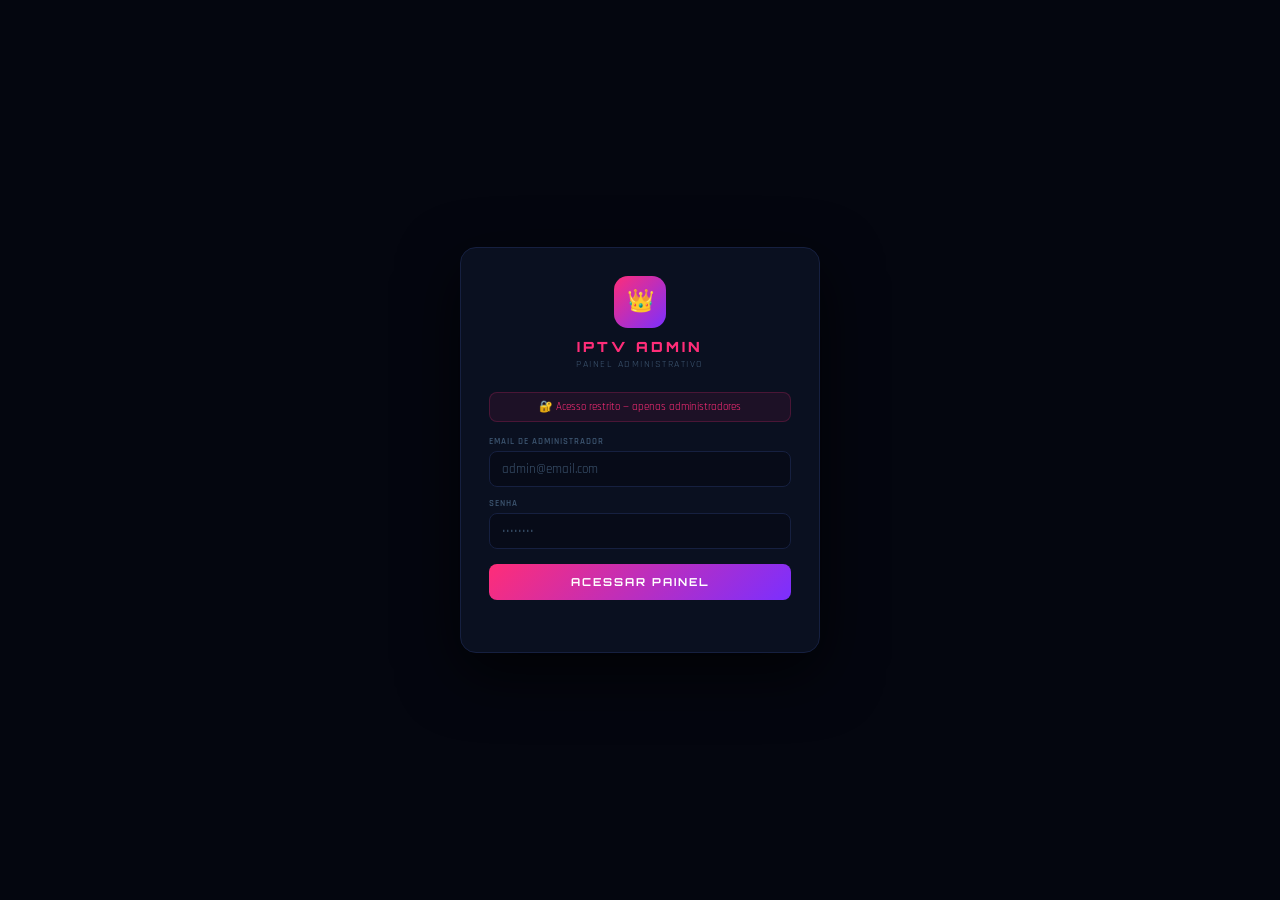
<file: iptv-admin.html>
<!DOCTYPE html>
<html lang="pt-BR" data-theme="dark">
<head>
<meta charset="UTF-8">
<meta name="viewport" content="width=device-width, initial-scale=1.0">
<title>IPTV PRO — Admin</title>
<link href="https://fonts.googleapis.com/css2?family=Orbitron:wght@400;600;700;900&family=Rajdhani:wght@400;500;600;700&display=swap" rel="stylesheet">
<style>
*{margin:0;padding:0;box-sizing:border-box;}
:root{--accent:#00d4ff;--accent2:#7b2fff;--accent3:#ff2d78;--green:#00cc6a;--yellow:#f0b800;--teal:#00bfb3;}
[data-theme="dark"]{--bg:#04060f;--bg2:#070b18;--card:#0a1020;--card2:#0f1830;--border:#162040;--text:#dde8f8;--muted:#3d5570;--shadow:rgba(0,0,0,.7);}
[data-theme="light"]{--bg:#eef2ff;--bg2:#e0e8f8;--card:#fff;--card2:#f5f8ff;--border:#c4d0e8;--text:#162040;--muted:#6a80aa;--shadow:rgba(0,0,0,.08);}
body{font-family:'Rajdhani',sans-serif;background:var(--bg);color:var(--text);min-height:100vh;}
body::before{content:'';position:fixed;inset:0;background-image:linear-gradient(rgba(0,212,255,.015) 1px,transparent 1px),linear-gradient(90deg,rgba(0,212,255,.015) 1px,transparent 1px);background-size:48px 48px;pointer-events:none;z-index:0;}

/* LOADING */
#appLoading{position:fixed;inset:0;background:#04060f;z-index:9999;display:flex;flex-direction:column;align-items:center;justify-content:center;gap:14px;transition:opacity .5s;}
#appLoading.gone{opacity:0;pointer-events:none;}
.l-logo{font-family:'Orbitron',monospace;font-size:18px;font-weight:900;color:var(--accent);letter-spacing:5px;}
.l-bar{width:200px;height:2px;background:#162040;border-radius:2px;overflow:hidden;}
.l-fill{height:100%;background:linear-gradient(90deg,var(--accent),var(--accent2));animation:lf 1.2s ease forwards;}
@keyframes lf{from{width:0}to{width:100%}}
.l-sub{font-size:10px;color:var(--muted);letter-spacing:2px;}

/* AUTH */
#authScreen{position:fixed;inset:0;background:var(--bg);z-index:500;display:flex;align-items:center;justify-content:center;}
#authScreen.hidden{display:none;}
.auth-box{width:360px;background:var(--card);border:1px solid var(--border);border-radius:16px;padding:28px;box-shadow:0 20px 60px var(--shadow);}
.auth-logo{text-align:center;margin-bottom:22px;}
.auth-icon{width:52px;height:52px;background:linear-gradient(135deg,var(--accent3),var(--accent2));border-radius:14px;display:flex;align-items:center;justify-content:center;font-size:22px;margin:0 auto 10px;}
.auth-title{font-family:'Orbitron',monospace;font-size:14px;font-weight:900;color:var(--accent3);letter-spacing:3px;}
.auth-sub{font-size:10px;color:var(--muted);letter-spacing:1.5px;margin-top:3px;}
.auth-badge{background:rgba(255,45,120,.08);border:1px solid rgba(255,45,120,.2);border-radius:8px;padding:7px 11px;font-size:11px;color:var(--accent3);text-align:center;margin-bottom:14px;}
.form-group{margin-bottom:12px;}
.form-group label{display:block;font-size:9px;font-weight:600;letter-spacing:1px;color:var(--muted);text-transform:uppercase;margin-bottom:4px;}
.form-group input{width:100%;background:var(--bg2);border:1px solid var(--border);border-radius:8px;padding:9px 12px;color:var(--text);font-family:'Rajdhani',sans-serif;font-size:13px;outline:none;transition:border-color .2s;}
.form-group input:focus{border-color:var(--accent3);}
.form-group input::placeholder{color:var(--muted);}
.auth-btn{width:100%;padding:11px;background:linear-gradient(135deg,var(--accent3),var(--accent2));border:none;border-radius:8px;color:#fff;font-family:'Orbitron',monospace;font-size:11px;font-weight:700;letter-spacing:2px;cursor:pointer;transition:all .2s;margin-top:4px;}
.auth-btn:hover{box-shadow:0 0 20px rgba(255,45,120,.4);transform:translateY(-1px);}
.auth-btn:disabled{opacity:.6;cursor:not-allowed;transform:none;}
.auth-msg{text-align:center;font-size:12px;margin-top:8px;min-height:16px;color:var(--accent3);}

/* LAYOUT */
.sidebar{position:fixed;left:0;top:0;width:220px;height:100vh;background:var(--bg2);border-right:1px solid var(--border);display:flex;flex-direction:column;z-index:100;opacity:0;transition:opacity .3s,transform .3s;}
.sidebar.ready{opacity:1;}
.logo{padding:16px;border-bottom:1px solid var(--border);display:flex;align-items:center;gap:10px;}
.logo-icon{width:34px;height:34px;background:linear-gradient(135deg,var(--accent3),var(--accent2));border-radius:8px;display:flex;align-items:center;justify-content:center;font-size:15px;}
.logo-text{font-family:'Orbitron',monospace;font-size:11px;font-weight:900;color:var(--accent3);letter-spacing:2px;}
.logo-sub{font-size:8px;color:var(--muted);letter-spacing:1.5px;}
nav{flex:1;padding:8px 0;overflow-y:auto;}
.nav-sec{padding:7px 14px 3px;font-size:8.5px;letter-spacing:2px;color:var(--muted);font-weight:600;text-transform:uppercase;}
.nav-item{display:flex;align-items:center;gap:9px;padding:9px 14px;cursor:pointer;transition:all .2s;color:var(--muted);font-size:13px;font-weight:500;position:relative;}
.nav-item:hover{color:var(--text);background:rgba(255,45,120,.05);}
.nav-item.active{color:var(--accent3);background:rgba(255,45,120,.08);}
.nav-item.active::before{content:'';position:absolute;left:0;top:0;bottom:0;width:3px;background:var(--accent3);box-shadow:0 0 8px var(--accent3);}
.nav-ico{font-size:13px;width:16px;text-align:center;}
.nav-badge{margin-left:auto;background:var(--accent3);color:#fff;font-size:9px;font-weight:700;padding:1px 5px;border-radius:8px;}
.sf{padding:10px 14px;border-top:1px solid var(--border);}
.sf-user{display:flex;align-items:center;gap:8px;margin-bottom:7px;}
.av{width:28px;height:28px;background:linear-gradient(135deg,var(--accent3),var(--accent2));border-radius:50%;display:flex;align-items:center;justify-content:center;font-weight:700;font-size:10px;color:#fff;flex-shrink:0;}
.db-dot{width:6px;height:6px;border-radius:50%;background:var(--muted);}
.db-dot.ok{background:var(--green);box-shadow:0 0 4px var(--green);}
.btn-logout{width:100%;padding:5px;background:rgba(255,45,120,.08);border:1px solid rgba(255,45,120,.2);border-radius:6px;color:var(--accent3);font-family:'Rajdhani',sans-serif;font-size:11px;font-weight:600;cursor:pointer;transition:all .2s;}
.btn-logout:hover{background:rgba(255,45,120,.18);}
.main{margin-left:220px;min-height:100vh;position:relative;z-index:1;}
.topbar{position:sticky;top:0;z-index:50;background:rgba(4,6,15,.95);backdrop-filter:blur(14px);border-bottom:1px solid var(--border);padding:0 20px;height:54px;display:flex;align-items:center;gap:10px;}
.page-ttl{font-family:'Orbitron',monospace;font-size:12px;font-weight:700;letter-spacing:2px;color:var(--accent3);}
.topbar-right{margin-left:auto;display:flex;align-items:center;gap:7px;}
.content{padding:18px 20px;}
.page{display:none;}
.page.active{display:block;}

/* BUTTONS */
.btn{display:inline-flex;align-items:center;gap:5px;padding:5px 12px;border-radius:7px;font-family:'Rajdhani',sans-serif;font-size:12px;font-weight:600;cursor:pointer;border:none;transition:all .2s;white-space:nowrap;}
.btn-primary{background:linear-gradient(135deg,var(--accent),var(--accent2));color:#fff;}
.btn-danger{background:rgba(255,45,120,.12);color:var(--accent3);border:1px solid rgba(255,45,120,.3);}
.btn-danger:hover{background:rgba(255,45,120,.25);}
.btn-success{background:rgba(0,204,106,.12);color:var(--green);border:1px solid rgba(0,204,106,.3);}
.btn-success:hover{background:rgba(0,204,106,.25);}
.btn-ghost{background:var(--card);color:var(--text);border:1px solid var(--border);}
.btn-ghost:hover{border-color:var(--accent3);color:var(--accent3);}
.btn-yellow{background:rgba(240,184,0,.1);color:var(--yellow);border:1px solid rgba(240,184,0,.3);}
.btn-sm{padding:3px 9px;font-size:11px;}
.icon-btn{background:var(--card);border:1px solid var(--border);width:32px;height:32px;border-radius:7px;display:flex;align-items:center;justify-content:center;cursor:pointer;font-size:13px;transition:all .2s;color:var(--text);}
.icon-btn:hover{border-color:var(--accent3);}

/* STAT CARDS */
.stats-grid{display:grid;grid-template-columns:repeat(5,1fr);gap:10px;margin-bottom:16px;}
.stat-card{background:var(--card);border-radius:12px;padding:14px;position:relative;overflow:hidden;animation:fu .4s ease both;transition:transform .2s;}
.stat-card:hover{transform:translateY(-2px);}
.stat-card::after{content:'';position:absolute;bottom:0;left:0;right:0;height:3px;}
.stat-card.red{border:1px solid rgba(255,45,120,.2);} .stat-card.red::after{background:var(--accent3);}
.stat-card.blue{border:1px solid rgba(0,212,255,.2);} .stat-card.blue::after{background:var(--accent);}
.stat-card.green{border:1px solid rgba(0,204,106,.2);}.stat-card.green::after{background:var(--green);}
.stat-card.purple{border:1px solid rgba(123,47,255,.2);}.stat-card.purple::after{background:var(--accent2);}
.stat-card.yellow{border:1px solid rgba(240,184,0,.2);}.stat-card.yellow::after{background:var(--yellow);}
.stat-card:nth-child(1){animation-delay:.05s}.stat-card:nth-child(2){animation-delay:.1s}.stat-card:nth-child(3){animation-delay:.15s}.stat-card:nth-child(4){animation-delay:.2s}.stat-card:nth-child(5){animation-delay:.25s}
.si{width:36px;height:36px;border-radius:8px;display:flex;align-items:center;justify-content:center;font-size:17px;margin-bottom:10px;}
.stat-card.red   .si{background:rgba(255,45,120,.1);}
.stat-card.blue  .si{background:rgba(0,212,255,.1);}
.stat-card.green .si{background:rgba(0,204,106,.1);}
.stat-card.purple.si{background:rgba(123,47,255,.1);}
.stat-card.yellow.si{background:rgba(240,184,0,.1);}
.sv{font-family:'Orbitron',monospace;font-size:22px;font-weight:700;line-height:1;margin-bottom:3px;}
.stat-card.red   .sv{color:var(--accent3);}
.stat-card.blue  .sv{color:var(--accent);}
.stat-card.green .sv{color:var(--green);}
.stat-card.purple.sv{color:var(--accent2);}
.stat-card.yellow.sv{color:var(--yellow);}
.sl{font-size:10px;color:var(--muted);font-weight:600;letter-spacing:.5px;text-transform:uppercase;margin-bottom:3px;}
.ss{font-size:10.5px;color:var(--muted);}

/* PANEL */
.panel{background:var(--card);border:1px solid var(--border);border-radius:12px;overflow:hidden;margin-bottom:14px;}
.panel-header{padding:12px 16px;border-bottom:1px solid var(--border);display:flex;align-items:center;justify-content:space-between;gap:8px;flex-wrap:wrap;}
.panel-title{font-family:'Orbitron',monospace;font-size:9.5px;font-weight:700;letter-spacing:2px;color:var(--text);display:flex;align-items:center;gap:6px;}
.panel-title::before{content:'';width:5px;height:5px;background:var(--accent3);border-radius:50%;box-shadow:0 0 5px var(--accent3);animation:pulse 2s infinite;flex-shrink:0;}
.panel-body{padding:14px 16px;}

/* TABLE */
.tw{overflow-x:auto;}
table{width:100%;border-collapse:collapse;font-size:12px;}
thead th{padding:8px 10px;text-align:left;font-size:8.5px;font-weight:600;letter-spacing:1.5px;color:var(--muted);text-transform:uppercase;border-bottom:1px solid var(--border);background:var(--bg2);white-space:nowrap;}
tbody tr{border-bottom:1px solid rgba(22,32,64,.4);transition:background .15s;}
tbody tr:hover{background:rgba(255,45,120,.03);}
tbody tr:last-child{border-bottom:none;}
td{padding:9px 10px;vertical-align:middle;}
.ci{display:flex;align-items:center;gap:8px;}
.av2{width:30px;height:30px;border-radius:50%;display:flex;align-items:center;justify-content:center;font-size:10px;font-weight:700;flex-shrink:0;color:#fff;}
.cn{font-weight:600;font-size:12.5px;}
.cs{font-size:10px;color:var(--muted);margin-top:1px;}
.badge{display:inline-flex;align-items:center;gap:3px;padding:2px 7px;border-radius:16px;font-size:10px;font-weight:600;}
.b-ativo{background:rgba(0,204,106,.1);color:var(--green);border:1px solid rgba(0,204,106,.2);}
.b-trial{background:rgba(0,212,255,.1);color:var(--accent);border:1px solid rgba(0,212,255,.2);}
.b-bloqueado{background:rgba(255,45,120,.1);color:var(--accent3);border:1px solid rgba(255,45,120,.2);}
.b-expirado{background:rgba(240,184,0,.1);color:var(--yellow);border:1px solid rgba(240,184,0,.2);}
.plan-badge{background:rgba(123,47,255,.1);color:var(--accent2);border:1px solid rgba(123,47,255,.2);padding:2px 7px;border-radius:6px;font-size:10px;font-weight:600;}
.actions{display:flex;gap:3px;}
.spinner{width:12px;height:12px;border:2px solid var(--border);border-top-color:var(--accent3);border-radius:50%;animation:spin .7s linear infinite;display:inline-block;}
@keyframes spin{to{transform:rotate(360deg)}}
@keyframes fu{from{opacity:0;transform:translateY(8px);}to{opacity:1;transform:translateY(0);}}
@keyframes pulse{0%,100%{opacity:1;}50%{opacity:.3;}}
.empty-state{text-align:center;padding:28px;color:var(--muted);}
.toast-stack{position:fixed;bottom:14px;right:14px;display:flex;flex-direction:column;gap:5px;z-index:9999;}
.toast{padding:9px 14px;border-radius:8px;font-family:'Rajdhani',sans-serif;font-size:13px;font-weight:600;display:flex;align-items:center;gap:6px;animation:si .3s ease;box-shadow:0 4px 16px var(--shadow);}
@keyframes si{from{opacity:0;transform:translateX(40px);}to{opacity:1;transform:translateX(0);}}
.toast-out{animation:so .3s ease forwards;}
@keyframes so{to{opacity:0;transform:translateX(40px);}}
.toast-success{background:rgba(0,204,106,.15);border:1px solid rgba(0,204,106,.4);color:var(--green);}
.toast-error{background:rgba(255,45,120,.15);border:1px solid rgba(255,45,120,.4);color:var(--accent3);}
.toast-info{background:rgba(0,212,255,.15);border:1px solid rgba(0,212,255,.4);color:var(--accent);}
.toast-warn{background:rgba(240,184,0,.15);border:1px solid rgba(240,184,0,.4);color:var(--yellow);}
.modal-overlay{position:fixed;inset:0;background:rgba(0,0,0,.75);z-index:1000;display:none;align-items:center;justify-content:center;backdrop-filter:blur(4px);}
.modal-overlay.open{display:flex;}
.modal{background:var(--card2);border:1px solid var(--border);border-radius:13px;width:460px;max-width:95vw;max-height:90vh;overflow-y:auto;padding:20px;position:relative;animation:mi .2s ease;}
@keyframes mi{from{opacity:0;transform:scale(.96) translateY(8px);}to{opacity:1;transform:scale(1) translateY(0);}}
.modal-title{font-family:'Orbitron',monospace;font-size:11px;font-weight:700;letter-spacing:2px;color:var(--accent3);margin-bottom:16px;}
.modal-close{position:absolute;top:12px;right:12px;background:none;border:none;color:var(--muted);font-size:16px;cursor:pointer;line-height:1;}
.modal-close:hover{color:var(--text);}
.modal-footer{display:flex;gap:8px;justify-content:flex-end;margin-top:16px;padding-top:12px;border-top:1px solid var(--border);}
input,select,textarea{background:var(--card);border:1px solid var(--border);border-radius:7px;padding:7px 9px;color:var(--text);font-family:'Rajdhani',sans-serif;font-size:13px;outline:none;transition:border-color .2s;width:100%;}
input:focus,select:focus{border-color:var(--accent3);}
input::placeholder{color:var(--muted);}
label{font-size:9px;font-weight:600;letter-spacing:1px;color:var(--muted);text-transform:uppercase;display:block;margin-bottom:4px;}
.form-group{margin-bottom:11px;}
.prog-bar{height:4px;background:var(--border);border-radius:3px;overflow:hidden;}
.prog-fill{height:100%;border-radius:3px;transition:width .6s;}
.detail-grid{display:grid;grid-template-columns:1fr 1fr;gap:8px;margin-bottom:12px;}
.detail-item{display:flex;flex-direction:column;gap:2px;}
.detail-label{font-size:9px;color:var(--muted);text-transform:uppercase;letter-spacing:.5px;}
.detail-value{font-size:13px;font-weight:600;}
::-webkit-scrollbar{width:4px;height:4px;}
::-webkit-scrollbar-thumb{background:var(--border);border-radius:3px;}
.chip{padding:4px 11px;background:var(--card);border:1px solid var(--border);border-radius:16px;font-size:11px;font-weight:600;color:var(--muted);cursor:pointer;transition:all .2s;}
.chip:hover{border-color:var(--accent3);color:var(--accent3);}
.chip.active{background:rgba(255,45,120,.08);border-color:var(--accent3);color:var(--accent3);}
.filter-row{display:flex;gap:6px;padding:8px 16px;flex-wrap:wrap;align-items:center;border-bottom:1px solid var(--border);}
.chart-bar-wrap{display:flex;align-items:flex-end;gap:3px;height:80px;margin-top:8px;}
.chart-bar{flex:1;border-radius:3px 3px 0 0;transition:height .4s;cursor:default;min-width:18px;}
.donut-wrap{display:flex;align-items:center;gap:14px;}
.two-col{display:grid;grid-template-columns:2fr 1fr;gap:14px;}
.side-col{display:flex;flex-direction:column;gap:14px;}
@media(max-width:860px){
  .sidebar{transform:translateX(-100%);}
  .main{margin-left:0;}
  .stats-grid{grid-template-columns:1fr 1fr 1fr;}
  .two-col{grid-template-columns:1fr;}
}

/* ===== CREDENCIAIS MP ADMIN ===== */
.mp-cred-card{background:linear-gradient(135deg,rgba(0,212,255,.05),rgba(123,47,255,.05));border:1px solid rgba(0,212,255,.2);border-radius:12px;padding:16px;position:relative;overflow:hidden;}
.mp-cred-card::before{content:'';position:absolute;top:0;left:0;right:0;height:2px;background:linear-gradient(90deg,var(--accent),var(--purple));}
.mp-status-row{display:flex;align-items:center;gap:8px;padding:8px 0;border-bottom:1px solid var(--border);margin-bottom:12px;}
.mp-connected{display:flex;align-items:center;gap:6px;background:rgba(0,204,106,.1);border:1px solid rgba(0,204,106,.25);border-radius:8px;padding:4px 10px;font-size:11px;color:var(--green);font-weight:600;}
.mp-disconnected{display:flex;align-items:center;gap:6px;background:rgba(240,184,0,.1);border:1px solid rgba(240,184,0,.25);border-radius:8px;padding:4px 10px;font-size:11px;color:var(--yellow);font-weight:600;}
.token-input{font-family:monospace;font-size:11px;letter-spacing:.3px;}
.plano-sis-row{display:flex;align-items:center;gap:10px;padding:10px 12px;background:rgba(255,255,255,.02);border:1px solid var(--border);border-radius:8px;margin-bottom:7px;}
.plano-sis-nome{flex:1;font-weight:600;font-size:13px;}
.plano-sis-preco{color:var(--accent);font-weight:700;font-size:14px;min-width:80px;text-align:right;}
.plano-sis-actions{display:flex;gap:5px;}


/* ===== RENOVAÇÃO MANUAL ===== */
.renew-option{border:1px solid var(--border);border-radius:10px;padding:12px 14px;cursor:pointer;transition:all .2s;margin-bottom:8px;}
.renew-option:hover{border-color:var(--accent3);}
.renew-option.selected{border-color:var(--accent);background:rgba(0,212,255,.06);}
.renew-option-title{font-weight:700;font-size:13px;margin-bottom:2px;}
.renew-option-sub{font-size:11px;color:var(--muted);}
.renew-tabs{display:flex;gap:6px;margin-bottom:14px;}
.renew-tab{flex:1;padding:8px;background:var(--card);border:1px solid var(--border);border-radius:8px;text-align:center;cursor:pointer;font-size:12px;font-weight:600;transition:all .2s;color:var(--muted);}
.renew-tab.active{background:rgba(0,212,255,.1);border-color:var(--accent);color:var(--accent);}
.renew-section{display:none;}
.renew-section.active{display:block;}
.plano-sel-item{display:flex;align-items:center;gap:10px;padding:10px 12px;border:1px solid var(--border);border-radius:8px;cursor:pointer;transition:all .2s;margin-bottom:6px;}
.plano-sel-item:hover{border-color:var(--accent);}
.plano-sel-item.selected{border-color:var(--accent);background:rgba(0,212,255,.08);}
.plano-sel-item input[type=radio]{accent-color:var(--accent);}

/* ===== CUPONS ===== */
.coupon-card{background:var(--card);border:1px solid var(--border);border-radius:10px;padding:14px 16px;display:flex;align-items:center;gap:12px;margin-bottom:8px;transition:all .2s;}
.coupon-card:hover{border-color:rgba(0,212,255,.3);}
.coupon-code{font-family:'Orbitron',monospace;font-size:14px;font-weight:700;letter-spacing:2px;color:var(--accent);background:rgba(0,212,255,.08);border:1px dashed rgba(0,212,255,.3);padding:6px 12px;border-radius:6px;min-width:120px;text-align:center;}
.coupon-info{flex:1;}
.coupon-discount{font-size:18px;font-weight:700;color:var(--green);}
.coupon-meta{font-size:11px;color:var(--muted);margin-top:2px;}
.coupon-uses{font-size:11px;background:rgba(123,47,255,.1);color:var(--accent2);border:1px solid rgba(123,47,255,.2);padding:2px 8px;border-radius:5px;}
.coupon-status-active{background:rgba(0,204,106,.1);color:var(--green);border:1px solid rgba(0,204,106,.2);padding:2px 8px;border-radius:5px;font-size:10px;font-weight:700;}
.coupon-status-inactive{background:rgba(255,45,120,.1);color:var(--accent3);border:1px solid rgba(255,45,120,.2);padding:2px 8px;border-radius:5px;font-size:10px;font-weight:700;}
.coupon-stats-grid{display:grid;grid-template-columns:repeat(3,1fr);gap:10px;margin-bottom:14px;}
.coupon-stat{background:var(--card);border:1px solid var(--border);border-radius:8px;padding:12px 14px;text-align:center;}
.coupon-stat-val{font-family:'Orbitron',monospace;font-size:20px;font-weight:700;margin-bottom:2px;}
.coupon-stat-lbl{font-size:10px;color:var(--muted);text-transform:uppercase;letter-spacing:.5px;}

/* ===== RECEITA DO SISTEMA ===== */
.sys-rev-grid{display:grid;grid-template-columns:repeat(4,1fr);gap:12px;margin-bottom:14px;}
.sys-rev-card{background:var(--card);border:1px solid var(--border);border-radius:10px;padding:14px 16px;position:relative;overflow:hidden;}
.sys-rev-card::before{content:'';position:absolute;bottom:0;left:0;right:0;height:2px;}
.sys-rev-card.green::before{background:var(--green);}
.sys-rev-card.blue::before{background:var(--accent);}
.sys-rev-card.yellow::before{background:var(--yellow);}
.sys-rev-card.purple::before{background:var(--purple);}
.sys-rev-val{font-family:'Orbitron',monospace;font-size:20px;font-weight:700;margin:6px 0 2px;}
.sys-rev-lbl{font-size:10px;text-transform:uppercase;letter-spacing:1px;color:var(--muted);}
.sys-rev-sub{font-size:11px;color:var(--muted);margin-top:2px;}
.sys-pag-row{display:flex;align-items:center;justify-content:space-between;padding:10px 14px;border-radius:8px;border-bottom:1px solid var(--border);}
.sys-pag-row:last-child{border-bottom:none;}
.sys-pag-row:hover{background:rgba(255,255,255,.02);}
.sys-status-pago{background:rgba(0,204,106,.12);color:var(--green);border:1px solid rgba(0,204,106,.25);border-radius:5px;padding:2px 8px;font-size:10px;font-weight:700;}
.sys-status-pend{background:rgba(240,184,0,.12);color:var(--yellow);border:1px solid rgba(240,184,0,.25);border-radius:5px;padding:2px 8px;font-size:10px;font-weight:700;}
.sys-status-fail{background:rgba(255,45,120,.12);color:var(--pink);border:1px solid rgba(255,45,120,.25);border-radius:5px;padding:2px 8px;font-size:10px;font-weight:700;}


/* ===== CARD RECEITA DO SISTEMA ===== */
.sys-revenue-banner{background:linear-gradient(135deg,rgba(0,204,106,.08),rgba(0,212,255,.06));border:1px solid rgba(0,204,106,.25);border-radius:12px;padding:16px 20px;margin-bottom:14px;position:relative;overflow:hidden;}
.sys-revenue-banner::before{content:'';position:absolute;top:0;left:0;right:0;height:2px;background:linear-gradient(90deg,var(--green),var(--accent));}
.sys-revenue-title{font-size:9px;color:var(--muted);text-transform:uppercase;letter-spacing:2px;margin-bottom:10px;display:flex;align-items:center;gap:6px;}
.sys-revenue-title::before{content:'';width:5px;height:5px;border-radius:50%;background:var(--green);box-shadow:0 0 6px var(--green);}
.sys-revenue-grid{display:grid;grid-template-columns:repeat(4,1fr);gap:10px;}
.sys-rev-item{background:rgba(255,255,255,.03);border:1px solid var(--border);border-radius:8px;padding:10px 12px;}
.sys-rev-item-lbl{font-size:9px;color:var(--muted);text-transform:uppercase;letter-spacing:.8px;margin-bottom:4px;}
.sys-rev-item-val{font-family:'Orbitron',monospace;font-size:15px;font-weight:700;}
.sys-rev-item-sub{font-size:9px;color:var(--muted);margin-top:2px;}

</style>
</head>
<body>

<div id="appLoading">
  <div class="l-logo">👑 IPTV ADMIN</div>
  <div class="l-bar"><div class="l-fill"></div></div>
  <div class="l-sub" id="loadMsg">VERIFICANDO ACESSO...</div>
</div>

<div id="authScreen">
  <div class="auth-box">
    <div class="auth-logo">
      <div class="auth-icon">👑</div>
      <div class="auth-title">IPTV ADMIN</div>
      <div class="auth-sub">PAINEL ADMINISTRATIVO</div>
    </div>
    <div class="auth-badge">🔐 Acesso restrito — apenas administradores</div>
    <div class="form-group">
      <label>Email de Administrador</label>
      <input type="email" id="aEmail" placeholder="admin@email.com">
    </div>
    <div class="form-group">
      <label>Senha</label>
      <input type="password" id="aSenha" placeholder="••••••••" onkeydown="if(event.key==='Enter')doLogin()">
    </div>
    <button class="auth-btn" id="btnLogin" onclick="doLogin()">ACESSAR PAINEL</button>
    <div class="auth-msg" id="loginMsg"></div>
  </div>
</div>

<aside class="sidebar" id="sidebar">
  <div class="logo">
    <div class="logo-icon">👑</div>
    <div><div class="logo-text">ADMIN</div><div class="logo-sub">IPTV PRO SYSTEM</div></div>
  </div>
  <nav>
    <div class="nav-sec">Visão Geral</div>
    <div class="nav-item active" onclick="goPage('overview',this)"><span class="nav-ico">🏠</span> Dashboard</div>
    <div class="nav-item" onclick="goPage('revendedores',this)"><span class="nav-ico">👥</span> Revendedores <span class="nav-badge" id="navTotal">—</span></div>
    <div class="nav-sec" style="margin-top:8px">Financeiro</div>
    <div class="nav-item" onclick="goPage('receita',this)"><span class="nav-ico">💰</span> Receita do Sistema</div>
    <div class="nav-sec" style="margin-top:8px">Ferramentas</div>
    <div class="nav-item" onclick="goPage('cupons',this)"><span class="nav-ico">🎟️</span> Cupons <span class="nav-badge" id="navCupons" style="background:var(--accent2)">—</span></div>
    <div class="nav-sec" style="margin-top:8px">Sistema</div>
    <div class="nav-item" onclick="goPage('logs',this)"><span class="nav-ico">📋</span> Atividade</div>
    <div class="nav-item" onclick="goPage('config',this)"><span class="nav-ico">⚙️</span> Configurações</div>
  </nav>
  <div class="sf">
    <div class="sf-user">
      <div class="av" id="sfAv">AD</div>
      <div style="flex:1;min-width:0">
        <div style="font-size:12px;font-weight:600;white-space:nowrap;overflow:hidden;text-overflow:ellipsis" id="sfNome">Admin</div>
        <div style="display:flex;align-items:center;gap:4px;font-size:10px;color:var(--muted)"><div class="db-dot" id="dbDot"></div><span id="dbTxt">—</span></div>
      </div>
    </div>
    <button class="btn-logout" onclick="doLogout()">🚪 Sair</button>
  </div>
</aside>

<main class="main" id="mainApp" style="display:none">
  <header class="topbar">
    <div class="page-ttl" id="pageTitle">DASHBOARD</div>
    <div class="topbar-right">
      <div class="icon-btn" onclick="reloadAll()" title="Atualizar">🔄</div>
      <div class="icon-btn" onclick="toggleTheme()" id="themeBtn">🌙</div>
      <div style="font-size:11px;color:var(--muted);background:rgba(255,45,120,.08);border:1px solid rgba(255,45,120,.2);padding:3px 9px;border-radius:6px;">👑 ADMIN</div>
    </div>
  </header>

  <div class="content">

    <!-- OVERVIEW -->
    <div class="page active" id="page-overview">
      <!-- RECEITA DO SISTEMA — O QUE VOCÊ RECEBE -->
      <div class="sys-revenue-banner">
        <div class="sys-revenue-title">💰 O que você recebe — Assinaturas do Painel</div>
        <div class="sys-revenue-grid">
          <div class="sys-rev-item">
            <div class="sys-rev-item-lbl">✅ Recebido este mês</div>
            <div class="sys-rev-item-val" style="color:var(--green)" id="sysRecMes2">—</div>
            <div class="sys-rev-item-sub" id="sysRecMesSub2">—</div>
          </div>
          <div class="sys-rev-item">
            <div class="sys-rev-item-lbl">⏳ Pendente</div>
            <div class="sys-rev-item-val" style="color:var(--yellow)" id="sysRecPend2">—</div>
            <div class="sys-rev-item-sub" id="sysRecPendSub2">—</div>
          </div>
          <div class="sys-rev-item">
            <div class="sys-rev-item-lbl">📈 Projeção próx. mês</div>
            <div class="sys-rev-item-val" style="color:var(--accent)" id="sysRecProj2">—</div>
            <div class="sys-rev-item-sub">baseado nos planos ativos</div>
          </div>
          <div class="sys-rev-item">
            <div class="sys-rev-item-lbl">💳 Total acumulado</div>
            <div class="sys-rev-item-val" style="color:var(--purple)" id="sysRecTotal2">—</div>
            <div class="sys-rev-item-sub">todos os tempos</div>
          </div>
        </div>
      </div>
      <div class="stats-grid">
        <div class="stat-card red"><div class="si">👥</div><div class="sv" id="sRevTotal"><div class="spinner"></div></div><div class="sl">Revendedores</div><div class="ss" id="sRevSub">—</div></div>
        <div class="stat-card green"><div class="si">✅</div><div class="sv" id="sRevAtivos"><div class="spinner"></div></div><div class="sl">Ativos</div><div class="ss" id="sRevAtivosSub">—</div></div>
        <div class="stat-card blue"><div class="si">🎯</div><div class="sv" id="sRevTrial"><div class="spinner"></div></div><div class="sl">Em Trial</div><div class="ss">testando o sistema</div></div>
        <div class="stat-card purple"><div class="si">👤</div><div class="sv" id="sCliTotal"><div class="spinner"></div></div><div class="sl">Total Clientes</div><div class="ss" id="sCliSub">—</div></div>
        <div class="stat-card yellow"><div class="si">🔒</div><div class="sv" id="sRevBlock"><div class="spinner"></div></div><div class="sl">Bloqueados</div><div class="ss">acesso suspenso</div></div>
      </div>

      <div class="two-col">
        <div>
          <!-- Últimos revendedores -->
          <div class="panel">
            <div class="panel-header">
              <div class="panel-title">REVENDEDORES RECENTES</div>
              <button class="btn btn-ghost btn-sm" onclick="goPage('revendedores',document.querySelector('.nav-item:nth-child(2))'))">Ver todos</button>
            </div>
            <div class="tw"><table><thead><tr><th>Revendedor</th><th>Plano</th><th>Status</th><th>Clientes</th><th>Receita Est.</th><th>Expira</th></tr></thead><tbody id="tRecentes"></tbody></table></div>
          </div>
          <!-- Gráfico distribuição por plano -->
          <div class="panel">
            <div class="panel-header"><div class="panel-title">REVENDEDORES POR PLANO</div></div>
            <div class="panel-body"><div id="planChart"></div></div>
          </div>
        </div>
        <div class="side-col">
          <!-- Totais rápidos -->
          <div class="panel">
            <div class="panel-header"><div class="panel-title">RECEITA POTENCIAL</div></div>
            <div class="panel-body">
              <div style="font-family:'Orbitron',monospace;font-size:26px;font-weight:700;color:var(--green);margin-bottom:4px" id="receitaPot">—</div>
              <div style="font-size:11px;color:var(--muted);margin-bottom:14px">soma das receitas estimadas dos revendedores ativos</div>
              <div id="receitaBreak"></div>
              <div style="height:1px;background:var(--border);margin:14px 0 12px"></div>
              <div style="font-size:9px;color:var(--muted);text-transform:uppercase;letter-spacing:1.5px;margin-bottom:8px">💰 O que você recebe (assinaturas do painel)</div>
              <div style="display:grid;grid-template-columns:1fr 1fr;gap:8px">
                <div style="background:rgba(0,204,106,.06);border:1px solid rgba(0,204,106,.2);border-radius:8px;padding:10px 12px">
                  <div style="font-size:9px;color:var(--muted);margin-bottom:3px">✅ Recebido este mês</div>
                  <div style="font-family:'Orbitron',monospace;font-size:16px;font-weight:700;color:var(--green)" id="sysRecMes">—</div>
                </div>
                <div style="background:rgba(240,184,0,.06);border:1px solid rgba(240,184,0,.2);border-radius:8px;padding:10px 12px">
                  <div style="font-size:9px;color:var(--muted);margin-bottom:3px">⏳ Pendente</div>
                  <div style="font-family:'Orbitron',monospace;font-size:16px;font-weight:700;color:var(--yellow)" id="sysRecPend">—</div>
                </div>
                <div style="background:rgba(0,212,255,.06);border:1px solid rgba(0,212,255,.2);border-radius:8px;padding:10px 12px">
                  <div style="font-size:9px;color:var(--muted);margin-bottom:3px">📈 Projeção mensal</div>
                  <div style="font-family:'Orbitron',monospace;font-size:16px;font-weight:700;color:var(--accent)" id="sysRecProj">—</div>
                </div>
                <div style="background:rgba(123,47,255,.06);border:1px solid rgba(123,47,255,.2);border-radius:8px;padding:10px 12px">
                  <div style="font-size:9px;color:var(--muted);margin-bottom:3px">💳 Total acumulado</div>
                  <div style="font-family:'Orbitron',monospace;font-size:16px;font-weight:700;color:var(--purple)" id="sysRecTotal">—</div>
                </div>
              </div>
            </div>
          </div>
          <!-- Status distribuição -->
          <div class="panel">
            <div class="panel-header"><div class="panel-title">DISTRIBUIÇÃO DE STATUS</div></div>
            <div class="panel-body"><div id="statusChart"></div></div>
          </div>
          <!-- Atividade recente -->
          <div class="panel">
            <div class="panel-header"><div class="panel-title">ÚLTIMOS CADASTROS</div></div>
            <div class="panel-body" id="recentActivity"></div>
          </div>
        </div>
      </div>
    </div>

    <!-- REVENDEDORES -->
    <div class="page" id="page-revendedores">
      <div class="panel">
        <div class="panel-header">
          <div class="panel-title">TODOS OS REVENDEDORES</div>
          <span id="revCount" style="font-size:11px;color:var(--muted)"></span>
        </div>
        <div class="filter-row" id="revFilters"></div>
        <div class="tw"><table><thead><tr><th>Revendedor</th><th>Plano</th><th>Status</th><th>Clientes</th><th>Ativos</th><th>Receita Est.</th><th>Expira</th><th>Cadastro</th><th>Ações</th></tr></thead><tbody id="tRevendedores"></tbody></table></div>
      </div>
    </div>

    <!-- RECEITA -->
    <div class="page" id="page-receita">

      <!-- SEÇÃO 1: O QUE VOCÊ RECEBE -->
      <div class="panel" style="margin-bottom:14px">
        <div class="panel-header"><div class="panel-title">💰 O QUE VOCÊ RECEBE — ASSINATURAS DO PAINEL</div></div>
        <div class="panel-body">
          <div class="sys-rev-grid">
            <div class="sys-rev-card green">
              <div class="sys-rev-lbl">✅ Recebido este mês</div>
              <div class="sys-rev-val" style="color:var(--green)" id="pgRecMes">—</div>
              <div class="sys-rev-sub" id="pgRecMesSub">—</div>
            </div>
            <div class="sys-rev-card yellow">
              <div class="sys-rev-lbl">⏳ Pendente</div>
              <div class="sys-rev-val" style="color:var(--yellow)" id="pgRecPend">—</div>
              <div class="sys-rev-sub" id="pgRecPendSub">—</div>
            </div>
            <div class="sys-rev-card blue">
              <div class="sys-rev-lbl">📈 Projeção mensal</div>
              <div class="sys-rev-val" style="color:var(--accent)" id="pgRecProj">—</div>
              <div class="sys-rev-sub" id="pgRecProjSub">baseado nos planos ativos</div>
            </div>
            <div class="sys-rev-card purple">
              <div class="sys-rev-lbl">💳 Total acumulado</div>
              <div class="sys-rev-val" style="color:var(--purple)" id="pgRecAcum">—</div>
              <div class="sys-rev-sub">todos os tempos</div>
            </div>
          </div>
          <!-- Histórico de pagamentos recebidos -->
          <div style="font-size:10px;color:var(--muted);text-transform:uppercase;letter-spacing:1px;margin-bottom:10px">Últimos pagamentos recebidos</div>
          <div id="sysPayList">
            <div style="text-align:center;padding:20px;color:var(--muted);font-size:12px">Carregando...</div>
          </div>
        </div>
      </div>

      <!-- SEÇÃO 2: RECEITA DOS REVENDEDORES -->
      <div class="stats-grid" style="grid-template-columns:repeat(4,1fr);margin-bottom:14px">
        <div class="stat-card green"><div class="si">💰</div><div class="sv" id="rTotal">—</div><div class="sl">Receita Total Est.</div><div class="ss">revendedores ativos</div></div>
        <div class="stat-card blue"><div class="si">📊</div><div class="sv" id="rMedia">—</div><div class="sl">Média por Revendedor</div><div class="ss" id="rMediaSub">—</div></div>
        <div class="stat-card purple"><div class="si">🏆</div><div class="sv" id="rTop">—</div><div class="sl">Maior Revendedor</div><div class="ss" id="rTopNome">—</div></div>
        <div class="stat-card yellow"><div class="si">📈</div><div class="sv" id="rCliMedio">—</div><div class="sl">Clientes / Revendedor</div><div class="ss">média</div></div>
      </div>
      <div class="panel">
        <div class="panel-header"><div class="panel-title">📊 RANKING DE RECEITA DOS REVENDEDORES</div></div>
        <div class="tw"><table><thead><tr><th>#</th><th>Revendedor</th><th>Plano Sistema</th><th>Clientes</th><th>Ativos</th><th>Receita Est.</th><th>% do Total</th></tr></thead><tbody id="tReceita"></tbody></table></div>
      </div>
    </div>

    <!-- LOGS / ATIVIDADE -->
    <div class="page" id="page-logs">
      <div class="panel">
        <div class="panel-header"><div class="panel-title">REVENDEDORES RECÉM CADASTRADOS</div><button class="btn btn-ghost btn-sm" onclick="loadLogs()">🔄 Atualizar</button></div>
        <div class="tw"><table><thead><tr><th>Revendedor</th><th>Email</th><th>Plano</th><th>Status</th><th>Cadastro</th></tr></thead><tbody id="tLogs"></tbody></table></div>
      </div>
    </div>

    <!-- CONFIG -->
    <div class="page" id="page-config">
      <div style="display:flex;flex-direction:column;gap:14px">

        <!-- ROW 1 -->
        <div style="display:grid;grid-template-columns:1fr 1fr;gap:14px">
          <div class="panel">
            <div class="panel-header"><div class="panel-title">👑 INFORMAÇÕES DO ADMIN</div></div>
            <div class="panel-body">
              <div id="adminInfo" style="font-size:13px;display:flex;flex-direction:column;gap:8px"></div>
            </div>
          </div>
          <div class="panel">
            <div class="panel-header"><div class="panel-title">⚙️ SISTEMA</div></div>
            <div class="panel-body" style="display:flex;flex-direction:column;gap:10px">
              <div style="display:flex;align-items:center;justify-content:space-between">
                <span style="font-size:13px">Tema</span>
                <button class="btn btn-ghost btn-sm" onclick="toggleTheme()">🌙 Alternar</button>
              </div>
              <div style="display:flex;align-items:center;gap:6px;font-size:13px">
                <div class="db-dot ok"></div> Supabase conectado
              </div>
              <div style="font-size:11px;color:var(--muted)">Painel Admin v1.0 — IPTV PRO</div>
            </div>
          </div>
        </div>

        <!-- ROW 2: MERCADO PAGO -->
        <div class="panel">
          <div class="panel-header" style="display:flex;align-items:center;justify-content:space-between">
            <div class="panel-title">💳 MERCADO PAGO — CREDENCIAIS</div>
            <div id="mpStatusBadge" class="mp-disconnected">⚡ Não configurado</div>
          </div>
          <div class="panel-body">
            <div class="mp-cred-card">
              <div style="font-size:11px;color:var(--muted);margin-bottom:14px;line-height:1.6">
                As credenciais ficam salvas no Supabase e são usadas pelos revendedores para processar pagamentos de assinatura.<br>
                Acesse <strong style="color:var(--accent)">mercadopago.com.br → Credenciais</strong> para obter as chaves.
              </div>
              <div style="display:grid;grid-template-columns:1fr 1fr;gap:12px;margin-bottom:12px">
                <div class="form-group">
                  <label>🔑 Public Key</label>
                  <input class="token-input" id="mpPublicKey" placeholder="APP_USR-xxxxxxxx-xxxx-xxxx-xxxx-xxxxxxxxxxxx" type="password">
                  <div style="display:flex;gap:5px;margin-top:5px">
                    <button class="btn btn-ghost btn-sm" onclick="toggleVis('mpPublicKey')">👁 Ver</button>
                  </div>
                </div>
                <div class="form-group">
                  <label>🔐 Access Token (Produção)</label>
                  <input class="token-input" id="mpAccessToken" placeholder="APP_USR-0000000000000000-000000-xxxxxxxxxxxxxxxxxxxxxxxxxxxxxxxx-000000000" type="password">
                  <div style="display:flex;gap:5px;margin-top:5px">
                    <button class="btn btn-ghost btn-sm" onclick="toggleVis('mpAccessToken')">👁 Ver</button>
                  </div>
                </div>
              </div>
              <div style="display:flex;gap:8px;align-items:center">
                <button class="btn btn-primary" id="btnSaveMp" onclick="saveMpCredentials()">💾 Salvar Credenciais</button>
                <button class="btn btn-ghost btn-sm" onclick="testMpCredentials()">🧪 Testar Conexão</button>
                <span id="mpTestResult" style="font-size:11px;color:var(--muted)"></span>
              </div>
            </div>
          </div>
        </div>

        <!-- ROW 3: PLANOS DO SISTEMA -->
        <div class="panel">
          <div class="panel-header" style="display:flex;align-items:center;justify-content:space-between">
            <div class="panel-title">📋 PLANOS DO SISTEMA</div>
            <button class="btn btn-primary btn-sm" onclick="openModal('mPlanoSis')">➕ Novo Plano</button>
          </div>
          <div class="panel-body">
            <div id="planosSisBody">
              <div style="text-align:center;padding:20px;color:var(--muted);font-size:12px">Carregando...</div>
            </div>
          </div>
        </div>

      </div>
    </div>

    <!-- CUPONS -->
    <div class="page" id="page-cupons">
      <div class="coupon-stats-grid">
        <div class="coupon-stat">
          <div class="coupon-stat-val" style="color:var(--accent)" id="cStatTotal">—</div>
          <div class="coupon-stat-lbl">Total de Cupons</div>
        </div>
        <div class="coupon-stat">
          <div class="coupon-stat-val" style="color:var(--green)" id="cStatAtivos">—</div>
          <div class="coupon-stat-lbl">Cupons Ativos</div>
        </div>
        <div class="coupon-stat">
          <div class="coupon-stat-val" style="color:var(--accent2)" id="cStatUsos">—</div>
          <div class="coupon-stat-lbl">Total de Usos</div>
        </div>
      </div>
      <div class="panel">
        <div class="panel-header">
          <div class="panel-title">🎟️ CUPONS DE DESCONTO</div>
          <button class="btn btn-primary btn-sm" onclick="openModal('mCupom');resetCupomForm()">➕ Novo Cupom</button>
        </div>
        <div class="panel-body" id="cuponsBody">
          <div style="text-align:center;padding:24px;color:var(--muted)">Carregando...</div>
        </div>
      </div>
    </div>

  </div>
</main>

<!-- MODAL DETALHES REVENDEDOR -->
<div class="modal-overlay" id="mDetalhe">
  <div class="modal" style="width:560px">
    <button class="modal-close" onclick="closeModal('mDetalhe')">✕</button>
    <div class="modal-title" id="detTitle">REVENDEDOR</div>
    <div id="detBody"></div>
    <div class="modal-footer">
      <button class="btn btn-ghost" onclick="closeModal('mDetalhe')">Fechar</button>
      <button class="btn btn-success btn-sm" id="btnAtivar">✅ Ativar</button>
      <button class="btn btn-danger btn-sm" id="btnBloquear">🔒 Bloquear</button>
    </div>
  </div>
</div>

<!-- CONFIRMAR -->
<div class="modal-overlay" id="mConfirm">
  <div class="modal" style="width:340px;text-align:center">
    <div style="font-size:32px;margin-bottom:8px" id="cfIcon">⚠️</div>
    <div style="font-size:14px;font-weight:700;margin-bottom:5px" id="cfMsg"></div>
    <div style="font-size:12px;color:var(--muted);margin-bottom:15px" id="cfSub"></div>
    <div style="display:flex;gap:8px;justify-content:center">
      <button class="btn btn-ghost" onclick="closeModal('mConfirm')">Cancelar</button>
      <button class="btn" id="cfBtn">Confirmar</button>
    </div>
  </div>
</div>

<!-- MODAL PLANO SISTEMA -->
<div class="modal-overlay" id="mPlanoSis">
  <div class="modal" style="max-width:400px">
    <button class="modal-close" onclick="closeModal('mPlanoSis')">✕</button>
    <div class="modal-title" id="mPlanoSisTitulo">NOVO PLANO DO SISTEMA</div>
    <div class="form-grid">
      <div class="form-group span2"><label>Nome do Plano *</label><input id="psNome" placeholder="Ex: Básico, Pro, Enterprise"></div>
      <div class="form-group"><label>Preço (R$) *</label><input type="number" id="psPreco" min="0" step="0.01" placeholder="29.90"></div>
      <div class="form-group"><label>Máx. Clientes</label><input type="number" id="psMaxClientes" placeholder="100"></div>
      <div class="form-group span2"><label>Descrição</label><textarea id="psDesc" rows="2" placeholder="Recursos incluídos..."></textarea></div>
      <div class="form-group"><label>Status</label>
        <select id="psAtivo"><option value="true">✅ Ativo</option><option value="false">❌ Inativo</option></select>
      </div>
    </div>
    <div class="modal-footer">
      <button class="btn btn-ghost" onclick="closeModal('mPlanoSis')">Cancelar</button>
      <button class="btn btn-primary" id="btnSavePlanoSis" onclick="savePlanoSis()">💾 Salvar</button>
    </div>
  </div>
</div>

<!-- MODAL RENOVAÇÃO MANUAL -->
<div class="modal-overlay" id="mRenew">
  <div class="modal" style="width:520px">
    <button class="modal-close" onclick="closeModal('mRenew')">✕</button>
    <div class="modal-title">🔄 RENOVAÇÃO MANUAL</div>
    <div id="renewRevInfo" style="background:rgba(0,212,255,.06);border:1px solid rgba(0,212,255,.2);border-radius:8px;padding:10px 12px;margin-bottom:14px;font-size:12px"></div>

    <!-- Abas -->
    <div class="renew-tabs">
      <div class="renew-tab active" onclick="setRenewTab('plano',this)">📋 Por Plano</div>
      <div class="renew-tab" onclick="setRenewTab('dias',this)">📅 Adicionar Dias</div>
      <div class="renew-tab" onclick="setRenewTab('data',this)">📆 Data Manual</div>
    </div>

    <!-- Seção: Por Plano -->
    <div class="renew-section active" id="rsPlano">
      <div style="font-size:11px;color:var(--muted);margin-bottom:10px">Selecione o plano que será aplicado. A data de expiração será calculada automaticamente.</div>
      <div id="renewPlanosLista"></div>
      <div class="form-group" style="margin-top:10px">
        <label>Status após renovação</label>
        <select id="renewStatusPlano">
          <option value="ativo">✅ Ativo</option>
          <option value="trial">🔵 Trial</option>
        </select>
      </div>
    </div>

    <!-- Seção: Adicionar Dias -->
    <div class="renew-section" id="rsDias">
      <div style="font-size:11px;color:var(--muted);margin-bottom:10px">Adiciona dias à data de expiração atual. Se já estiver vencido, conta a partir de hoje.</div>
      <div class="form-group">
        <label>Quantidade de Dias *</label>
        <input type="number" id="renewDias" placeholder="Ex: 30" min="1" max="3650">
      </div>
      <div id="renewDiasPreview" style="font-size:11px;color:var(--accent);margin-top:-6px;margin-bottom:8px"></div>
      <div class="form-group">
        <label>Status após renovação</label>
        <select id="renewStatusDias">
          <option value="ativo">✅ Ativo</option>
          <option value="trial">🔵 Trial</option>
        </select>
      </div>
    </div>

    <!-- Seção: Data Manual -->
    <div class="renew-section" id="rsData">
      <div style="font-size:11px;color:var(--muted);margin-bottom:10px">Define exatamente até quando o revendedor terá acesso.</div>
      <div class="form-group">
        <label>Nova Data de Expiração *</label>
        <input type="date" id="renewData">
      </div>
      <div class="form-group">
        <label>Plano (opcional)</label>
        <select id="renewDataPlano">
          <option value="">— Manter plano atual —</option>
        </select>
      </div>
      <div class="form-group">
        <label>Status após renovação</label>
        <select id="renewStatusData">
          <option value="ativo">✅ Ativo</option>
          <option value="trial">🔵 Trial</option>
        </select>
      </div>
    </div>

    <div class="form-group">
      <label>Observação (opcional)</label>
      <input id="renewObs" placeholder="Ex: Bonificação, cortesia, correção manual...">
    </div>

    <div class="modal-footer">
      <button class="btn btn-ghost" onclick="closeModal('mRenew')">Cancelar</button>
      <button class="btn btn-primary" id="btnConfirmRenew" onclick="confirmRenew()">🔄 Confirmar Renovação</button>
    </div>
  </div>
</div>

<!-- MODAL CUPOM -->
<div class="modal-overlay" id="mCupom">
  <div class="modal" style="width:480px">
    <button class="modal-close" onclick="closeModal('mCupom')">✕</button>
    <div class="modal-title" id="mCupomTitulo">🎟️ NOVO CUPOM</div>
    <div style="display:grid;grid-template-columns:1fr 1fr;gap:12px">
      <div class="form-group" style="grid-column:1/-1">
        <label>Código do Cupom *</label>
        <input id="cupomCodigo" placeholder="Ex: PROMO20, TESTE50" style="text-transform:uppercase" oninput="this.value=this.value.toUpperCase()">
        <div style="margin-top:5px"><button class="btn btn-ghost btn-sm" onclick="gerarCodigoCupom()">🎲 Gerar código aleatório</button></div>
      </div>
      <div class="form-group">
        <label>Tipo de Desconto *</label>
        <select id="cupomTipo" onchange="updateCupomTipo()">
          <option value="percentual">% Percentual</option>
          <option value="fixo">R$ Valor Fixo</option>
        </select>
      </div>
      <div class="form-group">
        <label id="cupomValorLabel">Desconto (%) *</label>
        <input type="number" id="cupomValor" placeholder="20" min="1" step="0.01">
      </div>
      <div class="form-group">
        <label>Limite de Usos</label>
        <select id="cupomLimTipo" onchange="updateCupomLim()">
          <option value="ilimitado">♾️ Ilimitado</option>
          <option value="limitado">🔢 Limitado</option>
        </select>
      </div>
      <div class="form-group" id="cupomLimQtdWrap" style="display:none">
        <label>Quantidade Máxima</label>
        <input type="number" id="cupomLimQtd" placeholder="10" min="1">
      </div>
      <div class="form-group">
        <label>Validade (opcional)</label>
        <input type="date" id="cupomValidade">
      </div>
      <div class="form-group">
        <label>Status</label>
        <select id="cupomAtivo">
          <option value="true">✅ Ativo</option>
          <option value="false">❌ Inativo</option>
        </select>
      </div>
      <div class="form-group" style="grid-column:1/-1">
        <label>Descrição / Observação</label>
        <input id="cupomDesc" placeholder="Ex: Promoção de lançamento">
      </div>
    </div>
    <div class="modal-footer">
      <button class="btn btn-ghost" onclick="closeModal('mCupom')">Cancelar</button>
      <button class="btn btn-primary" id="btnSaveCupom" onclick="saveCupom()">💾 Salvar Cupom</button>
    </div>
  </div>
</div>

<div class="toast-stack" id="toastStack"></div>

<script>
// =====================================================================
// SUPABASE
// =====================================================================
const SB_URL = 'https://qzprfrbfabqczhzwwpkw.supabase.co';
const SB_ANON = 'eyJhbGciOiJIUzI1NiIsInR5cCI6IkpXVCJ9.eyJpc3MiOiJzdXBhYmFzZSIsInJlZiI6InF6cHJmcmJmYWJxY3poend3cGt3Iiwicm9sZSI6ImFub24iLCJpYXQiOjE3NzM5NTE0NDksImV4cCI6MjA4OTUyNzQ0OX0.vOz4XkqRP_BKn69YowDSV4aC5JiTRQQNoCqdFxnexwQ';
let SB_TOKEN = '', currentUser = null, _refreshTimer = null;

function getH(write=false){
  const h={'apikey':SB_ANON,'Authorization':'Bearer '+(SB_TOKEN||SB_ANON)};
  if(write){h['Content-Type']='application/json';h['Prefer']='return=representation';}
  return h;
}

function scheduleRefresh(exp=3600){
  if(_refreshTimer)clearTimeout(_refreshTimer);
  _refreshTimer=setTimeout(async()=>{try{await refreshToken();}catch(e){}},Math.max((exp-120)*1000,30000));
}

async function refreshToken(){
  const r=localStorage.getItem('iptv_admin_refresh');
  if(!r)return false;
  const res=await fetch(`${SB_URL}/auth/v1/token?grant_type=refresh_token`,{method:'POST',headers:{'apikey':SB_ANON,'Content-Type':'application/json'},body:JSON.stringify({refresh_token:r})});
  if(!res.ok){doLogout();return false;}
  const d=await res.json();
  SB_TOKEN=d.access_token;
  localStorage.setItem('iptv_admin_token',d.access_token);
  localStorage.setItem('iptv_admin_refresh',d.refresh_token);
  scheduleRefresh(d.expires_in||3600);
  return true;
}

async function sbFetch(fn){
  try{return await fn();}
  catch(e){
    if(e.message&&(e.message.includes('JWT expired')||e.message.includes('PGRST303'))){
      const ok=await refreshToken();
      if(ok)return await fn();
      throw new Error('Sessão expirada.');
    }
    throw e;
  }
}

async function sbGet(table,q=''){return sbFetch(async()=>{const r=await fetch(`${SB_URL}/rest/v1/${table}${q}`,{headers:getH()});if(!r.ok)throw new Error(await r.text());return r.json();});}
async function sbRpc(fn,params={}){return sbFetch(async()=>{const r=await fetch(`${SB_URL}/rest/v1/rpc/${fn}`,{method:'POST',headers:getH(true),body:JSON.stringify(params)});if(!r.ok)throw new Error(await r.text());return r.json();});}
async function sbPatch(table,id,data){return sbFetch(async()=>{const r=await fetch(`${SB_URL}/rest/v1/${table}?user_id=eq.${id}`,{method:'PATCH',headers:getH(true),body:JSON.stringify(data)});if(!r.ok)throw new Error(await r.text());return r.json();});}
async function sbPatchById(table,id,data){return sbFetch(async()=>{const r=await fetch(`${SB_URL}/rest/v1/${table}?id=eq.${id}`,{method:'PATCH',headers:getH(true),body:JSON.stringify(data)});if(!r.ok)throw new Error(await r.text());return r.json();});}
async function sbPost(table,data){return sbFetch(async()=>{const r=await fetch(`${SB_URL}/rest/v1/${table}`,{method:'POST',headers:getH(true),body:JSON.stringify(data)});if(!r.ok)throw new Error(await r.text());return r.json();});}
async function sbDelete(table,id){return sbFetch(async()=>{const r=await fetch(`${SB_URL}/rest/v1/${table}?id=eq.${id}`,{method:'DELETE',headers:getH()});if(!r.ok)throw new Error(await r.text());return r.json();});}

// =====================================================================
// AUTH
// =====================================================================
async function doLogin(){
  const email=document.getElementById('aEmail').value.trim();
  const senha=document.getElementById('aSenha').value;
  const msg=document.getElementById('loginMsg');
  if(!email||!senha){msg.textContent='Preencha email e senha.';return;}
  setBtnLoad('btnLogin',true,'VERIFICANDO...');
  msg.textContent='';
  try{
    const r=await fetch(`${SB_URL}/auth/v1/token?grant_type=password`,{
      method:'POST',headers:{'apikey':SB_ANON,'Content-Type':'application/json'},
      body:JSON.stringify({email,password:senha})
    });
    const d=await r.json();
    if(!r.ok)throw new Error(d.error_description||'Credenciais inválidas');
    SB_TOKEN=d.access_token;
    currentUser=d.user;
    // Verificar se é admin
    const admins=await fetch(`${SB_URL}/rest/v1/admins?user_id=eq.${d.user.id}`,{headers:getH()});
    const adminData=await admins.json();
    if(!adminData||adminData.length===0){
      SB_TOKEN='';currentUser=null;
      msg.textContent='⛔ Acesso negado — você não é administrador.';
      return;
    }
    localStorage.setItem('iptv_admin_token',d.access_token);
    localStorage.setItem('iptv_admin_refresh',d.refresh_token);
    scheduleRefresh(d.expires_in||3600);
    await afterLogin();
  }catch(e){msg.textContent=e.message.includes('Invalid login')?'Email ou senha incorretos.':e.message;}
  finally{setBtnLoad('btnLogin',false,'ACESSAR PAINEL');}
}

async function tryAutoLogin(){
  const token=localStorage.getItem('iptv_admin_token');
  if(!token)return false;
  try{
    const r=await fetch(`${SB_URL}/auth/v1/user`,{headers:{'apikey':SB_ANON,'Authorization':'Bearer '+token}});
    if(!r.ok)throw new Error();
    const user=await r.json();
    // Checar admin
    const ar=await fetch(`${SB_URL}/rest/v1/admins?user_id=eq.${user.id}`,{headers:{'apikey':SB_ANON,'Authorization':'Bearer '+token}});
    const ad=await ar.json();
    if(!ad||ad.length===0)return false;
    SB_TOKEN=token;currentUser=user;
    scheduleRefresh(3600);
    return true;
  }catch(e){
    // Tentar refresh
    return await refreshToken();
  }
}

async function afterLogin(){
  document.getElementById('authScreen').classList.add('hidden');
  document.getElementById('mainApp').style.display='';
  document.getElementById('sidebar').classList.add('ready');
  updateUserUI();
  await reloadAll();
}

function updateUserUI(){
  const email=currentUser?.email||'Admin';
  const nome=email.split('@')[0];
  document.getElementById('sfAv').textContent=nome.substring(0,2).toUpperCase();
  document.getElementById('sfNome').textContent=nome;
  const ai=document.getElementById('adminInfo');
  if(ai)ai.innerHTML=`
    <div style="display:flex;align-items:center;gap:10px;margin-bottom:10px">
      <div style="width:44px;height:44px;border-radius:50%;background:linear-gradient(135deg,var(--accent),var(--purple));display:flex;align-items:center;justify-content:center;font-size:16px;font-weight:700;font-family:'Orbitron',sans-serif;color:#fff">${nome.substring(0,2).toUpperCase()}</div>
      <div><div style="font-size:14px;font-weight:700">${nome}</div><div style="font-size:11px;color:var(--accent3)">👑 Administrador Master</div></div>
    </div>
    <div style="display:flex;flex-direction:column;gap:6px;font-size:12px">
      <div style="display:flex;justify-content:space-between"><span style="color:var(--muted)">Email</span><span>${currentUser?.email||'—'}</span></div>
      <div style="display:flex;justify-content:space-between"><span style="color:var(--muted)">ID</span><span style="font-size:10px;color:var(--accent)">${currentUser?.id||'—'}</span></div>
      <div style="display:flex;justify-content:space-between"><span style="color:var(--muted)">Acesso desde</span><span>${currentUser?.created_at?new Date(currentUser.created_at).toLocaleDateString('pt-BR'):'—'}</span></div>
    </div>`;
  loadMpCredentials();
  loadPlanosSis();
}

// ===== MERCADO PAGO ADMIN =====
let mpCfgId = null;

async function loadMpCredentials(){
  try {
    // Buscar da primeira config existente (global do sistema)
    const rows = await sbGet('configuracoes','?order=created_at.asc&limit=1');
    const cfg = rows?.[0];
    if(cfg){
      mpCfgId = cfg.id;
      if(cfg.mp_public_key){ document.getElementById('mpPublicKey').value=cfg.mp_public_key; }
      if(cfg.mp_access_token){ document.getElementById('mpAccessToken').value=cfg.mp_access_token; }
      const badge = document.getElementById('mpStatusBadge');
      if(badge){
        if(cfg.mp_access_token){
          badge.className='mp-connected';
          badge.textContent='✅ Configurado';
        } else {
          badge.className='mp-disconnected';
          badge.textContent='⚠️ Não configurado';
        }
      }
    }
  } catch(e){ console.error('loadMpCredentials:',e); }
}

async function saveMpCredentials(){
  const pk = document.getElementById('mpPublicKey').value.trim();
  const at = document.getElementById('mpAccessToken').value.trim();
  if(!at){ toast('⚠️ Informe o Access Token!','warn'); return; }
  setBtnLoad('btnSaveMp',true);
  try {
    const data = { mp_public_key: pk, mp_access_token: at, updated_at: new Date().toISOString() };
    if(mpCfgId){
      await sbPatchById('configuracoes', mpCfgId, data);
    } else {
      const [r] = await sbPost('configuracoes',{...data, user_id: currentUser.id});
      mpCfgId = r.id;
    }
    const badge = document.getElementById('mpStatusBadge');
    if(badge){ badge.className='mp-connected'; badge.textContent='✅ Configurado'; }
    toast('✅ Credenciais do Mercado Pago salvas!','success');
  } catch(e){ toast('Erro: '+e.message,'error',5000); }
  finally{ setBtnLoad('btnSaveMp',false); }
}

async function testMpCredentials(){
  const at = document.getElementById('mpAccessToken').value.trim();
  const pk = document.getElementById('mpPublicKey').value.trim();
  const res = document.getElementById('mpTestResult');
  if(!at){ toast('Informe o Access Token primeiro','warn'); return; }
  if(res){ res.style.color='var(--muted)'; res.textContent='⏳ Validando...'; }
  // Validar formato do token (não faz requisição — evita bloqueio CORS)
  // Access Token de produção: APP_USR-{numbers}-{date}-{hex}-{number}
  const atValid = /^APP_USR-\d+-\d+-[a-f0-9]+-\d+$/i.test(at) || at.startsWith('APP_USR-');
  const pkValid = !pk || pk.startsWith('APP_USR-');
  if(atValid && pkValid){
    if(res){ res.style.color='var(--green)'; res.textContent='✅ Formato válido!'; }
    toast('✅ Formato das credenciais OK! Salve para ativar.','success');
  } else if(!atValid){
    if(res){ res.style.color='var(--yellow)'; res.textContent='⚠️ Formato inesperado'; }
    toast('⚠️ O Access Token não parece ser do Mercado Pago. Verifique se copiou corretamente.','warn',5000);
  }
}

function toggleVis(id){
  const el=document.getElementById(id);
  if(el) el.type = el.type==='password'?'text':'password';
}

// ===== PLANOS DO SISTEMA =====
let planosSis=[], editPlanoSisId=null;

async function loadPlanosSis(){
  try {
    planosSis = await sbGet('planos_sistema','?order=preco.asc');
    renderPlanosSis();
  } catch(e){ console.error('loadPlanosSis:',e); }
}

function renderPlanosSis(){
  const el=document.getElementById('planosSisBody');
  if(!el) return;
  if(!planosSis.length){ el.innerHTML='<div style="text-align:center;padding:20px;color:var(--muted);font-size:12px">Nenhum plano cadastrado. Clique em + Novo Plano.</div>'; return; }
  el.innerHTML=planosSis.map(p=>`
    <div class="plano-sis-row">
      <div class="plano-sis-nome">
        ${p.nome}
        ${p.ativo?'<span style="font-size:9px;background:rgba(0,204,106,.15);color:var(--green);padding:2px 6px;border-radius:4px;margin-left:6px">ATIVO</span>':'<span style="font-size:9px;background:rgba(255,45,120,.1);color:var(--pink);padding:2px 6px;border-radius:4px;margin-left:6px">INATIVO</span>'}
      </div>
      ${p.descricao?`<div style="font-size:11px;color:var(--muted);flex:1">${p.descricao}</div>`:''}
      ${p.max_clientes?`<div style="font-size:11px;color:var(--muted);min-width:80px">👥 até ${p.max_clientes}</div>`:''}
      <div class="plano-sis-preco">R$ ${Number(p.preco).toFixed(2).replace('.',',')}</div>
      <div class="plano-sis-actions">
        <button class="btn btn-ghost btn-sm" onclick="editPlanoSis('${p.id}')">✏️</button>
        <button class="btn btn-danger btn-sm" onclick="deletePlanoSis('${p.id}','${p.nome}')">🗑️</button>
      </div>
    </div>`).join('');
}

function editPlanoSis(id){
  const p=planosSis.find(x=>x.id===id); if(!p) return;
  editPlanoSisId=id;
  document.getElementById('mPlanoSisTitulo').textContent='✏️ EDITAR PLANO';
  document.getElementById('psNome').value=p.nome||'';
  document.getElementById('psPreco').value=p.preco||'';
  document.getElementById('psMaxClientes').value=p.max_clientes||'';
  document.getElementById('psDesc').value=p.descricao||'';
  document.getElementById('psAtivo').value=String(p.ativo!==false);
  openModal('mPlanoSis');
}

async function savePlanoSis(){
  const nome=document.getElementById('psNome').value.trim();
  const preco=+document.getElementById('psPreco').value;
  if(!nome||!preco){ toast('Nome e preço são obrigatórios','warn'); return; }
  setBtnLoad('btnSavePlanoSis',true);
  try {
    const data={nome,preco,max_clientes:+document.getElementById('psMaxClientes').value||null,descricao:document.getElementById('psDesc').value||null,ativo:document.getElementById('psAtivo').value==='true'};
    if(editPlanoSisId){ await sbPatchById('planos_sistema',editPlanoSisId,data); }
    else { await sbPost('planos_sistema',data); }
    await loadPlanosSis();
    closeModal('mPlanoSis');
    editPlanoSisId=null;
    document.getElementById('mPlanoSisTitulo').textContent='NOVO PLANO DO SISTEMA';
    ['psNome','psPreco','psMaxClientes','psDesc'].forEach(i=>document.getElementById(i).value='');
    toast('✅ Plano salvo!','success');
  } catch(e){ toast('Erro: '+e.message,'error',5000); }
  finally{ setBtnLoad('btnSavePlanoSis',false); }
}

async function deletePlanoSis(id,nome){
  confirm2('🗑️',`Remover plano "${nome}"?`,'Esta ação não pode ser desfeita.','btn-danger','Remover',async()=>{
    try { await sbDelete('planos_sistema',id); await loadPlanosSis(); toast(`🗑️ Plano removido.`,'error'); }
    catch(e){ toast('Erro: '+e.message,'error'); }
  });
}

function doLogout(){
  confirm2('🚪','Sair do painel?','Precisará fazer login novamente.','btn-danger','Sair',()=>{
    localStorage.removeItem('iptv_admin_token');
    localStorage.removeItem('iptv_admin_refresh');
    SB_TOKEN='';currentUser=null;tenants=[];
    document.getElementById('mainApp').style.display='none';
    document.getElementById('authScreen').classList.remove('hidden');
    document.getElementById('aEmail').value='';
    document.getElementById('aSenha').value='';
  });
}

// =====================================================================
// STATE & DATA
// =====================================================================
let tenants=[], filterStatus='todos', isDark=true;
const AVAT_COLS=['linear-gradient(135deg,#00d4ff,#7b2fff)','linear-gradient(135deg,#ff2d78,#7b2fff)','linear-gradient(135deg,#00cc6a,#00d4ff)','linear-gradient(135deg,#f0b800,#ff2d78)','linear-gradient(135deg,#7b2fff,#ff2d78)'];
const fmtBRL=v=>'R$ '+Number(v||0).toLocaleString('pt-BR',{minimumFractionDigits:2});
const fmtBRLk=v=>v>=1000?'R$'+(v/1000).toFixed(1)+'k':fmtBRL(v);
const initials=n=>(n||'??').split(' ').slice(0,2).map(x=>x[0]).join('').toUpperCase();

async function reloadAll(){
  try{
    tenants=await sbRpc('admin_get_tenants');
    renderOverview();
    renderTableRevendedores();
    renderReceita();
    renderLogs();
    loadSysRevenue();
    loadCupons();
    setDbStatus(true);
    document.getElementById('navTotal').textContent=tenants.length;
  }catch(e){
    setDbStatus(false);
    toast('Erro: '+e.message,'error',5000);
  }
}

function setDbStatus(ok){
  document.getElementById('dbDot').className='db-dot '+(ok?'ok':'err');
  document.getElementById('dbTxt').textContent=ok?'Online':'Erro';
}

// =====================================================================
// OVERVIEW
// =====================================================================
function renderOverview(){
  const total=tenants.length;
  const ativos=tenants.filter(t=>t.status==='ativo').length;
  const trial=tenants.filter(t=>t.plano_sistema==='trial').length;
  const bloqueados=tenants.filter(t=>t.status==='bloqueado').length;
  const cliTotal=tenants.reduce((s,t)=>s+(+t.total_clientes||0),0);
  const cliAtivos=tenants.reduce((s,t)=>s+(+t.clientes_ativos||0),0);
  const recTotal=tenants.reduce((s,t)=>s+(+t.receita_estimada||0),0);

  const el=(id,v)=>{const e=document.getElementById(id);if(e)e.textContent=v;};
  el('sRevTotal',total);
  el('sRevSub',`${Math.round(ativos/Math.max(total,1)*100)}% ativos`);
  el('sRevAtivos',ativos);
  el('sRevAtivosSub',`${trial} em trial`);
  el('sRevTrial',trial);
  el('sCliTotal',cliTotal);
  el('sCliSub',`${cliAtivos} ativos`);
  el('sRevBlock',bloqueados);

  // Tabela recentes
  const tRec=document.getElementById('tRecentes');
  if(tRec){
    const list=[...tenants].slice(0,6);
    tRec.innerHTML=list.length?list.map((t,i)=>tenantRow(t,i,false)).join('')
      :'<tr><td colspan="6" style="text-align:center;padding:20px;color:var(--muted)">Nenhum revendedor</td></tr>';
  }

  // Gráfico por plano
  const planWrap=document.getElementById('planChart');
  if(planWrap){
    const planos={};
    tenants.forEach(t=>planos[t.plano_sistema]=(planos[t.plano_sistema]||0)+1);
    const cols={'trial':'#00d4ff','basico':'#00cc6a','profissional':'#7b2fff','enterprise':'#f0b800'};
    const maxV=Math.max(...Object.values(planos),1);
    planWrap.innerHTML=Object.entries(planos).map(([p,v])=>{
      const pct=Math.round(v/total*100);
      return `<div style="margin-bottom:11px">
        <div style="display:flex;justify-content:space-between;font-size:12.5px;margin-bottom:4px">
          <span style="text-transform:capitalize">${p}</span>
          <strong>${v} revendedor${v!==1?'es':''} (${pct}%)</strong>
        </div>
        <div class="prog-bar"><div class="prog-fill" style="width:${Math.round(v/maxV*100)}%;background:${cols[p]||'#4a6080'}"></div></div>
      </div>`;
    }).join('')||'<div class="empty-state"><p>Sem dados</p></div>';
  }

  // Receita potencial
  el('receitaPot',fmtBRL(recTotal));
  const rb=document.getElementById('receitaBreak');
  if(rb){
    const planRec={};
    tenants.filter(t=>t.status==='ativo').forEach(t=>planRec[t.plano_sistema]=(planRec[t.plano_sistema]||0)+(+t.receita_estimada||0));
    rb.innerHTML=Object.entries(planRec).sort((a,b)=>b[1]-a[1]).map(([p,v])=>`
      <div style="display:flex;justify-content:space-between;padding:5px 0;border-bottom:1px solid rgba(22,32,64,.3);font-size:12.5px">
        <span style="color:var(--muted);text-transform:capitalize">${p}</span>
        <strong style="color:var(--green)">${fmtBRL(v)}</strong>
      </div>`).join('');
  }

  // Status donut simples
  const sw=document.getElementById('statusChart');
  if(sw){
    const statusMap={ativo:{l:'Ativos',c:'#00cc6a'},trial:{l:'Trial',c:'#00d4ff'},bloqueado:{l:'Bloqueados',c:'#ff2d78'},expirado:{l:'Expirados',c:'#f0b800'}};
    const statusCount={};
    tenants.forEach(t=>statusCount[t.status]=(statusCount[t.status]||0)+1);
    sw.innerHTML=Object.entries(statusCount).map(([s,v])=>{
      const info=statusMap[s]||{l:s,c:'#4a6080'};
      const pct=Math.round(v/total*100);
      return `<div style="display:flex;align-items:center;gap:8px;margin-bottom:8px">
        <div style="width:10px;height:10px;border-radius:2px;background:${info.c};flex-shrink:0"></div>
        <span style="flex:1;font-size:12.5px">${info.l}</span>
        <span style="font-weight:700">${v}</span>
        <span style="font-size:10px;color:var(--muted);min-width:28px;text-align:right">${pct}%</span>
        <div style="width:50px;height:4px;background:var(--border);border-radius:2px;overflow:hidden"><div style="width:${pct}%;height:100%;background:${info.c}"></div></div>
      </div>`;
    }).join('')||'<div class="empty-state"><p>Sem dados</p></div>';
  }

  // Atividade recente
  const ra=document.getElementById('recentActivity');
  if(ra){
    const recentes=[...tenants].sort((a,b)=>new Date(b.created_at)-new Date(a.created_at)).slice(0,5);
    ra.innerHTML=recentes.map(t=>{
      const diff=Math.round((Date.now()-new Date(t.created_at))/86400000);
      const when=diff===0?'hoje':diff===1?'ontem':`há ${diff} dias`;
      return `<div style="display:flex;align-items:center;gap:8px;padding:7px 0;border-bottom:1px solid rgba(22,32,64,.3)">
        <div style="width:7px;height:7px;border-radius:50%;background:${t.status==='ativo'?'var(--green)':t.status==='trial'?'var(--accent)':'var(--accent3)'};flex-shrink:0"></div>
        <div style="flex:1"><div style="font-size:12.5px;font-weight:600">${t.nome||t.email}</div><div style="font-size:10px;color:var(--muted)">${when} · ${t.plano_sistema}</div></div>
        <span class="badge ${t.status==='ativo'?'b-ativo':t.status==='trial'?'b-trial':'b-bloqueado'}">${t.status}</span>
      </div>`;
    }).join('')||'<div class="empty-state"><p>Sem atividade</p></div>';
  }
}

// =====================================================================
// TABELA REVENDEDORES
// =====================================================================
function tenantRow(t,i,showAll=true){
  const dias=t.data_expiracao?Math.round((new Date(t.data_expiracao)-new Date())/86400000):0;
  const expClass=dias<0?'color:var(--accent3)':dias<=7?'color:var(--yellow)':'';
  const expTxt=dias<0?`${-dias}d vencido`:dias===0?'hoje':`${dias}d`;
  const stClass=t.status==='ativo'?'b-ativo':t.status==='trial'?'b-trial':t.status==='bloqueado'?'b-bloqueado':'b-expirado';
  const rec=+t.receita_estimada||0;
  const allCols=showAll?`<td>${new Date(t.created_at).toLocaleDateString('pt-BR')}</td>`:'';
  return `<tr>
    <td><div class="ci">
      <div class="av2" style="background:${AVAT_COLS[i%AVAT_COLS.length]}">${initials(t.nome||t.email)}</div>
      <div><div class="cn">${t.nome||'—'}</div><div class="cs">${t.email}</div></div>
    </div></td>
    <td><span class="plan-badge">${t.plano_sistema}</span></td>
    <td><span class="badge ${stClass}">${t.status}</span></td>
    <td style="font-weight:600">${t.total_clientes||0}</td>
    ${showAll?`<td style="color:var(--green)">${t.clientes_ativos||0}</td>`:''}
    <td style="font-weight:700;color:var(--green)">${fmtBRL(rec)}</td>
    <td><span style="${expClass};font-size:11.5px">${t.data_expiracao?t.data_expiracao.split('T')[0]:'-'}</span><div style="font-size:10px;color:var(--muted)">${expTxt}</div></td>
    ${allCols}
    <td><div class="actions">
      <button class="btn btn-ghost btn-sm" onclick="openDetail('${t.user_id}')">👁️</button>
      <button class="btn btn-yellow btn-sm" onclick="openRenewModal('${t.user_id}')" title="Renovar manualmente">🔄</button>
      ${t.status!=='bloqueado'?`<button class="btn btn-danger btn-sm" onclick="setStatus('${t.user_id}','bloqueado','${t.nome||t.email}')">🔒</button>`:`<button class="btn btn-success btn-sm" onclick="setStatus('${t.user_id}','ativo','${t.nome||t.email}')">✅</button>`}
    </div></td>
  </tr>`;
}

function renderTableRevendedores(){
  const tb=document.getElementById('tRevendedores');if(!tb)return;
  let list=tenants;
  if(filterStatus!=='todos')list=list.filter(t=>t.status===filterStatus);
  const cc=document.getElementById('revCount');if(cc)cc.textContent=`${list.length} revendedor${list.length!==1?'es':''}`;
  tb.innerHTML=list.length?list.map((t,i)=>tenantRow(t,i,true)).join('')
    :'<tr><td colspan="9" style="text-align:center;padding:24px;color:var(--muted)">Nenhum revendedor encontrado</td></tr>';

  // Chips filtro
  const rf=document.getElementById('revFilters');
  if(rf){
    const labels={todos:'Todos',ativo:'Ativos',trial:'Trial',bloqueado:'Bloqueados',expirado:'Expirados'};
    rf.innerHTML=Object.entries(labels).map(([k,v])=>`<div class="chip${k===filterStatus?' active':''}" onclick="setRevFilter('${k}')">${v} ${k!=='todos'?`(${tenants.filter(t=>t.status===k).length})`:''}</div>`).join('');
  }
}

function setRevFilter(f){filterStatus=f;renderTableRevendedores();}

// =====================================================================
// RECEITA
// =====================================================================
async function loadSysRevenue(){
  try {
    const now = new Date();
    const mesIni = new Date(now.getFullYear(), now.getMonth(), 1).toISOString();
    const mesFim = new Date(now.getFullYear(), now.getMonth()+1, 0, 23, 59, 59).toISOString();
    const [todos, doMes] = await Promise.all([
      sbGet('pagamentos_sistema','?order=created_at.desc&limit=200'),
      sbGet('pagamentos_sistema',`?created_at=gte.${mesIni}&created_at=lte.${mesFim}&order=created_at.desc`)
    ]);
    const recMes   = doMes.filter(p=>p.status==='aprovado').reduce((s,p)=>s+(+p.valor||0),0);
    const pendente = todos.filter(p=>p.status==='pendente').reduce((s,p)=>s+(+p.valor||0),0);
    const acum     = todos.filter(p=>p.status==='aprovado').reduce((s,p)=>s+(+p.valor||0),0);
    // Projeção = soma dos planos dos revendedores ativos
    const planosSis = await sbGet('planos_sistema','?ativo=eq.true').catch(()=>[]);
    const proj = tenants.filter(t=>t.status==='ativo' && t.plano_sistema && t.plano_sistema!=='trial')
      .reduce((s,t)=>{ const p=planosSis.find(x=>x.nome?.toLowerCase()===t.plano_sistema?.toLowerCase()); return s+(p?.preco||0); },0);
    // Atualizar dashboard cards
    const set=(id,v)=>{const e=document.getElementById(id);if(e)e.textContent=v;};
    set('sysRecMes',  fmtBRL(recMes));
    set('sysRecPend', fmtBRL(pendente));
    set('sysRecProj', fmtBRL(proj));
    set('sysRecTotal',fmtBRL(acum));
    // IDs do novo banner no topo do dashboard
    set('sysRecMes2',  fmtBRL(recMes));
    set('sysRecPend2', fmtBRL(pendente));
    set('sysRecProj2', fmtBRL(proj));
    set('sysRecTotal2',fmtBRL(acum));
    // Subtextos
    const nMes = doMes.filter(p=>p.status==='aprovado').length;
    const nPend = todos.filter(p=>p.status==='pendente').length;
    const nAtivPag = tenants.filter(t=>t.status==='ativo'&&t.plano_sistema&&t.plano_sistema!=='trial').length;
    set('sysRecMesSub2', nMes + ' pagamento' + (nMes!==1?'s':'') + ' aprovado' + (nMes!==1?'s':''));
    set('sysRecPendSub2', nPend + ' aguardando' + (nPend!==1?'m':''));
    // Atualizar página receita
    set('pgRecMes',   fmtBRL(recMes));
    set('pgRecPend',  fmtBRL(pendente));
    set('pgRecProj',  fmtBRL(proj));
    set('pgRecAcum',  fmtBRL(acum));
    const pagMes = doMes.filter(p=>p.status==='aprovado').length;
    const pagPend = todos.filter(p=>p.status==='pendente').length;
    set('pgRecMesSub',  pagMes + ' pagamento' + (pagMes!==1?'s':'') + ' aprovado' + (pagMes!==1?'s':''));
    set('pgRecPendSub', pagPend + ' aguardando confirmação');
    set('pgRecProjSub', tenants.filter(t=>t.status==='ativo' && t.plano_sistema!=='trial').length + ' revendedores pagantes');
    // Lista de pagamentos
    const lista = document.getElementById('sysPayList');
    if (lista) {
      if (!todos.length) {
        lista.innerHTML = '<div style="text-align:center;padding:20px;color:var(--muted);font-size:12px">Nenhum pagamento registrado ainda.</div>';
      } else {
        lista.innerHTML = todos.slice(0,20).map(p => {
          const tenant = tenants.find(t => t.user_id === p.tenant_id);
          const nome = tenant?.nome || tenant?.email || 'Revendedor';
          const dt = new Date(p.created_at).toLocaleDateString('pt-BR');
          const metodo = p.metodo === 'pix' ? '⚡ PIX' : p.metodo === 'cartao' ? '💳 Cartão' : p.metodo || '—';
          const badge = p.status === 'aprovado'
            ? '<span class="sys-status-pago">✅ PAGO</span>'
            : p.status === 'pendente'
            ? '<span class="sys-status-pend">⏳ PENDENTE</span>'
            : '<span class="sys-status-fail">❌ FALHOU</span>';
          return `<div class="sys-pag-row">
            <div style="display:flex;align-items:center;gap:10px">
              <div class="av2" style="background:var(--accent);width:30px;height:30px;font-size:10px">${initials(nome)}</div>
              <div><div style="font-size:12px;font-weight:600">${nome}</div><div style="font-size:10px;color:var(--muted)">${dt} · ${metodo}</div></div>
            </div>
            <div style="display:flex;align-items:center;gap:12px">
              <div style="font-weight:700;font-size:14px;color:var(--green)">R$ ${Number(p.valor).toFixed(2).replace('.',',')}</div>
              ${badge}
            </div>
          </div>`;
        }).join('');
      }
    }
  } catch(e) { console.error('loadSysRevenue:', e); }
}

function renderReceita(){
  const ativos=tenants.filter(t=>t.status==='ativo');
  const recTotal=ativos.reduce((s,t)=>s+(+t.receita_estimada||0),0);
  const media=ativos.length>0?recTotal/ativos.length:0;
  const sorted=[...tenants].sort((a,b)=>(+b.receita_estimada||0)-(+a.receita_estimada||0));
  const top=sorted[0];
  const cliTotal=tenants.reduce((s,t)=>s+(+t.total_clientes||0),0);
  const cliMedio=tenants.length>0?Math.round(cliTotal/tenants.length):0;

  const el=(id,v)=>{const e=document.getElementById(id);if(e)e.textContent=v;};
  el('rTotal',fmtBRL(recTotal));
  el('rMedia',fmtBRL(media));
  el('rMediaSub',`${ativos.length} revendedor${ativos.length!==1?'es':''} ativos`);
  el('rTop',fmtBRL(+top?.receita_estimada||0));
  el('rTopNome',top?.nome||top?.email||'—');
  el('rCliMedio',cliMedio);

  const tb=document.getElementById('tReceita');if(!tb)return;
  tb.innerHTML=sorted.map((t,i)=>{
    const rec=+t.receita_estimada||0;
    const pct=recTotal>0?Math.round(rec/recTotal*100):0;
    const medal=i===0?'🥇':i===1?'🥈':i===2?'🥉':`${i+1}`;
    return `<tr>
      <td style="font-weight:700;text-align:center">${medal}</td>
      <td><div class="ci"><div class="av2" style="background:${AVAT_COLS[i%AVAT_COLS.length]};width:26px;height:26px;font-size:9px">${initials(t.nome||t.email)}</div><div><div class="cn">${t.nome||'—'}</div><div class="cs">${t.email}</div></div></div></td>
      <td><span class="plan-badge">${t.plano_sistema}</span></td>
      <td>${t.total_clientes||0}</td>
      <td style="color:var(--green)">${t.clientes_ativos||0}</td>
      <td style="font-weight:700;color:var(--green)">${fmtBRL(rec)}</td>
      <td>
        <div style="display:flex;align-items:center;gap:6px">
          <div class="prog-bar" style="width:60px"><div class="prog-fill" style="width:${pct}%;background:var(--green)"></div></div>
          <span style="font-size:11px;font-weight:700">${pct}%</span>
        </div>
      </td>
    </tr>`;
  }).join('');
}

// =====================================================================
// LOGS
// =====================================================================
function renderLogs(){
  const tb=document.getElementById('tLogs');if(!tb)return;
  const sorted=[...tenants].sort((a,b)=>new Date(b.created_at)-new Date(a.created_at));
  tb.innerHTML=sorted.map((t,i)=>{
    const stClass=t.status==='ativo'?'b-ativo':t.status==='trial'?'b-trial':'b-bloqueado';
    return `<tr>
      <td><div class="ci"><div class="av2" style="background:${AVAT_COLS[i%AVAT_COLS.length]};width:26px;height:26px;font-size:9px">${initials(t.nome||t.email)}</div><span style="font-weight:600;margin-left:6px">${t.nome||'—'}</span></div></td>
      <td style="color:var(--muted)">${t.email}</td>
      <td><span class="plan-badge">${t.plano_sistema}</span></td>
      <td><span class="badge ${stClass}">${t.status}</span></td>
      <td style="color:var(--muted);font-size:11px">${new Date(t.created_at).toLocaleString('pt-BR')}</td>
    </tr>`;
  }).join('');
}

// =====================================================================
// DETALHE + AÇÕES
// =====================================================================
function openDetail(uid){
  const t=tenants.find(x=>x.user_id===uid);if(!t)return;
  const dias=t.data_expiracao?Math.round((new Date(t.data_expiracao)-new Date())/86400000):0;
  document.getElementById('detTitle').textContent=`👤 ${t.nome||t.email}`;
  document.getElementById('detBody').innerHTML=`
    <div class="detail-grid">
      <div class="detail-item"><div class="detail-label">Email</div><div class="detail-value" style="font-size:12px">${t.email}</div></div>
      <div class="detail-item"><div class="detail-label">Status</div><div class="detail-value"><span class="badge ${t.status==='ativo'?'b-ativo':t.status==='trial'?'b-trial':'b-bloqueado'}">${t.status}</span></div></div>
      <div class="detail-item"><div class="detail-label">Plano</div><div class="detail-value"><span class="plan-badge">${t.plano_sistema}</span></div></div>
      <div class="detail-item"><div class="detail-label">Expira</div><div class="detail-value" style="${dias<0?'color:var(--accent3)':dias<=7?'color:var(--yellow)':''}">${t.data_expiracao?t.data_expiracao.split('T')[0]:'—'} (${dias<0?'vencido':dias+'d'})</div></div>
      <div class="detail-item"><div class="detail-label">Total Clientes</div><div class="detail-value">${t.total_clientes||0}</div></div>
      <div class="detail-item"><div class="detail-label">Clientes Ativos</div><div class="detail-value" style="color:var(--green)">${t.clientes_ativos||0}</div></div>
      <div class="detail-item"><div class="detail-label">Receita Estimada</div><div class="detail-value" style="color:var(--green)">${fmtBRL(+t.receita_estimada||0)}</div></div>
      <div class="detail-item"><div class="detail-label">Cadastro</div><div class="detail-value" style="font-size:12px">${new Date(t.created_at).toLocaleDateString('pt-BR')}</div></div>
    </div>
    <div style="background:rgba(0,0,0,.2);border-radius:8px;padding:10px 12px;font-size:11px;color:var(--muted)">User ID: ${t.user_id}</div>`;

  const btnA=document.getElementById('btnAtivar');
  const btnB=document.getElementById('btnBloquear');
  btnA.style.display=t.status==='bloqueado'?'':'none';
  btnB.style.display=t.status!=='bloqueado'?'':'none';
  btnA.onclick=()=>{closeModal('mDetalhe');setStatus(uid,'ativo',t.nome||t.email);};
  btnB.onclick=()=>{closeModal('mDetalhe');setStatus(uid,'bloqueado',t.nome||t.email);};
  openModal('mDetalhe');
}

async function setStatus(uid,status,nome){
  const isBlock=status==='bloqueado';
  confirm2(isBlock?'🔒':'✅',isBlock?`Bloquear ${nome}?`:`Ativar ${nome}?`,
    isBlock?'O revendedor perderá acesso ao painel.':'O revendedor voltará a ter acesso.',
    isBlock?'btn-danger':'btn-success',
    isBlock?'Bloquear':'Ativar',
    async()=>{
      try{
        await sbRpc('admin_set_tenant_status',{p_user_id:uid,p_status:status});
        await reloadAll();
        toast(`${isBlock?'🔒 Bloqueado':'✅ Ativado'}: ${nome}`,isBlock?'error':'success');
      }catch(e){toast('Erro: '+e.message,'error',5000);}
    }
  );
}

// =====================================================================
// UTILS
// =====================================================================
function goPage(id,navEl){
  document.querySelectorAll('.page').forEach(p=>p.classList.remove('active'));
  document.getElementById('page-'+id).classList.add('active');
  if(navEl){document.querySelectorAll('.nav-item').forEach(n=>n.classList.remove('active'));navEl?.classList?.add('active');}
  const titles={overview:'DASHBOARD',revendedores:'REVENDEDORES',receita:'RECEITA DO SISTEMA',logs:'ATIVIDADE',config:'CONFIGURAÇÕES',cupons:'CUPONS DE DESCONTO'};
  document.getElementById('pageTitle').textContent=titles[id]||id.toUpperCase();
  if(id==='logs')renderLogs();
  if(id==='config')updateUserUI();
  if(id==='receita')loadSysRevenue();
  if(id==='cupons')loadCupons();
}

function openModal(id){document.getElementById(id).classList.add('open');}
function closeModal(id){document.getElementById(id).classList.remove('open');}
document.querySelectorAll('.modal-overlay').forEach(o=>o.addEventListener('click',e=>{if(e.target===o)o.classList.remove('open');}));

function confirm2(icon,msg,sub,btnCls,btnTxt,cb){
  document.getElementById('cfIcon').textContent=icon;
  document.getElementById('cfMsg').textContent=msg;
  document.getElementById('cfSub').textContent=sub;
  const btn=document.getElementById('cfBtn');
  btn.className=`btn ${btnCls}`;btn.textContent=btnTxt;
  btn.onclick=()=>{closeModal('mConfirm');cb();};
  openModal('mConfirm');
}

function setBtnLoad(id,loading,txt){
  const btn=document.getElementById(id);if(!btn)return;
  btn.disabled=loading;
  if(loading){btn.dataset.orig=btn.innerHTML;btn.innerHTML=txt||'...';}
  else{btn.innerHTML=btn.dataset.orig||txt||btn.innerHTML;}
}

function toast(msg,type='success',dur=3200){
  const stack=document.getElementById('toastStack');
  const t=document.createElement('div');
  t.className=`toast toast-${type}`;t.textContent=msg;
  stack.appendChild(t);
  setTimeout(()=>{t.classList.add('toast-out');setTimeout(()=>t.remove(),300);},dur);
}

function toggleTheme(){
  isDark=!isDark;
  document.documentElement.setAttribute('data-theme',isDark?'dark':'light');
  document.getElementById('themeBtn').textContent=isDark?'🌙':'☀️';
}

function loadLogs(){renderLogs();toast('🔄 Atualizado','info',2000);}

// =====================================================================
// RENOVAÇÃO MANUAL
// =====================================================================
let renewUid = null, renewTab = 'plano';

function openRenewModal(uid){
  const t = tenants.find(x=>x.user_id===uid); if(!t) return;
  renewUid = uid;
  renewTab = 'plano';

  // Info do revendedor
  const dias = t.data_expiracao ? Math.round((new Date(t.data_expiracao)-new Date())/86400000) : null;
  const expStr = t.data_expiracao ? t.data_expiracao.split('T')[0] : '—';
  const expInfo = dias===null?'sem data':dias<0?`<span style="color:var(--accent3)">vencido há ${-dias}d</span>`:`<span style="color:var(--yellow)">${dias}d restantes</span>`;
  document.getElementById('renewRevInfo').innerHTML=`
    <div style="display:flex;align-items:center;gap:10px">
      <div style="width:34px;height:34px;border-radius:50%;background:linear-gradient(135deg,var(--accent),var(--accent2));display:flex;align-items:center;justify-content:center;font-weight:700;font-size:11px;color:#fff">${initials(t.nome||t.email)}</div>
      <div style="flex:1">
        <div style="font-weight:700;font-size:13px">${t.nome||'—'} <span style="font-size:10px;color:var(--muted)">(${t.email})</span></div>
        <div style="font-size:11px;color:var(--muted)">Plano: <strong style="color:var(--accent2)">${t.plano_sistema}</strong> · Expira: <strong>${expStr}</strong> · ${expInfo}</div>
      </div>
    </div>`;

  // Preencher lista de planos
  const lista = document.getElementById('renewPlanosLista');
  if(lista){
    lista.innerHTML = planosSis.filter(p=>p.ativo).map(p=>`
      <div class="plano-sel-item" onclick="selectRenewPlano('${p.id}',this)">
        <input type="radio" name="renewPlano" value="${p.id}">
        <div style="flex:1">
          <div style="font-weight:700;font-size:13px">${p.nome}</div>
          <div style="font-size:11px;color:var(--muted)">${p.descricao||''} ${p.max_clientes?'· Até '+p.max_clientes+' clientes':''}</div>
        </div>
        <div style="font-family:'Orbitron',monospace;font-weight:700;color:var(--green)">R$ ${Number(p.preco).toFixed(2).replace('.',',')}</div>
      </div>`).join('') || '<div style="color:var(--muted);font-size:12px;padding:10px">Nenhum plano ativo cadastrado. Cadastre em Configurações → Planos do Sistema.</div>';
  }

  // Preencher select de plano em data manual
  const selData = document.getElementById('renewDataPlano');
  if(selData){
    selData.innerHTML = '<option value="">— Manter plano atual —</option>' +
      planosSis.filter(p=>p.ativo).map(p=>`<option value="${p.nome}">${p.nome} — R$ ${Number(p.preco).toFixed(2).replace('.',',')}</option>`).join('');
  }

  // Default data
  const tomorrow = new Date(); tomorrow.setDate(tomorrow.getDate()+30);
  document.getElementById('renewData').value = tomorrow.toISOString().split('T')[0];
  document.getElementById('renewDias').value = '30';
  document.getElementById('renewObs').value = '';
  updateRenewDiasPreview(t);

  // Reset tabs
  document.querySelectorAll('.renew-tab').forEach((tab,i)=>tab.classList.toggle('active',i===0));
  document.querySelectorAll('.renew-section').forEach((s,i)=>s.classList.toggle('active',i===0));

  openModal('mRenew');
}

function selectRenewPlano(id, el){
  document.querySelectorAll('.plano-sel-item').forEach(x=>x.classList.remove('selected'));
  el.classList.add('selected');
  const inp = el.querySelector('input[type=radio]');
  if(inp) inp.checked = true;
}

function setRenewTab(tab, el){
  renewTab = tab;
  document.querySelectorAll('.renew-tab').forEach(t=>t.classList.remove('active'));
  el.classList.add('active');
  const map = {plano:'rsPlano',dias:'rsDias',data:'rsData'};
  document.querySelectorAll('.renew-section').forEach(s=>s.classList.remove('active'));
  document.getElementById(map[tab]).classList.add('active');
}

function updateRenewDiasPreview(t){
  const dias = parseInt(document.getElementById('renewDias')?.value||0);
  const prev = document.getElementById('renewDiasPreview');
  if(!prev || !dias) return;
  const base = t?.data_expiracao && new Date(t.data_expiracao) > new Date() ? new Date(t.data_expiracao) : new Date();
  base.setDate(base.getDate()+dias);
  prev.textContent = `→ Nova expiração: ${base.toLocaleDateString('pt-BR')}`;
}

document.addEventListener('input',e=>{
  if(e.target.id==='renewDias'){
    const t = tenants.find(x=>x.user_id===renewUid);
    updateRenewDiasPreview(t);
  }
});

async function confirmRenew(){
  const t = tenants.find(x=>x.user_id===renewUid); if(!t) return;
  let novaData = null, novoPlano = null, novoStatus = 'ativo';

  if(renewTab==='plano'){
    const sel = document.querySelector('input[name="renewPlano"]:checked');
    if(!sel){ toast('Selecione um plano!','warn'); return; }
    const plano = planosSis.find(p=>p.id===sel.value);
    if(!plano){ toast('Plano inválido','error'); return; }
    novoPlano = plano.nome;
    const d = new Date();
    d.setDate(d.getDate()+(plano.duracao_dias||30));
    novaData = d.toISOString();
    novoStatus = document.getElementById('renewStatusPlano').value;
  } else if(renewTab==='dias'){
    const dias = parseInt(document.getElementById('renewDias').value);
    if(!dias||dias<1){ toast('Informe quantos dias!','warn'); return; }
    const base = t.data_expiracao && new Date(t.data_expiracao) > new Date() ? new Date(t.data_expiracao) : new Date();
    base.setDate(base.getDate()+dias);
    novaData = base.toISOString();
    novoStatus = document.getElementById('renewStatusDias').value;
  } else if(renewTab==='data'){
    const dt = document.getElementById('renewData').value;
    if(!dt){ toast('Informe a data!','warn'); return; }
    novaData = new Date(dt+'T23:59:59').toISOString();
    const dpv = document.getElementById('renewDataPlano').value;
    if(dpv) novoPlano = dpv;
    novoStatus = document.getElementById('renewStatusData').value;
  }

  setBtnLoad('btnConfirmRenew',true,'Renovando...');
  try {
    const payload = {
      status: novoStatus,
      data_expiracao: novaData,
      updated_at: new Date().toISOString()
    };
    if(novoPlano) payload.plano_sistema = novoPlano;

    await sbPatch('tenants', renewUid, payload);
    await reloadAll();
    closeModal('mRenew');
    const obs = document.getElementById('renewObs').value;
    toast(`✅ Renovado: ${t.nome||t.email}${obs?' — '+obs:''}`, 'success', 4000);
  } catch(e){ toast('Erro: '+e.message,'error',5000); }
  finally{ setBtnLoad('btnConfirmRenew',false,'🔄 Confirmar Renovação'); }
}

// =====================================================================
// CUPONS
// =====================================================================
let cupons = [], editCupomId = null;

async function loadCupons(){
  try {
    cupons = await sbGet('cupons','?order=created_at.desc');
    renderCupons();
    const nc = document.getElementById('navCupons');
    if(nc) nc.textContent = cupons.filter(c=>c.ativo).length;
  } catch(e){
    // Tabela pode não existir ainda
    const el = document.getElementById('cuponsBody');
    if(el) el.innerHTML=`<div style="text-align:center;padding:24px;color:var(--yellow)">⚠️ Tabela de cupons não encontrada. Execute o SQL de migração abaixo.<br><br>
      <div style="background:var(--bg2);border:1px solid var(--border);border-radius:8px;padding:12px;text-align:left;font-family:monospace;font-size:11px;color:var(--accent);max-width:500px;margin:auto;white-space:pre-wrap">CREATE TABLE IF NOT EXISTS cupons (
  id UUID DEFAULT gen_random_uuid() PRIMARY KEY,
  codigo TEXT NOT NULL UNIQUE,
  tipo TEXT NOT NULL DEFAULT 'percentual',
  valor NUMERIC NOT NULL,
  limite_usos INTEGER DEFAULT NULL,
  usos_realizados INTEGER DEFAULT 0,
  validade DATE DEFAULT NULL,
  ativo BOOLEAN DEFAULT true,
  descricao TEXT,
  created_at TIMESTAMPTZ DEFAULT NOW()
);</div></div>`;
    console.error('loadCupons:',e);
  }
}

function renderCupons(){
  const el = document.getElementById('cuponsBody'); if(!el) return;
  const total = cupons.length;
  const ativos = cupons.filter(c=>c.ativo).length;
  const usos = cupons.reduce((s,c)=>s+(+c.usos_realizados||0),0);

  const sv=(id,v)=>{const e=document.getElementById(id);if(e)e.textContent=v;};
  sv('cStatTotal',total); sv('cStatAtivos',ativos); sv('cStatUsos',usos);

  if(!total){ el.innerHTML='<div style="text-align:center;padding:32px;color:var(--muted)">🎟️ Nenhum cupom criado ainda. Clique em + Novo Cupom para começar.</div>'; return; }

  el.innerHTML = cupons.map(c=>{
    const limTxt = c.limite_usos ? `${c.usos_realizados||0}/${c.limite_usos} usos` : `${c.usos_realizados||0} usos (ilimitado)`;
    const valTxt = c.validade ? `Válido até ${new Date(c.validade).toLocaleDateString('pt-BR')}` : 'Sem validade';
    const descontoTxt = c.tipo==='percentual' ? `${c.valor}% OFF` : `R$ ${Number(c.valor).toFixed(2).replace('.',',')} OFF`;
    const esgotado = c.limite_usos && c.usos_realizados >= c.limite_usos;
    const vencido = c.validade && new Date(c.validade) < new Date();
    const statusBadge = (!c.ativo || esgotado || vencido)
      ? `<span class="coupon-status-inactive">${esgotado?'ESGOTADO':vencido?'VENCIDO':'INATIVO'}</span>`
      : `<span class="coupon-status-active">ATIVO</span>`;
    return `
      <div class="coupon-card">
        <div class="coupon-code">${c.codigo}</div>
        <div class="coupon-info">
          <div class="coupon-discount">${descontoTxt}</div>
          <div class="coupon-meta">${c.descricao||'Sem descrição'} · ${valTxt}</div>
        </div>
        <div style="display:flex;flex-direction:column;align-items:flex-end;gap:6px">
          ${statusBadge}
          <span class="coupon-uses">${limTxt}</span>
        </div>
        <div style="display:flex;gap:5px;margin-left:8px">
          <button class="btn btn-ghost btn-sm" onclick="editCupom('${c.id}')">✏️</button>
          <button class="btn ${c.ativo?'btn-danger':'btn-success'} btn-sm" onclick="toggleCupom('${c.id}',${!c.ativo})">${c.ativo?'🚫':'✅'}</button>
          <button class="btn btn-danger btn-sm" onclick="deleteCupom('${c.id}','${c.codigo}')">🗑️</button>
        </div>
      </div>`;
  }).join('');
}

function resetCupomForm(){
  editCupomId=null;
  document.getElementById('mCupomTitulo').textContent='🎟️ NOVO CUPOM';
  ['cupomCodigo','cupomValor','cupomDesc'].forEach(id=>document.getElementById(id).value='');
  document.getElementById('cupomTipo').value='percentual';
  document.getElementById('cupomValorLabel').textContent='Desconto (%) *';
  document.getElementById('cupomLimTipo').value='ilimitado';
  document.getElementById('cupomLimQtdWrap').style.display='none';
  document.getElementById('cupomLimQtd').value='';
  document.getElementById('cupomValidade').value='';
  document.getElementById('cupomAtivo').value='true';
}

function updateCupomTipo(){
  const tipo = document.getElementById('cupomTipo').value;
  document.getElementById('cupomValorLabel').textContent = tipo==='percentual'?'Desconto (%) *':'Valor Fixo (R$) *';
}

function updateCupomLim(){
  const lim = document.getElementById('cupomLimTipo').value;
  document.getElementById('cupomLimQtdWrap').style.display = lim==='limitado'?'block':'none';
}

function gerarCodigoCupom(){
  const chars='ABCDEFGHIJKLMNPQRSTUVWXYZ123456789';
  const code = Array.from({length:8},()=>chars[Math.floor(Math.random()*chars.length)]).join('');
  document.getElementById('cupomCodigo').value=code;
}

function editCupom(id){
  const c = cupons.find(x=>x.id===id); if(!c) return;
  editCupomId = id;
  document.getElementById('mCupomTitulo').textContent='✏️ EDITAR CUPOM';
  document.getElementById('cupomCodigo').value=c.codigo;
  document.getElementById('cupomTipo').value=c.tipo||'percentual';
  updateCupomTipo();
  document.getElementById('cupomValor').value=c.valor;
  document.getElementById('cupomAtivo').value=String(c.ativo!==false);
  document.getElementById('cupomDesc').value=c.descricao||'';
  if(c.validade) document.getElementById('cupomValidade').value=c.validade.split('T')[0];
  if(c.limite_usos){
    document.getElementById('cupomLimTipo').value='limitado';
    document.getElementById('cupomLimQtdWrap').style.display='block';
    document.getElementById('cupomLimQtd').value=c.limite_usos;
  } else {
    document.getElementById('cupomLimTipo').value='ilimitado';
    document.getElementById('cupomLimQtdWrap').style.display='none';
  }
  openModal('mCupom');
}

async function saveCupom(){
  const codigo = document.getElementById('cupomCodigo').value.trim().toUpperCase();
  const valor = parseFloat(document.getElementById('cupomValor').value);
  if(!codigo){ toast('Informe o código do cupom!','warn'); return; }
  if(!valor||valor<=0){ toast('Informe o valor do desconto!','warn'); return; }

  const limTipo = document.getElementById('cupomLimTipo').value;
  const limQtd = limTipo==='limitado' ? parseInt(document.getElementById('cupomLimQtd').value)||null : null;
  const validade = document.getElementById('cupomValidade').value || null;

  const data = {
    codigo,
    tipo: document.getElementById('cupomTipo').value,
    valor,
    limite_usos: limQtd,
    validade,
    ativo: document.getElementById('cupomAtivo').value==='true',
    descricao: document.getElementById('cupomDesc').value||null
  };

  setBtnLoad('btnSaveCupom',true,'Salvando...');
  try {
    if(editCupomId){
      await sbPatchById('cupons', editCupomId, data);
    } else {
      await sbPost('cupons',{...data, usos_realizados:0});
    }
    await loadCupons();
    closeModal('mCupom');
    toast(`✅ Cupom ${codigo} ${editCupomId?'atualizado':'criado'}!`,'success');
    editCupomId=null;
  } catch(e){ toast('Erro: '+e.message,'error',5000); }
  finally{ setBtnLoad('btnSaveCupom',false,'💾 Salvar Cupom'); }
}

async function toggleCupom(id, novoAtivo){
  try {
    await sbPatchById('cupons',id,{ativo:novoAtivo});
    await loadCupons();
    toast(novoAtivo?'✅ Cupom ativado!':'🚫 Cupom desativado!', novoAtivo?'success':'warn');
  } catch(e){ toast('Erro: '+e.message,'error'); }
}

async function deleteCupom(id, codigo){
  confirm2('🗑️',`Remover cupom "${codigo}"?`,'Esta ação não pode ser desfeita.','btn-danger','Remover',async()=>{
    try { await sbDelete('cupons',id); await loadCupons(); toast(`🗑️ Cupom ${codigo} removido.`,'error'); }
    catch(e){ toast('Erro: '+e.message,'error'); }
  });
}

// =====================================================================
// INIT
// =====================================================================
async function init(){
  const loadEl=document.getElementById('appLoading');
  const msgEl=document.getElementById('loadMsg');
  try{
    if(msgEl)msgEl.textContent='VERIFICANDO ACESSO...';
    const logged=await tryAutoLogin();
    setTimeout(()=>{if(loadEl)loadEl.classList.add('gone');},700);
    if(logged){
      document.getElementById('authScreen').classList.add('hidden');
      document.getElementById('mainApp').style.display='';
      document.getElementById('sidebar').classList.add('ready');
      updateUserUI();
      if(msgEl)msgEl.textContent='CARREGANDO DADOS...';
      await reloadAll();
    }else{
      document.getElementById('authScreen').classList.remove('hidden');
    }
  }catch(e){
    console.error(e);
    if(loadEl)loadEl.classList.add('gone');
    document.getElementById('authScreen').classList.remove('hidden');
  }
}

init();
</script>
</body>
</html>
</file>
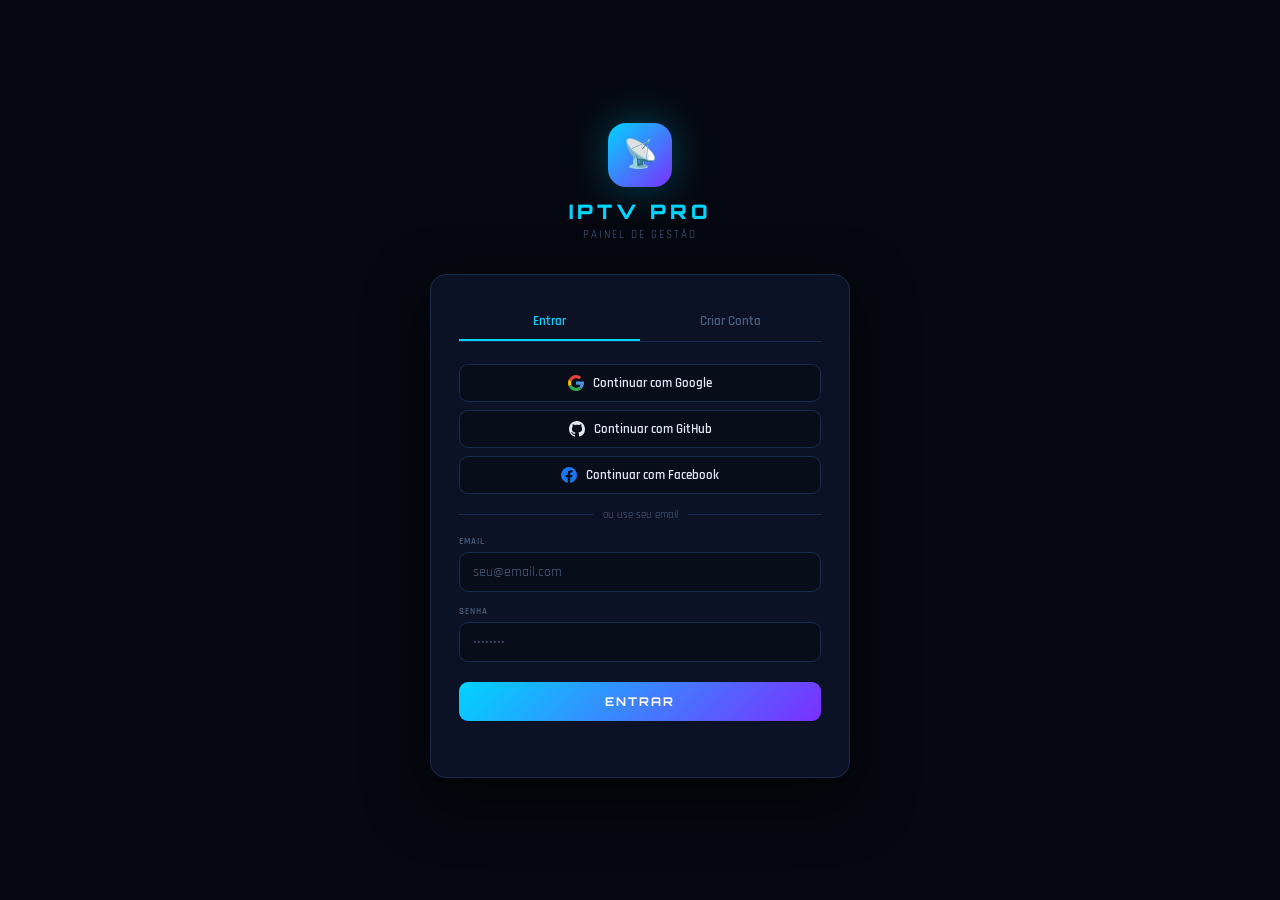
<file: iptv-pro-v4-3.html>
<!DOCTYPE html>
<html lang="pt-BR" data-theme="dark">
<head>
<meta charset="UTF-8">
<meta name="viewport" content="width=device-width, initial-scale=1.0">
<title>IPTV PRO — Painel</title>
<link rel="preconnect" href="https://fonts.googleapis.com">
<link rel="preconnect" href="https://fonts.gstatic.com" crossorigin>
<link href="https://fonts.googleapis.com/css2?family=Orbitron:wght@400;600;700;900&family=Rajdhani:wght@400;500;600;700&display=swap" rel="stylesheet">
<style>
/* ===== RESET & VARS ===== */
*{margin:0;padding:0;box-sizing:border-box;}
[data-theme="dark"]{
  --bg:#050810;--bg2:#080d1a;--card:#0c1225;--card2:#111930;
  --border:#1a2a4a;--text:#e0eaf8;--muted:#4a6080;
  --topbar:rgba(5,8,16,.95);--shadow:rgba(0,0,0,.6);
}
[data-theme="light"]{
  --bg:#f0f4ff;--bg2:#e4eaf8;--card:#fff;--card2:#f7f9ff;
  --border:#c8d4ee;--text:#1a2a4a;--muted:#7a8fbb;
  --topbar:rgba(240,244,255,.97);--shadow:rgba(0,0,0,.08);
}
:root{
  --accent:#00d4ff;--accent2:#7b2fff;--accent3:#ff2d78;
  --green:#00cc6a;--yellow:#f0b800;
}
body{font-family:'Rajdhani',system-ui,sans-serif;background:var(--bg);color:var(--text);min-height:100vh;transition:background .3s,color .3s;}
body::before{content:'';position:fixed;inset:0;background-image:linear-gradient(rgba(0,212,255,.018) 1px,transparent 1px),linear-gradient(90deg,rgba(0,212,255,.018) 1px,transparent 1px);background-size:44px 44px;pointer-events:none;z-index:0;}

/* ===== LOADING ===== */
#appLoading{position:fixed;inset:0;background:#050810;z-index:9999;display:flex;flex-direction:column;align-items:center;justify-content:center;gap:16px;transition:opacity .5s;}
#appLoading.gone{opacity:0;pointer-events:none;}
.l-logo{font-family:'Orbitron',monospace;font-size:24px;font-weight:900;color:var(--accent);letter-spacing:5px;text-shadow:0 0 30px rgba(0,212,255,.5);}
.l-bar{width:240px;height:3px;background:#1a2a4a;border-radius:2px;overflow:hidden;}
.l-fill{height:100%;background:linear-gradient(90deg,var(--accent),var(--accent2));animation:lfill 1.4s ease forwards;}
@keyframes lfill{from{width:0}to{width:100%}}
.l-msg{font-size:11px;color:var(--muted);letter-spacing:2px;}

/* ===== AUTH SCREEN ===== */
#authScreen{position:fixed;inset:0;background:var(--bg);z-index:500;display:flex;align-items:center;justify-content:center;padding:20px;}
#authScreen.hidden{display:none;}
.auth-wrap{width:100%;max-width:420px;}
.auth-logo{text-align:center;margin-bottom:32px;}
.auth-logo-icon{width:64px;height:64px;background:linear-gradient(135deg,var(--accent),var(--accent2));border-radius:18px;display:flex;align-items:center;justify-content:center;font-size:28px;margin:0 auto 12px;box-shadow:0 0 40px rgba(0,212,255,.3);}
.auth-logo-text{font-family:'Orbitron',monospace;font-size:20px;font-weight:900;color:var(--accent);letter-spacing:4px;}
.auth-logo-sub{font-size:11px;color:var(--muted);letter-spacing:2px;margin-top:4px;}
.auth-card{background:var(--card);border:1px solid var(--border);border-radius:16px;padding:28px;box-shadow:0 20px 60px var(--shadow);}
.auth-tabs{display:flex;border-bottom:1px solid var(--border);margin-bottom:22px;}
.auth-tab{flex:1;padding:10px;text-align:center;font-size:13px;font-weight:600;color:var(--muted);cursor:pointer;border-bottom:2px solid transparent;transition:all .2s;}
.auth-tab.active{color:var(--accent);border-bottom-color:var(--accent);}
.auth-form{display:none;}
.auth-form.active{display:block;}
.auth-group{margin-bottom:14px;}
.auth-group label{display:block;font-size:9px;font-weight:600;letter-spacing:1px;color:var(--muted);text-transform:uppercase;margin-bottom:5px;}
.auth-group input{width:100%;background:var(--bg2);border:1px solid var(--border);border-radius:9px;padding:10px 13px;color:var(--text);font-family:'Rajdhani',sans-serif;font-size:14px;outline:none;transition:border-color .2s;}
.auth-group input:focus{border-color:var(--accent);}
.auth-group input::placeholder{color:var(--muted);}
.auth-btn{width:100%;padding:12px;background:linear-gradient(135deg,var(--accent),var(--accent2));border:none;border-radius:9px;color:#fff;font-family:'Orbitron',monospace;font-size:12px;font-weight:700;letter-spacing:2px;cursor:pointer;transition:all .2s;margin-top:6px;}
.auth-btn:hover{box-shadow:0 0 24px rgba(0,212,255,.4);transform:translateY(-1px);}
.auth-btn:disabled{opacity:.6;cursor:not-allowed;transform:none;}
.auth-msg{text-align:center;font-size:12px;margin-top:10px;min-height:18px;}
.auth-msg.err{color:var(--accent3);}
.auth-msg.ok{color:var(--green);}
.auth-divider{text-align:center;font-size:11px;color:var(--muted);margin:12px 0;}
.trial-badge{background:rgba(0,212,255,.08);border:1px solid rgba(0,212,255,.2);border-radius:8px;padding:9px 12px;font-size:12px;color:var(--accent);text-align:center;margin-bottom:16px;}
.social-btns{display:flex;flex-direction:column;gap:8px;margin-bottom:14px;}
.social-btn{display:flex;align-items:center;justify-content:center;gap:9px;width:100%;padding:10px;background:var(--bg2);border:1px solid var(--border);border-radius:9px;color:var(--text);font-family:'Rajdhani',sans-serif;font-size:13px;font-weight:600;cursor:pointer;transition:all .2s;}
.social-btn:hover{border-color:var(--accent);background:rgba(0,212,255,.06);}
.auth-or{display:flex;align-items:center;gap:10px;margin:14px 0;color:var(--muted);font-size:11px;}
.auth-or::before,.auth-or::after{content:'';flex:1;height:1px;background:var(--border);}
.auth-or span{white-space:nowrap;}

/* ===== TRIAL BANNER ===== */
#trialBanner{background:linear-gradient(135deg,rgba(240,184,0,.12),rgba(255,45,120,.08));border-bottom:1px solid rgba(240,184,0,.25);padding:7px 22px;display:flex;align-items:center;gap:10px;font-size:12px;color:var(--yellow);display:none;}
#trialBanner.show{display:flex;}

/* ===== SIDEBAR ===== */
.sidebar{position:fixed;left:0;top:0;width:232px;height:100vh;background:var(--bg2);border-right:1px solid var(--border);display:flex;flex-direction:column;z-index:200;transition:transform .3s;opacity:0;}
.sidebar.ready{opacity:1;}
.logo{padding:18px;border-bottom:1px solid var(--border);display:flex;align-items:center;gap:11px;}
.logo-icon{width:36px;height:36px;background:linear-gradient(135deg,var(--accent),var(--accent2));border-radius:9px;display:flex;align-items:center;justify-content:center;font-size:17px;box-shadow:0 0 14px rgba(0,212,255,.3);}
.logo-text{font-family:'Orbitron',monospace;font-size:13px;font-weight:700;letter-spacing:2px;color:var(--accent);}
.logo-sub{font-size:9px;color:var(--muted);letter-spacing:1px;margin-top:1px;}
nav{flex:1;padding:10px 0;overflow-y:auto;}
.nav-sec{padding:7px 17px 3px;font-size:9px;letter-spacing:2px;color:var(--muted);font-weight:600;text-transform:uppercase;}
.nav-item{display:flex;align-items:center;gap:10px;padding:10px 17px;cursor:pointer;transition:all .2s;color:var(--muted);font-size:13px;font-weight:500;position:relative;}
.nav-item:hover{color:var(--text);background:rgba(0,212,255,.05);}
.nav-item.active{color:var(--accent);background:rgba(0,212,255,.08);}
.nav-item.active::before{content:'';position:absolute;left:0;top:0;bottom:0;width:3px;background:var(--accent);box-shadow:0 0 8px var(--accent);}
.nav-ico{font-size:14px;width:18px;text-align:center;}
.nav-badge{margin-left:auto;background:var(--accent3);color:#fff;font-size:9.5px;font-weight:700;padding:1px 6px;border-radius:10px;}
.sf{padding:12px 17px;border-top:1px solid var(--border);}
.sf-user{display:flex;align-items:center;gap:9px;margin-bottom:8px;}
.av{width:30px;height:30px;background:linear-gradient(135deg,var(--accent2),var(--accent3));border-radius:50%;display:flex;align-items:center;justify-content:center;font-weight:700;font-size:11px;color:#fff;flex-shrink:0;}
.db-status{display:flex;align-items:center;gap:5px;font-size:10px;color:var(--muted);}
.db-dot{width:6px;height:6px;border-radius:50%;background:var(--muted);}
.db-dot.ok{background:var(--green);box-shadow:0 0 5px var(--green);}
.db-dot.err{background:var(--accent3);}
.btn-logout{width:100%;padding:6px;background:rgba(255,45,120,.08);border:1px solid rgba(255,45,120,.2);border-radius:7px;color:var(--accent3);font-family:'Rajdhani',sans-serif;font-size:12px;font-weight:600;cursor:pointer;transition:all .2s;margin-top:6px;}
.btn-logout:hover{background:rgba(255,45,120,.18);}
.sb-overlay{display:none;position:fixed;inset:0;background:rgba(0,0,0,.6);z-index:190;}
.sb-overlay.active{display:block;}

/* ===== MAIN ===== */
.main{margin-left:232px;min-height:100vh;position:relative;z-index:1;}
.topbar{position:sticky;top:0;z-index:100;background:var(--topbar);backdrop-filter:blur(14px);border-bottom:1px solid var(--border);padding:0 22px;height:58px;display:flex;align-items:center;gap:11px;}
.page-ttl{font-family:'Orbitron',monospace;font-size:13px;font-weight:700;letter-spacing:2px;color:var(--accent);white-space:nowrap;}
.search-wrap{flex:1;max-width:300px;margin-left:auto;position:relative;}
.search-wrap input{width:100%;background:var(--card);border:1px solid var(--border);border-radius:8px;padding:7px 13px 7px 30px;color:var(--text);font-family:'Rajdhani',sans-serif;font-size:13px;outline:none;transition:border-color .2s;}
.search-wrap input:focus{border-color:var(--accent);}
.search-wrap input::placeholder{color:var(--muted);}
.search-ico{position:absolute;left:9px;top:50%;transform:translateY(-50%);font-size:12px;opacity:.45;pointer-events:none;}
.topbar-actions{display:flex;align-items:center;gap:7px;margin-left:8px;}
.menu-btn{display:none;background:var(--card);border:1px solid var(--border);width:33px;height:33px;border-radius:8px;cursor:pointer;align-items:center;justify-content:center;font-size:16px;color:var(--text);}
.content{padding:20px 22px;}
.page{display:none;}
.page.active{display:block;}

/* ===== BUTTONS ===== */
.btn{display:inline-flex;align-items:center;gap:5px;padding:6px 13px;border-radius:8px;font-family:'Rajdhani',sans-serif;font-size:12.5px;font-weight:600;letter-spacing:.5px;cursor:pointer;border:none;transition:all .2s;white-space:nowrap;}
.btn-primary{background:linear-gradient(135deg,var(--accent),var(--accent2));color:#fff;box-shadow:0 0 12px rgba(0,212,255,.2);}
.btn-primary:hover{box-shadow:0 0 22px rgba(0,212,255,.4);transform:translateY(-1px);}
.btn-ghost{background:var(--card);color:var(--text);border:1px solid var(--border);}
.btn-ghost:hover{border-color:var(--accent);color:var(--accent);}
.btn-danger{background:rgba(255,45,120,.12);color:var(--accent3);border:1px solid rgba(255,45,120,.3);}
.btn-danger:hover{background:rgba(255,45,120,.25);}
.btn-success{background:rgba(0,204,106,.12);color:var(--green);border:1px solid rgba(0,204,106,.3);}
.btn-success:hover{background:rgba(0,204,106,.25);}
.btn-yellow{background:rgba(240,184,0,.1);color:var(--yellow);border:1px solid rgba(240,184,0,.3);}
.btn-info{background:rgba(0,136,204,.12);color:#29b6f6;border:1px solid rgba(0,136,204,.3);}
.btn-sm{padding:4px 10px;font-size:11px;}
.btn-ico{padding:5px 7px;font-size:13px;line-height:1;}
.icon-btn{background:var(--card);border:1px solid var(--border);width:33px;height:33px;border-radius:8px;display:flex;align-items:center;justify-content:center;cursor:pointer;font-size:14px;transition:all .2s;color:var(--text);position:relative;}
.icon-btn:hover{border-color:var(--accent);}
.notif-dot{position:absolute;top:5px;right:5px;width:6px;height:6px;background:var(--accent3);border-radius:50%;border:2px solid var(--bg);display:none;}

/* ===== CARDS ===== */
.stats-grid{display:grid;grid-template-columns:repeat(5,1fr);gap:10px;margin-bottom:18px;}
.stat-card{background:var(--card);border:1px solid var(--border);border-radius:12px;padding:14px;transition:all .3s;animation:fadeUp .4s ease both;position:relative;overflow:hidden;}
.stat-card::after{content:'';position:absolute;bottom:0;left:0;right:0;height:3px;}
.stat-card:hover{transform:translateY(-2px);}
.stat-card.blue{border-color:rgba(0,212,255,.22);}  .stat-card.blue::after{background:#00d4ff;}
.stat-card.blue:hover{box-shadow:0 0 16px rgba(0,212,255,.1);}
.stat-card.purple{border-color:rgba(123,47,255,.22);} .stat-card.purple::after{background:#7b2fff;}
.stat-card.purple:hover{box-shadow:0 0 16px rgba(123,47,255,.1);}
.stat-card.green{border-color:rgba(0,204,106,.22);}  .stat-card.green::after{background:#00cc6a;}
.stat-card.green:hover{box-shadow:0 0 16px rgba(0,204,106,.1);}
.stat-card.teal{border-color:rgba(0,191,179,.22);}   .stat-card.teal::after{background:#00bfb3;}
.stat-card.teal:hover{box-shadow:0 0 16px rgba(0,191,179,.1);}
.stat-card.yellow{border-color:rgba(240,184,0,.22);} .stat-card.yellow::after{background:#f0b800;}
.stat-card.yellow:hover{box-shadow:0 0 16px rgba(240,184,0,.1);}
.stat-card:nth-child(1){animation-delay:.05s;}.stat-card:nth-child(2){animation-delay:.1s;}
.stat-card:nth-child(3){animation-delay:.15s;}.stat-card:nth-child(4){animation-delay:.2s;}.stat-card:nth-child(5){animation-delay:.25s;}
.stat-icon-wrap{width:38px;height:38px;border-radius:9px;display:flex;align-items:center;justify-content:center;font-size:18px;margin-bottom:12px;line-height:1;}
.stat-card.blue   .stat-icon-wrap{background:rgba(0,212,255,.1);}
.stat-card.purple .stat-icon-wrap{background:rgba(123,47,255,.1);}
.stat-card.green  .stat-icon-wrap{background:rgba(0,204,106,.1);}
.stat-card.teal   .stat-icon-wrap{background:rgba(0,191,179,.1);}
.stat-card.yellow .stat-icon-wrap{background:rgba(240,184,0,.1);}
.stat-value{font-family:'Orbitron',monospace;font-size:22px;font-weight:700;line-height:1;margin-bottom:4px;}
.stat-card.blue   .stat-value{color:#00d4ff;}
.stat-card.purple .stat-value{color:#7b2fff;}
.stat-card.green  .stat-value{color:#00cc6a;}
.stat-card.teal   .stat-value{color:#00bfb3;}
.stat-card.yellow .stat-value{color:#f0b800;}
.stat-label{font-size:10px;color:var(--muted);font-weight:600;letter-spacing:.5px;text-transform:uppercase;margin-bottom:4px;}
.stat-change{font-size:10.5px;margin-top:5px;}
.stat-change.up{color:var(--green);}
.stat-change.down{color:var(--accent3);}
.stat-pill{display:inline-block;font-size:9px;font-weight:700;padding:2px 7px;border-radius:10px;margin-top:5px;}
.stat-pill.ok{background:rgba(0,204,106,.12);color:#00cc6a;}
.stat-pill.warn{background:rgba(240,184,0,.12);color:#f0b800;}
.stat-pill.info{background:rgba(0,212,255,.12);color:#00d4ff;}
.stat-pill.bad{background:rgba(255,45,120,.12);color:#ff2d78;}

/* ===== PANEL ===== */
.panel{background:var(--card);border:1px solid var(--border);border-radius:12px;overflow:hidden;}
.panel-header{padding:14px 18px;border-bottom:1px solid var(--border);display:flex;align-items:center;justify-content:space-between;gap:9px;flex-wrap:wrap;}
.panel-title{font-family:'Orbitron',monospace;font-size:10px;font-weight:700;letter-spacing:2px;color:var(--text);display:flex;align-items:center;gap:7px;}
.panel-title::before{content:'';width:6px;height:6px;background:var(--accent);border-radius:50%;box-shadow:0 0 6px var(--accent);animation:pulse 2s infinite;flex-shrink:0;}
.panel-body{padding:16px 18px;}
.grid-2{display:grid;grid-template-columns:2fr 1fr;gap:14px;margin-bottom:16px;}
.side-col{display:flex;flex-direction:column;gap:14px;}

/* ===== TABLE ===== */
.table-wrap{overflow-x:auto;}
table{width:100%;border-collapse:collapse;font-size:12px;}
thead th{padding:9px 11px;text-align:left;font-size:9px;font-weight:600;letter-spacing:1.5px;color:var(--muted);text-transform:uppercase;border-bottom:1px solid var(--border);background:var(--bg2);white-space:nowrap;}
tbody tr{border-bottom:1px solid rgba(26,42,74,.4);transition:background .15s;cursor:pointer;}
tbody tr:hover{background:rgba(0,212,255,.04);}
tbody tr:last-child{border-bottom:none;}
td{padding:9px 11px;vertical-align:middle;}
.client-info{display:flex;align-items:center;gap:8px;}
.avatar{width:28px;height:28px;border-radius:50%;display:flex;align-items:center;justify-content:center;font-size:10px;font-weight:700;flex-shrink:0;color:#fff;}
.client-name{font-weight:600;font-size:12.5px;}
.client-sub{font-size:10px;color:var(--muted);margin-top:1px;}
.badge{display:inline-flex;align-items:center;gap:4px;padding:2px 8px;border-radius:20px;font-size:10px;font-weight:600;}
.badge-active{background:rgba(0,204,106,.12);color:var(--green);border:1px solid rgba(0,204,106,.25);}
.badge-inactive{background:rgba(255,45,120,.1);color:var(--accent3);border:1px solid rgba(255,45,120,.25);}
.badge-pending{background:rgba(240,184,0,.1);color:var(--yellow);border:1px solid rgba(240,184,0,.25);}
.badge-trial{background:rgba(0,212,255,.1);color:var(--accent);border:1px solid rgba(0,212,255,.25);}
.badge-blocked{background:rgba(123,47,255,.1);color:var(--accent2);border:1px solid rgba(123,47,255,.25);}
.badge-dot{width:5px;height:5px;border-radius:50%;animation:pulse 2s infinite;}
.plan-tag{background:rgba(123,47,255,.12);color:var(--accent2);border:1px solid rgba(123,47,255,.25);padding:2px 8px;border-radius:6px;font-size:10px;font-weight:600;}
.expiry-ok{color:var(--text);}
.expiry-warn{color:var(--yellow);}
.expiry-over{color:var(--accent3);}
.exp-bar{height:3px;background:var(--border);border-radius:2px;overflow:hidden;margin-top:3px;width:60px;}
.exp-fill{height:100%;border-radius:2px;}
.actions{display:flex;gap:3px;}

/* ===== PAGINATION ===== */
.pagination{display:flex;align-items:center;justify-content:space-between;padding:10px 18px;border-top:1px solid var(--border);flex-wrap:wrap;gap:8px;}
.pag-info{font-size:11px;color:var(--muted);}
.pag-btns{display:flex;gap:4px;}
.pag-btn{padding:4px 10px;background:var(--card);border:1px solid var(--border);border-radius:6px;font-family:'Rajdhani',sans-serif;font-size:11px;font-weight:600;color:var(--muted);cursor:pointer;transition:all .2s;}
.pag-btn:hover{border-color:var(--accent);color:var(--accent);}
.pag-btn.active{background:rgba(0,212,255,.1);border-color:var(--accent);color:var(--accent);}
.pag-btn:disabled{opacity:.4;cursor:not-allowed;}

/* ===== FILTERS ===== */
.filter-row{display:flex;gap:6px;padding:10px 18px;flex-wrap:wrap;align-items:center;}
.chip{padding:4px 12px;background:var(--card);border:1px solid var(--border);border-radius:20px;font-size:11px;font-weight:600;color:var(--muted);cursor:pointer;transition:all .2s;}
.chip:hover{border-color:var(--accent);color:var(--accent);}
.chip.active{background:rgba(0,212,255,.1);border-color:var(--accent);color:var(--accent);}
.filter-search{flex:1;max-width:220px;}
.filter-search input{width:100%;background:var(--card);border:1px solid var(--border);border-radius:8px;padding:5px 10px;color:var(--text);font-family:'Rajdhani',sans-serif;font-size:12px;outline:none;}
.filter-search input:focus{border-color:var(--accent);}

/* ===== ALERTS ===== */
.alert-list{display:flex;flex-direction:column;gap:7px;margin-bottom:16px;}
.alert-item{display:flex;align-items:center;gap:10px;padding:9px 12px;border-radius:9px;font-size:12px;}
.alert-warn{background:rgba(240,184,0,.07);border:1px solid rgba(240,184,0,.2);}
.alert-error{background:rgba(255,45,120,.07);border:1px solid rgba(255,45,120,.2);}

/* ===== MODAL ===== */
.modal-overlay{position:fixed;inset:0;background:rgba(0,0,0,.72);z-index:1000;display:none;align-items:center;justify-content:center;backdrop-filter:blur(5px);}
.modal-overlay.open{display:flex;}
.modal{background:var(--card2);border:1px solid var(--border);border-radius:14px;width:500px;max-width:96vw;max-height:92vh;overflow-y:auto;padding:22px;position:relative;animation:mIn .22s ease;}
.modal.wide{width:620px;}
.modal.sm{width:360px;}
@keyframes mIn{from{opacity:0;transform:scale(.96) translateY(8px);}to{opacity:1;transform:scale(1) translateY(0);}}
.modal-title{font-family:'Orbitron',monospace;font-size:12px;font-weight:700;letter-spacing:2px;color:var(--accent);margin-bottom:18px;}
.modal-close{position:absolute;top:14px;right:14px;background:none;border:none;color:var(--muted);font-size:18px;cursor:pointer;padding:4px;transition:color .2s;line-height:1;}
.modal-close:hover{color:var(--text);}
.modal-footer{display:flex;gap:9px;justify-content:flex-end;margin-top:18px;padding-top:14px;border-top:1px solid var(--border);}
.form-grid{display:grid;grid-template-columns:1fr 1fr;gap:10px;}
.form-group{display:flex;flex-direction:column;gap:4px;}
.form-group.span2{grid-column:span 2;}
label{font-size:9px;font-weight:600;letter-spacing:1px;color:var(--muted);text-transform:uppercase;}
input,select,textarea{background:var(--card);border:1px solid var(--border);border-radius:8px;padding:8px 10px;color:var(--text);font-family:'Rajdhani',sans-serif;font-size:13px;outline:none;transition:border-color .2s;width:100%;}
input:focus,select:focus,textarea:focus{border-color:var(--accent);}
input::placeholder,textarea::placeholder{color:var(--muted);}
select option{background:var(--card2);}
textarea{resize:vertical;min-height:58px;}
input[type="date"]{cursor:pointer;color-scheme:dark;}
[data-theme="light"] input[type="date"]{color-scheme:light;}
input[type="date"]::-webkit-calendar-picker-indicator{cursor:pointer;opacity:.7;filter:invert(0.7) sepia(1) saturate(3) hue-rotate(170deg);}

/* ===== TABS ===== */
.tabs{display:flex;border-bottom:1px solid var(--border);margin-bottom:14px;overflow-x:auto;}
.tab{padding:8px 14px;font-size:12.5px;font-weight:600;color:var(--muted);cursor:pointer;border-bottom:2px solid transparent;transition:all .2s;white-space:nowrap;}
.tab:hover{color:var(--text);}
.tab.active{color:var(--accent);border-bottom-color:var(--accent);}
.tab-content{display:none;}
.tab-content.active{display:block;}

/* ===== FINANCEIRO ===== */
.fin-row{display:grid;grid-template-columns:repeat(4,1fr);gap:11px;margin-bottom:16px;}
.fin-card{background:var(--card);border:1px solid var(--border);border-radius:11px;padding:13px;text-align:center;transition:transform .2s;}
.fin-card:hover{transform:translateY(-1px);}
.fin-val{font-family:'Orbitron',monospace;font-size:16px;font-weight:700;margin-bottom:3px;}
.fin-label{font-size:10.5px;color:var(--muted);}
.pay-item{display:flex;align-items:center;gap:9px;padding:8px 0;border-bottom:1px solid rgba(26,42,74,.4);font-size:12px;}
.pay-item:last-child{border-bottom:none;}

/* ===== PLANOS ===== */
.plan-grid{display:grid;grid-template-columns:repeat(auto-fill,minmax(220px,1fr));gap:12px;}
.plan-card{background:var(--card);border:1px solid var(--border);border-radius:12px;padding:16px;transition:all .2s;}
.plan-card:hover{transform:translateY(-2px);box-shadow:0 8px 22px var(--shadow);}
.prog-bar{height:4px;background:var(--border);border-radius:3px;overflow:hidden;}
.prog-fill{height:100%;border-radius:3px;transition:width .6s;}

/* ===== TOAST ===== */
.toast-stack{position:fixed;bottom:16px;right:16px;display:flex;flex-direction:column;gap:6px;z-index:9999;}
.toast{padding:10px 16px;border-radius:9px;font-family:'Rajdhani',sans-serif;font-size:13px;font-weight:600;display:flex;align-items:center;gap:7px;animation:slideIn .3s ease;box-shadow:0 4px 16px var(--shadow);}
@keyframes slideIn{from{opacity:0;transform:translateX(40px);}to{opacity:1;transform:translateX(0);}}
.toast-out{animation:slideOut .3s ease forwards;}
@keyframes slideOut{to{opacity:0;transform:translateX(40px);}}
.toast-success{background:rgba(0,204,106,.15);border:1px solid rgba(0,204,106,.4);color:var(--green);}
.toast-error{background:rgba(255,45,120,.15);border:1px solid rgba(255,45,120,.4);color:var(--accent3);}
.toast-info{background:rgba(0,212,255,.15);border:1px solid rgba(0,212,255,.4);color:var(--accent);}
.toast-warn{background:rgba(240,184,0,.15);border:1px solid rgba(240,184,0,.4);color:var(--yellow);}

/* ===== MISC ===== */
.spinner{width:14px;height:14px;border:2px solid var(--border);border-top-color:var(--accent);border-radius:50%;animation:spin .7s linear infinite;display:inline-block;}
@keyframes spin{to{transform:rotate(360deg)}}
.empty-state{text-align:center;padding:28px;color:var(--muted);}
.empty-state .e-ico{font-size:30px;margin-bottom:8px;}
.copy-box{background:var(--bg);border:1px solid var(--border);border-radius:8px;padding:8px 10px;font-family:monospace;font-size:10.5px;color:var(--accent);word-break:break-all;cursor:pointer;transition:border-color .2s;}
.copy-box:hover{border-color:var(--accent);}
.copy-hint{font-size:9px;color:var(--muted);margin-top:3px;}
.section-title{font-size:9px;letter-spacing:1.5px;color:var(--muted);font-weight:600;text-transform:uppercase;margin-bottom:8px;padding-bottom:6px;border-bottom:1px solid var(--border);}
.detail-grid{display:grid;grid-template-columns:1fr 1fr;gap:9px;margin-bottom:14px;}
.detail-item{display:flex;flex-direction:column;gap:2px;}
.detail-label{font-size:9px;color:var(--muted);text-transform:uppercase;letter-spacing:.5px;}
.detail-value{font-size:13px;font-weight:600;}
.chart-wrap{position:relative;}
.chart-tip{position:absolute;background:var(--card2);border:1px solid var(--border);border-radius:8px;padding:6px 10px;font-size:11.5px;font-weight:600;pointer-events:none;display:none;z-index:50;white-space:nowrap;}
.notif-panel{position:absolute;top:calc(100% + 6px);right:0;width:290px;background:var(--card2);border:1px solid var(--border);border-radius:11px;box-shadow:0 8px 24px var(--shadow);z-index:300;display:none;}
.notif-panel.open{display:block;animation:fadeUp .2s ease;}
.notif-hdr{padding:10px 14px;border-bottom:1px solid var(--border);display:flex;align-items:center;justify-content:space-between;}
.notif-hdr-title{font-family:'Orbitron',monospace;font-size:9.5px;font-weight:700;letter-spacing:1.5px;color:var(--accent);}
.notif-body{max-height:260px;overflow-y:auto;}
.notif-item{display:flex;gap:8px;padding:10px 14px;border-bottom:1px solid rgba(26,42,74,.3);cursor:pointer;transition:background .15s;}
.notif-item:hover{background:rgba(0,212,255,.04);}
.notif-item.unread{border-left:3px solid var(--accent);}
.notif-item:last-child{border-bottom:none;}
.notif-text{font-size:12px;line-height:1.4;}
.notif-time{font-size:10px;color:var(--muted);margin-top:1px;}

/* ===== FORECAST ===== */
.fc-kpi-grid{display:grid;grid-template-columns:repeat(5,1fr);gap:12px;margin-bottom:20px;}
.fc-kpi{background:var(--card);border:1px solid var(--border);border-radius:12px;padding:15px;animation:fadeUp .4s ease both;position:relative;overflow:hidden;}
.fc-kpi:hover{transform:translateY(-2px);}
.fc-kpi::after{content:'';position:absolute;bottom:0;left:0;right:0;height:3px;}
.fc-kpi.k-ok::after{background:var(--green);}
.fc-kpi.k-warn::after{background:var(--yellow);}
.fc-kpi.k-lost::after{background:var(--accent3);}
.fc-kpi.k-blue::after{background:var(--accent);}
.fc-kpi.k-purple::after{background:var(--accent2);}
.fc-kpi-icon{font-size:18px;margin-bottom:10px;}
.fc-kpi-val{font-family:'Orbitron',monospace;font-size:20px;font-weight:700;line-height:1;margin-bottom:4px;}
.fc-kpi.k-ok .fc-kpi-val{color:var(--green);}
.fc-kpi.k-warn .fc-kpi-val{color:var(--yellow);}
.fc-kpi.k-lost .fc-kpi-val{color:var(--accent3);}
.fc-kpi.k-blue .fc-kpi-val{color:var(--accent);}
.fc-kpi.k-purple .fc-kpi-val{color:var(--accent2);}
.fc-kpi-label{font-size:11px;color:var(--muted);font-weight:500;}
.fc-kpi-sub{font-size:10px;margin-top:4px;color:var(--muted);}
.fc-two-col{display:grid;grid-template-columns:3fr 2fr;gap:14px;margin-bottom:16px;}
.fc-side{display:flex;flex-direction:column;gap:14px;}
.fc-chart-legend{display:flex;gap:14px;flex-wrap:wrap;margin-bottom:10px;}
.fc-legend-item{display:flex;align-items:center;gap:6px;font-size:11.5px;color:var(--muted);}
.fc-legend-dot{width:10px;height:10px;border-radius:3px;flex-shrink:0;}
.fc-horizon-sel{display:flex;gap:6px;}
.fc-h-chip{padding:4px 12px;border:1px solid var(--border);border-radius:20px;font-size:11px;font-weight:600;color:var(--muted);cursor:pointer;transition:all .2s;background:var(--card);}
.fc-h-chip:hover{border-color:var(--accent);color:var(--accent);}
.fc-h-chip.active{background:rgba(0,212,255,.1);border-color:var(--accent);color:var(--accent);}
.fc-chart-tip{position:absolute;background:var(--card2);border:1px solid var(--border);border-radius:10px;padding:10px 14px;font-size:12px;pointer-events:none;display:none;z-index:50;min-width:160px;box-shadow:0 4px 20px var(--shadow);}
.fc-tip-title{font-weight:700;font-size:13px;margin-bottom:6px;}
.fc-tip-row{display:flex;justify-content:space-between;gap:14px;margin-bottom:3px;}
.fc-tip-lbl{color:var(--muted);}
.risk-badge{display:inline-flex;align-items:center;gap:4px;padding:2px 9px;border-radius:20px;font-size:10.5px;font-weight:600;}
.risk-high{background:rgba(255,45,120,.12);color:var(--accent3);border:1px solid rgba(255,45,120,.25);}
.risk-med{background:rgba(240,184,0,.1);color:var(--yellow);border:1px solid rgba(240,184,0,.25);}
.risk-low{background:rgba(0,204,106,.12);color:var(--green);border:1px solid rgba(0,204,106,.25);}
.risk-ok{background:rgba(0,212,255,.1);color:var(--accent);border:1px solid rgba(0,212,255,.25);}
.score-wrap{display:flex;align-items:center;gap:7px;margin-bottom:4px;}
.score-bar{flex:1;height:5px;background:var(--border);border-radius:3px;overflow:hidden;}
.score-fill{height:100%;border-radius:3px;}
.score-num{font-size:11px;font-weight:700;min-width:24px;text-align:right;}
.fc-sim-result{display:flex;justify-content:space-between;padding:8px 11px;border-radius:8px;margin-bottom:6px;font-size:12.5px;}
.fc-arow{display:flex;align-items:flex-start;gap:10px;padding:9px 12px;border-radius:9px;font-size:12.5px;margin-bottom:6px;}
.fc-arow-err{background:rgba(255,45,120,.07);border:1px solid rgba(255,45,120,.2);}
.fc-arow-warn{background:rgba(240,184,0,.07);border:1px solid rgba(240,184,0,.2);}
.fc-arow-ok{background:rgba(0,204,106,.07);border:1px solid rgba(0,204,106,.2);}

/* ===== ANIMATIONS ===== */
@keyframes fadeUp{from{opacity:0;transform:translateY(8px);}to{opacity:1;transform:translateY(0);}}
@keyframes pulse{0%,100%{opacity:1;}50%{opacity:.3;}}

/* ===== SCROLLBAR ===== */
::-webkit-scrollbar{width:4px;height:4px;}
::-webkit-scrollbar-track{background:transparent;}
::-webkit-scrollbar-thumb{background:var(--border);border-radius:3px;}

/* ===== RESPONSIVE ===== */
@media(max-width:900px){
  .sidebar{transform:translateX(-100%);}
  .sidebar.open{transform:translateX(0);}
  .sb-overlay.active{display:block;}
  .main{margin-left:0;}
  .menu-btn{display:flex;}
  .stats-grid{grid-template-columns:1fr 1fr 1fr;}
  .grid-2{grid-template-columns:1fr;}
  .fin-row{grid-template-columns:1fr 1fr;}
  .search-wrap{max-width:160px;}
  .content{padding:13px;}
  .fc-kpi-grid{grid-template-columns:1fr 1fr!important;}
  .fc-two-col{grid-template-columns:1fr!important;}
}
@media(max-width:560px){
  .stat-value{font-size:20px;}
  .form-grid{grid-template-columns:1fr;}
  .form-group.span2{grid-column:span 1;}
  .fc-kpi-grid{grid-template-columns:1fr!important;}
}

/* ===== IMPORTAÇÃO CSV ===== */
.csv-drop{border:2px dashed var(--border);border-radius:12px;padding:28px;text-align:center;cursor:pointer;transition:all .2s;}
.csv-drop:hover,.csv-drop.over{border-color:var(--accent);background:rgba(0,212,255,.04);}
.csv-drop .e-ico{font-size:28px;margin-bottom:8px;}
.csv-preview{margin-top:14px;max-height:200px;overflow-y:auto;}

/* ===== LOTE ===== */
.lote-item{display:flex;align-items:center;gap:10px;padding:8px 12px;border-radius:8px;background:var(--bg2);margin-bottom:6px;font-size:12.5px;}
.lote-check{accent-color:var(--accent);width:15px;height:15px;cursor:pointer;}

/* ===== PERFIL DROPDOWN ===== */
.profile-btn{display:flex;align-items:center;gap:8px;background:var(--card);border:1px solid var(--border);border-radius:8px;padding:5px 10px 5px 6px;cursor:pointer;transition:all .2s;}
.profile-btn:hover{border-color:var(--accent);}
.profile-av{width:26px;height:26px;border-radius:50%;background:linear-gradient(135deg,var(--accent),var(--purple));display:flex;align-items:center;justify-content:center;font-size:10px;font-weight:700;font-family:'Orbitron',sans-serif;color:#fff;flex-shrink:0;}
.profile-name{font-size:12px;font-weight:600;color:var(--text);max-width:100px;overflow:hidden;text-overflow:ellipsis;white-space:nowrap;}
.profile-arrow{font-size:9px;color:var(--muted);}
.profile-dropdown{position:absolute;top:calc(100% + 8px);right:0;width:300px;background:var(--card);border:1px solid var(--border);border-radius:12px;box-shadow:0 8px 32px rgba(0,0,0,.5);z-index:9999;overflow:hidden;display:none;}
.profile-dropdown.open{display:block;}
.profile-header{background:linear-gradient(135deg,rgba(0,212,255,.08),rgba(123,47,255,.08));padding:16px;border-bottom:1px solid var(--border);position:relative;}
.profile-header::before{content:'';position:absolute;top:0;left:0;right:0;height:2px;background:linear-gradient(90deg,var(--accent),var(--purple));}
.profile-av-lg{width:48px;height:48px;border-radius:50%;background:linear-gradient(135deg,var(--accent),var(--purple));display:flex;align-items:center;justify-content:center;font-size:18px;font-weight:700;font-family:'Orbitron',sans-serif;color:#fff;margin-bottom:10px;box-shadow:0 0 16px rgba(0,212,255,.3);}
.profile-full-name{font-size:15px;font-weight:700;color:var(--text);margin-bottom:2px;}
.profile-email-txt{font-size:11px;color:var(--muted);}
.profile-verified{display:inline-flex;align-items:center;gap:4px;background:rgba(0,204,106,.1);border:1px solid rgba(0,204,106,.25);border-radius:10px;padding:2px 8px;font-size:9px;color:var(--green);font-weight:600;margin-top:6px;letter-spacing:.5px;}
.profile-body{padding:12px;}
.profile-info-row{display:flex;align-items:center;justify-content:space-between;padding:7px 10px;border-radius:7px;font-size:12px;}
.profile-info-row:hover{background:rgba(255,255,255,.03);}
.profile-info-lbl{color:var(--muted);font-size:11px;}
.profile-info-val{color:var(--text);font-weight:600;text-align:right;}
.profile-plan-badge{display:inline-flex;align-items:center;gap:5px;background:linear-gradient(135deg,rgba(0,212,255,.15),rgba(123,47,255,.15));border:1px solid rgba(0,212,255,.3);border-radius:8px;padding:3px 10px;font-size:11px;color:var(--accent);font-weight:700;font-family:'Orbitron',sans-serif;letter-spacing:.5px;}
.profile-divider{height:1px;background:var(--border);margin:8px 0;}
.profile-footer{padding:10px 12px;display:flex;gap:7px;}
.profile-wrap{position:relative;}

/* ===== BOAS-VINDAS ===== */
.welcome-bar{background:linear-gradient(135deg,rgba(0,212,255,.05),rgba(123,47,255,.05));border:1px solid rgba(0,212,255,.15);border-radius:10px;padding:12px 18px;margin-bottom:16px;display:flex;align-items:center;justify-content:space-between;position:relative;overflow:hidden;}
.welcome-bar::before{content:'';position:absolute;top:0;left:0;right:0;height:1px;background:linear-gradient(90deg,transparent,var(--accent),transparent);}
.welcome-left{display:flex;flex-direction:column;gap:2px;}
.welcome-greeting{font-family:'Orbitron',sans-serif;font-size:13px;font-weight:700;color:var(--text);}
.welcome-greeting .hi{color:var(--accent);}
.welcome-date{font-size:11px;color:var(--muted);}
.welcome-right{display:flex;align-items:center;gap:10px;}
.welcome-plan-chip{display:flex;align-items:center;gap:6px;background:rgba(0,204,106,.1);border:1px solid rgba(0,204,106,.25);border-radius:20px;padding:5px 12px;font-size:11px;color:var(--green);font-weight:600;}
.welcome-plan-chip .dot-pulse{width:6px;height:6px;border-radius:50%;background:var(--green);box-shadow:0 0 6px var(--green);animation:pulse 2s infinite;}
.welcome-expiry-warn{background:rgba(240,184,0,.1);border:1px solid rgba(240,184,0,.3);border-radius:20px;padding:5px 12px;font-size:11px;color:var(--yellow);font-weight:600;cursor:pointer;}
.welcome-expiry-warn:hover{background:rgba(240,184,0,.18);}

/* ===== MINHA ASSINATURA ===== */
.assinatura-card{background:linear-gradient(135deg,rgba(0,212,255,.06),rgba(123,47,255,.06));border:1px solid rgba(0,212,255,.2);border-radius:12px;padding:18px;position:relative;overflow:hidden;}
.assinatura-card::before{content:'';position:absolute;top:0;left:0;right:0;height:2px;background:linear-gradient(90deg,var(--accent),var(--purple));}
.assinatura-plan-name{font-family:'Orbitron',sans-serif;font-size:18px;font-weight:700;color:var(--accent);margin-bottom:4px;}
.assinatura-status{display:inline-flex;align-items:center;gap:5px;padding:3px 10px;border-radius:10px;font-size:10px;font-weight:700;letter-spacing:.5px;margin-bottom:12px;}
.assinatura-status.ok{background:rgba(0,204,106,.1);border:1px solid rgba(0,204,106,.3);color:var(--green);}
.assinatura-status.warn{background:rgba(240,184,0,.1);border:1px solid rgba(240,184,0,.3);color:var(--yellow);}
.assinatura-status.exp{background:rgba(255,45,120,.1);border:1px solid rgba(255,45,120,.3);color:var(--pink);}
.assinatura-grid{display:grid;grid-template-columns:1fr 1fr 1fr;gap:10px;margin-bottom:14px;}
.assinatura-item{background:rgba(255,255,255,.03);border:1px solid var(--border);border-radius:8px;padding:10px 12px;}
.assinatura-item-lbl{font-size:9px;color:var(--muted);text-transform:uppercase;letter-spacing:1px;margin-bottom:3px;}
.assinatura-item-val{font-size:14px;font-weight:700;color:var(--text);}

/* ===== MODAL MERCADO PAGO ===== */
.mp-modal{max-width:460px !important;}
.mp-plan-info{background:linear-gradient(135deg,rgba(0,212,255,.07),rgba(123,47,255,.07));border:1px solid rgba(0,212,255,.2);border-radius:10px;padding:14px 16px;margin-bottom:16px;display:flex;align-items:center;justify-content:space-between;}
.mp-plan-name{font-family:'Orbitron',sans-serif;font-size:13px;font-weight:700;color:var(--accent);}
.mp-plan-price{font-size:22px;font-weight:700;color:var(--text);}
.mp-plan-sub{font-size:10px;color:var(--muted);}
.mp-methods{display:flex;flex-direction:column;gap:9px;margin-bottom:16px;}
.mp-method{display:flex;align-items:center;gap:12px;padding:13px 16px;border-radius:10px;border:2px solid var(--border);background:rgba(255,255,255,.02);cursor:pointer;transition:all .2s;}
.mp-method:hover,.mp-method.selected{border-color:var(--accent);background:rgba(0,212,255,.05);}
.mp-method-icon{width:38px;height:38px;border-radius:8px;display:flex;align-items:center;justify-content:center;font-size:20px;background:rgba(255,255,255,.05);}
.mp-method-info{flex:1;}
.mp-method-name{font-size:13px;font-weight:700;color:var(--text);}
.mp-method-desc{font-size:11px;color:var(--muted);}
.mp-method-radio{width:16px;height:16px;border-radius:50%;border:2px solid var(--border);background:transparent;transition:all .2s;}
.mp-method.selected .mp-method-radio{border-color:var(--accent);background:var(--accent);box-shadow:0 0 8px var(--accent);}
.mp-pix-qr{background:rgba(255,255,255,.03);border:1px solid var(--border);border-radius:10px;padding:16px;text-align:center;display:none;}
.mp-pix-qr.show{display:block;}
.mp-pix-code{background:var(--bg);border:1px solid var(--border);border-radius:8px;padding:10px;font-size:10px;color:var(--muted);word-break:break-all;margin-bottom:10px;font-family:monospace;}
.mp-status-poll{display:flex;align-items:center;justify-content:center;gap:8px;font-size:12px;color:var(--muted);margin-top:8px;}
.mp-spinner{width:14px;height:14px;border:2px solid var(--border);border-top-color:var(--accent);border-radius:50%;animation:spin .8s linear infinite;}
@keyframes spin{to{transform:rotate(360deg)}}


/* ===== SELETOR DE PLANOS NO MODAL ===== */
.mp-plan-selector{margin-bottom:14px;}
.mp-plan-selector-title{font-size:11px;color:var(--muted);text-transform:uppercase;letter-spacing:1px;margin-bottom:8px;}
.mp-plan-options{display:flex;flex-direction:column;gap:7px;}
.mp-plan-option{display:flex;align-items:center;justify-content:space-between;padding:11px 14px;border-radius:10px;border:2px solid var(--border);background:rgba(255,255,255,.02);cursor:pointer;transition:all .2s;}
.mp-plan-option:hover{border-color:rgba(0,212,255,.4);background:rgba(0,212,255,.04);}
.mp-plan-option.selected{border-color:var(--accent);background:rgba(0,212,255,.08);}
.mp-plan-option-left{display:flex;flex-direction:column;gap:2px;}
.mp-plan-option-name{font-size:13px;font-weight:700;color:var(--text);}
.mp-plan-option-desc{font-size:10px;color:var(--muted);}
.mp-plan-option-price{font-size:16px;font-weight:700;color:var(--accent);}
.mp-plan-option-radio{width:16px;height:16px;border-radius:50%;border:2px solid var(--border);flex-shrink:0;transition:all .2s;}
.mp-plan-option.selected .mp-plan-option-radio{border-color:var(--accent);background:var(--accent);box-shadow:0 0 8px var(--accent);}
.mp-current-badge{display:inline-flex;align-items:center;gap:3px;background:rgba(0,204,106,.1);border:1px solid rgba(0,204,106,.25);border-radius:4px;padding:1px 6px;font-size:9px;color:var(--green);font-weight:600;margin-left:6px;}

</style>
</head>
<body>

<!-- LOADING -->
<div id="appLoading">
  <div class="l-logo">📡 IPTV PRO</div>
  <div class="l-bar"><div class="l-fill"></div></div>
  <div class="l-msg" id="loadMsg">INICIALIZANDO...</div>
</div>

<!-- AUTH SCREEN -->
<div id="authScreen">
  <div class="auth-wrap">
    <div class="auth-logo">
      <div class="auth-logo-icon">📡</div>
      <div class="auth-logo-text">IPTV PRO</div>
      <div class="auth-logo-sub">PAINEL DE GESTÃO</div>
    </div>
    <div class="auth-card">
      <div class="auth-tabs">
        <div class="auth-tab active" onclick="authTab('login')">Entrar</div>
        <div class="auth-tab" onclick="authTab('register')">Criar Conta</div>
      </div>

      <!-- SOCIAL LOGIN -->
      <div class="social-btns">
        <button class="social-btn" onclick="doOAuth('google')">
          <svg width="16" height="16" viewBox="0 0 24 24"><path fill="#EA4335" d="M5.26 9.77A7.2 7.2 0 0 1 12 4.8c1.73 0 3.29.62 4.51 1.64l3.37-3.37A12 12 0 0 0 12 0C7.37 0 3.36 2.7 1.28 6.67l3.98 3.1Z"/><path fill="#34A853" d="M16.04 18.01A7.18 7.18 0 0 1 12 19.2c-2.99 0-5.55-1.83-6.74-4.47l-3.97 3.06A12 12 0 0 0 12 24c3.24 0 6.17-1.17 8.41-3.09l-4.37-2.9Z"/><path fill="#4A90D9" d="M20.41 20.91A11.94 11.94 0 0 0 24 12c0-.72-.07-1.42-.19-2.1H12v4.57h6.74a5.76 5.76 0 0 1-2.5 3.79l4.17 2.65Z"/><path fill="#FBBC05" d="M5.26 14.23A7.24 7.24 0 0 1 4.8 12c0-.78.13-1.54.37-2.23L1.28 6.67A11.94 11.94 0 0 0 0 12c0 1.92.45 3.73 1.29 5.33l3.97-3.1Z"/></svg>
          Continuar com Google
        </button>
        <button class="social-btn" onclick="doOAuth('github')">
          <svg width="16" height="16" viewBox="0 0 24 24" fill="currentColor"><path d="M12 0C5.37 0 0 5.37 0 12c0 5.31 3.435 9.795 8.205 11.385.6.105.825-.255.825-.57 0-.285-.015-1.23-.015-2.235-3.015.555-3.795-.735-4.035-1.41-.135-.345-.72-1.41-1.23-1.695-.42-.225-1.02-.78-.015-.795.945-.015 1.62.87 1.845 1.23 1.08 1.815 2.805 1.305 3.495.99.105-.78.42-1.305.765-1.605-2.67-.3-5.46-1.335-5.46-5.925 0-1.305.465-2.385 1.23-3.225-.12-.3-.54-1.53.12-3.18 0 0 1.005-.315 3.3 1.23.96-.27 1.98-.405 3-.405s2.04.135 3 .405c2.295-1.56 3.3-1.23 3.3-1.23.66 1.65.24 2.88.12 3.18.765.84 1.23 1.905 1.23 3.225 0 4.605-2.805 5.625-5.475 5.925.435.375.81 1.095.81 2.22 0 1.605-.015 2.895-.015 3.3 0 .315.225.69.825.57A12.02 12.02 0 0 0 24 12c0-6.63-5.37-12-12-12Z"/></svg>
          Continuar com GitHub
        </button>
        <button class="social-btn" onclick="doOAuth('facebook')">
          <svg width="16" height="16" viewBox="0 0 24 24"><path fill="#1877F2" d="M24 12a12 12 0 1 0-13.875 11.85V15.47H7.078V12h3.047v-2.64c0-3.007 1.79-4.668 4.533-4.668 1.313 0 2.686.234 2.686.234v2.953h-1.514c-1.491 0-1.956.925-1.956 1.874V12h3.328l-.532 3.469h-2.796v8.381A12.002 12.002 0 0 0 24 12Z"/></svg>
          Continuar com Facebook
        </button>
      </div>

      <div class="auth-or"><span>ou use seu email</span></div>

      <!-- LOGIN -->
      <div class="auth-form active" id="fLogin">
        <div class="auth-group">
          <label>Email</label>
          <input type="email" id="lEmail" placeholder="seu@email.com">
        </div>
        <div class="auth-group">
          <label>Senha</label>
          <input type="password" id="lSenha" placeholder="••••••••" onkeydown="if(event.key==='Enter')doLogin()">
        </div>
        <button class="auth-btn" id="btnLogin" onclick="doLogin()">ENTRAR</button>
        <div class="auth-msg" id="loginMsg"></div>
      </div>

      <!-- REGISTER -->
      <div class="auth-form" id="fRegister">
        <div class="trial-badge">🎯 7 dias grátis — sem cartão de crédito</div>
        <div class="auth-group">
          <label>Seu Nome</label>
          <input type="text" id="rNome" placeholder="João Silva">
        </div>
        <div class="auth-group">
          <label>Email</label>
          <input type="email" id="rEmail" placeholder="seu@email.com">
        </div>
        <div class="auth-group">
          <label>Senha</label>
          <input type="password" id="rSenha" placeholder="mínimo 6 caracteres">
        </div>
        <button class="auth-btn" id="btnRegister" onclick="doRegister()">CRIAR CONTA GRÁTIS</button>
        <div class="auth-msg" id="registerMsg"></div>
      </div>
    </div>
  </div>
</div>

<!-- TRIAL BANNER -->
<div id="trialBanner">
  ⏰ <strong>Trial ativo</strong> — <span id="trialDays"></span> dias restantes.
  <button class="btn btn-yellow btn-sm" style="margin-left:auto" onclick="openMpModal()">⬆️ Fazer Upgrade</button>
</div>

<!-- SIDEBAR OVERLAY -->
<div class="sb-overlay" id="sbOverlay" onclick="closeSb()"></div>

<!-- SIDEBAR -->
<aside class="sidebar" id="sidebar">
  <div class="logo">
    <div class="logo-icon">📡</div>
    <div><div class="logo-text">IPTV PRO</div><div class="logo-sub">PAINEL DE GESTÃO</div></div>
  </div>
  <nav>
    <div class="nav-sec">Principal</div>
    <div class="nav-item active" onclick="goPage('dashboard',this)"><span class="nav-ico">🏠</span> Dashboard</div>
    <div class="nav-item" onclick="goPage('clientes',this)"><span class="nav-ico">👥</span> Clientes <span class="nav-badge" id="navTotal">—</span></div>
    <div class="nav-item" onclick="goPage('planos',this)"><span class="nav-ico">📋</span> Planos</div>
    <div class="nav-sec" style="margin-top:8px">Financeiro</div>
    <div class="nav-item" onclick="goPage('financeiro',this)"><span class="nav-ico">💰</span> Pagamentos</div>
    <div class="nav-item" onclick="goPage('fluxo',this)"><span class="nav-ico">📊</span> Fluxo de Caixa</div>
    <div class="nav-item" onclick="goPage('forecast',this)"><span class="nav-ico">📈</span> Forecast</div>
    <div class="nav-sec" style="margin-top:8px">Sistema</div>
    <div class="nav-item" onclick="goPage('alertas',this)"><span class="nav-ico">🔔</span> Alertas <span class="nav-badge" id="navAlerts">—</span></div>
    <div class="nav-item" onclick="goPage('config',this)"><span class="nav-ico">⚙️</span> Configurações</div>
  </nav>
  <div class="sf">
    <div class="sf-user">
      <div class="av" id="sfAv">??</div>
      <div style="flex:1;min-width:0">
        <div style="font-size:12.5px;font-weight:600;white-space:nowrap;overflow:hidden;text-overflow:ellipsis" id="sfNome">—</div>
        <div class="db-status"><div class="db-dot" id="dbDot"></div><span id="dbTxt">—</span></div>
      </div>
    </div>
    <button class="btn-logout" onclick="doLogout()">🚪 Sair</button>
  </div>
</aside>

<!-- MAIN -->
<main class="main" id="mainApp" style="display:none">
  <header class="topbar">
    <button class="menu-btn" onclick="toggleSb()">☰</button>
    <div class="page-ttl" id="pageTitle">DASHBOARD</div>
    <div class="search-wrap">
      <span class="search-ico">🔍</span>
      <input type="text" id="searchInput" placeholder="Buscar cliente..." oninput="handleSearch(this.value)">
    </div>
    <div class="topbar-actions">
      <div style="position:relative">
        <div class="icon-btn" onclick="toggleNotif()">🔔<span class="notif-dot" id="notifDot"></span></div>
        <div class="notif-panel" id="notifPanel">
          <div class="notif-hdr"><span class="notif-hdr-title">NOTIFICAÇÕES</span><button class="btn btn-ghost btn-sm" onclick="markRead()">Lidas</button></div>
          <div class="notif-body" id="notifList"></div>
        </div>
      </div>
      <div class="icon-btn" onclick="toggleTheme()" id="themeBtn">🌙</div>
      <button class="btn btn-ghost btn-sm" onclick="reloadAll()">🔄</button>
      <div class="profile-wrap" id="profileWrap">
        <div class="profile-btn" onclick="toggleProfile()">
          <div class="profile-av" id="topAv">??</div>
          <div class="profile-name" id="topNome">—</div>
          <div class="profile-arrow">▾</div>
        </div>
        <div class="profile-dropdown" id="profileDropdown">
          <div class="profile-header">
            <div class="profile-av-lg" id="profAvLg">??</div>
            <div class="profile-full-name" id="profNome">—</div>
            <div class="profile-email-txt" id="profEmail">—</div>
            <div class="profile-verified">✔ Conta verificada</div>
          </div>
          <div class="profile-body">
            <div class="profile-info-row">
              <span class="profile-info-lbl">📧 Email</span>
              <span class="profile-info-val" id="profEmailVal">—</span>
            </div>
            <div class="profile-info-row">
              <span class="profile-info-lbl">📱 Telefone</span>
              <span class="profile-info-val" id="profTel">—</span>
            </div>
            <div class="profile-info-row">
              <span class="profile-info-lbl">🏪 Nome da Empresa</span>
              <span class="profile-info-val" id="profEmpresa">—</span>
            </div>
            <div class="profile-info-row">
              <span class="profile-info-lbl">📅 Membro desde</span>
              <span class="profile-info-val" id="profSince">—</span>
            </div>
            <div class="profile-divider"></div>
            <div class="profile-info-row">
              <span class="profile-info-lbl">📋 Plano Atual</span>
              <div class="profile-plan-badge" id="profPlano">TRIAL</div>
            </div>
            <div class="profile-info-row">
              <span class="profile-info-lbl">⏳ Vencimento</span>
              <span class="profile-info-val" id="profVenc">—</span>
            </div>
            <div class="profile-divider"></div>
          </div>
          <div class="profile-footer">
            <button class="btn btn-primary btn-sm" style="flex:1" onclick="closeProfileDropdown();openMpModal()">💳 Renovar Plano</button>
            <button class="btn btn-ghost btn-sm" style="flex:1" onclick="closeProfileDropdown();doLogout()">🚪 Sair</button>
          </div>
        </div>
      </div>
      <button class="btn btn-primary btn-sm" onclick="openModal('mNovo')">➕ Novo Cliente</button>
    </div>
  </header>

  <div class="content">

    <!-- DASHBOARD -->
    <div class="page active" id="page-dashboard">
      <div class="welcome-bar" id="welcomeBar">
        <div class="welcome-left">
          <div class="welcome-greeting">☀️ Olá, <span class="hi" id="wName">—</span>!</div>
          <div class="welcome-date" id="wDate">—</div>
        </div>
        <div class="welcome-right">
          <div class="welcome-plan-chip" id="wPlanChip">
            <div class="dot-pulse"></div>
            <span id="wPlanName">Carregando...</span>
          </div>
          <div class="welcome-expiry-warn" id="wExpiryWarn" style="display:none" onclick="openModal('mAssinatura')">
            ⚠️ <span id="wExpiryTxt"></span>
          </div>
        </div>
      </div>
      <div class="stats-grid">
        <div class="stat-card blue">
          <div class="stat-icon-wrap">👥</div>
          <div class="stat-value" id="sTotal"><div class="spinner"></div></div>
          <div class="stat-label">Total Clientes</div>
          <div class="stat-change up" id="sAtivosLbl">—</div>
          <span class="stat-pill info" id="sTrialPill">—</span>
        </div>
        <div class="stat-card green">
          <div class="stat-icon-wrap">✅</div>
          <div class="stat-value" id="sAtivos"><div class="spinner"></div></div>
          <div class="stat-label">Ativos</div>
          <div class="stat-change up" id="sAtivoPct">—</div>
          <span class="stat-pill ok" id="sTrialLbl">—</span>
        </div>
        <div class="stat-card purple">
          <div class="stat-icon-wrap">📊</div>
          <div class="stat-value" id="sReceita"><div class="spinner"></div></div>
          <div class="stat-label">Receita Estimada</div>
          <div class="stat-change up">soma dos planos ativos</div>
          <span class="stat-pill info" style="font-size:8px;letter-spacing:.3px">* projeção</span>
        </div>
        <div class="stat-card teal">
          <div class="stat-icon-wrap">💰</div>
          <div class="stat-value" id="sRecebido"><div class="spinner"></div></div>
          <div class="stat-label">Recebido no Mês</div>
          <div class="stat-change up" id="sRecebidoLbl">pagamentos confirmados</div>
          <span class="stat-pill ok" id="sRecebidoPill">—</span>
        </div>
        <div class="stat-card yellow">
          <div class="stat-icon-wrap">⚠️</div>
          <div class="stat-value" id="sPendente"><div class="spinner"></div></div>
          <div class="stat-label">Pendente</div>
          <div class="stat-change" id="sPendenteLbl">estimado − recebido</div>
          <span class="stat-pill" id="sPendentePill">—</span>
        </div>
      </div>
      <div id="alertsDash" class="alert-list"></div>
      <div class="grid-2">
        <div>
          <div class="panel" style="margin-bottom:14px">
            <div class="panel-header">
              <div class="panel-title">CLIENTES RECENTES</div>
              <button class="btn btn-ghost btn-sm" onclick="exportCSV()">📥 CSV</button>
            </div>
            <div class="filter-row" id="chipsDash"></div>
            <div class="table-wrap"><table><thead><tr><th>Cliente</th><th>Plano</th><th>Status</th><th>Vencimento</th><th>Ações</th></tr></thead><tbody id="tDash"></tbody></table></div>
          </div>
          <div class="panel">
            <div class="panel-header"><div class="panel-title">RECEITA MENSAL</div></div>
            <div class="panel-body chart-wrap"><div id="chart1"></div><div class="chart-tip" id="ct1"></div></div>
          </div>
        </div>
        <div class="side-col">
          <div class="panel"><div class="panel-header"><div class="panel-title">DISTRIBUIÇÃO</div></div><div class="panel-body"><div id="donutWrap"></div></div></div>
          <div class="panel"><div class="panel-header"><div class="panel-title">ATIVIDADE</div></div><div class="panel-body" style="padding-top:8px"><div id="actList" class="act-list" style="display:flex;flex-direction:column;"></div></div></div>
        </div>
      </div>
    </div>

    <!-- CLIENTES -->
    <div class="page" id="page-clientes">
      <div style="display:flex;justify-content:space-between;align-items:center;margin-bottom:14px;flex-wrap:wrap;gap:9px">
        <span style="color:var(--muted);font-size:12.5px">Dados em tempo real — Supabase</span>
        <div style="display:flex;gap:7px">
          <button class="btn btn-ghost btn-sm" onclick="openModal('mImportCSV')">📤 Importar CSV</button>
          <button class="btn btn-ghost btn-sm" onclick="openRenovacaoLote()">🔄 Renovar em Lote</button>
          <button class="btn btn-ghost btn-sm" onclick="exportCSV()">📥 CSV</button>
          <button class="btn btn-primary btn-sm" onclick="openModal('mNovo')">➕ Novo</button>
        </div>
      </div>
      <div class="panel">
        <div class="panel-header">
          <div class="panel-title">TODOS OS CLIENTES</div>
          <span id="clientCount" style="font-size:11px;color:var(--muted)"></span>
        </div>
        <div class="filter-row" id="chipsClientes">
          <!-- chips + filtro avançado -->
        </div>
        <div class="table-wrap"><table><thead><tr><th><input type="checkbox" id="chkAll" onchange="toggleSelectAll(this)" style="width:auto;accent-color:var(--accent)"></th><th>Cliente</th><th>Plano</th><th>Status</th><th>Vencimento</th><th>📱</th><th>Ações</th></tr></thead><tbody id="tClientes"></tbody></table></div>
        <div class="pagination" id="pagClientes"></div>
      </div>
    </div>

    <!-- PLANOS -->
    <div class="page" id="page-planos">
      <div style="display:flex;justify-content:space-between;align-items:center;margin-bottom:14px;flex-wrap:wrap;gap:9px">
        <span style="color:var(--muted);font-size:12.5px">Planos salvos no banco de dados</span>
        <button class="btn btn-primary btn-sm" onclick="openModal('mPlano')">➕ Novo Plano</button>
      </div>
      <div class="plan-grid" id="planosGrid"></div>
    </div>

    <!-- FINANCEIRO -->
    <div class="page" id="page-financeiro">
      <div class="fin-row" id="finStats"></div>
      <!-- Filtros avançados pagamentos -->
      <div class="panel" style="margin-bottom:14px">
        <div class="panel-header">
          <div class="panel-title">FILTROS</div>
        </div>
        <div class="filter-row" style="flex-wrap:wrap;gap:8px;padding:14px 18px">
          <div class="form-group" style="flex:1;min-width:160px">
            <label>Cliente</label>
            <input id="fPgtoCliente" placeholder="Nome do cliente..." oninput="renderPagamentos()">
          </div>
          <div class="form-group">
            <label>Status</label>
            <select id="fPgtoStatus" onchange="renderPagamentos()">
              <option value="">Todos</option>
              <option value="pago">Pago</option>
              <option value="pendente">Pendente</option>
              <option value="vencido">Vencido</option>
              <option value="cancelado">Cancelado</option>
            </select>
          </div>
          <div class="form-group">
            <label>Forma</label>
            <select id="fPgtoForma" onchange="renderPagamentos()">
              <option value="">Todas</option>
              <option value="PIX">PIX</option>
              <option value="Cartão">Cartão</option>
              <option value="Boleto">Boleto</option>
              <option value="Dinheiro">Dinheiro</option>
            </select>
          </div>
          <div class="form-group">
            <label>De</label>
            <input type="date" id="fPgtoDe" onchange="renderPagamentos()">
          </div>
          <div class="form-group">
            <label>Até</label>
            <input type="date" id="fPgtoAte" onchange="renderPagamentos()">
          </div>
          <div style="display:flex;align-items:flex-end">
            <button class="btn btn-ghost btn-sm" onclick="limparFiltrosPgto()">✕ Limpar</button>
          </div>
        </div>
      </div>
      <div class="panel">
        <div class="panel-header">
          <div class="panel-title">PAGAMENTOS</div>
          <div style="display:flex;gap:7px">
            <span id="pgtoCount" style="font-size:11px;color:var(--muted);align-self:center"></span>
            <button class="btn btn-ghost btn-sm" onclick="openModal('mPgto');setupPgtoModal()">➕ Registrar</button>
          </div>
        </div>
        <div class="panel-body"><div id="payList"></div></div>
        <div class="pagination" id="pagPgto"></div>
      </div>
    </div>

    <!-- FORECAST -->
    <div class="page" id="page-forecast">
      <div class="fc-kpi-grid">
        <div class="fc-kpi k-ok"><div class="fc-kpi-icon">✅</div><div class="fc-kpi-val" id="fcConfirmed">—</div><div class="fc-kpi-label">Receita Confirmada</div><div class="fc-kpi-sub" id="fcConfirmedSub">—</div></div>
        <div class="fc-kpi k-warn"><div class="fc-kpi-icon">⚠️</div><div class="fc-kpi-val" id="fcRisk">—</div><div class="fc-kpi-label">Receita em Risco</div><div class="fc-kpi-sub" id="fcRiskSub">—</div></div>
        <div class="fc-kpi k-lost"><div class="fc-kpi-icon">❌</div><div class="fc-kpi-val" id="fcLost">—</div><div class="fc-kpi-label">Receita Perdida</div><div class="fc-kpi-sub" id="fcLostSub">—</div></div>
        <div class="fc-kpi k-blue"><div class="fc-kpi-icon">📅</div><div class="fc-kpi-val" id="fcNext">—</div><div class="fc-kpi-label">Previsão Próx. Mês</div><div class="fc-kpi-sub">65% renovação assumida</div></div>
        <div class="fc-kpi k-purple"><div class="fc-kpi-icon">📉</div><div class="fc-kpi-val" id="fcChurn">—%</div><div class="fc-kpi-label">Risco de Churn</div><div class="fc-kpi-sub" id="fcChurnSub">—</div></div>
      </div>
      <div class="panel" style="margin-bottom:16px">
        <div class="panel-header">
          <div class="panel-title">PROJEÇÃO DE RECEITA</div>
          <div style="display:flex;align-items:center;gap:10px;flex-wrap:wrap">
            <div class="fc-chart-legend">
              <div class="fc-legend-item"><div class="fc-legend-dot" style="background:var(--green)"></div>Confirmada</div>
              <div class="fc-legend-item"><div class="fc-legend-dot" style="background:var(--yellow)"></div>Em Risco</div>
              <div class="fc-legend-item"><div class="fc-legend-dot" style="background:rgba(0,212,255,.25)"></div>Potencial</div>
            </div>
            <div class="fc-horizon-sel">
              <div class="fc-h-chip active" onclick="fcSetHorizon(3,this)">3m</div>
              <div class="fc-h-chip" onclick="fcSetHorizon(6,this)">6m</div>
              <div class="fc-h-chip" onclick="fcSetHorizon(12,this)">12m</div>
            </div>
          </div>
        </div>
        <div class="panel-body" style="position:relative">
          <div id="fcChart"></div>
          <div class="fc-chart-tip" id="fcTip"></div>
        </div>
      </div>
      <div class="fc-two-col">
        <div>
          <div class="panel">
            <div class="panel-header">
              <div class="panel-title">CLIENTES POR RISCO</div>
              <div style="display:flex;gap:7px;align-items:center">
                <span id="fcRiskCount" style="font-size:11px;color:var(--muted)"></span>
                <select id="fcRiskFilter" onchange="fcRenderRiskTable()" style="background:var(--card);border:1px solid var(--border);border-radius:7px;padding:4px 9px;color:var(--text);font-family:Rajdhani,sans-serif;font-size:12px;outline:none;">
                  <option value="all">Todos</option><option value="high">Alto Risco</option><option value="medium">Médio Risco</option><option value="low">Baixo Risco</option><option value="confirmed">Confirmados</option>
                </select>
              </div>
            </div>
            <div class="tabs" style="padding:0 18px;margin-bottom:0">
              <div class="tab active" onclick="fcSwitchTab('fcTabRisk',this)">⚠️ Em Risco</div>
              <div class="tab" onclick="fcSwitchTab('fcTabAll',this)">📋 Todos</div>
              <div class="tab" onclick="fcSwitchTab('fcTabMonth',this)">📅 Por Mês</div>
            </div>
            <div class="tab-content active" id="fcTabRisk">
              <div class="table-wrap"><table><thead><tr><th>Cliente</th><th>Plano</th><th>Vencimento</th><th>Valor</th><th>Score</th><th>Ação</th></tr></thead><tbody id="fcRiskTable"></tbody></table></div>
            </div>
            <div class="tab-content" id="fcTabAll">
              <div class="table-wrap"><table><thead><tr><th>Cliente</th><th>Plano</th><th>Status</th><th>Vencimento</th><th>Valor/mês</th><th>Risco</th></tr></thead><tbody id="fcAllTable"></tbody></table></div>
            </div>
            <div class="tab-content" id="fcTabMonth">
              <div id="fcMonthBreak" style="padding:16px"></div>
            </div>
          </div>
        </div>
        <div class="fc-side">
          <div class="panel">
            <div class="panel-header"><div class="panel-title">RECEITA POR PLANO</div></div>
            <div class="panel-body"><div id="fcPlanBreak"></div></div>
          </div>
          <div class="panel">
            <div class="panel-header"><div class="panel-title">SIMULADOR DE RENOVAÇÃO</div></div>
            <div class="panel-body">
              <div style="font-size:12.5px;color:var(--muted);margin-bottom:10px">Se <strong style="color:var(--text)" id="fcSimPct">80%</strong> dos em risco renovarem:</div>
              <input type="range" id="fcSimSlider" min="0" max="100" value="80" oninput="fcUpdateSim(this.value)" style="width:100%;accent-color:var(--accent);margin-bottom:11px;">
              <div id="fcSimResults"></div>
            </div>
          </div>
          <div class="panel">
            <div class="panel-header"><div class="panel-title">ALERTAS CRÍTICOS</div></div>
            <div class="panel-body"><div id="fcAlerts"></div></div>
          </div>
        </div>
      </div>
    </div>

    <!-- FLUXO DE CAIXA -->
    <div class="page" id="page-fluxo">
      <!-- KPIs do mês -->
      <div class="stats-grid" style="grid-template-columns:repeat(4,1fr);margin-bottom:16px">
        <div class="stat-card green"><div class="stat-icon-wrap">📥</div><div class="stat-value" id="fcxEntradas">—</div><div class="stat-label">Entradas do Mês</div><div class="stat-change up" id="fcxEntradasSub">pagamentos recebidos</div></div>
        <div class="stat-card red" style="border-color:rgba(255,45,120,.22)"><div class="stat-icon-wrap" style="background:rgba(255,45,120,.1)">📤</div><div class="stat-value" id="fcxSaidas" style="color:var(--accent3)">—</div><div class="stat-label">Saídas do Mês</div><div class="stat-change down" id="fcxSaidasSub">custos registrados</div></div>
        <div class="stat-card blue"><div class="stat-icon-wrap">💼</div><div class="stat-value" id="fcxSaldo">—</div><div class="stat-label">Saldo do Mês</div><div class="stat-change" id="fcxSaldoSub">entradas − saídas</div></div>
        <div class="stat-card purple"><div class="stat-icon-wrap">📅</div><div class="stat-value" id="fcxMargem">—</div><div class="stat-label">Margem</div><div class="stat-change up" id="fcxMargemSub">% de lucro</div></div>
      </div>

      <div style="display:grid;grid-template-columns:2fr 1fr;gap:14px;margin-bottom:16px">
        <!-- Gráfico mensal -->
        <div class="panel">
          <div class="panel-header">
            <div class="panel-title">HISTÓRICO 6 MESES</div>
            <div style="display:flex;gap:8px;font-size:11px;color:var(--muted)">
              <span style="display:flex;align-items:center;gap:4px"><span style="width:8px;height:8px;border-radius:2px;background:var(--green);display:inline-block"></span>Entradas</span>
              <span style="display:flex;align-items:center;gap:4px"><span style="width:8px;height:8px;border-radius:2px;background:var(--accent3);display:inline-block"></span>Saídas</span>
            </div>
          </div>
          <div class="panel-body" style="position:relative"><div id="fcxChart"></div></div>
        </div>
        <!-- Categorias de custo -->
        <div class="panel">
          <div class="panel-header"><div class="panel-title">CUSTOS POR CATEGORIA</div></div>
          <div class="panel-body"><div id="fcxCategorias"></div></div>
        </div>
      </div>

      <div style="display:grid;grid-template-columns:1fr 1fr;gap:14px">
        <!-- Entradas -->
        <div class="panel">
          <div class="panel-header">
            <div class="panel-title">ENTRADAS</div>
            <span id="fcxEntCount" style="font-size:11px;color:var(--muted)"></span>
          </div>
          <div class="panel-body" id="fcxEntList"></div>
        </div>
        <!-- Saídas / Custos -->
        <div class="panel">
          <div class="panel-header">
            <div class="panel-title">SAÍDAS / CUSTOS</div>
            <button class="btn btn-danger btn-sm" onclick="openModal('mCusto');setupCustoModal()">➕ Novo Custo</button>
          </div>
          <div class="panel-body" id="fcxSaidaList"></div>
        </div>
      </div>
    </div>

    <!-- ALERTAS -->
    <div class="page" id="page-alertas">
      <div class="panel">
        <div class="panel-header"><div class="panel-title">ALERTAS DO SISTEMA</div><button class="btn btn-ghost btn-sm" onclick="renderAlertas()">🔄 Atualizar</button></div>
        <div class="panel-body" id="alertasBody"></div>
      </div>
    </div>

    <!-- CONFIG -->
    <div class="page" id="page-config">
      <div style="margin-bottom:15px">
        <div class="panel">
          <div class="panel-header"><div class="panel-title">👤 MINHA ASSINATURA</div></div>
          <div class="panel-body">
            <div class="assinatura-card" id="assCard">
              <div class="assinatura-plan-name" id="assPlanName">—</div>
              <div><span class="assinatura-status ok" id="assStatus"><span>● ATIVO</span></span></div>
              <div class="assinatura-grid">
                <div class="assinatura-item">
                  <div class="assinatura-item-lbl">Vencimento</div>
                  <div class="assinatura-item-val" id="assVenc">—</div>
                </div>
                <div class="assinatura-item">
                  <div class="assinatura-item-lbl">Dias restantes</div>
                  <div class="assinatura-item-val" id="assDias">—</div>
                </div>
                <div class="assinatura-item">
                  <div class="assinatura-item-lbl">Clientes ativos</div>
                  <div class="assinatura-item-val" id="assClientes">—</div>
                </div>
              </div>
              <button class="btn btn-primary" onclick="openMpModal()">💳 Renovar / Fazer Upgrade</button>
            </div>
          </div>
        </div>
      </div>
      <div style="display:grid;grid-template-columns:1fr 1fr;gap:15px">
        <div class="panel">
          <div class="panel-header"><div class="panel-title">SERVIDOR M3U</div></div>
          <div class="panel-body" style="display:flex;flex-direction:column;gap:10px">
            <div class="form-group"><label>URL do Servidor</label><input id="cfgSrv" placeholder="http://servidor.com"></div>
            <div class="form-group"><label>Porta</label><input id="cfgPort" placeholder="8080"></div>
            <div class="form-group"><label>Prefixo M3U</label><input id="cfgPfx" placeholder="/get.php?username="></div>
            <button class="btn btn-primary" onclick="saveConfig()">💾 Salvar</button>
          </div>
        </div>
        <div class="panel">
          <div class="panel-header"><div class="panel-title">TELEGRAM BOT</div></div>
          <div class="panel-body">
            <div style="display:grid;grid-template-columns:1fr 1fr;gap:9px;margin-bottom:11px">
              <div class="form-group"><label>Token do Bot</label><input id="cfgTgt" placeholder="123456:ABC..."></div>
              <div class="form-group"><label>Chat ID Padrão</label><input id="cfgTgc" placeholder="-100xxxxxx"></div>
            </div>
            <div style="display:flex;gap:7px">
              <button class="btn btn-success btn-sm" onclick="testTg()">🧪 Testar</button>
              <button class="btn btn-primary btn-sm" onclick="saveConfig()">💾 Salvar</button>
            </div>
          </div>
        </div>
        <div class="panel">
          <div class="panel-header"><div class="panel-title">CONTA</div></div>
          <div class="panel-body" style="display:flex;flex-direction:column;gap:10px">
            <div id="contaInfo" style="font-size:13px"></div>
            <div style="display:flex;gap:7px">
              <div class="db-dot ok"></div>
              <span style="font-size:12.5px;color:var(--green)">Conectado ao Supabase</span>
            </div>
          </div>
        </div>
        <div class="panel">
          <div class="panel-header"><div class="panel-title">PREFERÊNCIAS</div></div>
          <div class="panel-body" style="display:flex;flex-direction:column;gap:12px">
            <div style="display:flex;align-items:center;justify-content:space-between">
              <span style="font-size:13px">Tema</span>
              <button class="btn btn-ghost btn-sm" onclick="toggleTheme()">🌙 Alternar</button>
            </div>
            <div style="display:flex;align-items:center;justify-content:space-between">
              <span style="font-size:13px">Alertar vencendo em (dias)</span>
              <input type="number" id="cfgAlertDays" value="7" style="width:55px;text-align:center" onchange="saveConfig()">
            </div>
          </div>
        </div>
      </div>
    </div>
    </div>

  </div>
</main>

<!-- MODAL ASSINATURA / MERCADO PAGO -->
<div class="modal-overlay" id="mAssinatura">
  <div class="modal mp-modal">
    <button class="modal-close" onclick="closeModal('mAssinatura')">✕</button>
    <div class="modal-title" id="mpModalTitle">💳 RENOVAR ASSINATURA</div>
    <!-- Seletor de planos -->
    <div class="mp-plan-selector" id="mpPlanSelector">
      <div class="mp-plan-selector-title">Escolha o plano</div>
      <div class="mp-plan-options" id="mpPlanOptions">
        <div style="text-align:center;padding:16px;color:var(--muted);font-size:12px">⏳ Carregando planos...</div>
      </div>
    </div>
    <!-- Info plano selecionado -->
    <div class="mp-plan-info" id="mpPlanInfoBox" style="display:none">
      <div>
        <div class="mp-plan-name" id="mpPlanName">—</div>
        <div class="mp-plan-sub">Renovação mensal · acesso completo</div>
      </div>
      <div style="text-align:right">
        <div class="mp-plan-price" id="mpPlanPrice">—</div>
        <div class="mp-plan-sub">/mês</div>
      </div>
    </div>
    <div style="font-size:11px;color:var(--muted);margin-bottom:10px;text-transform:uppercase;letter-spacing:1px">Escolha o método de pagamento</div>
    <div class="mp-methods">
      <div class="mp-method selected" id="mpMethodPix" onclick="selectMpMethod('pix')">
        <div class="mp-method-icon">⚡</div>
        <div class="mp-method-info">
          <div class="mp-method-name">PIX</div>
          <div class="mp-method-desc">Aprovação imediata · 0% de taxa</div>
        </div>
        <div class="mp-method-radio"></div>
      </div>
      <div class="mp-method" id="mpMethodCard" onclick="selectMpMethod('cartao')">
        <div class="mp-method-icon">💳</div>
        <div class="mp-method-info">
          <div class="mp-method-name">Cartão de Crédito</div>
          <div class="mp-method-desc">Visa, Master, Elo · parcelamento disponível</div>
        </div>
        <div class="mp-method-radio"></div>
      </div>
    </div>
    <!-- Dados do pagador (obrigatório para PIX) -->
    <div id="mpPayerForm" style="margin-bottom:14px">
      <div style="font-size:11px;color:var(--muted);text-transform:uppercase;letter-spacing:1px;margin-bottom:8px">Dados para emissão</div>
      <div style="display:grid;grid-template-columns:1fr 1fr;gap:10px">
        <div class="form-group" style="margin:0">
          <label style="font-size:10px">Nome completo *</label>
          <input id="mpPayerNome" placeholder="João da Silva" style="font-size:12px">
        </div>
        <div class="form-group" style="margin:0">
          <label style="font-size:10px">CPF *</label>
          <input id="mpPayerCpf" placeholder="000.000.000-00" maxlength="14" oninput="fmtCpf(this)" style="font-size:12px">
        </div>
      </div>
    </div>
    <div class="mp-pix-qr" id="mpPixQr">
      <div style="font-size:11px;color:var(--muted);margin-bottom:10px">Escaneie o QR Code ou copie o código PIX</div>
      <div id="mpQrImg" style="margin-bottom:10px"></div>
      <div class="mp-pix-code" id="mpPixCode">Gerando código PIX...</div>
      <button class="btn btn-ghost btn-sm" style="width:100%;margin-bottom:8px" onclick="copyPixCode()">📋 Copiar código PIX</button>
      <div class="mp-status-poll" id="mpPollStatus">
        <div class="mp-spinner"></div>
        <span>Aguardando pagamento...</span>
      </div>
    </div>
    <div id="mpCardForm" style="display:none">
      <div style="background:rgba(0,212,255,.05);border:1px solid rgba(0,212,255,.2);border-radius:10px;padding:14px;text-align:center">
        <div style="font-size:13px;color:var(--text);margin-bottom:8px">Você será redirecionado para o checkout seguro do Mercado Pago</div>
        <div style="font-size:11px;color:var(--muted)">🔒 Pagamento 100% seguro e criptografado</div>
      </div>
    </div>
    <div class="modal-footer" style="margin-top:14px">
      <button class="btn btn-ghost" onclick="closeModal('mAssinatura')">Cancelar</button>
      <button class="btn btn-primary" id="btnMpPagar" onclick="processarPagamento()">⚡ Gerar PIX</button>
    </div>
  </div>
</div>

<!-- NOVO CUSTO -->
<div class="modal-overlay" id="mCusto">
  <div class="modal">
    <button class="modal-close" onclick="closeModal('mCusto')">✕</button>
    <div class="modal-title" id="modalCustoTitle">REGISTRAR CUSTO</div>
    <div class="form-grid">
      <div class="form-group span2"><label>Descrição *</label><input id="cDesc" placeholder="Ex: Servidor IPTV mensal"></div>
      <div class="form-group"><label>Valor (R$) *</label><input type="number" id="cValor" min="0" step="0.01" placeholder="0,00"></div>
      <div class="form-group"><label>Data *</label><input type="date" id="cData" onclick="this.showPicker&&this.showPicker()"></div>
      <div class="form-group"><label>Categoria</label>
        <select id="cCategoria">
          <option value="servidor">🖥️ Servidor</option>
          <option value="dominio">🌐 Domínio</option>
          <option value="licenca">📋 Licença</option>
          <option value="marketing">📣 Marketing</option>
          <option value="suporte">🛠️ Suporte</option>
          <option value="outros">📦 Outros</option>
        </select>
      </div>
      <div class="form-group"><label>Recorrente?</label>
        <select id="cRecorrente">
          <option value="false">Não</option>
          <option value="true">Sim (mensal)</option>
        </select>
      </div>
      <div class="form-group span2"><label>Observações</label><textarea id="cObs"></textarea></div>
    </div>
    <div class="modal-footer">
      <button class="btn btn-ghost" onclick="closeModal('mCusto')">Cancelar</button>
      <button class="btn btn-danger" id="btnAddCusto" onclick="addCusto()">💾 Salvar Custo</button>
    </div>
  </div>
</div>

<div class="toast-stack" id="toastStack"></div>

<!-- ===== MODAIS ===== -->

<!-- NOVO CLIENTE -->
<div class="modal-overlay" id="mNovo">
  <div class="modal">
    <button class="modal-close" onclick="closeModal('mNovo')">✕</button>
    <div class="modal-title">NOVO CLIENTE</div>
    <div class="form-grid">
      <div class="form-group"><label>Nome *</label><input id="nNome" placeholder="João da Silva"></div>
      <div class="form-group"><label>WhatsApp *</label><input id="nWhats" placeholder="11999990000"></div>
      <div class="form-group"><label>Email</label><input type="email" id="nEmail"></div>
      <div class="form-group"><label>Usuário M3U *</label><input id="nUser" placeholder="usuario123"></div>
      <div class="form-group"><label>Senha M3U *</label><input id="nPass" placeholder="senha123"></div>
      <div class="form-group"><label>Plano *</label><select id="nPlano"><option value="">Selecione...</option></select></div>
      <div class="form-group"><label>Vencimento *</label><input type="date" id="nVenc"></div>
      <div class="form-group"><label>Dispositivos</label><select id="nDevs"><option value="1">1</option><option value="2" selected>2</option><option value="3">3</option><option value="4">4</option></select></div>
      <div class="form-group"><label>Status</label><select id="nStatus"><option value="ativo">Ativo</option><option value="suspenso">Suspenso</option><option value="cancelado">Cancelado</option></select></div>
      <div class="form-group"><label>Telegram ID</label><input id="nTg" placeholder="@usuario ou chat_id"></div>
      <div class="form-group span2"><label>Observações</label><textarea id="nObs"></textarea></div>
    </div>
    <div class="modal-footer">
      <button class="btn btn-ghost" onclick="closeModal('mNovo')">Cancelar</button>
      <button class="btn btn-primary" id="btnAddClient" onclick="addClient()">✅ Salvar</button>
    </div>
  </div>
</div>

<!-- EDITAR -->
<div class="modal-overlay" id="mEditar">
  <div class="modal wide">
    <button class="modal-close" onclick="closeModal('mEditar')">✕</button>
    <div class="modal-title" id="editTitle">EDITAR CLIENTE</div>
    <div class="tabs">
      <div class="tab active" onclick="switchTab('tabDados',this)">📋 Dados</div>
      <div class="tab" onclick="switchTab('tabM3U',this)">📡 M3U</div>
      <div class="tab" onclick="switchTab('tabTg',this)">✈️ Telegram</div>
      <div class="tab" onclick="switchTab('tabHist',this)">📅 Histórico</div>
    </div>
    <div class="tab-content active" id="tabDados">
      <div class="form-grid">
        <div class="form-group"><label>Nome</label><input id="eNome"></div>
        <div class="form-group"><label>WhatsApp</label><input id="eWhats"></div>
        <div class="form-group"><label>Email</label><input type="email" id="eEmail"></div>
        <div class="form-group"><label>Usuário M3U</label><input id="eUser"></div>
        <div class="form-group"><label>Senha M3U</label><input id="ePass"></div>
        <div class="form-group"><label>Plano</label><select id="ePlano"></select></div>
        <div class="form-group"><label>Vencimento</label><input type="date" id="eVenc"></div>
        <div class="form-group"><label>Status</label>
          <select id="eStatus">
            <option value="ativo">Ativo</option>
            <option value="vencido">Vencido</option>
            <option value="suspenso">Suspenso</option>
            <option value="cancelado">Cancelado</option>
          </select>
        </div>
        <div class="form-group"><label>Dispositivos</label><select id="eDevs"><option>1</option><option>2</option><option>3</option><option>4</option></select></div>
        <div class="form-group"><label>Telegram ID</label><input id="eTg" placeholder="@usuario ou chat_id"></div>
        <div class="form-group span2"><label>Observações</label><textarea id="eObs"></textarea></div>
      </div>
    </div>
    <div class="tab-content" id="tabM3U">
      <div style="display:flex;flex-direction:column;gap:11px">
        <div><div style="font-size:9px;color:var(--muted);text-transform:uppercase;margin-bottom:4px">🔗 M3U Playlist</div><div class="copy-box" id="m3uBox" onclick="cpBox('m3uBox')">—</div><div class="copy-hint">👆 Clique para copiar</div></div>
        <div><div style="font-size:9px;color:var(--muted);text-transform:uppercase;margin-bottom:4px">📺 EPG</div><div class="copy-box" id="epgBox" onclick="cpBox('epgBox')">—</div></div>
        <div style="display:grid;grid-template-columns:1fr 1fr;gap:9px">
          <div><div style="font-size:9px;color:var(--muted);margin-bottom:3px">👤 Usuário</div><div class="copy-box" id="usrBox" onclick="cpBox('usrBox')">—</div></div>
          <div><div style="font-size:9px;color:var(--muted);margin-bottom:3px">🔒 Senha</div><div class="copy-box" id="pwdBox" onclick="cpBox('pwdBox')">—</div></div>
        </div>
        <div style="display:flex;gap:7px;flex-wrap:wrap">
          <button class="btn btn-success btn-sm" onclick="sendWA()">📱 WhatsApp</button>
          <button class="btn btn-info btn-sm" onclick="tgEnviarM3U()">✈️ Telegram</button>
          <button class="btn btn-ghost btn-sm" onclick="copyAllM3U()">📋 Copiar Tudo</button>
        </div>
      </div>
    </div>
    <div class="tab-content" id="tabTg">
      <div style="display:flex;flex-direction:column;gap:10px">
        <div class="form-group"><label>Chat ID / @usuario</label><input id="tgChatId" placeholder="@usuario ou chat_id"></div>
        <div class="form-group"><label>Mensagem</label><textarea id="tgMsg" style="min-height:90px;font-family:monospace"></textarea></div>
        <div style="display:flex;gap:5px;flex-wrap:wrap">
          <button class="btn btn-ghost btn-sm" onclick="tplRenovacao()">🔄 Renovação</button>
          <button class="btn btn-ghost btn-sm" onclick="tplVencimento()">⏰ Vencimento</button>
          <button class="btn btn-ghost btn-sm" onclick="tplCredenciais()">📡 Credenciais</button>
          <button class="btn btn-ghost btn-sm" onclick="tplBoasVindas()">👋 Boas-vindas</button>
        </div>
        <button class="btn btn-primary" id="btnEnviarTg" onclick="enviarTg()">✈️ Enviar Telegram</button>
        <div id="tgFeedback"></div>
      </div>
    </div>
    <div class="tab-content" id="tabHist"><div id="histBody"></div></div>
    <div class="modal-footer">
      <button class="btn btn-ghost" onclick="closeModal('mEditar')">Cancelar</button>
      <button class="btn btn-primary" id="btnSaveEdit" onclick="saveEdit()">💾 Salvar</button>
    </div>
  </div>
</div>

<!-- RENOVAR -->
<div class="modal-overlay" id="mRenovar">
  <div class="modal">
    <button class="modal-close" onclick="closeModal('mRenovar')">✕</button>
    <div class="modal-title">RENOVAR ASSINATURA</div>
    <div id="renovInfo" style="background:rgba(0,212,255,.06);border:1px solid rgba(0,212,255,.2);border-radius:9px;padding:11px;margin-bottom:14px;font-size:12.5px"></div>
    <div class="form-grid">
      <div class="form-group"><label>Plano</label><select id="rPlano"></select></div>
      <div class="form-group"><label>Duração</label><select id="rDur"><option value="7">7 dias</option><option value="30" selected>30 dias</option><option value="60">60 dias</option><option value="90">90 dias</option><option value="180">6 meses</option><option value="365">1 ano</option></select></div>
      <div class="form-group"><label>Valor (R$)</label><input type="number" id="rValor"></div>
      <div class="form-group"><label>Forma</label><select id="rForma"><option>PIX</option><option>Cartão</option><option>Boleto</option><option>Dinheiro</option></select></div>
      <div class="form-group span2"><label>Observação</label><input id="rObs"></div>
    </div>
    <div style="margin-top:10px;display:flex;flex-direction:column;gap:8px">
      <label style="display:flex;align-items:center;gap:7px;font-size:12.5px;text-transform:none;letter-spacing:0;cursor:pointer;font-weight:500">
        <input type="checkbox" id="rSendTg" style="width:auto"> ✈️ Notificar via Telegram
      </label>
      <label style="display:flex;align-items:center;gap:7px;font-size:12.5px;text-transform:none;letter-spacing:0;cursor:pointer;font-weight:500">
        <input type="checkbox" id="rSendWA" style="width:auto"> 📱 Abrir WhatsApp após renovar
      </label>
    </div>
    <div class="modal-footer">
      <button class="btn btn-ghost" onclick="closeModal('mRenovar')">Cancelar</button>
      <button class="btn btn-success" id="btnRenovar" onclick="confirmRenovar()">🔄 Confirmar Renovação</button>
    </div>
  </div>
</div>

<!-- RENOVAÇÃO EM LOTE -->
<div class="modal-overlay" id="mLote">
  <div class="modal wide">
    <button class="modal-close" onclick="closeModal('mLote')">✕</button>
    <div class="modal-title">🔄 RENOVAÇÃO EM LOTE</div>
    <div style="display:flex;gap:9px;margin-bottom:12px;flex-wrap:wrap">
      <button class="btn btn-ghost btn-sm" onclick="loteSelectAll()">☑️ Todos</button>
      <button class="btn btn-ghost btn-sm" onclick="loteSelectVencidos()">⏰ Só Vencidos</button>
      <button class="btn btn-ghost btn-sm" onclick="loteSelectVencendo()">⚠️ Vencendo em 7d</button>
      <span id="loteSel" style="font-size:11px;color:var(--muted);align-self:center"></span>
    </div>
    <div id="loteList" style="max-height:260px;overflow-y:auto;margin-bottom:14px"></div>
    <div class="form-grid">
      <div class="form-group"><label>Plano</label><select id="lotePlano"></select></div>
      <div class="form-group"><label>Duração</label><select id="loteDur"><option value="30" selected>30 dias</option><option value="60">60 dias</option><option value="90">90 dias</option><option value="365">1 ano</option></select></div>
      <div class="form-group"><label>Valor (R$)</label><input type="number" id="loteValor"></div>
      <div class="form-group"><label>Forma</label><select id="loteForma"><option>PIX</option><option>Cartão</option><option>Dinheiro</option></select></div>
    </div>
    <div class="modal-footer">
      <button class="btn btn-ghost" onclick="closeModal('mLote')">Cancelar</button>
      <button class="btn btn-success" id="btnLote" onclick="confirmarLote()">🔄 Renovar Selecionados</button>
    </div>
  </div>
</div>

<!-- IMPORTAR CSV -->
<div class="modal-overlay" id="mImportCSV">
  <div class="modal wide">
    <button class="modal-close" onclick="closeModal('mImportCSV')">✕</button>
    <div class="modal-title">📤 IMPORTAR CLIENTES VIA CSV</div>
    <div style="font-size:12px;color:var(--muted);margin-bottom:14px">
      O CSV deve ter as colunas: <code style="background:var(--bg);padding:2px 6px;border-radius:4px;color:var(--accent)">nome, whatsapp, email, usuario_m3u, senha_m3u, plano_nome, vencimento</code>
      <br><br>
      <button class="btn btn-ghost btn-sm" onclick="downloadCSVTemplate()">📥 Baixar Modelo</button>
    </div>
    <div class="csv-drop" id="csvDrop" onclick="document.getElementById('csvFile').click()" ondragover="event.preventDefault();this.classList.add('over')" ondragleave="this.classList.remove('over')" ondrop="handleCSVDrop(event)">
      <div class="e-ico">📄</div>
      <div style="font-size:13px;font-weight:600;margin-bottom:4px">Clique ou arraste o arquivo CSV</div>
      <div style="font-size:11px;color:var(--muted)">Suporte a .csv e .txt</div>
      <input type="file" id="csvFile" accept=".csv,.txt" style="display:none" onchange="handleCSVFile(this)">
    </div>
    <div id="csvPreview"></div>
    <div id="csvResult" style="margin-top:10px"></div>
    <div class="modal-footer">
      <button class="btn btn-ghost" onclick="closeModal('mImportCSV');csvData=[]">Cancelar</button>
      <button class="btn btn-primary" id="btnImportCSV" onclick="importarCSV()" disabled>📤 Importar</button>
    </div>
  </div>
</div>

<!-- DETALHES -->
<div class="modal-overlay" id="mDetalhe">
  <div class="modal wide">
    <button class="modal-close" onclick="closeModal('mDetalhe')">✕</button>
    <div class="modal-title" id="detTitle">CLIENTE</div>
    <div id="detBody"></div>
    <div class="modal-footer">
      <button class="btn btn-ghost" onclick="closeModal('mDetalhe')">Fechar</button>
      <button class="btn btn-primary" id="btnDetEdit">✏️ Editar</button>
    </div>
  </div>
</div>

<!-- CONFIRMAR -->
<div class="modal-overlay" id="mConfirm">
  <div class="modal sm" style="text-align:center">
    <div style="font-size:34px;margin-bottom:10px" id="cfIcon">⚠️</div>
    <div style="font-size:14px;font-weight:700;margin-bottom:6px" id="cfMsg"></div>
    <div style="font-size:12px;color:var(--muted);margin-bottom:17px" id="cfSub"></div>
    <div style="display:flex;gap:9px;justify-content:center">
      <button class="btn btn-ghost" onclick="closeModal('mConfirm')">Cancelar</button>
      <button class="btn" id="cfBtn">Confirmar</button>
    </div>
  </div>
</div>

<!-- NOVO PLANO -->
<div class="modal-overlay" id="mPlano">
  <div class="modal">
    <button class="modal-close" onclick="closeModal('mPlano');editingPlanId=null">✕</button>
    <div class="modal-title" id="modalPlanoTitle">NOVO PLANO</div>
    <div class="form-grid">
      <div class="form-group"><label>Nome *</label><input id="pNome" placeholder="Ex: Family"></div>
      <div class="form-group"><label>Valor (R$) *</label><input type="number" id="pValor" min="0" step="0.01"></div>
      <div class="form-group"><label>Duração (dias)</label><input type="number" id="pDias" value="30" min="1"></div>
      <div class="form-group"><label>Telas</label><select id="pDevs"><option>1</option><option selected>2</option><option>3</option><option>4</option></select></div>
      <div class="form-group"><label>Qualidade</label><select id="pQual"><option>HD</option><option>FHD</option><option>4K</option></select></div>
      <div class="form-group"><label>Ativo</label><select id="pAtivo"><option value="true">Sim</option><option value="false">Não</option></select></div>
      <div class="form-group span2"><label>Descrição</label><textarea id="pDesc"></textarea></div>
    </div>
    <div class="modal-footer">
      <button class="btn btn-ghost" onclick="closeModal('mPlano');editingPlanId=null">Cancelar</button>
      <button class="btn btn-primary" id="btnAddPlan" onclick="addPlan()">✅ Salvar</button>
    </div>
  </div>
</div>

<!-- REGISTRAR PAGAMENTO -->
<div class="modal-overlay" id="mPgto">
  <div class="modal">
    <button class="modal-close" onclick="closeModal('mPgto')">✕</button>
    <div class="modal-title" id="modalPgtoTitle">REGISTRAR PAGAMENTO</div>
    <div class="form-grid">
      <div class="form-group span2"><label>Cliente</label><select id="pgCliente"><option value="">Selecione...</option></select></div>
      <div class="form-group"><label>Valor (R$)</label><input type="number" id="pgValor"></div>
      <div class="form-group"><label>Forma</label><select id="pgForma"><option>PIX</option><option>Cartão</option><option>Boleto</option><option>Dinheiro</option></select></div>
      <div class="form-group"><label>Data</label><input type="date" id="pgData"></div>
      <div class="form-group"><label>Status</label><select id="pgStatus"><option value="pago">Pago</option><option value="pendente">Pendente</option></select></div>
      <div class="form-group span2"><label>Observação</label><input id="pgObs"></div>
    </div>
    <div class="modal-footer">
      <button class="btn btn-ghost" onclick="closeModal('mPgto')">Cancelar</button>
      <button class="btn btn-success" id="btnAddPgto" onclick="addPayment()">✅ Salvar</button>
    </div>
  </div>
</div>

<script>
// =====================================================================
// SUPABASE CONFIG
// =====================================================================
const SB_URL = 'https://qzprfrbfabqczhzwwpkw.supabase.co';
let SB_TOKEN = '';
let currentUser = null;
let currentTenant = null;
let _refreshTimer = null;

const SB_ANON = 'eyJhbGciOiJIUzI1NiIsInR5cCI6IkpXVCJ9.eyJpc3MiOiJzdXBhYmFzZSIsInJlZiI6InF6cHJmcmJmYWJxY3poend3cGt3Iiwicm9sZSI6ImFub24iLCJpYXQiOjE3NzM5NTE0NDksImV4cCI6MjA4OTUyNzQ0OX0.vOz4XkqRP_BKn69YowDSV4aC5JiTRQQNoCqdFxnexwQ';

function getHeaders(isWrite = false) {
  const token = SB_TOKEN || SB_ANON;
  const h = { 'apikey': SB_ANON, 'Authorization': 'Bearer ' + token };
  if (isWrite) { h['Content-Type'] = 'application/json'; h['Prefer'] = 'return=representation'; }
  return h;
}

// Refresh automático do JWT antes de expirar
function scheduleRefresh(expiresIn = 3600) {
  if (_refreshTimer) clearTimeout(_refreshTimer);
  const delay = Math.max((expiresIn - 120) * 1000, 30000); // 2min antes de expirar
  _refreshTimer = setTimeout(async () => {
    try { await refreshToken(); } catch(e) { console.warn('Refresh falhou:', e); }
  }, delay);
}

async function refreshToken() {
  const refresh = localStorage.getItem('iptv_refresh');
  if (!refresh) return false;
  const r = await fetch(`${SB_URL}/auth/v1/token?grant_type=refresh_token`, {
    method: 'POST',
    headers: { 'apikey': SB_ANON, 'Content-Type': 'application/json' },
    body: JSON.stringify({ refresh_token: refresh })
  });
  if (!r.ok) { doLogout(); return false; }
  const d = await r.json();
  SB_TOKEN = d.access_token;
  localStorage.setItem('iptv_token', d.access_token);
  localStorage.setItem('iptv_refresh', d.refresh_token);
  scheduleRefresh(d.expires_in || 3600);
  return true;
}

// Wrapper com retry automático em caso de JWT expirado
async function sbFetch(fn) {
  try {
    return await fn();
  } catch(e) {
    if (e.message && (e.message.includes('JWT expired') || e.message.includes('PGRST303'))) {
      const ok = await refreshToken();
      if (ok) return await fn(); // retry com novo token
      else throw new Error('Sessão expirada. Faça login novamente.');
    }
    throw e;
  }
}

async function sbGet(table, query = '') {
  return sbFetch(async () => {
    const r = await fetch(`${SB_URL}/rest/v1/${table}${query}`, { headers: getHeaders() });
    if (!r.ok) throw new Error(await r.text());
    return r.json();
  });
}
async function sbPost(table, data) {
  return sbFetch(async () => {
    const r = await fetch(`${SB_URL}/rest/v1/${table}`, { method: 'POST', headers: getHeaders(true), body: JSON.stringify(data) });
    if (!r.ok) throw new Error(await r.text());
    return r.json();
  });
}
async function sbPatch(table, id, data) {
  return sbFetch(async () => {
    const r = await fetch(`${SB_URL}/rest/v1/${table}?id=eq.${id}`, { method: 'PATCH', headers: getHeaders(true), body: JSON.stringify(data) });
    if (!r.ok) throw new Error(await r.text());
    return r.json();
  });
}
async function sbDelete(table, id) {
  return sbFetch(async () => {
    const r = await fetch(`${SB_URL}/rest/v1/${table}?id=eq.${id}`, { method: 'DELETE', headers: getHeaders() });
    if (!r.ok) throw new Error(await r.text());
    return true;
  });
}

// Query com filtro de user_id automático
function userQuery(extra = '') {
  if (!currentUser) return extra;
  const sep = extra.includes('?') ? '&' : '?';
  return extra + sep + `user_id=eq.${currentUser.id}`;
}

// =====================================================================
// AUTH
// =====================================================================

// OAuth Social Login
async function doOAuth(provider) {
  const redirectTo = window.location.href.split('#')[0];
  window.location.href = `${SB_URL}/auth/v1/authorize?provider=${provider}&redirect_to=${encodeURIComponent(redirectTo)}`;
}

// Verificar callback OAuth (hash com access_token)
async function checkOAuthCallback() {
  const hash = window.location.hash;
  if (!hash.includes('access_token')) return false;
  const params = new URLSearchParams(hash.substring(1));
  const token = params.get('access_token');
  const refresh = params.get('refresh_token');
  const expiresIn = params.get('expires_in');
  if (!token) return false;
  try {
    SB_TOKEN = token;
    const r = await fetch(`${SB_URL}/auth/v1/user`, {
      headers: { 'apikey': SB_ANON, 'Authorization': 'Bearer ' + token }
    });
    if (!r.ok) return false;
    currentUser = await r.json();
    localStorage.setItem('iptv_token', token);
    if (refresh) localStorage.setItem('iptv_refresh', refresh);
    scheduleRefresh(+expiresIn || 3600);
    history.replaceState(null, '', window.location.pathname);
    return true;
  } catch(e) { return false; }
}

async function doLogin() {
  const email = document.getElementById('lEmail').value.trim();
  const senha = document.getElementById('lSenha').value;
  const msg = document.getElementById('loginMsg');
  if (!email || !senha) { msg.className = 'auth-msg err'; msg.textContent = 'Preencha email e senha.'; return; }
  setBtnLoad('btnLogin', true, 'ENTRANDO...');
  msg.textContent = '';
  try {
    const r = await fetch(`${SB_URL}/auth/v1/token?grant_type=password`, {
      method: 'POST',
      headers: { 'apikey': SB_ANON, 'Content-Type': 'application/json' },
      body: JSON.stringify({ email, password: senha })
    });
    const d = await r.json();
    if (!r.ok) throw new Error(d.error_description || d.msg || 'Erro ao entrar');
    SB_TOKEN = d.access_token;
    currentUser = d.user;
    localStorage.setItem('iptv_token', d.access_token);
    localStorage.setItem('iptv_refresh', d.refresh_token);
    scheduleRefresh(d.expires_in || 3600);
    await afterLogin();
  } catch (e) {
    msg.className = 'auth-msg err';
    msg.textContent = e.message.includes('Invalid login') ? 'Email ou senha inválidos.' : e.message;
  } finally { setBtnLoad('btnLogin', false, 'ENTRAR'); }
}

async function doRegister() {
  const nome = document.getElementById('rNome').value.trim();
  const email = document.getElementById('rEmail').value.trim();
  const senha = document.getElementById('rSenha').value;
  const msg = document.getElementById('registerMsg');
  if (!nome || !email || !senha) { msg.className = 'auth-msg err'; msg.textContent = 'Preencha todos os campos.'; return; }
  if (senha.length < 6) { msg.className = 'auth-msg err'; msg.textContent = 'Senha mínimo 6 caracteres.'; return; }
  setBtnLoad('btnRegister', true, 'CRIANDO CONTA...');
  msg.textContent = '';
  try {
    const r = await fetch(`${SB_URL}/auth/v1/signup`, {
      method: 'POST',
      headers: { 'apikey': SB_ANON, 'Content-Type': 'application/json' },
      body: JSON.stringify({ email, password: senha, data: { nome } })
    });
    const d = await r.json();
    if (!r.ok) throw new Error(d.error_description || d.msg || 'Erro ao criar conta');
    if (d.access_token) {
      SB_TOKEN = d.access_token;
      currentUser = d.user;
      localStorage.setItem('iptv_token', d.access_token);
      localStorage.setItem('iptv_refresh', d.refresh_token);
      scheduleRefresh(d.expires_in || 3600);
      await afterLogin();
    } else {
      msg.className = 'auth-msg ok';
      msg.textContent = '✅ Conta criada! Verifique seu email para confirmar.';
    }
  } catch (e) {
    msg.className = 'auth-msg err';
    msg.textContent = e.message.includes('already registered') ? 'Email já cadastrado.' : e.message;
  } finally { setBtnLoad('btnRegister', false, 'CRIAR CONTA GRÁTIS'); }
}

async function tryAutoLogin() {
  const token = localStorage.getItem('iptv_token');
  const refresh = localStorage.getItem('iptv_refresh');
  if (!token) return false;
  try {
    // Verificar token
    const r = await fetch(`${SB_URL}/auth/v1/user`, {
      headers: { 'apikey': SB_ANON, 'Authorization': 'Bearer ' + token }
    });
    if (r.ok) {
      const user = await r.json();
      SB_TOKEN = token;
      currentUser = user;
      return true;
    }
    // Tentar refresh
    if (refresh) {
      const r2 = await fetch(`${SB_URL}/auth/v1/token?grant_type=refresh_token`, {
        method: 'POST',
        headers: { 'apikey': SB_ANON, 'Content-Type': 'application/json' },
        body: JSON.stringify({ refresh_token: refresh })
      });
      if (r2.ok) {
        const d = await r2.json();
        SB_TOKEN = d.access_token;
        currentUser = d.user;
        localStorage.setItem('iptv_token', d.access_token);
        localStorage.setItem('iptv_refresh', d.refresh_token);
        scheduleRefresh(d.expires_in || 3600);
        return true;
      }
    }
  } catch (e) { }
  return false;
}

async function afterLogin() {
  document.getElementById('authScreen').classList.add('hidden');
  document.getElementById('mainApp').style.display = '';
  document.getElementById('sidebar').classList.add('ready');
  // Carregar tenant
  try {
    const tenants = await sbGet('tenants', `?user_id=eq.${currentUser.id}&limit=1`);
    currentTenant = tenants[0] || null;
  } catch (e) { }
  updateUserUI();
  showTrialBanner();
  await reloadAll();
}

function updateUserUI() {
  const nome = currentTenant?.nome || currentUser?.email?.split('@')[0] || 'Usuário';
  const initials = nome.split(' ').slice(0, 2).map(x => x[0]).join('').toUpperCase();
  // Sidebar
  document.getElementById('sfAv').textContent = initials;
  document.getElementById('sfNome').textContent = nome;
  // Topbar perfil
  const topAv = document.getElementById('topAv'); if (topAv) topAv.textContent = initials;
  const topNome = document.getElementById('topNome'); if (topNome) topNome.textContent = nome;
  // Dropdown perfil
  const profAvLg = document.getElementById('profAvLg'); if (profAvLg) profAvLg.textContent = initials;
  const profNome = document.getElementById('profNome'); if (profNome) profNome.textContent = nome;
  const profEmail = document.getElementById('profEmail'); if (profEmail) profEmail.textContent = currentUser?.email || '—';
  const profEmailVal = document.getElementById('profEmailVal'); if (profEmailVal) profEmailVal.textContent = currentUser?.email || '—';
  const profTel = document.getElementById('profTel'); if (profTel) profTel.textContent = currentTenant?.telefone || '—';
  const profEmpresa = document.getElementById('profEmpresa'); if (profEmpresa) profEmpresa.textContent = currentTenant?.nome || '—';
  const since = currentUser?.created_at ? new Date(currentUser.created_at).toLocaleDateString('pt-BR') : '—';
  const profSince = document.getElementById('profSince'); if (profSince) profSince.textContent = since;
  const plano = (currentTenant?.plano_sistema || 'TRIAL').toUpperCase();
  const profPlano = document.getElementById('profPlano'); if (profPlano) profPlano.textContent = plano;
  const vencTenant = currentTenant?.data_expiracao ? new Date(currentTenant.data_expiracao).toLocaleDateString('pt-BR') : '—';
  const profVenc = document.getElementById('profVenc'); if (profVenc) profVenc.textContent = vencTenant;
  // Boas-vindas
  renderWelcome();
  // Assinatura em config
  renderAssinatura();
  // Info conta (antiga)
  const ci = document.getElementById('contaInfo');
  if (ci) ci.innerHTML = `
    <div style="margin-bottom:6px"><strong>Email:</strong> ${currentUser?.email || '—'}</div>
    <div style="margin-bottom:6px"><strong>Plano:</strong> <span style="color:var(--accent)">${plano}</span></div>
    <div><strong>Expira:</strong> ${vencTenant}</div>`;
}

function renderWelcome() {
  const nome = currentTenant?.nome || currentUser?.email?.split('@')[0] || 'Usuário';
  const firstName = nome.split(' ')[0];
  const hour = new Date().getHours();
  const greeting = hour < 12 ? '☀️ Bom dia' : hour < 18 ? '🌤️ Boa tarde' : '🌙 Boa noite';
  const wName = document.getElementById('wName'); if (wName) wName.textContent = firstName + '!';
  const bar = document.getElementById('welcomeBar');
  if (bar) bar.querySelector('.welcome-greeting').innerHTML = greeting + ', <span class="hi" id="wName">' + firstName + '</span>!';
  const dias = ['domingo','segunda-feira','terça-feira','quarta-feira','quinta-feira','sexta-feira','sábado'];
  const meses = ['janeiro','fevereiro','março','abril','maio','junho','julho','agosto','setembro','outubro','novembro','dezembro'];
  const now = new Date();
  const wDate = document.getElementById('wDate');
  if (wDate) wDate.textContent = dias[now.getDay()] + ', ' + now.getDate() + ' de ' + meses[now.getMonth()] + ' de ' + now.getFullYear();
  // Plano chip
  const plano = (currentTenant?.plano_sistema || 'TRIAL').toUpperCase();
  const wPlanName = document.getElementById('wPlanName'); if (wPlanName) wPlanName.textContent = '● ' + plano + ' — Ativo';
  // Aviso vencimento
  if (currentTenant?.data_expiracao) {
    const dl = Math.ceil((new Date(currentTenant.data_expiracao) - new Date()) / 86400000);
    const warn = document.getElementById('wExpiryWarn');
    const wTxt = document.getElementById('wExpiryTxt');
    if (warn && wTxt && dl <= 7) {
      warn.style.display = 'flex';
      wTxt.textContent = dl <= 0 ? 'Assinatura vencida! Clique para renovar' : 'Vence em ' + dl + ' dia(s) — Clique para renovar';
    }
  }
}

function renderAssinatura() {
  const plano = (currentTenant?.plano_sistema || 'TRIAL').toUpperCase();
  const el = id => document.getElementById(id);
  if (el('assPlanName')) el('assPlanName').textContent = '📋 Plano ' + plano;
  if (currentTenant?.data_expiracao) {
    const dl = Math.ceil((new Date(currentTenant.data_expiracao) - new Date()) / 86400000);
    const dt = new Date(currentTenant.data_expiracao).toLocaleDateString('pt-BR');
    if (el('assVenc')) el('assVenc').textContent = dt;
    if (el('assDias')) {
      el('assDias').textContent = dl <= 0 ? 'VENCIDO' : dl + 'd';
      el('assDias').style.color = dl <= 0 ? 'var(--pink)' : dl <= 7 ? 'var(--yellow)' : 'var(--green)';
    }
    if (el('assStatus')) {
      if (dl <= 0) { el('assStatus').className = 'assinatura-status exp'; el('assStatus').innerHTML = '<span>● VENCIDO</span>'; }
      else if (dl <= 7) { el('assStatus').className = 'assinatura-status warn'; el('assStatus').innerHTML = '<span>⚠️ VENCENDO</span>'; }
      else { el('assStatus').className = 'assinatura-status ok'; el('assStatus').innerHTML = '<span>● ATIVO</span>'; }
    }
  }
  const ativos = (typeof clients !== 'undefined' ? clients.filter(c => c.status === 'ativo').length : 0);
  if (el('assClientes')) el('assClientes').textContent = ativos;
}

// ===== PERFIL DROPDOWN =====
function toggleProfile() {
  document.getElementById('profileDropdown').classList.toggle('open');
}
function closeProfileDropdown() {
  document.getElementById('profileDropdown').classList.remove('open');
}
document.addEventListener('click', e => {
  if (!e.target.closest('.profile-wrap')) closeProfileDropdown();
});

// ===== MERCADO PAGO =====
let mpSelectedMethod = 'pix';
let mpPollInterval = null;

function selectMpMethod(method) {
  mpSelectedMethod = method;
  document.getElementById('mpMethodPix').classList.toggle('selected', method === 'pix');
  document.getElementById('mpMethodCard').classList.toggle('selected', method === 'cartao');
  document.getElementById('mpPixQr').classList.remove('show');
  document.getElementById('mpCardForm').style.display = 'none';
  const btn = document.getElementById('btnMpPagar');
  if (btn) btn.textContent = method === 'pix' ? '⚡ Gerar PIX' : '💳 Pagar com Cartão';
}

let mpPlanoSelecionado = null;
let mpPlanosTodos = [];

async function openMpModal() {
  const el = id => document.getElementById(id);
  mpPlanoSelecionado = null;
  // Resetar estado visual
  if (el('mpPlanInfoBox')) el('mpPlanInfoBox').style.display = 'none';
  if (el('mpPlanSelector')) el('mpPlanSelector').style.display = 'block';
  if (el('mpPlanOptions')) el('mpPlanOptions').innerHTML = '<div style="text-align:center;padding:16px;color:var(--muted);font-size:12px">⏳ Carregando planos...</div>';
  if (el('mpPixQr')) el('mpPixQr').classList.remove('show');
  if (el('mpCardForm')) el('mpCardForm').style.display = 'none';
  const planoAtual = (currentTenant?.plano_sistema || 'trial').toLowerCase();
  const isUpgrade = planoAtual === 'trial';
  if (el('mpModalTitle')) el('mpModalTitle').textContent = isUpgrade ? '⬆️ FAZER UPGRADE' : '💳 RENOVAR ASSINATURA';
  selectMpMethod('pix');
  // Pré-preencher nome
  const nomeEl = document.getElementById('mpPayerNome');
  if (nomeEl && !nomeEl.value) nomeEl.value = currentTenant?.nome || currentUser?.email?.split('@')[0] || '';
  openModal('mAssinatura');
  // Carregar planos
  try {
    mpPlanosTodos = await sbGet('planos_sistema', '?ativo=eq.true&order=preco.asc');
    if (!mpPlanosTodos.length) {
      if (el('mpPlanOptions')) el('mpPlanOptions').innerHTML = '<div style="text-align:center;padding:16px;color:var(--yellow);font-size:12px">⚠️ Nenhum plano disponível. Contate o administrador.</div>';
      return;
    }
    renderMpPlanOptions(planoAtual);
  } catch(e) {
    if (el('mpPlanOptions')) el('mpPlanOptions').innerHTML = '<div style="text-align:center;padding:16px;color:var(--pink);font-size:12px">❌ Erro ao carregar planos.</div>';
  }
}

function renderMpPlanOptions(planoAtual) {
  const el = id => document.getElementById(id);
  const opts = el('mpPlanOptions');
  if (!opts) return;
  opts.innerHTML = mpPlanosTodos.map(p => {
    const isCurrent = p.nome?.toLowerCase() === planoAtual;
    return `<div class="mp-plan-option${isCurrent ? ' selected' : ''}" onclick="selectMpPlano('${p.id}')" id="mpOpt_${p.id}">
      <div class="mp-plan-option-left">
        <div class="mp-plan-option-name">${p.nome}${isCurrent ? '<span class="mp-current-badge">● atual</span>' : ''}</div>
        <div class="mp-plan-option-desc">${p.descricao || 'Acesso completo ao sistema'}${p.max_clientes ? ' · até ' + p.max_clientes + ' clientes' : ''}</div>
      </div>
      <div style="display:flex;align-items:center;gap:10px">
        <div class="mp-plan-option-price">R$ ${Number(p.preco).toFixed(2).replace('.',',')}<span style="font-size:10px;color:var(--muted);font-weight:400">/mês</span></div>
        <div class="mp-plan-option-radio"></div>
      </div>
    </div>`;
  }).join('');
  // Auto-selecionar plano atual ou primeiro disponível
  const autoSelect = mpPlanosTodos.find(p => p.nome?.toLowerCase() === planoAtual) || mpPlanosTodos[0];
  if (autoSelect) selectMpPlano(autoSelect.id);
}

function selectMpPlano(id) {
  const p = mpPlanosTodos.find(x => x.id === id); if (!p) return;
  mpPlanoSelecionado = p;
  // Visual
  document.querySelectorAll('.mp-plan-option').forEach(el => el.classList.remove('selected'));
  const opt = document.getElementById('mpOpt_' + id);
  if (opt) opt.classList.add('selected');
  // Atualizar info box
  const el = elId => document.getElementById(elId);
  if (el('mpPlanName')) el('mpPlanName').textContent = p.nome;
  if (el('mpPlanPrice')) el('mpPlanPrice').textContent = 'R$ ' + Number(p.preco).toFixed(2).replace('.',',');
  if (el('mpPlanInfoBox')) el('mpPlanInfoBox').style.display = 'flex';
  // Reset pix/card se já aberto
  if (el('mpPixQr')) el('mpPixQr').classList.remove('show');
  if (el('mpCardForm')) el('mpCardForm').style.display = 'none';
}

async function processarPagamento() {
  if (mpSelectedMethod === 'pix') await gerarPix();
  else await abrirCheckoutCartao();
}

async function gerarPix() {
  const btn = document.getElementById('btnMpPagar');
  if (btn) { btn.textContent = '⏳ Gerando...'; btn.disabled = true; }
  try {
    // Buscar credenciais MP do Supabase
    const cfgRows = await sbGet('configuracoes', '?limit=1&order=created_at.asc');
    const mpToken = cfgRows?.[0]?.mp_access_token;
    if (!mpToken) { toast('⚠️ Credenciais Mercado Pago não configuradas. Contate o administrador.', 'warn', 5000); return; }
    // Buscar valor do plano
    const p = mpPlanoSelecionado;
    if (!p) { toast('⚠️ Selecione um plano antes de pagar.', 'warn', 4000); return; }
    const valor = p.preco;
    if (!valor || valor <= 0) { toast('⚠️ Plano sem valor definido. Contate o administrador.', 'warn', 6000); return; }
    // Validar dados do pagador
    const payerNome = document.getElementById('mpPayerNome')?.value?.trim();
    const payerCpf = document.getElementById('mpPayerCpf')?.value?.replace(/\D/g,'');
    if (!payerNome) { toast('⚠️ Informe seu nome completo.', 'warn', 4000); document.getElementById('mpPayerNome')?.focus(); return; }
    if (!payerCpf || payerCpf.length !== 11) { toast('⚠️ Informe um CPF válido com 11 dígitos.', 'warn', 4000); document.getElementById('mpPayerCpf')?.focus(); return; }
    // Criar preferência PIX no Mercado Pago
    const resp = await fetch('https://api.mercadopago.com/v1/payments', {
      method: 'POST',
      headers: { 'Content-Type': 'application/json', 'Authorization': 'Bearer ' + mpToken, 'X-Idempotency-Key': currentUser.id + '-' + Date.now() },
      body: JSON.stringify({
        transaction_amount: Number(valor),
        description: 'IPTV PRO — Renovação Plano ' + (p?.nome || ''),
        payment_method_id: 'pix',
        payer: {
          email: currentUser.email,
          first_name: payerNome.split(' ')[0],
          last_name: payerNome.split(' ').slice(1).join(' ') || payerNome.split(' ')[0],
          identification: { type: 'CPF', number: payerCpf }
        }
      })
    });
    const data = await resp.json();
    if (data.error) throw new Error(data.message || data.error);
    // Salvar registro
    await sbPost('pagamentos_sistema', {
      tenant_id: currentTenant?.id || currentUser.id,
      valor: Number(valor),
      status: 'pendente',
      metodo: 'pix',
      mp_payment_id: String(data.id),
      created_at: new Date().toISOString()
    }).catch(() => {});
    // Exibir QR
    const qrCode = data.point_of_interaction?.transaction_data?.qr_code;
    const qrBase64 = data.point_of_interaction?.transaction_data?.qr_code_base64;
    const pixEl = document.getElementById('mpPixQr'); if (pixEl) pixEl.classList.add('show');
    const qrImg = document.getElementById('mpQrImg');
    if (qrImg && qrBase64) qrImg.innerHTML = '<img src="data:image/png;base64,' + qrBase64 + '" style="width:160px;height:160px;border-radius:8px;" />';
    const pixCode = document.getElementById('mpPixCode'); if (pixCode) pixCode.textContent = qrCode || '—';
    // Polling status
    if (mpPollInterval) clearInterval(mpPollInterval);
    mpPollInterval = setInterval(() => checkPagamentoPix(data.id, mpToken), 5000);
    toast('✅ PIX gerado! Escaneie o QR Code para pagar.', 'success', 6000);
  } catch(e) {
    toast('Erro ao gerar PIX: ' + e.message, 'error', 6000);
  } finally {
    if (btn) { btn.textContent = '⚡ Gerar PIX'; btn.disabled = false; }
  }
}

async function checkPagamentoPix(paymentId, token) {
  try {
    const resp = await fetch('https://api.mercadopago.com/v1/payments/' + paymentId, { headers: { 'Authorization': 'Bearer ' + token } });
    const data = await resp.json();
    if (data.status === 'approved') {
      clearInterval(mpPollInterval);
      // Atualizar status no Supabase
      const rows = await sbGet('pagamentos_sistema', '?mp_payment_id=eq.' + paymentId + '&limit=1').catch(() => []);
      if (rows?.[0]?.id) await sbPatch('pagamentos_sistema', rows[0].id, { status: 'aprovado', data_pagamento: new Date().toISOString() }).catch(() => {});
      closeModal('mAssinatura');
      toast('🎉 Pagamento aprovado! Sua assinatura foi renovada.', 'success', 7000);
      setTimeout(() => reloadAll(), 1500);
    }
  } catch(e) { }
}

async function abrirCheckoutCartao() {
  const btn = document.getElementById('btnMpPagar');
  if (btn) { btn.textContent = '⏳ Gerando link...'; btn.disabled = true; }
  try {
    const cfgRows = await sbGet('configuracoes', '?limit=1&order=created_at.asc');
    const mpToken = cfgRows?.[0]?.mp_access_token;
    if (!mpToken) { toast('⚠️ Credenciais Mercado Pago não configuradas. Contate o administrador.', 'warn', 5000); return; }
    const p = mpPlanoSelecionado;
    if (!p) { toast('⚠️ Selecione um plano antes de pagar.', 'warn', 4000); return; }
    const valor = p.preco;
    if (!valor || valor <= 0) { toast('⚠️ Plano sem valor definido. Contate o administrador.', 'warn', 6000); return; }
    const resp = await fetch('https://api.mercadopago.com/checkout/preferences', {
      method: 'POST',
      headers: { 'Content-Type': 'application/json', 'Authorization': 'Bearer ' + mpToken },
      body: JSON.stringify({
        items: [{ title: 'IPTV PRO — Plano ' + (p?.nome || plano), quantity: 1, unit_price: Number(valor), currency_id: 'BRL' }],
        payer: { email: currentUser.email },
        back_urls: { success: window.location.href, failure: window.location.href },
        auto_return: 'approved'
      })
    });
    const data = await resp.json();
    if (data.error) throw new Error(data.message || data.error);
    await sbPost('pagamentos_sistema', { tenant_id: currentTenant?.id || currentUser.id, valor: Number(valor), status: 'pendente', metodo: 'cartao', mp_preference_id: data.id, created_at: new Date().toISOString() }).catch(() => {});
    window.open(data.init_point, '_blank');
    document.getElementById('mpCardForm').style.display = 'block';
    toast('🔗 Checkout aberto em nova aba!', 'info');
  } catch(e) {
    toast('Erro: ' + e.message, 'error', 6000);
  } finally {
    if (btn) { btn.textContent = '💳 Pagar com Cartão'; btn.disabled = false; }
  }
}

function copyPixCode() {
  const code = document.getElementById('mpPixCode')?.textContent;
  if (code && code !== '—') { navigator.clipboard.writeText(code).then(() => toast('📋 Código PIX copiado!', 'success')); }
}

function fmtCpf(el) {
  let v = el.value.replace(/\D/g,'').substring(0,11);
  v = v.replace(/(\d{3})(\d)/,'$1.$2');
  v = v.replace(/(\d{3})(\d)/,'$1.$2');
  v = v.replace(/(\d{3})(\d{1,2})$/,'$1-$2');
  el.value = v;
}

function showTrialBanner() {
  if (!currentTenant || currentTenant.plano_sistema !== 'trial') return;
  const exp = new Date(currentTenant.data_expiracao);
  const days = Math.ceil((exp - new Date()) / 86400000);
  if (days > 0) {
    document.getElementById('trialDays').textContent = days;
    document.getElementById('trialBanner').classList.add('show');
  }
}

function doLogout() {
  confirm2('🚪', 'Sair do sistema?', 'Você precisará fazer login novamente.', 'btn-danger', 'Sair', () => {
    localStorage.removeItem('iptv_token');
    localStorage.removeItem('iptv_refresh');
    SB_TOKEN = ''; currentUser = null; currentTenant = null;
    clients = []; planos = []; pagamentos = []; cfg = {};
    document.getElementById('mainApp').style.display = 'none';
    document.getElementById('authScreen').classList.remove('hidden');
    document.getElementById('trialBanner').classList.remove('show');
    document.getElementById('lEmail').value = '';
    document.getElementById('lSenha').value = '';
  });
}

function authTab(tab) {
  document.querySelectorAll('.auth-tab').forEach(t => t.classList.remove('active'));
  document.querySelectorAll('.auth-form').forEach(f => f.classList.remove('active'));
  event.target.classList.add('active');
  document.getElementById(tab === 'login' ? 'fLogin' : 'fRegister').classList.add('active');
}

// =====================================================================
// STATE
// =====================================================================
let clients = [], planos = [], pagamentos = [], cfg = {}, notifs = [];
let editId = null, renovId = null, searchTerm = '', filterChip = 'todos', isDark = true;
let csvData = [], editingPlanId = null;

// Paginação
let pgPage = 1, pgPerPage = 20;
let pagPgtoPage = 1, pagPgtoPerPage = 20;

const AVAT_COLS = ['linear-gradient(135deg,#00d4ff,#7b2fff)', 'linear-gradient(135deg,#ff2d78,#7b2fff)', 'linear-gradient(135deg,#00cc6a,#00d4ff)', 'linear-gradient(135deg,#f0b800,#ff2d78)', 'linear-gradient(135deg,#7b2fff,#ff2d78)', 'linear-gradient(135deg,#00d4ff,#00cc6a)'];
const STATUS_MAP = {
  ativo:     { l: 'Ativo',     c: 'badge-active',   d: '#00cc6a' },
  vencido:   { l: 'Vencido',   c: 'badge-inactive', d: '#ff2d78' },
  suspenso:  { l: 'Suspenso',  c: 'badge-pending',  d: '#f0b800' },
  cancelado: { l: 'Cancelado', c: 'badge-blocked',  d: '#7b2fff' },
};

// =====================================================================
// UTILS
// =====================================================================
const initials = n => n.split(' ').slice(0, 2).map(x => x[0]).join('').toUpperCase();
const getDL = e => Math.round((new Date(e) - new Date()) / 864e5);
const exClass = d => d < 0 ? 'expiry-over' : d <= 7 ? 'expiry-warn' : 'expiry-ok';
const exColor = d => d < 0 ? '#ff2d78' : d <= 7 ? '#f0b800' : '#00cc6a';
const getServerCfg = () => ({ url: cfg.servidor_url || 'http://servidor.com', port: cfg.servidor_porta || '8080', pfx: cfg.servidor_prefixo || '/get.php?username=' });
const buildM3U = c => { const s = getServerCfg(); return `${s.url}:${s.port}${s.pfx}${c.usuario_iptv}&password=${c.senha_iptv}&type=m3u_plus&output=ts`; };
const buildEPG = c => { const s = getServerCfg(); return `${s.url}:${s.port}/xmltv.php?username=${c.usuario_iptv}&password=${c.senha_iptv}`; };
const fmtBRL = v => 'R$ ' + Number(v || 0).toLocaleString('pt-BR', { minimumFractionDigits: 2 });
const fmtBRLk = v => v >= 1000 ? 'R$' + (v / 1000).toFixed(1) + 'k' : fmtBRL(v);

function toast(msg, type = 'success', dur = 3200) {
  const stack = document.getElementById('toastStack');
  const t = document.createElement('div');
  t.className = `toast toast-${type}`; t.textContent = msg;
  stack.appendChild(t);
  setTimeout(() => { t.classList.add('toast-out'); setTimeout(() => t.remove(), 300); }, dur);
}
function openModal(id) { document.getElementById(id).classList.add('open'); }
function closeModal(id) { document.getElementById(id).classList.remove('open'); }
function switchTab(tabId, el) {
  const modal = el.closest('.modal');
  modal.querySelectorAll('.tab').forEach(t => t.classList.remove('active'));
  modal.querySelectorAll('.tab-content').forEach(c => c.classList.remove('active'));
  el.classList.add('active'); document.getElementById(tabId).classList.add('active');
}
function cpBox(id) {
  const txt = document.getElementById(id).textContent;
  navigator.clipboard.writeText(txt).then(() => toast('Copiado! ✓', 'info')).catch(() => {
    const ta = document.createElement('textarea'); ta.value = txt; document.body.appendChild(ta); ta.select(); document.execCommand('copy'); ta.remove(); toast('Copiado! ✓', 'info');
  });
}
function setBtnLoad(id, loading, txt) {
  const btn = document.getElementById(id); if (!btn) return;
  btn.disabled = loading;
  if (loading) { btn.dataset.orig = btn.innerHTML; btn.innerHTML = txt || '<div class="spinner" style="margin:0 auto"></div>'; }
  else { btn.innerHTML = btn.dataset.orig || txt || btn.innerHTML; }
}
function setBtnLoading(id, loading) { setBtnLoad(id, loading); }

// =====================================================================
// THEME & SIDEBAR
// =====================================================================
function toggleTheme() {
  isDark = !isDark;
  document.documentElement.setAttribute('data-theme', isDark ? 'dark' : 'light');
  document.getElementById('themeBtn').textContent = isDark ? '🌙' : '☀️';
  setTimeout(() => { renderChart1(); renderDonut(); fcRenderChart(); }, 60);
}
function toggleSb() { document.getElementById('sidebar').classList.toggle('open'); document.getElementById('sbOverlay').classList.toggle('active'); }
function closeSb() { document.getElementById('sidebar').classList.remove('open'); document.getElementById('sbOverlay').classList.remove('active'); }
document.addEventListener('click', e => { if (!e.target.closest('.icon-btn') && !e.target.closest('.notif-panel')) document.getElementById('notifPanel').classList.remove('open'); });

// =====================================================================
// PAGES
// =====================================================================
function goPage(id, navEl) {
  document.querySelectorAll('.page').forEach(p => p.classList.remove('active'));
  document.getElementById('page-' + id).classList.add('active');
  if (navEl) { document.querySelectorAll('.nav-item').forEach(n => n.classList.remove('active')); navEl.classList.add('active'); }
  const titles = { dashboard: 'DASHBOARD', clientes: 'CLIENTES', planos: 'PLANOS', financeiro: 'PAGAMENTOS', fluxo: '📊 FLUXO DE CAIXA', forecast: '📈 FORECAST', alertas: 'ALERTAS', config: 'CONFIGURAÇÕES' };
  document.getElementById('pageTitle').textContent = titles[id] || id.toUpperCase();
  if (id === 'planos') renderPlanos();
  if (id === 'financeiro') { loadPagamentos(); }
  if (id === 'fluxo') { loadFluxoCaixa(); }
  if (id === 'alertas') renderAlertas();
  if (id === 'config') { renderConfig(); loadConfig(); }
  if (id === 'clientes') { pgPage = 1; renderTableClientes(); }
  if (id === 'forecast') fcRenderAll();
  closeSb();
}

// =====================================================================
// FILTERS & SEARCH
// =====================================================================
function buildChips(rowId) {
  const el = document.getElementById(rowId); if (!el) return;
  const labels = { todos: 'Todos', ativo: 'Ativos', vencido: 'Vencidos', suspenso: 'Suspensos', cancelado: 'Cancelados' };
  let html = Object.entries(labels).map(([k, v]) => `<div class="chip${k === filterChip ? ' active' : ''}" onclick="setChip('${k}')">${v}</div>`).join('');
  // Filtro de busca inline na página clientes
  if (rowId === 'chipsClientes') {
    html += `<div class="filter-search" style="margin-left:auto"><input placeholder="🔍 Buscar..." oninput="handleSearch(this.value)" value="${searchTerm}"></div>`;
    // Seletor de por página
    html += `<select onchange="pgPerPage=+this.value;pgPage=1;renderTableClientes()" style="background:var(--card);border:1px solid var(--border);border-radius:7px;padding:5px 8px;color:var(--text);font-size:11px;outline:none"><option value="10">10/pág</option><option value="20" selected>20/pág</option><option value="50">50/pág</option><option value="100">100/pág</option></select>`;
  }
  el.innerHTML = html;
}
function setChip(f) { filterChip = f; buildChips('chipsDash'); buildChips('chipsClientes'); pgPage = 1; renderTable('tDash'); renderTableClientes(); }
function handleSearch(v) {
  searchTerm = v.toLowerCase();
  pgPage = 1;
  // Se há termo de busca, vai direto pra página clientes
  if (searchTerm && document.getElementById('page-clientes') && !document.getElementById('page-clientes').classList.contains('active')) {
    const navClientes = document.querySelector('.nav-item[onclick*="clientes"]');
    goPage('clientes', navClientes);
  }
  renderTable('tDash');
  renderTableClientes();
  // Sincronizar o input de busca inline da página clientes
  const inlineSearch = document.querySelector('#chipsClientes input');
  if (inlineSearch && inlineSearch.value !== v) inlineSearch.value = v;
}
function getFiltered() {
  return clients.filter(c => {
    if (filterChip !== 'todos' && c.status !== filterChip) return false;
    if (searchTerm && ![c.nome, c.usuario_iptv || '', c.whatsapp || '', c.plano_nome || '', c.email || ''].some(v => v.toLowerCase().includes(searchTerm))) return false;
    return true;
  });
}

// =====================================================================
// TABLE - DASHBOARD (sem paginação)
// =====================================================================
function renderTable(tbId) {
  const tb = document.getElementById(tbId); if (!tb) return;
  const list = getFiltered().slice(0, 10);
  if (!list.length) { tb.innerHTML = `<tr><td colspan="5" style="text-align:center;padding:24px;color:var(--muted)">Nenhum cliente encontrado</td></tr>`; return; }
  tb.innerHTML = list.map((c, i) => rowHTML(c, i, false)).join('');
}

// =====================================================================
// TABLE - CLIENTES COM PAGINAÇÃO
// =====================================================================
function renderTableClientes() {
  const tb = document.getElementById('tClientes'); if (!tb) return;
  const all = getFiltered();
  const total = all.length;
  const totalPages = Math.max(1, Math.ceil(total / pgPerPage));
  if (pgPage > totalPages) pgPage = totalPages;
  const list = all.slice((pgPage - 1) * pgPerPage, pgPage * pgPerPage);
  const cc = document.getElementById('clientCount'); if (cc) cc.textContent = `${total} cliente${total !== 1 ? 's' : ''}`;
  if (!list.length) { tb.innerHTML = `<tr><td colspan="7" style="text-align:center;padding:24px;color:var(--muted)">Nenhum cliente encontrado</td></tr>`; }
  else tb.innerHTML = list.map((c, i) => rowHTML(c, (pgPage - 1) * pgPerPage + i, true)).join('');
  renderPagination('pagClientes', pgPage, totalPages, p => { pgPage = p; renderTableClientes(); });
}

function rowHTML(c, i, ext) {
  const st = STATUS_MAP[c.status] || STATUS_MAP.vencido;
  const dl = getDL(c.data_vencimento);
  const bp = Math.max(0, Math.min(100, (dl / 30) * 100));
  const dlTxt = dl < 0 ? `${-dl}d venc.` : dl === 0 ? 'hoje' : `${dl}d`;
  const chk = ext ? `<td onclick="event.stopPropagation()"><input type="checkbox" class="lote-check chk-row" data-id="${c.id}" onchange="updateSelectCount()"></td>` : '';
  const devCol = ext ? `<td><span style="font-size:12px">📱 ${c.dispositivos || 1}</span></td>` : '';
  return `<tr onclick="openDetail('${c.id}')">
    ${chk}
    <td><div class="client-info">
      <div class="avatar" style="background:${AVAT_COLS[i % AVAT_COLS.length]}">${initials(c.nome)}</div>
      <div><div class="client-name">${c.nome}</div><div class="client-sub">${c.whatsapp || '—'}</div></div>
    </div></td>
    <td><span class="plan-tag">${c.plano_nome || '—'}</span></td>
    <td><span class="badge ${st.c}"><span class="badge-dot" style="background:${st.d}"></span>${st.l}</span></td>
    <td>
      <div class="${exClass(dl)}" style="font-size:11.5px">${c.data_vencimento}</div>
      <div class="exp-bar"><div class="exp-fill" style="width:${bp}%;background:${exColor(dl)}"></div></div>
      <div style="font-size:10px;color:var(--muted);margin-top:2px">${dlTxt}</div>
    </td>
    ${devCol}
    <td onclick="event.stopPropagation()">
      <div class="actions">
        <button class="btn btn-ghost btn-ico btn-sm" onclick="editClient('${c.id}')" title="Editar">✏️</button>
        <button class="btn btn-success btn-ico btn-sm" onclick="openRenovar('${c.id}')" title="Renovar">🔄</button>
        <button class="btn btn-yellow btn-ico btn-sm" onclick="openM3U('${c.id}')" title="M3U">📡</button>
        <button class="btn btn-ghost btn-ico btn-sm" onclick="sendWAById('${c.id}')" title="WhatsApp">📱</button>
        <button class="btn btn-danger btn-ico btn-sm" onclick="deleteClient('${c.id}')" title="Excluir">🗑️</button>
      </div>
    </td>
  </tr>`;
}

function renderPagination(elId, page, total, cb) {
  const el = document.getElementById(elId); if (!el) return;
  if (total <= 1) { el.innerHTML = ''; return; }
  const maxBtns = 5;
  let start = Math.max(1, page - 2), end = Math.min(total, start + maxBtns - 1);
  if (end - start < maxBtns - 1) start = Math.max(1, end - maxBtns + 1);
  let btns = '';
  for (let p = start; p <= end; p++) btns += `<button class="pag-btn${p === page ? ' active' : ''}" onclick="(${cb.toString()})(${p})">${p}</button>`;
  el.innerHTML = `
    <div class="pag-info">Página ${page} de ${total}</div>
    <div class="pag-btns">
      <button class="pag-btn" onclick="(${cb.toString()})(${Math.max(1, page - 1)})" ${page === 1 ? 'disabled' : ''}>◀</button>
      ${btns}
      <button class="pag-btn" onclick="(${cb.toString()})(${Math.min(total, page + 1)})" ${page === total ? 'disabled' : ''}>▶</button>
    </div>`;
}

// Select all / checkbox
function toggleSelectAll(chk) { document.querySelectorAll('.chk-row').forEach(c => c.checked = chk.checked); updateSelectCount(); }
function updateSelectCount() {
  const sel = document.querySelectorAll('.chk-row:checked').length;
  const cc = document.getElementById('clientCount');
  if (cc && sel > 0) cc.textContent = `${sel} selecionado${sel !== 1 ? 's' : ''}`;
  else if (cc) cc.textContent = `${getFiltered().length} cliente${getFiltered().length !== 1 ? 's' : ''}`;
}

// =====================================================================
// LOAD DATA
// =====================================================================
async function loadDashboard() {
  try {
    const stats = await sbGet('dashboard_stats', `?user_id=eq.${currentUser.id}`);
    const s = Array.isArray(stats) ? stats[0] : stats;
    if (!s) return;
    document.getElementById('sTotal').textContent = s.total_clientes || 0;
    document.getElementById('sAtivos').textContent = s.clientes_ativos || 0;
    document.getElementById('sReceita').textContent = 'R$' + (+s.receita_mes || 0).toLocaleString('pt-BR');
    document.getElementById('sVencendo').textContent = s.vencendo_7dias || 0;
    document.getElementById('navTotal').textContent = s.total_clientes || 0;
    document.getElementById('sAtivosLbl').innerHTML = `▲ ${s.clientes_ativos || 0} ativos`;
    document.getElementById('sTrialLbl').innerHTML = `▲ ${s.trial || 0} em trial`;
    setDbStatus(true);
  } catch (e) { setDbStatus(false); }
}

async function loadClients() {
  try {
    clients = await sbGet('clientes_resumo', `?user_id=eq.${currentUser.id}&order=data_vencimento.asc`);
    buildChips('chipsDash'); buildChips('chipsClientes');
    renderTable('tDash'); renderTableClientes();
    renderDonut(); loadActivity(); buildNotifications();
    updateAlertBadge();
  } catch (e) { console.error('loadClients:', e); }
}

async function loadPlanos() {
  try {
    planos = await sbGet('planos', `?user_id=eq.${currentUser.id}&ativo=eq.true&order=preco.asc`);
    populatePlanSelects();
  } catch (e) { console.error(e); }
}

async function loadActivity() {
  try {
    const hist = await sbGet('historico_clientes', `?user_id=eq.${currentUser.id}&order=created_at.desc&limit=6`);
    const AC = { Cadastro: '#00cc6a', Renovação: '#00d4ff', Edição: '#f0b800', Bloqueio: '#ff2d78', Desbloqueio: '#7b2fff', Telegram: '#29b6f6' };
    document.getElementById('actList').innerHTML = hist.map(h => {
      const clienteLocal = clients.find(c => c.id === h.cliente_id);
      const nome = clienteLocal?.nome || 'Cliente';
      const cor = AC[h.tipo] || '#00d4ff';
      const diff = Math.round((Date.now() - new Date(h.created_at)) / 60000);
      const t = diff < 1 ? 'agora' : diff < 60 ? `há ${diff}min` : diff < 1440 ? `há ${Math.round(diff / 60)}h` : `há ${Math.round(diff / 1440)}d`;
      return `<div style="display:flex;align-items:flex-start;gap:8px;padding:8px 0;border-bottom:1px solid rgba(26,42,74,.4)"><div style="width:6px;height:6px;border-radius:50%;background:${cor};margin-top:4px;flex-shrink:0"></div><div><div style="font-size:12px;line-height:1.4"><strong>${nome}</strong> — ${h.tipo}</div><div style="font-size:10px;color:var(--muted);margin-top:1px">${t}</div></div></div>`;
    }).join('') || '<div class="empty-state" style="padding:14px"><p>Sem atividade</p></div>';
  } catch (e) { }
}

async function loadConfig() {
  try {
    const rows = await sbGet('configuracoes', `?user_id=eq.${currentUser.id}&limit=1`);
    if (rows && rows[0]) {
      cfg = rows[0];
      renderConfig();
    }
  } catch (e) { }
}

function renderConfig() {
  const set = (id, v) => { const el = document.getElementById(id); if (el) el.value = v || ''; };
  set('cfgSrv', cfg.servidor_url);
  set('cfgPort', cfg.servidor_porta);
  set('cfgPfx', cfg.servidor_prefixo);
  set('cfgTgt', cfg.telegram_bot_token);
  set('cfgTgc', cfg.telegram_chat_id);
  const ad = document.getElementById('cfgAlertDays'); if (ad) ad.value = cfg.notif_vencimento_dias || 7;
}

async function saveConfig() {
  if (!currentUser) return;
  const data = {
    user_id: currentUser.id,
    servidor_url: document.getElementById('cfgSrv').value,
    servidor_porta: document.getElementById('cfgPort').value,
    servidor_prefixo: document.getElementById('cfgPfx').value,
    telegram_bot_token: document.getElementById('cfgTgt').value,
    telegram_chat_id: document.getElementById('cfgTgc').value,
    notif_vencimento_dias: +document.getElementById('cfgAlertDays').value,
    updated_at: new Date().toISOString()
  };
  try {
    if (cfg.id) await sbPatch('configuracoes', cfg.id, data);
    else { const [r] = await sbPost('configuracoes', data); cfg = r; }
    Object.assign(cfg, data);
    toast('💾 Configurações salvas!', 'success');
  } catch (e) { toast('Erro: ' + e.message, 'error'); }
}

function setDbStatus(ok) {
  document.getElementById('dbDot').className = 'db-dot ' + (ok ? 'ok' : 'err');
  document.getElementById('dbTxt').textContent = ok ? 'Online' : 'Erro';
}

function updateAlertBadge() {
  const days = +(cfg.notif_vencimento_dias || 7);
  const count = clients.filter(c => { const d = getDL(c.data_vencimento); return d >= 0 && d <= days; }).length
    + clients.filter(c => c.status === 'suspenso').length;
  const nb = document.getElementById('navAlerts');
  if (nb) nb.textContent = count || '';
}

// =====================================================================
// ADD CLIENT
// =====================================================================
async function addClient() {
  const nome = document.getElementById('nNome').value.trim();
  const whats = document.getElementById('nWhats').value.trim();
  const planNome = document.getElementById('nPlano').value;
  const venc = document.getElementById('nVenc').value;
  const user = document.getElementById('nUser').value.trim();
  const pass = document.getElementById('nPass').value.trim();
  if (!nome || !whats || !planNome || !venc || !user || !pass) { toast('Preencha os campos obrigatórios!', 'error'); return; }
  const plano = planos.find(p => p.nome === planNome);
  setBtnLoading('btnAddClient', true);
  try {
    const statusVal = document.getElementById('nStatus').value;
    const [novo] = await sbPost('clientes', {
      user_id: currentUser.id,
      nome, whatsapp: whats.replace(/\D/g, ''),
      email: document.getElementById('nEmail').value || null,
      usuario_iptv: user, senha_iptv: pass,
      plano_id: plano?.id || null,
      plano_nome: plano?.nome || planNome || null,
      status: statusVal === 'trial' ? 'ativo' : statusVal,
      data_inicio: new Date().toISOString().split('T')[0],
      data_vencimento: venc,
      dispositivos: String(document.getElementById('nDevs').value),
      telegram_id: document.getElementById('nTg').value || null,
      observacoes: document.getElementById('nObs').value || null
    });
    await sbPost('historico_clientes', { user_id: currentUser.id, cliente_id: novo.id, tipo: 'Cadastro', descricao: 'Cliente cadastrado' });
    closeModal('mNovo');
    ['nNome', 'nWhats', 'nEmail', 'nUser', 'nPass', 'nObs', 'nTg'].forEach(id => document.getElementById(id).value = '');
    await reloadAll();
    toast(`✅ ${nome} cadastrado!`, 'success');
  } catch (e) { toast('Erro: ' + e.message, 'error', 5000); }
  finally { setBtnLoading('btnAddClient', false); }
}

// =====================================================================
// EDIT CLIENT
// =====================================================================
function editClient(id) {
  const c = clients.find(x => x.id === id); if (!c) return;
  editId = id;
  document.getElementById('editTitle').textContent = `✏️ ${c.nome.toUpperCase()}`;
  document.getElementById('eNome').value = c.nome;
  document.getElementById('eWhats').value = c.whatsapp || '';
  document.getElementById('eEmail').value = c.email || '';
  document.getElementById('eUser').value = c.usuario_iptv || '';
  document.getElementById('ePass').value = c.senha_iptv || '';
  document.getElementById('ePlano').value = c.plano_nome || '';
  document.getElementById('eVenc').value = c.data_vencimento;
  document.getElementById('eStatus').value = c.status;
  document.getElementById('eDevs').value = c.dispositivos || 2;
  document.getElementById('eObs').value = c.observacoes || '';
  document.getElementById('eTg').value = c.telegram_id || '';
  document.getElementById('tgChatId').value = c.telegram_id || '';
  document.getElementById('m3uBox').textContent = buildM3U(c);
  document.getElementById('epgBox').textContent = buildEPG(c);
  document.getElementById('usrBox').textContent = c.usuario_iptv || '';
  document.getElementById('pwdBox').textContent = c.senha_iptv || '';
  loadHistorico(id);
  document.querySelectorAll('#mEditar .tab').forEach((t, i) => t.classList.toggle('active', i === 0));
  document.querySelectorAll('#mEditar .tab-content').forEach((c, i) => c.classList.toggle('active', i === 0));
  openModal('mEditar');
}

async function loadHistorico(cid) {
  try {
    const hist = await sbGet('historico_clientes', `?cliente_id=eq.${cid}&order=created_at.desc&limit=15`);
    document.getElementById('histBody').innerHTML = hist.length
      ? hist.map(h => `<div style="display:flex;align-items:flex-start;gap:8px;padding:8px 0;border-bottom:1px solid rgba(26,42,74,.4)"><div style="width:6px;height:6px;border-radius:50%;background:var(--accent);margin-top:4px;flex-shrink:0"></div><div><div style="font-size:12px;line-height:1.4"><strong>${h.tipo}</strong> — ${h.descricao || ''}</div><div style="font-size:10px;color:var(--muted);margin-top:1px">${new Date(h.created_at).toLocaleString('pt-BR')}</div></div></div>`).join('')
      : '<div class="empty-state"><div class="e-ico">📋</div><p>Sem histórico</p></div>';
  } catch (e) { document.getElementById('histBody').innerHTML = '<div class="empty-state"><p>Erro ao carregar</p></div>'; }
}

async function saveEdit() {
  const c = clients.find(x => x.id === editId); if (!c) return;
  const newStatus = document.getElementById('eStatus').value;
  const planNome = document.getElementById('ePlano').value;
  const plano = planos.find(p => p.nome === planNome);
  setBtnLoading('btnSaveEdit', true);
  try {
    await sbPatch('clientes', editId, {
      nome: document.getElementById('eNome').value,
      whatsapp: document.getElementById('eWhats').value,
      email: document.getElementById('eEmail').value || null,
      usuario_iptv: document.getElementById('eUser').value,
      senha_iptv: document.getElementById('ePass').value,
      plano_id: plano?.id || null,
      plano_nome: plano?.nome || planNome || null,
      data_vencimento: document.getElementById('eVenc').value,
      status: newStatus,
      dispositivos: String(document.getElementById('eDevs').value),
      observacoes: document.getElementById('eObs').value || null,
      telegram_id: document.getElementById('eTg').value || null,
      updated_at: new Date().toISOString()
    });
    await sbPost('historico_clientes', { user_id: currentUser.id, cliente_id: editId, tipo: 'Edição', descricao: c.status !== newStatus ? `Status → ${STATUS_MAP[newStatus]?.l || newStatus}` : 'Dados atualizados' });
    closeModal('mEditar');
    await reloadAll();
    toast('✏️ Cliente atualizado!', 'info');
  } catch (e) { toast('Erro: ' + e.message, 'error', 5000); }
  finally { setBtnLoading('btnSaveEdit', false); }
}

// =====================================================================
// RENOVAR
// =====================================================================
function openRenovar(id) {
  const c = clients.find(x => x.id === id); if (!c) return;
  renovId = id;
  const dl = getDL(c.data_vencimento);
  document.getElementById('renovInfo').innerHTML = `<div style="display:flex;gap:10px;align-items:center"><div class="avatar" style="background:${AVAT_COLS[0]};width:34px;height:34px;font-size:12px">${initials(c.nome)}</div><div><div style="font-weight:700;font-size:13px">${c.nome}</div><div style="color:var(--muted);font-size:11px;margin-top:2px">Plano: <strong>${c.plano_nome || '—'}</strong> | Vence: ${c.data_vencimento} | <span class="${exClass(dl)}">${dl < 0 ? 'VENCIDO' : dl + 'd restantes'}</span></div></div></div>`;
  document.getElementById('rPlano').value = c.plano_nome || '';
  const p = planos.find(pl => pl.nome === c.plano_nome);
  document.getElementById('rValor').value = p ? p.preco : '';
  openModal('mRenovar');
}

async function confirmRenovar() {
  const c = clients.find(x => x.id === renovId); if (!c) return;
  const dias = +document.getElementById('rDur').value;
  const planNome = document.getElementById('rPlano').value;
  const plano = planos.find(pl => pl.nome === planNome);
  const base = getDL(c.data_vencimento) < 0 ? new Date() : new Date(c.data_vencimento);
  base.setDate(base.getDate() + dias);
  const novoVenc = base.toISOString().split('T')[0];
  const val = +document.getElementById('rValor').value;
  const forma = document.getElementById('rForma').value;
  const obs = document.getElementById('rObs').value || `Renovado ${dias}d via ${forma}`;
  setBtnLoading('btnRenovar', true);
  try {
    await sbPatch('clientes', renovId, { plano_id: plano?.id || null, plano_nome: plano?.nome || planNome || null, data_vencimento: novoVenc, status: 'ativo', updated_at: new Date().toISOString() });
    await sbPost('historico_clientes', { user_id: currentUser.id, cliente_id: renovId, tipo: 'Renovação', descricao: obs });
    if (val > 0) await sbPost('pagamentos', { user_id: currentUser.id, cliente_id: renovId, plano_id: plano?.id || null, valor: val, metodo_pagamento: forma, status: 'pago', data_vencimento: novoVenc, data_pagamento: new Date().toISOString().split('T')[0], observacoes: obs });
    if (document.getElementById('rSendTg')?.checked) await tgNotificarRenovacao(renovId, planNome, novoVenc);
    if (document.getElementById('rSendWA').checked) sendWAById(renovId);
    closeModal('mRenovar');
    await reloadAll();
    toast(`🔄 ${c.nome} renovado até ${novoVenc}!`, 'success');
  } catch (e) { toast('Erro: ' + e.message, 'error', 5000); }
  finally { setBtnLoading('btnRenovar', false); }
}

// =====================================================================
// RENOVAÇÃO EM LOTE
// =====================================================================
function openRenovacaoLote() {
  const loteList = document.getElementById('loteList');
  // Pegar selecionados ou todos vencidos/vencendo
  let selecionados = [...document.querySelectorAll('.chk-row:checked')].map(c => c.dataset.id);
  let lista = selecionados.length > 0 ? clients.filter(c => selecionados.includes(c.id)) : clients.filter(c => getDL(c.data_vencimento) <= 7);
  loteList.innerHTML = lista.map(c => {
    const dl = getDL(c.data_vencimento);
    return `<div class="lote-item">
      <input type="checkbox" class="lote-check lote-row" data-id="${c.id}" checked style="width:auto">
      <div style="flex:1"><div style="font-weight:600">${c.nome}</div><div style="font-size:10px;color:var(--muted)">${c.plano_nome || '—'} | <span class="${exClass(dl)}">${dl < 0 ? -dl + 'd vencido' : dl + 'd'}</span></div></div>
    </div>`;
  }).join('') || '<div class="empty-state"><p>Nenhum cliente vencido/vencendo</p></div>';
  // Popular planos
  const sel = document.getElementById('lotePlano');
  sel.innerHTML = planos.map(p => `<option value="${p.nome}">${p.nome} — R$ ${p.preco}</option>`).join('');
  atualizarLoteSel();
  openModal('mLote');
}

function loteSelectAll() { document.querySelectorAll('.lote-row').forEach(c => c.checked = true); atualizarLoteSel(); }
function loteSelectVencidos() { document.querySelectorAll('.lote-row').forEach(c => { const cl = clients.find(x => x.id === c.dataset.id); c.checked = cl ? getDL(cl.data_vencimento) < 0 : false; }); atualizarLoteSel(); }
function loteSelectVencendo() { document.querySelectorAll('.lote-row').forEach(c => { const cl = clients.find(x => x.id === c.dataset.id); c.checked = cl ? getDL(cl.data_vencimento) <= 7 && getDL(cl.data_vencimento) >= 0 : false; }); atualizarLoteSel(); }
function atualizarLoteSel() { const n = document.querySelectorAll('.lote-row:checked').length; document.getElementById('loteSel').textContent = n + ' selecionado' + (n !== 1 ? 's' : ''); }

async function confirmarLote() {
  const ids = [...document.querySelectorAll('.lote-row:checked')].map(c => c.dataset.id);
  if (!ids.length) { toast('Selecione pelo menos um cliente!', 'warn'); return; }
  const dias = +document.getElementById('loteDur').value;
  const planNome = document.getElementById('lotePlano').value;
  const plano = planos.find(p => p.nome === planNome);
  const val = +document.getElementById('loteValor').value;
  const forma = document.getElementById('loteForma').value;
  setBtnLoading('btnLote', true);
  let ok = 0, err = 0;
  for (const id of ids) {
    try {
      const c = clients.find(x => x.id === id); if (!c) continue;
      const base = getDL(c.data_vencimento) < 0 ? new Date() : new Date(c.data_vencimento);
      base.setDate(base.getDate() + dias);
      const novoVenc = base.toISOString().split('T')[0];
      await sbPatch('clientes', id, { plano_id: plano?.id || null, plano_nome: plano?.nome || planNome || null, data_vencimento: novoVenc, status: 'ativo', updated_at: new Date().toISOString() });
      await sbPost('historico_clientes', { user_id: currentUser.id, cliente_id: id, tipo: 'Renovação', descricao: `Renovação em lote ${dias}d` });
      if (val > 0) await sbPost('pagamentos', { user_id: currentUser.id, cliente_id: id, plano_id: plano?.id || null, valor: val, metodo_pagamento: forma, status: 'pago', data_vencimento: novoVenc, data_pagamento: new Date().toISOString().split('T')[0] });
      ok++;
    } catch (e) { err++; }
  }
  closeModal('mLote');
  await reloadAll();
  toast(`🔄 ${ok} renovado${ok !== 1 ? 's' : ''}${err > 0 ? ` (${err} erro${err !== 1 ? 's' : ''})` : ''}!`, err > 0 ? 'warn' : 'success');
  setBtnLoading('btnLote', false);
}

// =====================================================================
// DELETE CLIENT
// =====================================================================
async function deleteClient(id) {
  const c = clients.find(x => x.id === id); if (!c) return;
  confirm2('🗑️', 'Excluir cliente?', `${c.nome} será removido permanentemente.`, 'btn-danger', 'Excluir', async () => {
    try { await sbDelete('clientes', id); await reloadAll(); toast(`🗑️ ${c.nome} removido.`, 'error'); }
    catch (e) { toast('Erro: ' + e.message, 'error'); }
  });
}

function confirm2(icon, msg, sub, btnCls, btnTxt, cb) {
  document.getElementById('cfIcon').textContent = icon;
  document.getElementById('cfMsg').textContent = msg;
  document.getElementById('cfSub').textContent = sub;
  const btn = document.getElementById('cfBtn');
  btn.className = `btn ${btnCls}`; btn.textContent = btnTxt;
  btn.onclick = () => { closeModal('mConfirm'); cb(); };
  openModal('mConfirm');
}

// =====================================================================
// M3U / WHATSAPP
// =====================================================================
function openM3U(id) {
  editClient(id);
  setTimeout(() => {
    document.querySelectorAll('#mEditar .tab').forEach((t, i) => t.classList.toggle('active', i === 1));
    document.querySelectorAll('#mEditar .tab-content').forEach((c, i) => c.classList.toggle('active', i === 1));
  }, 60);
}
function sendWA() {
  const c = clients.find(x => x.id === editId); if (!c) return;
  const msg = encodeURIComponent(`📡 *Acesso IPTV*\n🔗 M3U: ${buildM3U(c)}\n📺 EPG: ${buildEPG(c)}\n👤 Usuário: ${c.usuario_iptv}\n🔒 Senha: ${c.senha_iptv}`);
  window.open(`https://wa.me/55${(c.whatsapp || '').replace(/\D/g, '')}?text=${msg}`, '_blank');
}
function sendWAById(id) {
  const c = clients.find(x => x.id === id); if (!c) return;
  const dl = getDL(c.data_vencimento);
  const msg = `Olá ${c.nome.split(' ')[0]}! 👋\n\n${dl < 0 ? 'Sua assinatura IPTV está *vencida*.' : 'Vence em *' + dl + ' dias* (' + c.data_vencimento + ').'}\n\nRenove agora! 📡`;
  window.open(`https://wa.me/55${(c.whatsapp || '').replace(/\D/g, '')}?text=${encodeURIComponent(msg)}`, '_blank');
}
function copyAllM3U() {
  const c = clients.find(x => x.id === editId); if (!c) return;
  navigator.clipboard.writeText(`M3U: ${buildM3U(c)}\nEPG: ${buildEPG(c)}\nUsuário: ${c.usuario_iptv}\nSenha: ${c.senha_iptv}`).then(() => toast('Dados copiados!', 'info'));
}

// =====================================================================
// TELEGRAM
// =====================================================================
async function tgSend(chatId, text) {
  const token = cfg.telegram_bot_token;
  if (!token) throw new Error('Token do Telegram não configurado.');
  if (!chatId) throw new Error('Chat ID não informado.');
  const r = await fetch(`https://api.telegram.org/bot${token}/sendMessage`, {
    method: 'POST', headers: { 'Content-Type': 'application/json' },
    body: JSON.stringify({ chat_id: chatId, text, parse_mode: 'Markdown' })
  });
  const d = await r.json();
  if (!d.ok) throw new Error(d.description || 'Erro ao enviar');
  return d;
}

async function enviarTg() {
  const msg = document.getElementById('tgMsg').value.trim();
  const chatId = document.getElementById('tgChatId').value.trim();
  const fb = document.getElementById('tgFeedback');
  if (!msg) { toast('Digite uma mensagem!', 'error'); return; }
  setBtnLoading('btnEnviarTg', true);
  try {
    await tgSend(chatId || cfg.telegram_chat_id, msg);
    const c = clients.find(x => x.id === editId);
    if (c) await sbPost('historico_clientes', { user_id: currentUser.id, cliente_id: editId, tipo: 'Telegram', descricao: `Msg: ${msg.substring(0, 60)}` });
    fb.innerHTML = `<div style="color:var(--green);font-size:12px;margin-top:6px">✅ Enviado!</div>`;
    document.getElementById('tgMsg').value = '';
    toast('✈️ Mensagem enviada!', 'success');
  } catch (e) {
    fb.innerHTML = `<div style="color:var(--accent3);font-size:12px;margin-top:6px">❌ ${e.message}</div>`;
  }
  finally { setBtnLoading('btnEnviarTg', false); }
}

async function tgEnviarM3U() {
  const c = clients.find(x => x.id === editId); if (!c) return;
  try {
    await tgSend(c.telegram_id || cfg.telegram_chat_id, `📡 *Seus dados IPTV*\n\n👤 Usuário: \`${c.usuario_iptv}\`\n🔒 Senha: \`${c.senha_iptv}\`\n🔗 M3U: \`${buildM3U(c)}\`\n\n✅ Bom entretenimento!`);
    toast('📡 M3U enviado via Telegram!', 'success');
  } catch (e) { toast('Erro: ' + e.message, 'error'); }
}

async function tgNotificarRenovacao(cid, plano, venc) {
  const c = clients.find(x => x.id === cid); if (!c || !cfg.telegram_bot_token) return;
  const chatId = c.telegram_id || cfg.telegram_chat_id; if (!chatId) return;
  try { await tgSend(chatId, `✅ *Renovação confirmada!*\n\nOlá ${c.nome.split(' ')[0]}!\nPlano: *${plano}*\nNovo vencimento: *${venc}*\n\nObrigado! 📡`); } catch (e) { }
}

async function testTg() {
  const token = document.getElementById('cfgTgt').value.trim();
  const chatId = document.getElementById('cfgTgc').value.trim();
  if (!token) { toast('Informe o token!', 'error'); return; }
  try {
    const r = await fetch(`https://api.telegram.org/bot${token}/getMe`);
    const d = await r.json();
    if (!d.ok) throw new Error(d.description);
    toast(`✅ Bot conectado: ${d.result.first_name}`, 'success', 4000);
    if (chatId) {
      await fetch(`https://api.telegram.org/bot${token}/sendMessage`, { method: 'POST', headers: { 'Content-Type': 'application/json' }, body: JSON.stringify({ chat_id: chatId, text: '✅ *IPTV PRO conectado!* Notificações funcionando.', parse_mode: 'Markdown' }) });
      toast('📨 Mensagem de teste enviada!', 'success', 3000);
    }
  } catch (e) { toast('Erro: ' + e.message, 'error', 5000); }
}

// Templates Telegram
function tplRenovacao() { const c = clients.find(x => x.id === editId); if (!c) return; document.getElementById('tgMsg').value = `✅ *Renovação confirmada!*\n\nOlá ${c.nome.split(' ')[0]}! 🎉\n📋 Plano: *${c.plano_nome || '—'}*\n📅 Vencimento: *${c.data_vencimento}*\n\nQualquer dúvida é só chamar! 📡`; }
function tplVencimento() { const c = clients.find(x => x.id === editId); if (!c) return; const dl = getDL(c.data_vencimento); document.getElementById('tgMsg').value = dl < 0 ? `⚠️ *Assinatura vencida!*\n\nOlá ${c.nome.split(' ')[0]}, sua assinatura venceu há *${-dl} dias*.\nRenove agora! 📡` : `⏰ *Aviso de vencimento*\n\nOlá ${c.nome.split(' ')[0]}! Vence em *${dl} dia${dl !== 1 ? 's' : ''}* (${c.data_vencimento}).\nRenove com antecedência! 📡`; }
function tplCredenciais() { const c = clients.find(x => x.id === editId); if (!c) return; document.getElementById('tgMsg').value = `📡 *Seus dados de acesso IPTV*\n\n👤 Usuário: \`${c.usuario_iptv}\`\n🔒 Senha: \`${c.senha_iptv}\`\n\n🔗 M3U:\n\`${buildM3U(c)}\``; }
function tplBoasVindas() { const c = clients.find(x => x.id === editId); if (!c) return; document.getElementById('tgMsg').value = `👋 *Bem-vindo ao IPTV!*\n\nOlá ${c.nome.split(' ')[0]}! 🎉\n\n👤 Usuário: \`${c.usuario_iptv}\`\n🔒 Senha: \`${c.senha_iptv}\`\n📅 Válido até: *${c.data_vencimento}*\n📋 Plano: *${c.plano_nome || '—'}*\n\nBom entretenimento! 📡`; }

// =====================================================================
// DETALHES
// =====================================================================
function openDetail(id) {
  const c = clients.find(x => x.id === id); if (!c) return;
  const dl = getDL(c.data_vencimento), st = STATUS_MAP[c.status] || STATUS_MAP.vencido;
  document.getElementById('detTitle').textContent = `👤 ${c.nome}`;
  document.getElementById('detBody').innerHTML = `
    <div class="section-title" style="margin-top:4px">Informações</div>
    <div class="detail-grid">
      <div class="detail-item"><div class="detail-label">WhatsApp</div><div class="detail-value">${c.whatsapp || '—'}</div></div>
      <div class="detail-item"><div class="detail-label">Email</div><div class="detail-value">${c.email || '—'}</div></div>
      <div class="detail-item"><div class="detail-label">Status</div><div class="detail-value"><span class="badge ${st.c}">${st.l}</span></div></div>
      <div class="detail-item"><div class="detail-label">Plano</div><div class="detail-value"><span class="plan-tag">${c.plano_nome || '—'}</span></div></div>
      <div class="detail-item"><div class="detail-label">Vencimento</div><div class="detail-value ${exClass(dl)}">${c.data_vencimento} (${dl < 0 ? 'vencido' : dl + 'd'})</div></div>
      <div class="detail-item"><div class="detail-label">Dispositivos</div><div class="detail-value">📱 ${c.dispositivos || 1}</div></div>
      <div class="detail-item"><div class="detail-label">Telegram</div><div class="detail-value">${c.telegram_id || '—'}</div></div>
      <div class="detail-item"><div class="detail-label">Dias Restantes</div><div class="detail-value ${exClass(dl)}">${c.dias_restantes !== undefined ? c.dias_restantes : dl}d</div></div>
    </div>
    <div class="section-title">Link M3U</div>
    <div class="copy-box" style="margin-bottom:3px" onclick="navigator.clipboard.writeText('${buildM3U(c).replace(/'/g, "\\'")}').then(()=>toast('Copiado!','info'))">${buildM3U(c)}</div>
    <div class="copy-hint">👆 Clique para copiar</div>
    ${c.observacoes ? `<div style="background:rgba(240,184,0,.07);border:1px solid rgba(240,184,0,.2);border-radius:8px;padding:8px 11px;font-size:12px;color:var(--yellow);margin:11px 0">📝 ${c.observacoes}</div>` : ''}
    <div style="display:flex;gap:6px;flex-wrap:wrap;margin-top:12px">
      <button class="btn btn-success btn-sm" onclick="closeModal('mDetalhe');openRenovar('${id}')">🔄 Renovar</button>
      <button class="btn btn-ghost btn-sm" onclick="sendWAById('${id}')">📱 WhatsApp</button>
      <button class="btn btn-yellow btn-sm" onclick="openM3U('${id}');closeModal('mDetalhe')">📡 M3U</button>
      <button class="btn btn-danger btn-sm" onclick="closeModal('mDetalhe');deleteClient('${id}')">🗑️ Excluir</button>
    </div>`;
  document.getElementById('btnDetEdit').onclick = () => { closeModal('mDetalhe'); editClient(id); };
  openModal('mDetalhe');
}

// =====================================================================
// EXPORTAR CSV
// =====================================================================
function exportCSV() {
  const h = ['Nome', 'WhatsApp', 'Email', 'Plano', 'Status', 'Vencimento', 'Dispositivos', 'Usuário IPTV'];
  const rows = clients.map(c => [c.nome, c.whatsapp || '', c.email || '', c.plano_nome || '', STATUS_MAP[c.status]?.l || c.status, c.data_vencimento, c.dispositivos || 1, c.usuario_iptv || '']);
  const csv = [h, ...rows].map(r => r.map(v => `"${v}"`).join(',')).join('\n');
  const a = document.createElement('a');
  a.href = 'data:text/csv;charset=utf-8,\uFEFF' + encodeURIComponent(csv);
  a.download = `clientes_iptv_${new Date().toISOString().split('T')[0]}.csv`;
  a.click(); toast('📥 CSV exportado!', 'success');
}

// =====================================================================
// IMPORTAR CSV
// =====================================================================
function downloadCSVTemplate() {
  const csv = 'nome,whatsapp,email,usuario_m3u,senha_m3u,plano_nome,vencimento\nJoão Silva,11999990000,joao@email.com,joao123,senha123,Básico,2025-12-31';
  const a = document.createElement('a'); a.href = 'data:text/csv;charset=utf-8,\uFEFF' + encodeURIComponent(csv); a.download = 'modelo_clientes.csv'; a.click();
}

function handleCSVFile(input) { if (input.files[0]) readCSV(input.files[0]); }
function handleCSVDrop(e) {
  e.preventDefault(); document.getElementById('csvDrop').classList.remove('over');
  const file = e.dataTransfer.files[0]; if (file) readCSV(file);
}

function readCSV(file) {
  const reader = new FileReader();
  reader.onload = e => {
    const lines = e.target.result.split('\n').filter(l => l.trim());
    const headers = lines[0].split(',').map(h => h.trim().replace(/"/g, '').toLowerCase());
    csvData = lines.slice(1).map(line => {
      const vals = line.split(',').map(v => v.trim().replace(/"/g, ''));
      const obj = {};
      headers.forEach((h, i) => obj[h] = vals[i] || '');
      return obj;
    }).filter(r => r.nome);
    showCSVPreview();
  };
  reader.readAsText(file, 'UTF-8');
}

function showCSVPreview() {
  const p = document.getElementById('csvPreview');
  if (!csvData.length) { p.innerHTML = '<div class="empty-state" style="padding:14px"><p>Nenhum dado válido encontrado</p></div>'; return; }
  p.innerHTML = `<div style="margin-top:12px;font-size:12px;color:var(--muted);margin-bottom:6px">Encontrados <strong style="color:var(--text)">${csvData.length}</strong> registros — prévia:</div>
    <div class="csv-preview"><table style="font-size:11px;width:100%;border-collapse:collapse">
      <thead><tr>${Object.keys(csvData[0]).map(h => `<th style="padding:5px 8px;text-align:left;color:var(--muted);border-bottom:1px solid var(--border)">${h}</th>`).join('')}</tr></thead>
      <tbody>${csvData.slice(0, 5).map(r => `<tr>${Object.values(r).map(v => `<td style="padding:5px 8px;border-bottom:1px solid rgba(26,42,74,.3)">${v}</td>`).join('')}</tr>`).join('')}</tbody>
    </table>${csvData.length > 5 ? `<div style="padding:6px 8px;font-size:11px;color:var(--muted)">... e mais ${csvData.length - 5}</div>` : ''}</div>`;
  document.getElementById('btnImportCSV').disabled = false;
}

async function importarCSV() {
  if (!csvData.length) { toast('Nenhum dado para importar!', 'warn'); return; }
  setBtnLoad('btnImportCSV', true, 'IMPORTANDO...');
  let ok = 0, err = 0;
  const resultEl = document.getElementById('csvResult');
  for (const row of csvData) {
    try {
      const plano = planos.find(p => p.nome.toLowerCase() === (row.plano_nome || '').toLowerCase());
      await sbPost('clientes', {
        user_id: currentUser.id,
        nome: row.nome || 'Sem nome',
        whatsapp: (row.whatsapp || '').replace(/\D/g, ''),
        email: row.email || null,
        usuario_iptv: row.usuario_m3u || row.usuario_iptv || row.usuario || '',
        senha_iptv: row.senha_m3u || row.senha_iptv || row.senha || '',
        plano_id: plano?.id || null,
        plano_nome: row.plano_nome || plano?.nome || '',
        status: 'ativo',
        data_inicio: new Date().toISOString().split('T')[0],
        data_vencimento: row.vencimento || new Date(Date.now() + 30 * 86400000).toISOString().split('T')[0],
        dispositivos: 1
      });
      ok++;
    } catch (e) { err++; }
  }
  resultEl.innerHTML = `<div style="padding:10px;border-radius:8px;background:${ok > 0 ? 'rgba(0,204,106,.08)' : 'rgba(255,45,120,.08)'};border:1px solid ${ok > 0 ? 'rgba(0,204,106,.25)' : 'rgba(255,45,120,.25)'};font-size:13px;margin-top:8px">
    ${ok > 0 ? `✅ <strong>${ok}</strong> cliente${ok !== 1 ? 's' : ''} importado${ok !== 1 ? 's' : ''}` : ''}
    ${err > 0 ? ` ⚠️ <strong>${err}</strong> erro${err !== 1 ? 's' : ''}` : ''}
  </div>`;
  setBtnLoad('btnImportCSV', false, '📤 Importar');
  if (ok > 0) { await reloadAll(); csvData = []; }
}

// =====================================================================
// PLANOS
// =====================================================================
const PLAN_COLORS = ['#00d4ff', '#7b2fff', '#f0b800', '#00cc6a', '#ff2d78'];

function renderPlanos() {
  const pc = {}; clients.forEach(c => pc[c.plano_nome] = (pc[c.plano_nome] || 0) + 1);
  document.getElementById('planosGrid').innerHTML = planos.map((p, i) => `
    <div class="plan-card">
      <div style="display:flex;justify-content:space-between;align-items:flex-start;margin-bottom:10px">
        <div style="font-size:22px">📺</div>
        <span class="badge badge-active">${pc[p.nome] || 0} clientes</span>
      </div>
      <div style="font-family:'Orbitron',monospace;font-size:12.5px;font-weight:700;color:${PLAN_COLORS[i % PLAN_COLORS.length]};margin-bottom:4px">${p.nome}</div>
      <div style="font-size:19px;font-weight:700;margin-bottom:4px">R$ ${p.preco}<span style="font-size:10px;color:var(--muted);font-weight:400">/mês</span></div>
      <div style="font-size:11px;color:var(--muted);margin-bottom:11px">${p.descricao || ''}</div>
      <div style="font-size:11px;color:var(--muted);margin-bottom:12px">📅 ${p.duracao_dias}d &nbsp;|&nbsp; 📱 ${p.max_telas} tela${p.max_telas > 1 ? 's' : ''} &nbsp;|&nbsp; ${p.qualidade || 'HD'}</div>
      <div style="margin-bottom:9px">
        <div style="font-size:9.5px;color:var(--muted);margin-bottom:3px">${Math.round((pc[p.nome] || 0) / Math.max(clients.length, 1) * 100)}% dos clientes</div>
        <div class="prog-bar"><div class="prog-fill" style="width:${Math.round((pc[p.nome] || 0) / Math.max(clients.length, 1) * 100)}%;background:${PLAN_COLORS[i % PLAN_COLORS.length]}"></div></div>
      </div>
      <div style="display:flex;gap:6px;flex-wrap:wrap">
        <button class="btn btn-ghost btn-sm" onclick="editPlan('${p.id}')">✏️ Editar</button>
        <button class="btn btn-danger btn-sm" onclick="deletePlan('${p.id}','${p.nome}')">🗑️</button>
      </div>
    </div>`).join('');
}

async function addPlan() {
  const nome = document.getElementById('pNome').value.trim();
  if (!nome) { toast('Informe o nome!', 'error'); return; }
  setBtnLoading('btnAddPlan', true);
  try {
    const payload = {
      user_id: currentUser.id,
      nome, preco: +document.getElementById('pValor').value,
      duracao_dias: +document.getElementById('pDias').value,
      max_telas: +document.getElementById('pDevs').value,
      qualidade: document.getElementById('pQual').value,
      descricao: document.getElementById('pDesc').value,
      ativo: document.getElementById('pAtivo').value === 'true'
    };
    if (editingPlanId) { await sbPatch('planos', editingPlanId, payload); toast(`✅ Plano ${nome} atualizado!`, 'success'); }
    else { await sbPost('planos', payload); toast(`✅ Plano ${nome} criado!`, 'success'); }
    editingPlanId = null;
    document.getElementById('modalPlanoTitle').textContent = 'NOVO PLANO';
    ['pNome', 'pValor', 'pDias', 'pDesc'].forEach(id => { const el = document.getElementById(id); if (el) el.value = id === 'pDias' ? '30' : ''; });
    closeModal('mPlano');
    await loadPlanos(); renderPlanos();
  } catch (e) { toast('Erro: ' + e.message, 'error', 5000); }
  finally { setBtnLoading('btnAddPlan', false); }
}

function editPlan(id) {
  const p = planos.find(x => x.id === id); if (!p) return;
  editingPlanId = id;
  document.getElementById('modalPlanoTitle').textContent = 'EDITAR PLANO';
  document.getElementById('pNome').value = p.nome;
  document.getElementById('pValor').value = p.preco;
  document.getElementById('pDias').value = p.duracao_dias;
  document.getElementById('pDevs').value = p.max_telas;
  document.getElementById('pQual').value = p.qualidade || 'HD';
  document.getElementById('pDesc').value = p.descricao || '';
  document.getElementById('pAtivo').value = p.ativo ? 'true' : 'false';
  openModal('mPlano');
}

function deletePlan(id, nome) {
  confirm2('🗑️', 'Excluir plano?', `"${nome}" será desativado.`, 'btn-danger', 'Excluir', async () => {
    try { await sbPatch('planos', id, { ativo: false }); await loadPlanos(); renderPlanos(); toast(`🗑️ Plano "${nome}" removido.`, 'error'); }
    catch (e) { toast('Erro: ' + e.message, 'error'); }
  });
}

function populatePlanSelects() {
  const opts = planos.map(p => `<option value="${p.nome}">${p.nome} — R$ ${p.preco}</option>`).join('');
  ['nPlano'].forEach(id => { const el = document.getElementById(id); if (el) el.innerHTML = '<option value="">Selecione...</option>' + opts; });
  ['ePlano', 'rPlano'].forEach(id => { const el = document.getElementById(id); if (el) el.innerHTML = opts; });
}

// =====================================================================
// FINANCEIRO
// =====================================================================
async function loadPagamentos() {
  try {
    pagamentos = await sbGet('pagamentos', `?user_id=eq.${currentUser.id}&order=created_at.desc`);
    renderFinStats();
    renderPagamentos();
  } catch (e) { toast('Erro ao carregar pagamentos: ' + e.message, 'error'); }
}

function renderFinStats() {
  const pago = pagamentos.filter(p => p.status === 'pago').reduce((s, p) => s + (+p.valor || 0), 0);
  const pend = pagamentos.filter(p => p.status === 'pendente').reduce((s, p) => s + (+p.valor || 0), 0);
  const venc = pagamentos.filter(p => p.status === 'vencido').reduce((s, p) => s + (+p.valor || 0), 0);
  const rec = clients.filter(c => c.status === 'ativo').reduce((s, c) => s + (+c.plano_preco || 0), 0);
  document.getElementById('finStats').innerHTML = `
    <div class="fin-card"><div class="fin-val" style="color:var(--green)">${fmtBRL(pago)}</div><div class="fin-label">Recebido</div></div>
    <div class="fin-card"><div class="fin-val" style="color:var(--yellow)">${fmtBRL(pend)}</div><div class="fin-label">Pendente</div></div>
    <div class="fin-card"><div class="fin-val" style="color:var(--accent3)">${fmtBRL(venc)}</div><div class="fin-label">Inadimplente</div></div>
    <div class="fin-card"><div class="fin-val" style="color:var(--accent)">${fmtBRL(rec)}</div><div class="fin-label">Recorrente/mês</div></div>`;
}

function renderPagamentos() {
  // Filtros
  const fCliente = (document.getElementById('fPgtoCliente')?.value || '').toLowerCase();
  const fStatus = document.getElementById('fPgtoStatus')?.value || '';
  const fForma = document.getElementById('fPgtoForma')?.value || '';
  const fDe = document.getElementById('fPgtoDe')?.value || '';
  const fAte = document.getElementById('fPgtoAte')?.value || '';

  let filtered = pagamentos.filter(p => {
    const clienteNome = clients.find(c => c.id === p.cliente_id)?.nome || '';
    if (fCliente && !clienteNome.toLowerCase().includes(fCliente)) return false;
    if (fStatus && p.status !== fStatus) return false;
    if (fForma && p.metodo_pagamento !== fForma) return false;
    if (fDe && p.data_pagamento && p.data_pagamento < fDe) return false;
    if (fAte && p.data_pagamento && p.data_pagamento > fAte) return false;
    return true;
  });

  const total = filtered.length;
  const totalPages = Math.max(1, Math.ceil(total / pagPgtoPerPage));
  if (pagPgtoPage > totalPages) pagPgtoPage = totalPages;
  const list = filtered.slice((pagPgtoPage - 1) * pagPgtoPerPage, pagPgtoPage * pagPgtoPerPage);

  const cc = document.getElementById('pgtoCount'); if (cc) cc.textContent = `${total} registro${total !== 1 ? 's' : ''}`;

  const stColor = { pago: 'color:var(--green)', pendente: 'color:var(--yellow)', vencido: 'color:var(--accent3)', cancelado: 'color:var(--muted)' };
  document.getElementById('payList').innerHTML = list.length
    ? list.map(p => {
      const clienteNome = clients.find(c => c.id === p.cliente_id)?.nome || '—';
      const planoNome = planos.find(pl => pl.id === p.plano_id)?.nome || '—';
      return `<div class="pay-item">
        <div style="flex:1">
          <div style="font-weight:600">${clienteNome}</div>
          <div style="font-size:10px;color:var(--muted)">${p.data_pagamento || '—'} · ${p.metodo_pagamento || '—'}${p.observacoes ? ' · ' + p.observacoes : ''}</div>
        </div>
        <span class="plan-tag">${planoNome}</span>
        <div style="min-width:70px;text-align:right;font-weight:700">${fmtBRL(p.valor)}</div>
        <div style="min-width:70px;text-align:right;font-size:11px;font-weight:600;${stColor[p.status] || ''}">${(p.status || '').toUpperCase()}</div>
        <div style="display:flex;gap:4px;margin-left:8px">
          <button class="btn btn-danger btn-ico btn-sm" onclick="deletePgto('${p.id}')" title="Excluir">🗑️</button>
        </div>
      </div>`;
    }).join('')
    : '<div class="empty-state"><div class="e-ico">💰</div><p>Nenhum pagamento encontrado</p></div>';

  renderPagination('pagPgto', pagPgtoPage, totalPages, p => { pagPgtoPage = p; renderPagamentos(); });
}

function limparFiltrosPgto() {
  ['fPgtoCliente', 'fPgtoStatus', 'fPgtoForma', 'fPgtoDe', 'fPgtoAte'].forEach(id => { const el = document.getElementById(id); if (el) el.value = ''; });
  pagPgtoPage = 1; renderPagamentos();
}

function setupPgtoModal() {
  const sel = document.getElementById('pgCliente');
  sel.innerHTML = '<option value="">Selecione...</option>' + clients.map(c => `<option value="${c.id}">${c.nome}</option>`).join('');
  document.getElementById('pgData').value = new Date().toISOString().split('T')[0];
}

async function addPayment() {
  const cid = document.getElementById('pgCliente').value;
  const val = +document.getElementById('pgValor').value;
  if (!cid || !val) { toast('Preencha os campos!', 'error'); return; }
  setBtnLoading('btnAddPgto', true);
  try {
    await sbPost('pagamentos', {
      user_id: currentUser.id, cliente_id: cid,
      valor: val, metodo_pagamento: document.getElementById('pgForma').value,
      status: document.getElementById('pgStatus').value,
      data_vencimento: document.getElementById('pgData').value,
      data_pagamento: document.getElementById('pgData').value,
      observacoes: document.getElementById('pgObs').value || null
    });
    closeModal('mPgto'); await loadPagamentos();
    toast('✅ Pagamento registrado!', 'success');
  } catch (e) { toast('Erro: ' + e.message, 'error', 5000); }
  finally { setBtnLoading('btnAddPgto', false); }
}

async function deletePgto(id) {
  confirm2('🗑️', 'Excluir pagamento?', 'Será removido permanentemente.', 'btn-danger', 'Excluir', async () => {
    try { await sbDelete('pagamentos', id); await loadPagamentos(); toast('🗑️ Removido.', 'error'); }
    catch (e) { toast('Erro: ' + e.message, 'error'); }
  });
}

// =====================================================================
// ALERTAS
// =====================================================================
function renderAlertas() {
  const days = +(cfg.notif_vencimento_dias || 7);
  const venc = clients.filter(c => { const d = getDL(c.data_vencimento); return d >= 0 && d <= days; });
  const exp = clients.filter(c => getDL(c.data_vencimento) < 0 && c.status === 'ativo');
  const sus = clients.filter(c => c.status === 'suspenso');
  let h = '';
  if (venc.length) { h += `<div style="margin-bottom:14px"><div style="font-size:9px;letter-spacing:1.5px;color:var(--yellow);font-weight:600;text-transform:uppercase;margin-bottom:8px">⏰ VENCENDO (${venc.length})</div>${venc.map(c => `<div class="alert-item alert-warn" style="margin-bottom:5px"><div style="flex:1"><strong>${c.nome}</strong> — ${c.plano_nome || '—'} — <span class="expiry-warn">${getDL(c.data_vencimento)}d</span></div><button class="btn btn-success btn-sm" onclick="openRenovar('${c.id}')">🔄</button><button class="btn btn-ghost btn-sm" onclick="sendWAById('${c.id}')">📱</button></div>`).join('')}</div>`; }
  if (exp.length) { h += `<div style="margin-bottom:14px"><div style="font-size:9px;letter-spacing:1.5px;color:var(--accent3);font-weight:600;text-transform:uppercase;margin-bottom:8px">❌ VENCIDOS (${exp.length})</div>${exp.map(c => `<div class="alert-item alert-error" style="margin-bottom:5px"><div style="flex:1"><strong>${c.nome}</strong> — <span class="expiry-over">${-getDL(c.data_vencimento)}d vencido</span></div><button class="btn btn-success btn-sm" onclick="openRenovar('${c.id}')">🔄</button></div>`).join('')}</div>`; }
  if (sus.length) { h += `<div><div style="font-size:9px;letter-spacing:1.5px;color:var(--accent2);font-weight:600;text-transform:uppercase;margin-bottom:8px">⏸️ SUSPENSOS (${sus.length})</div>${sus.map(c => `<div class="alert-item alert-warn" style="margin-bottom:5px"><div style="flex:1"><strong>${c.nome}</strong> — ${c.observacoes || 'Suspenso'}</div><button class="btn btn-success btn-sm" onclick="editClient('${c.id}')">✏️</button></div>`).join('')}</div>`; }
  if (!h) h = '<div class="empty-state"><div class="e-ico">✅</div><p>Nenhum alerta ativo</p></div>';
  document.getElementById('alertasBody').innerHTML = h;
}

// =====================================================================
// CHARTS
// =====================================================================
function renderChart1() {
  const wrap = document.getElementById('chart1'); if (!wrap) return;
  const W = wrap.clientWidth || 340, H = 130, pL = 8, pR = 8, pT = 20, pB = 22;
  const cW = W - pL - pR, cH = H - pT - pB;
  // Dados reais: receita por mês dos pagamentos
  const now = new Date();
  const meses = Array.from({ length: 7 }, (_, i) => {
    const d = new Date(now.getFullYear(), now.getMonth() - 6 + i, 1);
    const label = ['Jan', 'Fev', 'Mar', 'Abr', 'Mai', 'Jun', 'Jul', 'Ago', 'Set', 'Out', 'Nov', 'Dez'][d.getMonth()];
    const total = pagamentos.filter(p => {
      if (!p.data_pagamento || p.status !== 'pago') return false;
      const pd = new Date(p.data_pagamento);
      return pd.getMonth() === d.getMonth() && pd.getFullYear() === d.getFullYear();
    }).reduce((s, p) => s + (+p.valor || 0), 0);
    return { label, total };
  });
  const max = Math.max(...meses.map(m => m.total), 1);
  const bW = Math.max(7, (cW / 7) * 0.62);
  const gap = (cW - bW * 7) / (7 + 1);
  let s = '';
  meses.forEach((m, i) => {
    const x = pL + gap + (bW + gap) * i, bH = (m.total / max) * cH, y = pT + cH - bH;
    const isLast = i === 6;
    s += `<rect x="${x}" y="${y}" width="${bW}" height="${bH}" rx="2"
      fill="${isLast ? 'url(#g1)' : 'rgba(0,212,255,0.18)'}" style="cursor:pointer"
      onmouseenter="showTip(event,'ct1','${m.label}',${m.total})"
      onmouseleave="hideTip('ct1')"/>
    ${bH > 14 ? `<text x="${x + bW / 2}" y="${y - 3}" text-anchor="middle" style="font-family:Rajdhani,sans-serif;font-size:8.5px;fill:var(--accent);font-weight:600">${m.total > 0 ? 'R$' + Math.round(m.total) : ''}</text>` : ''}
    <text x="${x + bW / 2}" y="${H - 4}" text-anchor="middle" style="font-family:Rajdhani,sans-serif;font-size:9.5px;fill:var(--muted)">${m.label}</text>`;
  });
  wrap.innerHTML = `<svg width="${W}" height="${H}" viewBox="0 0 ${W} ${H}" style="width:100%;overflow:visible">
    <defs><linearGradient id="g1" x1="0" y1="0" x2="0" y2="1"><stop offset="0%" stop-color="#00d4ff"/><stop offset="100%" stop-color="#7b2fff"/></linearGradient></defs>
    <line x1="${pL}" y1="${pT + cH}" x2="${W - pR}" y2="${pT + cH}" stroke="var(--border)" stroke-width="1"/>${s}
  </svg>`;
}

function renderDonut() {
  const wrap = document.getElementById('donutWrap'); if (!wrap) return;
  const pc = {}; clients.forEach(c => pc[c.plano_nome || 'Sem plano'] = (pc[c.plano_nome || 'Sem plano'] || 0) + 1);
  const segs = Object.entries(pc).map(([n, v]) => ({ name: n, val: v }));
  const total = segs.reduce((s, x) => s + x.val, 0) || 1;
  const R = 50, r = 30, cx = 58, cy = 58;
  const cols = ['#00d4ff', '#7b2fff', '#00cc6a', '#f0b800', '#ff2d78'];
  let angle = -Math.PI / 2, paths = '';
  segs.forEach((seg, i) => {
    const a = (seg.val / total) * Math.PI * 2; if (a < 0.01) { angle += a; return; }
    const x1 = cx + R * Math.cos(angle), y1 = cy + R * Math.sin(angle);
    const x2 = cx + R * Math.cos(angle + a), y2 = cy + R * Math.sin(angle + a);
    const xi1 = cx + r * Math.cos(angle), yi1 = cy + r * Math.sin(angle);
    const xi2 = cx + r * Math.cos(angle + a), yi2 = cy + r * Math.sin(angle + a);
    const lg = a > Math.PI ? 1 : 0;
    paths += `<path d="M${xi1},${yi1} A${r},${r} 0 ${lg},1 ${xi2},${yi2} L${x2},${y2} A${R},${R} 0 ${lg},0 ${x1},${y1} Z" fill="${cols[i % cols.length]}" opacity="0.85" style="cursor:pointer" onmouseenter="this.style.opacity=1" onmouseleave="this.style.opacity=0.85"><title>${seg.name}: ${seg.val}</title></path>`;
    seg.color = cols[i % cols.length]; angle += a;
  });
  const legend = segs.map(s => `<div style="display:flex;align-items:center;gap:7px;font-size:12px;margin-bottom:6px"><div style="width:6px;height:6px;border-radius:50%;background:${s.color};flex-shrink:0"></div><span style="flex:1">${s.name}</span><span style="font-weight:700;font-size:11.5px">${Math.round(s.val / total * 100)}%</span></div>`).join('');
  wrap.innerHTML = `<div style="display:flex;align-items:center;gap:14px">
    <svg width="116" height="116" viewBox="0 0 116 116" style="flex-shrink:0">${paths}
      <text x="58" y="54" text-anchor="middle" style="font-family:Orbitron,monospace;font-size:15px;font-weight:700;fill:var(--text)">${total}</text>
      <text x="58" y="67" text-anchor="middle" style="font-family:Rajdhani,sans-serif;font-size:9px;fill:var(--muted)">clientes</text>
    </svg>
    <div style="flex:1">${legend}</div>
  </div>`;
}

function showTip(e, tipId, lbl, val) {
  const t = document.getElementById(tipId); if (!t) return;
  t.style.display = 'block'; t.textContent = `${lbl}: ${fmtBRL(val)}`;
  const rect = e.target.closest('svg').getBoundingClientRect();
  t.style.left = (e.clientX - rect.left + 8) + 'px'; t.style.top = (e.clientY - rect.top - 30) + 'px';
}
function hideTip(tipId) { const t = document.getElementById(tipId); if (t) t.style.display = 'none'; }

// =====================================================================
// NOTIFICATIONS
// =====================================================================
function toggleNotif() { document.getElementById('notifPanel').classList.toggle('open'); }
function buildNotifications() {
  notifs = [];
  clients.filter(c => { const d = getDL(c.data_vencimento); return d >= 0 && d <= 7; }).forEach(c => notifs.push({ icon: '⏰', text: `<strong>${c.nome}</strong> vence em ${getDL(c.data_vencimento)}d`, time: 'agora', unread: true, id: c.id }));
  clients.filter(c => c.status === 'suspenso').forEach(c => notifs.push({ icon: '⏸️', text: `<strong>${c.nome}</strong> suspenso`, time: 'agora', unread: false, id: c.id }));
  renderNotifPanel();
}
function renderNotifPanel() {
  const list = document.getElementById('notifList');
  if (!notifs.length) { list.innerHTML = '<div class="empty-state" style="padding:16px"><div class="e-ico">✅</div><p>Sem notificações</p></div>'; return; }
  list.innerHTML = notifs.map((n, i) => `<div class="notif-item${n.unread ? ' unread' : ''}" onclick="notifClick(${i})"><div style="font-size:16px;flex-shrink:0">${n.icon}</div><div><div class="notif-text">${n.text}</div><div class="notif-time">${n.time}</div></div></div>`).join('');
  const unread = notifs.filter(n => n.unread).length;
  document.getElementById('notifDot').style.display = unread ? 'block' : 'none';
}
function markRead() { notifs.forEach(n => n.unread = false); renderNotifPanel(); }
function notifClick(i) { notifs[i].unread = false; renderNotifPanel(); if (notifs[i].id) openDetail(notifs[i].id); document.getElementById('notifPanel').classList.remove('open'); }

// =====================================================================
// RELOAD ALL
// =====================================================================
async function reloadAll() {
  if (!currentUser) return;
  try {
    const [planosData, cfgData, clientesData, pagamentosData] = await Promise.all([
      sbGet('planos', `?user_id=eq.${currentUser.id}&ativo=eq.true&order=preco.asc`),
      sbGet('configuracoes', `?user_id=eq.${currentUser.id}&limit=1`),
      sbGet('clientes_resumo', `?user_id=eq.${currentUser.id}&order=data_vencimento.asc`),
      sbGet('pagamentos', `?user_id=eq.${currentUser.id}&order=created_at.desc`)
    ]);
    planos = planosData;
    if (cfgData && cfgData[0]) cfg = cfgData[0];
    clients = clientesData;
    pagamentos = pagamentosData;
    populatePlanSelects();
    buildChips('chipsDash'); buildChips('chipsClientes');
    renderTable('tDash'); renderTableClientes();
    renderChart1(); renderDonut(); buildNotifications(); updateAlertBadge();
    // Dashboard stats inline
    const total = clients.length;
    const ativos = clients.filter(c => c.status === 'ativo').length;
    const trial = clients.filter(c => c.status === 'trial').length;
    const v7 = clients.filter(c => { const d = getDL(c.data_vencimento); return d >= 0 && d <= 7; }).length;

    document.getElementById('sTotal').textContent = total;
    document.getElementById('sAtivos').textContent = ativos;
    document.getElementById('navTotal').textContent = total;
    document.getElementById('sAtivosLbl').innerHTML = `▲ ${ativos} ativo${ativos!==1?'s':''}`;
    document.getElementById('sAtivoPct').textContent = `${total > 0 ? Math.round(ativos/total*100) : 0}% do total`;
    document.getElementById('sTrialLbl').textContent = `▲ ${trial} em trial`;
    document.getElementById('sTrialPill').textContent = `${trial} trial`;

    // Receita estimada (soma planos ativos)
    const rec = clients.filter(c => c.status === 'ativo').reduce((s, c) => {
      const p = planos.find(pl => pl.id === c.plano_id); return s + (p?.preco || 0);
    }, 0);
    document.getElementById('sReceita').textContent = 'R$' + rec.toLocaleString('pt-BR');

    // Recebido real no mês + Pendente
    try {
      const hoje = new Date();
      const mesInicio = `${hoje.getFullYear()}-${String(hoje.getMonth()+1).padStart(2,'0')}-01`;
      const mesFim = new Date(hoje.getFullYear(), hoje.getMonth()+1, 0).toISOString().split('T')[0];
      const pgtosMes = await sbGet('pagamentos', `?user_id=eq.${currentUser.id}&status=eq.pago&data_pagamento=gte.${mesInicio}&data_pagamento=lte.${mesFim}`);
      const recebido = pgtosMes.reduce((s, p) => s + (+p.valor || 0), 0);
      const pendente = Math.max(0, rec - recebido);
      const pct = rec > 0 ? Math.round(recebido / rec * 100) : 100;
      document.getElementById('sRecebido').textContent = 'R$' + recebido.toLocaleString('pt-BR');
      document.getElementById('sRecebidoPill').textContent = pct + '% recebido';
      document.getElementById('sRecebidoPill').className = `stat-pill ${pct >= 80 ? 'ok' : pct >= 50 ? 'warn' : 'bad'}`;
      document.getElementById('sPendente').textContent = 'R$' + pendente.toLocaleString('pt-BR');
      document.getElementById('sPendenteLbl').textContent = pendente === 0 ? '✅ sem pendências' : 'estimado − recebido';
      document.getElementById('sPendenteLbl').className = `stat-change ${pendente === 0 ? 'up' : 'down'}`;
      document.getElementById('sPendentePill').textContent = pendente === 0 ? 'tudo recebido' : `R$${pendente} em aberto`;
      document.getElementById('sPendentePill').className = `stat-pill ${pendente === 0 ? 'ok' : pendente < rec * 0.3 ? 'warn' : 'bad'}`;
    } catch(e) {
      document.getElementById('sRecebido').textContent = '—';
      document.getElementById('sPendente').textContent = '—';
    }

    // Alertas dash
    let al = '';
    if (v7 > 0) al += `<div class="alert-item alert-warn">⏰ <span><strong>${v7}</strong> vencendo em 7 dias</span><button class="btn btn-ghost btn-sm" style="margin-left:auto" onclick="goPage('alertas',null)">Ver</button></div>`;
    document.getElementById('alertsDash').innerHTML = al;
    loadActivity().catch(() => { });
    setDbStatus(true);
  } catch (e) {
    console.error('reloadAll:', e);
    setDbStatus(false);
    toast('Erro ao carregar: ' + e.message, 'error', 4000);
  }
}

// =====================================================================
// FLUXO DE CAIXA
// =====================================================================
let custos = [];
const CAT_ICONS = { servidor:'🖥️', dominio:'🌐', licenca:'📋', marketing:'📣', suporte:'🛠️', outros:'📦' };
const CAT_COLORS = { servidor:'#00d4ff', dominio:'#7b2fff', licenca:'#f0b800', marketing:'#ff2d78', suporte:'#00cc6a', outros:'#4a6080' };

async function loadFluxoCaixa() {
  const hoje = new Date();
  const mesInicio = `${hoje.getFullYear()}-${String(hoje.getMonth()+1).padStart(2,'0')}-01`;
  const mesFim = new Date(hoje.getFullYear(), hoje.getMonth()+1, 0).toISOString().split('T')[0];

  // 1. Carregar pagamentos (sempre disponível)
  let pgtosMes = [];
  try {
    pgtosMes = await sbGet('pagamentos',
      `?user_id=eq.${currentUser.id}&status=eq.pago&data_pagamento=gte.${mesInicio}&data_pagamento=lte.${mesFim}&order=data_pagamento.desc`);
  } catch(e) { pgtosMes = []; }

  // 2. Carregar custos (pode não existir ainda)
  let custosAll = [];
  try {
    custosAll = await sbGet('custos', `?user_id=eq.${currentUser.id}&order=data_custo.desc`);
  } catch(e) {
    // Tabela custos ainda não existe — mostrar mensagem e continuar
    const saidaEl = document.getElementById('fcxSaidaList');
    if (saidaEl) saidaEl.innerHTML = `<div class="empty-state"><div class="e-ico">⚠️</div><p style="color:var(--yellow)">Execute o SQL <strong>iptv-criar-custos.sql</strong> no Supabase para habilitar esta seção.</p></div>`;
    const catEl = document.getElementById('fcxCategorias');
    if (catEl) catEl.innerHTML = '<div class="empty-state"><p>Aguardando criação da tabela</p></div>';
    custosAll = [];
  }
  custos = custosAll;

  const custosMes = custos.filter(c => c.data_custo >= mesInicio && c.data_custo <= mesFim);
  const entradas = pgtosMes.reduce((s, p) => s + (+p.valor || 0), 0);
  const saidas = custosMes.reduce((s, c) => s + (+c.valor || 0), 0);
  const saldo = entradas - saidas;
  const margem = entradas > 0 ? Math.round(saldo / entradas * 100) : 0;

  // KPIs
  const el = (id, v) => { const e = document.getElementById(id); if(e) e.textContent = v; };
  el('fcxEntradas', 'R$' + entradas.toLocaleString('pt-BR'));
  el('fcxEntradasSub', `${pgtosMes.length} pagamento${pgtosMes.length!==1?'s':''} confirmado${pgtosMes.length!==1?'s':''}`);
  el('fcxSaidas', 'R$' + saidas.toLocaleString('pt-BR'));
  el('fcxSaidasSub', `${custosMes.length} custo${custosMes.length!==1?'s':''} registrado${custosMes.length!==1?'s':''}`);

  const saldoEl = document.getElementById('fcxSaldo');
  if (saldoEl) {
    saldoEl.textContent = (saldo < 0 ? '-' : '') + 'R$' + Math.abs(saldo).toLocaleString('pt-BR');
    saldoEl.style.color = saldo >= 0 ? 'var(--accent)' : 'var(--accent3)';
  }
  const saldoSubEl = document.getElementById('fcxSaldoSub');
  if (saldoSubEl) {
    saldoSubEl.textContent = saldo >= 0 ? '✅ lucro' : '❌ prejuízo';
    saldoSubEl.className = `stat-change ${saldo >= 0 ? 'up' : 'down'}`;
  }

  const margemEl = document.getElementById('fcxMargem');
  if (margemEl) {
    margemEl.textContent = margem + '%';
    margemEl.style.color = margem >= 50 ? 'var(--accent2)' : margem >= 20 ? 'var(--yellow)' : 'var(--accent3)';
  }
  el('fcxMargemSub', margem >= 50 ? '💪 excelente' : margem >= 20 ? '👍 razoável' : entradas === 0 ? 'sem entradas ainda' : '⚠️ atenção');

  // Lista entradas — todos os pagamentos do mês
  const entEl = document.getElementById('fcxEntList');
  const entCount = document.getElementById('fcxEntCount');
  if (entCount) entCount.textContent = pgtosMes.length + ' registro' + (pgtosMes.length!==1?'s':'');
  if (entEl) {
    // Buscar nomes dos clientes — usar cache local ou o pagamento já tem o nome
    if (pgtosMes.length) {
      // Garantir que temos os clientes carregados
      const clienteMap = {};
      clients.forEach(c => clienteMap[c.id] = c.nome);
      entEl.innerHTML = pgtosMes.map(p => {
        const clienteNome = clienteMap[p.cliente_id] || p.cliente_nome || '—';
        const planoNome = planos.find(pl => pl.id === p.plano_id)?.nome || p.plano_nome || '—';
        return `<div class="pay-item">
          <div style="width:32px;height:32px;border-radius:50%;background:linear-gradient(135deg,var(--green),var(--accent));display:flex;align-items:center;justify-content:center;font-size:11px;font-weight:700;color:#fff;flex-shrink:0">
            ${(clienteNome[0]||'?').toUpperCase()}
          </div>
          <div style="flex:1">
            <div style="font-weight:600;font-size:12.5px">${clienteNome}</div>
            <div style="font-size:10px;color:var(--muted)">${p.data_pagamento||'—'} · ${p.metodo_pagamento||'—'} · <span style="color:var(--accent2)">${planoNome}</span></div>
          </div>
          <div style="font-weight:700;color:var(--green);font-size:13px">+${fmtBRL(p.valor)}</div>
        </div>`;
      }).join('');
    } else {
      entEl.innerHTML = '<div class="empty-state"><div class="e-ico">📥</div><p>Nenhum pagamento recebido este mês</p><div style="font-size:11px;color:var(--muted);margin-top:4px">Registre pagamentos na página Pagamentos</div></div>';
    }
  }

  // Lista saídas
  const saidaEl = document.getElementById('fcxSaidaList');
  if (saidaEl && custos.length) {
    saidaEl.innerHTML = custos.slice(0,20).map(c => `
      <div class="pay-item">
        <div style="font-size:20px;flex-shrink:0">${CAT_ICONS[c.categoria]||'📦'}</div>
        <div style="flex:1">
          <div style="font-weight:600;font-size:12.5px">${c.descricao}</div>
          <div style="font-size:10px;color:var(--muted)">${c.data_custo} · ${c.categoria}${c.recorrente?' · 🔄':''}${c.observacoes?' · '+c.observacoes:''}</div>
        </div>
        <div style="font-weight:700;color:var(--accent3);font-size:13px">-${fmtBRL(c.valor)}</div>
        <button class="btn btn-danger btn-ico btn-sm" onclick="deleteCusto('${c.id}')" title="Excluir">🗑️</button>
      </div>`).join('');
  }

  // Categorias de custo
  const catTotais = {};
  custos.forEach(c => catTotais[c.categoria] = (catTotais[c.categoria] || 0) + (+c.valor || 0));
  const totalCat = Object.values(catTotais).reduce((s,v)=>s+v,0) || 1;
  const catEl = document.getElementById('fcxCategorias');
  if (catEl && Object.keys(catTotais).length) {
    catEl.innerHTML = Object.entries(catTotais).sort((a,b)=>b[1]-a[1]).map(([cat,val]) => {
      const pct = Math.round(val/totalCat*100);
      return `<div style="margin-bottom:11px">
        <div style="display:flex;justify-content:space-between;font-size:12.5px;margin-bottom:4px">
          <span>${CAT_ICONS[cat]||'📦'} ${cat}</span><strong>${fmtBRL(val)}</strong>
        </div>
        <div class="prog-bar"><div class="prog-fill" style="width:${pct}%;background:${CAT_COLORS[cat]||'#4a6080'}"></div></div>
        <div style="font-size:10px;color:var(--muted);margin-top:2px">${pct}% dos custos</div>
      </div>`;
    }).join('');
  }

  // Gráfico 6 meses
  renderFluxoChart(mesInicio, mesFim);
}

async function renderFluxoChart() {
  const wrap = document.getElementById('fcxChart'); if (!wrap) return;
  const hoje = new Date();
  const meses = await Promise.all(Array.from({length:6},(_,i) => {
    const d = new Date(hoje.getFullYear(), hoje.getMonth()-5+i, 1);
    const ini = `${d.getFullYear()}-${String(d.getMonth()+1).padStart(2,'0')}-01`;
    const fim = new Date(d.getFullYear(), d.getMonth()+1, 0).toISOString().split('T')[0];
    const label = ['Jan','Fev','Mar','Abr','Mai','Jun','Jul','Ago','Set','Out','Nov','Dez'][d.getMonth()];
    return Promise.all([
      sbGet('pagamentos',`?user_id=eq.${currentUser.id}&status=eq.pago&data_pagamento=gte.${ini}&data_pagamento=lte.${fim}`).catch(()=>[]),
      sbGet('custos',`?user_id=eq.${currentUser.id}&data_custo=gte.${ini}&data_custo=lte.${fim}`).catch(()=>[])
    ]).then(([pg,cs]) => ({
      label,
      entradas: pg.reduce((s,p)=>s+(+p.valor||0),0),
      saidas: cs.reduce((s,c)=>s+(+c.valor||0),0)
    }));
  }));

  const W = Math.max(wrap.clientWidth||360,300), H=160, pL=50, pR=10, pT=16, pB=24;
  const cW=W-pL-pR, cH=H-pT-pB;
  const maxV = Math.max(...meses.map(m=>Math.max(m.entradas,m.saidas)),1);
  const bW = Math.max(12,(cW/6)*0.35), gap=(cW-bW*2*6)/(6+1);
  let svg='', grid='';
  for(let i=0;i<=3;i++){
    const v=(maxV/3)*i, y=pT+cH-(v/maxV)*cH;
    grid+=`<line x1="${pL}" y1="${y}" x2="${W-pR}" y2="${y}" stroke="var(--border)" stroke-width="1" stroke-dasharray="${i?'4,4':'0'}"/>`;
    grid+=`<text x="${pL-4}" y="${y+4}" text-anchor="end" style="font-family:Rajdhani,sans-serif;font-size:9px;fill:var(--muted)">${fmtBRLk(v)}</text>`;
  }
  meses.forEach((m,i)=>{
    const xBase=pL+gap+(bW*2+gap)*i;
    const hE=(m.entradas/maxV)*cH, hS=(m.saidas/maxV)*cH;
    const isLast=i===5;
    svg+=`<rect x="${xBase}" y="${pT+cH-hE}" width="${bW}" height="${hE}" rx="2" fill="${isLast?'var(--green)':'rgba(0,204,106,0.4)'}"/>`;
    svg+=`<rect x="${xBase+bW+1}" y="${pT+cH-hS}" width="${bW}" height="${hS}" rx="2" fill="${isLast?'var(--accent3)':'rgba(255,45,120,0.4)'}"/>`;
    svg+=`<text x="${xBase+bW}" y="${H-5}" text-anchor="middle" style="font-family:Rajdhani,sans-serif;font-size:${isLast?10.5:9}px;fill:${isLast?'var(--accent)':'var(--muted)'};font-weight:${isLast?700:400}">${m.label}</text>`;
  });
  wrap.innerHTML=`<svg width="${W}" height="${H}" viewBox="0 0 ${W} ${H}" style="width:100%;overflow:visible">${grid}${svg}</svg>`;
}

function setupCustoModal() {
  document.getElementById('cData').value = new Date().toISOString().split('T')[0];
  document.getElementById('cDesc').value='';
  document.getElementById('cValor').value='';
  document.getElementById('cObs').value='';
}

async function addCusto() {
  const desc=document.getElementById('cDesc').value.trim();
  const val=+document.getElementById('cValor').value;
  const data=document.getElementById('cData').value;
  if(!desc||!val||!data){toast('Preencha os campos obrigatórios!','error');return;}
  setBtnLoading('btnAddCusto',true);
  try {
    await sbPost('custos',{
      user_id:currentUser.id, descricao:desc, valor:val,
      categoria:document.getElementById('cCategoria').value,
      data_custo:data,
      recorrente:document.getElementById('cRecorrente').value==='true',
      observacoes:document.getElementById('cObs').value||null
    });
    closeModal('mCusto'); await loadFluxoCaixa();
    toast('✅ Custo registrado!','success');
  } catch(e){toast('Erro: '+e.message,'error',5000);}
  finally{setBtnLoading('btnAddCusto',false);}
}

async function deleteCusto(id) {
  confirm2('🗑️','Excluir custo?','Será removido permanentemente.','btn-danger','Excluir',async()=>{
    try{await sbDelete('custos',id);await loadFluxoCaixa();toast('🗑️ Custo removido.','error');}
    catch(e){toast('Erro: '+e.message,'error');}
  });
}

// =====================================================================
// FORECAST ENGINE
// =====================================================================
let fcHorizon = 6;
const MONTHS_PT = ['Jan', 'Fev', 'Mar', 'Abr', 'Mai', 'Jun', 'Jul', 'Ago', 'Set', 'Out', 'Nov', 'Dez'];

function fcCalcRiskScore(c) {
  let score = 0;
  const dl = getDL(c.data_vencimento);
  if (dl < 0) score += 50; else if (dl <= 3) score += 45; else if (dl <= 7) score += 35; else if (dl <= 15) score += 25; else if (dl <= 30) score += 10;
  if (c.status === 'suspenso') score += 35;
  if (c.status === 'cancelado') score += 40;
  if (c.status === 'trial') score += 15;
  const val = +c.plano_preco || 0;
  if (val === 0) score += 10; else if (val <= 25) score += 5;
  return Math.min(100, score);
}

function fcGetRisk(score) {
  if (score >= 60) return { l: 'Alto Risco', c: 'risk-high', key: 'high' };
  if (score >= 30) return { l: 'Médio Risco', c: 'risk-med', key: 'medium' };
  if (score >= 10) return { l: 'Baixo Risco', c: 'risk-low', key: 'low' };
  return { l: 'Confirmado', c: 'risk-ok', key: 'confirmed' };
}
function fcGetRiskColor(score) {
  if (score >= 60) return 'var(--accent3)';
  if (score >= 30) return 'var(--yellow)';
  if (score >= 10) return 'var(--green)';
  return 'var(--accent)';
}

function fcBuildMonths() {
  const now = new Date();
  return Array.from({ length: 12 }, (_, m) => {
    const d = new Date(now.getFullYear(), now.getMonth() + m, 1);
    let confirmed = 0, atRisk = 0, potential = 0;
    clients.forEach(c => {
      const plano = planos.find(p => p.id === c.plano_id);
      const val = plano?.preco || 0; if (!val || c.status === 'cancelado') return;
      const dl = getDL(c.data_vencimento), score = fcCalcRiskScore(c);
      // Critério uniforme: cliente entra no mês onde seu vencimento cai
      const cs = m === 0 ? -999 : m * 30 - 15;
      const ce = m === 0 ? 15 : m * 30 + 15;
      if (dl > cs && dl <= ce) {
        if (c.status === 'suspenso') { atRisk += val; }
        else if (c.status === 'ativo' || c.status === 'trial') {
          if (score < 30) confirmed += val; else if (score < 60) atRisk += val; else potential += val;
        }
      }
    });
    return { label: MONTHS_PT[d.getMonth()], confirmed, atRisk, potential, total: confirmed + atRisk + potential, index: m };
  });
}

function fcRenderKPIs() {
  let confirmed = 0, atRisk = 0, lost = 0;
  clients.forEach(c => {
    const plano = planos.find(p => p.id === c.plano_id);
    const val = plano?.preco || 0; if (!val) return;
    const score = fcCalcRiskScore(c), dl = getDL(c.data_vencimento);
    if (c.status === 'cancelado') { lost += val; return; }
    // Só conta no mês atual quem vence até 15 dias ou já vencido (atraso)
    if (dl > 15) return;
    if (dl < 0 && c.status !== 'ativo') { lost += val; return; }
    if (c.status === 'suspenso') { atRisk += val; return; }
    if (score < 30 && (c.status === 'ativo' || c.status === 'trial')) confirmed += val;
    else if (score < 60) atRisk += val;
    else lost += val;
  });
  const total = confirmed + atRisk + lost || 1;
  const churnPct = Math.round((atRisk + lost) / total * 100);
  // Previsão próx. mês = dados reais do mês seguinte (índice 1 do fcBuildMonths)
  const nextMonth = fcBuildMonths()[1];
  const forecast = nextMonth.confirmed + nextMonth.atRisk * 0.65;
  const riskN = clients.filter(c => fcCalcRiskScore(c) >= 30 && c.status !== 'cancelado').length;
  const lostN = clients.filter(c => fcCalcRiskScore(c) >= 60 || c.status === 'cancelado').length;
  const safeN = clients.filter(c => fcCalcRiskScore(c) < 30 && getDL(c.data_vencimento) <= 15 && c.status === 'ativo').length;
  const el = (id, v) => { const e = document.getElementById(id); if (e) e.textContent = v; };
  el('fcConfirmed', fmtBRLk(confirmed)); el('fcRisk', fmtBRLk(atRisk)); el('fcLost', fmtBRLk(lost));
  el('fcNext', fmtBRLk(forecast)); el('fcChurn', churnPct + '%');
  const fcNextSubEl = document.querySelector('#fcNext')?.closest('.fc-kpi')?.querySelector('.fc-kpi-sub'); if (fcNextSubEl) fcNextSubEl.textContent = nextMonth.label + ' · 65% risco assumido';
  el('fcConfirmedSub', safeN + ' clientes seguros'); el('fcRiskSub', riskN + ' em risco');
  el('fcLostSub', lostN + ' perdidos'); el('fcChurnSub', fmtBRL(atRisk + lost) + ' ameaçados');
  fcUpdateSim(document.getElementById('fcSimSlider')?.value || 80);
}

function fcRenderChart() {
  const wrap = document.getElementById('fcChart'); if (!wrap) return;
  const months = fcBuildMonths().slice(0, fcHorizon);
  const W = Math.max(wrap.clientWidth || 400, 300), H = 180;
  const pL = 54, pR = 10, pT = 18, pB = 28;
  const cW = W - pL - pR, cH = H - pT - pB;
  const maxVal = Math.max(...months.map(m => m.confirmed + m.atRisk + m.potential), 1);
  const bW = Math.max(12, (cW / months.length) * 0.55);
  const gap = (cW - bW * months.length) / (months.length + 1);
  let bars = '', labels = '', grid = '';
  for (let i = 0; i <= 4; i++) {
    const v = (maxVal / 4) * i, y = pT + cH - (v / maxVal) * cH;
    grid += `<line x1="${pL}" y1="${y}" x2="${W - pR}" y2="${y}" stroke="var(--border)" stroke-width="1" stroke-dasharray="${i ? '4,4' : '0'}"/>`;
    grid += `<text x="${pL - 4}" y="${y + 4}" text-anchor="end" style="font-family:Rajdhani,sans-serif;font-size:9px;fill:var(--muted)">${fmtBRLk(v)}</text>`;
  }
  months.forEach((m, i) => {
    const x = pL + gap + (bW + gap) * i;
    const hC = (m.confirmed / maxVal) * cH, hR = (m.atRisk / maxVal) * cH, hP = (m.potential / maxVal) * cH;
    const yB = pT + cH; const isNow = i === 0;
    if (isNow) bars += `<rect x="${x - 2}" y="${pT}" width="${bW + 4}" height="${cH}" rx="3" fill="rgba(0,212,255,.03)" stroke="rgba(0,212,255,.15)" stroke-width="1"/>`;
    if (hP > 0) bars += `<rect x="${x}" y="${yB - hP}" width="${bW}" height="${hP}" fill="rgba(0,212,255,0.18)"/>`;
    if (hR > 0) bars += `<rect x="${x}" y="${yB - hP - hR}" width="${bW}" height="${hR}" fill="${isNow ? 'var(--yellow)' : 'rgba(240,184,0,0.45)'}" onmouseenter="fcShowTip(event,${i})" onmouseleave="fcHideTip()" style="cursor:pointer"/>`;
    if (hC > 0) bars += `<rect x="${x}" y="${yB - hP - hR - hC}" width="${bW}" height="${hC}" fill="${isNow ? 'var(--green)' : 'rgba(0,204,106,0.55)'}" onmouseenter="fcShowTip(event,${i})" onmouseleave="fcHideTip()" style="cursor:pointer"/>`;
    const topH = hC + hR + hP;
    if (topH > 14) bars += `<text x="${x + bW / 2}" y="${yB - topH - 4}" text-anchor="middle" style="font-family:Rajdhani,sans-serif;font-size:8.5px;fill:var(--text);font-weight:600">${fmtBRLk(m.total)}</text>`;
    labels += `<text x="${x + bW / 2}" y="${H - 5}" text-anchor="middle" style="font-family:Rajdhani,sans-serif;font-size:${isNow ? 10.5 : 9}px;fill:${isNow ? 'var(--accent)' : 'var(--muted)'};font-weight:${isNow ? 700 : 400}">${m.label}${isNow ? '◄' : ''}</text>`;
  });
  wrap.innerHTML = `<svg width="${W}" height="${H}" viewBox="0 0 ${W} ${H}" style="width:100%;overflow:visible">${grid}${bars}${labels}</svg>`;
  wrap._months = months;
}

function fcShowTip(event, idx) {
  const wrap = document.getElementById('fcChart'); if (!wrap || !wrap._months) return;
  const m = wrap._months[idx], t = document.getElementById('fcTip');
  t.style.display = 'block';
  t.innerHTML = `<div class="fc-tip-title">${m.label}${idx === 0 ? ' (este mês)' : ''}</div>
    <div class="fc-tip-row"><span class="fc-tip-lbl" style="color:var(--green)">✅ Confirmada</span><span style="font-weight:700;color:var(--green)">${fmtBRL(m.confirmed)}</span></div>
    <div class="fc-tip-row"><span class="fc-tip-lbl" style="color:var(--yellow)">⚠️ Em Risco</span><span style="font-weight:700;color:var(--yellow)">${fmtBRL(m.atRisk)}</span></div>
    <div class="fc-tip-row"><span class="fc-tip-lbl">📅 Potencial</span><span style="font-weight:700">${fmtBRL(m.potential)}</span></div>
    <div style="border-top:1px solid var(--border);margin-top:6px;padding-top:6px;display:flex;justify-content:space-between"><span>Total</span><strong>${fmtBRL(m.total)}</strong></div>`;
  const rect = wrap.getBoundingClientRect();
  t.style.left = Math.min(event.clientX - rect.left + 8, rect.width - 170) + 'px';
  t.style.top = (event.clientY - rect.top - 70) + 'px';
}
function fcHideTip() { const t = document.getElementById('fcTip'); if (t) t.style.display = 'none'; }
function fcSetHorizon(h, el) { fcHorizon = h; document.querySelectorAll('.fc-h-chip').forEach(c => c.classList.remove('active')); el.classList.add('active'); fcRenderChart(); fcRenderMonthBreak(); }
function fcSwitchTab(tabId, el) {
  const panel = el.closest('.panel');
  panel.querySelectorAll('.tab').forEach(t => t.classList.remove('active'));
  panel.querySelectorAll('.tab-content').forEach(c => c.classList.remove('active'));
  el.classList.add('active'); document.getElementById(tabId).classList.add('active');
  if (tabId === 'fcTabMonth') fcRenderMonthBreak();
}

function fcRenderRiskTable() {
  const filter = document.getElementById('fcRiskFilter')?.value || 'all';
  let list = clients.map(c => ({ ...c, score: fcCalcRiskScore(c), dl: getDL(c.data_vencimento), val: planos.find(p => p.id === c.plano_id)?.preco || 0 }))
    .filter(c => c.val > 0 && c.status !== 'cancelado')
    .filter(c => filter === 'all' || fcGetRisk(c.score).key === filter)
    .sort((a, b) => b.score - a.score);
  const cc = document.getElementById('fcRiskCount'); if (cc) cc.textContent = list.length + ' cliente' + (list.length !== 1 ? 's' : '');
  const tb = document.getElementById('fcRiskTable'); if (!tb) return;
  if (!list.length) { tb.innerHTML = `<tr><td colspan="6" style="text-align:center;padding:22px;color:var(--muted)">Nenhum cliente nessa categoria</td></tr>`; return; }
  tb.innerHTML = list.map(c => {
    const risk = fcGetRisk(c.score), rc = fcGetRiskColor(c.score);
    const dlTxt = c.dl < 0 ? `<span style="color:var(--accent3)">${-c.dl}d vencido</span>` : `<span style="${c.dl <= 7 ? 'color:var(--yellow)' : ''}">${c.dl}d</span>`;
    return `<tr><td><div style="font-weight:600;font-size:12.5px">${c.nome}</div><div style="font-size:10px;color:var(--muted)">${c.whatsapp || '—'}</div></td>
      <td><span class="plan-tag">${c.plano_nome || '—'}</span></td>
      <td>${dlTxt}<div style="font-size:10px;color:var(--muted)">${c.data_vencimento}</div></td>
      <td><strong>${fmtBRL(c.val)}</strong></td>
      <td><div class="score-wrap"><div class="score-bar"><div class="score-fill" style="width:${c.score}%;background:${rc}"></div></div><div class="score-num" style="color:${rc}">${c.score}</div></div><span class="risk-badge ${risk.c}">${risk.l}</span></td>
      <td><div style="display:flex;gap:4px"><button class="btn btn-ghost btn-sm btn-ico" onclick="sendWAById('${c.id}')">📱</button>${c.dl <= 15 ? `<button class="btn btn-success btn-sm" style="font-size:10.5px;padding:4px 8px" onclick="openRenovar('${c.id}')">🔄</button>` : ''}</div></td></tr>`;
  }).join('');
}

function fcRenderAllTable() {
  const stClass = { ativo: 'badge-active', vencido: 'badge-inactive', suspenso: 'badge-pending', cancelado: 'badge-blocked', trial: 'badge-trial' };
  const list = clients.map(c => ({ ...c, score: fcCalcRiskScore(c), dl: getDL(c.data_vencimento), val: planos.find(p => p.id === c.plano_id)?.preco || 0 })).sort((a, b) => b.score - a.score);
  const tb = document.getElementById('fcAllTable'); if (!tb) return;
  tb.innerHTML = list.map(c => {
    const risk = fcGetRisk(c.score);
    const dlTxt = c.dl < 0 ? `<span style="color:var(--accent3)">${-c.dl}d venc.</span>` : `<span style="${c.dl <= 7 ? 'color:var(--yellow)' : ''}">${c.dl}d</span>`;
    return `<tr><td><div style="font-weight:600">${c.nome}</div></td>
      <td><span class="plan-tag">${c.plano_nome || '—'}</span></td>
      <td><span class="badge ${stClass[c.status] || 'badge-inactive'}">${STATUS_MAP[c.status]?.l || c.status}</span></td>
      <td>${dlTxt}</td><td><strong>${fmtBRL(c.val)}</strong></td>
      <td><span class="risk-badge ${risk.c}">${risk.l}</span></td></tr>`;
  }).join('');
}

function fcRenderMonthBreak() {
  const months = fcBuildMonths().slice(0, fcHorizon);
  const wrap = document.getElementById('fcMonthBreak'); if (!wrap) return;
  wrap.innerHTML = months.map((m, i) => {
    const pC = m.total > 0 ? m.confirmed / m.total * 100 : 0, pR = m.total > 0 ? m.atRisk / m.total * 100 : 0;
    return `<div style="margin-bottom:16px">
      <div style="display:flex;justify-content:space-between;margin-bottom:7px">
        <div style="font-weight:700;font-size:13px${i === 0 ? ';color:var(--accent)' : ''}">${m.label}${i === 0 ? ' <span style="font-size:10px;font-weight:400;color:var(--muted)">(atual)</span>' : ''}</div>
        <div style="font-weight:700">${fmtBRL(m.total)}</div>
      </div>
      <div style="display:flex;height:7px;border-radius:4px;overflow:hidden;margin-bottom:5px">
        <div style="width:${pC}%;background:var(--green)"></div>
        <div style="width:${pR}%;background:var(--yellow)"></div>
        <div style="flex:1;background:rgba(0,212,255,0.18)"></div>
      </div>
      <div style="display:flex;gap:12px;font-size:11px;color:var(--muted)">
        <span style="color:var(--green)">✅ ${fmtBRL(m.confirmed)}</span>
        <span style="color:var(--yellow)">⚠️ ${fmtBRL(m.atRisk)}</span>
        <span>📅 ${fmtBRL(m.potential)}</span>
      </div>
    </div>`;
  }).join('');
}

function fcRenderPlanBreak() {
  const breakdown = {};
  clients.forEach(c => {
    const plano = planos.find(p => p.id === c.plano_id);
    const val = plano?.preco || 0; if (!val || c.status === 'cancelado') return;
    const nome = c.plano_nome || 'Sem Plano';
    if (!breakdown[nome]) breakdown[nome] = { val: 0, count: 0, risk: 0 };
    breakdown[nome].val += val; breakdown[nome].count += 1;
    if (fcCalcRiskScore(c) >= 30) breakdown[nome].risk += val;
  });
  const total = Object.values(breakdown).reduce((s, v) => s + v.val, 0) || 1;
  const colors = ['#00d4ff', '#7b2fff', '#f0b800', '#00cc6a', '#ff2d78'];
  const wrap = document.getElementById('fcPlanBreak'); if (!wrap) return;
  wrap.innerHTML = Object.entries(breakdown).sort((a, b) => b[1].val - a[1].val).map(([nome, d], i) => {
    const pct = Math.round(d.val / total * 100), rPct = d.val > 0 ? Math.round(d.risk / d.val * 100) : 0;
    return `<div style="margin-bottom:13px">
      <div style="display:flex;justify-content:space-between;margin-bottom:5px;font-size:12.5px">
        <div style="display:flex;align-items:center;gap:6px"><div style="width:9px;height:9px;border-radius:2px;background:${colors[i % colors.length]}"></div><span>${nome}</span></div>
        <strong>${fmtBRL(d.val)}</strong>
      </div>
      <div style="display:flex;height:5px;border-radius:3px;overflow:hidden">
        <div style="width:${100 - rPct}%;background:${colors[i % colors.length]}"></div>
        <div style="width:${rPct}%;background:rgba(240,184,0,0.5)"></div>
      </div>
      <div style="font-size:10px;color:var(--muted);margin-top:3px">${d.count} cliente${d.count !== 1 ? 's' : ''} · ${pct}% da receita · ${rPct}% em risco</div>
    </div>`;
  }).join('');
}

function fcUpdateSim(pct) {
  const simEl = document.getElementById('fcSimPct'); if (simEl) simEl.textContent = pct + '%';
  let atRisk = 0, confirmed = 0;
  clients.forEach(c => {
    const plano = planos.find(p => p.id === c.plano_id);
    const val = plano?.preco || 0; if (!val || c.status === 'cancelado') return;
    const score = fcCalcRiskScore(c);
    if (score >= 30 && score < 60) atRisk += val;
    if (score < 30 && c.status === 'ativo') confirmed += val;
  });
  const renovado = atRisk * (pct / 100), nao = atRisk * (1 - pct / 100), total = confirmed + renovado;
  const wrap = document.getElementById('fcSimResults'); if (!wrap) return;
  wrap.innerHTML = `
    <div class="fc-sim-result" style="background:rgba(0,204,106,.07);border:1px solid rgba(0,204,106,.2)"><span>💰 Receita confirmada</span><strong style="color:var(--green)">${fmtBRL(confirmed)}</strong></div>
    <div class="fc-sim-result" style="background:rgba(0,212,255,.07);border:1px solid rgba(0,212,255,.2)"><span>🔄 Renovam (${pct}%)</span><strong style="color:var(--accent)">${fmtBRL(renovado)}</strong></div>
    <div class="fc-sim-result" style="background:rgba(255,45,120,.07);border:1px solid rgba(255,45,120,.2)"><span>❌ Não renovam</span><strong style="color:var(--accent3)">-${fmtBRL(nao)}</strong></div>
    <div class="fc-sim-result" style="background:rgba(123,47,255,.1);border:1px solid rgba(123,47,255,.3)"><strong>📊 Total projetado</strong><strong style="color:var(--accent2);font-size:14px">${fmtBRL(total)}</strong></div>`;
}

function fcRenderAlerts() {
  const urgente = clients.filter(c => { const d = getDL(c.data_vencimento); return d >= 0 && d <= 2; });
  const highRisk = clients.filter(c => fcCalcRiskScore(c) >= 60 && c.status !== 'cancelado');
  const sus = clients.filter(c => c.status === 'suspenso');
  const safe = clients.filter(c => fcCalcRiskScore(c) < 10 && c.status === 'ativo').length;
  let html = '';
  if (urgente.length) html += `<div class="fc-arow fc-arow-err">🚨 <span><strong>${urgente.length}</strong> vence${urgente.length > 1 ? 'm' : ''} em até 2 dias</span></div>`;
  if (highRisk.length) html += `<div class="fc-arow fc-arow-err">❌ <span><strong>${highRisk.length}</strong> alto risco — ${fmtBRL(highRisk.reduce((s, c) => s + (planos.find(p => p.id === c.plano_id)?.preco || 0), 0))}</span></div>`;
  if (sus.length) html += `<div class="fc-arow fc-arow-warn">⏸️ <span><strong>${sus.length}</strong> suspenso${sus.length > 1 ? 's'  : ''}</span></div>`;
  if (safe > 0) html += `<div class="fc-arow fc-arow-ok">✅ <span><strong>${safe}</strong> cliente${safe !== 1 ? 's' : ''} sem risco</span></div>`;
  if (!html) html = '<div class="fc-arow fc-arow-ok">🎉 <span>Nenhum alerta crítico!</span></div>';
  const wrap = document.getElementById('fcAlerts'); if (wrap) wrap.innerHTML = html;
}

function fcRenderAll() {
  fcRenderKPIs(); fcRenderChart(); fcRenderRiskTable(); fcRenderAllTable();
  fcRenderMonthBreak(); fcRenderPlanBreak(); fcRenderAlerts();
  fcUpdateSim(document.getElementById('fcSimSlider')?.value || 80);
}

// =====================================================================
// INIT
// =====================================================================
document.querySelectorAll('.modal-overlay').forEach(o => o.addEventListener('click', e => { if (e.target === o) o.classList.remove('open'); }));
window.addEventListener('resize', () => { renderChart1(); renderDonut(); fcRenderChart(); });

async function init() {
  const loadEl = document.getElementById('appLoading');
  const msgEl = document.getElementById('loadMsg');

  try {
    if (msgEl) msgEl.textContent = 'VERIFICANDO SESSÃO...';

    // Verificar se voltou de OAuth
    const fromOAuth = await checkOAuthCallback();
    const logged = fromOAuth || await tryAutoLogin();

    // Esconder loading
    setTimeout(() => { if (loadEl) loadEl.classList.add('gone'); }, 800);

    if (logged) {
      document.getElementById('authScreen').classList.add('hidden');
      document.getElementById('mainApp').style.display = '';
      document.getElementById('sidebar').classList.add('ready');
      // Carregar tenant
      try {
        const tenants = await sbGet('tenants', `?user_id=eq.${currentUser.id}&limit=1`);
        currentTenant = tenants[0] || null;
      } catch (e) { }
      updateUserUI();
      showTrialBanner();
      if (msgEl) msgEl.textContent = 'CARREGANDO DADOS...';
      await reloadAll();
    } else {
      // Mostrar tela de login
      document.getElementById('authScreen').classList.remove('hidden');
    }
  } catch (e) {
    console.error('Init error:', e);
    if (loadEl) loadEl.classList.add('gone');
    document.getElementById('authScreen').classList.remove('hidden');
  }
}

init();
</script>
</body>
</html>
</file>
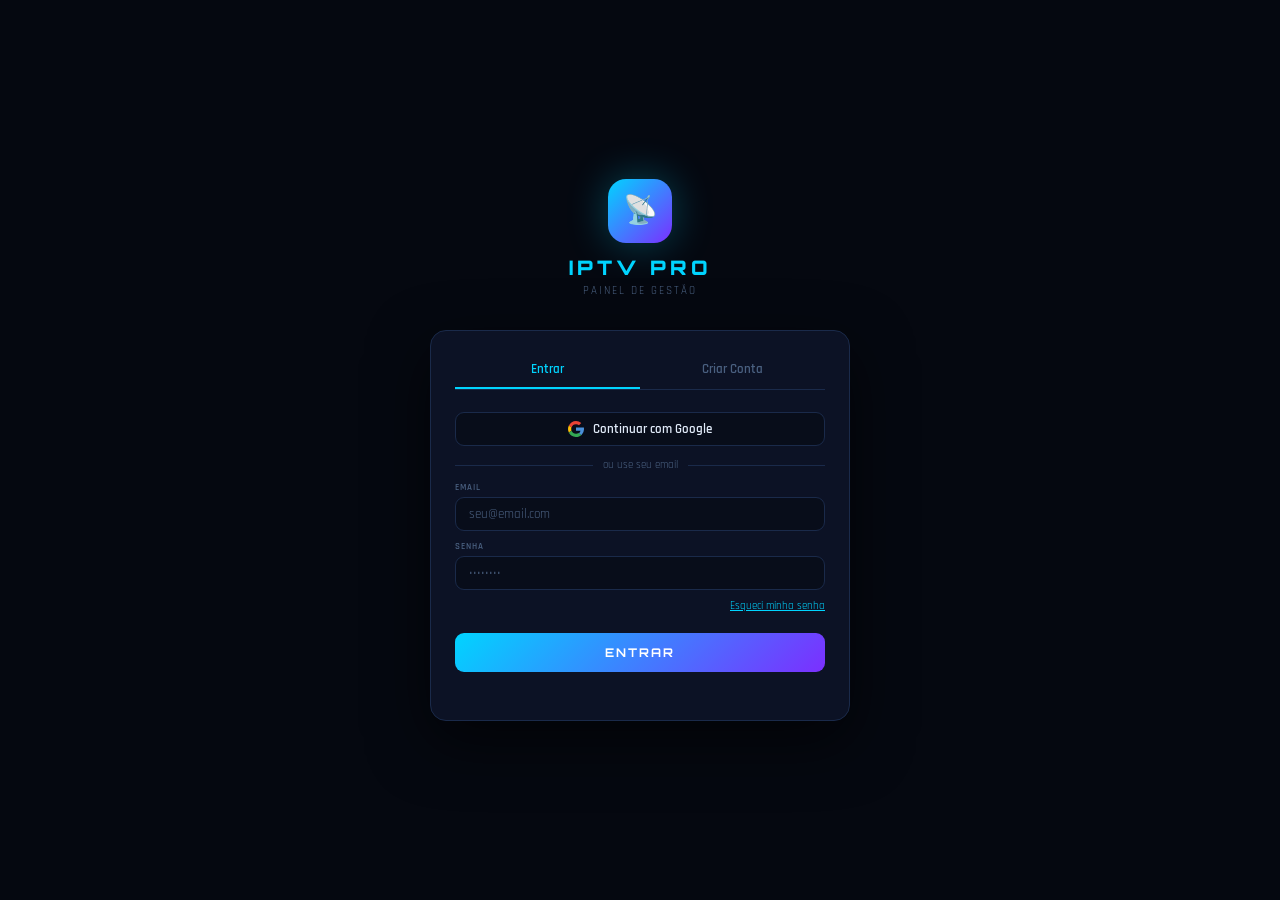
<file: iptv-pro-v4_11.html>
<!DOCTYPE html>
<html lang="pt-BR" data-theme="dark">
<head>
<meta charset="UTF-8">
<meta name="viewport" content="width=device-width, initial-scale=1.0">
<title>IPTV PRO — Painel</title>
<link rel="preconnect" href="https://fonts.googleapis.com">
<link rel="preconnect" href="https://fonts.gstatic.com" crossorigin>
<link href="https://fonts.googleapis.com/css2?family=Orbitron:wght@400;600;700;900&family=Rajdhani:wght@400;500;600;700&display=swap" rel="stylesheet">
<style>
/* ===== RESET & VARS ===== */
*{margin:0;padding:0;box-sizing:border-box;}
[data-theme="dark"]{
  --bg:#050810;--bg2:#080d1a;--card:#0c1225;--card2:#111930;
  --border:#1a2a4a;--text:#e0eaf8;--muted:#4a6080;
  --topbar:rgba(5,8,16,.95);--shadow:rgba(0,0,0,.6);
}
[data-theme="light"]{
  --bg:#f0f4ff;--bg2:#e4eaf8;--card:#fff;--card2:#f7f9ff;
  --border:#c8d4ee;--text:#1a2a4a;--muted:#7a8fbb;
  --topbar:rgba(240,244,255,.97);--shadow:rgba(0,0,0,.08);
}
:root{
  --accent:#00d4ff;--accent2:#7b2fff;--accent3:#ff2d78;
  --green:#00cc6a;--yellow:#f0b800;
}
body{font-family:'Rajdhani',system-ui,sans-serif;background:var(--bg);color:var(--text);min-height:100vh;transition:background .3s,color .3s;}
body::before{content:'';position:fixed;inset:0;background-image:linear-gradient(rgba(0,212,255,.018) 1px,transparent 1px),linear-gradient(90deg,rgba(0,212,255,.018) 1px,transparent 1px);background-size:44px 44px;pointer-events:none;z-index:0;}

/* ===== LOADING ===== */
#appLoading{position:fixed;inset:0;background:#050810;z-index:9999;display:flex;flex-direction:column;align-items:center;justify-content:center;gap:16px;transition:opacity .5s;}
#appLoading.gone{opacity:0;pointer-events:none;}
.l-logo{font-family:'Orbitron',monospace;font-size:24px;font-weight:900;color:var(--accent);letter-spacing:5px;text-shadow:0 0 30px rgba(0,212,255,.5);}
.l-bar{width:240px;height:3px;background:#1a2a4a;border-radius:2px;overflow:hidden;}
.l-fill{height:100%;background:linear-gradient(90deg,var(--accent),var(--accent2));animation:lfill 1.4s ease forwards;}
@keyframes lfill{from{width:0}to{width:100%}}
.l-msg{font-size:11px;color:var(--muted);letter-spacing:2px;}

/* ===== AUTH SCREEN ===== */
#authScreen{position:fixed;inset:0;background:var(--bg);z-index:500;display:flex;align-items:flex-start;justify-content:center;padding:16px 20px;overflow-y:auto;}
#authScreen.hidden{display:none;}
.auth-wrap{width:100%;max-width:420px;margin:auto;}
.auth-logo{text-align:center;margin-bottom:32px;}
.auth-logo-icon{width:64px;height:64px;background:linear-gradient(135deg,var(--accent),var(--accent2));border-radius:18px;display:flex;align-items:center;justify-content:center;font-size:28px;margin:0 auto 12px;box-shadow:0 0 40px rgba(0,212,255,.3);}
.auth-logo-text{font-family:'Orbitron',monospace;font-size:20px;font-weight:900;color:var(--accent);letter-spacing:4px;}
.auth-logo-sub{font-size:11px;color:var(--muted);letter-spacing:2px;margin-top:4px;}
.auth-card{background:var(--card);border:1px solid var(--border);border-radius:16px;padding:20px 24px;box-shadow:0 20px 60px var(--shadow);}
.auth-tabs{display:flex;border-bottom:1px solid var(--border);margin-bottom:22px;}
.auth-tab{flex:1;padding:10px;text-align:center;font-size:13px;font-weight:600;color:var(--muted);cursor:pointer;border-bottom:2px solid transparent;transition:all .2s;}
.auth-tab.active{color:var(--accent);border-bottom-color:var(--accent);}
.auth-form{display:none;}
.auth-form.active{display:block;}
.auth-group{margin-bottom:10px;}
.auth-group label{display:block;font-size:9px;font-weight:600;letter-spacing:1px;color:var(--muted);text-transform:uppercase;margin-bottom:4px;}
.auth-group input{width:100%;background:var(--bg2);border:1px solid var(--border);border-radius:9px;padding:8px 13px;color:var(--text);font-family:'Rajdhani',sans-serif;font-size:13px;outline:none;transition:border-color .2s;}
.auth-group input:focus{border-color:var(--accent);}
.auth-group input::placeholder{color:var(--muted);}
.auth-btn{width:100%;padding:12px;background:linear-gradient(135deg,var(--accent),var(--accent2));border:none;border-radius:9px;color:#fff;font-family:'Orbitron',monospace;font-size:12px;font-weight:700;letter-spacing:2px;cursor:pointer;transition:all .2s;margin-top:6px;}
.auth-btn:hover{box-shadow:0 0 24px rgba(0,212,255,.4);transform:translateY(-1px);}
.auth-btn:disabled{opacity:.6;cursor:not-allowed;transform:none;}
.auth-msg{text-align:center;font-size:12px;margin-top:10px;min-height:18px;}
.auth-msg.err{color:var(--accent3);}
.auth-msg.ok{color:var(--green);}
.auth-divider{text-align:center;font-size:11px;color:var(--muted);margin:12px 0;}
.trial-badge{background:rgba(0,212,255,.08);border:1px solid rgba(0,212,255,.2);border-radius:8px;padding:7px 12px;font-size:11px;color:var(--accent);text-align:center;margin-bottom:12px;}
.social-btns{display:flex;flex-direction:column;gap:6px;margin-bottom:12px;}
.social-btn{display:flex;align-items:center;justify-content:center;gap:9px;width:100%;padding:8px;background:var(--bg2);border:1px solid var(--border);border-radius:9px;color:var(--text);font-family:'Rajdhani',sans-serif;font-size:13px;font-weight:600;cursor:pointer;transition:all .2s;}
.social-btn:hover{border-color:var(--accent);background:rgba(0,212,255,.06);}
.auth-or{display:flex;align-items:center;gap:10px;margin:10px 0;color:var(--muted);font-size:11px;}
.auth-or::before,.auth-or::after{content:'';flex:1;height:1px;background:var(--border);}
.auth-or span{white-space:nowrap;}

/* ===== TRIAL BANNER ===== */
#trialBanner{background:linear-gradient(135deg,rgba(240,184,0,.12),rgba(255,45,120,.08));border-bottom:1px solid rgba(240,184,0,.25);padding:7px 22px;display:flex;align-items:center;gap:10px;font-size:12px;color:var(--yellow);display:none;}
#trialBanner.show{display:flex;}

/* ===== SIDEBAR ===== */
.sidebar{position:fixed;left:0;top:0;width:232px;height:100vh;background:var(--bg2);border-right:1px solid var(--border);display:flex;flex-direction:column;z-index:200;transition:transform .3s;opacity:0;}
.sidebar.ready{opacity:1;}
.logo{padding:18px;border-bottom:1px solid var(--border);display:flex;align-items:center;gap:11px;}
.logo-icon{width:36px;height:36px;background:linear-gradient(135deg,var(--accent),var(--accent2));border-radius:9px;display:flex;align-items:center;justify-content:center;font-size:17px;box-shadow:0 0 14px rgba(0,212,255,.3);}
.logo-text{font-family:'Orbitron',monospace;font-size:13px;font-weight:700;letter-spacing:2px;color:var(--accent);}
.logo-sub{font-size:9px;color:var(--muted);letter-spacing:1px;margin-top:1px;}
nav{flex:1;padding:10px 0;overflow-y:auto;}
.nav-sec{padding:7px 17px 3px;font-size:9px;letter-spacing:2px;color:var(--muted);font-weight:600;text-transform:uppercase;}
.nav-item{display:flex;align-items:center;gap:10px;padding:10px 17px;cursor:pointer;transition:all .2s;color:var(--muted);font-size:13px;font-weight:500;position:relative;}
.nav-item:hover{color:var(--text);background:rgba(0,212,255,.05);}
.nav-item.active{color:var(--accent);background:rgba(0,212,255,.08);}
.nav-item.active::before{content:'';position:absolute;left:0;top:0;bottom:0;width:3px;background:var(--accent);box-shadow:0 0 8px var(--accent);}
.nav-ico{font-size:14px;width:18px;text-align:center;}
.nav-badge{margin-left:auto;background:var(--accent3);color:#fff;font-size:9.5px;font-weight:700;padding:1px 6px;border-radius:10px;}
.sf{padding:12px 17px;border-top:1px solid var(--border);}
.sf-user{display:flex;align-items:center;gap:9px;margin-bottom:8px;}
.av{width:30px;height:30px;background:linear-gradient(135deg,var(--accent2),var(--accent3));border-radius:50%;display:flex;align-items:center;justify-content:center;font-weight:700;font-size:11px;color:#fff;flex-shrink:0;}
.db-status{display:flex;align-items:center;gap:5px;font-size:10px;color:var(--muted);}
.db-dot{width:6px;height:6px;border-radius:50%;background:var(--muted);}
.db-dot.ok{background:var(--green);box-shadow:0 0 5px var(--green);}
.db-dot.err{background:var(--accent3);}
.btn-logout{width:100%;padding:6px;background:rgba(255,45,120,.08);border:1px solid rgba(255,45,120,.2);border-radius:7px;color:var(--accent3);font-family:'Rajdhani',sans-serif;font-size:12px;font-weight:600;cursor:pointer;transition:all .2s;margin-top:6px;}
.btn-logout:hover{background:rgba(255,45,120,.18);}
.sb-overlay{display:none;position:fixed;inset:0;background:rgba(0,0,0,.6);z-index:190;}
.sb-overlay.active{display:block;}
/* ── WA DRAWER ── */
.wa-overlay{display:none;position:fixed;inset:0;background:rgba(0,0,0,.55);z-index:400;}
.wa-overlay.open{display:block;}
.wa-drawer{position:fixed;top:0;right:0;width:420px;max-width:100vw;height:100vh;background:var(--bg2);border-left:1px solid var(--border);z-index:401;display:flex;flex-direction:column;transform:translateX(110%);transition:transform .32s cubic-bezier(.4,0,.2,1);box-shadow:-8px 0 40px rgba(0,0,0,.5);}
.wa-drawer.open{transform:translateX(0);}
.wa-drawer-head{display:flex;align-items:center;gap:10px;padding:18px 20px;border-bottom:1px solid var(--border);flex-shrink:0;}
.wa-drawer-title{font-family:'Orbitron',sans-serif;font-size:13px;font-weight:700;color:var(--accent);letter-spacing:.06em;flex:1;}
.wa-drawer-close{width:30px;height:30px;border-radius:7px;background:rgba(255,255,255,.05);border:1px solid var(--border);color:var(--muted);font-size:16px;cursor:pointer;display:flex;align-items:center;justify-content:center;transition:all .2s;}
.wa-drawer-close:hover{border-color:var(--accent3);color:var(--accent3);}
.wa-drawer-body{flex:1;overflow-y:auto;padding:20px;}
.wa-tabs{display:flex;gap:3px;background:rgba(0,0,0,.2);border:1px solid var(--border);border-radius:8px;padding:3px;margin-bottom:18px;}
.wa-tab{flex:1;padding:7px 8px;border:none;border-radius:6px;background:transparent;color:var(--muted);font-family:'Rajdhani',sans-serif;font-size:12px;font-weight:600;cursor:pointer;letter-spacing:.04em;transition:all .2s;white-space:nowrap;}
.wa-tab.active{background:var(--card2);color:var(--accent);box-shadow:0 0 0 1px rgba(0,212,255,.2);}
.wa-tab:hover:not(.active){color:var(--text);}
.wa-panel{display:none;}.wa-panel.active{display:block;}
.wa-card{background:var(--card);border:1px solid var(--border);border-radius:10px;padding:16px;margin-bottom:12px;}
.wa-card-title{font-size:10px;font-weight:700;letter-spacing:.08em;color:var(--muted);text-transform:uppercase;margin-bottom:14px;display:flex;align-items:center;gap:6px;}
.wa-card-title span{color:var(--accent);}
.wa-prov-grid{display:grid;grid-template-columns:repeat(3,1fr);gap:8px;margin-bottom:14px;}
.wa-prov{border:1px solid var(--border);border-radius:8px;padding:12px 8px;cursor:pointer;text-align:center;transition:all .2s;background:rgba(0,0,0,.2);}
.wa-prov:hover{border-color:rgba(0,212,255,.3);}
.wa-prov.sel{border-color:var(--accent);background:rgba(0,212,255,.07);box-shadow:0 0 0 1px rgba(0,212,255,.15);}
.wa-prov-ico{font-size:20px;margin-bottom:4px;}
.wa-prov-name{font-size:12px;font-weight:700;color:var(--text);}
.wa-prov-sub{font-size:10px;color:var(--muted);margin-top:2px;}
.wa-prov-badge{display:inline-block;font-size:9px;padding:1px 6px;border-radius:20px;margin-top:4px;font-weight:700;}
.wb-free{background:rgba(0,204,106,.12);color:#00cc6a;}.wb-self{background:rgba(0,191,179,.12);color:#00bfb3;}.wb-paid{background:rgba(240,184,0,.1);color:#f0b800;}
.wa-tog-row{display:flex;align-items:center;justify-content:space-between;padding:10px 12px;border-radius:8px;background:rgba(0,0,0,.18);border:1px solid var(--border);margin-bottom:7px;}
.wa-tog-info .wt-title{font-size:13px;font-weight:600;color:var(--text);}
.wa-tog-info .wt-desc{font-size:11px;color:var(--muted);margin-top:1px;}
.wa-sw{position:relative;width:38px;height:22px;flex-shrink:0;margin-left:10px;}
.wa-sw input{opacity:0;width:0;height:0;}
.wa-sw-sl{position:absolute;inset:0;background:rgba(255,255,255,.06);border:1px solid var(--border);border-radius:11px;cursor:pointer;transition:all .25s;}
.wa-sw-sl::before{content:'';position:absolute;width:14px;height:14px;border-radius:50%;left:3px;top:3px;background:var(--muted);transition:all .25s;}
.wa-sw input:checked+.wa-sw-sl{background:rgba(0,204,106,.15);border-color:#00cc6a;}
.wa-sw input:checked+.wa-sw-sl::before{transform:translateX(16px);background:#00cc6a;}
.wa-tpl{background:rgba(0,0,0,.2);border:1px solid var(--border);border-radius:8px;padding:14px;margin-bottom:10px;}
.wa-tpl-hdr{display:flex;align-items:center;justify-content:space-between;margin-bottom:10px;}
.wa-tpl-type{display:flex;align-items:center;gap:7px;font-size:12px;font-weight:700;color:var(--text);}
.wa-dot{width:7px;height:7px;border-radius:50%;}
.wa-vars{display:flex;flex-wrap:wrap;gap:5px;margin-top:6px;}
.wa-var{background:rgba(123,47,255,.15);color:#a78bfa;border:1px solid rgba(123,47,255,.25);border-radius:4px;padding:1px 6px;font-size:10px;cursor:pointer;transition:background .15s;}
.wa-var:hover{background:rgba(123,47,255,.28);}
.wa-hist-table{width:100%;border-collapse:collapse;}
.wa-hist-table th{font-size:10px;font-weight:700;letter-spacing:.06em;color:var(--muted);text-transform:uppercase;padding:7px 10px;text-align:left;border-bottom:1px solid var(--border);}
.wa-hist-table td{padding:9px 10px;font-size:12px;border-bottom:1px solid rgba(255,255,255,.03);}
.wa-hist-table tr:last-child td{border-bottom:none;}
.wa-hist-table tr:hover td{background:rgba(255,255,255,.02);}
.ws-pill{display:inline-flex;gap:3px;padding:2px 8px;border-radius:20px;font-size:10px;font-weight:700;}
.ws-env{background:rgba(0,204,106,.12);color:#00cc6a;}.ws-pen{background:rgba(240,184,0,.1);color:#f0b800;}.ws-err{background:rgba(255,45,120,.1);color:#ff2d78;}
.wa-step{display:flex;gap:12px;margin-bottom:10px;background:rgba(0,0,0,.18);border:1px solid var(--border);border-radius:8px;padding:12px;}
.wa-step-n{width:24px;height:24px;border-radius:50%;background:rgba(0,212,255,.1);border:1px solid rgba(0,212,255,.25);color:var(--accent);font-family:'Orbitron',sans-serif;font-size:11px;font-weight:700;display:flex;align-items:center;justify-content:center;flex-shrink:0;}
.wa-step-txt{font-size:12px;line-height:1.6;color:var(--muted);}
.wa-step-txt strong{color:var(--text);}
.wa-step-txt code{background:rgba(0,0,0,.3);padding:2px 6px;border-radius:4px;font-size:11px;color:var(--accent);font-family:monospace;}
.wa-stats{display:grid;grid-template-columns:repeat(3,1fr);gap:8px;margin-bottom:16px;}
.wa-stat{background:rgba(0,0,0,.2);border:1px solid var(--border);border-radius:8px;padding:12px;text-align:center;}
.wa-stat-val{font-family:'Orbitron',sans-serif;font-size:20px;font-weight:700;line-height:1;}
.wa-stat-lbl{font-size:10px;color:var(--muted);margin-top:4px;letter-spacing:.04em;text-transform:uppercase;}
.wa-btn-row{display:flex;gap:8px;margin-top:14px;flex-wrap:wrap;}
.wa-icon-active{background:rgba(0,212,255,.12)!important;border-color:var(--accent)!important;color:var(--accent)!important;}
/* badge pulsante no ícone WA */
.wa-badge{position:absolute;top:-4px;right:-4px;min-width:16px;height:16px;background:var(--accent3);color:#fff;font-size:9px;font-weight:700;border-radius:8px;display:none;align-items:center;justify-content:center;padding:0 3px;border:1.5px solid var(--bg);animation:waPulse 2s ease-in-out infinite;}
.wa-badge.show{display:flex;}
@keyframes waPulse{0%,100%{box-shadow:0 0 0 0 rgba(255,45,120,.5)}50%{box-shadow:0 0 0 5px rgba(255,45,120,0)}}
/* accordion templates */
.wa-acc-item{border:1px solid var(--border);border-radius:8px;margin-bottom:8px;overflow:hidden;}
.wa-acc-hdr{display:flex;align-items:center;justify-content:space-between;padding:11px 14px;cursor:pointer;transition:background .15s;user-select:none;}
.wa-acc-hdr:hover{background:rgba(255,255,255,.03);}
.wa-acc-hdr.open{background:rgba(0,212,255,.04);border-bottom:1px solid var(--border);}
.wa-acc-left{display:flex;align-items:center;gap:8px;font-size:13px;font-weight:600;color:var(--text);}
.wa-acc-right{display:flex;align-items:center;gap:8px;}
.wa-acc-arrow{color:var(--muted);font-size:11px;transition:transform .2s;}
.wa-acc-hdr.open .wa-acc-arrow{transform:rotate(180deg);}
.wa-acc-body{display:none;padding:12px 14px 14px;}
.wa-acc-hdr.open + .wa-acc-body{display:block;}

/* ===== MAIN ===== */
.main{margin-left:232px;min-height:100vh;position:relative;z-index:1;}
.topbar{position:sticky;top:0;z-index:100;background:var(--topbar);backdrop-filter:blur(14px);border-bottom:1px solid var(--border);padding:0 22px;height:58px;display:flex;align-items:center;gap:11px;}
.page-ttl{font-family:'Orbitron',monospace;font-size:13px;font-weight:700;letter-spacing:2px;color:var(--accent);white-space:nowrap;}
.search-wrap{flex:1;max-width:300px;margin-left:auto;position:relative;}
.search-wrap input{width:100%;background:var(--card);border:1px solid var(--border);border-radius:8px;padding:7px 13px 7px 30px;color:var(--text);font-family:'Rajdhani',sans-serif;font-size:13px;outline:none;transition:border-color .2s;}
.search-wrap input:focus{border-color:var(--accent);}
.search-wrap input::placeholder{color:var(--muted);}
.search-ico{position:absolute;left:9px;top:50%;transform:translateY(-50%);font-size:12px;opacity:.45;pointer-events:none;}
.topbar-actions{display:flex;align-items:center;gap:7px;margin-left:8px;}
.menu-btn{display:none;background:var(--card);border:1px solid var(--border);width:33px;height:33px;border-radius:8px;cursor:pointer;align-items:center;justify-content:center;font-size:16px;color:var(--text);}
.content{padding:20px 22px;}
.page{display:none;}
.page.active{display:block;}

/* ===== BUTTONS ===== */
.btn{display:inline-flex;align-items:center;gap:5px;padding:6px 13px;border-radius:8px;font-family:'Rajdhani',sans-serif;font-size:12.5px;font-weight:600;letter-spacing:.5px;cursor:pointer;border:none;transition:all .2s;white-space:nowrap;}
.btn-primary{background:linear-gradient(135deg,var(--accent),var(--accent2));color:#fff;box-shadow:0 0 12px rgba(0,212,255,.2);}
.btn-primary:hover{box-shadow:0 0 22px rgba(0,212,255,.4);transform:translateY(-1px);}
.btn-ghost{background:var(--card);color:var(--text);border:1px solid var(--border);}
.btn-ghost:hover{border-color:var(--accent);color:var(--accent);}
.btn-danger{background:rgba(255,45,120,.12);color:var(--accent3);border:1px solid rgba(255,45,120,.3);}
.btn-danger:hover{background:rgba(255,45,120,.25);}
.btn-success{background:rgba(0,204,106,.12);color:var(--green);border:1px solid rgba(0,204,106,.3);}
.btn-success:hover{background:rgba(0,204,106,.25);}
.btn-yellow{background:rgba(240,184,0,.1);color:var(--yellow);border:1px solid rgba(240,184,0,.3);}
.btn-info{background:rgba(0,136,204,.12);color:#29b6f6;border:1px solid rgba(0,136,204,.3);}
.btn-sm{padding:4px 10px;font-size:11px;}
.btn-ico{padding:5px 7px;font-size:13px;line-height:1;}
.icon-btn{background:var(--card);border:1px solid var(--border);width:33px;height:33px;border-radius:8px;display:flex;align-items:center;justify-content:center;cursor:pointer;font-size:14px;transition:all .2s;color:var(--text);position:relative;}
.icon-btn:hover{border-color:var(--accent);}
.notif-dot{position:absolute;top:5px;right:5px;width:6px;height:6px;background:var(--accent3);border-radius:50%;border:2px solid var(--bg);display:none;}

/* ===== CARDS ===== */
.stats-grid{display:grid;grid-template-columns:repeat(6,1fr);gap:8px;margin-bottom:14px;}
.stat-card{background:var(--card);border:1px solid var(--border);border-radius:10px;padding:10px 12px;transition:all .3s;animation:fadeUp .4s ease both;position:relative;overflow:hidden;}
.stat-card::after{content:'';position:absolute;bottom:0;left:0;right:0;height:2px;}
.stat-card:hover{transform:translateY(-2px);}
.stat-card.blue{border-color:rgba(0,212,255,.22);}  .stat-card.blue::after{background:#00d4ff;}
.stat-card.blue:hover{box-shadow:0 0 14px rgba(0,212,255,.1);}
.stat-card.purple{border-color:rgba(123,47,255,.22);} .stat-card.purple::after{background:#7b2fff;}
.stat-card.purple:hover{box-shadow:0 0 14px rgba(123,47,255,.1);}
.stat-card.green{border-color:rgba(0,204,106,.22);}  .stat-card.green::after{background:#00cc6a;}
.stat-card.green:hover{box-shadow:0 0 14px rgba(0,204,106,.1);}
.stat-card.teal{border-color:rgba(0,191,179,.22);}   .stat-card.teal::after{background:#00bfb3;}
.stat-card.teal:hover{box-shadow:0 0 14px rgba(0,191,179,.1);}
.stat-card.yellow{border-color:rgba(240,184,0,.22);} .stat-card.yellow::after{background:#f0b800;}
.stat-card.yellow:hover{box-shadow:0 0 14px rgba(240,184,0,.1);}
.stat-card:nth-child(1){animation-delay:.05s;}.stat-card:nth-child(2){animation-delay:.1s;}
.stat-card:nth-child(3){animation-delay:.15s;}.stat-card:nth-child(4){animation-delay:.2s;}.stat-card:nth-child(5){animation-delay:.25s;}.stat-card:nth-child(6){animation-delay:.3s;}
.stat-icon-wrap{width:28px;height:28px;border-radius:7px;display:flex;align-items:center;justify-content:center;font-size:13px;margin-bottom:7px;line-height:1;}
.stat-card.blue   .stat-icon-wrap{background:rgba(0,212,255,.1);}
.stat-card.purple .stat-icon-wrap{background:rgba(123,47,255,.1);}
.stat-card.green  .stat-icon-wrap{background:rgba(0,204,106,.1);}
.stat-card.teal   .stat-icon-wrap{background:rgba(0,191,179,.1);}
.stat-card.yellow .stat-icon-wrap{background:rgba(240,184,0,.1);}
.stat-value{font-family:'Orbitron',monospace;font-size:16px;font-weight:700;line-height:1;margin-bottom:3px;}
.stat-card.blue   .stat-value{color:#00d4ff;}
.stat-card.purple .stat-value{color:#7b2fff;}
.stat-card.green  .stat-value{color:#00cc6a;}
.stat-card.teal   .stat-value{color:#00bfb3;}
.stat-card.yellow .stat-value{color:#f0b800;}
.stat-label{font-size:9px;color:var(--muted);font-weight:600;letter-spacing:.4px;text-transform:uppercase;margin-bottom:3px;}
.stat-change{font-size:9.5px;margin-top:3px;}
.stat-change.up{color:var(--green);}
.stat-change.down{color:var(--accent3);}
.stat-pill{display:inline-block;font-size:8.5px;font-weight:700;padding:2px 6px;border-radius:10px;margin-top:3px;}
.stat-pill.ok{background:rgba(0,204,106,.12);color:#00cc6a;}
.stat-pill.warn{background:rgba(240,184,0,.12);color:#f0b800;}
.stat-pill.info{background:rgba(0,212,255,.12);color:#00d4ff;}
.stat-pill.bad{background:rgba(255,45,120,.12);color:#ff2d78;}

/* ===== PANEL ===== */
.panel{background:var(--card);border:1px solid var(--border);border-radius:12px;overflow:hidden;}
.panel-header{padding:14px 18px;border-bottom:1px solid var(--border);display:flex;align-items:center;justify-content:space-between;gap:9px;flex-wrap:wrap;}
.panel-title{font-family:'Orbitron',monospace;font-size:10px;font-weight:700;letter-spacing:2px;color:var(--text);display:flex;align-items:center;gap:7px;}
.panel-title::before{content:'';width:6px;height:6px;background:var(--accent);border-radius:50%;box-shadow:0 0 6px var(--accent);animation:pulse 2s infinite;flex-shrink:0;}
.panel-body{padding:16px 18px;}
.grid-2{display:grid;grid-template-columns:2fr 1fr;gap:14px;margin-bottom:16px;}
.side-col{display:flex;flex-direction:column;gap:14px;}

/* ===== TABLE ===== */
.table-wrap{overflow-x:auto;}
table{width:100%;border-collapse:collapse;font-size:12px;}
thead th{padding:9px 11px;text-align:left;font-size:9px;font-weight:600;letter-spacing:1.5px;color:var(--muted);text-transform:uppercase;border-bottom:1px solid var(--border);background:var(--bg2);white-space:nowrap;}
tbody tr{border-bottom:1px solid rgba(26,42,74,.4);transition:background .15s;cursor:pointer;}
tbody tr:hover{background:rgba(0,212,255,.04);}
tbody tr:last-child{border-bottom:none;}
td{padding:9px 11px;vertical-align:middle;}
.client-info{display:flex;align-items:center;gap:8px;}
.avatar{width:28px;height:28px;border-radius:50%;display:flex;align-items:center;justify-content:center;font-size:10px;font-weight:700;flex-shrink:0;color:#fff;}
.client-name{font-weight:600;font-size:12.5px;}
.client-sub{font-size:10px;color:var(--muted);margin-top:1px;}
.badge{display:inline-flex;align-items:center;gap:4px;padding:2px 8px;border-radius:20px;font-size:10px;font-weight:600;}
.badge-active{background:rgba(0,204,106,.12);color:var(--green);border:1px solid rgba(0,204,106,.25);}
.badge-inactive{background:rgba(255,45,120,.1);color:var(--accent3);border:1px solid rgba(255,45,120,.25);}
.badge-pending{background:rgba(240,184,0,.1);color:var(--yellow);border:1px solid rgba(240,184,0,.25);}
.badge-trial{background:rgba(0,212,255,.1);color:var(--accent);border:1px solid rgba(0,212,255,.25);}
.badge-blocked{background:rgba(123,47,255,.1);color:var(--accent2);border:1px solid rgba(123,47,255,.25);}
.badge-dot{width:5px;height:5px;border-radius:50%;animation:pulse 2s infinite;}
.plan-tag{background:rgba(123,47,255,.12);color:var(--accent2);border:1px solid rgba(123,47,255,.25);padding:2px 8px;border-radius:6px;font-size:10px;font-weight:600;}
.expiry-ok{color:var(--text);}
.expiry-warn{color:var(--yellow);}
.expiry-over{color:var(--accent3);}
.exp-bar{height:3px;background:var(--border);border-radius:2px;overflow:hidden;margin-top:3px;width:60px;}
.exp-fill{height:100%;border-radius:2px;}
.actions{display:flex;gap:3px;}

/* ===== PAGINATION ===== */
.pagination{display:flex;align-items:center;justify-content:space-between;padding:10px 18px;border-top:1px solid var(--border);flex-wrap:wrap;gap:8px;}
.pag-info{font-size:11px;color:var(--muted);}
.pag-btns{display:flex;gap:4px;}
.pag-btn{padding:4px 10px;background:var(--card);border:1px solid var(--border);border-radius:6px;font-family:'Rajdhani',sans-serif;font-size:11px;font-weight:600;color:var(--muted);cursor:pointer;transition:all .2s;}
.pag-btn:hover{border-color:var(--accent);color:var(--accent);}
.pag-btn.active{background:rgba(0,212,255,.1);border-color:var(--accent);color:var(--accent);}
.pag-btn:disabled{opacity:.4;cursor:not-allowed;}

/* ===== FILTERS ===== */
.filter-row{display:flex;gap:6px;padding:10px 18px;flex-wrap:wrap;align-items:center;}
.chip{padding:4px 12px;background:var(--card);border:1px solid var(--border);border-radius:20px;font-size:11px;font-weight:600;color:var(--muted);cursor:pointer;transition:all .2s;}
.chip:hover{border-color:var(--accent);color:var(--accent);}
.chip.active{background:rgba(0,212,255,.1);border-color:var(--accent);color:var(--accent);}
.filter-search{flex:1;max-width:220px;}
.filter-search input{width:100%;background:var(--card);border:1px solid var(--border);border-radius:8px;padding:5px 10px;color:var(--text);font-family:'Rajdhani',sans-serif;font-size:12px;outline:none;}
.filter-search input:focus{border-color:var(--accent);}

/* ===== ALERTS ===== */
.alert-list{display:flex;flex-direction:column;gap:7px;margin-bottom:16px;}
.alert-item{display:flex;align-items:center;gap:10px;padding:9px 12px;border-radius:9px;font-size:12px;}
.alert-warn{background:rgba(240,184,0,.07);border:1px solid rgba(240,184,0,.2);}
.alert-error{background:rgba(255,45,120,.07);border:1px solid rgba(255,45,120,.2);}

/* ===== MODAL ===== */
.modal-overlay{position:fixed;inset:0;background:rgba(0,0,0,.72);z-index:1000;display:none;align-items:center;justify-content:center;backdrop-filter:blur(5px);}
.modal-overlay.open{display:flex;}
.modal{background:var(--card2);border:1px solid var(--border);border-radius:14px;width:500px;max-width:96vw;max-height:92vh;overflow-y:auto;padding:22px;position:relative;animation:mIn .22s ease;}
.modal.wide{width:620px;}
.modal.sm{width:360px;}
@keyframes mIn{from{opacity:0;transform:scale(.96) translateY(8px);}to{opacity:1;transform:scale(1) translateY(0);}}
.modal-title{font-family:'Orbitron',monospace;font-size:12px;font-weight:700;letter-spacing:2px;color:var(--accent);margin-bottom:18px;}
.modal-close{position:absolute;top:14px;right:14px;background:none;border:none;color:var(--muted);font-size:18px;cursor:pointer;padding:4px;transition:color .2s;line-height:1;}
.modal-close:hover{color:var(--text);}
.modal-footer{display:flex;gap:9px;justify-content:flex-end;margin-top:18px;padding-top:14px;border-top:1px solid var(--border);}
.form-grid{display:grid;grid-template-columns:1fr 1fr;gap:10px;}
.form-group{display:flex;flex-direction:column;gap:4px;}
.form-group.span2{grid-column:span 2;}
label{font-size:9px;font-weight:600;letter-spacing:1px;color:var(--muted);text-transform:uppercase;}
input,select,textarea{background:var(--card);border:1px solid var(--border);border-radius:8px;padding:8px 10px;color:var(--text);font-family:'Rajdhani',sans-serif;font-size:13px;outline:none;transition:border-color .2s;width:100%;}
input:focus,select:focus,textarea:focus{border-color:var(--accent);}
input::placeholder,textarea::placeholder{color:var(--muted);}
select option{background:var(--card2);}
textarea{resize:vertical;min-height:58px;}
input[type="date"]{cursor:pointer;color-scheme:dark;}
[data-theme="light"] input[type="date"]{color-scheme:light;}
input[type="date"]::-webkit-calendar-picker-indicator{cursor:pointer;opacity:.7;filter:invert(0.7) sepia(1) saturate(3) hue-rotate(170deg);}

/* ===== TABS ===== */
.tabs{display:flex;border-bottom:1px solid var(--border);margin-bottom:14px;overflow-x:auto;}
.tab{padding:8px 14px;font-size:12.5px;font-weight:600;color:var(--muted);cursor:pointer;border-bottom:2px solid transparent;transition:all .2s;white-space:nowrap;}
.tab:hover{color:var(--text);}
.tab.active{color:var(--accent);border-bottom-color:var(--accent);}
.tab-content{display:none;}
.tab-content.active{display:block;}

/* ===== FINANCEIRO ===== */
.fin-row{display:grid;grid-template-columns:repeat(4,1fr);gap:11px;margin-bottom:16px;}
.fin-card{background:var(--card);border:1px solid var(--border);border-radius:11px;padding:13px;text-align:center;transition:transform .2s;}
.fin-card:hover{transform:translateY(-1px);}
.fin-val{font-family:'Orbitron',monospace;font-size:16px;font-weight:700;margin-bottom:3px;}
.fin-label{font-size:10.5px;color:var(--muted);}
.pay-item{display:flex;align-items:center;gap:9px;padding:8px 0;border-bottom:1px solid rgba(26,42,74,.4);font-size:12px;}
.pay-item:last-child{border-bottom:none;}

/* ===== PLANOS ===== */
.plan-grid{display:grid;grid-template-columns:repeat(auto-fill,minmax(220px,1fr));gap:12px;}
.plan-card{background:var(--card);border:1px solid var(--border);border-radius:12px;padding:16px;transition:all .2s;}
.plan-card:hover{transform:translateY(-2px);box-shadow:0 8px 22px var(--shadow);}
.prog-bar{height:4px;background:var(--border);border-radius:3px;overflow:hidden;}
.prog-fill{height:100%;border-radius:3px;transition:width .6s;}

/* ===== TOAST ===== */
.toast-stack{position:fixed;bottom:16px;right:16px;display:flex;flex-direction:column;gap:6px;z-index:9999;}
.toast{padding:10px 16px;border-radius:9px;font-family:'Rajdhani',sans-serif;font-size:13px;font-weight:600;display:flex;align-items:center;gap:7px;animation:slideIn .3s ease;box-shadow:0 4px 16px var(--shadow);}
@keyframes slideIn{from{opacity:0;transform:translateX(40px);}to{opacity:1;transform:translateX(0);}}
.toast-out{animation:slideOut .3s ease forwards;}
@keyframes slideOut{to{opacity:0;transform:translateX(40px);}}
.toast-success{background:rgba(0,204,106,.15);border:1px solid rgba(0,204,106,.4);color:var(--green);}
.toast-error{background:rgba(255,45,120,.15);border:1px solid rgba(255,45,120,.4);color:var(--accent3);}
.toast-info{background:rgba(0,212,255,.15);border:1px solid rgba(0,212,255,.4);color:var(--accent);}
.toast-warn{background:rgba(240,184,0,.15);border:1px solid rgba(240,184,0,.4);color:var(--yellow);}

/* ===== MISC ===== */
.spinner{width:14px;height:14px;border:2px solid var(--border);border-top-color:var(--accent);border-radius:50%;animation:spin .7s linear infinite;display:inline-block;}
@keyframes spin{to{transform:rotate(360deg)}}
.empty-state{text-align:center;padding:28px;color:var(--muted);}
.empty-state .e-ico{font-size:30px;margin-bottom:8px;}
.copy-box{background:var(--bg);border:1px solid var(--border);border-radius:8px;padding:8px 10px;font-family:monospace;font-size:10.5px;color:var(--accent);word-break:break-all;cursor:pointer;transition:border-color .2s;}
.copy-box:hover{border-color:var(--accent);}
.copy-hint{font-size:9px;color:var(--muted);margin-top:3px;}
.section-title{font-size:9px;letter-spacing:1.5px;color:var(--muted);font-weight:600;text-transform:uppercase;margin-bottom:8px;padding-bottom:6px;border-bottom:1px solid var(--border);}
.detail-grid{display:grid;grid-template-columns:1fr 1fr;gap:9px;margin-bottom:14px;}
.detail-item{display:flex;flex-direction:column;gap:2px;}
.detail-label{font-size:9px;color:var(--muted);text-transform:uppercase;letter-spacing:.5px;}
.detail-value{font-size:13px;font-weight:600;}
.chart-wrap{position:relative;}
.chart-tip{position:absolute;background:var(--card2);border:1px solid var(--border);border-radius:8px;padding:6px 10px;font-size:11.5px;font-weight:600;pointer-events:none;display:none;z-index:50;white-space:nowrap;}
.notif-panel{position:absolute;top:calc(100% + 6px);right:0;width:290px;background:var(--card2);border:1px solid var(--border);border-radius:11px;box-shadow:0 8px 24px var(--shadow);z-index:300;display:none;}
.notif-panel.open{display:block;animation:fadeUp .2s ease;}
.notif-hdr{padding:10px 14px;border-bottom:1px solid var(--border);display:flex;align-items:center;justify-content:space-between;}
.notif-hdr-title{font-family:'Orbitron',monospace;font-size:9.5px;font-weight:700;letter-spacing:1.5px;color:var(--accent);}
.notif-body{max-height:260px;overflow-y:auto;}
.notif-item{display:flex;gap:8px;padding:10px 14px;border-bottom:1px solid rgba(26,42,74,.3);cursor:pointer;transition:background .15s;}
.notif-item:hover{background:rgba(0,212,255,.04);}
.notif-item.unread{border-left:3px solid var(--accent);}
.notif-item:last-child{border-bottom:none;}
.notif-text{font-size:12px;line-height:1.4;}
.notif-time{font-size:10px;color:var(--muted);margin-top:1px;}

/* ===== FORECAST ===== */
.fc-kpi-grid{display:grid;grid-template-columns:repeat(5,1fr);gap:12px;margin-bottom:20px;}
.fc-kpi{background:var(--card);border:1px solid var(--border);border-radius:12px;padding:15px;animation:fadeUp .4s ease both;position:relative;overflow:hidden;}
.fc-kpi:hover{transform:translateY(-2px);}
.fc-kpi::after{content:'';position:absolute;bottom:0;left:0;right:0;height:3px;}
.fc-kpi.k-ok::after{background:var(--green);}
.fc-kpi.k-warn::after{background:var(--yellow);}
.fc-kpi.k-lost::after{background:var(--accent3);}
.fc-kpi.k-blue::after{background:var(--accent);}
.fc-kpi.k-purple::after{background:var(--accent2);}
.fc-kpi-icon{font-size:18px;margin-bottom:10px;}
.fc-kpi-val{font-family:'Orbitron',monospace;font-size:20px;font-weight:700;line-height:1;margin-bottom:4px;}
.fc-kpi.k-ok .fc-kpi-val{color:var(--green);}
.fc-kpi.k-warn .fc-kpi-val{color:var(--yellow);}
.fc-kpi.k-lost .fc-kpi-val{color:var(--accent3);}
.fc-kpi.k-blue .fc-kpi-val{color:var(--accent);}
.fc-kpi.k-purple .fc-kpi-val{color:var(--accent2);}
.fc-kpi-label{font-size:11px;color:var(--muted);font-weight:500;}
.fc-kpi-sub{font-size:10px;margin-top:4px;color:var(--muted);}
.fc-two-col{display:grid;grid-template-columns:3fr 2fr;gap:14px;margin-bottom:16px;}
.fc-side{display:flex;flex-direction:column;gap:14px;}
.fc-chart-legend{display:flex;gap:14px;flex-wrap:wrap;margin-bottom:10px;}
.fc-legend-item{display:flex;align-items:center;gap:6px;font-size:11.5px;color:var(--muted);}
.fc-legend-dot{width:10px;height:10px;border-radius:3px;flex-shrink:0;}
.fc-horizon-sel{display:flex;gap:6px;}
.fc-h-chip{padding:4px 12px;border:1px solid var(--border);border-radius:20px;font-size:11px;font-weight:600;color:var(--muted);cursor:pointer;transition:all .2s;background:var(--card);}
.fc-h-chip:hover{border-color:var(--accent);color:var(--accent);}
.fc-h-chip.active{background:rgba(0,212,255,.1);border-color:var(--accent);color:var(--accent);}
.fc-chart-tip{position:absolute;background:var(--card2);border:1px solid var(--border);border-radius:10px;padding:10px 14px;font-size:12px;pointer-events:none;display:none;z-index:50;min-width:160px;box-shadow:0 4px 20px var(--shadow);}
.fc-tip-title{font-weight:700;font-size:13px;margin-bottom:6px;}
.fc-tip-row{display:flex;justify-content:space-between;gap:14px;margin-bottom:3px;}
.fc-tip-lbl{color:var(--muted);}
.risk-badge{display:inline-flex;align-items:center;gap:4px;padding:2px 9px;border-radius:20px;font-size:10.5px;font-weight:600;}
.risk-high{background:rgba(255,45,120,.12);color:var(--accent3);border:1px solid rgba(255,45,120,.25);}
.risk-med{background:rgba(240,184,0,.1);color:var(--yellow);border:1px solid rgba(240,184,0,.25);}
.risk-low{background:rgba(0,204,106,.12);color:var(--green);border:1px solid rgba(0,204,106,.25);}
.risk-ok{background:rgba(0,212,255,.1);color:var(--accent);border:1px solid rgba(0,212,255,.25);}
.score-wrap{display:flex;align-items:center;gap:7px;margin-bottom:4px;}
.score-bar{flex:1;height:5px;background:var(--border);border-radius:3px;overflow:hidden;}
.score-fill{height:100%;border-radius:3px;}
.score-num{font-size:11px;font-weight:700;min-width:24px;text-align:right;}
.fc-sim-result{display:flex;justify-content:space-between;padding:8px 11px;border-radius:8px;margin-bottom:6px;font-size:12.5px;}
.fc-arow{display:flex;align-items:flex-start;gap:10px;padding:9px 12px;border-radius:9px;font-size:12.5px;margin-bottom:6px;}
.fc-arow-err{background:rgba(255,45,120,.07);border:1px solid rgba(255,45,120,.2);}
.fc-arow-warn{background:rgba(240,184,0,.07);border:1px solid rgba(240,184,0,.2);}
.fc-arow-ok{background:rgba(0,204,106,.07);border:1px solid rgba(0,204,106,.2);}

/* ===== ANIMATIONS ===== */
@keyframes fadeUp{from{opacity:0;transform:translateY(8px);}to{opacity:1;transform:translateY(0);}}
@keyframes pulse{0%,100%{opacity:1;}50%{opacity:.3;}}

/* ===== SCROLLBAR ===== */
::-webkit-scrollbar{width:4px;height:4px;}
::-webkit-scrollbar-track{background:transparent;}
::-webkit-scrollbar-thumb{background:var(--border);border-radius:3px;}

/* ===== RESPONSIVE ===== */
@media(max-width:1200px){
  .stats-grid{grid-template-columns:repeat(3,1fr);}
}
@media(max-width:900px){
  .sidebar{transform:translateX(-100%);}
  .sidebar.open{transform:translateX(0);}
  .sb-overlay.active{display:block;}
  .main{margin-left:0;}
  .menu-btn{display:flex;}
  .stats-grid{grid-template-columns:repeat(3,1fr);}
  .grid-2{grid-template-columns:1fr;}
  .fin-row{grid-template-columns:1fr 1fr;}
  .search-wrap{max-width:160px;}
  .content{padding:13px;}
  .fc-kpi-grid{grid-template-columns:1fr 1fr!important;}
  .fc-two-col{grid-template-columns:1fr!important;}
}
@media(max-width:560px){
  .stats-grid{grid-template-columns:repeat(2,1fr);}
  .stat-value{font-size:14px;}
  .stat-icon-wrap{width:24px;height:24px;font-size:11px;margin-bottom:5px;}
  .form-grid{grid-template-columns:1fr;}
  .form-group.span2{grid-column:span 1;}
  .fc-kpi-grid{grid-template-columns:1fr!important;}
}

/* ===== IMPORTAÇÃO CSV ===== */
.csv-drop{border:2px dashed var(--border);border-radius:12px;padding:28px;text-align:center;cursor:pointer;transition:all .2s;}
.csv-drop:hover,.csv-drop.over{border-color:var(--accent);background:rgba(0,212,255,.04);}
.csv-drop .e-ico{font-size:28px;margin-bottom:8px;}
.csv-preview{margin-top:14px;max-height:200px;overflow-y:auto;}

/* ===== LOTE ===== */
.lote-item{display:flex;align-items:center;gap:10px;padding:8px 12px;border-radius:8px;background:var(--bg2);margin-bottom:6px;font-size:12.5px;}
.lote-check{accent-color:var(--accent);width:15px;height:15px;cursor:pointer;}

/* ===== PERFIL DROPDOWN ===== */
.profile-btn{display:flex;align-items:center;gap:8px;background:var(--card);border:1px solid var(--border);border-radius:8px;padding:5px 10px 5px 6px;cursor:pointer;transition:all .2s;}
.profile-btn:hover{border-color:var(--accent);}
.profile-av{width:26px;height:26px;border-radius:50%;background:linear-gradient(135deg,var(--accent),var(--purple));display:flex;align-items:center;justify-content:center;font-size:10px;font-weight:700;font-family:'Orbitron',sans-serif;color:#fff;flex-shrink:0;}
.profile-name{font-size:12px;font-weight:600;color:var(--text);max-width:100px;overflow:hidden;text-overflow:ellipsis;white-space:nowrap;}
.profile-arrow{font-size:9px;color:var(--muted);}
.profile-dropdown{position:absolute;top:calc(100% + 8px);right:0;width:300px;background:var(--card);border:1px solid var(--border);border-radius:12px;box-shadow:0 8px 32px rgba(0,0,0,.5);z-index:9999;overflow:hidden;display:none;}
.profile-dropdown.open{display:block;}
.profile-header{background:linear-gradient(135deg,rgba(0,212,255,.08),rgba(123,47,255,.08));padding:16px;border-bottom:1px solid var(--border);position:relative;}
.profile-header::before{content:'';position:absolute;top:0;left:0;right:0;height:2px;background:linear-gradient(90deg,var(--accent),var(--purple));}
.profile-av-lg{width:48px;height:48px;border-radius:50%;background:linear-gradient(135deg,var(--accent),var(--purple));display:flex;align-items:center;justify-content:center;font-size:18px;font-weight:700;font-family:'Orbitron',sans-serif;color:#fff;margin-bottom:10px;box-shadow:0 0 16px rgba(0,212,255,.3);}
.profile-full-name{font-size:15px;font-weight:700;color:var(--text);margin-bottom:2px;}
.profile-email-txt{font-size:11px;color:var(--muted);}
.profile-verified{display:inline-flex;align-items:center;gap:4px;background:rgba(0,204,106,.1);border:1px solid rgba(0,204,106,.25);border-radius:10px;padding:2px 8px;font-size:9px;color:var(--green);font-weight:600;margin-top:6px;letter-spacing:.5px;}
.profile-body{padding:12px;}
.profile-info-row{display:flex;align-items:center;justify-content:space-between;padding:7px 10px;border-radius:7px;font-size:12px;}
.profile-info-row:hover{background:rgba(255,255,255,.03);}
.profile-info-lbl{color:var(--muted);font-size:11px;}
.profile-info-val{color:var(--text);font-weight:600;text-align:right;}
.profile-plan-badge{display:inline-flex;align-items:center;gap:5px;background:linear-gradient(135deg,rgba(0,212,255,.15),rgba(123,47,255,.15));border:1px solid rgba(0,212,255,.3);border-radius:8px;padding:3px 10px;font-size:11px;color:var(--accent);font-weight:700;font-family:'Orbitron',sans-serif;letter-spacing:.5px;}
.profile-divider{height:1px;background:var(--border);margin:8px 0;}
.profile-footer{padding:10px 12px;display:flex;gap:7px;}
.profile-wrap{position:relative;}

/* ===== BOAS-VINDAS ===== */
.welcome-bar{background:linear-gradient(135deg,rgba(0,212,255,.05),rgba(123,47,255,.05));border:1px solid rgba(0,212,255,.15);border-radius:10px;padding:12px 18px;margin-bottom:16px;display:flex;align-items:center;justify-content:space-between;position:relative;overflow:hidden;}
.welcome-bar::before{content:'';position:absolute;top:0;left:0;right:0;height:1px;background:linear-gradient(90deg,transparent,var(--accent),transparent);}
.welcome-left{display:flex;flex-direction:column;gap:2px;}
.welcome-greeting{font-family:'Orbitron',sans-serif;font-size:13px;font-weight:700;color:var(--text);}
.welcome-greeting .hi{color:var(--accent);}
.welcome-date{font-size:11px;color:var(--muted);}
.welcome-right{display:flex;align-items:center;gap:10px;}
.welcome-plan-chip{display:flex;align-items:center;gap:6px;background:rgba(0,204,106,.1);border:1px solid rgba(0,204,106,.25);border-radius:20px;padding:5px 12px;font-size:11px;color:var(--green);font-weight:600;}
.welcome-plan-chip .dot-pulse{width:6px;height:6px;border-radius:50%;background:var(--green);box-shadow:0 0 6px var(--green);animation:pulse 2s infinite;}
.welcome-expiry-warn{background:rgba(240,184,0,.1);border:1px solid rgba(240,184,0,.3);border-radius:20px;padding:5px 12px;font-size:11px;color:var(--yellow);font-weight:600;cursor:pointer;}
.welcome-expiry-warn:hover{background:rgba(240,184,0,.18);}

/* ===== MINHA ASSINATURA ===== */
.assinatura-card{background:linear-gradient(135deg,rgba(0,212,255,.06),rgba(123,47,255,.06));border:1px solid rgba(0,212,255,.2);border-radius:12px;padding:18px;position:relative;overflow:hidden;}
/* CUPOM NO CHECKOUT */
.cupom-row{display:flex;gap:8px;align-items:flex-end;margin-bottom:12px;}
.cupom-input-wrap{flex:1;position:relative;}
.cupom-input-wrap input{text-transform:uppercase;letter-spacing:1px;font-family:'Orbitron',monospace;font-size:12px;padding-right:32px;}
.cupom-clear{position:absolute;right:8px;top:50%;transform:translateY(-50%);cursor:pointer;color:var(--muted);font-size:14px;line-height:1;}
.cupom-clear:hover{color:var(--accent3);}
.cupom-feedback{font-size:11px;margin-top:4px;min-height:14px;}
.cupom-feedback.ok{color:var(--green);}
.cupom-feedback.err{color:var(--accent3);}
.cupom-feedback.loading{color:var(--muted);}
.cupom-applied-box{background:rgba(0,204,106,.07);border:1px solid rgba(0,204,106,.25);border-radius:8px;padding:10px 14px;display:flex;align-items:center;justify-content:space-between;margin-bottom:12px;}
.cupom-applied-box.hidden{display:none;}
.cupom-discount-badge{font-family:'Orbitron',monospace;font-size:16px;font-weight:700;color:var(--green);}
.mp-price-original{font-size:12px;color:var(--muted);text-decoration:line-through;margin-right:6px;}
.mp-price-final{font-size:18px;font-weight:700;color:var(--green);font-family:'Orbitron',monospace;}
.assinatura-card::before{content:'';position:absolute;top:0;left:0;right:0;height:2px;background:linear-gradient(90deg,var(--accent),var(--purple));}
.assinatura-plan-name{font-family:'Orbitron',sans-serif;font-size:18px;font-weight:700;color:var(--accent);margin-bottom:4px;}
.assinatura-status{display:inline-flex;align-items:center;gap:5px;padding:3px 10px;border-radius:10px;font-size:10px;font-weight:700;letter-spacing:.5px;margin-bottom:12px;}
.assinatura-status.ok{background:rgba(0,204,106,.1);border:1px solid rgba(0,204,106,.3);color:var(--green);}
.assinatura-status.warn{background:rgba(240,184,0,.1);border:1px solid rgba(240,184,0,.3);color:var(--yellow);}
.assinatura-status.exp{background:rgba(255,45,120,.1);border:1px solid rgba(255,45,120,.3);color:var(--pink);}
.assinatura-grid{display:grid;grid-template-columns:1fr 1fr 1fr;gap:10px;margin-bottom:14px;}
.assinatura-item{background:rgba(255,255,255,.03);border:1px solid var(--border);border-radius:8px;padding:10px 12px;}
.assinatura-item-lbl{font-size:9px;color:var(--muted);text-transform:uppercase;letter-spacing:1px;margin-bottom:3px;}
.assinatura-item-val{font-size:14px;font-weight:700;color:var(--text);}

/* ===== MODAL MERCADO PAGO ===== */
.mp-modal{max-width:460px !important;}
.mp-plan-info{background:linear-gradient(135deg,rgba(0,212,255,.07),rgba(123,47,255,.07));border:1px solid rgba(0,212,255,.2);border-radius:10px;padding:14px 16px;margin-bottom:16px;display:flex;align-items:center;justify-content:space-between;}
.mp-plan-name{font-family:'Orbitron',sans-serif;font-size:13px;font-weight:700;color:var(--accent);}
.mp-plan-price{font-size:22px;font-weight:700;color:var(--text);}
.mp-plan-sub{font-size:10px;color:var(--muted);}
.mp-methods{display:flex;flex-direction:column;gap:9px;margin-bottom:16px;}
.mp-method{display:flex;align-items:center;gap:12px;padding:13px 16px;border-radius:10px;border:2px solid var(--border);background:rgba(255,255,255,.02);cursor:pointer;transition:all .2s;}
.mp-method:hover,.mp-method.selected{border-color:var(--accent);background:rgba(0,212,255,.05);}
.mp-method-icon{width:38px;height:38px;border-radius:8px;display:flex;align-items:center;justify-content:center;font-size:20px;background:rgba(255,255,255,.05);}
.mp-method-info{flex:1;}
.mp-method-name{font-size:13px;font-weight:700;color:var(--text);}
.mp-method-desc{font-size:11px;color:var(--muted);}
.mp-method-radio{width:16px;height:16px;border-radius:50%;border:2px solid var(--border);background:transparent;transition:all .2s;}
.mp-method.selected .mp-method-radio{border-color:var(--accent);background:var(--accent);box-shadow:0 0 8px var(--accent);}
.mp-pix-qr{background:rgba(255,255,255,.03);border:1px solid var(--border);border-radius:10px;padding:16px;text-align:center;display:none;}
.mp-pix-qr.show{display:block;}
.mp-pix-code{background:var(--bg);border:1px solid var(--border);border-radius:8px;padding:10px;font-size:10px;color:var(--muted);word-break:break-all;margin-bottom:10px;font-family:monospace;}
.mp-status-poll{display:flex;align-items:center;justify-content:center;gap:8px;font-size:12px;color:var(--muted);margin-top:8px;}
.mp-spinner{width:14px;height:14px;border:2px solid var(--border);border-top-color:var(--accent);border-radius:50%;animation:spin .8s linear infinite;}
@keyframes spin{to{transform:rotate(360deg)}}


/* ===== SELETOR DE PLANOS NO MODAL ===== */
.mp-plan-selector{margin-bottom:14px;}
.mp-plan-selector-title{font-size:11px;color:var(--muted);text-transform:uppercase;letter-spacing:1px;margin-bottom:8px;}
.mp-plan-options{display:flex;flex-direction:column;gap:7px;}
.mp-plan-option{display:flex;align-items:center;justify-content:space-between;padding:11px 14px;border-radius:10px;border:2px solid var(--border);background:rgba(255,255,255,.02);cursor:pointer;transition:all .2s;}
.mp-plan-option:hover{border-color:rgba(0,212,255,.4);background:rgba(0,212,255,.04);}
.mp-plan-option.selected{border-color:var(--accent);background:rgba(0,212,255,.08);}
.mp-plan-option-left{display:flex;flex-direction:column;gap:2px;}
.mp-plan-option-name{font-size:13px;font-weight:700;color:var(--text);}
.mp-plan-option-desc{font-size:10px;color:var(--muted);}
.mp-plan-option-price{font-size:16px;font-weight:700;color:var(--accent);}
.mp-plan-option-radio{width:16px;height:16px;border-radius:50%;border:2px solid var(--border);flex-shrink:0;transition:all .2s;}
.mp-plan-option.selected .mp-plan-option-radio{border-color:var(--accent);background:var(--accent);box-shadow:0 0 8px var(--accent);}
.mp-current-badge{display:inline-flex;align-items:center;gap:3px;background:rgba(0,204,106,.1);border:1px solid rgba(0,204,106,.25);border-radius:4px;padding:1px 6px;font-size:9px;color:var(--green);font-weight:600;margin-left:6px;}

</style>
</head>
<body>

<!-- LOADING -->
<div id="appLoading">
  <div class="l-logo">📡 IPTV PRO</div>
  <div class="l-bar"><div class="l-fill"></div></div>
  <div class="l-msg" id="loadMsg">INICIALIZANDO...</div>
</div>

<!-- AUTH SCREEN -->
<div id="authScreen">
  <div class="auth-wrap">
    <div class="auth-logo">
      <div class="auth-logo-icon">📡</div>
      <div class="auth-logo-text">IPTV PRO</div>
      <div class="auth-logo-sub">PAINEL DE GESTÃO</div>
    </div>
    <div class="auth-card">
      <div class="auth-tabs">
        <div class="auth-tab active" onclick="authTab('login')">Entrar</div>
        <div class="auth-tab" onclick="authTab('register')">Criar Conta</div>
      </div>

      <!-- SOCIAL LOGIN -->
      <div class="social-btns">
        <button class="social-btn" onclick="doOAuth('google')">
          <svg width="16" height="16" viewBox="0 0 24 24"><path fill="#EA4335" d="M5.26 9.77A7.2 7.2 0 0 1 12 4.8c1.73 0 3.29.62 4.51 1.64l3.37-3.37A12 12 0 0 0 12 0C7.37 0 3.36 2.7 1.28 6.67l3.98 3.1Z"/><path fill="#34A853" d="M16.04 18.01A7.18 7.18 0 0 1 12 19.2c-2.99 0-5.55-1.83-6.74-4.47l-3.97 3.06A12 12 0 0 0 12 24c3.24 0 6.17-1.17 8.41-3.09l-4.37-2.9Z"/><path fill="#4A90D9" d="M20.41 20.91A11.94 11.94 0 0 0 24 12c0-.72-.07-1.42-.19-2.1H12v4.57h6.74a5.76 5.76 0 0 1-2.5 3.79l4.17 2.65Z"/><path fill="#FBBC05" d="M5.26 14.23A7.24 7.24 0 0 1 4.8 12c0-.78.13-1.54.37-2.23L1.28 6.67A11.94 11.94 0 0 0 0 12c0 1.92.45 3.73 1.29 5.33l3.97-3.1Z"/></svg>
          Continuar com Google
        </button>
      </div>

      <div class="auth-or"><span>ou use seu email</span></div>

      <!-- LOGIN -->
      <div class="auth-form active" id="fLogin">
        <div class="auth-group">
          <label>Email</label>
          <input type="email" id="lEmail" placeholder="seu@email.com">
        </div>
        <div class="auth-group">
          <label>Senha</label>
          <input type="password" id="lSenha" placeholder="••••••••" onkeydown="if(event.key==='Enter')doLogin()">
        </div>
        <div style="text-align:right;margin-top:-6px;margin-bottom:12px">
          <span onclick="authTab('recovery')" style="font-size:11px;color:var(--accent);cursor:pointer;text-decoration:underline">Esqueci minha senha</span>
        </div>
        <button class="auth-btn" id="btnLogin" onclick="doLogin()">ENTRAR</button>
        <div class="auth-msg" id="loginMsg"></div>
      </div>

      <!-- RECUPERAÇÃO DE SENHA -->
      <div class="auth-form" id="fRecovery">
        <div style="text-align:center;margin-bottom:14px">
          <div style="font-size:28px;margin-bottom:6px">🔑</div>
          <div style="font-size:13px;font-weight:600;color:var(--text);margin-bottom:4px">Recuperar senha</div>
          <div style="font-size:11px;color:var(--muted);line-height:1.5">Digite seu email e enviaremos um link para você criar uma nova senha.</div>
        </div>
        <div class="auth-group">
          <label>Email cadastrado *</label>
          <input type="email" id="recEmail" placeholder="seu@email.com" onkeydown="if(event.key==='Enter')doRecovery()">
        </div>
        <button class="auth-btn" id="btnRecovery" onclick="doRecovery()">📧 ENVIAR LINK DE RECUPERAÇÃO</button>
        <div class="auth-msg" id="recoveryMsg"></div>
        <div style="text-align:center;margin-top:12px">
          <span onclick="authTab('login')" style="font-size:11px;color:var(--muted);cursor:pointer">← Voltar para o login</span>
        </div>
      </div>

      <!-- REGISTER -->
      <div class="auth-form" id="fRegister">
        <div class="trial-badge">🎯 7 dias grátis — sem cartão de crédito</div>
        <div class="auth-group">
          <label>Seu Nome *</label>
          <input type="text" id="rNome" placeholder="João Silva">
        </div>
        <div class="auth-group">
          <label>Email *</label>
          <input type="email" id="rEmail" placeholder="seu@email.com">
        </div>
        <div class="auth-group">
          <label>WhatsApp / Telefone *</label>
          <input type="tel" id="rTelefone" placeholder="(11) 99999-9999" oninput="fmtTelReg(this)" maxlength="15">
        </div>
        <div class="auth-group">
          <label>Senha *</label>
          <div style="position:relative">
            <input type="password" id="rSenha" placeholder="mínimo 6 caracteres" oninput="checkSenhaForce()" style="padding-right:38px">
            <span onclick="togglePassVis('rSenha','eyeR1')" style="position:absolute;right:10px;top:50%;transform:translateY(-50%);cursor:pointer;font-size:15px;color:var(--muted);user-select:none" id="eyeR1">👁️</span>
          </div>
          <!-- Barra de força da senha -->
          <div style="margin-top:6px">
            <div style="height:3px;background:var(--border);border-radius:3px;overflow:hidden">
              <div id="senhaForceBar" style="height:100%;width:0%;border-radius:3px;transition:all .3s"></div>
            </div>
            <div id="senhaForceTxt" style="font-size:10px;color:var(--muted);margin-top:3px"></div>
          </div>
        </div>
        <div class="auth-group">
          <label>Confirmar Senha *</label>
          <div style="position:relative">
            <input type="password" id="rSenhaConf" placeholder="repita a senha" oninput="checkSenhaMatch()" style="padding-right:38px">
            <span onclick="togglePassVis('rSenhaConf','eyeR2')" style="position:absolute;right:10px;top:50%;transform:translateY(-50%);cursor:pointer;font-size:15px;color:var(--muted);user-select:none" id="eyeR2">👁️</span>
          </div>
          <div id="senhaMatchTxt" style="font-size:10px;margin-top:3px;min-height:13px"></div>
        </div>
        <!-- Termos -->
        <div style="display:flex;align-items:flex-start;gap:9px;margin-bottom:10px;padding:8px 10px;background:rgba(255,255,255,.02);border:1px solid var(--border);border-radius:8px">
          <input type="checkbox" id="rTermos" style="width:15px;height:15px;margin-top:2px;flex-shrink:0;accent-color:var(--pink);cursor:pointer">
          <label for="rTermos" style="font-size:11px;color:var(--muted);cursor:pointer;line-height:1.5;text-transform:none;letter-spacing:0;margin:0">
            Li e aceito os <span style="color:var(--accent);text-decoration:underline;cursor:pointer" onclick="event.preventDefault();showTermos()">Termos de Uso</span> e a <span style="color:var(--accent);text-decoration:underline;cursor:pointer" onclick="event.preventDefault();showTermos()">Política de Privacidade</span> do IPTV PRO.
          </label>
        </div>
        <button class="auth-btn" id="btnRegister" onclick="doRegister()">CRIAR CONTA GRÁTIS</button>
        <div class="auth-msg" id="registerMsg"></div>
      </div>
    </div>
  </div>
</div>

<!-- MODAL TERMOS DE USO -->
<div class="modal-overlay" id="mTermos">
  <div class="modal" style="width:540px;max-height:80vh">
    <button class="modal-close" onclick="closeModal('mTermos')">✕</button>
    <div class="modal-title">📋 TERMOS DE USO & PRIVACIDADE</div>
    <div style="overflow-y:auto;max-height:calc(80vh - 100px);font-size:12px;color:var(--muted);line-height:1.7;padding-right:4px">
      <div style="color:var(--text);font-weight:700;margin-bottom:6px;font-size:13px">1. Aceitação dos Termos</div>
      <p style="margin-bottom:12px">Ao criar uma conta no IPTV PRO, você concorda com estes Termos de Uso. Se não concordar, não utilize o serviço.</p>
      <div style="color:var(--text);font-weight:700;margin-bottom:6px;font-size:13px">2. Uso do Serviço</div>
      <p style="margin-bottom:12px">O IPTV PRO é uma plataforma de gestão para revendedores. Você é responsável pelo uso da plataforma e por manter suas credenciais de acesso em sigilo. É proibido compartilhar acesso com terceiros não autorizados.</p>
      <div style="color:var(--text);font-weight:700;margin-bottom:6px;font-size:13px">3. Dados Pessoais</div>
      <p style="margin-bottom:12px">Coletamos apenas os dados necessários para o funcionamento da plataforma: nome, email e telefone. Seus dados não são compartilhados com terceiros sem seu consentimento, exceto quando exigido por lei.</p>
      <div style="color:var(--text);font-weight:700;margin-bottom:6px;font-size:13px">4. Pagamentos e Assinatura</div>
      <p style="margin-bottom:12px">O período de trial é de 7 dias gratuitos. Após esse período, é necessário contratar um plano pago para continuar usando. Pagamentos são processados de forma segura via Mercado Pago.</p>
      <div style="color:var(--text);font-weight:700;margin-bottom:6px;font-size:13px">5. Cancelamento</div>
      <p style="margin-bottom:12px">Você pode cancelar sua conta a qualquer momento. Não há reembolso de períodos já pagos e não utilizados.</p>
      <div style="color:var(--text);font-weight:700;margin-bottom:6px;font-size:13px">6. Limitação de Responsabilidade</div>
      <p style="margin-bottom:12px">O IPTV PRO não se responsabiliza por perdas de dados causadas por uso indevido da plataforma, falhas de conexão de terceiros ou casos de força maior.</p>
      <div style="color:var(--text);font-weight:700;margin-bottom:6px;font-size:13px">7. Alterações</div>
      <p>Estes termos podem ser atualizados a qualquer momento. Notificaremos os usuários sobre mudanças relevantes via email.</p>
    </div>
    <div class="modal-footer">
      <button class="btn btn-ghost" onclick="closeModal('mTermos')">Fechar</button>
      <button class="btn btn-primary" onclick="aceitarTermos()">✅ Aceitar e Fechar</button>
    </div>
  </div>
</div>

<!-- TRIAL BANNER -->
<div id="trialBanner">
  ⏰ <strong>Trial ativo</strong> — <span id="trialDays"></span> dias restantes.
  <button class="btn btn-yellow btn-sm" style="margin-left:auto" onclick="openMpModal()">⬆️ Fazer Upgrade</button>
</div>

<!-- SIDEBAR OVERLAY -->
<div class="sb-overlay" id="sbOverlay" onclick="closeSb()"></div>

<!-- SIDEBAR -->
<aside class="sidebar" id="sidebar">
  <div class="logo">
    <div class="logo-icon">📡</div>
    <div><div class="logo-text">IPTV PRO</div><div class="logo-sub">PAINEL DE GESTÃO</div></div>
  </div>
  <nav>
    <div class="nav-sec">Principal</div>
    <div class="nav-item active" onclick="goPage('dashboard',this)"><span class="nav-ico">🏠</span> Dashboard</div>
    <div class="nav-item" onclick="goPage('clientes',this)"><span class="nav-ico">👥</span> Clientes <span class="nav-badge" id="navTotal">—</span></div>
    <div class="nav-item" onclick="goPage('planos',this)"><span class="nav-ico">📋</span> Planos</div>
    <div class="nav-sec" style="margin-top:8px">Financeiro</div>
    <div class="nav-item" onclick="goPage('financeiro',this)"><span class="nav-ico">💰</span> Pagamentos</div>
    <div class="nav-item" onclick="goPage('fluxo',this)"><span class="nav-ico">📊</span> Fluxo de Caixa</div>
    <div class="nav-item" onclick="goPage('forecast',this)"><span class="nav-ico">📈</span> Forecast</div>
    <div class="nav-sec" style="margin-top:8px">Sistema</div>
    <div class="nav-item" onclick="goPage('alertas',this)"><span class="nav-ico">🔔</span> Alertas <span class="nav-badge" id="navAlerts">—</span></div>
    <div class="nav-item" onclick="goPage('config',this)"><span class="nav-ico">⚙️</span> Configurações</div>
  </nav>
  <div class="sf">
    <div class="sf-user" style="cursor:pointer" onclick="openEditPerfil()" title="Editar perfil">
      <div class="av" id="sfAv">??</div>
      <div style="flex:1;min-width:0">
        <div style="font-size:12.5px;font-weight:600;white-space:nowrap;overflow:hidden;text-overflow:ellipsis" id="sfNome">—</div>
        <div class="db-status"><div class="db-dot" id="dbDot"></div><span id="dbTxt">—</span></div>
      </div>
      <div title="Editar perfil" style="font-size:13px;color:var(--muted);padding:2px 4px">✏️</div>
    </div>
    <div style="display:flex;gap:6px;margin-top:6px">
      <button class="btn btn-ghost btn-sm" style="flex:1;font-size:11px" onclick="openEditPerfil()">⚙️ Minha Conta</button>
      <button class="btn-logout" style="flex:1;margin-top:0" onclick="doLogout()">🚪 Sair</button>
    </div>
  </div>
</aside>

<!-- MAIN -->
<main class="main" id="mainApp" style="display:none">
  <header class="topbar">
    <button class="menu-btn" onclick="toggleSb()">☰</button>
    <div class="page-ttl" id="pageTitle">DASHBOARD</div>
    <div class="search-wrap">
      <span class="search-ico">🔍</span>
      <input type="text" id="searchInput" placeholder="Buscar cliente..." oninput="handleSearch(this.value)">
    </div>
    <div class="topbar-actions">
      <div style="position:relative">
        <div class="icon-btn" onclick="toggleNotif()">🔔<span class="notif-dot" id="notifDot"></span></div>
        <div class="notif-panel" id="notifPanel">
          <div class="notif-hdr"><span class="notif-hdr-title">NOTIFICAÇÕES</span><button class="btn btn-ghost btn-sm" onclick="markRead()">Lidas</button></div>
          <div class="notif-body" id="notifList"></div>
        </div>
      </div>
      <div class="icon-btn" id="waDrawerBtn" onclick="toggleWaDrawer()" title="Notificações WhatsApp" style="position:relative">📲<span class="wa-badge" id="waBadge"></span></div>
      <div class="icon-btn" onclick="toggleTheme()" id="themeBtn">🌙</div>
      <button class="btn btn-ghost btn-sm" onclick="reloadAll()">🔄</button>
      <button class="btn btn-primary btn-sm" onclick="openModal('mNovo')">➕ Novo Cliente</button>
    </div>
  </header>

  <div class="content">

    <!-- DASHBOARD -->
    <div class="page active" id="page-dashboard">
      <div class="welcome-bar" id="welcomeBar">
        <div class="welcome-left">
          <div class="welcome-greeting">☀️ Olá, <span class="hi" id="wName">—</span>!</div>
          <div class="welcome-date" id="wDate">—</div>
        </div>
        <div class="welcome-right">
          <div class="welcome-plan-chip" id="wPlanChip">
            <div class="dot-pulse"></div>
            <span id="wPlanName">Carregando...</span>
          </div>
          <div class="welcome-expiry-warn" id="wExpiryWarn" style="display:none" onclick="openModal('mAssinatura')">
            ⚠️ <span id="wExpiryTxt"></span>
          </div>
        </div>
      </div>
      <div class="stats-grid">
        <div class="stat-card blue">
          <div class="stat-icon-wrap">👥</div>
          <div class="stat-value" id="sTotal"><div class="spinner"></div></div>
          <div class="stat-label">Total Clientes</div>
          <div class="stat-change up" id="sAtivosLbl">—</div>
          <span class="stat-pill info" id="sTrialPill">—</span>
        </div>
        <div class="stat-card green">
          <div class="stat-icon-wrap">✅</div>
          <div class="stat-value" id="sAtivos"><div class="spinner"></div></div>
          <div class="stat-label">Ativos</div>
          <div class="stat-change up" id="sAtivoPct">—</div>
          <span class="stat-pill ok" id="sTrialLbl">—</span>
        </div>
        <div class="stat-card purple">
          <div class="stat-icon-wrap">📊</div>
          <div class="stat-value" id="sReceita"><div class="spinner"></div></div>
          <div class="stat-label">Receita Estimada</div>
          <div class="stat-change up">soma dos planos ativos</div>
          <span class="stat-pill info" style="font-size:8px;letter-spacing:.3px">* projeção</span>
        </div>
        <div class="stat-card teal">
          <div class="stat-icon-wrap">💰</div>
          <div class="stat-value" id="sRecebido"><div class="spinner"></div></div>
          <div class="stat-label">Recebido no Mês</div>
          <div class="stat-change up" id="sRecebidoLbl">pagamentos confirmados</div>
          <span class="stat-pill ok" id="sRecebidoPill">—</span>
        </div>
        <div class="stat-card yellow">
          <div class="stat-icon-wrap">⚠️</div>
          <div class="stat-value" id="sPendente"><div class="spinner"></div></div>
          <div class="stat-label">Pendente</div>
          <div class="stat-change" id="sPendenteLbl">estimado − recebido</div>
          <span class="stat-pill" id="sPendentePill">—</span>
        </div>
        <div class="stat-card" style="border-color:rgba(0,191,179,.22);background:linear-gradient(135deg,rgba(0,191,179,.05),rgba(0,212,255,.03));">
          <style>.stat-card.acum::after{background:linear-gradient(90deg,#00bfb3,#00d4ff);}</style>
          <div class="stat-icon-wrap" style="background:rgba(0,191,179,.12);">🏦</div>
          <div class="stat-value" id="sSaldoAcum" style="color:#00bfb3;"><div class="spinner"></div></div>
          <div class="stat-label">Saldo Acumulado</div>
          <div class="stat-change" id="sSaldoAcumLbl">total histórico</div>
          <span class="stat-pill" id="sSaldoAcumPill" style="background:rgba(0,191,179,.15);color:#00bfb3;">—</span>
        </div>
      </div>
      <div id="alertsDash" class="alert-list"></div>
      <div class="grid-2">
        <div>
          <div class="panel" style="margin-bottom:14px">
            <div class="panel-header">
              <div class="panel-title">CLIENTES RECENTES</div>
              <button class="btn btn-ghost btn-sm" onclick="exportCSV()">📥 CSV</button>
            </div>
            <div class="filter-row" id="chipsDash"></div>
            <div class="table-wrap"><table><thead><tr><th>Cliente</th><th>Plano</th><th>Status</th><th>Vencimento</th><th>Ações</th></tr></thead><tbody id="tDash"></tbody></table></div>
          </div>
          <div class="panel">
            <div class="panel-header"><div class="panel-title">RECEITA MENSAL</div></div>
            <div class="panel-body chart-wrap"><div id="chart1"></div><div class="chart-tip" id="ct1"></div></div>
          </div>
        </div>
        <div class="side-col">
          <div class="panel"><div class="panel-header"><div class="panel-title">DISTRIBUIÇÃO</div></div><div class="panel-body"><div id="donutWrap"></div></div></div>
          <div class="panel"><div class="panel-header"><div class="panel-title">ATIVIDADE</div></div><div class="panel-body" style="padding-top:8px"><div id="actList" class="act-list" style="display:flex;flex-direction:column;"></div></div></div>
        </div>
      </div>
    </div>

    <!-- CLIENTES -->
    <div class="page" id="page-clientes">
      <div style="display:flex;justify-content:space-between;align-items:center;margin-bottom:14px;flex-wrap:wrap;gap:9px">
        <span style="color:var(--muted);font-size:12.5px">Dados em tempo real — Supabase</span>
        <div style="display:flex;gap:7px">
          <button class="btn btn-ghost btn-sm" onclick="openModal('mImportCSV')">📤 Importar CSV</button>
          <button class="btn btn-ghost btn-sm" onclick="openRenovacaoLote()">🔄 Renovar em Lote</button>
          <button class="btn btn-ghost btn-sm" onclick="exportCSV()">📥 CSV</button>
          <button class="btn btn-primary btn-sm" onclick="openModal('mNovo')">➕ Novo</button>
        </div>
      </div>
      <div class="panel">
        <div class="panel-header">
          <div class="panel-title">TODOS OS CLIENTES</div>
          <span id="clientCount" style="font-size:11px;color:var(--muted)"></span>
        </div>
        <div class="filter-row" id="chipsClientes">
          <!-- chips + filtro avançado -->
        </div>
        <div class="table-wrap"><table><thead><tr><th><input type="checkbox" id="chkAll" onchange="toggleSelectAll(this)" style="width:auto;accent-color:var(--accent)"></th><th>Cliente</th><th>Plano</th><th>Status</th><th>Vencimento</th><th>📱</th><th>Ações</th></tr></thead><tbody id="tClientes"></tbody></table></div>
        <div class="pagination" id="pagClientes"></div>
      </div>
    </div>

    <!-- PLANOS -->
    <div class="page" id="page-planos">
      <div style="display:flex;justify-content:space-between;align-items:center;margin-bottom:14px;flex-wrap:wrap;gap:9px">
        <span style="color:var(--muted);font-size:12.5px">Planos salvos no banco de dados</span>
        <button class="btn btn-primary btn-sm" onclick="openModal('mPlano')">➕ Novo Plano</button>
      </div>
      <div class="plan-grid" id="planosGrid"></div>
    </div>

    <!-- FINANCEIRO -->
    <div class="page" id="page-financeiro">
      <div class="fin-row" id="finStats"></div>
      <!-- Filtros avançados pagamentos -->
      <div class="panel" style="margin-bottom:14px">
        <div class="panel-header">
          <div class="panel-title">FILTROS</div>
        </div>
        <div class="filter-row" style="flex-wrap:wrap;gap:8px;padding:14px 18px">
          <div class="form-group" style="flex:1;min-width:160px">
            <label>Cliente</label>
            <input id="fPgtoCliente" placeholder="Nome do cliente..." oninput="renderPagamentos()">
          </div>
          <div class="form-group">
            <label>Status</label>
            <select id="fPgtoStatus" onchange="renderPagamentos()">
              <option value="">Todos</option>
              <option value="pago">Pago</option>
              <option value="pendente">Pendente</option>
              <option value="vencido">Vencido</option>
              <option value="cancelado">Cancelado</option>
            </select>
          </div>
          <div class="form-group">
            <label>Forma</label>
            <select id="fPgtoForma" onchange="renderPagamentos()">
              <option value="">Todas</option>
              <option value="PIX">PIX</option>
              <option value="Cartão">Cartão</option>
              <option value="Boleto">Boleto</option>
              <option value="Dinheiro">Dinheiro</option>
            </select>
          </div>
          <div class="form-group">
            <label>De</label>
            <input type="date" id="fPgtoDe" onchange="renderPagamentos()">
          </div>
          <div class="form-group">
            <label>Até</label>
            <input type="date" id="fPgtoAte" onchange="renderPagamentos()">
          </div>
          <div style="display:flex;align-items:flex-end">
            <button class="btn btn-ghost btn-sm" onclick="limparFiltrosPgto()">✕ Limpar</button>
          </div>
        </div>
      </div>
      <div class="panel">
        <div class="panel-header">
          <div class="panel-title">PAGAMENTOS</div>
          <div style="display:flex;gap:7px">
            <span id="pgtoCount" style="font-size:11px;color:var(--muted);align-self:center"></span>
            <button class="btn btn-ghost btn-sm" onclick="openModal('mPgto');setupPgtoModal(true)">➕ Registrar</button>
          </div>
        </div>
        <div class="panel-body"><div id="payList"></div></div>
        <div class="pagination" id="pagPgto"></div>
      </div>
    </div>

    <!-- FORECAST -->
    <div class="page" id="page-forecast">
      <div class="fc-kpi-grid">
        <div class="fc-kpi k-ok"><div class="fc-kpi-icon">✅</div><div class="fc-kpi-val" id="fcConfirmed">—</div><div class="fc-kpi-label">Receita Confirmada</div><div class="fc-kpi-sub" id="fcConfirmedSub">—</div></div>
        <div class="fc-kpi k-warn"><div class="fc-kpi-icon">⚠️</div><div class="fc-kpi-val" id="fcRisk">—</div><div class="fc-kpi-label">Receita em Risco</div><div class="fc-kpi-sub" id="fcRiskSub">—</div></div>
        <div class="fc-kpi k-lost"><div class="fc-kpi-icon">❌</div><div class="fc-kpi-val" id="fcLost">—</div><div class="fc-kpi-label">Receita Perdida</div><div class="fc-kpi-sub" id="fcLostSub">—</div></div>
        <div class="fc-kpi k-blue"><div class="fc-kpi-icon">📅</div><div class="fc-kpi-val" id="fcNext">—</div><div class="fc-kpi-label">Previsão Próx. Mês</div><div class="fc-kpi-sub">65% renovação assumida</div></div>
        <div class="fc-kpi k-purple"><div class="fc-kpi-icon">📉</div><div class="fc-kpi-val" id="fcChurn">—%</div><div class="fc-kpi-label">Risco de Churn</div><div class="fc-kpi-sub" id="fcChurnSub">—</div></div>
      </div>
      <div class="panel" style="margin-bottom:16px">
        <div class="panel-header">
          <div class="panel-title">PROJEÇÃO DE RECEITA</div>
          <div style="display:flex;align-items:center;gap:10px;flex-wrap:wrap">
            <div class="fc-chart-legend">
              <div class="fc-legend-item"><div class="fc-legend-dot" style="background:var(--green)"></div>Confirmada</div>
              <div class="fc-legend-item"><div class="fc-legend-dot" style="background:var(--yellow)"></div>Em Risco</div>
              <div class="fc-legend-item"><div class="fc-legend-dot" style="background:rgba(0,212,255,.25)"></div>Potencial</div>
            </div>
            <div class="fc-horizon-sel">
              <div class="fc-h-chip active" onclick="fcSetHorizon(3,this)">3m</div>
              <div class="fc-h-chip" onclick="fcSetHorizon(6,this)">6m</div>
              <div class="fc-h-chip" onclick="fcSetHorizon(12,this)">12m</div>
            </div>
          </div>
        </div>
        <div class="panel-body" style="position:relative">
          <div id="fcChart"></div>
          <div class="fc-chart-tip" id="fcTip"></div>
        </div>
      </div>
      <div class="fc-two-col">
        <div>
          <div class="panel">
            <div class="panel-header">
              <div class="panel-title">CLIENTES POR RISCO</div>
              <div style="display:flex;gap:7px;align-items:center">
                <span id="fcRiskCount" style="font-size:11px;color:var(--muted)"></span>
                <select id="fcRiskFilter" onchange="fcRenderRiskTable()" style="background:var(--card);border:1px solid var(--border);border-radius:7px;padding:4px 9px;color:var(--text);font-family:Rajdhani,sans-serif;font-size:12px;outline:none;">
                  <option value="all">Todos</option><option value="high">Alto Risco</option><option value="medium">Médio Risco</option><option value="low">Baixo Risco</option><option value="confirmed">Confirmados</option>
                </select>
              </div>
            </div>
            <div class="tabs" style="padding:0 18px;margin-bottom:0">
              <div class="tab active" onclick="fcSwitchTab('fcTabRisk',this)">⚠️ Em Risco</div>
              <div class="tab" onclick="fcSwitchTab('fcTabAll',this)">📋 Todos</div>
              <div class="tab" onclick="fcSwitchTab('fcTabMonth',this)">📅 Por Mês</div>
            </div>
            <div class="tab-content active" id="fcTabRisk">
              <div class="table-wrap"><table><thead><tr><th>Cliente</th><th>Plano</th><th>Vencimento</th><th>Valor</th><th>Score</th><th>Ação</th></tr></thead><tbody id="fcRiskTable"></tbody></table></div>
            </div>
            <div class="tab-content" id="fcTabAll">
              <div class="table-wrap"><table><thead><tr><th>Cliente</th><th>Plano</th><th>Status</th><th>Vencimento</th><th>Valor/mês</th><th>Risco</th></tr></thead><tbody id="fcAllTable"></tbody></table></div>
            </div>
            <div class="tab-content" id="fcTabMonth">
              <div id="fcMonthBreak" style="padding:16px"></div>
            </div>
          </div>
        </div>
        <div class="fc-side">
          <div class="panel">
            <div class="panel-header"><div class="panel-title">RECEITA POR PLANO</div></div>
            <div class="panel-body"><div id="fcPlanBreak"></div></div>
          </div>
          <div class="panel">
            <div class="panel-header"><div class="panel-title">SIMULADOR DE RENOVAÇÃO</div></div>
            <div class="panel-body">
              <div style="font-size:12.5px;color:var(--muted);margin-bottom:10px">Se <strong style="color:var(--text)" id="fcSimPct">80%</strong> dos em risco renovarem:</div>
              <input type="range" id="fcSimSlider" min="0" max="100" value="80" oninput="fcUpdateSim(this.value)" style="width:100%;accent-color:var(--accent);margin-bottom:11px;">
              <div id="fcSimResults"></div>
            </div>
          </div>
          <div class="panel">
            <div class="panel-header"><div class="panel-title">ALERTAS CRÍTICOS</div></div>
            <div class="panel-body"><div id="fcAlerts"></div></div>
          </div>
        </div>
      </div>
    </div>

    <!-- FLUXO DE CAIXA -->
    <div class="page" id="page-fluxo">
      <!-- KPIs do mês -->
      <div class="stats-grid" style="grid-template-columns:repeat(5,1fr);margin-bottom:14px">
        <div class="stat-card green"><div class="stat-icon-wrap">📥</div><div class="stat-value" id="fcxEntradas">—</div><div class="stat-label">Entradas do Mês</div><div class="stat-change up" id="fcxEntradasSub">pagamentos recebidos</div></div>
        <div class="stat-card red" style="border-color:rgba(255,45,120,.22)"><div class="stat-icon-wrap" style="background:rgba(255,45,120,.1)">📤</div><div class="stat-value" id="fcxSaidas" style="color:var(--accent3)">—</div><div class="stat-label">Saídas do Mês</div><div class="stat-change down" id="fcxSaidasSub">custos registrados</div></div>
        <div class="stat-card blue"><div class="stat-icon-wrap">💼</div><div class="stat-value" id="fcxSaldo">—</div><div class="stat-label">Saldo do Mês</div><div class="stat-change" id="fcxSaldoSub">entradas − saídas</div></div>
        <div class="stat-card purple"><div class="stat-icon-wrap">📅</div><div class="stat-value" id="fcxMargem">—</div><div class="stat-label">Margem</div><div class="stat-change up" id="fcxMargemSub">% de lucro</div></div>
        <div class="stat-card" style="border-color:rgba(0,191,179,.22);background:linear-gradient(135deg,rgba(0,191,179,.05),rgba(0,212,255,.03))"><div class="stat-icon-wrap" style="background:rgba(0,191,179,.12)">🏦</div><div class="stat-value" id="fcxSaldoAcum" style="color:#00bfb3">—</div><div class="stat-label">Saldo Acumulado</div><div class="stat-change" id="fcxSaldoAcumSub">histórico total</div></div>
      </div>

      <!-- Filtro de mês -->
      <div class="panel" style="margin-bottom:14px;padding:12px 16px">
        <div style="display:flex;align-items:center;gap:12px;flex-wrap:wrap">
          <span style="font-size:11px;font-weight:700;letter-spacing:.06em;color:var(--muted);text-transform:uppercase">📅 Mês</span>
          <div style="display:flex;gap:6px;flex-wrap:wrap" id="fcxMesChips"></div>
          <div style="display:flex;gap:8px;margin-left:auto;align-items:center">
            <select id="fcxFiltroStatus" onchange="loadFluxoCaixa()" style="background:var(--card);border:1px solid var(--border);border-radius:7px;color:var(--text);font-family:'Rajdhani',sans-serif;font-size:12px;padding:5px 10px;outline:none">
              <option value="">Tipo: Todos</option>
              <option value="entradas">Só Entradas</option>
              <option value="saidas">Só Saídas</option>
            </select>
            <button class="btn btn-ghost btn-sm" onclick="loadFluxoCaixa()" style="font-size:11px">↻ Atualizar</button>
          </div>
        </div>
      </div>

      <div style="display:grid;grid-template-columns:2fr 1fr;gap:14px;margin-bottom:16px">
        <!-- Gráfico mensal -->
        <div class="panel">
          <div class="panel-header">
            <div class="panel-title">HISTÓRICO 6 MESES <span id="fcxMesSel" style="font-size:11px;color:var(--accent);font-family:'Rajdhani',sans-serif;font-weight:600;margin-left:8px"></span></div>
            <div style="display:flex;gap:8px;font-size:11px;color:var(--muted)">
              <span style="display:flex;align-items:center;gap:4px"><span style="width:8px;height:8px;border-radius:2px;background:var(--green);display:inline-block"></span>Entradas</span>
              <span style="display:flex;align-items:center;gap:4px"><span style="width:8px;height:8px;border-radius:2px;background:var(--accent3);display:inline-block"></span>Saídas</span>
            </div>
          </div>
          <div class="panel-body" style="position:relative"><div id="fcxChart"></div></div>
        </div>
        <!-- Categorias de custo -->
        <div class="panel">
          <div class="panel-header"><div class="panel-title">CUSTOS POR CATEGORIA</div></div>
          <div class="panel-body"><div id="fcxCategorias"></div></div>
        </div>
      </div>

      <div style="display:grid;grid-template-columns:1fr 1fr;gap:14px">
        <!-- Entradas -->
        <div class="panel">
          <div class="panel-header">
            <div class="panel-title">ENTRADAS</div>
            <span id="fcxEntCount" style="font-size:11px;color:var(--muted)"></span>
          </div>
          <div class="panel-body" id="fcxEntList"></div>
        </div>
        <!-- Saídas / Custos -->
        <div class="panel">
          <div class="panel-header">
            <div class="panel-title">SAÍDAS / CUSTOS</div>
            <button class="btn btn-danger btn-sm" onclick="openModal('mCusto');setupCustoModal()">➕ Novo Custo</button>
          </div>
          <div class="panel-body" id="fcxSaidaList"></div>
        </div>
      </div>
    </div>

    <!-- ALERTAS -->
    <div class="page" id="page-alertas">
      <div class="panel">
        <div class="panel-header"><div class="panel-title">ALERTAS DO SISTEMA</div><button class="btn btn-ghost btn-sm" onclick="renderAlertas()">🔄 Atualizar</button></div>
        <div class="panel-body" id="alertasBody"></div>
      </div>
    </div>

    <!-- CONFIG -->
    <div class="page" id="page-config">
      <div style="margin-bottom:15px">
        <div class="panel">
          <div class="panel-header"><div class="panel-title">👤 MINHA ASSINATURA</div></div>
          <div class="panel-body">
            <div class="assinatura-card" id="assCard">
              <div class="assinatura-plan-name" id="assPlanName">—</div>
              <div><span class="assinatura-status ok" id="assStatus"><span>● ATIVO</span></span></div>
              <div class="assinatura-grid">
                <div class="assinatura-item">
                  <div class="assinatura-item-lbl">Vencimento</div>
                  <div class="assinatura-item-val" id="assVenc">—</div>
                </div>
                <div class="assinatura-item">
                  <div class="assinatura-item-lbl">Dias restantes</div>
                  <div class="assinatura-item-val" id="assDias">—</div>
                </div>
                <div class="assinatura-item">
                  <div class="assinatura-item-lbl">Clientes ativos</div>
                  <div class="assinatura-item-val" id="assClientes">—</div>
                </div>
              </div>
              <button class="btn btn-primary" onclick="openMpModal()">💳 Renovar / Fazer Upgrade</button>
            </div>
          </div>
        </div>
      </div>
      <div style="display:grid;grid-template-columns:1fr 1fr;gap:15px">
        <div class="panel">
          <div class="panel-header"><div class="panel-title">SERVIDOR M3U</div></div>
          <div class="panel-body" style="display:flex;flex-direction:column;gap:10px">
            <div class="form-group"><label>URL do Servidor</label><input id="cfgSrv" placeholder="http://servidor.com"></div>
            <div class="form-group"><label>Porta</label><input id="cfgPort" placeholder="8080"></div>
            <div class="form-group"><label>Prefixo M3U</label><input id="cfgPfx" placeholder="/get.php?username="></div>
            <button class="btn btn-primary" onclick="saveConfig()">💾 Salvar</button>
          </div>
        </div>
        <div class="panel">
          <div class="panel-header"><div class="panel-title">TELEGRAM BOT</div></div>
          <div class="panel-body">
            <div style="display:grid;grid-template-columns:1fr 1fr;gap:9px;margin-bottom:11px">
              <div class="form-group"><label>Token do Bot</label><input id="cfgTgt" placeholder="123456:ABC..."></div>
              <div class="form-group"><label>Chat ID Padrão</label><input id="cfgTgc" placeholder="-100xxxxxx"></div>
            </div>
            <div style="display:flex;gap:7px">
              <button class="btn btn-success btn-sm" onclick="testTg()">🧪 Testar</button>
              <button class="btn btn-primary btn-sm" onclick="saveConfig()">💾 Salvar</button>
            </div>
          </div>
        </div>
        <div class="panel">
          <div class="panel-header"><div class="panel-title">CONTA</div></div>
          <div class="panel-body" style="display:flex;flex-direction:column;gap:10px">
            <div id="contaInfo" style="font-size:13px"></div>
            <div style="display:flex;gap:7px">
              <div class="db-dot ok"></div>
              <span style="font-size:12.5px;color:var(--green)">Conectado ao Supabase</span>
            </div>
          </div>
        </div>
        <div class="panel">
          <div class="panel-header"><div class="panel-title">PREFERÊNCIAS</div></div>
          <div class="panel-body" style="display:flex;flex-direction:column;gap:12px">
            <div style="display:flex;align-items:center;justify-content:space-between">
              <span style="font-size:13px">Tema</span>
              <button class="btn btn-ghost btn-sm" onclick="toggleTheme()">🌙 Alternar</button>
            </div>
            <div style="display:flex;align-items:center;justify-content:space-between">
              <span style="font-size:13px">Alertar vencendo em (dias)</span>
              <input type="number" id="cfgAlertDays" value="7" style="width:55px;text-align:center" onchange="saveConfig()">
            </div>
          </div>
        </div>
      </div>
    </div>
    </div>

  </div>
</main>

<!-- MODAL ASSINATURA / MERCADO PAGO -->
<div class="modal-overlay" id="mAssinatura">
  <div class="modal mp-modal">
    <button class="modal-close" onclick="closeModal('mAssinatura')">✕</button>
    <div class="modal-title" id="mpModalTitle">💳 RENOVAR ASSINATURA</div>
    <!-- Seletor de planos -->
    <div class="mp-plan-selector" id="mpPlanSelector">
      <div class="mp-plan-selector-title">Escolha o plano</div>
      <div class="mp-plan-options" id="mpPlanOptions">
        <div style="text-align:center;padding:16px;color:var(--muted);font-size:12px">⏳ Carregando planos...</div>
      </div>
    </div>
    <!-- Info plano selecionado -->
    <div class="mp-plan-info" id="mpPlanInfoBox" style="display:none">
      <div>
        <div class="mp-plan-name" id="mpPlanName">—</div>
        <div class="mp-plan-sub">Renovação mensal · acesso completo</div>
      </div>
      <div style="text-align:right">
        <div class="mp-plan-price" id="mpPlanPrice">—</div>
        <div class="mp-plan-sub">/mês</div>
      </div>
    </div>
    <div style="font-size:11px;color:var(--muted);margin-bottom:10px;text-transform:uppercase;letter-spacing:1px">Escolha o método de pagamento</div>
    <div class="mp-methods">
      <div class="mp-method selected" id="mpMethodPix" onclick="selectMpMethod('pix')">
        <div class="mp-method-icon">⚡</div>
        <div class="mp-method-info">
          <div class="mp-method-name">PIX</div>
          <div class="mp-method-desc">Aprovação imediata · 0% de taxa</div>
        </div>
        <div class="mp-method-radio"></div>
      </div>
      <div class="mp-method" id="mpMethodCard" onclick="selectMpMethod('cartao')">
        <div class="mp-method-icon">💳</div>
        <div class="mp-method-info">
          <div class="mp-method-name">Cartão de Crédito</div>
          <div class="mp-method-desc">Visa, Master, Elo · parcelamento disponível</div>
        </div>
        <div class="mp-method-radio"></div>
      </div>
    </div>
    <!-- Dados do pagador (obrigatório para PIX) -->
    <div id="mpPayerForm" style="margin-bottom:14px">
      <div style="font-size:11px;color:var(--muted);text-transform:uppercase;letter-spacing:1px;margin-bottom:8px">Dados para emissão</div>
      <div style="display:grid;grid-template-columns:1fr 1fr;gap:10px">
        <div class="form-group" style="margin:0">
          <label style="font-size:10px">Nome completo *</label>
          <input id="mpPayerNome" placeholder="João da Silva" style="font-size:12px">
        </div>
        <div class="form-group" style="margin:0">
          <label style="font-size:10px">CPF *</label>
          <input id="mpPayerCpf" placeholder="000.000.000-00" maxlength="14" oninput="fmtCpf(this)" style="font-size:12px">
        </div>
      </div>
    </div>

    <!-- CUPOM DE DESCONTO -->
    <div id="mpCupomSection" style="margin-bottom:14px">
      <div style="font-size:11px;color:var(--muted);text-transform:uppercase;letter-spacing:1px;margin-bottom:8px">🎟️ Cupom de desconto</div>
      <div class="cupom-row">
        <div class="cupom-input-wrap">
          <input id="mpCupomInput" placeholder="Digite o código do cupom" oninput="onCupomInput()" onkeydown="if(event.key==='Enter')aplicarCupom()">
          <span class="cupom-clear" id="mpCupomClear" style="display:none" onclick="limparCupom()">✕</span>
        </div>
        <button class="btn btn-ghost btn-sm" id="btnAplicarCupom" onclick="aplicarCupom()" style="white-space:nowrap">Aplicar</button>
      </div>
      <div class="cupom-feedback" id="mpCupomFeedback"></div>
      <div class="cupom-applied-box hidden" id="mpCupomApplied">
        <div>
          <div style="font-size:11px;color:var(--muted);margin-bottom:2px">Cupom aplicado</div>
          <div style="font-weight:700;font-size:13px" id="mpCupomNome">—</div>
        </div>
        <div class="cupom-discount-badge" id="mpCupomBadge">—</div>
      </div>
      <!-- Resumo do preço -->
      <div id="mpPrecoResumo" style="display:none;background:rgba(0,0,0,.15);border:1px solid var(--border);border-radius:8px;padding:10px 14px;display:flex;align-items:center;justify-content:space-between;margin-top:6px">
        <span style="font-size:12px;color:var(--muted)">Total a pagar</span>
        <div style="display:flex;align-items:center;gap:4px">
          <span class="mp-price-original" id="mpPrecoOriginal"></span>
          <span class="mp-price-final" id="mpPrecoFinal">—</span>
        </div>
      </div>
    </div>
    <div class="mp-pix-qr" id="mpPixQr">
      <div style="font-size:11px;color:var(--muted);margin-bottom:10px">Escaneie o QR Code ou copie o código PIX</div>
      <div id="mpQrImg" style="margin-bottom:10px"></div>
      <div class="mp-pix-code" id="mpPixCode">Gerando código PIX...</div>
      <button class="btn btn-ghost btn-sm" style="width:100%;margin-bottom:8px" onclick="copyPixCode()">📋 Copiar código PIX</button>
      <div class="mp-status-poll" id="mpPollStatus">
        <div class="mp-spinner"></div>
        <span>Aguardando pagamento...</span>
      </div>
    </div>
    <div id="mpCardForm" style="display:none">
      <div style="background:rgba(0,212,255,.05);border:1px solid rgba(0,212,255,.2);border-radius:10px;padding:14px;text-align:center">
        <div style="font-size:13px;color:var(--text);margin-bottom:8px">Você será redirecionado para o checkout seguro do Mercado Pago</div>
        <div style="font-size:11px;color:var(--muted)">🔒 Pagamento 100% seguro e criptografado</div>
      </div>
    </div>
    <div class="modal-footer" style="margin-top:14px">
      <button class="btn btn-ghost" onclick="closeModal('mAssinatura')">Cancelar</button>
      <button class="btn btn-primary" id="btnMpPagar" onclick="processarPagamento()">⚡ Gerar PIX</button>
    </div>
  </div>
</div>

<!-- NOVO CUSTO -->
<div class="modal-overlay" id="mCusto">
  <div class="modal">
    <button class="modal-close" onclick="closeModal('mCusto')">✕</button>
    <div class="modal-title" id="modalCustoTitle">REGISTRAR CUSTO</div>
    <div class="form-grid">
      <div class="form-group span2"><label>Descrição *</label><input id="cDesc" placeholder="Ex: Servidor IPTV mensal"></div>
      <div class="form-group"><label>Valor (R$) *</label><input type="number" id="cValor" min="0" step="0.01" placeholder="0,00"></div>
      <div class="form-group"><label>Data *</label><input type="date" id="cData" onclick="this.showPicker&&this.showPicker()"></div>
      <div class="form-group"><label>Categoria</label>
        <select id="cCategoria">
          <option value="servidor">🖥️ Servidor</option>
          <option value="dominio">🌐 Domínio</option>
          <option value="licenca">📋 Licença</option>
          <option value="marketing">📣 Marketing</option>
          <option value="suporte">🛠️ Suporte</option>
          <option value="outros">📦 Outros</option>
        </select>
      </div>
      <div class="form-group"><label>Recorrente?</label>
        <select id="cRecorrente">
          <option value="false">Não</option>
          <option value="true">Sim (mensal)</option>
        </select>
      </div>
      <div class="form-group span2"><label>Observações</label><textarea id="cObs"></textarea></div>
    </div>
    <div class="modal-footer">
      <button class="btn btn-ghost" onclick="closeModal('mCusto')">Cancelar</button>
      <button class="btn btn-danger" id="btnAddCusto" onclick="addCusto()">💾 Salvar Custo</button>
    </div>
  </div>
</div>

<!-- MODAL EDITAR PERFIL -->
<div class="modal-overlay" id="mEditPerfil">
  <div class="modal" style="width:480px">
    <button class="modal-close" onclick="closeModal('mEditPerfil')">✕</button>
    <div class="modal-title">⚙️ MINHA CONTA</div>

    <!-- Header do perfil -->
    <div style="background:linear-gradient(135deg,rgba(0,212,255,.06),rgba(123,47,255,.06));border:1px solid rgba(0,212,255,.15);border-radius:10px;padding:14px 16px;margin-bottom:16px;display:flex;align-items:center;gap:12px">
      <div style="width:48px;height:48px;border-radius:50%;background:linear-gradient(135deg,var(--accent),var(--purple));display:flex;align-items:center;justify-content:center;font-size:17px;font-weight:700;font-family:'Orbitron',sans-serif;color:#fff;flex-shrink:0" id="epAvatar">??</div>
      <div style="flex:1;min-width:0">
        <div style="font-size:14px;font-weight:700" id="epNomeDisplay">—</div>
        <div style="font-size:11px;color:var(--muted)" id="epEmailDisplay">—</div>
        <div style="display:inline-flex;align-items:center;gap:4px;background:rgba(0,204,106,.1);border:1px solid rgba(0,204,106,.25);border-radius:10px;padding:2px 8px;font-size:9px;color:var(--green);font-weight:600;margin-top:4px">✔ Conta verificada</div>
      </div>
      <div style="text-align:right">
        <div style="font-size:9px;color:var(--muted);text-transform:uppercase;letter-spacing:.5px;margin-bottom:3px">Plano</div>
        <div style="font-family:'Orbitron',monospace;font-size:12px;font-weight:700;color:var(--accent)" id="epPlano">—</div>
        <div style="font-size:10px;color:var(--muted);margin-top:2px">Vence: <span id="epVenc">—</span></div>
      </div>
    </div>

    <!-- Campos editáveis -->
    <div style="font-size:9px;color:var(--muted);text-transform:uppercase;letter-spacing:1.5px;margin-bottom:10px">Dados da Conta</div>
    <div class="form-grid">
      <div class="form-group span2">
        <label>Nome completo</label>
        <input id="epNome" placeholder="Seu nome">
      </div>
      <div class="form-group span2">
        <label>Email</label>
        <input type="email" id="epEmail" placeholder="seu@email.com">
        <div style="font-size:10px;color:var(--yellow);margin-top:3px">⚠️ Ao alterar o email você receberá um link de confirmação no novo endereço.</div>
      </div>
      <div class="form-group">
        <label>WhatsApp / Telefone</label>
        <input type="tel" id="epTelefone" placeholder="(11) 99999-9999" oninput="fmtTelReg(this)" maxlength="15">
      </div>
      <div class="form-group">
        <label>Nome da Empresa</label>
        <input id="epEmpresa" placeholder="Sua empresa">
      </div>
    </div>

    <div style="height:1px;background:var(--border);margin:14px 0"></div>

    <!-- Alterar senha -->
    <div style="font-size:9px;color:var(--muted);text-transform:uppercase;letter-spacing:1.5px;margin-bottom:10px">Alterar Senha <span style="font-size:9px;color:var(--muted);text-transform:none;letter-spacing:0">(deixe em branco para não alterar)</span></div>
    <div class="form-grid">
      <div class="form-group">
        <label>Nova Senha</label>
        <div style="position:relative">
          <input type="password" id="epSenha" placeholder="mínimo 6 caracteres" style="padding-right:36px">
          <span onclick="togglePassVis('epSenha','epEye1')" style="position:absolute;right:9px;top:50%;transform:translateY(-50%);cursor:pointer;font-size:14px;color:var(--muted)" id="epEye1">👁️</span>
        </div>
      </div>
      <div class="form-group">
        <label>Confirmar Nova Senha</label>
        <div style="position:relative">
          <input type="password" id="epSenhaConf" placeholder="repita a senha" style="padding-right:36px">
          <span onclick="togglePassVis('epSenhaConf','epEye2')" style="position:absolute;right:9px;top:50%;transform:translateY(-50%);cursor:pointer;font-size:14px;color:var(--muted)" id="epEye2">👁️</span>
        </div>
      </div>
    </div>

    <div class="modal-footer">
      <button class="btn btn-ghost" onclick="closeModal('mEditPerfil')">Cancelar</button>
      <button class="btn btn-primary btn-sm" onclick="openMpModal();closeModal('mEditPerfil')">💳 Renovar Plano</button>
      <button class="btn btn-primary" id="btnSavePerfil" onclick="savePerfil()">💾 Salvar Alterações</button>
    </div>
  </div>
</div>

<div class="toast-stack" id="toastStack"></div>

<!-- ===== MODAIS ===== -->

<!-- NOVO CLIENTE -->
<div class="modal-overlay" id="mNovo">
  <div class="modal">
    <button class="modal-close" onclick="closeModal('mNovo')">✕</button>
    <div class="modal-title">NOVO CLIENTE</div>
    <div class="form-grid">
      <div class="form-group"><label>Nome *</label><input id="nNome" placeholder="João da Silva"></div>
      <div class="form-group"><label>WhatsApp *</label><input id="nWhats" placeholder="11999990000"></div>
      <div class="form-group"><label>Email</label><input type="email" id="nEmail"></div>
      <div class="form-group"><label>Usuário M3U *</label><input id="nUser" placeholder="usuario123"></div>
      <div class="form-group"><label>Senha M3U *</label><input id="nPass" placeholder="senha123"></div>
      <div class="form-group"><label>Plano *</label><select id="nPlano"><option value="">Selecione...</option></select></div>
      <div class="form-group"><label>Vencimento *</label><input type="date" id="nVenc"></div>
      <div class="form-group"><label>Dispositivos</label><select id="nDevs"><option value="1">1</option><option value="2" selected>2</option><option value="3">3</option><option value="4">4</option></select></div>
      <div class="form-group"><label>Status</label><select id="nStatus"><option value="ativo">Ativo</option><option value="suspenso">Suspenso</option><option value="cancelado">Cancelado</option></select></div>
      <div class="form-group"><label>Telegram ID</label><input id="nTg" placeholder="@usuario ou chat_id"></div>
      <div class="form-group span2"><label>Observações</label><textarea id="nObs"></textarea></div>
    </div>
    <div class="modal-footer">
      <button class="btn btn-ghost" onclick="closeModal('mNovo')">Cancelar</button>
      <button class="btn btn-primary" id="btnAddClient" onclick="addClient()">✅ Salvar</button>
    </div>
  </div>
</div>

<!-- EDITAR -->
<div class="modal-overlay" id="mEditar">
  <div class="modal wide">
    <button class="modal-close" onclick="closeModal('mEditar')">✕</button>
    <div class="modal-title" id="editTitle">EDITAR CLIENTE</div>
    <div class="tabs">
      <div class="tab active" onclick="switchTab('tabDados',this)">📋 Dados</div>
      <div class="tab" onclick="switchTab('tabM3U',this)">📡 M3U</div>
      <div class="tab" onclick="switchTab('tabTg',this)">✈️ Telegram</div>
      <div class="tab" onclick="switchTab('tabHist',this)">📅 Histórico</div>
    </div>
    <div class="tab-content active" id="tabDados">
      <div class="form-grid">
        <div class="form-group"><label>Nome</label><input id="eNome"></div>
        <div class="form-group"><label>WhatsApp</label><input id="eWhats"></div>
        <div class="form-group"><label>Email</label><input type="email" id="eEmail"></div>
        <div class="form-group"><label>Usuário M3U</label><input id="eUser"></div>
        <div class="form-group"><label>Senha M3U</label><input id="ePass"></div>
        <div class="form-group"><label>Plano</label><select id="ePlano"></select></div>
        <div class="form-group"><label>Vencimento</label><input type="date" id="eVenc"></div>
        <div class="form-group"><label>Status</label>
          <select id="eStatus">
            <option value="ativo">Ativo</option>
            <option value="vencido">Vencido</option>
            <option value="suspenso">Suspenso</option>
            <option value="cancelado">Cancelado</option>
          </select>
        </div>
        <div class="form-group"><label>Dispositivos</label><select id="eDevs"><option>1</option><option>2</option><option>3</option><option>4</option></select></div>
        <div class="form-group"><label>Telegram ID</label><input id="eTg" placeholder="@usuario ou chat_id"></div>
        <div class="form-group span2"><label>Observações</label><textarea id="eObs"></textarea></div>
      </div>
    </div>
    <div class="tab-content" id="tabM3U">
      <div style="display:flex;flex-direction:column;gap:11px">
        <div><div style="font-size:9px;color:var(--muted);text-transform:uppercase;margin-bottom:4px">🔗 M3U Playlist</div><div class="copy-box" id="m3uBox" onclick="cpBox('m3uBox')">—</div><div class="copy-hint">👆 Clique para copiar</div></div>
        <div><div style="font-size:9px;color:var(--muted);text-transform:uppercase;margin-bottom:4px">📺 EPG</div><div class="copy-box" id="epgBox" onclick="cpBox('epgBox')">—</div></div>
        <div style="display:grid;grid-template-columns:1fr 1fr;gap:9px">
          <div><div style="font-size:9px;color:var(--muted);margin-bottom:3px">👤 Usuário</div><div class="copy-box" id="usrBox" onclick="cpBox('usrBox')">—</div></div>
          <div><div style="font-size:9px;color:var(--muted);margin-bottom:3px">🔒 Senha</div><div class="copy-box" id="pwdBox" onclick="cpBox('pwdBox')">—</div></div>
        </div>
        <div style="display:flex;gap:7px;flex-wrap:wrap">
          <button class="btn btn-success btn-sm" onclick="sendWA()">📱 WhatsApp</button>
          <button class="btn btn-info btn-sm" onclick="tgEnviarM3U()">✈️ Telegram</button>
          <button class="btn btn-ghost btn-sm" onclick="copyAllM3U()">📋 Copiar Tudo</button>
        </div>
      </div>
    </div>
    <div class="tab-content" id="tabTg">
      <div style="display:flex;flex-direction:column;gap:10px">
        <div class="form-group"><label>Chat ID / @usuario</label><input id="tgChatId" placeholder="@usuario ou chat_id"></div>
        <div class="form-group"><label>Mensagem</label><textarea id="tgMsg" style="min-height:90px;font-family:monospace"></textarea></div>
        <div style="display:flex;gap:5px;flex-wrap:wrap">
          <button class="btn btn-ghost btn-sm" onclick="tplRenovacao()">🔄 Renovação</button>
          <button class="btn btn-ghost btn-sm" onclick="tplVencimento()">⏰ Vencimento</button>
          <button class="btn btn-ghost btn-sm" onclick="tplCredenciais()">📡 Credenciais</button>
          <button class="btn btn-ghost btn-sm" onclick="tplBoasVindas()">👋 Boas-vindas</button>
        </div>
        <button class="btn btn-primary" id="btnEnviarTg" onclick="enviarTg()">✈️ Enviar Telegram</button>
        <div id="tgFeedback"></div>
      </div>
    </div>
    <div class="tab-content" id="tabHist"><div id="histBody"></div></div>
    <div class="modal-footer">
      <button class="btn btn-ghost" onclick="closeModal('mEditar')">Cancelar</button>
      <button class="btn btn-primary" id="btnSaveEdit" onclick="saveEdit()">💾 Salvar</button>
    </div>
  </div>
</div>

<!-- RENOVAR -->
<div class="modal-overlay" id="mRenovar">
  <div class="modal">
    <button class="modal-close" onclick="closeModal('mRenovar')">✕</button>
    <div class="modal-title">RENOVAR ASSINATURA</div>
    <div id="renovInfo" style="background:rgba(0,212,255,.06);border:1px solid rgba(0,212,255,.2);border-radius:9px;padding:11px;margin-bottom:14px;font-size:12.5px"></div>
    <div class="form-grid">
      <div class="form-group"><label>Plano</label><select id="rPlano"></select></div>
      <div class="form-group"><label>Duração</label><select id="rDur"><option value="7">7 dias</option><option value="30" selected>30 dias</option><option value="60">60 dias</option><option value="90">90 dias</option><option value="180">6 meses</option><option value="365">1 ano</option></select></div>
      <div class="form-group"><label>Valor (R$)</label><input type="number" id="rValor"></div>
      <div class="form-group"><label>Forma</label><select id="rForma"><option>PIX</option><option>Cartão</option><option>Boleto</option><option>Dinheiro</option></select></div>
      <div class="form-group span2"><label>Observação</label><input id="rObs"></div>
    </div>
    <div style="margin-top:10px;display:flex;flex-direction:column;gap:8px">
      <label style="display:flex;align-items:center;gap:7px;font-size:12.5px;text-transform:none;letter-spacing:0;cursor:pointer;font-weight:500">
        <input type="checkbox" id="rSendTg" style="width:auto"> ✈️ Notificar via Telegram
      </label>
      <label style="display:flex;align-items:center;gap:7px;font-size:12.5px;text-transform:none;letter-spacing:0;cursor:pointer;font-weight:500">
        <input type="checkbox" id="rSendWA" style="width:auto"> 📱 Abrir WhatsApp após renovar
      </label>
    </div>
    <div class="modal-footer">
      <button class="btn btn-ghost" onclick="closeModal('mRenovar')">Cancelar</button>
      <button class="btn btn-success" id="btnRenovar" onclick="confirmRenovar()">🔄 Confirmar Renovação</button>
    </div>
  </div>
</div>

<!-- RENOVAÇÃO EM LOTE -->
<div class="modal-overlay" id="mLote">
  <div class="modal wide">
    <button class="modal-close" onclick="closeModal('mLote')">✕</button>
    <div class="modal-title">🔄 RENOVAÇÃO EM LOTE</div>
    <div style="display:flex;gap:9px;margin-bottom:12px;flex-wrap:wrap">
      <button class="btn btn-ghost btn-sm" onclick="loteSelectAll()">☑️ Todos</button>
      <button class="btn btn-ghost btn-sm" onclick="loteSelectVencidos()">⏰ Só Vencidos</button>
      <button class="btn btn-ghost btn-sm" onclick="loteSelectVencendo()">⚠️ Vencendo em 7d</button>
      <span id="loteSel" style="font-size:11px;color:var(--muted);align-self:center"></span>
    </div>
    <div id="loteList" style="max-height:260px;overflow-y:auto;margin-bottom:14px"></div>
    <div class="form-grid">
      <div class="form-group"><label>Plano</label><select id="lotePlano"></select></div>
      <div class="form-group"><label>Duração</label><select id="loteDur"><option value="30" selected>30 dias</option><option value="60">60 dias</option><option value="90">90 dias</option><option value="365">1 ano</option></select></div>
      <div class="form-group"><label>Valor (R$)</label><input type="number" id="loteValor"></div>
      <div class="form-group"><label>Forma</label><select id="loteForma"><option>PIX</option><option>Cartão</option><option>Dinheiro</option></select></div>
    </div>
    <div class="modal-footer">
      <button class="btn btn-ghost" onclick="closeModal('mLote')">Cancelar</button>
      <button class="btn btn-success" id="btnLote" onclick="confirmarLote()">🔄 Renovar Selecionados</button>
    </div>
  </div>
</div>

<!-- IMPORTAR CSV -->
<div class="modal-overlay" id="mImportCSV">
  <div class="modal wide">
    <button class="modal-close" onclick="closeModal('mImportCSV')">✕</button>
    <div class="modal-title">📤 IMPORTAR CLIENTES VIA CSV</div>
    <div style="font-size:12px;color:var(--muted);margin-bottom:14px">
      O CSV deve ter as colunas: <code style="background:var(--bg);padding:2px 6px;border-radius:4px;color:var(--accent)">nome, whatsapp, email, usuario_m3u, senha_m3u, plano_nome, vencimento</code>
      <br><br>
      <button class="btn btn-ghost btn-sm" onclick="downloadCSVTemplate()">📥 Baixar Modelo</button>
    </div>
    <div class="csv-drop" id="csvDrop" onclick="document.getElementById('csvFile').click()" ondragover="event.preventDefault();this.classList.add('over')" ondragleave="this.classList.remove('over')" ondrop="handleCSVDrop(event)">
      <div class="e-ico">📄</div>
      <div style="font-size:13px;font-weight:600;margin-bottom:4px">Clique ou arraste o arquivo CSV</div>
      <div style="font-size:11px;color:var(--muted)">Suporte a .csv e .txt</div>
      <input type="file" id="csvFile" accept=".csv,.txt" style="display:none" onchange="handleCSVFile(this)">
    </div>
    <div id="csvPreview"></div>
    <div id="csvResult" style="margin-top:10px"></div>
    <div class="modal-footer">
      <button class="btn btn-ghost" onclick="closeModal('mImportCSV');csvData=[]">Cancelar</button>
      <button class="btn btn-primary" id="btnImportCSV" onclick="importarCSV()" disabled>📤 Importar</button>
    </div>
  </div>
</div>

<!-- DETALHES -->
<div class="modal-overlay" id="mDetalhe">
  <div class="modal wide">
    <button class="modal-close" onclick="closeModal('mDetalhe')">✕</button>
    <div class="modal-title" id="detTitle">CLIENTE</div>
    <div id="detBody"></div>
    <div class="modal-footer">
      <button class="btn btn-ghost" onclick="closeModal('mDetalhe')">Fechar</button>
      <button class="btn btn-primary" id="btnDetEdit">✏️ Editar</button>
    </div>
  </div>
</div>

<!-- CONFIRMAR -->
<div class="modal-overlay" id="mConfirm">
  <div class="modal sm" style="text-align:center">
    <div style="font-size:34px;margin-bottom:10px" id="cfIcon">⚠️</div>
    <div style="font-size:14px;font-weight:700;margin-bottom:6px" id="cfMsg"></div>
    <div style="font-size:12px;color:var(--muted);margin-bottom:17px" id="cfSub"></div>
    <div style="display:flex;gap:9px;justify-content:center">
      <button class="btn btn-ghost" onclick="closeModal('mConfirm')">Cancelar</button>
      <button class="btn" id="cfBtn">Confirmar</button>
    </div>
  </div>
</div>

<!-- NOVO PLANO -->
<div class="modal-overlay" id="mPlano">
  <div class="modal">
    <button class="modal-close" onclick="closeModal('mPlano');editingPlanId=null">✕</button>
    <div class="modal-title" id="modalPlanoTitle">NOVO PLANO</div>
    <div class="form-grid">
      <div class="form-group"><label>Nome *</label><input id="pNome" placeholder="Ex: Family"></div>
      <div class="form-group"><label>Valor (R$) *</label><input type="number" id="pValor" min="0" step="0.01"></div>
      <div class="form-group"><label>Duração (dias)</label><input type="number" id="pDias" value="30" min="1"></div>
      <div class="form-group"><label>Telas</label><select id="pDevs"><option>1</option><option selected>2</option><option>3</option><option>4</option></select></div>
      <div class="form-group"><label>Qualidade</label><select id="pQual"><option>HD</option><option>FHD</option><option>4K</option></select></div>
      <div class="form-group"><label>Ativo</label><select id="pAtivo"><option value="true">Sim</option><option value="false">Não</option></select></div>
      <div class="form-group span2"><label>Descrição</label><textarea id="pDesc"></textarea></div>
    </div>
    <div class="modal-footer">
      <button class="btn btn-ghost" onclick="closeModal('mPlano');editingPlanId=null">Cancelar</button>
      <button class="btn btn-primary" id="btnAddPlan" onclick="addPlan()">✅ Salvar</button>
    </div>
  </div>
</div>

<!-- REGISTRAR PAGAMENTO -->
<div class="modal-overlay" id="mPgto">
  <div class="modal">
    <button class="modal-close" onclick="closeModal('mPgto')">✕</button>
    <div class="modal-title" id="modalPgtoTitle">REGISTRAR PAGAMENTO</div>
    <input type="hidden" id="pgEditId" value="">
    <div class="form-grid">
      <div class="form-group span2"><label>Cliente</label><select id="pgCliente"><option value="">Selecione...</option></select></div>
      <div class="form-group"><label>Valor (R$)</label><input type="number" id="pgValor"></div>
      <div class="form-group"><label>Forma</label><select id="pgForma"><option>PIX</option><option>Cartão</option><option>Boleto</option><option>Dinheiro</option></select></div>
      <div class="form-group"><label>Data</label><input type="date" id="pgData"></div>
      <div class="form-group"><label>Status</label><select id="pgStatus"><option value="pago">Pago</option><option value="pendente">Pendente</option></select></div>
      <div class="form-group span2"><label>Observação</label><input id="pgObs"></div>
    </div>
    <div class="modal-footer">
      <button class="btn btn-ghost" onclick="closeModal('mPgto')">Cancelar</button>
      <button class="btn btn-success" id="btnAddPgto" onclick="savePgto()">✅ Salvar</button>
    </div>
  </div>
</div>

<script>
// =====================================================================
// SUPABASE CONFIG
// =====================================================================
const SB_URL = 'https://qzprfrbfabqczhzwwpkw.supabase.co';
let SB_TOKEN = '';
let currentUser = null;
let currentTenant = null;
let _refreshTimer = null;

const SB_ANON = 'eyJhbGciOiJIUzI1NiIsInR5cCI6IkpXVCJ9.eyJpc3MiOiJzdXBhYmFzZSIsInJlZiI6InF6cHJmcmJmYWJxY3poend3cGt3Iiwicm9sZSI6ImFub24iLCJpYXQiOjE3NzM5NTE0NDksImV4cCI6MjA4OTUyNzQ0OX0.vOz4XkqRP_BKn69YowDSV4aC5JiTRQQNoCqdFxnexwQ';

function getHeaders(isWrite = false) {
  const token = SB_TOKEN || SB_ANON;
  const h = { 'apikey': SB_ANON, 'Authorization': 'Bearer ' + token };
  if (isWrite) { h['Content-Type'] = 'application/json'; h['Prefer'] = 'return=representation'; }
  return h;
}

// Refresh automático do JWT antes de expirar
function scheduleRefresh(expiresIn = 3600) {
  if (_refreshTimer) clearTimeout(_refreshTimer);
  const delay = Math.max((expiresIn - 120) * 1000, 30000); // 2min antes de expirar
  _refreshTimer = setTimeout(async () => {
    try { await refreshToken(); } catch(e) { console.warn('Refresh falhou:', e); }
  }, delay);
}

async function refreshToken() {
  const refresh = localStorage.getItem('iptv_refresh');
  if (!refresh) return false;
  const r = await fetch(`${SB_URL}/auth/v1/token?grant_type=refresh_token`, {
    method: 'POST',
    headers: { 'apikey': SB_ANON, 'Content-Type': 'application/json' },
    body: JSON.stringify({ refresh_token: refresh })
  });
  if (!r.ok) { doLogout(); return false; }
  const d = await r.json();
  SB_TOKEN = d.access_token;
  localStorage.setItem('iptv_token', d.access_token);
  localStorage.setItem('iptv_refresh', d.refresh_token);
  scheduleRefresh(d.expires_in || 3600);
  return true;
}

// Wrapper com retry automático em caso de JWT expirado
async function sbFetch(fn) {
  try {
    return await fn();
  } catch(e) {
    if (e.message && (e.message.includes('JWT expired') || e.message.includes('PGRST303'))) {
      const ok = await refreshToken();
      if (ok) return await fn(); // retry com novo token
      else throw new Error('Sessão expirada. Faça login novamente.');
    }
    throw e;
  }
}

async function sbGet(table, query = '') {
  return sbFetch(async () => {
    const r = await fetch(`${SB_URL}/rest/v1/${table}${query}`, { headers: getHeaders() });
    if (!r.ok) throw new Error(await r.text());
    return r.json();
  });
}
async function sbPost(table, data) {
  return sbFetch(async () => {
    const r = await fetch(`${SB_URL}/rest/v1/${table}`, { method: 'POST', headers: getHeaders(true), body: JSON.stringify(data) });
    if (!r.ok) throw new Error(await r.text());
    return r.json();
  });
}
async function sbPatch(table, id, data) {
  return sbFetch(async () => {
    const r = await fetch(`${SB_URL}/rest/v1/${table}?id=eq.${id}`, { method: 'PATCH', headers: getHeaders(true), body: JSON.stringify(data) });
    if (!r.ok) throw new Error(await r.text());
    return r.json();
  });
}
async function sbDelete(table, id) {
  return sbFetch(async () => {
    const r = await fetch(`${SB_URL}/rest/v1/${table}?id=eq.${id}`, { method: 'DELETE', headers: getHeaders() });
    if (!r.ok) throw new Error(await r.text());
    return true;
  });
}

// Query com filtro de user_id automático
function userQuery(extra = '') {
  if (!currentUser) return extra;
  const sep = extra.includes('?') ? '&' : '?';
  return extra + sep + `user_id=eq.${currentUser.id}`;
}

// =====================================================================
// AUTH
// =====================================================================

// OAuth Social Login
async function doOAuth(provider) {
  const redirectTo = 'https://gestoriptvpro.vercel.app';
  window.location.href = `${SB_URL}/auth/v1/authorize?provider=${provider}&redirect_to=${encodeURIComponent(redirectTo)}`;
}

// Verificar callback OAuth (hash com access_token)
async function checkOAuthCallback() {
  const hash = window.location.hash;
  if (!hash.includes('access_token')) return false;
  const params = new URLSearchParams(hash.substring(1));
  const token = params.get('access_token');
  const refresh = params.get('refresh_token');
  const expiresIn = params.get('expires_in');
  if (!token) return false;
  try {
    SB_TOKEN = token;
    const r = await fetch(`${SB_URL}/auth/v1/user`, {
      headers: { 'apikey': SB_ANON, 'Authorization': 'Bearer ' + token }
    });
    if (!r.ok) return false;
    currentUser = await r.json();
    localStorage.setItem('iptv_token', token);
    if (refresh) localStorage.setItem('iptv_refresh', refresh);
    scheduleRefresh(+expiresIn || 3600);
    history.replaceState(null, '', window.location.pathname);
    return true;
  } catch(e) { return false; }
}

async function doLogin() {
  const email = document.getElementById('lEmail').value.trim();
  const senha = document.getElementById('lSenha').value;
  const msg = document.getElementById('loginMsg');
  if (!email || !senha) { msg.className = 'auth-msg err'; msg.textContent = 'Preencha email e senha.'; return; }
  setBtnLoad('btnLogin', true, 'ENTRANDO...');
  msg.textContent = '';
  try {
    const r = await fetch(`${SB_URL}/auth/v1/token?grant_type=password`, {
      method: 'POST',
      headers: { 'apikey': SB_ANON, 'Content-Type': 'application/json' },
      body: JSON.stringify({ email, password: senha })
    });
    const d = await r.json();
    if (!r.ok) throw new Error(d.error_description || d.msg || 'Erro ao entrar');
    SB_TOKEN = d.access_token;
    currentUser = d.user;
    localStorage.setItem('iptv_token', d.access_token);
    localStorage.setItem('iptv_refresh', d.refresh_token);
    scheduleRefresh(d.expires_in || 3600);
    await afterLogin();
  } catch (e) {
    msg.className = 'auth-msg err';
    msg.textContent = e.message.includes('Invalid login') ? 'Email ou senha inválidos.' : e.message;
  } finally { setBtnLoad('btnLogin', false, 'ENTRAR'); }
}

async function doRegister() {
  const nome   = document.getElementById('rNome').value.trim();
  const email  = document.getElementById('rEmail').value.trim();
  const tel    = document.getElementById('rTelefone')?.value?.trim() || '';
  const senha  = document.getElementById('rSenha').value;
  const senhaC = document.getElementById('rSenhaConf').value;
  const termos = document.getElementById('rTermos')?.checked;
  const msg    = document.getElementById('registerMsg');

  msg.className = 'auth-msg err'; msg.textContent = '';

  if (!nome)                       { msg.textContent = '⚠️ Informe seu nome.'; return; }
  if (!email)                      { msg.textContent = '⚠️ Informe seu email.'; return; }
  if (!tel || tel.replace(/\D/g,'').length < 10) { msg.textContent = '⚠️ Informe um telefone válido.'; return; }
  if (!senha || senha.length < 6)  { msg.textContent = '⚠️ Senha com mínimo 6 caracteres.'; return; }
  if (senha !== senhaC)            { msg.textContent = '⚠️ As senhas não coincidem.'; return; }
  if (!termos)                     { msg.textContent = '⚠️ Aceite os Termos de Uso para continuar.'; return; }

  setBtnLoad('btnRegister', true, 'CRIANDO CONTA...');
  msg.textContent = '';
  try {
    const r = await fetch(`${SB_URL}/auth/v1/signup`, {
      method: 'POST',
      headers: { 'apikey': SB_ANON, 'Content-Type': 'application/json' },
      body: JSON.stringify({ email, password: senha, data: { nome, telefone: tel } })
    });
    const d = await r.json();
    if (!r.ok) throw new Error(d.error_description || d.msg || 'Erro ao criar conta');
    if (d.access_token) {
      SB_TOKEN = d.access_token;
      currentUser = d.user;
      localStorage.setItem('iptv_token', d.access_token);
      localStorage.setItem('iptv_refresh', d.refresh_token);
      scheduleRefresh(d.expires_in || 3600);
      await afterLogin();
    } else {
      msg.className = 'auth-msg ok';
      msg.textContent = '✅ Conta criada! Verifique seu email para confirmar.';
    }
  } catch (e) {
    msg.className = 'auth-msg err';
    msg.textContent = e.message.includes('already registered') ? '⚠️ Email já cadastrado.' : e.message;
  } finally { setBtnLoad('btnRegister', false, 'CRIAR CONTA GRÁTIS'); }
}

async function tryAutoLogin() {
  const token = localStorage.getItem('iptv_token');
  const refresh = localStorage.getItem('iptv_refresh');
  if (!token) return false;
  try {
    // Verificar token
    const r = await fetch(`${SB_URL}/auth/v1/user`, {
      headers: { 'apikey': SB_ANON, 'Authorization': 'Bearer ' + token }
    });
    if (r.ok) {
      const user = await r.json();
      SB_TOKEN = token;
      currentUser = user;
      return true;
    }
    // Tentar refresh
    if (refresh) {
      const r2 = await fetch(`${SB_URL}/auth/v1/token?grant_type=refresh_token`, {
        method: 'POST',
        headers: { 'apikey': SB_ANON, 'Content-Type': 'application/json' },
        body: JSON.stringify({ refresh_token: refresh })
      });
      if (r2.ok) {
        const d = await r2.json();
        SB_TOKEN = d.access_token;
        currentUser = d.user;
        localStorage.setItem('iptv_token', d.access_token);
        localStorage.setItem('iptv_refresh', d.refresh_token);
        scheduleRefresh(d.expires_in || 3600);
        return true;
      }
    }
  } catch (e) { }
  return false;
}

async function afterLogin() {
  document.getElementById('authScreen').classList.add('hidden');
  document.getElementById('mainApp').style.display = '';
  document.getElementById('sidebar').classList.add('ready');
  // Carregar tenant
  try {
    const tenants = await sbGet('tenants', `?user_id=eq.${currentUser.id}&limit=1`);
    currentTenant = tenants[0] || null;
  } catch (e) { }
  updateUserUI();
  showTrialBanner();
  await reloadAll();
  // Carrega badge WA em background
  setTimeout(() => waLoadStats(), 2000);
}

function updateUserUI() {
  const nome = currentTenant?.nome || currentUser?.email?.split('@')[0] || 'Usuário';
  const initials = nome.split(' ').slice(0, 2).map(x => x[0]).join('').toUpperCase();
  // Sidebar
  document.getElementById('sfAv').textContent = initials;
  document.getElementById('sfNome').textContent = nome;
  // Topbar perfil
  const topAv = document.getElementById('topAv'); if (topAv) topAv.textContent = initials;
  const topNome = document.getElementById('topNome'); if (topNome) topNome.textContent = nome;
  // Dropdown perfil
  const profAvLg = document.getElementById('profAvLg'); if (profAvLg) profAvLg.textContent = initials;
  const profNome = document.getElementById('profNome'); if (profNome) profNome.textContent = nome;
  const profEmail = document.getElementById('profEmail'); if (profEmail) profEmail.textContent = currentUser?.email || '—';
  const profEmailVal = document.getElementById('profEmailVal'); if (profEmailVal) profEmailVal.textContent = currentUser?.email || '—';
  const profTel = document.getElementById('profTel'); if (profTel) profTel.textContent = currentTenant?.telefone || '—';
  const profEmpresa = document.getElementById('profEmpresa'); if (profEmpresa) profEmpresa.textContent = currentTenant?.nome || '—';
  const since = currentUser?.created_at ? new Date(currentUser.created_at).toLocaleDateString('pt-BR') : '—';
  const profSince = document.getElementById('profSince'); if (profSince) profSince.textContent = since;
  const plano = (currentTenant?.plano_sistema || 'TRIAL').toUpperCase();
  const profPlano = document.getElementById('profPlano'); if (profPlano) profPlano.textContent = plano;
  const vencTenant = currentTenant?.data_expiracao ? new Date(currentTenant.data_expiracao).toLocaleDateString('pt-BR') : '—';
  const profVenc = document.getElementById('profVenc'); if (profVenc) profVenc.textContent = vencTenant;
  // Boas-vindas
  renderWelcome();
  // Assinatura em config
  renderAssinatura();
  // Info conta (antiga)
  const ci = document.getElementById('contaInfo');
  if (ci) ci.innerHTML = `
    <div style="margin-bottom:6px"><strong>Email:</strong> ${currentUser?.email || '—'}</div>
    <div style="margin-bottom:6px"><strong>Plano:</strong> <span style="color:var(--accent)">${plano}</span></div>
    <div><strong>Expira:</strong> ${vencTenant}</div>`;
}

function renderWelcome() {
  const nome = currentTenant?.nome || currentUser?.email?.split('@')[0] || 'Usuário';
  const firstName = nome.split(' ')[0];
  const hour = new Date().getHours();
  const greeting = hour < 12 ? '☀️ Bom dia' : hour < 18 ? '🌤️ Boa tarde' : '🌙 Boa noite';
  const wName = document.getElementById('wName'); if (wName) wName.textContent = firstName + '!';
  const bar = document.getElementById('welcomeBar');
  if (bar) bar.querySelector('.welcome-greeting').innerHTML = greeting + ', <span class="hi" id="wName">' + firstName + '</span>!';
  const dias = ['domingo','segunda-feira','terça-feira','quarta-feira','quinta-feira','sexta-feira','sábado'];
  const meses = ['janeiro','fevereiro','março','abril','maio','junho','julho','agosto','setembro','outubro','novembro','dezembro'];
  const now = new Date();
  const wDate = document.getElementById('wDate');
  if (wDate) wDate.textContent = dias[now.getDay()] + ', ' + now.getDate() + ' de ' + meses[now.getMonth()] + ' de ' + now.getFullYear();
  // Plano chip
  const plano = (currentTenant?.plano_sistema || 'TRIAL').toUpperCase();
  const wPlanName = document.getElementById('wPlanName'); if (wPlanName) wPlanName.textContent = '● ' + plano + ' — Ativo';
  // Aviso vencimento
  if (currentTenant?.data_expiracao) {
    const dl = Math.ceil((new Date(currentTenant.data_expiracao) - new Date()) / 86400000);
    const warn = document.getElementById('wExpiryWarn');
    const wTxt = document.getElementById('wExpiryTxt');
    if (warn && wTxt && dl <= 7) {
      warn.style.display = 'flex';
      wTxt.textContent = dl <= 0 ? 'Assinatura vencida! Clique para renovar' : 'Vence em ' + dl + ' dia(s) — Clique para renovar';
    }
  }
}

function renderAssinatura() {
  const plano = (currentTenant?.plano_sistema || 'TRIAL').toUpperCase();
  const el = id => document.getElementById(id);
  if (el('assPlanName')) el('assPlanName').textContent = '📋 Plano ' + plano;
  if (currentTenant?.data_expiracao) {
    const dl = Math.ceil((new Date(currentTenant.data_expiracao) - new Date()) / 86400000);
    const dt = new Date(currentTenant.data_expiracao).toLocaleDateString('pt-BR');
    if (el('assVenc')) el('assVenc').textContent = dt;
    if (el('assDias')) {
      el('assDias').textContent = dl <= 0 ? 'VENCIDO' : dl + 'd';
      el('assDias').style.color = dl <= 0 ? 'var(--pink)' : dl <= 7 ? 'var(--yellow)' : 'var(--green)';
    }
    if (el('assStatus')) {
      if (dl <= 0) { el('assStatus').className = 'assinatura-status exp'; el('assStatus').innerHTML = '<span>● VENCIDO</span>'; }
      else if (dl <= 7) { el('assStatus').className = 'assinatura-status warn'; el('assStatus').innerHTML = '<span>⚠️ VENCENDO</span>'; }
      else { el('assStatus').className = 'assinatura-status ok'; el('assStatus').innerHTML = '<span>● ATIVO</span>'; }
    }
  }
  const ativos = (typeof clients !== 'undefined' ? clients.filter(c => c.status === 'ativo').length : 0);
  if (el('assClientes')) el('assClientes').textContent = ativos;
}

// ===== PERFIL DROPDOWN =====
function toggleProfile() {
  document.getElementById('profileDropdown').classList.toggle('open');
}
function closeProfileDropdown() {
  document.getElementById('profileDropdown').classList.remove('open');
}
document.addEventListener('click', e => {
  if (!e.target.closest('.profile-wrap')) closeProfileDropdown();
});

// ===== MERCADO PAGO =====
let mpSelectedMethod = 'pix';
let mpPollInterval = null;
// ---- CUPOM ----
let mpCupomAtual = null; // objeto do cupom validado
let _cupomDebounce = null;

function onCupomInput(){
  const val = document.getElementById('mpCupomInput')?.value?.trim();
  document.getElementById('mpCupomClear').style.display = val ? 'block' : 'none';
  // Limpar cupom se mudou o código
  if(mpCupomAtual && mpCupomAtual.codigo !== val.toUpperCase()) limparCupomSilencioso();
  clearTimeout(_cupomDebounce);
  if(val.length >= 3) _cupomDebounce = setTimeout(()=>aplicarCupom(true), 800);
  else setFeedback('','');
}

function setFeedback(msg, tipo){
  const el = document.getElementById('mpCupomFeedback');
  if(el){ el.textContent = msg; el.className = 'cupom-feedback' + (tipo?' '+tipo:''); }
}

function limparCupomSilencioso(){
  mpCupomAtual = null;
  document.getElementById('mpCupomApplied')?.classList.add('hidden');
  document.getElementById('mpPrecoResumo').style.display = 'none';
  atualizarPrecoResumo();
}

function limparCupom(){
  mpCupomAtual = null;
  const inp = document.getElementById('mpCupomInput');
  if(inp) inp.value = '';
  document.getElementById('mpCupomClear').style.display = 'none';
  document.getElementById('mpCupomApplied')?.classList.add('hidden');
  document.getElementById('mpPrecoResumo').style.display = 'none';
  setFeedback('','');
  atualizarPrecoResumo();
}

async function aplicarCupom(silencioso=false){
  const codigo = document.getElementById('mpCupomInput')?.value?.trim().toUpperCase();
  if(!codigo){ if(!silencioso) toast('Digite o código do cupom!','warn'); return; }
  if(!mpPlanoSelecionado){ if(!silencioso) toast('Selecione um plano primeiro.','warn'); return; }

  setFeedback('⏳ Validando...','loading');
  try {
    const rows = await sbGet('cupons',`?codigo=eq.${encodeURIComponent(codigo)}&ativo=eq.true&limit=1`);
    const cupom = rows?.[0];

    if(!cupom){
      setFeedback('❌ Cupom inválido ou inativo.','err');
      limparCupomSilencioso();
      return;
    }
    // Verificar validade
    if(cupom.validade && new Date(cupom.validade) < new Date()){
      setFeedback('❌ Cupom vencido.','err');
      limparCupomSilencioso();
      return;
    }
    // Verificar limite de usos
    if(cupom.limite_usos && (cupom.usos_realizados||0) >= cupom.limite_usos){
      setFeedback('❌ Cupom esgotado.','err');
      limparCupomSilencioso();
      return;
    }

    // Cupom válido!
    mpCupomAtual = cupom;
    const descTxt = cupom.tipo==='percentual' ? `${cupom.valor}% OFF` : `R$ ${Number(cupom.valor).toFixed(2).replace('.',',')} OFF`;
    setFeedback(`✅ Cupom "${cupom.codigo}" aplicado — ${descTxt}`,'ok');
    document.getElementById('mpCupomNome').textContent = cupom.descricao || cupom.codigo;
    document.getElementById('mpCupomBadge').textContent = descTxt;
    document.getElementById('mpCupomApplied')?.classList.remove('hidden');
    atualizarPrecoResumo();
  } catch(e){
    setFeedback('❌ Erro ao validar cupom.','err');
    console.error('aplicarCupom:',e);
  }
}

function calcularValorFinal(valorOriginal){
  if(!mpCupomAtual) return valorOriginal;
  if(mpCupomAtual.tipo==='percentual'){
    const desc = Math.min(+mpCupomAtual.valor, 100);
    return Math.max(0, valorOriginal * (1 - desc/100));
  } else {
    return Math.max(0, valorOriginal - +mpCupomAtual.valor);
  }
}

function atualizarPrecoResumo(){
  const p = mpPlanoSelecionado;
  const resumoEl = document.getElementById('mpPrecoResumo');
  if(!p){ if(resumoEl) resumoEl.style.display='none'; return; }
  const valorOriginal = +p.preco;
  const valorFinal = calcularValorFinal(valorOriginal);
  const temDesconto = valorFinal < valorOriginal;
  if(resumoEl) resumoEl.style.display = 'flex';
  const origEl = document.getElementById('mpPrecoOriginal');
  const finEl = document.getElementById('mpPrecoFinal');
  if(origEl) origEl.textContent = temDesconto ? `R$ ${valorOriginal.toFixed(2).replace('.',',')}` : '';
  if(origEl) origEl.style.display = temDesconto ? 'inline' : 'none';
  if(finEl) finEl.textContent = `R$ ${valorFinal.toFixed(2).replace('.',',')}`;
  // Também atualizar no info box do plano
  const priceEl = document.getElementById('mpPlanPrice');
  if(priceEl) priceEl.innerHTML = temDesconto
    ? `<span style="font-size:12px;text-decoration:line-through;color:var(--muted);margin-right:4px">R$ ${valorOriginal.toFixed(2).replace('.',',')}</span><span style="color:var(--green)">R$ ${valorFinal.toFixed(2).replace('.',',')}</span>`
    : `R$ ${valorOriginal.toFixed(2).replace('.',',')}`;
}

function selectMpMethod(method) {
  mpSelectedMethod = method;
  document.getElementById('mpMethodPix').classList.toggle('selected', method === 'pix');
  document.getElementById('mpMethodCard').classList.toggle('selected', method === 'cartao');
  document.getElementById('mpPixQr').classList.remove('show');
  document.getElementById('mpCardForm').style.display = 'none';
  const btn = document.getElementById('btnMpPagar');
  if (btn) btn.textContent = method === 'pix' ? '⚡ Gerar PIX' : '💳 Pagar com Cartão';
}

let mpPlanoSelecionado = null;
let mpPlanosTodos = [];

async function openMpModal() {
  const el = id => document.getElementById(id);
  mpPlanoSelecionado = null;
  // Resetar cupom
  mpCupomAtual = null;
  if(el('mpCupomInput')) el('mpCupomInput').value = '';
  if(el('mpCupomClear')) el('mpCupomClear').style.display = 'none';
  if(el('mpCupomApplied')) el('mpCupomApplied').classList.add('hidden');
  if(el('mpPrecoResumo')) el('mpPrecoResumo').style.display = 'none';
  setFeedback('','');
  // Resetar estado visual
  if (el('mpPlanInfoBox')) el('mpPlanInfoBox').style.display = 'none';
  if (el('mpPlanSelector')) el('mpPlanSelector').style.display = 'block';
  if (el('mpPlanOptions')) el('mpPlanOptions').innerHTML = '<div style="text-align:center;padding:16px;color:var(--muted);font-size:12px">⏳ Carregando planos...</div>';
  if (el('mpPixQr')) el('mpPixQr').classList.remove('show');
  if (el('mpCardForm')) el('mpCardForm').style.display = 'none';
  const planoAtual = (currentTenant?.plano_sistema || 'trial').toLowerCase();
  const isUpgrade = planoAtual === 'trial';
  if (el('mpModalTitle')) el('mpModalTitle').textContent = isUpgrade ? '⬆️ FAZER UPGRADE' : '💳 RENOVAR ASSINATURA';
  selectMpMethod('pix');
  // Pré-preencher nome e CPF salvos
  const nomeEl = document.getElementById('mpPayerNome');
  const cpfEl = document.getElementById('mpPayerCpf');
  if (nomeEl && !nomeEl.value) nomeEl.value = currentTenant?.nome || currentUser?.email?.split('@')[0] || '';
  if (cpfEl && !cpfEl.value && currentTenant?.cpf) {
    let c = currentTenant.cpf.replace(/\D/g,'');
    c = c.replace(/(\d{3})(\d)/,'$1.$2').replace(/(\d{3})(\d)/,'$1.$2').replace(/(\d{3})(\d{1,2})$/,'$1-$2');
    cpfEl.value = c;
  }
  openModal('mAssinatura');
  // Carregar planos
  try {
    mpPlanosTodos = await sbGet('planos_sistema', '?ativo=eq.true&order=preco.asc');
    if (!mpPlanosTodos.length) {
      if (el('mpPlanOptions')) el('mpPlanOptions').innerHTML = '<div style="text-align:center;padding:16px;color:var(--yellow);font-size:12px">⚠️ Nenhum plano disponível. Contate o administrador.</div>';
      return;
    }
    renderMpPlanOptions(planoAtual);
  } catch(e) {
    if (el('mpPlanOptions')) el('mpPlanOptions').innerHTML = '<div style="text-align:center;padding:16px;color:var(--pink);font-size:12px">❌ Erro ao carregar planos.</div>';
  }
}

function renderMpPlanOptions(planoAtual) {
  const el = id => document.getElementById(id);
  const opts = el('mpPlanOptions');
  if (!opts) return;
  opts.innerHTML = mpPlanosTodos.map(p => {
    const isCurrent = p.nome?.toLowerCase() === planoAtual;
    return `<div class="mp-plan-option${isCurrent ? ' selected' : ''}" onclick="selectMpPlano('${p.id}')" id="mpOpt_${p.id}">
      <div class="mp-plan-option-left">
        <div class="mp-plan-option-name">${p.nome}${isCurrent ? '<span class="mp-current-badge">● atual</span>' : ''}</div>
        <div class="mp-plan-option-desc">${p.descricao || 'Acesso completo ao sistema'}${p.max_clientes ? ' · até ' + p.max_clientes + ' clientes' : ''}</div>
      </div>
      <div style="display:flex;align-items:center;gap:10px">
        <div class="mp-plan-option-price">R$ ${Number(p.preco).toFixed(2).replace('.',',')}<span style="font-size:10px;color:var(--muted);font-weight:400">/mês</span></div>
        <div class="mp-plan-option-radio"></div>
      </div>
    </div>`;
  }).join('');
  // Auto-selecionar plano atual ou primeiro disponível
  const autoSelect = mpPlanosTodos.find(p => p.nome?.toLowerCase() === planoAtual) || mpPlanosTodos[0];
  if (autoSelect) selectMpPlano(autoSelect.id);
}

function selectMpPlano(id) {
  const p = mpPlanosTodos.find(x => x.id === id); if (!p) return;
  mpPlanoSelecionado = p;
  // Visual
  document.querySelectorAll('.mp-plan-option').forEach(el => el.classList.remove('selected'));
  const opt = document.getElementById('mpOpt_' + id);
  if (opt) opt.classList.add('selected');
  // Atualizar info box
  const el = elId => document.getElementById(elId);
  if (el('mpPlanName')) el('mpPlanName').textContent = p.nome;
  if (el('mpPlanPrice')) el('mpPlanPrice').textContent = 'R$ ' + Number(p.preco).toFixed(2).replace('.',',');
  if (el('mpPlanInfoBox')) el('mpPlanInfoBox').style.display = 'flex';
  // Reset pix/card se já aberto
  if (el('mpPixQr')) el('mpPixQr').classList.remove('show');
  if (el('mpCardForm')) el('mpCardForm').style.display = 'none';
  atualizarPrecoResumo();
}

async function processarPagamento() {
  if (mpSelectedMethod === 'pix') await gerarPix();
  else await abrirCheckoutCartao();
}

async function gerarPix() {
  const btn = document.getElementById('btnMpPagar');
  if (btn) { btn.textContent = '⏳ Gerando...'; btn.disabled = true; }
  try {
    // Buscar credenciais MP do Supabase
    const cfgRows = await sbGet('configuracoes', '?limit=1&order=created_at.asc');
    const mpToken = cfgRows?.[0]?.mp_access_token;
    if (!mpToken) { toast('⚠️ Credenciais Mercado Pago não configuradas. Contate o administrador.', 'warn', 5000); return; }
    // Buscar valor do plano — aplicar cupom se houver
    const p = mpPlanoSelecionado;
    if (!p) { toast('⚠️ Selecione um plano antes de pagar.', 'warn', 4000); return; }
    const valorOriginal = +p.preco;
    const valor = calcularValorFinal(valorOriginal);
    if (!valorOriginal || valorOriginal <= 0) { toast('⚠️ Plano sem valor definido. Contate o administrador.', 'warn', 6000); return; }
    // Validar dados do pagador
    const payerNome = document.getElementById('mpPayerNome')?.value?.trim();
    const payerCpf = document.getElementById('mpPayerCpf')?.value?.replace(/\D/g,'');
    if (!payerNome) { toast('⚠️ Informe seu nome completo.', 'warn', 4000); document.getElementById('mpPayerNome')?.focus(); return; }
    if (!payerCpf || payerCpf.length !== 11) { toast('⚠️ Informe um CPF válido com 11 dígitos.', 'warn', 4000); document.getElementById('mpPayerCpf')?.focus(); return; }
    // Criar preferência PIX no Mercado Pago
    const resp = await fetch('https://api.mercadopago.com/v1/payments', {
      method: 'POST',
      headers: { 'Content-Type': 'application/json', 'Authorization': 'Bearer ' + mpToken, 'X-Idempotency-Key': currentUser.id + '-' + Date.now() },
      body: JSON.stringify({
        transaction_amount: Number(valor),
        description: 'IPTV PRO — Renovação Plano ' + (p?.nome || ''),
        payment_method_id: 'pix',
        payer: {
          email: currentUser.email,
          first_name: payerNome.split(' ')[0],
          last_name: payerNome.split(' ').slice(1).join(' ') || payerNome.split(' ')[0],
          identification: { type: 'CPF', number: payerCpf }
        }
      })
    });
    const data = await resp.json();
    if (data.error) throw new Error(data.message || data.error);
    // Salvar registro
    await sbPost('pagamentos_sistema', {
      tenant_id: currentTenant?.id || currentUser.id,
      valor: Number(valor),
      status: 'pendente',
      metodo: 'pix',
      mp_payment_id: String(data.id),
      cupom_codigo: mpCupomAtual?.codigo || null,
      desconto_aplicado: mpCupomAtual ? (valorOriginal - valor) : 0,
      created_at: new Date().toISOString()
    }).catch(() => {});
    // Incrementar uso do cupom
    if(mpCupomAtual?.id){
      sbPatchById('cupons', mpCupomAtual.id, {
        usos_realizados: (mpCupomAtual.usos_realizados||0) + 1
      }).catch(()=>{});
    }
    // Exibir QR
    const qrCode = data.point_of_interaction?.transaction_data?.qr_code;
    const qrBase64 = data.point_of_interaction?.transaction_data?.qr_code_base64;
    const pixEl = document.getElementById('mpPixQr'); if (pixEl) pixEl.classList.add('show');
    const qrImg = document.getElementById('mpQrImg');
    if (qrImg && qrBase64) qrImg.innerHTML = '<img src="data:image/png;base64,' + qrBase64 + '" style="width:160px;height:160px;border-radius:8px;" />';
    const pixCode = document.getElementById('mpPixCode'); if (pixCode) pixCode.textContent = qrCode || '—';
    // Salvar CPF e nome no tenant para próximas renovações
    if (currentTenant?.id && payerCpf) {
      sbPatch('tenants', currentTenant.id, {
        cpf: payerCpf,
        nome: payerNome || currentTenant.nome
      }).then(() => {
        if (currentTenant) { currentTenant.cpf = payerCpf; currentTenant.nome = payerNome || currentTenant.nome; }
      }).catch(() => {});
    }
    // Polling status
    if (mpPollInterval) clearInterval(mpPollInterval);
    mpPollInterval = setInterval(() => checkPagamentoPix(data.id, mpToken), 5000);
    toast('✅ PIX gerado! Escaneie o QR Code para pagar.', 'success', 6000);
  } catch(e) {
    toast('Erro ao gerar PIX: ' + e.message, 'error', 6000);
  } finally {
    if (btn) { btn.textContent = '⚡ Gerar PIX'; btn.disabled = false; }
  }
}

async function checkPagamentoPix(paymentId, token) {
  try {
    const resp = await fetch('https://api.mercadopago.com/v1/payments/' + paymentId, { headers: { 'Authorization': 'Bearer ' + token } });
    const data = await resp.json();
    if (data.status === 'approved') {
      clearInterval(mpPollInterval);
      // Atualizar status no Supabase
      const rows = await sbGet('pagamentos_sistema', '?mp_payment_id=eq.' + paymentId + '&limit=1').catch(() => []);
      if (rows?.[0]?.id) await sbPatch('pagamentos_sistema', rows[0].id, { status: 'aprovado', data_pagamento: new Date().toISOString() }).catch(() => {});
      closeModal('mAssinatura');
      toast('🎉 Pagamento aprovado! Sua assinatura foi renovada.', 'success', 7000);
      setTimeout(() => reloadAll(), 1500);
    }
  } catch(e) { }
}

async function abrirCheckoutCartao() {
  const btn = document.getElementById('btnMpPagar');
  if (btn) { btn.textContent = '⏳ Gerando link...'; btn.disabled = true; }
  try {
    const cfgRows = await sbGet('configuracoes', '?limit=1&order=created_at.asc');
    const mpToken = cfgRows?.[0]?.mp_access_token;
    if (!mpToken) { toast('⚠️ Credenciais Mercado Pago não configuradas. Contate o administrador.', 'warn', 5000); return; }
    const p = mpPlanoSelecionado;
    if (!p) { toast('⚠️ Selecione um plano antes de pagar.', 'warn', 4000); return; }
    const valor = p.preco;
    if (!valor || valor <= 0) { toast('⚠️ Plano sem valor definido. Contate o administrador.', 'warn', 6000); return; }
    const resp = await fetch('https://api.mercadopago.com/checkout/preferences', {
      method: 'POST',
      headers: { 'Content-Type': 'application/json', 'Authorization': 'Bearer ' + mpToken },
      body: JSON.stringify({
        items: [{ title: 'IPTV PRO — Plano ' + (p?.nome || plano), quantity: 1, unit_price: Number(valor), currency_id: 'BRL' }],
        payer: { email: currentUser.email },
        back_urls: { success: window.location.href, failure: window.location.href },
        auto_return: 'approved'
      })
    });
    const data = await resp.json();
    if (data.error) throw new Error(data.message || data.error);
    await sbPost('pagamentos_sistema', { tenant_id: currentTenant?.id || currentUser.id, valor: Number(valor), status: 'pendente', metodo: 'cartao', mp_preference_id: data.id, created_at: new Date().toISOString() }).catch(() => {});
    window.open(data.init_point, '_blank');
    document.getElementById('mpCardForm').style.display = 'block';
    toast('🔗 Checkout aberto em nova aba!', 'info');
  } catch(e) {
    toast('Erro: ' + e.message, 'error', 6000);
  } finally {
    if (btn) { btn.textContent = '💳 Pagar com Cartão'; btn.disabled = false; }
  }
}

function copyPixCode() {
  const code = document.getElementById('mpPixCode')?.textContent;
  if (code && code !== '—') { navigator.clipboard.writeText(code).then(() => toast('📋 Código PIX copiado!', 'success')); }
}

function fmtCpf(el) {
  let v = el.value.replace(/\D/g,'').substring(0,11);
  v = v.replace(/(\d{3})(\d)/,'$1.$2');
  v = v.replace(/(\d{3})(\d)/,'$1.$2');
  v = v.replace(/(\d{3})(\d{1,2})$/,'$1-$2');
  el.value = v;
}

function showTrialBanner() {
  if (!currentTenant || currentTenant.plano_sistema !== 'trial') return;
  const exp = new Date(currentTenant.data_expiracao);
  const days = Math.ceil((exp - new Date()) / 86400000);
  if (days > 0) {
    document.getElementById('trialDays').textContent = days;
    document.getElementById('trialBanner').classList.add('show');
  }
}

function doLogout() {
  confirm2('🚪', 'Sair do sistema?', 'Você precisará fazer login novamente.', 'btn-danger', 'Sair', () => {
    localStorage.removeItem('iptv_token');
    localStorage.removeItem('iptv_refresh');
    SB_TOKEN = ''; currentUser = null; currentTenant = null;
    clients = []; planos = []; pagamentos = []; cfg = {};
    document.getElementById('mainApp').style.display = 'none';
    document.getElementById('authScreen').classList.remove('hidden');
    document.getElementById('trialBanner').classList.remove('show');
    document.getElementById('lEmail').value = '';
    document.getElementById('lSenha').value = '';
  });
}

function authTab(tab) {
  document.querySelectorAll('.auth-tab').forEach(t => t.classList.remove('active'));
  document.querySelectorAll('.auth-form').forEach(f => f.classList.remove('active'));
  // Ativar aba da navbar apenas para login/register
  if(tab === 'login') document.querySelector('.auth-tab:first-child')?.classList.add('active');
  else if(tab === 'register') document.querySelector('.auth-tab:last-child')?.classList.add('active');
  const formId = tab === 'login' ? 'fLogin' : tab === 'register' ? 'fRegister' : 'fRecovery';
  document.getElementById(formId)?.classList.add('active');
}

async function doRecovery() {
  const email = document.getElementById('recEmail').value.trim();
  const msg   = document.getElementById('recoveryMsg');
  msg.className = 'auth-msg err'; msg.textContent = '';
  if (!email) { msg.textContent = '⚠️ Informe seu email.'; return; }
  setBtnLoad('btnRecovery', true, 'ENVIANDO...');
  try {
    const r = await fetch(`${SB_URL}/auth/v1/recover`, {
      method: 'POST',
      headers: { 'apikey': SB_ANON, 'Content-Type': 'application/json' },
      body: JSON.stringify({ email })
    });
    if (!r.ok) {
      const d = await r.json().catch(() => ({}));
      throw new Error(d.error_description || d.msg || 'Erro ao enviar email.');
    }
    msg.className = 'auth-msg ok';
    msg.textContent = '✅ Link enviado! Verifique sua caixa de entrada (e o spam).';
    document.getElementById('recEmail').value = '';
  } catch(e) {
    msg.textContent = e.message;
  } finally { setBtnLoad('btnRecovery', false, '📧 ENVIAR LINK DE RECUPERAÇÃO'); }
}

// ---- REGISTRO: funções auxiliares ----
function fmtTelReg(el) {
  let v = el.value.replace(/\D/g,'');
  if(v.length > 11) v = v.slice(0,11);
  if(v.length > 10) v = v.replace(/^(\d{2})(\d{5})(\d{4})$/,'($1) $2-$3');
  else if(v.length > 6) v = v.replace(/^(\d{2})(\d{4})(\d*)$/,'($1) $2-$3');
  else if(v.length > 2) v = v.replace(/^(\d{2})(\d*)$/,'($1) $2');
  el.value = v;
}

function togglePassVis(inputId, eyeId) {
  const inp = document.getElementById(inputId);
  const eye = document.getElementById(eyeId);
  if(!inp) return;
  const isPass = inp.type === 'password';
  inp.type = isPass ? 'text' : 'password';
  if(eye) eye.textContent = isPass ? '🙈' : '👁️';
}

function checkSenhaForce() {
  const val = document.getElementById('rSenha')?.value || '';
  const bar = document.getElementById('senhaForceBar');
  const txt = document.getElementById('senhaForceTxt');
  let score = 0;
  if(val.length >= 6) score++;
  if(val.length >= 10) score++;
  if(/[A-Z]/.test(val)) score++;
  if(/[0-9]/.test(val)) score++;
  if(/[^A-Za-z0-9]/.test(val)) score++;
  const levels = [
    {pct:0,   color:'',              label:''},
    {pct:20,  color:'#ff2d78',       label:'Muito fraca'},
    {pct:40,  color:'#f0b800',       label:'Fraca'},
    {pct:60,  color:'#00bfb3',       label:'Média'},
    {pct:80,  color:'#00d4ff',       label:'Forte'},
    {pct:100, color:'#00cc6a',       label:'Muito forte 💪'},
  ];
  const lv = levels[Math.min(score, 5)];
  if(bar){ bar.style.width = lv.pct+'%'; bar.style.background = lv.color; }
  if(txt){ txt.textContent = lv.label; txt.style.color = lv.color; }
  checkSenhaMatch();
}

function checkSenhaMatch() {
  const s1 = document.getElementById('rSenha')?.value || '';
  const s2 = document.getElementById('rSenhaConf')?.value || '';
  const el = document.getElementById('senhaMatchTxt');
  if(!el || !s2) { if(el) el.textContent=''; return; }
  if(s1 === s2) { el.textContent = '✅ Senhas coincidem'; el.style.color = 'var(--green)'; }
  else          { el.textContent = '❌ Senhas não coincidem'; el.style.color = 'var(--accent3)'; }
}

function showTermos() {
  // Criar modal de termos se não existir
  let m = document.getElementById('mTermos');
  if(!m) {
    m = document.createElement('div');
    m.id = 'mTermos';
    m.className = 'modal-overlay';
    m.innerHTML = `
      <div class="modal" style="width:560px;max-height:80vh;overflow-y:auto">
        <button class="modal-close" onclick="document.getElementById('mTermos').classList.remove('open')">✕</button>
        <div class="modal-title">📄 TERMOS DE USO & POLÍTICA DE PRIVACIDADE</div>
        <div style="font-size:12px;line-height:1.8;color:var(--muted)">

          <div style="font-size:13px;font-weight:700;color:var(--text);margin-bottom:6px">1. Aceitação dos Termos</div>
          <p style="margin-bottom:12px">Ao criar uma conta no IPTV PRO, você concorda com estes Termos de Uso. Se não concordar, não utilize o serviço.</p>

          <div style="font-size:13px;font-weight:700;color:var(--text);margin-bottom:6px">2. Descrição do Serviço</div>
          <p style="margin-bottom:12px">O IPTV PRO é uma plataforma de gestão para revendedores de serviços IPTV, oferecendo ferramentas de controle de clientes, planos, pagamentos e relatórios financeiros.</p>

          <div style="font-size:13px;font-weight:700;color:var(--text);margin-bottom:6px">3. Responsabilidades do Usuário</div>
          <p style="margin-bottom:12px">O usuário é responsável por manter a confidencialidade de sua senha e por todas as atividades realizadas em sua conta. É vedado o uso da plataforma para atividades ilegais.</p>

          <div style="font-size:13px;font-weight:700;color:var(--text);margin-bottom:6px">4. Pagamentos e Assinatura</div>
          <p style="margin-bottom:12px">O acesso à plataforma é mediante assinatura mensal. O não pagamento poderá resultar na suspensão do acesso. Não há reembolso após a ativação do plano.</p>

          <div style="font-size:13px;font-weight:700;color:var(--text);margin-bottom:6px">5. Privacidade dos Dados</div>
          <p style="margin-bottom:12px">Coletamos apenas os dados necessários para operação do serviço (nome, email, telefone). Seus dados não são compartilhados com terceiros sem seu consentimento, exceto quando exigido por lei.</p>

          <div style="font-size:13px;font-weight:700;color:var(--text);margin-bottom:6px">6. Suspensão e Cancelamento</div>
          <p style="margin-bottom:12px">Reservamo-nos o direito de suspender contas que violem estes termos. O usuário pode cancelar sua conta a qualquer momento.</p>

          <div style="font-size:13px;font-weight:700;color:var(--text);margin-bottom:6px">7. Limitação de Responsabilidade</div>
          <p style="margin-bottom:12px">O IPTV PRO não se responsabiliza por perdas indiretas decorrentes do uso ou impossibilidade de uso do serviço.</p>

          <div style="font-size:13px;font-weight:700;color:var(--text);margin-bottom:6px">8. Contato</div>
          <p>Em caso de dúvidas, entre em contato pelo suporte disponível no painel.</p>
        </div>
        <div style="margin-top:16px;padding-top:12px;border-top:1px solid var(--border);display:flex;justify-content:flex-end;gap:8px">
          <button class="btn btn-ghost" onclick="document.getElementById('mTermos').classList.remove('open')">Fechar</button>
          <button class="btn btn-primary" onclick="document.getElementById('rTermos').checked=true;document.getElementById('mTermos').classList.remove('open');toast('✅ Termos aceitos!','success',2000)">✅ Li e Aceito</button>
        </div>
      </div>`;
    m.addEventListener('click', e => { if(e.target===m) m.classList.remove('open'); });
    document.body.appendChild(m);
  }
  m.classList.add('open');
}

// =====================================================================
// STATE
// =====================================================================
let clients = [], planos = [], pagamentos = [], cfg = {}, notifs = [];
let editId = null, renovId = null, searchTerm = '', filterChip = 'todos', isDark = true;
let csvData = [], editingPlanId = null;

// Paginação
let pgPage = 1, pgPerPage = 20;
let pagPgtoPage = 1, pagPgtoPerPage = 20;

const AVAT_COLS = ['linear-gradient(135deg,#00d4ff,#7b2fff)', 'linear-gradient(135deg,#ff2d78,#7b2fff)', 'linear-gradient(135deg,#00cc6a,#00d4ff)', 'linear-gradient(135deg,#f0b800,#ff2d78)', 'linear-gradient(135deg,#7b2fff,#ff2d78)', 'linear-gradient(135deg,#00d4ff,#00cc6a)'];
const STATUS_MAP = {
  ativo:     { l: 'Ativo',     c: 'badge-active',   d: '#00cc6a' },
  vencido:   { l: 'Vencido',   c: 'badge-inactive', d: '#ff2d78' },
  suspenso:  { l: 'Suspenso',  c: 'badge-pending',  d: '#f0b800' },
  cancelado: { l: 'Cancelado', c: 'badge-blocked',  d: '#7b2fff' },
};

// =====================================================================
// UTILS
// =====================================================================
const initials = n => n.split(' ').slice(0, 2).map(x => x[0]).join('').toUpperCase();
const getDL = e => Math.round((new Date(e) - new Date()) / 864e5);
const exClass = d => d < 0 ? 'expiry-over' : d <= 7 ? 'expiry-warn' : 'expiry-ok';
const exColor = d => d < 0 ? '#ff2d78' : d <= 7 ? '#f0b800' : '#00cc6a';
const getServerCfg = () => ({ url: cfg.servidor_url || 'http://servidor.com', port: cfg.servidor_porta || '8080', pfx: cfg.servidor_prefixo || '/get.php?username=' });
const buildM3U = c => { const s = getServerCfg(); return `${s.url}:${s.port}${s.pfx}${c.usuario_iptv}&password=${c.senha_iptv}&type=m3u_plus&output=ts`; };
const buildEPG = c => { const s = getServerCfg(); return `${s.url}:${s.port}/xmltv.php?username=${c.usuario_iptv}&password=${c.senha_iptv}`; };
const fmtBRL = v => 'R$ ' + Number(v || 0).toLocaleString('pt-BR', { minimumFractionDigits: 2 });
const fmtBRLk = v => v >= 1000 ? 'R$' + (v / 1000).toFixed(1) + 'k' : fmtBRL(v);

function toast(msg, type = 'success', dur = 3200) {
  const stack = document.getElementById('toastStack');
  const t = document.createElement('div');
  t.className = `toast toast-${type}`; t.textContent = msg;
  stack.appendChild(t);
  setTimeout(() => { t.classList.add('toast-out'); setTimeout(() => t.remove(), 300); }, dur);
}
function openModal(id) { document.getElementById(id).classList.add('open'); }
function closeModal(id) { document.getElementById(id).classList.remove('open'); }
function switchTab(tabId, el) {
  const modal = el.closest('.modal');
  modal.querySelectorAll('.tab').forEach(t => t.classList.remove('active'));
  modal.querySelectorAll('.tab-content').forEach(c => c.classList.remove('active'));
  el.classList.add('active'); document.getElementById(tabId).classList.add('active');
}
function cpBox(id) {
  const txt = document.getElementById(id).textContent;
  navigator.clipboard.writeText(txt).then(() => toast('Copiado! ✓', 'info')).catch(() => {
    const ta = document.createElement('textarea'); ta.value = txt; document.body.appendChild(ta); ta.select(); document.execCommand('copy'); ta.remove(); toast('Copiado! ✓', 'info');
  });
}
function setBtnLoad(id, loading, txt) {
  const btn = document.getElementById(id); if (!btn) return;
  btn.disabled = loading;
  if (loading) { btn.dataset.orig = btn.innerHTML; btn.innerHTML = txt || '<div class="spinner" style="margin:0 auto"></div>'; }
  else { btn.innerHTML = btn.dataset.orig || txt || btn.innerHTML; }
}
function setBtnLoading(id, loading) { setBtnLoad(id, loading); }

// =====================================================================
// THEME & SIDEBAR
// =====================================================================
function toggleTheme() {
  isDark = !isDark;
  document.documentElement.setAttribute('data-theme', isDark ? 'dark' : 'light');
  document.getElementById('themeBtn').textContent = isDark ? '🌙' : '☀️';
  setTimeout(() => { renderChart1(); renderDonut(); fcRenderChart(); }, 60);
}
function toggleSb() { document.getElementById('sidebar').classList.toggle('open'); document.getElementById('sbOverlay').classList.toggle('active'); }
function closeSb() { document.getElementById('sidebar').classList.remove('open'); document.getElementById('sbOverlay').classList.remove('active'); }
document.addEventListener('click', e => { if (!e.target.closest('.icon-btn') && !e.target.closest('.notif-panel')) document.getElementById('notifPanel').classList.remove('open'); });

// =====================================================================
// PAGES
// =====================================================================
function goPage(id, navEl) {
  document.querySelectorAll('.page').forEach(p => p.classList.remove('active'));
  document.getElementById('page-' + id).classList.add('active');
  if (navEl) { document.querySelectorAll('.nav-item').forEach(n => n.classList.remove('active')); navEl.classList.add('active'); }
  const titles = { dashboard: 'DASHBOARD', clientes: 'CLIENTES', planos: 'PLANOS', financeiro: 'PAGAMENTOS', fluxo: '📊 FLUXO DE CAIXA', forecast: '📈 FORECAST', alertas: 'ALERTAS', config: 'CONFIGURAÇÕES' };
  document.getElementById('pageTitle').textContent = titles[id] || id.toUpperCase();
  if (id === 'planos') renderPlanos();
  if (id === 'financeiro') { loadPagamentos(); }
  if (id === 'fluxo') { loadFluxoCaixa(); }
  if (id === 'alertas') renderAlertas();
  if (id === 'config') { renderConfig(); loadConfig(); }
  if (id === 'clientes') { pgPage = 1; renderTableClientes(); }
  if (id === 'forecast') { reloadAll().then(() => fcRenderAll()); return; }
  closeSb();
}

// =====================================================================
// FILTERS & SEARCH
// =====================================================================
function buildChips(rowId) {
  const el = document.getElementById(rowId); if (!el) return;
  const labels = { todos: 'Todos', ativo: 'Ativos', vencido: 'Vencidos', suspenso: 'Suspensos', cancelado: 'Cancelados' };
  let html = Object.entries(labels).map(([k, v]) => `<div class="chip${k === filterChip ? ' active' : ''}" onclick="setChip('${k}')">${v}</div>`).join('');
  // Filtro de busca inline na página clientes
  if (rowId === 'chipsClientes') {
    html += `<div class="filter-search" style="margin-left:auto"><input placeholder="🔍 Buscar..." oninput="handleSearch(this.value)" value="${searchTerm}"></div>`;
    // Seletor de por página
    html += `<select onchange="pgPerPage=+this.value;pgPage=1;renderTableClientes()" style="background:var(--card);border:1px solid var(--border);border-radius:7px;padding:5px 8px;color:var(--text);font-size:11px;outline:none"><option value="10">10/pág</option><option value="20" selected>20/pág</option><option value="50">50/pág</option><option value="100">100/pág</option></select>`;
  }
  el.innerHTML = html;
}
function setChip(f) { filterChip = f; buildChips('chipsDash'); buildChips('chipsClientes'); pgPage = 1; renderTable('tDash'); renderTableClientes(); }
function handleSearch(v) {
  searchTerm = v.toLowerCase();
  pgPage = 1;
  // Se há termo de busca, vai direto pra página clientes
  if (searchTerm && document.getElementById('page-clientes') && !document.getElementById('page-clientes').classList.contains('active')) {
    const navClientes = document.querySelector('.nav-item[onclick*="clientes"]');
    goPage('clientes', navClientes);
  }
  renderTable('tDash');
  renderTableClientes();
  // Sincronizar o input de busca inline da página clientes
  const inlineSearch = document.querySelector('#chipsClientes input');
  if (inlineSearch && inlineSearch.value !== v) inlineSearch.value = v;
}
function getFiltered() {
  return clients.filter(c => {
    if (filterChip !== 'todos' && c.status !== filterChip) return false;
    if (searchTerm && ![c.nome, c.usuario_iptv || '', c.whatsapp || '', c.plano_nome || '', c.email || ''].some(v => v.toLowerCase().includes(searchTerm))) return false;
    return true;
  });
}

// =====================================================================
// TABLE - DASHBOARD (sem paginação)
// =====================================================================
function renderTable(tbId) {
  const tb = document.getElementById(tbId); if (!tb) return;
  const list = getFiltered().slice(0, 10);
  if (!list.length) { tb.innerHTML = `<tr><td colspan="5" style="text-align:center;padding:24px;color:var(--muted)">Nenhum cliente encontrado</td></tr>`; return; }
  tb.innerHTML = list.map((c, i) => rowHTML(c, i, false)).join('');
}

// =====================================================================
// TABLE - CLIENTES COM PAGINAÇÃO
// =====================================================================
function renderTableClientes() {
  const tb = document.getElementById('tClientes'); if (!tb) return;
  const all = getFiltered();
  const total = all.length;
  const totalPages = Math.max(1, Math.ceil(total / pgPerPage));
  if (pgPage > totalPages) pgPage = totalPages;
  const list = all.slice((pgPage - 1) * pgPerPage, pgPage * pgPerPage);
  const cc = document.getElementById('clientCount'); if (cc) cc.textContent = `${total} cliente${total !== 1 ? 's' : ''}`;
  if (!list.length) { tb.innerHTML = `<tr><td colspan="7" style="text-align:center;padding:24px;color:var(--muted)">Nenhum cliente encontrado</td></tr>`; }
  else tb.innerHTML = list.map((c, i) => rowHTML(c, (pgPage - 1) * pgPerPage + i, true)).join('');
  renderPagination('pagClientes', pgPage, totalPages, p => { pgPage = p; renderTableClientes(); });
}

function rowHTML(c, i, ext) {
  const st = STATUS_MAP[c.status] || STATUS_MAP.vencido;
  const dl = getDL(c.data_vencimento);
  const bp = Math.max(0, Math.min(100, (dl / 30) * 100));
  const dlTxt = dl < 0 ? `${-dl}d venc.` : dl === 0 ? 'hoje' : `${dl}d`;
  const chk = ext ? `<td onclick="event.stopPropagation()"><input type="checkbox" class="lote-check chk-row" data-id="${c.id}" onchange="updateSelectCount()"></td>` : '';
  const devCol = ext ? `<td><span style="font-size:12px">📱 ${c.dispositivos || 1}</span></td>` : '';
  return `<tr onclick="openDetail('${c.id}')">
    ${chk}
    <td><div class="client-info">
      <div class="avatar" style="background:${AVAT_COLS[i % AVAT_COLS.length]}">${initials(c.nome)}</div>
      <div><div class="client-name">${c.nome}</div><div class="client-sub">${c.whatsapp || '—'}</div></div>
    </div></td>
    <td><span class="plan-tag">${c.plano_nome || '—'}</span></td>
    <td><span class="badge ${st.c}"><span class="badge-dot" style="background:${st.d}"></span>${st.l}</span></td>
    <td>
      <div class="${exClass(dl)}" style="font-size:11.5px">${c.data_vencimento}</div>
      <div class="exp-bar"><div class="exp-fill" style="width:${bp}%;background:${exColor(dl)}"></div></div>
      <div style="font-size:10px;color:var(--muted);margin-top:2px">${dlTxt}</div>
    </td>
    ${devCol}
    <td onclick="event.stopPropagation()">
      <div class="actions">
        <button class="btn btn-ghost btn-ico btn-sm" onclick="editClient('${c.id}')" title="Editar">✏️</button>
        <button class="btn btn-success btn-ico btn-sm" onclick="openRenovar('${c.id}')" title="Renovar">🔄</button>
        <button class="btn btn-yellow btn-ico btn-sm" onclick="openM3U('${c.id}')" title="M3U">📡</button>
        <button class="btn btn-ghost btn-ico btn-sm" onclick="sendWAById('${c.id}')" title="WhatsApp">📱</button>
        <button class="btn btn-danger btn-ico btn-sm" onclick="deleteClient('${c.id}')" title="Excluir">🗑️</button>
      </div>
    </td>
  </tr>`;
}

function renderPagination(elId, page, total, cb) {
  const el = document.getElementById(elId); if (!el) return;
  if (total <= 1) { el.innerHTML = ''; return; }
  const maxBtns = 5;
  let start = Math.max(1, page - 2), end = Math.min(total, start + maxBtns - 1);
  if (end - start < maxBtns - 1) start = Math.max(1, end - maxBtns + 1);
  let btns = '';
  for (let p = start; p <= end; p++) btns += `<button class="pag-btn${p === page ? ' active' : ''}" onclick="(${cb.toString()})(${p})">${p}</button>`;
  el.innerHTML = `
    <div class="pag-info">Página ${page} de ${total}</div>
    <div class="pag-btns">
      <button class="pag-btn" onclick="(${cb.toString()})(${Math.max(1, page - 1)})" ${page === 1 ? 'disabled' : ''}>◀</button>
      ${btns}
      <button class="pag-btn" onclick="(${cb.toString()})(${Math.min(total, page + 1)})" ${page === total ? 'disabled' : ''}>▶</button>
    </div>`;
}

// Select all / checkbox
function toggleSelectAll(chk) { document.querySelectorAll('.chk-row').forEach(c => c.checked = chk.checked); updateSelectCount(); }
function updateSelectCount() {
  const sel = document.querySelectorAll('.chk-row:checked').length;
  const cc = document.getElementById('clientCount');
  if (cc && sel > 0) cc.textContent = `${sel} selecionado${sel !== 1 ? 's' : ''}`;
  else if (cc) cc.textContent = `${getFiltered().length} cliente${getFiltered().length !== 1 ? 's' : ''}`;
}

// =====================================================================
// LOAD DATA
// =====================================================================
async function loadDashboard() {
  try {
    const stats = await sbGet('dashboard_stats', `?user_id=eq.${currentUser.id}`);
    const s = Array.isArray(stats) ? stats[0] : stats;
    if (!s) return;
    document.getElementById('sTotal').textContent = s.total_clientes || 0;
    document.getElementById('sAtivos').textContent = s.clientes_ativos || 0;
    document.getElementById('sReceita').textContent = 'R$' + (+s.receita_mes || 0).toLocaleString('pt-BR');
    document.getElementById('sVencendo').textContent = s.vencendo_7dias || 0;
    document.getElementById('navTotal').textContent = s.total_clientes || 0;
    document.getElementById('sAtivosLbl').innerHTML = `▲ ${s.clientes_ativos || 0} ativos`;
    document.getElementById('sTrialLbl').innerHTML = `▲ ${s.trial || 0} em trial`;
    setDbStatus(true);
  } catch (e) { setDbStatus(false); }
}

// =====================================================================
// EDITAR PERFIL
// =====================================================================
function openEditPerfil() {
  const nome = currentTenant?.nome || currentUser?.user_metadata?.nome || currentUser?.email?.split('@')[0] || '';
  const email = currentUser?.email || '';
  const tel = currentTenant?.telefone || currentUser?.user_metadata?.telefone || '';
  const empresa = currentTenant?.empresa || currentTenant?.nome_empresa || currentUser?.user_metadata?.empresa || '';
  const plano = (currentTenant?.plano_sistema || 'TRIAL').toUpperCase();
  const venc = currentTenant?.data_expiracao ? currentTenant.data_expiracao.split('T')[0] : '—';
  const initStr = initials(nome || email);

  document.getElementById('epAvatar').textContent = initStr;
  document.getElementById('epNomeDisplay').textContent = nome || '—';
  document.getElementById('epEmailDisplay').textContent = email;
  document.getElementById('epPlano').textContent = plano;
  document.getElementById('epVenc').textContent = venc;
  document.getElementById('epNome').value = nome;
  document.getElementById('epEmail').value = email;
  document.getElementById('epTelefone').value = tel;
  document.getElementById('epEmpresa').value = empresa;
  document.getElementById('epSenha').value = '';
  document.getElementById('epSenhaConf').value = '';

  openModal('mEditPerfil');
}

async function savePerfil() {
  const nome    = document.getElementById('epNome').value.trim();
  const email   = document.getElementById('epEmail').value.trim();
  const tel     = document.getElementById('epTelefone').value.trim();
  const empresa = document.getElementById('epEmpresa').value.trim();
  const senha   = document.getElementById('epSenha').value;
  const senhaC  = document.getElementById('epSenhaConf').value;

  if (!nome)  { toast('⚠️ Informe seu nome.', 'warn'); return; }
  if (!email) { toast('⚠️ Informe seu email.', 'warn'); return; }
  if (senha && senha.length < 6) { toast('⚠️ Senha mínimo 6 caracteres.', 'warn'); return; }
  if (senha && senha !== senhaC) { toast('⚠️ Senhas não coincidem.', 'warn'); return; }

  setBtnLoad('btnSavePerfil', true, 'Salvando...');
  try {
    // Montar payload pro Supabase Auth
    const authPayload = { data: { nome, telefone: tel, empresa } };
    if (email !== currentUser.email) authPayload.email = email;
    if (senha) authPayload.password = senha;

    const r = await fetch(`${SB_URL}/auth/v1/user`, {
      method: 'PUT',
      headers: { 'apikey': SB_ANON, 'Authorization': 'Bearer ' + SB_TOKEN, 'Content-Type': 'application/json' },
      body: JSON.stringify(authPayload)
    });
    const d = await r.json();
    if (!r.ok) throw new Error(d.error_description || d.msg || 'Erro ao salvar.');

    // Atualizar currentUser localmente
    currentUser = { ...currentUser, ...d };

    // Atualizar tenant se tiver
    if (currentTenant?.id) {
      await sbPatch('tenants', currentTenant.id, {
        nome,
        telefone: tel,
        nome_empresa: empresa,
        updated_at: new Date().toISOString()
      }).catch(() => {});
      if (currentTenant) {
        currentTenant.nome = nome;
        currentTenant.telefone = tel;
        currentTenant.nome_empresa = empresa;
      }
    }

    // Atualizar UI do sidebar
    updateUserUI();
    closeModal('mEditPerfil');

    if (email !== currentUser.email) {
      toast('✅ Dados salvos! Confirme o novo email na sua caixa de entrada.', 'success', 6000);
    } else {
      toast('✅ Perfil atualizado com sucesso!', 'success');
    }
  } catch(e) {
    toast('Erro: ' + e.message, 'error', 5000);
  } finally {
    setBtnLoad('btnSavePerfil', false, '💾 Salvar Alterações');
  }
}

// =====================================================================
// AUTO-ATUALIZAR STATUS VENCIDOS
// =====================================================================
async function autoAtualizarVencidos() {
  const vencidos = clients.filter(c =>
    (c.status === 'ativo' || c.status === 'trial') &&
    c.data_vencimento &&
    getDL(c.data_vencimento) < 0
  );
  if (!vencidos.length) return;
  // Atualiza em lote no Supabase
  await Promise.allSettled(vencidos.map(c =>
    sbPatch('clientes', c.id, { status: 'vencido', updated_at: new Date().toISOString() })
  ));
  // Atualiza localmente sem recarregar
  vencidos.forEach(c => { c.status = 'vencido'; });
}

async function loadClients() {
  try {
    clients = await sbGet('clientes_resumo', `?user_id=eq.${currentUser.id}&order=data_vencimento.asc`);
    buildChips('chipsDash'); buildChips('chipsClientes');
    renderTable('tDash'); renderTableClientes();
    renderDonut(); loadActivity(); buildNotifications();
    updateAlertBadge();
  } catch (e) { console.error('loadClients:', e); }
}

async function loadPlanos() {
  try {
    planos = await sbGet('planos', `?user_id=eq.${currentUser.id}&ativo=eq.true&order=preco.asc`);
    populatePlanSelects();
  } catch (e) { console.error(e); }
}

async function loadActivity() {
  try {
    const hist = await sbGet('historico_clientes', `?user_id=eq.${currentUser.id}&order=created_at.desc&limit=6`);
    const AC = { Cadastro: '#00cc6a', Renovação: '#00d4ff', Edição: '#f0b800', Bloqueio: '#ff2d78', Desbloqueio: '#7b2fff', Telegram: '#29b6f6' };
    document.getElementById('actList').innerHTML = hist.map(h => {
      const clienteLocal = clients.find(c => c.id === h.cliente_id);
      const nome = clienteLocal?.nome || 'Cliente';
      const cor = AC[h.tipo] || '#00d4ff';
      const diff = Math.round((Date.now() - new Date(h.created_at)) / 60000);
      const t = diff < 1 ? 'agora' : diff < 60 ? `há ${diff}min` : diff < 1440 ? `há ${Math.round(diff / 60)}h` : `há ${Math.round(diff / 1440)}d`;
      return `<div style="display:flex;align-items:flex-start;gap:8px;padding:8px 0;border-bottom:1px solid rgba(26,42,74,.4)"><div style="width:6px;height:6px;border-radius:50%;background:${cor};margin-top:4px;flex-shrink:0"></div><div><div style="font-size:12px;line-height:1.4"><strong>${nome}</strong> — ${h.tipo}</div><div style="font-size:10px;color:var(--muted);margin-top:1px">${t}</div></div></div>`;
    }).join('') || '<div class="empty-state" style="padding:14px"><p>Sem atividade</p></div>';
  } catch (e) { }
}

async function loadConfig() {
  try {
    const rows = await sbGet('configuracoes', `?user_id=eq.${currentUser.id}&limit=1`);
    if (rows && rows[0]) {
      cfg = rows[0];
      renderConfig();
    }
  } catch (e) { }
}

function renderConfig() {
  const set = (id, v) => { const el = document.getElementById(id); if (el) el.value = v || ''; };
  set('cfgSrv', cfg.servidor_url);
  set('cfgPort', cfg.servidor_porta);
  set('cfgPfx', cfg.servidor_prefixo);
  set('cfgTgt', cfg.telegram_bot_token);
  set('cfgTgc', cfg.telegram_chat_id);
  const ad = document.getElementById('cfgAlertDays'); if (ad) ad.value = cfg.notif_vencimento_dias || 7;
}

async function saveConfig() {
  if (!currentUser) return;
  const data = {
    user_id: currentUser.id,
    servidor_url: document.getElementById('cfgSrv').value,
    servidor_porta: document.getElementById('cfgPort').value,
    servidor_prefixo: document.getElementById('cfgPfx').value,
    telegram_bot_token: document.getElementById('cfgTgt').value,
    telegram_chat_id: document.getElementById('cfgTgc').value,
    notif_vencimento_dias: +document.getElementById('cfgAlertDays').value,
    updated_at: new Date().toISOString()
  };
  try {
    if (cfg.id) await sbPatch('configuracoes', cfg.id, data);
    else { const [r] = await sbPost('configuracoes', data); cfg = r; }
    Object.assign(cfg, data);
    toast('💾 Configurações salvas!', 'success');
  } catch (e) { toast('Erro: ' + e.message, 'error'); }
}

function setDbStatus(ok) {
  document.getElementById('dbDot').className = 'db-dot ' + (ok ? 'ok' : 'err');
  document.getElementById('dbTxt').textContent = ok ? 'Online' : 'Erro';
}

function updateAlertBadge() {
  const days = +(cfg.notif_vencimento_dias || 7);
  const count = clients.filter(c => { const d = getDL(c.data_vencimento); return d >= 0 && d <= days; }).length
    + clients.filter(c => c.status === 'suspenso').length;
  const nb = document.getElementById('navAlerts');
  if (nb) nb.textContent = count || '';
}

// =====================================================================
// ADD CLIENT
// =====================================================================
async function addClient() {
  const nome = document.getElementById('nNome').value.trim();
  const whats = document.getElementById('nWhats').value.trim();
  const planNome = document.getElementById('nPlano').value;
  const venc = document.getElementById('nVenc').value;
  const user = document.getElementById('nUser').value.trim();
  const pass = document.getElementById('nPass').value.trim();
  if (!nome || !whats || !planNome || !venc || !user || !pass) { toast('Preencha os campos obrigatórios!', 'error'); return; }
  const plano = planos.find(p => p.nome === planNome);
  setBtnLoading('btnAddClient', true);
  try {
    const statusVal = document.getElementById('nStatus').value;
    const [novo] = await sbPost('clientes', {
      user_id: currentUser.id,
      nome, whatsapp: whats.replace(/\D/g, ''),
      email: document.getElementById('nEmail').value || null,
      usuario_iptv: user, senha_iptv: pass,
      plano_id: plano?.id || null,
      plano_nome: plano?.nome || planNome || null,
      status: statusVal === 'trial' ? 'ativo' : statusVal,
      data_inicio: new Date().toISOString().split('T')[0],
      data_vencimento: venc,
      dispositivos: String(document.getElementById('nDevs').value),
      telegram_id: document.getElementById('nTg').value || null,
      observacoes: document.getElementById('nObs').value || null
    });
    await sbPost('historico_clientes', { user_id: currentUser.id, cliente_id: novo.id, tipo: 'Cadastro', descricao: 'Cliente cadastrado' });
    closeModal('mNovo');
    ['nNome', 'nWhats', 'nEmail', 'nUser', 'nPass', 'nObs', 'nTg'].forEach(id => document.getElementById(id).value = '');
    await reloadAll();
    toast(`✅ ${nome} cadastrado!`, 'success');
  } catch (e) { toast('Erro: ' + e.message, 'error', 5000); }
  finally { setBtnLoading('btnAddClient', false); }
}

// =====================================================================
// EDIT CLIENT
// =====================================================================
function editClient(id) {
  const c = clients.find(x => x.id === id); if (!c) return;
  editId = id;
  document.getElementById('editTitle').textContent = `✏️ ${c.nome.toUpperCase()}`;
  document.getElementById('eNome').value = c.nome;
  document.getElementById('eWhats').value = c.whatsapp || '';
  document.getElementById('eEmail').value = c.email || '';
  document.getElementById('eUser').value = c.usuario_iptv || '';
  document.getElementById('ePass').value = c.senha_iptv || '';
  document.getElementById('ePlano').value = c.plano_nome || '';
  document.getElementById('eVenc').value = c.data_vencimento;
  document.getElementById('eStatus').value = c.status;
  document.getElementById('eDevs').value = c.dispositivos || 2;
  document.getElementById('eObs').value = c.observacoes || '';
  document.getElementById('eTg').value = c.telegram_id || '';
  document.getElementById('tgChatId').value = c.telegram_id || '';
  document.getElementById('m3uBox').textContent = buildM3U(c);
  document.getElementById('epgBox').textContent = buildEPG(c);
  document.getElementById('usrBox').textContent = c.usuario_iptv || '';
  document.getElementById('pwdBox').textContent = c.senha_iptv || '';
  loadHistorico(id);
  document.querySelectorAll('#mEditar .tab').forEach((t, i) => t.classList.toggle('active', i === 0));
  document.querySelectorAll('#mEditar .tab-content').forEach((c, i) => c.classList.toggle('active', i === 0));
  openModal('mEditar');
}

async function loadHistorico(cid) {
  try {
    const hist = await sbGet('historico_clientes', `?cliente_id=eq.${cid}&order=created_at.desc&limit=15`);
    document.getElementById('histBody').innerHTML = hist.length
      ? hist.map(h => `<div style="display:flex;align-items:flex-start;gap:8px;padding:8px 0;border-bottom:1px solid rgba(26,42,74,.4)"><div style="width:6px;height:6px;border-radius:50%;background:var(--accent);margin-top:4px;flex-shrink:0"></div><div><div style="font-size:12px;line-height:1.4"><strong>${h.tipo}</strong> — ${h.descricao || ''}</div><div style="font-size:10px;color:var(--muted);margin-top:1px">${new Date(h.created_at).toLocaleString('pt-BR')}</div></div></div>`).join('')
      : '<div class="empty-state"><div class="e-ico">📋</div><p>Sem histórico</p></div>';
  } catch (e) { document.getElementById('histBody').innerHTML = '<div class="empty-state"><p>Erro ao carregar</p></div>'; }
}

async function saveEdit() {
  const c = clients.find(x => x.id === editId); if (!c) return;
  const newStatus = document.getElementById('eStatus').value;
  const planNome = document.getElementById('ePlano').value;
  const plano = planos.find(p => p.nome === planNome);
  setBtnLoading('btnSaveEdit', true);
  try {
    await sbPatch('clientes', editId, {
      nome: document.getElementById('eNome').value,
      whatsapp: document.getElementById('eWhats').value,
      email: document.getElementById('eEmail').value || null,
      usuario_iptv: document.getElementById('eUser').value,
      senha_iptv: document.getElementById('ePass').value,
      plano_id: plano?.id || null,
      plano_nome: plano?.nome || planNome || null,
      data_vencimento: document.getElementById('eVenc').value,
      status: newStatus,
      dispositivos: String(document.getElementById('eDevs').value),
      observacoes: document.getElementById('eObs').value || null,
      telegram_id: document.getElementById('eTg').value || null,
      updated_at: new Date().toISOString()
    });
    await sbPost('historico_clientes', { user_id: currentUser.id, cliente_id: editId, tipo: 'Edição', descricao: c.status !== newStatus ? `Status → ${STATUS_MAP[newStatus]?.l || newStatus}` : 'Dados atualizados' });
    closeModal('mEditar');
    await reloadAll();
    toast('✏️ Cliente atualizado!', 'info');
  } catch (e) { toast('Erro: ' + e.message, 'error', 5000); }
  finally { setBtnLoading('btnSaveEdit', false); }
}

// =====================================================================
// RENOVAR
// =====================================================================
function openRenovar(id) {
  const c = clients.find(x => x.id === id); if (!c) return;
  renovId = id;
  const dl = getDL(c.data_vencimento);
  document.getElementById('renovInfo').innerHTML = `<div style="display:flex;gap:10px;align-items:center"><div class="avatar" style="background:${AVAT_COLS[0]};width:34px;height:34px;font-size:12px">${initials(c.nome)}</div><div><div style="font-weight:700;font-size:13px">${c.nome}</div><div style="color:var(--muted);font-size:11px;margin-top:2px">Plano: <strong>${c.plano_nome || '—'}</strong> | Vence: ${c.data_vencimento} | <span class="${exClass(dl)}">${dl < 0 ? 'VENCIDO' : dl + 'd restantes'}</span></div></div></div>`;
  document.getElementById('rPlano').value = c.plano_nome || '';
  const p = planos.find(pl => pl.nome === c.plano_nome);
  document.getElementById('rValor').value = p ? p.preco : '';
  openModal('mRenovar');
}

async function confirmRenovar() {
  const c = clients.find(x => x.id === renovId); if (!c) return;
  const dias = +document.getElementById('rDur').value;
  const planNome = document.getElementById('rPlano').value;
  const plano = planos.find(pl => pl.nome === planNome);
  const base = getDL(c.data_vencimento) < 0 ? new Date() : new Date(c.data_vencimento);
  base.setDate(base.getDate() + dias);
  const novoVenc = base.toISOString().split('T')[0];
  const val = +document.getElementById('rValor').value;
  const forma = document.getElementById('rForma').value;
  const obs = document.getElementById('rObs').value || `Renovado ${dias}d via ${forma}`;
  setBtnLoading('btnRenovar', true);
  try {
    await sbPatch('clientes', renovId, { plano_id: plano?.id || null, plano_nome: plano?.nome || planNome || null, data_vencimento: novoVenc, status: 'ativo', updated_at: new Date().toISOString() });
    await sbPost('historico_clientes', { user_id: currentUser.id, cliente_id: renovId, tipo: 'Renovação', descricao: obs });
    if (val > 0) await sbPost('pagamentos', { user_id: currentUser.id, cliente_id: renovId, plano_id: plano?.id || null, valor: val, metodo_pagamento: forma, status: 'pago', data_vencimento: novoVenc, data_pagamento: new Date().toISOString().split('T')[0], observacoes: obs });
    if (document.getElementById('rSendTg')?.checked) await tgNotificarRenovacao(renovId, planNome, novoVenc);
    if (document.getElementById('rSendWA').checked) sendWAById(renovId);
    closeModal('mRenovar');
    await reloadAll();
    toast(`🔄 ${c.nome} renovado até ${novoVenc}!`, 'success');
  } catch (e) { toast('Erro: ' + e.message, 'error', 5000); }
  finally { setBtnLoading('btnRenovar', false); }
}

// =====================================================================
// RENOVAÇÃO EM LOTE
// =====================================================================
function openRenovacaoLote() {
  const loteList = document.getElementById('loteList');
  // Pegar selecionados ou todos vencidos/vencendo
  let selecionados = [...document.querySelectorAll('.chk-row:checked')].map(c => c.dataset.id);
  let lista = selecionados.length > 0 ? clients.filter(c => selecionados.includes(c.id)) : clients.filter(c => getDL(c.data_vencimento) <= 7);
  loteList.innerHTML = lista.map(c => {
    const dl = getDL(c.data_vencimento);
    return `<div class="lote-item">
      <input type="checkbox" class="lote-check lote-row" data-id="${c.id}" checked style="width:auto">
      <div style="flex:1"><div style="font-weight:600">${c.nome}</div><div style="font-size:10px;color:var(--muted)">${c.plano_nome || '—'} | <span class="${exClass(dl)}">${dl < 0 ? -dl + 'd vencido' : dl + 'd'}</span></div></div>
    </div>`;
  }).join('') || '<div class="empty-state"><p>Nenhum cliente vencido/vencendo</p></div>';
  // Popular planos
  const sel = document.getElementById('lotePlano');
  sel.innerHTML = planos.map(p => `<option value="${p.nome}">${p.nome} — R$ ${p.preco}</option>`).join('');
  atualizarLoteSel();
  openModal('mLote');
}

function loteSelectAll() { document.querySelectorAll('.lote-row').forEach(c => c.checked = true); atualizarLoteSel(); }
function loteSelectVencidos() { document.querySelectorAll('.lote-row').forEach(c => { const cl = clients.find(x => x.id === c.dataset.id); c.checked = cl ? getDL(cl.data_vencimento) < 0 : false; }); atualizarLoteSel(); }
function loteSelectVencendo() { document.querySelectorAll('.lote-row').forEach(c => { const cl = clients.find(x => x.id === c.dataset.id); c.checked = cl ? getDL(cl.data_vencimento) <= 7 && getDL(cl.data_vencimento) >= 0 : false; }); atualizarLoteSel(); }
function atualizarLoteSel() { const n = document.querySelectorAll('.lote-row:checked').length; document.getElementById('loteSel').textContent = n + ' selecionado' + (n !== 1 ? 's' : ''); }

async function confirmarLote() {
  const ids = [...document.querySelectorAll('.lote-row:checked')].map(c => c.dataset.id);
  if (!ids.length) { toast('Selecione pelo menos um cliente!', 'warn'); return; }
  const dias = +document.getElementById('loteDur').value;
  const planNome = document.getElementById('lotePlano').value;
  const plano = planos.find(p => p.nome === planNome);
  const val = +document.getElementById('loteValor').value;
  const forma = document.getElementById('loteForma').value;
  setBtnLoading('btnLote', true);
  let ok = 0, err = 0;
  for (const id of ids) {
    try {
      const c = clients.find(x => x.id === id); if (!c) continue;
      const base = getDL(c.data_vencimento) < 0 ? new Date() : new Date(c.data_vencimento);
      base.setDate(base.getDate() + dias);
      const novoVenc = base.toISOString().split('T')[0];
      await sbPatch('clientes', id, { plano_id: plano?.id || null, plano_nome: plano?.nome || planNome || null, data_vencimento: novoVenc, status: 'ativo', updated_at: new Date().toISOString() });
      await sbPost('historico_clientes', { user_id: currentUser.id, cliente_id: id, tipo: 'Renovação', descricao: `Renovação em lote ${dias}d` });
      if (val > 0) await sbPost('pagamentos', { user_id: currentUser.id, cliente_id: id, plano_id: plano?.id || null, valor: val, metodo_pagamento: forma, status: 'pago', data_vencimento: novoVenc, data_pagamento: new Date().toISOString().split('T')[0] });
      ok++;
    } catch (e) { err++; }
  }
  closeModal('mLote');
  await reloadAll();
  toast(`🔄 ${ok} renovado${ok !== 1 ? 's' : ''}${err > 0 ? ` (${err} erro${err !== 1 ? 's' : ''})` : ''}!`, err > 0 ? 'warn' : 'success');
  setBtnLoading('btnLote', false);
}

// =====================================================================
// DELETE CLIENT
// =====================================================================
async function deleteClient(id) {
  const c = clients.find(x => x.id === id); if (!c) return;
  confirm2('🗑️', 'Excluir cliente?', `${c.nome} será removido permanentemente.`, 'btn-danger', 'Excluir', async () => {
    try { await sbDelete('clientes', id); await reloadAll(); toast(`🗑️ ${c.nome} removido.`, 'error'); }
    catch (e) { toast('Erro: ' + e.message, 'error'); }
  });
}

function confirm2(icon, msg, sub, btnCls, btnTxt, cb) {
  document.getElementById('cfIcon').textContent = icon;
  document.getElementById('cfMsg').textContent = msg;
  document.getElementById('cfSub').textContent = sub;
  const btn = document.getElementById('cfBtn');
  btn.className = `btn ${btnCls}`; btn.textContent = btnTxt;
  btn.onclick = () => { closeModal('mConfirm'); cb(); };
  openModal('mConfirm');
}

// =====================================================================
// M3U / WHATSAPP
// =====================================================================
function openM3U(id) {
  editClient(id);
  setTimeout(() => {
    document.querySelectorAll('#mEditar .tab').forEach((t, i) => t.classList.toggle('active', i === 1));
    document.querySelectorAll('#mEditar .tab-content').forEach((c, i) => c.classList.toggle('active', i === 1));
  }, 60);
}
function sendWA() {
  const c = clients.find(x => x.id === editId); if (!c) return;
  const msg = encodeURIComponent(`📡 *Acesso IPTV*\n🔗 M3U: ${buildM3U(c)}\n📺 EPG: ${buildEPG(c)}\n👤 Usuário: ${c.usuario_iptv}\n🔒 Senha: ${c.senha_iptv}`);
  window.open(`https://wa.me/55${(c.whatsapp || '').replace(/\D/g, '')}?text=${msg}`, '_blank');
}
function sendWAById(id) {
  const c = clients.find(x => x.id === id); if (!c) return;
  const dl = getDL(c.data_vencimento);
  const msg = `Olá ${c.nome.split(' ')[0]}! 👋\n\n${dl < 0 ? 'Sua assinatura IPTV está *vencida*.' : 'Vence em *' + dl + ' dias* (' + c.data_vencimento + ').'}\n\nRenove agora! 📡`;
  window.open(`https://wa.me/55${(c.whatsapp || '').replace(/\D/g, '')}?text=${encodeURIComponent(msg)}`, '_blank');
}
function copyAllM3U() {
  const c = clients.find(x => x.id === editId); if (!c) return;
  navigator.clipboard.writeText(`M3U: ${buildM3U(c)}\nEPG: ${buildEPG(c)}\nUsuário: ${c.usuario_iptv}\nSenha: ${c.senha_iptv}`).then(() => toast('Dados copiados!', 'info'));
}

// =====================================================================
// TELEGRAM
// =====================================================================
async function tgSend(chatId, text) {
  const token = cfg.telegram_bot_token;
  if (!token) throw new Error('Token do Telegram não configurado.');
  if (!chatId) throw new Error('Chat ID não informado.');
  const r = await fetch(`https://api.telegram.org/bot${token}/sendMessage`, {
    method: 'POST', headers: { 'Content-Type': 'application/json' },
    body: JSON.stringify({ chat_id: chatId, text, parse_mode: 'Markdown' })
  });
  const d = await r.json();
  if (!d.ok) throw new Error(d.description || 'Erro ao enviar');
  return d;
}

async function enviarTg() {
  const msg = document.getElementById('tgMsg').value.trim();
  const chatId = document.getElementById('tgChatId').value.trim();
  const fb = document.getElementById('tgFeedback');
  if (!msg) { toast('Digite uma mensagem!', 'error'); return; }
  setBtnLoading('btnEnviarTg', true);
  try {
    await tgSend(chatId || cfg.telegram_chat_id, msg);
    const c = clients.find(x => x.id === editId);
    if (c) await sbPost('historico_clientes', { user_id: currentUser.id, cliente_id: editId, tipo: 'Telegram', descricao: `Msg: ${msg.substring(0, 60)}` });
    fb.innerHTML = `<div style="color:var(--green);font-size:12px;margin-top:6px">✅ Enviado!</div>`;
    document.getElementById('tgMsg').value = '';
    toast('✈️ Mensagem enviada!', 'success');
  } catch (e) {
    fb.innerHTML = `<div style="color:var(--accent3);font-size:12px;margin-top:6px">❌ ${e.message}</div>`;
  }
  finally { setBtnLoading('btnEnviarTg', false); }
}

async function tgEnviarM3U() {
  const c = clients.find(x => x.id === editId); if (!c) return;
  try {
    await tgSend(c.telegram_id || cfg.telegram_chat_id, `📡 *Seus dados IPTV*\n\n👤 Usuário: \`${c.usuario_iptv}\`\n🔒 Senha: \`${c.senha_iptv}\`\n🔗 M3U: \`${buildM3U(c)}\`\n\n✅ Bom entretenimento!`);
    toast('📡 M3U enviado via Telegram!', 'success');
  } catch (e) { toast('Erro: ' + e.message, 'error'); }
}

async function tgNotificarRenovacao(cid, plano, venc) {
  const c = clients.find(x => x.id === cid); if (!c || !cfg.telegram_bot_token) return;
  const chatId = c.telegram_id || cfg.telegram_chat_id; if (!chatId) return;
  try { await tgSend(chatId, `✅ *Renovação confirmada!*\n\nOlá ${c.nome.split(' ')[0]}!\nPlano: *${plano}*\nNovo vencimento: *${venc}*\n\nObrigado! 📡`); } catch (e) { }
}

async function testTg() {
  const token = document.getElementById('cfgTgt').value.trim();
  const chatId = document.getElementById('cfgTgc').value.trim();
  if (!token) { toast('Informe o token!', 'error'); return; }
  try {
    const r = await fetch(`https://api.telegram.org/bot${token}/getMe`);
    const d = await r.json();
    if (!d.ok) throw new Error(d.description);
    toast(`✅ Bot conectado: ${d.result.first_name}`, 'success', 4000);
    if (chatId) {
      await fetch(`https://api.telegram.org/bot${token}/sendMessage`, { method: 'POST', headers: { 'Content-Type': 'application/json' }, body: JSON.stringify({ chat_id: chatId, text: '✅ *IPTV PRO conectado!* Notificações funcionando.', parse_mode: 'Markdown' }) });
      toast('📨 Mensagem de teste enviada!', 'success', 3000);
    }
  } catch (e) { toast('Erro: ' + e.message, 'error', 5000); }
}

// Templates Telegram
function tplRenovacao() { const c = clients.find(x => x.id === editId); if (!c) return; document.getElementById('tgMsg').value = `✅ *Renovação confirmada!*\n\nOlá ${c.nome.split(' ')[0]}! 🎉\n📋 Plano: *${c.plano_nome || '—'}*\n📅 Vencimento: *${c.data_vencimento}*\n\nQualquer dúvida é só chamar! 📡`; }
function tplVencimento() { const c = clients.find(x => x.id === editId); if (!c) return; const dl = getDL(c.data_vencimento); document.getElementById('tgMsg').value = dl < 0 ? `⚠️ *Assinatura vencida!*\n\nOlá ${c.nome.split(' ')[0]}, sua assinatura venceu há *${-dl} dias*.\nRenove agora! 📡` : `⏰ *Aviso de vencimento*\n\nOlá ${c.nome.split(' ')[0]}! Vence em *${dl} dia${dl !== 1 ? 's' : ''}* (${c.data_vencimento}).\nRenove com antecedência! 📡`; }
function tplCredenciais() { const c = clients.find(x => x.id === editId); if (!c) return; document.getElementById('tgMsg').value = `📡 *Seus dados de acesso IPTV*\n\n👤 Usuário: \`${c.usuario_iptv}\`\n🔒 Senha: \`${c.senha_iptv}\`\n\n🔗 M3U:\n\`${buildM3U(c)}\``; }
function tplBoasVindas() { const c = clients.find(x => x.id === editId); if (!c) return; document.getElementById('tgMsg').value = `👋 *Bem-vindo ao IPTV!*\n\nOlá ${c.nome.split(' ')[0]}! 🎉\n\n👤 Usuário: \`${c.usuario_iptv}\`\n🔒 Senha: \`${c.senha_iptv}\`\n📅 Válido até: *${c.data_vencimento}*\n📋 Plano: *${c.plano_nome || '—'}*\n\nBom entretenimento! 📡`; }

// =====================================================================
// DETALHES
// =====================================================================
function openDetail(id) {
  const c = clients.find(x => x.id === id); if (!c) return;
  const dl = getDL(c.data_vencimento), st = STATUS_MAP[c.status] || STATUS_MAP.vencido;
  document.getElementById('detTitle').textContent = `👤 ${c.nome}`;
  document.getElementById('detBody').innerHTML = `
    <div class="section-title" style="margin-top:4px">Informações</div>
    <div class="detail-grid">
      <div class="detail-item"><div class="detail-label">WhatsApp</div><div class="detail-value">${c.whatsapp || '—'}</div></div>
      <div class="detail-item"><div class="detail-label">Email</div><div class="detail-value">${c.email || '—'}</div></div>
      <div class="detail-item"><div class="detail-label">Status</div><div class="detail-value"><span class="badge ${st.c}">${st.l}</span></div></div>
      <div class="detail-item"><div class="detail-label">Plano</div><div class="detail-value"><span class="plan-tag">${c.plano_nome || '—'}</span></div></div>
      <div class="detail-item"><div class="detail-label">Vencimento</div><div class="detail-value ${exClass(dl)}">${c.data_vencimento} (${dl < 0 ? 'vencido' : dl + 'd'})</div></div>
      <div class="detail-item"><div class="detail-label">Dispositivos</div><div class="detail-value">📱 ${c.dispositivos || 1}</div></div>
      <div class="detail-item"><div class="detail-label">Telegram</div><div class="detail-value">${c.telegram_id || '—'}</div></div>
      <div class="detail-item"><div class="detail-label">Dias Restantes</div><div class="detail-value ${exClass(dl)}">${c.dias_restantes !== undefined ? c.dias_restantes : dl}d</div></div>
    </div>
    <div class="section-title">Link M3U</div>
    <div class="copy-box" style="margin-bottom:3px" onclick="navigator.clipboard.writeText('${buildM3U(c).replace(/'/g, "\\'")}').then(()=>toast('Copiado!','info'))">${buildM3U(c)}</div>
    <div class="copy-hint">👆 Clique para copiar</div>
    ${c.observacoes ? `<div style="background:rgba(240,184,0,.07);border:1px solid rgba(240,184,0,.2);border-radius:8px;padding:8px 11px;font-size:12px;color:var(--yellow);margin:11px 0">📝 ${c.observacoes}</div>` : ''}
    <div style="display:flex;gap:6px;flex-wrap:wrap;margin-top:12px">
      <button class="btn btn-success btn-sm" onclick="closeModal('mDetalhe');openRenovar('${id}')">🔄 Renovar</button>
      <button class="btn btn-ghost btn-sm" onclick="sendWAById('${id}')">📱 WhatsApp</button>
      <button class="btn btn-yellow btn-sm" onclick="openM3U('${id}');closeModal('mDetalhe')">📡 M3U</button>
      <button class="btn btn-danger btn-sm" onclick="closeModal('mDetalhe');deleteClient('${id}')">🗑️ Excluir</button>
    </div>`;
  document.getElementById('btnDetEdit').onclick = () => { closeModal('mDetalhe'); editClient(id); };
  openModal('mDetalhe');
}

// =====================================================================
// EXPORTAR CSV
// =====================================================================
function exportCSV() {
  const h = ['Nome', 'WhatsApp', 'Email', 'Plano', 'Status', 'Vencimento', 'Dispositivos', 'Usuário IPTV'];
  const rows = clients.map(c => [c.nome, c.whatsapp || '', c.email || '', c.plano_nome || '', STATUS_MAP[c.status]?.l || c.status, c.data_vencimento, c.dispositivos || 1, c.usuario_iptv || '']);
  const csv = [h, ...rows].map(r => r.map(v => `"${v}"`).join(',')).join('\n');
  const a = document.createElement('a');
  a.href = 'data:text/csv;charset=utf-8,\uFEFF' + encodeURIComponent(csv);
  a.download = `clientes_iptv_${new Date().toISOString().split('T')[0]}.csv`;
  a.click(); toast('📥 CSV exportado!', 'success');
}

// =====================================================================
// IMPORTAR CSV
// =====================================================================
function downloadCSVTemplate() {
  const csv = 'nome,whatsapp,email,usuario_m3u,senha_m3u,plano_nome,vencimento\nJoão Silva,11999990000,joao@email.com,joao123,senha123,Básico,2025-12-31';
  const a = document.createElement('a'); a.href = 'data:text/csv;charset=utf-8,\uFEFF' + encodeURIComponent(csv); a.download = 'modelo_clientes.csv'; a.click();
}

function handleCSVFile(input) { if (input.files[0]) readCSV(input.files[0]); }
function handleCSVDrop(e) {
  e.preventDefault(); document.getElementById('csvDrop').classList.remove('over');
  const file = e.dataTransfer.files[0]; if (file) readCSV(file);
}

function readCSV(file) {
  const reader = new FileReader();
  reader.onload = e => {
    const lines = e.target.result.split('\n').filter(l => l.trim());
    const headers = lines[0].split(',').map(h => h.trim().replace(/"/g, '').toLowerCase());
    csvData = lines.slice(1).map(line => {
      const vals = line.split(',').map(v => v.trim().replace(/"/g, ''));
      const obj = {};
      headers.forEach((h, i) => obj[h] = vals[i] || '');
      return obj;
    }).filter(r => r.nome);
    showCSVPreview();
  };
  reader.readAsText(file, 'UTF-8');
}

function showCSVPreview() {
  const p = document.getElementById('csvPreview');
  if (!csvData.length) { p.innerHTML = '<div class="empty-state" style="padding:14px"><p>Nenhum dado válido encontrado</p></div>'; return; }
  p.innerHTML = `<div style="margin-top:12px;font-size:12px;color:var(--muted);margin-bottom:6px">Encontrados <strong style="color:var(--text)">${csvData.length}</strong> registros — prévia:</div>
    <div class="csv-preview"><table style="font-size:11px;width:100%;border-collapse:collapse">
      <thead><tr>${Object.keys(csvData[0]).map(h => `<th style="padding:5px 8px;text-align:left;color:var(--muted);border-bottom:1px solid var(--border)">${h}</th>`).join('')}</tr></thead>
      <tbody>${csvData.slice(0, 5).map(r => `<tr>${Object.values(r).map(v => `<td style="padding:5px 8px;border-bottom:1px solid rgba(26,42,74,.3)">${v}</td>`).join('')}</tr>`).join('')}</tbody>
    </table>${csvData.length > 5 ? `<div style="padding:6px 8px;font-size:11px;color:var(--muted)">... e mais ${csvData.length - 5}</div>` : ''}</div>`;
  document.getElementById('btnImportCSV').disabled = false;
}

async function importarCSV() {
  if (!csvData.length) { toast('Nenhum dado para importar!', 'warn'); return; }
  setBtnLoad('btnImportCSV', true, 'IMPORTANDO...');
  let ok = 0, err = 0;
  const resultEl = document.getElementById('csvResult');
  for (const row of csvData) {
    try {
      const plano = planos.find(p => p.nome.toLowerCase() === (row.plano_nome || '').toLowerCase());
      await sbPost('clientes', {
        user_id: currentUser.id,
        nome: row.nome || 'Sem nome',
        whatsapp: (row.whatsapp || '').replace(/\D/g, ''),
        email: row.email || null,
        usuario_iptv: row.usuario_m3u || row.usuario_iptv || row.usuario || '',
        senha_iptv: row.senha_m3u || row.senha_iptv || row.senha || '',
        plano_id: plano?.id || null,
        plano_nome: row.plano_nome || plano?.nome || '',
        status: 'ativo',
        data_inicio: new Date().toISOString().split('T')[0],
        data_vencimento: row.vencimento || new Date(Date.now() + 30 * 86400000).toISOString().split('T')[0],
        dispositivos: 1
      });
      ok++;
    } catch (e) { err++; }
  }
  resultEl.innerHTML = `<div style="padding:10px;border-radius:8px;background:${ok > 0 ? 'rgba(0,204,106,.08)' : 'rgba(255,45,120,.08)'};border:1px solid ${ok > 0 ? 'rgba(0,204,106,.25)' : 'rgba(255,45,120,.25)'};font-size:13px;margin-top:8px">
    ${ok > 0 ? `✅ <strong>${ok}</strong> cliente${ok !== 1 ? 's' : ''} importado${ok !== 1 ? 's' : ''}` : ''}
    ${err > 0 ? ` ⚠️ <strong>${err}</strong> erro${err !== 1 ? 's' : ''}` : ''}
  </div>`;
  setBtnLoad('btnImportCSV', false, '📤 Importar');
  if (ok > 0) { await reloadAll(); csvData = []; }
}

// =====================================================================
// PLANOS
// =====================================================================
const PLAN_COLORS = ['#00d4ff', '#7b2fff', '#f0b800', '#00cc6a', '#ff2d78'];

function renderPlanos() {
  const pc = {}; clients.forEach(c => pc[c.plano_nome] = (pc[c.plano_nome] || 0) + 1);
  document.getElementById('planosGrid').innerHTML = planos.map((p, i) => `
    <div class="plan-card">
      <div style="display:flex;justify-content:space-between;align-items:flex-start;margin-bottom:10px">
        <div style="font-size:22px">📺</div>
        <span class="badge badge-active">${pc[p.nome] || 0} clientes</span>
      </div>
      <div style="font-family:'Orbitron',monospace;font-size:12.5px;font-weight:700;color:${PLAN_COLORS[i % PLAN_COLORS.length]};margin-bottom:4px">${p.nome}</div>
      <div style="font-size:19px;font-weight:700;margin-bottom:4px">R$ ${p.preco}<span style="font-size:10px;color:var(--muted);font-weight:400">/mês</span></div>
      <div style="font-size:11px;color:var(--muted);margin-bottom:11px">${p.descricao || ''}</div>
      <div style="font-size:11px;color:var(--muted);margin-bottom:12px">📅 ${p.duracao_dias}d &nbsp;|&nbsp; 📱 ${p.max_telas} tela${p.max_telas > 1 ? 's' : ''} &nbsp;|&nbsp; ${p.qualidade || 'HD'}</div>
      <div style="margin-bottom:9px">
        <div style="font-size:9.5px;color:var(--muted);margin-bottom:3px">${Math.round((pc[p.nome] || 0) / Math.max(clients.length, 1) * 100)}% dos clientes</div>
        <div class="prog-bar"><div class="prog-fill" style="width:${Math.round((pc[p.nome] || 0) / Math.max(clients.length, 1) * 100)}%;background:${PLAN_COLORS[i % PLAN_COLORS.length]}"></div></div>
      </div>
      <div style="display:flex;gap:6px;flex-wrap:wrap">
        <button class="btn btn-ghost btn-sm" onclick="editPlan('${p.id}')">✏️ Editar</button>
        <button class="btn btn-danger btn-sm" onclick="deletePlan('${p.id}','${p.nome}')">🗑️</button>
      </div>
    </div>`).join('');
}

async function addPlan() {
  const nome = document.getElementById('pNome').value.trim();
  if (!nome) { toast('Informe o nome!', 'error'); return; }
  setBtnLoading('btnAddPlan', true);
  try {
    const payload = {
      user_id: currentUser.id,
      nome, preco: +document.getElementById('pValor').value,
      duracao_dias: +document.getElementById('pDias').value,
      max_telas: +document.getElementById('pDevs').value,
      qualidade: document.getElementById('pQual').value,
      descricao: document.getElementById('pDesc').value,
      ativo: document.getElementById('pAtivo').value === 'true'
    };
    if (editingPlanId) { await sbPatch('planos', editingPlanId, payload); toast(`✅ Plano ${nome} atualizado!`, 'success'); }
    else { await sbPost('planos', payload); toast(`✅ Plano ${nome} criado!`, 'success'); }
    editingPlanId = null;
    document.getElementById('modalPlanoTitle').textContent = 'NOVO PLANO';
    ['pNome', 'pValor', 'pDias', 'pDesc'].forEach(id => { const el = document.getElementById(id); if (el) el.value = id === 'pDias' ? '30' : ''; });
    closeModal('mPlano');
    await loadPlanos(); renderPlanos();
  } catch (e) { toast('Erro: ' + e.message, 'error', 5000); }
  finally { setBtnLoading('btnAddPlan', false); }
}

function editPlan(id) {
  const p = planos.find(x => x.id === id); if (!p) return;
  editingPlanId = id;
  document.getElementById('modalPlanoTitle').textContent = 'EDITAR PLANO';
  document.getElementById('pNome').value = p.nome;
  document.getElementById('pValor').value = p.preco;
  document.getElementById('pDias').value = p.duracao_dias;
  document.getElementById('pDevs').value = p.max_telas;
  document.getElementById('pQual').value = p.qualidade || 'HD';
  document.getElementById('pDesc').value = p.descricao || '';
  document.getElementById('pAtivo').value = p.ativo ? 'true' : 'false';
  openModal('mPlano');
}

function deletePlan(id, nome) {
  confirm2('🗑️', 'Excluir plano?', `"${nome}" será desativado.`, 'btn-danger', 'Excluir', async () => {
    try { await sbPatch('planos', id, { ativo: false }); await loadPlanos(); renderPlanos(); toast(`🗑️ Plano "${nome}" removido.`, 'error'); }
    catch (e) { toast('Erro: ' + e.message, 'error'); }
  });
}

function populatePlanSelects() {
  const opts = planos.map(p => `<option value="${p.nome}">${p.nome} — R$ ${p.preco}</option>`).join('');
  ['nPlano'].forEach(id => { const el = document.getElementById(id); if (el) el.innerHTML = '<option value="">Selecione...</option>' + opts; });
  ['ePlano', 'rPlano'].forEach(id => { const el = document.getElementById(id); if (el) el.innerHTML = opts; });
}

// =====================================================================
// FINANCEIRO
// =====================================================================
async function loadPagamentos() {
  try {
    pagamentos = await sbGet('pagamentos', `?user_id=eq.${currentUser.id}&order=created_at.desc`);
    renderPagamentos();
  } catch (e) { toast('Erro ao carregar pagamentos: ' + e.message, 'error'); }
}

function renderFinStats(lista) {
  const src = lista || pagamentos;
  const temFiltro = !!lista;
  const pago = src.filter(p => p.status === 'pago').reduce((s, p) => s + (+p.valor || 0), 0);
  const pend = src.filter(p => p.status === 'pendente').reduce((s, p) => s + (+p.valor || 0), 0);
  const venc = src.filter(p => p.status === 'vencido').reduce((s, p) => s + (+p.valor || 0), 0);
  const rec  = clients.filter(c => c.status === 'ativo').reduce((s, c) => s + (+c.plano_preco || 0), 0);
  const filtroLabel = temFiltro ? `<div style="font-size:9px;color:var(--muted);margin-top:2px;letter-spacing:.5px">⚡ período filtrado</div>` : '';
  document.getElementById('finStats').innerHTML = `
    <div class="fin-card"><div class="fin-val" style="color:var(--green)">${fmtBRL(pago)}</div><div class="fin-label">Recebido</div>${filtroLabel}</div>
    <div class="fin-card"><div class="fin-val" style="color:var(--yellow)">${fmtBRL(pend)}</div><div class="fin-label">Pendente</div>${filtroLabel}</div>
    <div class="fin-card"><div class="fin-val" style="color:var(--accent3)">${fmtBRL(venc)}</div><div class="fin-label">Inadimplente</div>${filtroLabel}</div>
    <div class="fin-card"><div class="fin-val" style="color:var(--accent)">${fmtBRL(rec)}</div><div class="fin-label">Recorrente/mês</div></div>`;
}

function renderPagamentos() {
  // Filtros
  const fCliente = (document.getElementById('fPgtoCliente')?.value || '').toLowerCase();
  const fStatus = document.getElementById('fPgtoStatus')?.value || '';
  const fForma = document.getElementById('fPgtoForma')?.value || '';
  const fDe = document.getElementById('fPgtoDe')?.value || '';
  const fAte = document.getElementById('fPgtoAte')?.value || '';

  const temFiltroAtivo = fCliente || fStatus || fForma || fDe || fAte;

  let filtered = pagamentos.filter(p => {
    const clienteNome = clients.find(c => c.id === p.cliente_id)?.nome || '';
    if (fCliente && !clienteNome.toLowerCase().includes(fCliente)) return false;
    if (fStatus && p.status !== fStatus) return false;
    if (fForma && p.metodo_pagamento !== fForma) return false;
    if (fDe && p.data_pagamento && p.data_pagamento < fDe) return false;
    if (fAte && p.data_pagamento && p.data_pagamento > fAte) return false;
    return true;
  });

  // Atualiza cards de resumo com os dados filtrados
  renderFinStats(temFiltroAtivo ? filtered : null);

  const total = filtered.length;
  const totalPages = Math.max(1, Math.ceil(total / pagPgtoPerPage));
  if (pagPgtoPage > totalPages) pagPgtoPage = totalPages;
  const list = filtered.slice((pagPgtoPage - 1) * pagPgtoPerPage, pagPgtoPage * pagPgtoPerPage);

  const cc = document.getElementById('pgtoCount'); if (cc) cc.textContent = `${total} registro${total !== 1 ? 's' : ''}`;

  const stColor = { pago: 'color:var(--green)', pendente: 'color:var(--yellow)', vencido: 'color:var(--accent3)', cancelado: 'color:var(--muted)' };
  document.getElementById('payList').innerHTML = list.length
    ? list.map(p => {
      const clienteNome = clients.find(c => c.id === p.cliente_id)?.nome || '—';
      const planoNome = planos.find(pl => pl.id === p.plano_id)?.nome || '—';
      return `<div class="pay-item">
        <div style="flex:1">
          <div style="font-weight:600">${clienteNome}</div>
          <div style="font-size:10px;color:var(--muted)">${p.data_pagamento || '—'} · ${p.metodo_pagamento || '—'}${p.observacoes ? ' · ' + p.observacoes : ''}</div>
        </div>
        <span class="plan-tag">${planoNome}</span>
        <div style="min-width:70px;text-align:right;font-weight:700">${fmtBRL(p.valor)}</div>
        <div style="min-width:70px;text-align:right;font-size:11px;font-weight:600;${stColor[p.status] || ''}">${(p.status || '').toUpperCase()}</div>
        <div style="display:flex;gap:4px;margin-left:8px">
          <button class="btn btn-accent btn-ico btn-sm" onclick="editPgto('${p.id}')" title="Editar">✏️</button>
          <button class="btn btn-danger btn-ico btn-sm" onclick="deletePgto('${p.id}')" title="Excluir">🗑️</button>
        </div>
      </div>`;
    }).join('')
    : '<div class="empty-state"><div class="e-ico">💰</div><p>Nenhum pagamento encontrado</p></div>';

  renderPagination('pagPgto', pagPgtoPage, totalPages, p => { pagPgtoPage = p; renderPagamentos(); });
}

function limparFiltrosPgto() {
  ['fPgtoCliente', 'fPgtoStatus', 'fPgtoForma', 'fPgtoDe', 'fPgtoAte'].forEach(id => { const el = document.getElementById(id); if (el) el.value = ''; });
  pagPgtoPage = 1; renderPagamentos();
}

function setupPgtoModal(reset = true) {
  const sel = document.getElementById('pgCliente');
  sel.innerHTML = '<option value="">Selecione...</option>' + clients.map(c => `<option value="${c.id}">${c.nome}</option>`).join('');
  if (reset) {
    document.getElementById('pgEditId').value = '';
    document.getElementById('pgValor').value = '';
    document.getElementById('pgObs').value = '';
    document.getElementById('pgForma').value = 'PIX';
    document.getElementById('pgStatus').value = 'pago';
    document.getElementById('pgData').value = new Date().toISOString().split('T')[0];
    document.getElementById('modalPgtoTitle').textContent = 'REGISTRAR PAGAMENTO';
  }
}

function editPgto(id) {
  const p = pagamentos.find(x => x.id === id); if (!p) return;
  setupPgtoModal(true);
  document.getElementById('pgEditId').value = id;
  document.getElementById('pgCliente').value = p.cliente_id || '';
  document.getElementById('pgValor').value = p.valor || '';
  document.getElementById('pgForma').value = p.metodo_pagamento || 'PIX';
  document.getElementById('pgStatus').value = p.status || 'pago';
  document.getElementById('pgData').value = p.data_pagamento || new Date().toISOString().split('T')[0];
  document.getElementById('pgObs').value = p.observacoes || '';
  document.getElementById('modalPgtoTitle').textContent = 'EDITAR PAGAMENTO';
  openModal('mPgto');
}

async function savePgto() {
  const editId = document.getElementById('pgEditId').value;
  const cid = document.getElementById('pgCliente').value;
  const val = +document.getElementById('pgValor').value;
  if (!cid || !val) { toast('Preencha os campos!', 'error'); return; }
  const payload = {
    cliente_id: cid,
    valor: val,
    metodo_pagamento: document.getElementById('pgForma').value,
    status: document.getElementById('pgStatus').value,
    data_vencimento: document.getElementById('pgData').value,
    data_pagamento: document.getElementById('pgData').value,
    observacoes: document.getElementById('pgObs').value || null
  };
  setBtnLoading('btnAddPgto', true);
  try {
    if (editId) {
      await sbPatch('pagamentos', editId, { ...payload, updated_at: new Date().toISOString() });
      toast('✅ Pagamento atualizado!', 'success');
    } else {
      await sbPost('pagamentos', { user_id: currentUser.id, ...payload });
      toast('✅ Pagamento registrado!', 'success');
    }
    closeModal('mPgto');
    await loadPagamentos();
  } catch (e) { toast('Erro: ' + e.message, 'error', 5000); }
  finally { setBtnLoading('btnAddPgto', false); }
}

async function deletePgto(id) {
  confirm2('🗑️', 'Excluir pagamento?', 'Será removido permanentemente.', 'btn-danger', 'Excluir', async () => {
    try { await sbDelete('pagamentos', id); await loadPagamentos(); toast('🗑️ Removido.', 'error'); }
    catch (e) { toast('Erro: ' + e.message, 'error'); }
  });
}

// =====================================================================
// ALERTAS
// =====================================================================
function renderAlertas() {
  const days = +(cfg.notif_vencimento_dias || 7);
  const venc = clients.filter(c => { const d = getDL(c.data_vencimento); return d >= 0 && d <= days; });
  const exp = clients.filter(c => getDL(c.data_vencimento) < 0 && c.status === 'ativo');
  const sus = clients.filter(c => c.status === 'suspenso');
  let h = '';
  if (venc.length) { h += `<div style="margin-bottom:14px"><div style="font-size:9px;letter-spacing:1.5px;color:var(--yellow);font-weight:600;text-transform:uppercase;margin-bottom:8px">⏰ VENCENDO (${venc.length})</div>${venc.map(c => `<div class="alert-item alert-warn" style="margin-bottom:5px"><div style="flex:1"><strong>${c.nome}</strong> — ${c.plano_nome || '—'} — <span class="expiry-warn">${getDL(c.data_vencimento)}d</span></div><button class="btn btn-success btn-sm" onclick="openRenovar('${c.id}')">🔄</button><button class="btn btn-ghost btn-sm" onclick="sendWAById('${c.id}')">📱</button></div>`).join('')}</div>`; }
  if (exp.length) { h += `<div style="margin-bottom:14px"><div style="font-size:9px;letter-spacing:1.5px;color:var(--accent3);font-weight:600;text-transform:uppercase;margin-bottom:8px">❌ VENCIDOS (${exp.length})</div>${exp.map(c => `<div class="alert-item alert-error" style="margin-bottom:5px"><div style="flex:1"><strong>${c.nome}</strong> — <span class="expiry-over">${-getDL(c.data_vencimento)}d vencido</span></div><button class="btn btn-success btn-sm" onclick="openRenovar('${c.id}')">🔄</button></div>`).join('')}</div>`; }
  if (sus.length) { h += `<div><div style="font-size:9px;letter-spacing:1.5px;color:var(--accent2);font-weight:600;text-transform:uppercase;margin-bottom:8px">⏸️ SUSPENSOS (${sus.length})</div>${sus.map(c => `<div class="alert-item alert-warn" style="margin-bottom:5px"><div style="flex:1"><strong>${c.nome}</strong> — ${c.observacoes || 'Suspenso'}</div><button class="btn btn-success btn-sm" onclick="editClient('${c.id}')">✏️</button></div>`).join('')}</div>`; }
  if (!h) h = '<div class="empty-state"><div class="e-ico">✅</div><p>Nenhum alerta ativo</p></div>';
  document.getElementById('alertasBody').innerHTML = h;
}

// =====================================================================
// CHARTS
// =====================================================================
function renderChart1() {
  const wrap = document.getElementById('chart1'); if (!wrap) return;
  const W = wrap.clientWidth || 340, H = 130, pL = 8, pR = 8, pT = 20, pB = 22;
  const cW = W - pL - pR, cH = H - pT - pB;
  // Dados reais: receita por mês dos pagamentos
  const now = new Date();
  const meses = Array.from({ length: 7 }, (_, i) => {
    const d = new Date(now.getFullYear(), now.getMonth() - 6 + i, 1);
    const label = ['Jan', 'Fev', 'Mar', 'Abr', 'Mai', 'Jun', 'Jul', 'Ago', 'Set', 'Out', 'Nov', 'Dez'][d.getMonth()];
    const total = pagamentos.filter(p => {
      if (!p.data_pagamento || p.status !== 'pago') return false;
      const pd = new Date(p.data_pagamento);
      return pd.getMonth() === d.getMonth() && pd.getFullYear() === d.getFullYear();
    }).reduce((s, p) => s + (+p.valor || 0), 0);
    return { label, total };
  });
  const max = Math.max(...meses.map(m => m.total), 1);
  const bW = Math.max(7, (cW / 7) * 0.62);
  const gap = (cW - bW * 7) / (7 + 1);
  let s = '';
  meses.forEach((m, i) => {
    const x = pL + gap + (bW + gap) * i, bH = (m.total / max) * cH, y = pT + cH - bH;
    const isLast = i === 6;
    s += `<rect x="${x}" y="${y}" width="${bW}" height="${bH}" rx="2"
      fill="${isLast ? 'url(#g1)' : 'rgba(0,212,255,0.18)'}" style="cursor:pointer"
      onmouseenter="showTip(event,'ct1','${m.label}',${m.total})"
      onmouseleave="hideTip('ct1')"/>
    ${bH > 14 ? `<text x="${x + bW / 2}" y="${y - 3}" text-anchor="middle" style="font-family:Rajdhani,sans-serif;font-size:8.5px;fill:var(--accent);font-weight:600">${m.total > 0 ? 'R$' + Math.round(m.total) : ''}</text>` : ''}
    <text x="${x + bW / 2}" y="${H - 4}" text-anchor="middle" style="font-family:Rajdhani,sans-serif;font-size:9.5px;fill:var(--muted)">${m.label}</text>`;
  });
  wrap.innerHTML = `<svg width="${W}" height="${H}" viewBox="0 0 ${W} ${H}" style="width:100%;overflow:visible">
    <defs><linearGradient id="g1" x1="0" y1="0" x2="0" y2="1"><stop offset="0%" stop-color="#00d4ff"/><stop offset="100%" stop-color="#7b2fff"/></linearGradient></defs>
    <line x1="${pL}" y1="${pT + cH}" x2="${W - pR}" y2="${pT + cH}" stroke="var(--border)" stroke-width="1"/>${s}
  </svg>`;
}

function renderDonut() {
  const wrap = document.getElementById('donutWrap'); if (!wrap) return;
  const pc = {}; clients.forEach(c => pc[c.plano_nome || 'Sem plano'] = (pc[c.plano_nome || 'Sem plano'] || 0) + 1);
  const segs = Object.entries(pc).map(([n, v]) => ({ name: n, val: v }));
  const total = segs.reduce((s, x) => s + x.val, 0) || 1;
  const R = 50, r = 30, cx = 58, cy = 58;
  const cols = ['#00d4ff', '#7b2fff', '#00cc6a', '#f0b800', '#ff2d78'];
  let angle = -Math.PI / 2, paths = '';
  segs.forEach((seg, i) => {
    const a = (seg.val / total) * Math.PI * 2; if (a < 0.01) { angle += a; return; }
    const x1 = cx + R * Math.cos(angle), y1 = cy + R * Math.sin(angle);
    const x2 = cx + R * Math.cos(angle + a), y2 = cy + R * Math.sin(angle + a);
    const xi1 = cx + r * Math.cos(angle), yi1 = cy + r * Math.sin(angle);
    const xi2 = cx + r * Math.cos(angle + a), yi2 = cy + r * Math.sin(angle + a);
    const lg = a > Math.PI ? 1 : 0;
    paths += `<path d="M${xi1},${yi1} A${r},${r} 0 ${lg},1 ${xi2},${yi2} L${x2},${y2} A${R},${R} 0 ${lg},0 ${x1},${y1} Z" fill="${cols[i % cols.length]}" opacity="0.85" style="cursor:pointer" onmouseenter="this.style.opacity=1" onmouseleave="this.style.opacity=0.85"><title>${seg.name}: ${seg.val}</title></path>`;
    seg.color = cols[i % cols.length]; angle += a;
  });
  const legend = segs.map(s => `<div style="display:flex;align-items:center;gap:7px;font-size:12px;margin-bottom:6px"><div style="width:6px;height:6px;border-radius:50%;background:${s.color};flex-shrink:0"></div><span style="flex:1">${s.name}</span><span style="font-weight:700;font-size:11.5px">${Math.round(s.val / total * 100)}%</span></div>`).join('');
  wrap.innerHTML = `<div style="display:flex;align-items:center;gap:14px">
    <svg width="116" height="116" viewBox="0 0 116 116" style="flex-shrink:0">${paths}
      <text x="58" y="54" text-anchor="middle" style="font-family:Orbitron,monospace;font-size:15px;font-weight:700;fill:var(--text)">${total}</text>
      <text x="58" y="67" text-anchor="middle" style="font-family:Rajdhani,sans-serif;font-size:9px;fill:var(--muted)">clientes</text>
    </svg>
    <div style="flex:1">${legend}</div>
  </div>`;
}

function showTip(e, tipId, lbl, val) {
  const t = document.getElementById(tipId); if (!t) return;
  t.style.display = 'block'; t.textContent = `${lbl}: ${fmtBRL(val)}`;
  const rect = e.target.closest('svg').getBoundingClientRect();
  t.style.left = (e.clientX - rect.left + 8) + 'px'; t.style.top = (e.clientY - rect.top - 30) + 'px';
}
function hideTip(tipId) { const t = document.getElementById(tipId); if (t) t.style.display = 'none'; }

// =====================================================================
// NOTIFICATIONS
// =====================================================================
function toggleNotif() { document.getElementById('notifPanel').classList.toggle('open'); }
function buildNotifications() {
  notifs = [];
  clients.filter(c => { const d = getDL(c.data_vencimento); return d >= 0 && d <= 7; }).forEach(c => notifs.push({ icon: '⏰', text: `<strong>${c.nome}</strong> vence em ${getDL(c.data_vencimento)}d`, time: 'agora', unread: true, id: c.id }));
  clients.filter(c => c.status === 'suspenso').forEach(c => notifs.push({ icon: '⏸️', text: `<strong>${c.nome}</strong> suspenso`, time: 'agora', unread: false, id: c.id }));
  renderNotifPanel();
}
function renderNotifPanel() {
  const list = document.getElementById('notifList');
  if (!notifs.length) { list.innerHTML = '<div class="empty-state" style="padding:16px"><div class="e-ico">✅</div><p>Sem notificações</p></div>'; return; }
  list.innerHTML = notifs.map((n, i) => `<div class="notif-item${n.unread ? ' unread' : ''}" onclick="notifClick(${i})"><div style="font-size:16px;flex-shrink:0">${n.icon}</div><div><div class="notif-text">${n.text}</div><div class="notif-time">${n.time}</div></div></div>`).join('');
  const unread = notifs.filter(n => n.unread).length;
  document.getElementById('notifDot').style.display = unread ? 'block' : 'none';
}
function markRead() { notifs.forEach(n => n.unread = false); renderNotifPanel(); }
function notifClick(i) { notifs[i].unread = false; renderNotifPanel(); if (notifs[i].id) openDetail(notifs[i].id); document.getElementById('notifPanel').classList.remove('open'); }

// =====================================================================
// RELOAD ALL
// =====================================================================
async function reloadAll() {
  if (!currentUser) return;
  try {
    const [planosData, cfgData, clientesData, pagamentosData] = await Promise.all([
      sbGet('planos', `?user_id=eq.${currentUser.id}&ativo=eq.true&order=preco.asc`),
      sbGet('configuracoes', `?user_id=eq.${currentUser.id}&limit=1`),
      sbGet('clientes_resumo', `?user_id=eq.${currentUser.id}&order=data_vencimento.asc`),
      sbGet('pagamentos', `?user_id=eq.${currentUser.id}&order=created_at.desc`)
    ]);
    planos = planosData;
    if (cfgData && cfgData[0]) cfg = cfgData[0];
    clients = clientesData;
    pagamentos = pagamentosData;

    // Auto-atualizar status de clientes vencidos
    await autoAtualizarVencidos();
    populatePlanSelects();
    buildChips('chipsDash'); buildChips('chipsClientes');
    renderTable('tDash'); renderTableClientes();
    renderChart1(); renderDonut(); buildNotifications(); updateAlertBadge();
    // Re-renderiza Forecast se estiver visível
    if (document.getElementById('page-forecast')?.classList.contains('active')) fcRenderAll();
    // Dashboard stats inline
    const total = clients.length;
    const ativos = clients.filter(c => c.status === 'ativo').length;
    const trial = clients.filter(c => c.status === 'trial').length;
    const v7 = clients.filter(c => { const d = getDL(c.data_vencimento); return d >= 0 && d <= 7; }).length;

    document.getElementById('sTotal').textContent = total;
    document.getElementById('sAtivos').textContent = ativos;
    document.getElementById('navTotal').textContent = total;
    document.getElementById('sAtivosLbl').innerHTML = `▲ ${ativos} ativo${ativos!==1?'s':''}`;
    document.getElementById('sAtivoPct').textContent = `${total > 0 ? Math.round(ativos/total*100) : 0}% do total`;
    document.getElementById('sTrialLbl').textContent = `▲ ${trial} em trial`;
    document.getElementById('sTrialPill').textContent = `${trial} trial`;

    // Receita estimada (soma planos ativos)
    const rec = clients.filter(c => c.status === 'ativo').reduce((s, c) => {
      const p = planos.find(pl => pl.id === c.plano_id); return s + (p?.preco || 0);
    }, 0);
    document.getElementById('sReceita').textContent = 'R$' + rec.toLocaleString('pt-BR');

    // Recebido real no mês + Pendente
    try {
      const hoje = new Date();
      const mesInicio = `${hoje.getFullYear()}-${String(hoje.getMonth()+1).padStart(2,'0')}-01`;
      const mesFim = new Date(hoje.getFullYear(), hoje.getMonth()+1, 0).toISOString().split('T')[0];
      const pgtosMes = await sbGet('pagamentos', `?user_id=eq.${currentUser.id}&status=eq.pago&data_pagamento=gte.${mesInicio}&data_pagamento=lte.${mesFim}`);
      const recebido = pgtosMes.reduce((s, p) => s + (+p.valor || 0), 0);
      const pendente = Math.max(0, rec - recebido);
      const pct = rec > 0 ? Math.round(recebido / rec * 100) : 100;
      document.getElementById('sRecebido').textContent = 'R$' + recebido.toLocaleString('pt-BR');
      document.getElementById('sRecebidoPill').textContent = pct + '% recebido';
      document.getElementById('sRecebidoPill').className = `stat-pill ${pct >= 80 ? 'ok' : pct >= 50 ? 'warn' : 'bad'}`;
      document.getElementById('sPendente').textContent = 'R$' + pendente.toLocaleString('pt-BR');
      document.getElementById('sPendenteLbl').textContent = pendente === 0 ? '✅ sem pendências' : 'estimado − recebido';
      document.getElementById('sPendenteLbl').className = `stat-change ${pendente === 0 ? 'up' : 'down'}`;
      document.getElementById('sPendentePill').textContent = pendente === 0 ? 'tudo recebido' : `R$${pendente} em aberto`;
      document.getElementById('sPendentePill').className = `stat-pill ${pendente === 0 ? 'ok' : pendente < rec * 0.3 ? 'warn' : 'bad'}`;

      // Saldo acumulado histórico
      try {
        const [todosPageamentos, todosCustos] = await Promise.all([
          sbGet('pagamentos', `?user_id=eq.${currentUser.id}&status=eq.pago&select=valor`),
          sbGet('custos', `?user_id=eq.${currentUser.id}&select=valor`).catch(() => [])
        ]);
        const totalEntradas = todosPageamentos.reduce((s, p) => s + (+p.valor || 0), 0);
        const totalSaidas   = todosCustos.reduce((s, c) => s + (+c.valor || 0), 0);
        const saldoAcum     = totalEntradas - totalSaidas;
        const saldoAcumEl   = document.getElementById('sSaldoAcum');
        const saldoAcumLbl  = document.getElementById('sSaldoAcumLbl');
        const saldoAcumPill = document.getElementById('sSaldoAcumPill');
        if (saldoAcumEl) {
          saldoAcumEl.textContent = (saldoAcum < 0 ? '-' : '') + 'R$' + Math.abs(saldoAcum).toLocaleString('pt-BR');
          saldoAcumEl.style.color = saldoAcum >= 0 ? '#00bfb3' : 'var(--accent3)';
        }
        if (saldoAcumLbl) { saldoAcumLbl.textContent = saldoAcum >= 0 ? '✅ saldo positivo' : '❌ saldo negativo'; saldoAcumLbl.className = `stat-change ${saldoAcum >= 0 ? 'up' : 'down'}`; }
        if (saldoAcumPill) { saldoAcumPill.textContent = `${todosPageamentos.length} pgtos registrados`; }
      } catch(e) { const el = document.getElementById('sSaldoAcum'); if(el) el.textContent = '—'; }
    } catch(e) {
      document.getElementById('sRecebido').textContent = '—';
      document.getElementById('sPendente').textContent = '—';
    }

    // Alertas dash
    let al = '';
    if (v7 > 0) al += `<div class="alert-item alert-warn">⏰ <span><strong>${v7}</strong> vencendo em 7 dias</span><button class="btn btn-ghost btn-sm" style="margin-left:auto" onclick="goPage('alertas',null)">Ver</button></div>`;
    document.getElementById('alertsDash').innerHTML = al;
    loadActivity().catch(() => { });
    setDbStatus(true);
  } catch (e) {
    console.error('reloadAll:', e);
    setDbStatus(false);
    toast('Erro ao carregar: ' + e.message, 'error', 4000);
  }
}

// =====================================================================
// FLUXO DE CAIXA
// =====================================================================
let custos = [];
const CAT_ICONS = { servidor:'🖥️', dominio:'🌐', licenca:'📋', marketing:'📣', suporte:'🛠️', outros:'📦' };
const CAT_COLORS = { servidor:'#00d4ff', dominio:'#7b2fff', licenca:'#f0b800', marketing:'#ff2d78', suporte:'#00cc6a', outros:'#4a6080' };

// Mês selecionado no fluxo (null = mês atual)
let fcxMesSelecionado = null; // { ano, mes, label, ini, fim }

function fcxGetMeses() {
  const hoje = new Date();
  return Array.from({length:6}, (_,i) => {
    const d = new Date(hoje.getFullYear(), hoje.getMonth()-5+i, 1);
    const ano = d.getFullYear(), mes = d.getMonth()+1;
    const ini = `${ano}-${String(mes).padStart(2,'0')}-01`;
    const fim = new Date(ano, mes, 0).toISOString().split('T')[0];
    const label = ['Jan','Fev','Mar','Abr','Mai','Jun','Jul','Ago','Set','Out','Nov','Dez'][d.getMonth()];
    return { ano, mes, label, ini, fim };
  });
}

function fcxRenderMesChips(meses) {
  const el = document.getElementById('fcxMesChips'); if (!el) return;
  const selIni = fcxMesSelecionado?.ini;
  el.innerHTML = meses.map(m => {
    const ativo = selIni === m.ini;
    return `<div onclick="fcxSelectMes('${m.ini}')" style="padding:4px 12px;border-radius:20px;font-size:11px;font-weight:600;cursor:pointer;transition:all .2s;
      background:${ativo?'var(--accent)':'var(--card)'};
      color:${ativo?'#000':'var(--muted)'};
      border:1px solid ${ativo?'var(--accent)':'var(--border)'}">${m.label}</div>`;
  }).join('');
}

function fcxSelectMes(ini) {
  const meses = fcxGetMeses();
  fcxMesSelecionado = meses.find(m => m.ini === ini) || null;
  loadFluxoCaixa();
}

async function loadFluxoCaixa() {
  const meses = fcxGetMeses();
  // Mês padrão = atual (último da lista)
  if (!fcxMesSelecionado) fcxMesSelecionado = meses[meses.length - 1];
  const { ini: mesInicio, fim: mesFim, label: mesLabel } = fcxMesSelecionado;

  fcxRenderMesChips(meses);

  const selLabel = document.getElementById('fcxMesSel');
  if (selLabel) selLabel.textContent = `— ${mesLabel}`;

  const filtroTipo = document.getElementById('fcxFiltroStatus')?.value || '';

  // 1. Pagamentos do mês selecionado
  let pgtosMes = [];
  try {
    pgtosMes = await sbGet('pagamentos',
      `?user_id=eq.${currentUser.id}&status=eq.pago&data_pagamento=gte.${mesInicio}&data_pagamento=lte.${mesFim}&order=data_pagamento.desc`);
  } catch(e) { pgtosMes = []; }

  // 2. Custos
  let custosAll = [];
  try {
    custosAll = await sbGet('custos', `?user_id=eq.${currentUser.id}&order=data_custo.desc`);
  } catch(e) {
    const saidaEl = document.getElementById('fcxSaidaList');
    if (saidaEl) saidaEl.innerHTML = `<div class="empty-state"><div class="e-ico">⚠️</div><p style="color:var(--yellow)">Execute o SQL <strong>iptv-criar-custos.sql</strong> no Supabase para habilitar esta seção.</p></div>`;
    const catEl = document.getElementById('fcxCategorias');
    if (catEl) catEl.innerHTML = '<div class="empty-state"><p>Aguardando criação da tabela</p></div>';
    custosAll = [];
  }
  custos = custosAll;
  const custosMes = custos.filter(c => c.data_custo >= mesInicio && c.data_custo <= mesFim);

  const entradas = pgtosMes.reduce((s, p) => s + (+p.valor || 0), 0);
  const saidas   = custosMes.reduce((s, c) => s + (+c.valor || 0), 0);
  const saldo    = entradas - saidas;
  const margem   = entradas > 0 ? Math.round(saldo / entradas * 100) : 0;

  // KPIs
  const el = (id, v) => { const e = document.getElementById(id); if(e) e.textContent = v; };
  el('fcxEntradas', 'R$' + entradas.toLocaleString('pt-BR'));
  el('fcxEntradasSub', `${pgtosMes.length} pagamento${pgtosMes.length!==1?'s':''} confirmado${pgtosMes.length!==1?'s':''}`);
  el('fcxSaidas', 'R$' + saidas.toLocaleString('pt-BR'));
  el('fcxSaidasSub', `${custosMes.length} custo${custosMes.length!==1?'s':''} registrado${custosMes.length!==1?'s':''}`);
  const saldoEl = document.getElementById('fcxSaldo');
  if (saldoEl) { saldoEl.textContent = (saldo<0?'-':'')+'R$'+Math.abs(saldo).toLocaleString('pt-BR'); saldoEl.style.color = saldo>=0?'var(--accent)':'var(--accent3)'; }
  const saldoSubEl = document.getElementById('fcxSaldoSub');
  if (saldoSubEl) { saldoSubEl.textContent = saldo>=0?'✅ lucro':'❌ prejuízo'; saldoSubEl.className=`stat-change ${saldo>=0?'up':'down'}`; }
  const margemEl = document.getElementById('fcxMargem');
  if (margemEl) { margemEl.textContent = margem+'%'; margemEl.style.color = margem>=50?'var(--accent2)':margem>=20?'var(--yellow)':'var(--accent3)'; }
  el('fcxMargemSub', margem>=50?'💪 excelente':margem>=20?'👍 razoável':entradas===0?'sem entradas ainda':'⚠️ atenção');

  // Saldo acumulado histórico (todos os tempos)
  try {
    const [todosPageamentos, todosCustosAcum] = await Promise.all([
      sbGet('pagamentos', `?user_id=eq.${currentUser.id}&status=eq.pago&select=valor`),
      sbGet('custos', `?user_id=eq.${currentUser.id}&select=valor`).catch(() => [])
    ]);
    const totalEntradasAcum = todosPageamentos.reduce((s, p) => s + (+p.valor || 0), 0);
    const totalSaidasAcum   = todosCustosAcum.reduce((s, c) => s + (+c.valor || 0), 0);
    const saldoAcumFcx      = totalEntradasAcum - totalSaidasAcum;
    const fcxAcumEl  = document.getElementById('fcxSaldoAcum');
    const fcxAcumSub = document.getElementById('fcxSaldoAcumSub');
    if (fcxAcumEl) {
      fcxAcumEl.textContent = (saldoAcumFcx < 0 ? '-' : '') + 'R$' + Math.abs(saldoAcumFcx).toLocaleString('pt-BR');
      fcxAcumEl.style.color = saldoAcumFcx >= 0 ? '#00bfb3' : 'var(--accent3)';
    }
    if (fcxAcumSub) { fcxAcumSub.textContent = saldoAcumFcx >= 0 ? '✅ saldo positivo' : '❌ saldo negativo'; fcxAcumSub.className = `stat-change ${saldoAcumFcx >= 0 ? 'up' : 'down'}`; }
  } catch(e) { const acEl = document.getElementById('fcxSaldoAcum'); if(acEl) acEl.textContent = '—'; }

  // Lista entradas
  const entEl = document.getElementById('fcxEntList');
  const entCount = document.getElementById('fcxEntCount');
  if (filtroTipo !== 'saidas') {
    if (entCount) entCount.textContent = pgtosMes.length + ' registro' + (pgtosMes.length!==1?'s':'');
    if (entEl) {
      const clienteMap = {}; clients.forEach(c => clienteMap[c.id] = c.nome);
      entEl.innerHTML = pgtosMes.length
        ? pgtosMes.map(p => {
          const clienteNome = clienteMap[p.cliente_id] || p.cliente_nome || '—';
          const planoNome = planos.find(pl => pl.id === p.plano_id)?.nome || p.plano_nome || '—';
          return `<div class="pay-item">
            <div style="width:32px;height:32px;border-radius:50%;background:linear-gradient(135deg,var(--green),var(--accent));display:flex;align-items:center;justify-content:center;font-size:11px;font-weight:700;color:#fff;flex-shrink:0">${(clienteNome[0]||'?').toUpperCase()}</div>
            <div style="flex:1">
              <div style="font-weight:600;font-size:12.5px">${clienteNome}</div>
              <div style="font-size:10px;color:var(--muted)">${p.data_pagamento||'—'} · ${p.metodo_pagamento||'—'} · <span style="color:var(--accent2)">${planoNome}</span></div>
            </div>
            <div style="font-weight:700;color:var(--green);font-size:13px">+${fmtBRL(p.valor)}</div>
          </div>`;
        }).join('')
        : '<div class="empty-state"><div class="e-ico">📥</div><p>Nenhum pagamento recebido neste mês</p></div>';
    }
  } else if (entEl) {
    entEl.innerHTML = '<div class="empty-state"><p>Filtro: mostrando só saídas</p></div>';
  }

  // Lista saídas
  const saidaEl = document.getElementById('fcxSaidaList');
  if (filtroTipo !== 'entradas' && saidaEl && custos.length) {
    const listaExibir = custosMes.length ? custosMes : custos.slice(0,20);
    saidaEl.innerHTML = listaExibir.map(c => `
      <div class="pay-item">
        <div style="font-size:20px;flex-shrink:0">${CAT_ICONS[c.categoria]||'📦'}</div>
        <div style="flex:1">
          <div style="font-weight:600;font-size:12.5px">${c.descricao}</div>
          <div style="font-size:10px;color:var(--muted)">${c.data_custo} · ${c.categoria}${c.recorrente?' · 🔄':''}${c.observacoes?' · '+c.observacoes:''}</div>
        </div>
        <div style="font-weight:700;color:var(--accent3);font-size:13px">-${fmtBRL(c.valor)}</div>
        <button class="btn btn-danger btn-ico btn-sm" onclick="deleteCusto('${c.id}')" title="Excluir">🗑️</button>
      </div>`).join('');
  } else if (saidaEl && !custos.length) {
    saidaEl.innerHTML = '<div class="empty-state"><div class="e-ico">📤</div><p>Nenhum custo registrado</p></div>';
  }

  // Categorias
  const catTotais = {};
  custos.forEach(c => catTotais[c.categoria] = (catTotais[c.categoria] || 0) + (+c.valor || 0));
  const totalCat = Object.values(catTotais).reduce((s,v)=>s+v,0) || 1;
  const catEl = document.getElementById('fcxCategorias');
  if (catEl && Object.keys(catTotais).length) {
    catEl.innerHTML = Object.entries(catTotais).sort((a,b)=>b[1]-a[1]).map(([cat,val]) => {
      const pct = Math.round(val/totalCat*100);
      return `<div style="margin-bottom:11px">
        <div style="display:flex;justify-content:space-between;font-size:12.5px;margin-bottom:4px">
          <span>${CAT_ICONS[cat]||'📦'} ${cat}</span><strong>${fmtBRL(val)}</strong>
        </div>
        <div class="prog-bar"><div class="prog-fill" style="width:${pct}%;background:${CAT_COLORS[cat]||'#4a6080'}"></div></div>
        <div style="font-size:10px;color:var(--muted);margin-top:2px">${pct}% dos custos</div>
      </div>`;
    }).join('');
  } else if (catEl) {
    catEl.innerHTML = '<div class="empty-state"><p>Nenhum custo ainda</p></div>';
  }

  // Gráfico (passa dados já carregados para evitar re-fetch)
  await renderFluxoChart(meses);
}

async function renderFluxoChart(meses) {
  const wrap = document.getElementById('fcxChart'); if (!wrap) return;
  if (!meses) meses = fcxGetMeses();

  // Busca dados de todos os 6 meses
  const dados = await Promise.all(meses.map(m =>
    Promise.all([
      sbGet('pagamentos',`?user_id=eq.${currentUser.id}&status=eq.pago&data_pagamento=gte.${m.ini}&data_pagamento=lte.${m.fim}`).catch(()=>[]),
      sbGet('custos',`?user_id=eq.${currentUser.id}&data_custo=gte.${m.ini}&data_custo=lte.${m.fim}`).catch(()=>[])
    ]).then(([pg,cs]) => ({
      label: m.label, ini: m.ini,
      entradas: pg.reduce((s,p)=>s+(+p.valor||0),0),
      saidas:   cs.reduce((s,c)=>s+(+c.valor||0),0)
    }))
  ));

  const selIni = fcxMesSelecionado?.ini;
  const W = Math.max(wrap.clientWidth||360,300), H=180, pL=54, pR=10, pT=28, pB=24;
  const cW=W-pL-pR, cH=H-pT-pB;
  const maxV = Math.max(...dados.map(m=>Math.max(m.entradas,m.saidas)),1);
  const bW = Math.max(12,(cW/6)*0.33), gap=(cW-bW*2*6)/(6+1);

  let svg='', grid='';
  // Grid linhas
  for(let i=0;i<=3;i++){
    const v=(maxV/3)*i, y=pT+cH-(v/maxV)*cH;
    grid+=`<line x1="${pL}" y1="${y}" x2="${W-pR}" y2="${y}" stroke="var(--border)" stroke-width="1" stroke-dasharray="${i?'4,4':'0'}"/>`;
    grid+=`<text x="${pL-4}" y="${y+4}" text-anchor="end" style="font-family:Rajdhani,sans-serif;font-size:9px;fill:var(--muted)">${fmtBRLk(v)}</text>`;
  }

  dados.forEach((m,i)=>{
    const xBase=pL+gap+(bW*2+gap)*i;
    const hE=Math.max((m.entradas/maxV)*cH, m.entradas>0?2:0);
    const hS=Math.max((m.saidas/maxV)*cH, m.saidas>0?2:0);
    const isSel = m.ini === selIni;
    const opE = isSel ? 1 : 0.35, opS = isSel ? 1 : 0.35;
    const xMid = xBase + bW;

    // Barras clicáveis
    svg+=`<g onclick="fcxSelectMes('${m.ini}')" style="cursor:pointer">
      <rect x="${xBase}" y="${pT+cH-hE}" width="${bW}" height="${hE}" rx="2" fill="var(--green)" opacity="${opE}"/>
      <rect x="${xBase+bW+1}" y="${pT+cH-hS}" width="${bW}" height="${hS}" rx="2" fill="var(--accent3)" opacity="${opS}"/>
      ${isSel?`<rect x="${xBase-2}" y="${pT}" width="${bW*2+5}" height="${cH}" rx="3" fill="rgba(0,212,255,.04)" stroke="rgba(0,212,255,.2)" stroke-width="1"/>`:'' }
      <!-- Valores em cima das barras -->
      ${m.entradas>0?`<text x="${xBase+bW/2}" y="${pT+cH-hE-4}" text-anchor="middle" style="font-family:Rajdhani,sans-serif;font-size:8px;fill:var(--green);font-weight:700">${fmtBRLk(m.entradas)}</text>`:''}
      ${m.saidas>0?`<text x="${xBase+bW*1.5+1}" y="${pT+cH-hS-4}" text-anchor="middle" style="font-family:Rajdhani,sans-serif;font-size:8px;fill:var(--accent3);font-weight:700">${fmtBRLk(m.saidas)}</text>`:''}
      <text x="${xMid}" y="${H-5}" text-anchor="middle" style="font-family:Rajdhani,sans-serif;font-size:${isSel?11:9}px;fill:${isSel?'var(--accent)':'var(--muted)'};font-weight:${isSel?700:400}">${m.label}</text>
    </g>`;
  });

  wrap.innerHTML=`<svg width="${W}" height="${H}" viewBox="0 0 ${W} ${H}" style="width:100%;overflow:visible">${grid}${svg}</svg>`;

}

function setupCustoModal() {
  document.getElementById('cData').value = new Date().toISOString().split('T')[0];
  document.getElementById('cDesc').value='';
  document.getElementById('cValor').value='';
  document.getElementById('cObs').value='';
}

async function addCusto() {
  const desc=document.getElementById('cDesc').value.trim();
  const val=+document.getElementById('cValor').value;
  const data=document.getElementById('cData').value;
  if(!desc||!val||!data){toast('Preencha os campos obrigatórios!','error');return;}
  setBtnLoading('btnAddCusto',true);
  try {
    await sbPost('custos',{
      user_id:currentUser.id, descricao:desc, valor:val,
      categoria:document.getElementById('cCategoria').value,
      data_custo:data,
      recorrente:document.getElementById('cRecorrente').value==='true',
      observacoes:document.getElementById('cObs').value||null
    });
    closeModal('mCusto'); await loadFluxoCaixa();
    toast('✅ Custo registrado!','success');
  } catch(e){toast('Erro: '+e.message,'error',5000);}
  finally{setBtnLoading('btnAddCusto',false);}
}

async function deleteCusto(id) {
  confirm2('🗑️','Excluir custo?','Será removido permanentemente.','btn-danger','Excluir',async()=>{
    try{await sbDelete('custos',id);await loadFluxoCaixa();toast('🗑️ Custo removido.','error');}
    catch(e){toast('Erro: '+e.message,'error');}
  });
}

// =====================================================================
// FORECAST ENGINE
// =====================================================================
let fcHorizon = 6;
const MONTHS_PT = ['Jan', 'Fev', 'Mar', 'Abr', 'Mai', 'Jun', 'Jul', 'Ago', 'Set', 'Out', 'Nov', 'Dez'];

function fcCalcRiskScore(c) {
  let score = 0;
  const dl = getDL(c.data_vencimento);
  if (dl < 0) score += 50; else if (dl <= 3) score += 45; else if (dl <= 7) score += 35; else if (dl <= 15) score += 25; else if (dl <= 30) score += 10;
  if (c.status === 'suspenso') score += 35;
  if (c.status === 'cancelado') score += 40;
  if (c.status === 'trial') score += 15;
  const val = +c.plano_preco || 0;
  if (val === 0) score += 10; else if (val <= 25) score += 5;
  return Math.min(100, score);
}

function fcGetRisk(score) {
  if (score >= 60) return { l: 'Alto Risco', c: 'risk-high', key: 'high' };
  if (score >= 30) return { l: 'Médio Risco', c: 'risk-med', key: 'medium' };
  if (score >= 10) return { l: 'Baixo Risco', c: 'risk-low', key: 'low' };
  return { l: 'Confirmado', c: 'risk-ok', key: 'confirmed' };
}
function fcGetRiskColor(score) {
  if (score >= 60) return 'var(--accent3)';
  if (score >= 30) return 'var(--yellow)';
  if (score >= 10) return 'var(--green)';
  return 'var(--accent)';
}

function fcBuildMonths() {
  const now = new Date();
  return Array.from({ length: 12 }, (_, m) => {
    const d = new Date(now.getFullYear(), now.getMonth() + m, 1);
    let confirmed = 0, atRisk = 0, potential = 0;
    clients.forEach(c => {
      const plano = planos.find(p => p.id === c.plano_id);
      const val = plano?.preco || 0; if (!val || c.status === 'cancelado') return;
      const dl = getDL(c.data_vencimento), score = fcCalcRiskScore(c);
      // Critério uniforme: cliente entra no mês onde seu vencimento cai
      const cs = m === 0 ? -999 : m * 30 - 15;
      const ce = m === 0 ? 15 : m * 30 + 15;
      if (dl > cs && dl <= ce) {
        if (c.status === 'suspenso') { atRisk += val; }
        else if (c.status === 'ativo' || c.status === 'trial') {
          if (score < 30) confirmed += val; else if (score < 60) atRisk += val; else potential += val;
        }
      }
    });
    return { label: MONTHS_PT[d.getMonth()], confirmed, atRisk, potential, total: confirmed + atRisk + potential, index: m };
  });
}

function fcRenderKPIs() {
  let confirmed = 0, atRisk = 0, lost = 0;
  clients.forEach(c => {
    const plano = planos.find(p => p.id === c.plano_id);
    const val = plano?.preco || 0; if (!val) return;
    const score = fcCalcRiskScore(c), dl = getDL(c.data_vencimento);
    if (c.status === 'cancelado') { lost += val; return; }
    // Só conta no mês atual quem vence até 15 dias ou já vencido (atraso)
    if (dl > 15) return;
    if (dl < 0 && c.status !== 'ativo') { lost += val; return; }
    if (c.status === 'suspenso') { atRisk += val; return; }
    if (score < 30 && (c.status === 'ativo' || c.status === 'trial')) confirmed += val;
    else if (score < 60) atRisk += val;
    else lost += val;
  });
  const total = confirmed + atRisk + lost || 1;
  const churnPct = Math.round((atRisk + lost) / total * 100);
  // Previsão próx. mês = dados reais do mês seguinte (índice 1 do fcBuildMonths)
  const nextMonth = fcBuildMonths()[1];
  const forecast = nextMonth.confirmed + nextMonth.atRisk * 0.65;
  const riskN = clients.filter(c => fcCalcRiskScore(c) >= 30 && c.status !== 'cancelado').length;
  const lostN = clients.filter(c => fcCalcRiskScore(c) >= 60 || c.status === 'cancelado').length;
  const safeN = clients.filter(c => fcCalcRiskScore(c) < 30 && getDL(c.data_vencimento) <= 15 && c.status === 'ativo').length;
  const el = (id, v) => { const e = document.getElementById(id); if (e) e.textContent = v; };
  el('fcConfirmed', fmtBRLk(confirmed)); el('fcRisk', fmtBRLk(atRisk)); el('fcLost', fmtBRLk(lost));
  el('fcNext', fmtBRLk(forecast)); el('fcChurn', churnPct + '%');
  const fcNextSubEl = document.querySelector('#fcNext')?.closest('.fc-kpi')?.querySelector('.fc-kpi-sub'); if (fcNextSubEl) fcNextSubEl.textContent = nextMonth.label + ' · 65% risco assumido';
  el('fcConfirmedSub', safeN + ' clientes seguros'); el('fcRiskSub', riskN + ' em risco');
  el('fcLostSub', lostN + ' perdidos'); el('fcChurnSub', fmtBRL(atRisk + lost) + ' ameaçados');
  fcUpdateSim(document.getElementById('fcSimSlider')?.value || 80);
}

function fcRenderChart() {
  const wrap = document.getElementById('fcChart'); if (!wrap) return;
  const months = fcBuildMonths().slice(0, fcHorizon);
  const W = Math.max(wrap.clientWidth || 400, 300), H = 180;
  const pL = 54, pR = 10, pT = 18, pB = 28;
  const cW = W - pL - pR, cH = H - pT - pB;
  const maxVal = Math.max(...months.map(m => m.confirmed + m.atRisk + m.potential), 1);
  const bW = Math.max(12, (cW / months.length) * 0.55);
  const gap = (cW - bW * months.length) / (months.length + 1);
  let bars = '', labels = '', grid = '';
  for (let i = 0; i <= 4; i++) {
    const v = (maxVal / 4) * i, y = pT + cH - (v / maxVal) * cH;
    grid += `<line x1="${pL}" y1="${y}" x2="${W - pR}" y2="${y}" stroke="var(--border)" stroke-width="1" stroke-dasharray="${i ? '4,4' : '0'}"/>`;
    grid += `<text x="${pL - 4}" y="${y + 4}" text-anchor="end" style="font-family:Rajdhani,sans-serif;font-size:9px;fill:var(--muted)">${fmtBRLk(v)}</text>`;
  }
  months.forEach((m, i) => {
    const x = pL + gap + (bW + gap) * i;
    const hC = (m.confirmed / maxVal) * cH, hR = (m.atRisk / maxVal) * cH, hP = (m.potential / maxVal) * cH;
    const yB = pT + cH; const isNow = i === 0;
    if (isNow) bars += `<rect x="${x - 2}" y="${pT}" width="${bW + 4}" height="${cH}" rx="3" fill="rgba(0,212,255,.03)" stroke="rgba(0,212,255,.15)" stroke-width="1"/>`;
    if (hP > 0) bars += `<rect x="${x}" y="${yB - hP}" width="${bW}" height="${hP}" fill="rgba(0,212,255,0.18)"/>`;
    if (hR > 0) bars += `<rect x="${x}" y="${yB - hP - hR}" width="${bW}" height="${hR}" fill="${isNow ? 'var(--yellow)' : 'rgba(240,184,0,0.45)'}" onmouseenter="fcShowTip(event,${i})" onmouseleave="fcHideTip()" style="cursor:pointer"/>`;
    if (hC > 0) bars += `<rect x="${x}" y="${yB - hP - hR - hC}" width="${bW}" height="${hC}" fill="${isNow ? 'var(--green)' : 'rgba(0,204,106,0.55)'}" onmouseenter="fcShowTip(event,${i})" onmouseleave="fcHideTip()" style="cursor:pointer"/>`;
    const topH = hC + hR + hP;
    if (topH > 14) bars += `<text x="${x + bW / 2}" y="${yB - topH - 4}" text-anchor="middle" style="font-family:Rajdhani,sans-serif;font-size:8.5px;fill:var(--text);font-weight:600">${fmtBRLk(m.total)}</text>`;
    labels += `<text x="${x + bW / 2}" y="${H - 5}" text-anchor="middle" style="font-family:Rajdhani,sans-serif;font-size:${isNow ? 10.5 : 9}px;fill:${isNow ? 'var(--accent)' : 'var(--muted)'};font-weight:${isNow ? 700 : 400}">${m.label}${isNow ? '◄' : ''}</text>`;
  });
  wrap.innerHTML = `<svg width="${W}" height="${H}" viewBox="0 0 ${W} ${H}" style="width:100%;overflow:visible">${grid}${bars}${labels}</svg>`;
  wrap._months = months;
}

function fcShowTip(event, idx) {
  const wrap = document.getElementById('fcChart'); if (!wrap || !wrap._months) return;
  const m = wrap._months[idx], t = document.getElementById('fcTip');
  t.style.display = 'block';
  t.innerHTML = `<div class="fc-tip-title">${m.label}${idx === 0 ? ' (este mês)' : ''}</div>
    <div class="fc-tip-row"><span class="fc-tip-lbl" style="color:var(--green)">✅ Confirmada</span><span style="font-weight:700;color:var(--green)">${fmtBRL(m.confirmed)}</span></div>
    <div class="fc-tip-row"><span class="fc-tip-lbl" style="color:var(--yellow)">⚠️ Em Risco</span><span style="font-weight:700;color:var(--yellow)">${fmtBRL(m.atRisk)}</span></div>
    <div class="fc-tip-row"><span class="fc-tip-lbl">📅 Potencial</span><span style="font-weight:700">${fmtBRL(m.potential)}</span></div>
    <div style="border-top:1px solid var(--border);margin-top:6px;padding-top:6px;display:flex;justify-content:space-between"><span>Total</span><strong>${fmtBRL(m.total)}</strong></div>`;
  const rect = wrap.getBoundingClientRect();
  t.style.left = Math.min(event.clientX - rect.left + 8, rect.width - 170) + 'px';
  t.style.top = (event.clientY - rect.top - 70) + 'px';
}
function fcHideTip() { const t = document.getElementById('fcTip'); if (t) t.style.display = 'none'; }
function fcSetHorizon(h, el) { fcHorizon = h; document.querySelectorAll('.fc-h-chip').forEach(c => c.classList.remove('active')); el.classList.add('active'); fcRenderChart(); fcRenderMonthBreak(); }
function fcSwitchTab(tabId, el) {
  const panel = el.closest('.panel');
  panel.querySelectorAll('.tab').forEach(t => t.classList.remove('active'));
  panel.querySelectorAll('.tab-content').forEach(c => c.classList.remove('active'));
  el.classList.add('active'); document.getElementById(tabId).classList.add('active');
  if (tabId === 'fcTabMonth') fcRenderMonthBreak();
}

function fcRenderRiskTable() {
  const filter = document.getElementById('fcRiskFilter')?.value || 'all';
  let list = clients.map(c => ({ ...c, score: fcCalcRiskScore(c), dl: getDL(c.data_vencimento), val: planos.find(p => p.id === c.plano_id)?.preco || 0 }))
    .filter(c => c.val > 0 && c.status !== 'cancelado')
    .filter(c => filter === 'all' || fcGetRisk(c.score).key === filter)
    .sort((a, b) => b.score - a.score);
  const cc = document.getElementById('fcRiskCount'); if (cc) cc.textContent = list.length + ' cliente' + (list.length !== 1 ? 's' : '');
  const tb = document.getElementById('fcRiskTable'); if (!tb) return;
  if (!list.length) { tb.innerHTML = `<tr><td colspan="6" style="text-align:center;padding:22px;color:var(--muted)">Nenhum cliente nessa categoria</td></tr>`; return; }
  tb.innerHTML = list.map(c => {
    const risk = fcGetRisk(c.score), rc = fcGetRiskColor(c.score);
    const dlTxt = c.dl < 0 ? `<span style="color:var(--accent3)">${-c.dl}d vencido</span>` : `<span style="${c.dl <= 7 ? 'color:var(--yellow)' : ''}">${c.dl}d</span>`;
    return `<tr><td><div style="font-weight:600;font-size:12.5px">${c.nome}</div><div style="font-size:10px;color:var(--muted)">${c.whatsapp || '—'}</div></td>
      <td><span class="plan-tag">${c.plano_nome || '—'}</span></td>
      <td>${dlTxt}<div style="font-size:10px;color:var(--muted)">${c.data_vencimento}</div></td>
      <td><strong>${fmtBRL(c.val)}</strong></td>
      <td><div class="score-wrap"><div class="score-bar"><div class="score-fill" style="width:${c.score}%;background:${rc}"></div></div><div class="score-num" style="color:${rc}">${c.score}</div></div><span class="risk-badge ${risk.c}">${risk.l}</span></td>
      <td><div style="display:flex;gap:4px"><button class="btn btn-ghost btn-sm btn-ico" onclick="sendWAById('${c.id}')">📱</button>${c.dl <= 15 ? `<button class="btn btn-success btn-sm" style="font-size:10.5px;padding:4px 8px" onclick="openRenovar('${c.id}')">🔄</button>` : ''}</div></td></tr>`;
  }).join('');
}

function fcRenderAllTable() {
  const stClass = { ativo: 'badge-active', vencido: 'badge-inactive', suspenso: 'badge-pending', cancelado: 'badge-blocked', trial: 'badge-trial' };
  const list = clients.map(c => ({ ...c, score: fcCalcRiskScore(c), dl: getDL(c.data_vencimento), val: planos.find(p => p.id === c.plano_id)?.preco || 0 })).sort((a, b) => b.score - a.score);
  const tb = document.getElementById('fcAllTable'); if (!tb) return;
  tb.innerHTML = list.map(c => {
    const risk = fcGetRisk(c.score);
    const dlTxt = c.dl < 0 ? `<span style="color:var(--accent3)">${-c.dl}d venc.</span>` : `<span style="${c.dl <= 7 ? 'color:var(--yellow)' : ''}">${c.dl}d</span>`;
    return `<tr><td><div style="font-weight:600">${c.nome}</div></td>
      <td><span class="plan-tag">${c.plano_nome || '—'}</span></td>
      <td><span class="badge ${stClass[c.status] || 'badge-inactive'}">${STATUS_MAP[c.status]?.l || c.status}</span></td>
      <td>${dlTxt}</td><td><strong>${fmtBRL(c.val)}</strong></td>
      <td><span class="risk-badge ${risk.c}">${risk.l}</span></td></tr>`;
  }).join('');
}

function fcRenderMonthBreak() {
  const months = fcBuildMonths().slice(0, fcHorizon);
  const wrap = document.getElementById('fcMonthBreak'); if (!wrap) return;
  wrap.innerHTML = months.map((m, i) => {
    const pC = m.total > 0 ? m.confirmed / m.total * 100 : 0, pR = m.total > 0 ? m.atRisk / m.total * 100 : 0;
    return `<div style="margin-bottom:16px">
      <div style="display:flex;justify-content:space-between;margin-bottom:7px">
        <div style="font-weight:700;font-size:13px${i === 0 ? ';color:var(--accent)' : ''}">${m.label}${i === 0 ? ' <span style="font-size:10px;font-weight:400;color:var(--muted)">(atual)</span>' : ''}</div>
        <div style="font-weight:700">${fmtBRL(m.total)}</div>
      </div>
      <div style="display:flex;height:7px;border-radius:4px;overflow:hidden;margin-bottom:5px">
        <div style="width:${pC}%;background:var(--green)"></div>
        <div style="width:${pR}%;background:var(--yellow)"></div>
        <div style="flex:1;background:rgba(0,212,255,0.18)"></div>
      </div>
      <div style="display:flex;gap:12px;font-size:11px;color:var(--muted)">
        <span style="color:var(--green)">✅ ${fmtBRL(m.confirmed)}</span>
        <span style="color:var(--yellow)">⚠️ ${fmtBRL(m.atRisk)}</span>
        <span>📅 ${fmtBRL(m.potential)}</span>
      </div>
    </div>`;
  }).join('');
}

function fcRenderPlanBreak() {
  const breakdown = {};
  clients.forEach(c => {
    const plano = planos.find(p => p.id === c.plano_id);
    const val = plano?.preco || 0; if (!val || c.status === 'cancelado') return;
    const nome = c.plano_nome || 'Sem Plano';
    if (!breakdown[nome]) breakdown[nome] = { val: 0, count: 0, risk: 0 };
    breakdown[nome].val += val; breakdown[nome].count += 1;
    if (fcCalcRiskScore(c) >= 30) breakdown[nome].risk += val;
  });
  const total = Object.values(breakdown).reduce((s, v) => s + v.val, 0) || 1;
  const colors = ['#00d4ff', '#7b2fff', '#f0b800', '#00cc6a', '#ff2d78'];
  const wrap = document.getElementById('fcPlanBreak'); if (!wrap) return;
  wrap.innerHTML = Object.entries(breakdown).sort((a, b) => b[1].val - a[1].val).map(([nome, d], i) => {
    const pct = Math.round(d.val / total * 100), rPct = d.val > 0 ? Math.round(d.risk / d.val * 100) : 0;
    return `<div style="margin-bottom:13px">
      <div style="display:flex;justify-content:space-between;margin-bottom:5px;font-size:12.5px">
        <div style="display:flex;align-items:center;gap:6px"><div style="width:9px;height:9px;border-radius:2px;background:${colors[i % colors.length]}"></div><span>${nome}</span></div>
        <strong>${fmtBRL(d.val)}</strong>
      </div>
      <div style="display:flex;height:5px;border-radius:3px;overflow:hidden">
        <div style="width:${100 - rPct}%;background:${colors[i % colors.length]}"></div>
        <div style="width:${rPct}%;background:rgba(240,184,0,0.5)"></div>
      </div>
      <div style="font-size:10px;color:var(--muted);margin-top:3px">${d.count} cliente${d.count !== 1 ? 's' : ''} · ${pct}% da receita · ${rPct}% em risco</div>
    </div>`;
  }).join('');
}

function fcUpdateSim(pct) {
  const simEl = document.getElementById('fcSimPct'); if (simEl) simEl.textContent = pct + '%';
  let atRisk = 0, confirmed = 0;
  clients.forEach(c => {
    const plano = planos.find(p => p.id === c.plano_id);
    const val = plano?.preco || 0; if (!val || c.status === 'cancelado') return;
    const score = fcCalcRiskScore(c);
    if (score >= 30 && score < 60) atRisk += val;
    if (score < 30 && c.status === 'ativo') confirmed += val;
  });
  const renovado = atRisk * (pct / 100), nao = atRisk * (1 - pct / 100), total = confirmed + renovado;
  const wrap = document.getElementById('fcSimResults'); if (!wrap) return;
  wrap.innerHTML = `
    <div class="fc-sim-result" style="background:rgba(0,204,106,.07);border:1px solid rgba(0,204,106,.2)"><span>💰 Receita confirmada</span><strong style="color:var(--green)">${fmtBRL(confirmed)}</strong></div>
    <div class="fc-sim-result" style="background:rgba(0,212,255,.07);border:1px solid rgba(0,212,255,.2)"><span>🔄 Renovam (${pct}%)</span><strong style="color:var(--accent)">${fmtBRL(renovado)}</strong></div>
    <div class="fc-sim-result" style="background:rgba(255,45,120,.07);border:1px solid rgba(255,45,120,.2)"><span>❌ Não renovam</span><strong style="color:var(--accent3)">-${fmtBRL(nao)}</strong></div>
    <div class="fc-sim-result" style="background:rgba(123,47,255,.1);border:1px solid rgba(123,47,255,.3)"><strong>📊 Total projetado</strong><strong style="color:var(--accent2);font-size:14px">${fmtBRL(total)}</strong></div>`;
}

function fcRenderAlerts() {
  const urgente = clients.filter(c => { const d = getDL(c.data_vencimento); return d >= 0 && d <= 2; });
  const highRisk = clients.filter(c => fcCalcRiskScore(c) >= 60 && c.status !== 'cancelado');
  const sus = clients.filter(c => c.status === 'suspenso');
  const safe = clients.filter(c => fcCalcRiskScore(c) < 10 && c.status === 'ativo').length;
  let html = '';
  if (urgente.length) html += `<div class="fc-arow fc-arow-err">🚨 <span><strong>${urgente.length}</strong> vence${urgente.length > 1 ? 'm' : ''} em até 2 dias</span></div>`;
  if (highRisk.length) html += `<div class="fc-arow fc-arow-err">❌ <span><strong>${highRisk.length}</strong> alto risco — ${fmtBRL(highRisk.reduce((s, c) => s + (planos.find(p => p.id === c.plano_id)?.preco || 0), 0))}</span></div>`;
  if (sus.length) html += `<div class="fc-arow fc-arow-warn">⏸️ <span><strong>${sus.length}</strong> suspenso${sus.length > 1 ? 's'  : ''}</span></div>`;
  if (safe > 0) html += `<div class="fc-arow fc-arow-ok">✅ <span><strong>${safe}</strong> cliente${safe !== 1 ? 's' : ''} sem risco</span></div>`;
  if (!html) html = '<div class="fc-arow fc-arow-ok">🎉 <span>Nenhum alerta crítico!</span></div>';
  const wrap = document.getElementById('fcAlerts'); if (wrap) wrap.innerHTML = html;
}

function fcRenderAll() {
  fcRenderKPIs(); fcRenderChart(); fcRenderRiskTable(); fcRenderAllTable();
  fcRenderMonthBreak(); fcRenderPlanBreak(); fcRenderAlerts();
  fcUpdateSim(document.getElementById('fcSimSlider')?.value || 80);
}

// =====================================================================
// INIT
// =====================================================================
document.querySelectorAll('.modal-overlay').forEach(o => o.addEventListener('click', e => { if (e.target === o) o.classList.remove('open'); }));
window.addEventListener('resize', () => { renderChart1(); renderDonut(); fcRenderChart(); });

async function init() {
  const loadEl = document.getElementById('appLoading');
  const msgEl = document.getElementById('loadMsg');

  try {
    if (msgEl) msgEl.textContent = 'VERIFICANDO SESSÃO...';

    // Verificar se voltou de OAuth
    const fromOAuth = await checkOAuthCallback();
    const logged = fromOAuth || await tryAutoLogin();

    // Esconder loading
    setTimeout(() => { if (loadEl) loadEl.classList.add('gone'); }, 800);

    if (logged) {
      document.getElementById('authScreen').classList.add('hidden');
      document.getElementById('mainApp').style.display = '';
      document.getElementById('sidebar').classList.add('ready');
      // Carregar tenant
      try {
        const tenants = await sbGet('tenants', `?user_id=eq.${currentUser.id}&limit=1`);
        currentTenant = tenants[0] || null;
      } catch (e) { }
      updateUserUI();
      showTrialBanner();
      if (msgEl) msgEl.textContent = 'CARREGANDO DADOS...';
      await reloadAll();
    } else {
      // Mostrar tela de login
      document.getElementById('authScreen').classList.remove('hidden');
    }
  } catch (e) {
    console.error('Init error:', e);
    if (loadEl) loadEl.classList.add('gone');
    document.getElementById('authScreen').classList.remove('hidden');
  }
}

init();
</script>
<!-- ═══════════════════════════════════════════════════════
     WA DRAWER — Notificações WhatsApp
═══════════════════════════════════════════════════════ -->
<div class="wa-overlay" id="waOverlay" onclick="closeWaDrawer()"></div>
<div class="wa-drawer" id="waDrawer">
  <div class="wa-drawer-head">
    <svg width="18" height="18" viewBox="0 0 24 24" fill="var(--accent)"><path d="M17.472 14.382c-.297-.149-1.758-.867-2.03-.967-.273-.099-.471-.148-.67.15-.197.297-.767.966-.94 1.164-.173.199-.347.223-.644.075-.297-.15-1.255-.463-2.39-1.475-.883-.788-1.48-1.761-1.653-2.059-.173-.297-.018-.458.13-.606.134-.133.298-.347.446-.52.149-.174.198-.298.298-.497.099-.198.05-.371-.025-.52-.075-.149-.669-1.612-.916-2.207-.242-.579-.487-.5-.669-.51a12.8 12.8 0 00-.57-.01c-.198 0-.52.074-.792.372-.272.297-1.04 1.016-1.04 2.479 0 1.462 1.065 2.875 1.213 3.074.149.198 2.096 3.2 5.077 4.487.709.306 1.262.489 1.694.625.712.227 1.36.195 1.871.118.571-.085 1.758-.719 2.006-1.413.248-.694.248-1.289.173-1.413-.074-.124-.272-.198-.57-.347z"/><path d="M12 0C5.373 0 0 5.373 0 12c0 2.127.558 4.13 1.533 5.86L.057 23.633a.5.5 0 00.61.61l5.773-1.476A11.953 11.953 0 0012 24c6.627 0 12-5.373 12-12S18.627 0 12 0zm0 22a9.956 9.956 0 01-5.13-1.427l-.36-.214-3.73.954.977-3.63-.237-.374A10 10 0 0112 2a10 10 0 110 20z" opacity=".6"/></svg>
    <div class="wa-drawer-title">NOTIFICAÇÕES WHATSAPP</div>
    <button class="btn btn-ghost btn-sm" onclick="waSalvar()" style="font-size:11px">💾 Salvar</button>
    <button class="wa-drawer-close" onclick="closeWaDrawer()">✕</button>
  </div>

  <div class="wa-drawer-body">

    <!-- STATS -->
    <div class="wa-stats">
      <div class="wa-stat">
        <div class="wa-stat-val" id="waSt1" style="color:#00cc6a">—</div>
        <div class="wa-stat-lbl">Enviadas</div>
      </div>
      <div class="wa-stat">
        <div class="wa-stat-val" id="waSt2" style="color:var(--accent)">—</div>
        <div class="wa-stat-lbl">Pendentes</div>
      </div>
      <div class="wa-stat">
        <div class="wa-stat-val" id="waSt3" style="color:#ff2d78">—</div>
        <div class="wa-stat-lbl">Erros</div>
      </div>
    </div>

    <!-- TABS -->
    <div class="wa-tabs">
      <button class="wa-tab active" onclick="waTab('config',this)">⚙ Config</button>
      <button class="wa-tab" onclick="waTab('toggles',this)">🔔 Tipos</button>
      <button class="wa-tab" onclick="waTab('templates',this)">✏ Templates</button>
      <button class="wa-tab" onclick="waTab('historico',this)">📋 Histórico</button>
    </div>

    <!-- ── CONFIG ── -->
    <div class="wa-panel active" id="wap-config">
      <div class="wa-card">
        <div class="wa-card-title">Provedor <span>WhatsApp</span></div>
        <div class="wa-prov-grid">
          <div class="wa-prov sel" id="waprov-callmebot" onclick="waSelProv('callmebot')">
            <div class="wa-prov-ico">📲</div>
            <div class="wa-prov-name">CallMeBot</div>
            <div class="wa-prov-sub">Sem servidor</div>
            <span class="wa-prov-badge wb-free">GRÁTIS</span>
          </div>
          <div class="wa-prov" id="waprov-evolution" onclick="waSelProv('evolution')">
            <div class="wa-prov-ico">🤖</div>
            <div class="wa-prov-name">Evolution API</div>
            <div class="wa-prov-sub">Self-hosted</div>
            <span class="wa-prov-badge wb-self">SELF</span>
          </div>
          <div class="wa-prov" id="waprov-twilio" onclick="waSelProv('twilio')">
            <div class="wa-prov-ico">☁️</div>
            <div class="wa-prov-name">Twilio</div>
            <div class="wa-prov-sub">Mais confiável</div>
            <span class="wa-prov-badge wb-paid">PAGO</span>
          </div>
        </div>

        <!-- CallMeBot fields -->
        <div id="waF-callmebot">
          <div style="margin-bottom:10px">
            <label style="font-size:11px;font-weight:700;color:var(--muted);display:block;margin-bottom:5px;letter-spacing:.04em">API KEY CALLMEBOT</label>
            <input type="text" id="waCbKey" placeholder="Ex: 1234567" style="width:100%;background:var(--bg);border:1px solid var(--border);border-radius:7px;color:var(--text);font-family:'Rajdhani',sans-serif;font-size:13px;padding:8px 12px;outline:none;transition:border-color .2s" onfocus="this.style.borderColor='var(--accent)'" onblur="this.style.borderColor='var(--border)'">
            <div style="font-size:10px;color:var(--muted);margin-top:4px">Adicione <strong style="color:var(--text)">+34 644 56 69 75</strong> no WA e envie: <em>I allow callmebot to send me messages</em></div>
          </div>
        </div>

        <!-- Evolution fields -->
        <div id="waF-evolution" style="display:none">
          <div style="display:grid;grid-template-columns:1fr 1fr;gap:8px;margin-bottom:8px">
            <div>
              <label style="font-size:11px;font-weight:700;color:var(--muted);display:block;margin-bottom:5px">URL DA API</label>
              <input type="text" id="waEvUrl" placeholder="https://api...." style="width:100%;background:var(--bg);border:1px solid var(--border);border-radius:7px;color:var(--text);font-family:'Rajdhani',sans-serif;font-size:13px;padding:8px 12px;outline:none">
            </div>
            <div>
              <label style="font-size:11px;font-weight:700;color:var(--muted);display:block;margin-bottom:5px">INSTÂNCIA</label>
              <input type="text" id="waEvInst" placeholder="minha-instancia" style="width:100%;background:var(--bg);border:1px solid var(--border);border-radius:7px;color:var(--text);font-family:'Rajdhani',sans-serif;font-size:13px;padding:8px 12px;outline:none">
            </div>
          </div>
          <div>
            <label style="font-size:11px;font-weight:700;color:var(--muted);display:block;margin-bottom:5px">API KEY</label>
            <input type="password" id="waEvKey" placeholder="Sua API Key" style="width:100%;background:var(--bg);border:1px solid var(--border);border-radius:7px;color:var(--text);font-family:'Rajdhani',sans-serif;font-size:13px;padding:8px 12px;outline:none">
          </div>
        </div>

        <!-- Twilio fields -->
        <div id="waF-twilio" style="display:none">
          <div style="display:grid;grid-template-columns:1fr 1fr;gap:8px;margin-bottom:8px">
            <div>
              <label style="font-size:11px;font-weight:700;color:var(--muted);display:block;margin-bottom:5px">ACCOUNT SID</label>
              <input type="text" id="waTwSid" placeholder="ACxxxxxxxx" style="width:100%;background:var(--bg);border:1px solid var(--border);border-radius:7px;color:var(--text);font-family:'Rajdhani',sans-serif;font-size:13px;padding:8px 12px;outline:none">
            </div>
            <div>
              <label style="font-size:11px;font-weight:700;color:var(--muted);display:block;margin-bottom:5px">AUTH TOKEN</label>
              <input type="password" id="waTwToken" placeholder="Token" style="width:100%;background:var(--bg);border:1px solid var(--border);border-radius:7px;color:var(--text);font-family:'Rajdhani',sans-serif;font-size:13px;padding:8px 12px;outline:none">
            </div>
          </div>
          <div>
            <label style="font-size:11px;font-weight:700;color:var(--muted);display:block;margin-bottom:5px">NÚMERO FROM</label>
            <input type="text" id="waTwFrom" placeholder="+14155238886" style="width:100%;background:var(--bg);border:1px solid var(--border);border-radius:7px;color:var(--text);font-family:'Rajdhani',sans-serif;font-size:13px;padding:8px 12px;outline:none">
          </div>
        </div>
      </div>

      <!-- Teste rápido -->
      <div class="wa-card">
        <div class="wa-card-title">Teste <span>Rápido</span></div>
        <div style="display:grid;grid-template-columns:1fr 1fr;gap:8px;margin-bottom:8px">
          <div>
            <label style="font-size:11px;font-weight:700;color:var(--muted);display:block;margin-bottom:5px">NÚMERO (c/ DDD)</label>
            <input type="text" id="waTestNum" placeholder="81999990000" style="width:100%;background:var(--bg);border:1px solid var(--border);border-radius:7px;color:var(--text);font-family:'Rajdhani',sans-serif;font-size:13px;padding:8px 12px;outline:none">
          </div>
          <div>
            <label style="font-size:11px;font-weight:700;color:var(--muted);display:block;margin-bottom:5px">TIPO</label>
            <select id="waTestTipo" style="width:100%;background:var(--bg);border:1px solid var(--border);border-radius:7px;color:var(--text);font-family:'Rajdhani',sans-serif;font-size:13px;padding:8px 12px;outline:none">
              <option value="boas_vindas">🎉 Boas-vindas</option>
              <option value="aviso_3dias">⏰ Aviso 3 dias</option>
              <option value="aviso_1dia">⚠️ Aviso 1 dia</option>
              <option value="confirmacao">✅ Confirmação pag.</option>
            </select>
          </div>
        </div>
        <button class="btn btn-accent btn-sm" onclick="waEnviarTeste()" id="waBtnTeste">▶ Enviar Teste</button>
      </div>
    </div>

    <!-- ── TIPOS / TOGGLES ── -->
    <div class="wa-panel" id="wap-toggles">
      <div class="wa-tog-row">
        <div class="wa-tog-info">
          <div class="wt-title">🎉 Boas-vindas ao novo cliente</div>
          <div class="wt-desc">Dispara ao cadastrar cliente com WhatsApp</div>
        </div>
        <label class="wa-sw"><input type="checkbox" id="waTogBV" checked><span class="wa-sw-sl"></span></label>
      </div>
      <div class="wa-tog-row">
        <div class="wa-tog-info">
          <div class="wt-title">⏰ Aviso de vencimento — 3 dias</div>
          <div class="wt-desc">Enviado automaticamente 3 dias antes do vencimento</div>
        </div>
        <label class="wa-sw"><input type="checkbox" id="waTogA3" checked><span class="wa-sw-sl"></span></label>
      </div>
      <div class="wa-tog-row">
        <div class="wa-tog-info">
          <div class="wt-title">⚠️ Aviso de vencimento — 1 dia</div>
          <div class="wt-desc">Enviado quando o cliente vence amanhã</div>
        </div>
        <label class="wa-sw"><input type="checkbox" id="waTogA1" checked><span class="wa-sw-sl"></span></label>
      </div>
      <div class="wa-tog-row">
        <div class="wa-tog-info">
          <div class="wt-title">✅ Confirmação de pagamento</div>
          <div class="wt-desc">Dispara ao marcar pagamento como recebido</div>
        </div>
        <label class="wa-sw"><input type="checkbox" id="waTogCP" checked><span class="wa-sw-sl"></span></label>
      </div>
    </div>

    <!-- ── TEMPLATES ── -->
    <div class="wa-panel" id="wap-templates">
      <!-- Boas-vindas -->
      <div class="wa-acc-item">
        <div class="wa-acc-hdr open" onclick="waToggleAcc(this)">
          <div class="wa-acc-left"><span class="wa-dot" style="background:#00cc6a"></span>🎉 Boas-vindas</div>
          <div class="wa-acc-right">
            <button class="btn btn-ghost btn-sm" style="font-size:10px;padding:2px 8px" onclick="event.stopPropagation();waResetTpl('BV')">↺</button>
            <span class="wa-acc-arrow">▾</span>
          </div>
        </div>
        <div class="wa-acc-body">
          <textarea id="waTplBV" style="width:100%;background:var(--bg);border:1px solid var(--border);border-radius:7px;color:var(--text);font-family:'Rajdhani',sans-serif;font-size:12px;padding:10px;outline:none;resize:vertical;min-height:90px;line-height:1.5">Olá {nome}! 🎉

Seu acesso IPTV foi ativado!

📺 Plano: {plano}
📅 Válido até: {vencimento}
🔗 Link M3U: {m3u}

Qualquer dúvida, é só chamar! 😊</textarea>
          <div class="wa-vars" style="margin-top:8px">
            <span class="wa-var" onclick="waInsert('waTplBV','{nome}')">{nome}</span>
            <span class="wa-var" onclick="waInsert('waTplBV','{plano}')">{plano}</span>
            <span class="wa-var" onclick="waInsert('waTplBV','{vencimento}')">{vencimento}</span>
            <span class="wa-var" onclick="waInsert('waTplBV','{m3u}')">{m3u}</span>
          </div>
        </div>
      </div>
      <!-- Aviso 3 dias -->
      <div class="wa-acc-item">
        <div class="wa-acc-hdr" onclick="waToggleAcc(this)">
          <div class="wa-acc-left"><span class="wa-dot" style="background:#f0b800"></span>⏰ Aviso 3 dias</div>
          <div class="wa-acc-right">
            <button class="btn btn-ghost btn-sm" style="font-size:10px;padding:2px 8px" onclick="event.stopPropagation();waResetTpl('A3')">↺</button>
            <span class="wa-acc-arrow">▾</span>
          </div>
        </div>
        <div class="wa-acc-body">
          <textarea id="waTplA3" style="width:100%;background:var(--bg);border:1px solid var(--border);border-radius:7px;color:var(--text);font-family:'Rajdhani',sans-serif;font-size:12px;padding:10px;outline:none;resize:vertical;min-height:80px;line-height:1.5">Olá {nome}! ⏰

Seu plano IPTV vence em *3 dias* ({vencimento}).

📺 {plano} — R$ {valor}

Para renovar, entre em contato! 😊</textarea>
          <div class="wa-vars" style="margin-top:8px">
            <span class="wa-var" onclick="waInsert('waTplA3','{nome}')">{nome}</span>
            <span class="wa-var" onclick="waInsert('waTplA3','{plano}')">{plano}</span>
            <span class="wa-var" onclick="waInsert('waTplA3','{vencimento}')">{vencimento}</span>
            <span class="wa-var" onclick="waInsert('waTplA3','{valor}')">{valor}</span>
          </div>
        </div>
      </div>
      <!-- Aviso 1 dia -->
      <div class="wa-acc-item">
        <div class="wa-acc-hdr" onclick="waToggleAcc(this)">
          <div class="wa-acc-left"><span class="wa-dot" style="background:#ff2d78"></span>⚠️ Aviso 1 dia</div>
          <div class="wa-acc-right">
            <button class="btn btn-ghost btn-sm" style="font-size:10px;padding:2px 8px" onclick="event.stopPropagation();waResetTpl('A1')">↺</button>
            <span class="wa-acc-arrow">▾</span>
          </div>
        </div>
        <div class="wa-acc-body">
          <textarea id="waTplA1" style="width:100%;background:var(--bg);border:1px solid var(--border);border-radius:7px;color:var(--text);font-family:'Rajdhani',sans-serif;font-size:12px;padding:10px;outline:none;resize:vertical;min-height:80px;line-height:1.5">⚠️ Olá {nome}!

Seu plano vence *amanhã* ({vencimento}).

📺 {plano} — R$ {valor}

Renove agora para não perder o acesso! 🚀</textarea>
          <div class="wa-vars" style="margin-top:8px">
            <span class="wa-var" onclick="waInsert('waTplA1','{nome}')">{nome}</span>
            <span class="wa-var" onclick="waInsert('waTplA1','{plano}')">{plano}</span>
            <span class="wa-var" onclick="waInsert('waTplA1','{vencimento}')">{vencimento}</span>
            <span class="wa-var" onclick="waInsert('waTplA1','{valor}')">{valor}</span>
          </div>
        </div>
      </div>
      <!-- Confirmação -->
      <div class="wa-acc-item">
        <div class="wa-acc-hdr" onclick="waToggleAcc(this)">
          <div class="wa-acc-left"><span class="wa-dot" style="background:var(--accent)"></span>✅ Confirmação pag.</div>
          <div class="wa-acc-right">
            <button class="btn btn-ghost btn-sm" style="font-size:10px;padding:2px 8px" onclick="event.stopPropagation();waResetTpl('CP')">↺</button>
            <span class="wa-acc-arrow">▾</span>
          </div>
        </div>
        <div class="wa-acc-body">
          <textarea id="waTplCP" style="width:100%;background:var(--bg);border:1px solid var(--border);border-radius:7px;color:var(--text);font-family:'Rajdhani',sans-serif;font-size:12px;padding:10px;outline:none;resize:vertical;min-height:80px;line-height:1.5">✅ Olá {nome}!

Pagamento confirmado!

💰 Valor: R$ {valor}
📅 Novo vencimento: {vencimento}

Obrigado pela confiança! 🙏</textarea>
          <div class="wa-vars" style="margin-top:8px">
            <span class="wa-var" onclick="waInsert('waTplCP','{nome}')">{nome}</span>
            <span class="wa-var" onclick="waInsert('waTplCP','{valor}')">{valor}</span>
            <span class="wa-var" onclick="waInsert('waTplCP','{vencimento}')">{vencimento}</span>
          </div>
        </div>
      </div>
      <div style="margin-top:12px">
        <button class="btn btn-accent btn-sm" onclick="waSalvar()">💾 Salvar Templates</button>
      </div>
    </div>

    <!-- HISTORICO -->
    <div class="wa-panel" id="wap-historico">
      <div style="display:flex;align-items:center;justify-content:space-between;margin-bottom:12px">
        <select id="waHistFiltro" style="background:var(--bg);border:1px solid var(--border);border-radius:7px;color:var(--text);font-family:'Rajdhani',sans-serif;font-size:12px;padding:6px 10px;outline:none" onchange="waLoadHist()">
          <option value="">Todos</option>
          <option value="enviado">Enviados</option>
          <option value="pendente">Pendentes</option>
          <option value="erro">Com erro</option>
        </select>
        <button class="btn btn-ghost btn-sm" onclick="waLoadHist()" style="font-size:11px">↻ Atualizar</button>
      </div>
      <div id="waHistContainer" style="overflow-x:auto">
        <div style="text-align:center;padding:30px;color:var(--muted);font-size:13px">Carregando...</div>
      </div>
    </div>

  </div><!-- /wa-drawer-body -->
</div><!-- /wa-drawer -->

<script>
// ═══════════════════════════════════════════
// WA DRAWER — lógica completa
// ═══════════════════════════════════════════
const WA_TPL_DEFAULT = {
  BV: `Olá {nome}! 🎉\n\nSeu acesso IPTV foi ativado!\n\n📺 Plano: {plano}\n📅 Válido até: {vencimento}\n🔗 Link M3U: {m3u}\n\nQualquer dúvida, é só chamar! 😊`,
  A3: `Olá {nome}! ⏰\n\nSeu plano IPTV vence em *3 dias* ({vencimento}).\n\n📺 {plano} — R$ {valor}\n\nPara renovar, entre em contato! 😊`,
  A1: `⚠️ Olá {nome}!\n\nSeu plano vence *amanhã* ({vencimento}).\n\n📺 {plano} — R$ {valor}\n\nRenove agora para não perder o acesso! 🚀`,
  CP: `✅ Olá {nome}!\n\nPagamento confirmado!\n\n💰 Valor: R$ {valor}\n📅 Novo vencimento: {vencimento}\n\nObrigado pela confiança! 🙏`,
};
let waProv = 'callmebot';

// Helper fetch para o drawer (usa mesmas funções getHeaders/SB_URL do v4)
async function waFetch(path, opts = {}) {
  const isWrite = ['POST','PATCH','PUT','DELETE'].includes(opts.method);
  const res = await fetch(SB_URL + '/rest/v1/' + path, {
    ...opts,
    headers: { ...getHeaders(isWrite), ...(opts.headers||{}) }
  });
  if (!res.ok) { const e = await res.json().catch(()=>({message:res.statusText})); throw new Error(e.message||res.statusText); }
  return res.status === 204 ? null : res.json();
}

function toggleWaDrawer() {
  const open = document.getElementById('waDrawer').classList.contains('open');
  if (open) closeWaDrawer(); else openWaDrawer();
}

function openWaDrawer() {
  document.getElementById('waDrawer').classList.add('open');
  document.getElementById('waOverlay').classList.add('open');
  document.getElementById('waDrawerBtn').classList.add('wa-icon-active');
  waLoadConfig();
  waLoadStats();
}

function closeWaDrawer() {
  document.getElementById('waDrawer').classList.remove('open');
  document.getElementById('waOverlay').classList.remove('open');
  document.getElementById('waDrawerBtn').classList.remove('wa-icon-active');
}

function waTab(id, btn) {
  document.querySelectorAll('.wa-panel').forEach(p => p.classList.remove('active'));
  document.querySelectorAll('.wa-tab').forEach(b => b.classList.remove('active'));
  document.getElementById('wap-' + id).classList.add('active');
  btn.classList.add('active');
  if (id === 'historico') waLoadHist();
}

function waSelProv(id) {
  waProv = id;
  ['callmebot','evolution','twilio'].forEach(p => {
    document.getElementById('waprov-' + p).classList.toggle('sel', p === id);
    document.getElementById('waF-' + p).style.display = p === id ? 'block' : 'none';
  });
}

async function waLoadConfig() {
  if (!currentUser) return;
  try {
    const data = await waFetch(`notificacoes_config?user_id=eq.${currentUser.id}&limit=1`);
    if (!data?.length) return;
    const d = data[0];
    waSelProv(d.provedor || 'callmebot');
    if (d.callmebot_apikey)   document.getElementById('waCbKey').value   = d.callmebot_apikey;
    if (d.evolution_url)      document.getElementById('waEvUrl').value   = d.evolution_url;
    if (d.evolution_instance) document.getElementById('waEvInst').value  = d.evolution_instance;
    if (d.evolution_apikey)   document.getElementById('waEvKey').value   = d.evolution_apikey;
    if (d.twilio_sid)         document.getElementById('waTwSid').value   = d.twilio_sid;
    if (d.twilio_token)       document.getElementById('waTwToken').value = d.twilio_token;
    if (d.twilio_from)        document.getElementById('waTwFrom').value  = d.twilio_from;
    document.getElementById('waTogBV').checked = d.ativo_boas_vindas ?? true;
    document.getElementById('waTogA3').checked = d.ativo_aviso_3dias ?? true;
    document.getElementById('waTogA1').checked = d.ativo_aviso_1dia  ?? true;
    document.getElementById('waTogCP').checked = d.ativo_confirmacao ?? true;
    if (d.template_boas_vindas) document.getElementById('waTplBV').value = d.template_boas_vindas;
    if (d.template_aviso_3dias) document.getElementById('waTplA3').value = d.template_aviso_3dias;
    if (d.template_aviso_1dia)  document.getElementById('waTplA1').value = d.template_aviso_1dia;
    if (d.template_confirmacao) document.getElementById('waTplCP').value = d.template_confirmacao;
  } catch(e) { console.warn('waLoadConfig:', e); }
}

function waToggleAcc(hdr) {
  hdr.classList.toggle('open');
}

async function waLoadStats() {
  if (!currentUser) return;
  try {
    const data = await waFetch(`notificacoes_resumo?user_id=eq.${currentUser.id}&limit=1`);
    if (!data?.length) return;
    const d = data[0];
    document.getElementById('waSt1').textContent = d.total_enviadas  || 0;
    document.getElementById('waSt2').textContent = d.total_pendentes || 0;
    document.getElementById('waSt3').textContent = d.total_erros     || 0;
    // Atualiza badge pulsante no ícone
    const alertCount = (d.total_erros || 0) + (d.total_pendentes || 0);
    const badge = document.getElementById('waBadge');
    if (alertCount > 0) {
      badge.textContent = alertCount > 9 ? '9+' : alertCount;
      badge.classList.add('show');
    } else {
      badge.classList.remove('show');
    }
  } catch(e) {}
}

async function waSalvar() {
  if (!currentUser) { toast('⚠️ Faça login primeiro', 'warn'); return; }
  const payload = {
    user_id: currentUser.id, provedor: waProv,
    callmebot_apikey:    document.getElementById('waCbKey').value.trim()||null,
    evolution_url:       document.getElementById('waEvUrl').value.trim()||null,
    evolution_instance:  document.getElementById('waEvInst').value.trim()||null,
    evolution_apikey:    document.getElementById('waEvKey').value.trim()||null,
    twilio_sid:          document.getElementById('waTwSid').value.trim()||null,
    twilio_token:        document.getElementById('waTwToken').value.trim()||null,
    twilio_from:         document.getElementById('waTwFrom').value.trim()||null,
    ativo_boas_vindas:   document.getElementById('waTogBV').checked,
    ativo_aviso_3dias:   document.getElementById('waTogA3').checked,
    ativo_aviso_1dia:    document.getElementById('waTogA1').checked,
    ativo_confirmacao:   document.getElementById('waTogCP').checked,
    template_boas_vindas: document.getElementById('waTplBV').value,
    template_aviso_3dias: document.getElementById('waTplA3').value,
    template_aviso_1dia:  document.getElementById('waTplA1').value,
    template_confirmacao: document.getElementById('waTplCP').value,
    updated_at: new Date().toISOString(),
  };
  try {
    await waFetch('notificacoes_config', {
      method: 'POST',
      headers: { 'Prefer': 'resolution=merge-duplicates,return=minimal' },
      body: JSON.stringify(payload)
    });
    toast('✅ Configurações WA salvas!', 'success');
  } catch(e) { toast('❌ Erro: ' + e.message, 'error'); }
}

async function waLoadHist() {
  if (!currentUser) return;
  const filtro = document.getElementById('waHistFiltro').value;
  const el = document.getElementById('waHistContainer');
  el.innerHTML = '<div style="text-align:center;padding:30px;color:var(--muted);font-size:13px">Carregando...</div>';
  try {
    let path = `notificacoes_fila?user_id=eq.${currentUser.id}&order=created_at.desc&limit=60&select=*,clientes(nome)`;
    if (filtro) path += `&status=eq.${filtro}`;
    const data = await waFetch(path);
    if (!data?.length) { el.innerHTML = '<div style="text-align:center;padding:30px;color:var(--muted);font-size:13px">Nenhum registro</div>'; return; }
    const tipoLabel = { boas_vindas:'🎉 BV', aviso_3dias:'⏰ 3d', aviso_1dia:'⚠️ 1d', confirmacao:'✅ Pag', manual:'🔧' };
    const rows = data.map(n => {
      const dt = n.created_at ? new Date(n.created_at).toLocaleString('pt-BR',{day:'2-digit',month:'2-digit',hour:'2-digit',minute:'2-digit'}) : '—';
      return `<tr>
        <td style="color:var(--muted)">${dt}</td>
        <td style="max-width:100px;overflow:hidden;text-overflow:ellipsis;white-space:nowrap">${n.clientes?.nome||'—'}</td>
        <td style="font-family:monospace;color:#00bfb3;font-size:11px">${n.destinatario}</td>
        <td><span style="font-size:11px">${tipoLabel[n.tipo]||n.tipo}</span></td>
        <td><span class="ws-pill ws-${n.status==='enviado'?'env':n.status==='pendente'?'pen':'err'}">${n.status}</span></td>
      </tr>`;
    }).join('');
    el.innerHTML = `<table class="wa-hist-table"><thead><tr><th>Data</th><th>Cliente</th><th>Número</th><th>Tipo</th><th>Status</th></tr></thead><tbody>${rows}</tbody></table>`;
  } catch(e) { el.innerHTML = `<div style="text-align:center;padding:30px;color:var(--accent3);font-size:13px">Erro: ${e.message}</div>`; }
}

async function waEnviarTeste() {
  if (!currentUser) { toast('⚠️ Faça login primeiro', 'warn'); return; }
  const num  = document.getElementById('waTestNum').value.replace(/\D/g,'');
  const tipo = document.getElementById('waTestTipo').value;
  if (!num || num.length < 10) { toast('⚠️ Digite um número válido (com DDD)', 'warn'); return; }
  const tplMap = { boas_vindas:'waTplBV', aviso_3dias:'waTplA3', aviso_1dia:'waTplA1', confirmacao:'waTplCP' };
  const msg = document.getElementById(tplMap[tipo]).value
    .replace(/{nome}/g,'João Teste').replace(/{plano}/g,'Premium')
    .replace(/{vencimento}/g,'30/04/2025').replace(/{valor}/g,'40.00')
    .replace(/{m3u}/g,'http://servidor.com/get.php?user=teste');
  const btn = document.getElementById('waBtnTeste');
  btn.disabled = true; btn.textContent = '⏳ Enviando...';
  try {
    await waFetch('notificacoes_fila', {
      method: 'POST',
      body: JSON.stringify({ user_id:currentUser.id, tipo:'manual', destinatario:num, mensagem:msg, status:'pendente' })
    });
    toast('✅ Enfileirado! Será enviado em breve.', 'success');
    waLoadStats();
  } catch(e) { toast('❌ Erro: ' + e.message, 'error'); }
  btn.disabled = false; btn.textContent = '▶ Enviar Teste';
}

function waResetTpl(k) {
  if (confirm('Restaurar template para o padrão?')) document.getElementById('waTpl'+k).value = WA_TPL_DEFAULT[k];
}

function waInsert(id, v) {
  const el = document.getElementById(id);
  const s = el.selectionStart, e = el.selectionEnd;
  el.value = el.value.substring(0,s) + v + el.value.substring(e);
  el.selectionStart = el.selectionEnd = s + v.length;
  el.focus();
}

// Fecha com ESC
document.addEventListener('keydown', e => { if (e.key === 'Escape') closeWaDrawer(); });

function toggleWaDrawer() {
  const open = document.getElementById('waDrawer').classList.contains('open');
  if (open) closeWaDrawer();
  else openWaDrawer();
}

function openWaDrawer() {
  document.getElementById('waDrawer').classList.add('open');
  document.getElementById('waOverlay').classList.add('open');
  document.getElementById('waDrawerBtn').classList.add('wa-icon-active');
  waLoadConfig();
  waLoadStats();
}

function closeWaDrawer() {
  document.getElementById('waDrawer').classList.remove('open');
  document.getElementById('waOverlay').classList.remove('open');
  document.getElementById('waDrawerBtn').classList.remove('wa-icon-active');
}

function waTab(id, btn) {
  document.querySelectorAll('.wa-panel').forEach(p => p.classList.remove('active'));
  document.querySelectorAll('.wa-tab').forEach(b => b.classList.remove('active'));
  document.getElementById('wap-' + id).classList.add('active');
  btn.classList.add('active');
  if (id === 'historico') waLoadHist();
}

function waSelProv(id) {
  waProv = id;
  ['callmebot','evolution','twilio'].forEach(p => {
    document.getElementById('waprov-' + p).classList.toggle('sel', p === id);
    document.getElementById('waF-' + p).style.display = p === id ? 'block' : 'none';
  });
}


</script>
</body>
</html>
</file>
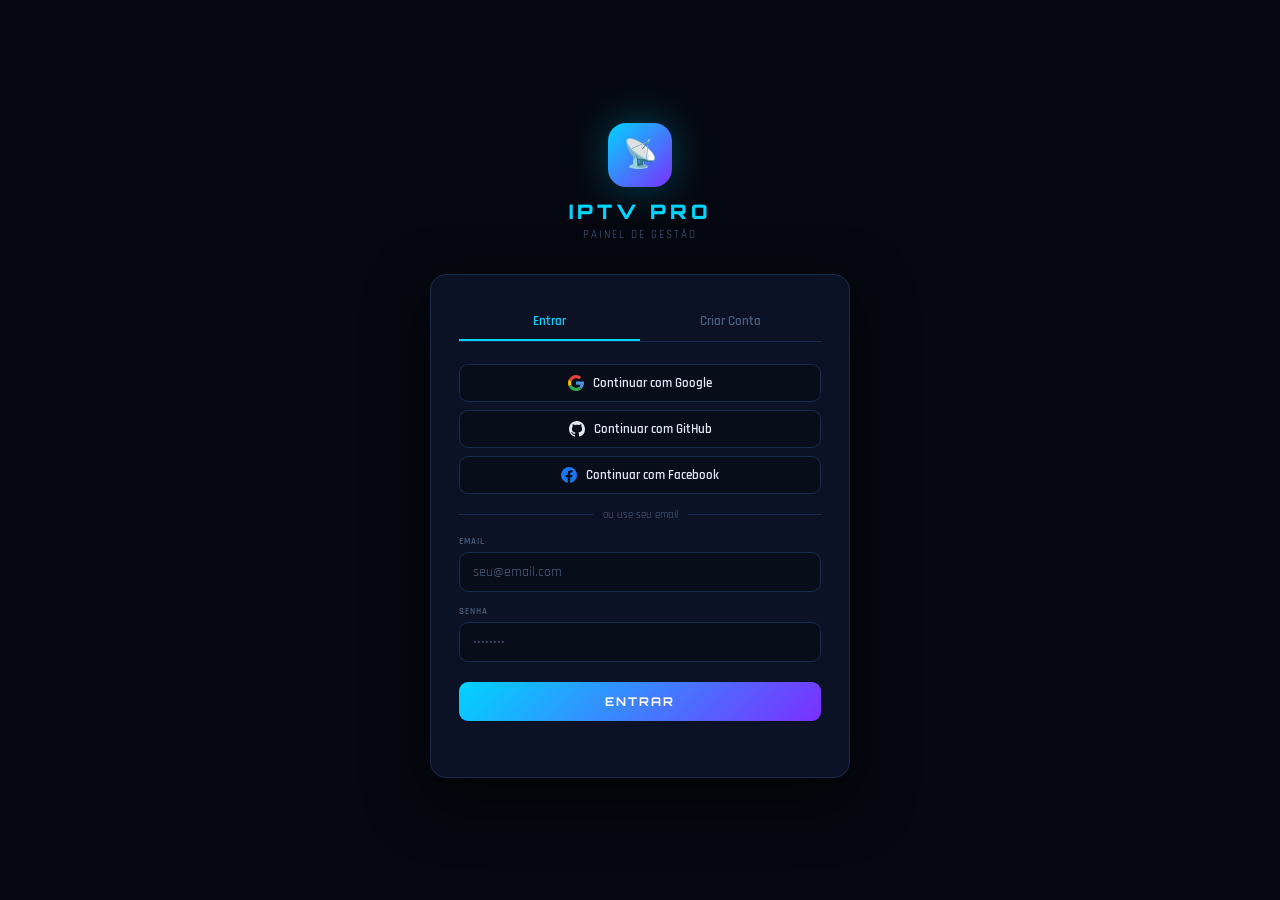
<file: iptv-pro-v4_4.html>
<!DOCTYPE html>
<html lang="pt-BR" data-theme="dark">
<head>
<meta charset="UTF-8">
<meta name="viewport" content="width=device-width, initial-scale=1.0">
<title>IPTV PRO — Painel</title>
<link rel="preconnect" href="https://fonts.googleapis.com">
<link rel="preconnect" href="https://fonts.gstatic.com" crossorigin>
<link href="https://fonts.googleapis.com/css2?family=Orbitron:wght@400;600;700;900&family=Rajdhani:wght@400;500;600;700&display=swap" rel="stylesheet">
<style>
/* ===== RESET & VARS ===== */
*{margin:0;padding:0;box-sizing:border-box;}
[data-theme="dark"]{
  --bg:#050810;--bg2:#080d1a;--card:#0c1225;--card2:#111930;
  --border:#1a2a4a;--text:#e0eaf8;--muted:#4a6080;
  --topbar:rgba(5,8,16,.95);--shadow:rgba(0,0,0,.6);
}
[data-theme="light"]{
  --bg:#f0f4ff;--bg2:#e4eaf8;--card:#fff;--card2:#f7f9ff;
  --border:#c8d4ee;--text:#1a2a4a;--muted:#7a8fbb;
  --topbar:rgba(240,244,255,.97);--shadow:rgba(0,0,0,.08);
}
:root{
  --accent:#00d4ff;--accent2:#7b2fff;--accent3:#ff2d78;
  --green:#00cc6a;--yellow:#f0b800;
}
body{font-family:'Rajdhani',system-ui,sans-serif;background:var(--bg);color:var(--text);min-height:100vh;transition:background .3s,color .3s;}
body::before{content:'';position:fixed;inset:0;background-image:linear-gradient(rgba(0,212,255,.018) 1px,transparent 1px),linear-gradient(90deg,rgba(0,212,255,.018) 1px,transparent 1px);background-size:44px 44px;pointer-events:none;z-index:0;}

/* ===== LOADING ===== */
#appLoading{position:fixed;inset:0;background:#050810;z-index:9999;display:flex;flex-direction:column;align-items:center;justify-content:center;gap:16px;transition:opacity .5s;}
#appLoading.gone{opacity:0;pointer-events:none;}
.l-logo{font-family:'Orbitron',monospace;font-size:24px;font-weight:900;color:var(--accent);letter-spacing:5px;text-shadow:0 0 30px rgba(0,212,255,.5);}
.l-bar{width:240px;height:3px;background:#1a2a4a;border-radius:2px;overflow:hidden;}
.l-fill{height:100%;background:linear-gradient(90deg,var(--accent),var(--accent2));animation:lfill 1.4s ease forwards;}
@keyframes lfill{from{width:0}to{width:100%}}
.l-msg{font-size:11px;color:var(--muted);letter-spacing:2px;}

/* ===== AUTH SCREEN ===== */
#authScreen{position:fixed;inset:0;background:var(--bg);z-index:500;display:flex;align-items:center;justify-content:center;padding:20px;}
#authScreen.hidden{display:none;}
.auth-wrap{width:100%;max-width:420px;}
.auth-logo{text-align:center;margin-bottom:32px;}
.auth-logo-icon{width:64px;height:64px;background:linear-gradient(135deg,var(--accent),var(--accent2));border-radius:18px;display:flex;align-items:center;justify-content:center;font-size:28px;margin:0 auto 12px;box-shadow:0 0 40px rgba(0,212,255,.3);}
.auth-logo-text{font-family:'Orbitron',monospace;font-size:20px;font-weight:900;color:var(--accent);letter-spacing:4px;}
.auth-logo-sub{font-size:11px;color:var(--muted);letter-spacing:2px;margin-top:4px;}
.auth-card{background:var(--card);border:1px solid var(--border);border-radius:16px;padding:28px;box-shadow:0 20px 60px var(--shadow);}
.auth-tabs{display:flex;border-bottom:1px solid var(--border);margin-bottom:22px;}
.auth-tab{flex:1;padding:10px;text-align:center;font-size:13px;font-weight:600;color:var(--muted);cursor:pointer;border-bottom:2px solid transparent;transition:all .2s;}
.auth-tab.active{color:var(--accent);border-bottom-color:var(--accent);}
.auth-form{display:none;}
.auth-form.active{display:block;}
.auth-group{margin-bottom:14px;}
.auth-group label{display:block;font-size:9px;font-weight:600;letter-spacing:1px;color:var(--muted);text-transform:uppercase;margin-bottom:5px;}
.auth-group input{width:100%;background:var(--bg2);border:1px solid var(--border);border-radius:9px;padding:10px 13px;color:var(--text);font-family:'Rajdhani',sans-serif;font-size:14px;outline:none;transition:border-color .2s;}
.auth-group input:focus{border-color:var(--accent);}
.auth-group input::placeholder{color:var(--muted);}
.auth-btn{width:100%;padding:12px;background:linear-gradient(135deg,var(--accent),var(--accent2));border:none;border-radius:9px;color:#fff;font-family:'Orbitron',monospace;font-size:12px;font-weight:700;letter-spacing:2px;cursor:pointer;transition:all .2s;margin-top:6px;}
.auth-btn:hover{box-shadow:0 0 24px rgba(0,212,255,.4);transform:translateY(-1px);}
.auth-btn:disabled{opacity:.6;cursor:not-allowed;transform:none;}
.auth-msg{text-align:center;font-size:12px;margin-top:10px;min-height:18px;}
.auth-msg.err{color:var(--accent3);}
.auth-msg.ok{color:var(--green);}
.auth-divider{text-align:center;font-size:11px;color:var(--muted);margin:12px 0;}
.trial-badge{background:rgba(0,212,255,.08);border:1px solid rgba(0,212,255,.2);border-radius:8px;padding:9px 12px;font-size:12px;color:var(--accent);text-align:center;margin-bottom:16px;}
.social-btns{display:flex;flex-direction:column;gap:8px;margin-bottom:14px;}
.social-btn{display:flex;align-items:center;justify-content:center;gap:9px;width:100%;padding:10px;background:var(--bg2);border:1px solid var(--border);border-radius:9px;color:var(--text);font-family:'Rajdhani',sans-serif;font-size:13px;font-weight:600;cursor:pointer;transition:all .2s;}
.social-btn:hover{border-color:var(--accent);background:rgba(0,212,255,.06);}
.auth-or{display:flex;align-items:center;gap:10px;margin:14px 0;color:var(--muted);font-size:11px;}
.auth-or::before,.auth-or::after{content:'';flex:1;height:1px;background:var(--border);}
.auth-or span{white-space:nowrap;}

/* ===== TRIAL BANNER ===== */
#trialBanner{background:linear-gradient(135deg,rgba(240,184,0,.12),rgba(255,45,120,.08));border-bottom:1px solid rgba(240,184,0,.25);padding:7px 22px;display:flex;align-items:center;gap:10px;font-size:12px;color:var(--yellow);display:none;}
#trialBanner.show{display:flex;}

/* ===== SIDEBAR ===== */
.sidebar{position:fixed;left:0;top:0;width:232px;height:100vh;background:var(--bg2);border-right:1px solid var(--border);display:flex;flex-direction:column;z-index:200;transition:transform .3s;opacity:0;}
.sidebar.ready{opacity:1;}
.logo{padding:18px;border-bottom:1px solid var(--border);display:flex;align-items:center;gap:11px;}
.logo-icon{width:36px;height:36px;background:linear-gradient(135deg,var(--accent),var(--accent2));border-radius:9px;display:flex;align-items:center;justify-content:center;font-size:17px;box-shadow:0 0 14px rgba(0,212,255,.3);}
.logo-text{font-family:'Orbitron',monospace;font-size:13px;font-weight:700;letter-spacing:2px;color:var(--accent);}
.logo-sub{font-size:9px;color:var(--muted);letter-spacing:1px;margin-top:1px;}
nav{flex:1;padding:10px 0;overflow-y:auto;}
.nav-sec{padding:7px 17px 3px;font-size:9px;letter-spacing:2px;color:var(--muted);font-weight:600;text-transform:uppercase;}
.nav-item{display:flex;align-items:center;gap:10px;padding:10px 17px;cursor:pointer;transition:all .2s;color:var(--muted);font-size:13px;font-weight:500;position:relative;}
.nav-item:hover{color:var(--text);background:rgba(0,212,255,.05);}
.nav-item.active{color:var(--accent);background:rgba(0,212,255,.08);}
.nav-item.active::before{content:'';position:absolute;left:0;top:0;bottom:0;width:3px;background:var(--accent);box-shadow:0 0 8px var(--accent);}
.nav-ico{font-size:14px;width:18px;text-align:center;}
.nav-badge{margin-left:auto;background:var(--accent3);color:#fff;font-size:9.5px;font-weight:700;padding:1px 6px;border-radius:10px;}
.sf{padding:12px 17px;border-top:1px solid var(--border);}
.sf-user{display:flex;align-items:center;gap:9px;margin-bottom:8px;}
.av{width:30px;height:30px;background:linear-gradient(135deg,var(--accent2),var(--accent3));border-radius:50%;display:flex;align-items:center;justify-content:center;font-weight:700;font-size:11px;color:#fff;flex-shrink:0;}
.db-status{display:flex;align-items:center;gap:5px;font-size:10px;color:var(--muted);}
.db-dot{width:6px;height:6px;border-radius:50%;background:var(--muted);}
.db-dot.ok{background:var(--green);box-shadow:0 0 5px var(--green);}
.db-dot.err{background:var(--accent3);}
.btn-logout{width:100%;padding:6px;background:rgba(255,45,120,.08);border:1px solid rgba(255,45,120,.2);border-radius:7px;color:var(--accent3);font-family:'Rajdhani',sans-serif;font-size:12px;font-weight:600;cursor:pointer;transition:all .2s;margin-top:6px;}
.btn-logout:hover{background:rgba(255,45,120,.18);}
.sb-overlay{display:none;position:fixed;inset:0;background:rgba(0,0,0,.6);z-index:190;}
.sb-overlay.active{display:block;}
/* ── WA DRAWER ── */
.wa-overlay{display:none;position:fixed;inset:0;background:rgba(0,0,0,.55);z-index:400;}
.wa-overlay.open{display:block;}
.wa-drawer{position:fixed;top:0;right:0;width:420px;max-width:100vw;height:100vh;background:var(--bg2);border-left:1px solid var(--border);z-index:401;display:flex;flex-direction:column;transform:translateX(110%);transition:transform .32s cubic-bezier(.4,0,.2,1);box-shadow:-8px 0 40px rgba(0,0,0,.5);}
.wa-drawer.open{transform:translateX(0);}
.wa-drawer-head{display:flex;align-items:center;gap:10px;padding:18px 20px;border-bottom:1px solid var(--border);flex-shrink:0;}
.wa-drawer-title{font-family:'Orbitron',sans-serif;font-size:13px;font-weight:700;color:var(--accent);letter-spacing:.06em;flex:1;}
.wa-drawer-close{width:30px;height:30px;border-radius:7px;background:rgba(255,255,255,.05);border:1px solid var(--border);color:var(--muted);font-size:16px;cursor:pointer;display:flex;align-items:center;justify-content:center;transition:all .2s;}
.wa-drawer-close:hover{border-color:var(--accent3);color:var(--accent3);}
.wa-drawer-body{flex:1;overflow-y:auto;padding:20px;}
.wa-tabs{display:flex;gap:3px;background:rgba(0,0,0,.2);border:1px solid var(--border);border-radius:8px;padding:3px;margin-bottom:18px;}
.wa-tab{flex:1;padding:7px 8px;border:none;border-radius:6px;background:transparent;color:var(--muted);font-family:'Rajdhani',sans-serif;font-size:12px;font-weight:600;cursor:pointer;letter-spacing:.04em;transition:all .2s;white-space:nowrap;}
.wa-tab.active{background:var(--card2);color:var(--accent);box-shadow:0 0 0 1px rgba(0,212,255,.2);}
.wa-tab:hover:not(.active){color:var(--text);}
.wa-panel{display:none;}.wa-panel.active{display:block;}
.wa-card{background:var(--card);border:1px solid var(--border);border-radius:10px;padding:16px;margin-bottom:12px;}
.wa-card-title{font-size:10px;font-weight:700;letter-spacing:.08em;color:var(--muted);text-transform:uppercase;margin-bottom:14px;display:flex;align-items:center;gap:6px;}
.wa-card-title span{color:var(--accent);}
.wa-prov-grid{display:grid;grid-template-columns:repeat(3,1fr);gap:8px;margin-bottom:14px;}
.wa-prov{border:1px solid var(--border);border-radius:8px;padding:12px 8px;cursor:pointer;text-align:center;transition:all .2s;background:rgba(0,0,0,.2);}
.wa-prov:hover{border-color:rgba(0,212,255,.3);}
.wa-prov.sel{border-color:var(--accent);background:rgba(0,212,255,.07);box-shadow:0 0 0 1px rgba(0,212,255,.15);}
.wa-prov-ico{font-size:20px;margin-bottom:4px;}
.wa-prov-name{font-size:12px;font-weight:700;color:var(--text);}
.wa-prov-sub{font-size:10px;color:var(--muted);margin-top:2px;}
.wa-prov-badge{display:inline-block;font-size:9px;padding:1px 6px;border-radius:20px;margin-top:4px;font-weight:700;}
.wb-free{background:rgba(0,204,106,.12);color:#00cc6a;}.wb-self{background:rgba(0,191,179,.12);color:#00bfb3;}.wb-paid{background:rgba(240,184,0,.1);color:#f0b800;}
.wa-tog-row{display:flex;align-items:center;justify-content:space-between;padding:10px 12px;border-radius:8px;background:rgba(0,0,0,.18);border:1px solid var(--border);margin-bottom:7px;}
.wa-tog-info .wt-title{font-size:13px;font-weight:600;color:var(--text);}
.wa-tog-info .wt-desc{font-size:11px;color:var(--muted);margin-top:1px;}
.wa-sw{position:relative;width:38px;height:22px;flex-shrink:0;margin-left:10px;}
.wa-sw input{opacity:0;width:0;height:0;}
.wa-sw-sl{position:absolute;inset:0;background:rgba(255,255,255,.06);border:1px solid var(--border);border-radius:11px;cursor:pointer;transition:all .25s;}
.wa-sw-sl::before{content:'';position:absolute;width:14px;height:14px;border-radius:50%;left:3px;top:3px;background:var(--muted);transition:all .25s;}
.wa-sw input:checked+.wa-sw-sl{background:rgba(0,204,106,.15);border-color:#00cc6a;}
.wa-sw input:checked+.wa-sw-sl::before{transform:translateX(16px);background:#00cc6a;}
.wa-tpl{background:rgba(0,0,0,.2);border:1px solid var(--border);border-radius:8px;padding:14px;margin-bottom:10px;}
.wa-tpl-hdr{display:flex;align-items:center;justify-content:space-between;margin-bottom:10px;}
.wa-tpl-type{display:flex;align-items:center;gap:7px;font-size:12px;font-weight:700;color:var(--text);}
.wa-dot{width:7px;height:7px;border-radius:50%;}
.wa-vars{display:flex;flex-wrap:wrap;gap:5px;margin-top:6px;}
.wa-var{background:rgba(123,47,255,.15);color:#a78bfa;border:1px solid rgba(123,47,255,.25);border-radius:4px;padding:1px 6px;font-size:10px;cursor:pointer;transition:background .15s;}
.wa-var:hover{background:rgba(123,47,255,.28);}
.wa-hist-table{width:100%;border-collapse:collapse;}
.wa-hist-table th{font-size:10px;font-weight:700;letter-spacing:.06em;color:var(--muted);text-transform:uppercase;padding:7px 10px;text-align:left;border-bottom:1px solid var(--border);}
.wa-hist-table td{padding:9px 10px;font-size:12px;border-bottom:1px solid rgba(255,255,255,.03);}
.wa-hist-table tr:last-child td{border-bottom:none;}
.wa-hist-table tr:hover td{background:rgba(255,255,255,.02);}
.ws-pill{display:inline-flex;gap:3px;padding:2px 8px;border-radius:20px;font-size:10px;font-weight:700;}
.ws-env{background:rgba(0,204,106,.12);color:#00cc6a;}.ws-pen{background:rgba(240,184,0,.1);color:#f0b800;}.ws-err{background:rgba(255,45,120,.1);color:#ff2d78;}
.wa-step{display:flex;gap:12px;margin-bottom:10px;background:rgba(0,0,0,.18);border:1px solid var(--border);border-radius:8px;padding:12px;}
.wa-step-n{width:24px;height:24px;border-radius:50%;background:rgba(0,212,255,.1);border:1px solid rgba(0,212,255,.25);color:var(--accent);font-family:'Orbitron',sans-serif;font-size:11px;font-weight:700;display:flex;align-items:center;justify-content:center;flex-shrink:0;}
.wa-step-txt{font-size:12px;line-height:1.6;color:var(--muted);}
.wa-step-txt strong{color:var(--text);}
.wa-step-txt code{background:rgba(0,0,0,.3);padding:2px 6px;border-radius:4px;font-size:11px;color:var(--accent);font-family:monospace;}
.wa-stats{display:grid;grid-template-columns:repeat(3,1fr);gap:8px;margin-bottom:16px;}
.wa-stat{background:rgba(0,0,0,.2);border:1px solid var(--border);border-radius:8px;padding:12px;text-align:center;}
.wa-stat-val{font-family:'Orbitron',sans-serif;font-size:20px;font-weight:700;line-height:1;}
.wa-stat-lbl{font-size:10px;color:var(--muted);margin-top:4px;letter-spacing:.04em;text-transform:uppercase;}
.wa-btn-row{display:flex;gap:8px;margin-top:14px;flex-wrap:wrap;}
.wa-icon-active{background:rgba(0,212,255,.12)!important;border-color:var(--accent)!important;color:var(--accent)!important;}
/* badge pulsante no ícone WA */
.wa-badge{position:absolute;top:-4px;right:-4px;min-width:16px;height:16px;background:var(--accent3);color:#fff;font-size:9px;font-weight:700;border-radius:8px;display:none;align-items:center;justify-content:center;padding:0 3px;border:1.5px solid var(--bg);animation:waPulse 2s ease-in-out infinite;}
.wa-badge.show{display:flex;}
@keyframes waPulse{0%,100%{box-shadow:0 0 0 0 rgba(255,45,120,.5)}50%{box-shadow:0 0 0 5px rgba(255,45,120,0)}}
/* accordion templates */
.wa-acc-item{border:1px solid var(--border);border-radius:8px;margin-bottom:8px;overflow:hidden;}
.wa-acc-hdr{display:flex;align-items:center;justify-content:space-between;padding:11px 14px;cursor:pointer;transition:background .15s;user-select:none;}
.wa-acc-hdr:hover{background:rgba(255,255,255,.03);}
.wa-acc-hdr.open{background:rgba(0,212,255,.04);border-bottom:1px solid var(--border);}
.wa-acc-left{display:flex;align-items:center;gap:8px;font-size:13px;font-weight:600;color:var(--text);}
.wa-acc-right{display:flex;align-items:center;gap:8px;}
.wa-acc-arrow{color:var(--muted);font-size:11px;transition:transform .2s;}
.wa-acc-hdr.open .wa-acc-arrow{transform:rotate(180deg);}
.wa-acc-body{display:none;padding:12px 14px 14px;}
.wa-acc-hdr.open + .wa-acc-body{display:block;}

/* ===== MAIN ===== */
.main{margin-left:232px;min-height:100vh;position:relative;z-index:1;}
.topbar{position:sticky;top:0;z-index:100;background:var(--topbar);backdrop-filter:blur(14px);border-bottom:1px solid var(--border);padding:0 22px;height:58px;display:flex;align-items:center;gap:11px;}
.page-ttl{font-family:'Orbitron',monospace;font-size:13px;font-weight:700;letter-spacing:2px;color:var(--accent);white-space:nowrap;}
.search-wrap{flex:1;max-width:300px;margin-left:auto;position:relative;}
.search-wrap input{width:100%;background:var(--card);border:1px solid var(--border);border-radius:8px;padding:7px 13px 7px 30px;color:var(--text);font-family:'Rajdhani',sans-serif;font-size:13px;outline:none;transition:border-color .2s;}
.search-wrap input:focus{border-color:var(--accent);}
.search-wrap input::placeholder{color:var(--muted);}
.search-ico{position:absolute;left:9px;top:50%;transform:translateY(-50%);font-size:12px;opacity:.45;pointer-events:none;}
.topbar-actions{display:flex;align-items:center;gap:7px;margin-left:8px;}
.menu-btn{display:none;background:var(--card);border:1px solid var(--border);width:33px;height:33px;border-radius:8px;cursor:pointer;align-items:center;justify-content:center;font-size:16px;color:var(--text);}
.content{padding:20px 22px;}
.page{display:none;}
.page.active{display:block;}

/* ===== BUTTONS ===== */
.btn{display:inline-flex;align-items:center;gap:5px;padding:6px 13px;border-radius:8px;font-family:'Rajdhani',sans-serif;font-size:12.5px;font-weight:600;letter-spacing:.5px;cursor:pointer;border:none;transition:all .2s;white-space:nowrap;}
.btn-primary{background:linear-gradient(135deg,var(--accent),var(--accent2));color:#fff;box-shadow:0 0 12px rgba(0,212,255,.2);}
.btn-primary:hover{box-shadow:0 0 22px rgba(0,212,255,.4);transform:translateY(-1px);}
.btn-ghost{background:var(--card);color:var(--text);border:1px solid var(--border);}
.btn-ghost:hover{border-color:var(--accent);color:var(--accent);}
.btn-danger{background:rgba(255,45,120,.12);color:var(--accent3);border:1px solid rgba(255,45,120,.3);}
.btn-danger:hover{background:rgba(255,45,120,.25);}
.btn-success{background:rgba(0,204,106,.12);color:var(--green);border:1px solid rgba(0,204,106,.3);}
.btn-success:hover{background:rgba(0,204,106,.25);}
.btn-yellow{background:rgba(240,184,0,.1);color:var(--yellow);border:1px solid rgba(240,184,0,.3);}
.btn-info{background:rgba(0,136,204,.12);color:#29b6f6;border:1px solid rgba(0,136,204,.3);}
.btn-sm{padding:4px 10px;font-size:11px;}
.btn-ico{padding:5px 7px;font-size:13px;line-height:1;}
.icon-btn{background:var(--card);border:1px solid var(--border);width:33px;height:33px;border-radius:8px;display:flex;align-items:center;justify-content:center;cursor:pointer;font-size:14px;transition:all .2s;color:var(--text);position:relative;}
.icon-btn:hover{border-color:var(--accent);}
.notif-dot{position:absolute;top:5px;right:5px;width:6px;height:6px;background:var(--accent3);border-radius:50%;border:2px solid var(--bg);display:none;}

/* ===== CARDS ===== */
.stats-grid{display:grid;grid-template-columns:repeat(5,1fr);gap:10px;margin-bottom:18px;}
.stat-card{background:var(--card);border:1px solid var(--border);border-radius:12px;padding:14px;transition:all .3s;animation:fadeUp .4s ease both;position:relative;overflow:hidden;}
.stat-card::after{content:'';position:absolute;bottom:0;left:0;right:0;height:3px;}
.stat-card:hover{transform:translateY(-2px);}
.stat-card.blue{border-color:rgba(0,212,255,.22);}  .stat-card.blue::after{background:#00d4ff;}
.stat-card.blue:hover{box-shadow:0 0 16px rgba(0,212,255,.1);}
.stat-card.purple{border-color:rgba(123,47,255,.22);} .stat-card.purple::after{background:#7b2fff;}
.stat-card.purple:hover{box-shadow:0 0 16px rgba(123,47,255,.1);}
.stat-card.green{border-color:rgba(0,204,106,.22);}  .stat-card.green::after{background:#00cc6a;}
.stat-card.green:hover{box-shadow:0 0 16px rgba(0,204,106,.1);}
.stat-card.teal{border-color:rgba(0,191,179,.22);}   .stat-card.teal::after{background:#00bfb3;}
.stat-card.teal:hover{box-shadow:0 0 16px rgba(0,191,179,.1);}
.stat-card.yellow{border-color:rgba(240,184,0,.22);} .stat-card.yellow::after{background:#f0b800;}
.stat-card.yellow:hover{box-shadow:0 0 16px rgba(240,184,0,.1);}
.stat-card:nth-child(1){animation-delay:.05s;}.stat-card:nth-child(2){animation-delay:.1s;}
.stat-card:nth-child(3){animation-delay:.15s;}.stat-card:nth-child(4){animation-delay:.2s;}.stat-card:nth-child(5){animation-delay:.25s;}
.stat-icon-wrap{width:38px;height:38px;border-radius:9px;display:flex;align-items:center;justify-content:center;font-size:18px;margin-bottom:12px;line-height:1;}
.stat-card.blue   .stat-icon-wrap{background:rgba(0,212,255,.1);}
.stat-card.purple .stat-icon-wrap{background:rgba(123,47,255,.1);}
.stat-card.green  .stat-icon-wrap{background:rgba(0,204,106,.1);}
.stat-card.teal   .stat-icon-wrap{background:rgba(0,191,179,.1);}
.stat-card.yellow .stat-icon-wrap{background:rgba(240,184,0,.1);}
.stat-value{font-family:'Orbitron',monospace;font-size:22px;font-weight:700;line-height:1;margin-bottom:4px;}
.stat-card.blue   .stat-value{color:#00d4ff;}
.stat-card.purple .stat-value{color:#7b2fff;}
.stat-card.green  .stat-value{color:#00cc6a;}
.stat-card.teal   .stat-value{color:#00bfb3;}
.stat-card.yellow .stat-value{color:#f0b800;}
.stat-label{font-size:10px;color:var(--muted);font-weight:600;letter-spacing:.5px;text-transform:uppercase;margin-bottom:4px;}
.stat-change{font-size:10.5px;margin-top:5px;}
.stat-change.up{color:var(--green);}
.stat-change.down{color:var(--accent3);}
.stat-pill{display:inline-block;font-size:9px;font-weight:700;padding:2px 7px;border-radius:10px;margin-top:5px;}
.stat-pill.ok{background:rgba(0,204,106,.12);color:#00cc6a;}
.stat-pill.warn{background:rgba(240,184,0,.12);color:#f0b800;}
.stat-pill.info{background:rgba(0,212,255,.12);color:#00d4ff;}
.stat-pill.bad{background:rgba(255,45,120,.12);color:#ff2d78;}

/* ===== PANEL ===== */
.panel{background:var(--card);border:1px solid var(--border);border-radius:12px;overflow:hidden;}
.panel-header{padding:14px 18px;border-bottom:1px solid var(--border);display:flex;align-items:center;justify-content:space-between;gap:9px;flex-wrap:wrap;}
.panel-title{font-family:'Orbitron',monospace;font-size:10px;font-weight:700;letter-spacing:2px;color:var(--text);display:flex;align-items:center;gap:7px;}
.panel-title::before{content:'';width:6px;height:6px;background:var(--accent);border-radius:50%;box-shadow:0 0 6px var(--accent);animation:pulse 2s infinite;flex-shrink:0;}
.panel-body{padding:16px 18px;}
.grid-2{display:grid;grid-template-columns:2fr 1fr;gap:14px;margin-bottom:16px;}
.side-col{display:flex;flex-direction:column;gap:14px;}

/* ===== TABLE ===== */
.table-wrap{overflow-x:auto;}
table{width:100%;border-collapse:collapse;font-size:12px;}
thead th{padding:9px 11px;text-align:left;font-size:9px;font-weight:600;letter-spacing:1.5px;color:var(--muted);text-transform:uppercase;border-bottom:1px solid var(--border);background:var(--bg2);white-space:nowrap;}
tbody tr{border-bottom:1px solid rgba(26,42,74,.4);transition:background .15s;cursor:pointer;}
tbody tr:hover{background:rgba(0,212,255,.04);}
tbody tr:last-child{border-bottom:none;}
td{padding:9px 11px;vertical-align:middle;}
.client-info{display:flex;align-items:center;gap:8px;}
.avatar{width:28px;height:28px;border-radius:50%;display:flex;align-items:center;justify-content:center;font-size:10px;font-weight:700;flex-shrink:0;color:#fff;}
.client-name{font-weight:600;font-size:12.5px;}
.client-sub{font-size:10px;color:var(--muted);margin-top:1px;}
.badge{display:inline-flex;align-items:center;gap:4px;padding:2px 8px;border-radius:20px;font-size:10px;font-weight:600;}
.badge-active{background:rgba(0,204,106,.12);color:var(--green);border:1px solid rgba(0,204,106,.25);}
.badge-inactive{background:rgba(255,45,120,.1);color:var(--accent3);border:1px solid rgba(255,45,120,.25);}
.badge-pending{background:rgba(240,184,0,.1);color:var(--yellow);border:1px solid rgba(240,184,0,.25);}
.badge-trial{background:rgba(0,212,255,.1);color:var(--accent);border:1px solid rgba(0,212,255,.25);}
.badge-blocked{background:rgba(123,47,255,.1);color:var(--accent2);border:1px solid rgba(123,47,255,.25);}
.badge-dot{width:5px;height:5px;border-radius:50%;animation:pulse 2s infinite;}
.plan-tag{background:rgba(123,47,255,.12);color:var(--accent2);border:1px solid rgba(123,47,255,.25);padding:2px 8px;border-radius:6px;font-size:10px;font-weight:600;}
.expiry-ok{color:var(--text);}
.expiry-warn{color:var(--yellow);}
.expiry-over{color:var(--accent3);}
.exp-bar{height:3px;background:var(--border);border-radius:2px;overflow:hidden;margin-top:3px;width:60px;}
.exp-fill{height:100%;border-radius:2px;}
.actions{display:flex;gap:3px;}

/* ===== PAGINATION ===== */
.pagination{display:flex;align-items:center;justify-content:space-between;padding:10px 18px;border-top:1px solid var(--border);flex-wrap:wrap;gap:8px;}
.pag-info{font-size:11px;color:var(--muted);}
.pag-btns{display:flex;gap:4px;}
.pag-btn{padding:4px 10px;background:var(--card);border:1px solid var(--border);border-radius:6px;font-family:'Rajdhani',sans-serif;font-size:11px;font-weight:600;color:var(--muted);cursor:pointer;transition:all .2s;}
.pag-btn:hover{border-color:var(--accent);color:var(--accent);}
.pag-btn.active{background:rgba(0,212,255,.1);border-color:var(--accent);color:var(--accent);}
.pag-btn:disabled{opacity:.4;cursor:not-allowed;}

/* ===== FILTERS ===== */
.filter-row{display:flex;gap:6px;padding:10px 18px;flex-wrap:wrap;align-items:center;}
.chip{padding:4px 12px;background:var(--card);border:1px solid var(--border);border-radius:20px;font-size:11px;font-weight:600;color:var(--muted);cursor:pointer;transition:all .2s;}
.chip:hover{border-color:var(--accent);color:var(--accent);}
.chip.active{background:rgba(0,212,255,.1);border-color:var(--accent);color:var(--accent);}
.filter-search{flex:1;max-width:220px;}
.filter-search input{width:100%;background:var(--card);border:1px solid var(--border);border-radius:8px;padding:5px 10px;color:var(--text);font-family:'Rajdhani',sans-serif;font-size:12px;outline:none;}
.filter-search input:focus{border-color:var(--accent);}

/* ===== ALERTS ===== */
.alert-list{display:flex;flex-direction:column;gap:7px;margin-bottom:16px;}
.alert-item{display:flex;align-items:center;gap:10px;padding:9px 12px;border-radius:9px;font-size:12px;}
.alert-warn{background:rgba(240,184,0,.07);border:1px solid rgba(240,184,0,.2);}
.alert-error{background:rgba(255,45,120,.07);border:1px solid rgba(255,45,120,.2);}

/* ===== MODAL ===== */
.modal-overlay{position:fixed;inset:0;background:rgba(0,0,0,.72);z-index:1000;display:none;align-items:center;justify-content:center;backdrop-filter:blur(5px);}
.modal-overlay.open{display:flex;}
.modal{background:var(--card2);border:1px solid var(--border);border-radius:14px;width:500px;max-width:96vw;max-height:92vh;overflow-y:auto;padding:22px;position:relative;animation:mIn .22s ease;}
.modal.wide{width:620px;}
.modal.sm{width:360px;}
@keyframes mIn{from{opacity:0;transform:scale(.96) translateY(8px);}to{opacity:1;transform:scale(1) translateY(0);}}
.modal-title{font-family:'Orbitron',monospace;font-size:12px;font-weight:700;letter-spacing:2px;color:var(--accent);margin-bottom:18px;}
.modal-close{position:absolute;top:14px;right:14px;background:none;border:none;color:var(--muted);font-size:18px;cursor:pointer;padding:4px;transition:color .2s;line-height:1;}
.modal-close:hover{color:var(--text);}
.modal-footer{display:flex;gap:9px;justify-content:flex-end;margin-top:18px;padding-top:14px;border-top:1px solid var(--border);}
.form-grid{display:grid;grid-template-columns:1fr 1fr;gap:10px;}
.form-group{display:flex;flex-direction:column;gap:4px;}
.form-group.span2{grid-column:span 2;}
label{font-size:9px;font-weight:600;letter-spacing:1px;color:var(--muted);text-transform:uppercase;}
input,select,textarea{background:var(--card);border:1px solid var(--border);border-radius:8px;padding:8px 10px;color:var(--text);font-family:'Rajdhani',sans-serif;font-size:13px;outline:none;transition:border-color .2s;width:100%;}
input:focus,select:focus,textarea:focus{border-color:var(--accent);}
input::placeholder,textarea::placeholder{color:var(--muted);}
select option{background:var(--card2);}
textarea{resize:vertical;min-height:58px;}
input[type="date"]{cursor:pointer;color-scheme:dark;}
[data-theme="light"] input[type="date"]{color-scheme:light;}
input[type="date"]::-webkit-calendar-picker-indicator{cursor:pointer;opacity:.7;filter:invert(0.7) sepia(1) saturate(3) hue-rotate(170deg);}

/* ===== TABS ===== */
.tabs{display:flex;border-bottom:1px solid var(--border);margin-bottom:14px;overflow-x:auto;}
.tab{padding:8px 14px;font-size:12.5px;font-weight:600;color:var(--muted);cursor:pointer;border-bottom:2px solid transparent;transition:all .2s;white-space:nowrap;}
.tab:hover{color:var(--text);}
.tab.active{color:var(--accent);border-bottom-color:var(--accent);}
.tab-content{display:none;}
.tab-content.active{display:block;}

/* ===== FINANCEIRO ===== */
.fin-row{display:grid;grid-template-columns:repeat(4,1fr);gap:11px;margin-bottom:16px;}
.fin-card{background:var(--card);border:1px solid var(--border);border-radius:11px;padding:13px;text-align:center;transition:transform .2s;}
.fin-card:hover{transform:translateY(-1px);}
.fin-val{font-family:'Orbitron',monospace;font-size:16px;font-weight:700;margin-bottom:3px;}
.fin-label{font-size:10.5px;color:var(--muted);}
.pay-item{display:flex;align-items:center;gap:9px;padding:8px 0;border-bottom:1px solid rgba(26,42,74,.4);font-size:12px;}
.pay-item:last-child{border-bottom:none;}

/* ===== PLANOS ===== */
.plan-grid{display:grid;grid-template-columns:repeat(auto-fill,minmax(220px,1fr));gap:12px;}
.plan-card{background:var(--card);border:1px solid var(--border);border-radius:12px;padding:16px;transition:all .2s;}
.plan-card:hover{transform:translateY(-2px);box-shadow:0 8px 22px var(--shadow);}
.prog-bar{height:4px;background:var(--border);border-radius:3px;overflow:hidden;}
.prog-fill{height:100%;border-radius:3px;transition:width .6s;}

/* ===== TOAST ===== */
.toast-stack{position:fixed;bottom:16px;right:16px;display:flex;flex-direction:column;gap:6px;z-index:9999;}
.toast{padding:10px 16px;border-radius:9px;font-family:'Rajdhani',sans-serif;font-size:13px;font-weight:600;display:flex;align-items:center;gap:7px;animation:slideIn .3s ease;box-shadow:0 4px 16px var(--shadow);}
@keyframes slideIn{from{opacity:0;transform:translateX(40px);}to{opacity:1;transform:translateX(0);}}
.toast-out{animation:slideOut .3s ease forwards;}
@keyframes slideOut{to{opacity:0;transform:translateX(40px);}}
.toast-success{background:rgba(0,204,106,.15);border:1px solid rgba(0,204,106,.4);color:var(--green);}
.toast-error{background:rgba(255,45,120,.15);border:1px solid rgba(255,45,120,.4);color:var(--accent3);}
.toast-info{background:rgba(0,212,255,.15);border:1px solid rgba(0,212,255,.4);color:var(--accent);}
.toast-warn{background:rgba(240,184,0,.15);border:1px solid rgba(240,184,0,.4);color:var(--yellow);}

/* ===== MISC ===== */
.spinner{width:14px;height:14px;border:2px solid var(--border);border-top-color:var(--accent);border-radius:50%;animation:spin .7s linear infinite;display:inline-block;}
@keyframes spin{to{transform:rotate(360deg)}}
.empty-state{text-align:center;padding:28px;color:var(--muted);}
.empty-state .e-ico{font-size:30px;margin-bottom:8px;}
.copy-box{background:var(--bg);border:1px solid var(--border);border-radius:8px;padding:8px 10px;font-family:monospace;font-size:10.5px;color:var(--accent);word-break:break-all;cursor:pointer;transition:border-color .2s;}
.copy-box:hover{border-color:var(--accent);}
.copy-hint{font-size:9px;color:var(--muted);margin-top:3px;}
.section-title{font-size:9px;letter-spacing:1.5px;color:var(--muted);font-weight:600;text-transform:uppercase;margin-bottom:8px;padding-bottom:6px;border-bottom:1px solid var(--border);}
.detail-grid{display:grid;grid-template-columns:1fr 1fr;gap:9px;margin-bottom:14px;}
.detail-item{display:flex;flex-direction:column;gap:2px;}
.detail-label{font-size:9px;color:var(--muted);text-transform:uppercase;letter-spacing:.5px;}
.detail-value{font-size:13px;font-weight:600;}
.chart-wrap{position:relative;}
.chart-tip{position:absolute;background:var(--card2);border:1px solid var(--border);border-radius:8px;padding:6px 10px;font-size:11.5px;font-weight:600;pointer-events:none;display:none;z-index:50;white-space:nowrap;}
.notif-panel{position:absolute;top:calc(100% + 6px);right:0;width:290px;background:var(--card2);border:1px solid var(--border);border-radius:11px;box-shadow:0 8px 24px var(--shadow);z-index:300;display:none;}
.notif-panel.open{display:block;animation:fadeUp .2s ease;}
.notif-hdr{padding:10px 14px;border-bottom:1px solid var(--border);display:flex;align-items:center;justify-content:space-between;}
.notif-hdr-title{font-family:'Orbitron',monospace;font-size:9.5px;font-weight:700;letter-spacing:1.5px;color:var(--accent);}
.notif-body{max-height:260px;overflow-y:auto;}
.notif-item{display:flex;gap:8px;padding:10px 14px;border-bottom:1px solid rgba(26,42,74,.3);cursor:pointer;transition:background .15s;}
.notif-item:hover{background:rgba(0,212,255,.04);}
.notif-item.unread{border-left:3px solid var(--accent);}
.notif-item:last-child{border-bottom:none;}
.notif-text{font-size:12px;line-height:1.4;}
.notif-time{font-size:10px;color:var(--muted);margin-top:1px;}

/* ===== FORECAST ===== */
.fc-kpi-grid{display:grid;grid-template-columns:repeat(5,1fr);gap:12px;margin-bottom:20px;}
.fc-kpi{background:var(--card);border:1px solid var(--border);border-radius:12px;padding:15px;animation:fadeUp .4s ease both;position:relative;overflow:hidden;}
.fc-kpi:hover{transform:translateY(-2px);}
.fc-kpi::after{content:'';position:absolute;bottom:0;left:0;right:0;height:3px;}
.fc-kpi.k-ok::after{background:var(--green);}
.fc-kpi.k-warn::after{background:var(--yellow);}
.fc-kpi.k-lost::after{background:var(--accent3);}
.fc-kpi.k-blue::after{background:var(--accent);}
.fc-kpi.k-purple::after{background:var(--accent2);}
.fc-kpi-icon{font-size:18px;margin-bottom:10px;}
.fc-kpi-val{font-family:'Orbitron',monospace;font-size:20px;font-weight:700;line-height:1;margin-bottom:4px;}
.fc-kpi.k-ok .fc-kpi-val{color:var(--green);}
.fc-kpi.k-warn .fc-kpi-val{color:var(--yellow);}
.fc-kpi.k-lost .fc-kpi-val{color:var(--accent3);}
.fc-kpi.k-blue .fc-kpi-val{color:var(--accent);}
.fc-kpi.k-purple .fc-kpi-val{color:var(--accent2);}
.fc-kpi-label{font-size:11px;color:var(--muted);font-weight:500;}
.fc-kpi-sub{font-size:10px;margin-top:4px;color:var(--muted);}
.fc-two-col{display:grid;grid-template-columns:3fr 2fr;gap:14px;margin-bottom:16px;}
.fc-side{display:flex;flex-direction:column;gap:14px;}
.fc-chart-legend{display:flex;gap:14px;flex-wrap:wrap;margin-bottom:10px;}
.fc-legend-item{display:flex;align-items:center;gap:6px;font-size:11.5px;color:var(--muted);}
.fc-legend-dot{width:10px;height:10px;border-radius:3px;flex-shrink:0;}
.fc-horizon-sel{display:flex;gap:6px;}
.fc-h-chip{padding:4px 12px;border:1px solid var(--border);border-radius:20px;font-size:11px;font-weight:600;color:var(--muted);cursor:pointer;transition:all .2s;background:var(--card);}
.fc-h-chip:hover{border-color:var(--accent);color:var(--accent);}
.fc-h-chip.active{background:rgba(0,212,255,.1);border-color:var(--accent);color:var(--accent);}
.fc-chart-tip{position:absolute;background:var(--card2);border:1px solid var(--border);border-radius:10px;padding:10px 14px;font-size:12px;pointer-events:none;display:none;z-index:50;min-width:160px;box-shadow:0 4px 20px var(--shadow);}
.fc-tip-title{font-weight:700;font-size:13px;margin-bottom:6px;}
.fc-tip-row{display:flex;justify-content:space-between;gap:14px;margin-bottom:3px;}
.fc-tip-lbl{color:var(--muted);}
.risk-badge{display:inline-flex;align-items:center;gap:4px;padding:2px 9px;border-radius:20px;font-size:10.5px;font-weight:600;}
.risk-high{background:rgba(255,45,120,.12);color:var(--accent3);border:1px solid rgba(255,45,120,.25);}
.risk-med{background:rgba(240,184,0,.1);color:var(--yellow);border:1px solid rgba(240,184,0,.25);}
.risk-low{background:rgba(0,204,106,.12);color:var(--green);border:1px solid rgba(0,204,106,.25);}
.risk-ok{background:rgba(0,212,255,.1);color:var(--accent);border:1px solid rgba(0,212,255,.25);}
.score-wrap{display:flex;align-items:center;gap:7px;margin-bottom:4px;}
.score-bar{flex:1;height:5px;background:var(--border);border-radius:3px;overflow:hidden;}
.score-fill{height:100%;border-radius:3px;}
.score-num{font-size:11px;font-weight:700;min-width:24px;text-align:right;}
.fc-sim-result{display:flex;justify-content:space-between;padding:8px 11px;border-radius:8px;margin-bottom:6px;font-size:12.5px;}
.fc-arow{display:flex;align-items:flex-start;gap:10px;padding:9px 12px;border-radius:9px;font-size:12.5px;margin-bottom:6px;}
.fc-arow-err{background:rgba(255,45,120,.07);border:1px solid rgba(255,45,120,.2);}
.fc-arow-warn{background:rgba(240,184,0,.07);border:1px solid rgba(240,184,0,.2);}
.fc-arow-ok{background:rgba(0,204,106,.07);border:1px solid rgba(0,204,106,.2);}

/* ===== ANIMATIONS ===== */
@keyframes fadeUp{from{opacity:0;transform:translateY(8px);}to{opacity:1;transform:translateY(0);}}
@keyframes pulse{0%,100%{opacity:1;}50%{opacity:.3;}}

/* ===== SCROLLBAR ===== */
::-webkit-scrollbar{width:4px;height:4px;}
::-webkit-scrollbar-track{background:transparent;}
::-webkit-scrollbar-thumb{background:var(--border);border-radius:3px;}

/* ===== RESPONSIVE ===== */
@media(max-width:900px){
  .sidebar{transform:translateX(-100%);}
  .sidebar.open{transform:translateX(0);}
  .sb-overlay.active{display:block;}
  .main{margin-left:0;}
  .menu-btn{display:flex;}
  .stats-grid{grid-template-columns:1fr 1fr 1fr;}
  .grid-2{grid-template-columns:1fr;}
  .fin-row{grid-template-columns:1fr 1fr;}
  .search-wrap{max-width:160px;}
  .content{padding:13px;}
  .fc-kpi-grid{grid-template-columns:1fr 1fr!important;}
  .fc-two-col{grid-template-columns:1fr!important;}
}
@media(max-width:560px){
  .stat-value{font-size:20px;}
  .form-grid{grid-template-columns:1fr;}
  .form-group.span2{grid-column:span 1;}
  .fc-kpi-grid{grid-template-columns:1fr!important;}
}

/* ===== IMPORTAÇÃO CSV ===== */
.csv-drop{border:2px dashed var(--border);border-radius:12px;padding:28px;text-align:center;cursor:pointer;transition:all .2s;}
.csv-drop:hover,.csv-drop.over{border-color:var(--accent);background:rgba(0,212,255,.04);}
.csv-drop .e-ico{font-size:28px;margin-bottom:8px;}
.csv-preview{margin-top:14px;max-height:200px;overflow-y:auto;}

/* ===== LOTE ===== */
.lote-item{display:flex;align-items:center;gap:10px;padding:8px 12px;border-radius:8px;background:var(--bg2);margin-bottom:6px;font-size:12.5px;}
.lote-check{accent-color:var(--accent);width:15px;height:15px;cursor:pointer;}

/* ===== PERFIL DROPDOWN ===== */
.profile-btn{display:flex;align-items:center;gap:8px;background:var(--card);border:1px solid var(--border);border-radius:8px;padding:5px 10px 5px 6px;cursor:pointer;transition:all .2s;}
.profile-btn:hover{border-color:var(--accent);}
.profile-av{width:26px;height:26px;border-radius:50%;background:linear-gradient(135deg,var(--accent),var(--purple));display:flex;align-items:center;justify-content:center;font-size:10px;font-weight:700;font-family:'Orbitron',sans-serif;color:#fff;flex-shrink:0;}
.profile-name{font-size:12px;font-weight:600;color:var(--text);max-width:100px;overflow:hidden;text-overflow:ellipsis;white-space:nowrap;}
.profile-arrow{font-size:9px;color:var(--muted);}
.profile-dropdown{position:absolute;top:calc(100% + 8px);right:0;width:300px;background:var(--card);border:1px solid var(--border);border-radius:12px;box-shadow:0 8px 32px rgba(0,0,0,.5);z-index:9999;overflow:hidden;display:none;}
.profile-dropdown.open{display:block;}
.profile-header{background:linear-gradient(135deg,rgba(0,212,255,.08),rgba(123,47,255,.08));padding:16px;border-bottom:1px solid var(--border);position:relative;}
.profile-header::before{content:'';position:absolute;top:0;left:0;right:0;height:2px;background:linear-gradient(90deg,var(--accent),var(--purple));}
.profile-av-lg{width:48px;height:48px;border-radius:50%;background:linear-gradient(135deg,var(--accent),var(--purple));display:flex;align-items:center;justify-content:center;font-size:18px;font-weight:700;font-family:'Orbitron',sans-serif;color:#fff;margin-bottom:10px;box-shadow:0 0 16px rgba(0,212,255,.3);}
.profile-full-name{font-size:15px;font-weight:700;color:var(--text);margin-bottom:2px;}
.profile-email-txt{font-size:11px;color:var(--muted);}
.profile-verified{display:inline-flex;align-items:center;gap:4px;background:rgba(0,204,106,.1);border:1px solid rgba(0,204,106,.25);border-radius:10px;padding:2px 8px;font-size:9px;color:var(--green);font-weight:600;margin-top:6px;letter-spacing:.5px;}
.profile-body{padding:12px;}
.profile-info-row{display:flex;align-items:center;justify-content:space-between;padding:7px 10px;border-radius:7px;font-size:12px;}
.profile-info-row:hover{background:rgba(255,255,255,.03);}
.profile-info-lbl{color:var(--muted);font-size:11px;}
.profile-info-val{color:var(--text);font-weight:600;text-align:right;}
.profile-plan-badge{display:inline-flex;align-items:center;gap:5px;background:linear-gradient(135deg,rgba(0,212,255,.15),rgba(123,47,255,.15));border:1px solid rgba(0,212,255,.3);border-radius:8px;padding:3px 10px;font-size:11px;color:var(--accent);font-weight:700;font-family:'Orbitron',sans-serif;letter-spacing:.5px;}
.profile-divider{height:1px;background:var(--border);margin:8px 0;}
.profile-footer{padding:10px 12px;display:flex;gap:7px;}
.profile-wrap{position:relative;}

/* ===== BOAS-VINDAS ===== */
.welcome-bar{background:linear-gradient(135deg,rgba(0,212,255,.05),rgba(123,47,255,.05));border:1px solid rgba(0,212,255,.15);border-radius:10px;padding:12px 18px;margin-bottom:16px;display:flex;align-items:center;justify-content:space-between;position:relative;overflow:hidden;}
.welcome-bar::before{content:'';position:absolute;top:0;left:0;right:0;height:1px;background:linear-gradient(90deg,transparent,var(--accent),transparent);}
.welcome-left{display:flex;flex-direction:column;gap:2px;}
.welcome-greeting{font-family:'Orbitron',sans-serif;font-size:13px;font-weight:700;color:var(--text);}
.welcome-greeting .hi{color:var(--accent);}
.welcome-date{font-size:11px;color:var(--muted);}
.welcome-right{display:flex;align-items:center;gap:10px;}
.welcome-plan-chip{display:flex;align-items:center;gap:6px;background:rgba(0,204,106,.1);border:1px solid rgba(0,204,106,.25);border-radius:20px;padding:5px 12px;font-size:11px;color:var(--green);font-weight:600;}
.welcome-plan-chip .dot-pulse{width:6px;height:6px;border-radius:50%;background:var(--green);box-shadow:0 0 6px var(--green);animation:pulse 2s infinite;}
.welcome-expiry-warn{background:rgba(240,184,0,.1);border:1px solid rgba(240,184,0,.3);border-radius:20px;padding:5px 12px;font-size:11px;color:var(--yellow);font-weight:600;cursor:pointer;}
.welcome-expiry-warn:hover{background:rgba(240,184,0,.18);}

/* ===== MINHA ASSINATURA ===== */
.assinatura-card{background:linear-gradient(135deg,rgba(0,212,255,.06),rgba(123,47,255,.06));border:1px solid rgba(0,212,255,.2);border-radius:12px;padding:18px;position:relative;overflow:hidden;}
.assinatura-card::before{content:'';position:absolute;top:0;left:0;right:0;height:2px;background:linear-gradient(90deg,var(--accent),var(--purple));}
.assinatura-plan-name{font-family:'Orbitron',sans-serif;font-size:18px;font-weight:700;color:var(--accent);margin-bottom:4px;}
.assinatura-status{display:inline-flex;align-items:center;gap:5px;padding:3px 10px;border-radius:10px;font-size:10px;font-weight:700;letter-spacing:.5px;margin-bottom:12px;}
.assinatura-status.ok{background:rgba(0,204,106,.1);border:1px solid rgba(0,204,106,.3);color:var(--green);}
.assinatura-status.warn{background:rgba(240,184,0,.1);border:1px solid rgba(240,184,0,.3);color:var(--yellow);}
.assinatura-status.exp{background:rgba(255,45,120,.1);border:1px solid rgba(255,45,120,.3);color:var(--pink);}
.assinatura-grid{display:grid;grid-template-columns:1fr 1fr 1fr;gap:10px;margin-bottom:14px;}
.assinatura-item{background:rgba(255,255,255,.03);border:1px solid var(--border);border-radius:8px;padding:10px 12px;}
.assinatura-item-lbl{font-size:9px;color:var(--muted);text-transform:uppercase;letter-spacing:1px;margin-bottom:3px;}
.assinatura-item-val{font-size:14px;font-weight:700;color:var(--text);}

/* ===== MODAL MERCADO PAGO ===== */
.mp-modal{max-width:460px !important;}
.mp-plan-info{background:linear-gradient(135deg,rgba(0,212,255,.07),rgba(123,47,255,.07));border:1px solid rgba(0,212,255,.2);border-radius:10px;padding:14px 16px;margin-bottom:16px;display:flex;align-items:center;justify-content:space-between;}
.mp-plan-name{font-family:'Orbitron',sans-serif;font-size:13px;font-weight:700;color:var(--accent);}
.mp-plan-price{font-size:22px;font-weight:700;color:var(--text);}
.mp-plan-sub{font-size:10px;color:var(--muted);}
.mp-methods{display:flex;flex-direction:column;gap:9px;margin-bottom:16px;}
.mp-method{display:flex;align-items:center;gap:12px;padding:13px 16px;border-radius:10px;border:2px solid var(--border);background:rgba(255,255,255,.02);cursor:pointer;transition:all .2s;}
.mp-method:hover,.mp-method.selected{border-color:var(--accent);background:rgba(0,212,255,.05);}
.mp-method-icon{width:38px;height:38px;border-radius:8px;display:flex;align-items:center;justify-content:center;font-size:20px;background:rgba(255,255,255,.05);}
.mp-method-info{flex:1;}
.mp-method-name{font-size:13px;font-weight:700;color:var(--text);}
.mp-method-desc{font-size:11px;color:var(--muted);}
.mp-method-radio{width:16px;height:16px;border-radius:50%;border:2px solid var(--border);background:transparent;transition:all .2s;}
.mp-method.selected .mp-method-radio{border-color:var(--accent);background:var(--accent);box-shadow:0 0 8px var(--accent);}
.mp-pix-qr{background:rgba(255,255,255,.03);border:1px solid var(--border);border-radius:10px;padding:16px;text-align:center;display:none;}
.mp-pix-qr.show{display:block;}
.mp-pix-code{background:var(--bg);border:1px solid var(--border);border-radius:8px;padding:10px;font-size:10px;color:var(--muted);word-break:break-all;margin-bottom:10px;font-family:monospace;}
.mp-status-poll{display:flex;align-items:center;justify-content:center;gap:8px;font-size:12px;color:var(--muted);margin-top:8px;}
.mp-spinner{width:14px;height:14px;border:2px solid var(--border);border-top-color:var(--accent);border-radius:50%;animation:spin .8s linear infinite;}
@keyframes spin{to{transform:rotate(360deg)}}


/* ===== SELETOR DE PLANOS NO MODAL ===== */
.mp-plan-selector{margin-bottom:14px;}
.mp-plan-selector-title{font-size:11px;color:var(--muted);text-transform:uppercase;letter-spacing:1px;margin-bottom:8px;}
.mp-plan-options{display:flex;flex-direction:column;gap:7px;}
.mp-plan-option{display:flex;align-items:center;justify-content:space-between;padding:11px 14px;border-radius:10px;border:2px solid var(--border);background:rgba(255,255,255,.02);cursor:pointer;transition:all .2s;}
.mp-plan-option:hover{border-color:rgba(0,212,255,.4);background:rgba(0,212,255,.04);}
.mp-plan-option.selected{border-color:var(--accent);background:rgba(0,212,255,.08);}
.mp-plan-option-left{display:flex;flex-direction:column;gap:2px;}
.mp-plan-option-name{font-size:13px;font-weight:700;color:var(--text);}
.mp-plan-option-desc{font-size:10px;color:var(--muted);}
.mp-plan-option-price{font-size:16px;font-weight:700;color:var(--accent);}
.mp-plan-option-radio{width:16px;height:16px;border-radius:50%;border:2px solid var(--border);flex-shrink:0;transition:all .2s;}
.mp-plan-option.selected .mp-plan-option-radio{border-color:var(--accent);background:var(--accent);box-shadow:0 0 8px var(--accent);}
.mp-current-badge{display:inline-flex;align-items:center;gap:3px;background:rgba(0,204,106,.1);border:1px solid rgba(0,204,106,.25);border-radius:4px;padding:1px 6px;font-size:9px;color:var(--green);font-weight:600;margin-left:6px;}

</style>
</head>
<body>

<!-- LOADING -->
<div id="appLoading">
  <div class="l-logo">📡 IPTV PRO</div>
  <div class="l-bar"><div class="l-fill"></div></div>
  <div class="l-msg" id="loadMsg">INICIALIZANDO...</div>
</div>

<!-- AUTH SCREEN -->
<div id="authScreen">
  <div class="auth-wrap">
    <div class="auth-logo">
      <div class="auth-logo-icon">📡</div>
      <div class="auth-logo-text">IPTV PRO</div>
      <div class="auth-logo-sub">PAINEL DE GESTÃO</div>
    </div>
    <div class="auth-card">
      <div class="auth-tabs">
        <div class="auth-tab active" onclick="authTab('login')">Entrar</div>
        <div class="auth-tab" onclick="authTab('register')">Criar Conta</div>
      </div>

      <!-- SOCIAL LOGIN -->
      <div class="social-btns">
        <button class="social-btn" onclick="doOAuth('google')">
          <svg width="16" height="16" viewBox="0 0 24 24"><path fill="#EA4335" d="M5.26 9.77A7.2 7.2 0 0 1 12 4.8c1.73 0 3.29.62 4.51 1.64l3.37-3.37A12 12 0 0 0 12 0C7.37 0 3.36 2.7 1.28 6.67l3.98 3.1Z"/><path fill="#34A853" d="M16.04 18.01A7.18 7.18 0 0 1 12 19.2c-2.99 0-5.55-1.83-6.74-4.47l-3.97 3.06A12 12 0 0 0 12 24c3.24 0 6.17-1.17 8.41-3.09l-4.37-2.9Z"/><path fill="#4A90D9" d="M20.41 20.91A11.94 11.94 0 0 0 24 12c0-.72-.07-1.42-.19-2.1H12v4.57h6.74a5.76 5.76 0 0 1-2.5 3.79l4.17 2.65Z"/><path fill="#FBBC05" d="M5.26 14.23A7.24 7.24 0 0 1 4.8 12c0-.78.13-1.54.37-2.23L1.28 6.67A11.94 11.94 0 0 0 0 12c0 1.92.45 3.73 1.29 5.33l3.97-3.1Z"/></svg>
          Continuar com Google
        </button>
        <button class="social-btn" onclick="doOAuth('github')">
          <svg width="16" height="16" viewBox="0 0 24 24" fill="currentColor"><path d="M12 0C5.37 0 0 5.37 0 12c0 5.31 3.435 9.795 8.205 11.385.6.105.825-.255.825-.57 0-.285-.015-1.23-.015-2.235-3.015.555-3.795-.735-4.035-1.41-.135-.345-.72-1.41-1.23-1.695-.42-.225-1.02-.78-.015-.795.945-.015 1.62.87 1.845 1.23 1.08 1.815 2.805 1.305 3.495.99.105-.78.42-1.305.765-1.605-2.67-.3-5.46-1.335-5.46-5.925 0-1.305.465-2.385 1.23-3.225-.12-.3-.54-1.53.12-3.18 0 0 1.005-.315 3.3 1.23.96-.27 1.98-.405 3-.405s2.04.135 3 .405c2.295-1.56 3.3-1.23 3.3-1.23.66 1.65.24 2.88.12 3.18.765.84 1.23 1.905 1.23 3.225 0 4.605-2.805 5.625-5.475 5.925.435.375.81 1.095.81 2.22 0 1.605-.015 2.895-.015 3.3 0 .315.225.69.825.57A12.02 12.02 0 0 0 24 12c0-6.63-5.37-12-12-12Z"/></svg>
          Continuar com GitHub
        </button>
        <button class="social-btn" onclick="doOAuth('facebook')">
          <svg width="16" height="16" viewBox="0 0 24 24"><path fill="#1877F2" d="M24 12a12 12 0 1 0-13.875 11.85V15.47H7.078V12h3.047v-2.64c0-3.007 1.79-4.668 4.533-4.668 1.313 0 2.686.234 2.686.234v2.953h-1.514c-1.491 0-1.956.925-1.956 1.874V12h3.328l-.532 3.469h-2.796v8.381A12.002 12.002 0 0 0 24 12Z"/></svg>
          Continuar com Facebook
        </button>
      </div>

      <div class="auth-or"><span>ou use seu email</span></div>

      <!-- LOGIN -->
      <div class="auth-form active" id="fLogin">
        <div class="auth-group">
          <label>Email</label>
          <input type="email" id="lEmail" placeholder="seu@email.com">
        </div>
        <div class="auth-group">
          <label>Senha</label>
          <input type="password" id="lSenha" placeholder="••••••••" onkeydown="if(event.key==='Enter')doLogin()">
        </div>
        <button class="auth-btn" id="btnLogin" onclick="doLogin()">ENTRAR</button>
        <div class="auth-msg" id="loginMsg"></div>
      </div>

      <!-- REGISTER -->
      <div class="auth-form" id="fRegister">
        <div class="trial-badge">🎯 7 dias grátis — sem cartão de crédito</div>
        <div class="auth-group">
          <label>Seu Nome</label>
          <input type="text" id="rNome" placeholder="João Silva">
        </div>
        <div class="auth-group">
          <label>Email</label>
          <input type="email" id="rEmail" placeholder="seu@email.com">
        </div>
        <div class="auth-group">
          <label>Senha</label>
          <input type="password" id="rSenha" placeholder="mínimo 6 caracteres">
        </div>
        <button class="auth-btn" id="btnRegister" onclick="doRegister()">CRIAR CONTA GRÁTIS</button>
        <div class="auth-msg" id="registerMsg"></div>
      </div>
    </div>
  </div>
</div>

<!-- TRIAL BANNER -->
<div id="trialBanner">
  ⏰ <strong>Trial ativo</strong> — <span id="trialDays"></span> dias restantes.
  <button class="btn btn-yellow btn-sm" style="margin-left:auto" onclick="openMpModal()">⬆️ Fazer Upgrade</button>
</div>

<!-- SIDEBAR OVERLAY -->
<div class="sb-overlay" id="sbOverlay" onclick="closeSb()"></div>

<!-- SIDEBAR -->
<aside class="sidebar" id="sidebar">
  <div class="logo">
    <div class="logo-icon">📡</div>
    <div><div class="logo-text">IPTV PRO</div><div class="logo-sub">PAINEL DE GESTÃO</div></div>
  </div>
  <nav>
    <div class="nav-sec">Principal</div>
    <div class="nav-item active" onclick="goPage('dashboard',this)"><span class="nav-ico">🏠</span> Dashboard</div>
    <div class="nav-item" onclick="goPage('clientes',this)"><span class="nav-ico">👥</span> Clientes <span class="nav-badge" id="navTotal">—</span></div>
    <div class="nav-item" onclick="goPage('planos',this)"><span class="nav-ico">📋</span> Planos</div>
    <div class="nav-sec" style="margin-top:8px">Financeiro</div>
    <div class="nav-item" onclick="goPage('financeiro',this)"><span class="nav-ico">💰</span> Pagamentos</div>
    <div class="nav-item" onclick="goPage('fluxo',this)"><span class="nav-ico">📊</span> Fluxo de Caixa</div>
    <div class="nav-item" onclick="goPage('forecast',this)"><span class="nav-ico">📈</span> Forecast</div>
    <div class="nav-sec" style="margin-top:8px">Sistema</div>
    <div class="nav-item" onclick="goPage('alertas',this)"><span class="nav-ico">🔔</span> Alertas <span class="nav-badge" id="navAlerts">—</span></div>
    <div class="nav-item" onclick="goPage('config',this)"><span class="nav-ico">⚙️</span> Configurações</div>
  </nav>
  <div class="sf">
    <div class="sf-user">
      <div class="av" id="sfAv">??</div>
      <div style="flex:1;min-width:0">
        <div style="font-size:12.5px;font-weight:600;white-space:nowrap;overflow:hidden;text-overflow:ellipsis" id="sfNome">—</div>
        <div class="db-status"><div class="db-dot" id="dbDot"></div><span id="dbTxt">—</span></div>
      </div>
    </div>
    <button class="btn-logout" onclick="doLogout()">🚪 Sair</button>
  </div>
</aside>

<!-- MAIN -->
<main class="main" id="mainApp" style="display:none">
  <header class="topbar">
    <button class="menu-btn" onclick="toggleSb()">☰</button>
    <div class="page-ttl" id="pageTitle">DASHBOARD</div>
    <div class="search-wrap">
      <span class="search-ico">🔍</span>
      <input type="text" id="searchInput" placeholder="Buscar cliente..." oninput="handleSearch(this.value)">
    </div>
    <div class="topbar-actions">
      <div style="position:relative">
        <div class="icon-btn" onclick="toggleNotif()">🔔<span class="notif-dot" id="notifDot"></span></div>
        <div class="notif-panel" id="notifPanel">
          <div class="notif-hdr"><span class="notif-hdr-title">NOTIFICAÇÕES</span><button class="btn btn-ghost btn-sm" onclick="markRead()">Lidas</button></div>
          <div class="notif-body" id="notifList"></div>
        </div>
      </div>
      <div class="icon-btn" id="waDrawerBtn" onclick="toggleWaDrawer()" title="Notificações WhatsApp" style="position:relative">📲<span class="wa-badge" id="waBadge"></span></div>
      <div class="icon-btn" onclick="toggleTheme()" id="themeBtn">🌙</div>
      <button class="btn btn-ghost btn-sm" onclick="reloadAll()">🔄</button>
      <div class="profile-wrap" id="profileWrap">
        <div class="profile-btn" onclick="toggleProfile()">
          <div class="profile-av" id="topAv">??</div>
          <div class="profile-name" id="topNome">—</div>
          <div class="profile-arrow">▾</div>
        </div>
        <div class="profile-dropdown" id="profileDropdown">
          <div class="profile-header">
            <div class="profile-av-lg" id="profAvLg">??</div>
            <div class="profile-full-name" id="profNome">—</div>
            <div class="profile-email-txt" id="profEmail">—</div>
            <div class="profile-verified">✔ Conta verificada</div>
          </div>
          <div class="profile-body">
            <div class="profile-info-row">
              <span class="profile-info-lbl">📧 Email</span>
              <span class="profile-info-val" id="profEmailVal">—</span>
            </div>
            <div class="profile-info-row">
              <span class="profile-info-lbl">📱 Telefone</span>
              <span class="profile-info-val" id="profTel">—</span>
            </div>
            <div class="profile-info-row">
              <span class="profile-info-lbl">🏪 Nome da Empresa</span>
              <span class="profile-info-val" id="profEmpresa">—</span>
            </div>
            <div class="profile-info-row">
              <span class="profile-info-lbl">📅 Membro desde</span>
              <span class="profile-info-val" id="profSince">—</span>
            </div>
            <div class="profile-divider"></div>
            <div class="profile-info-row">
              <span class="profile-info-lbl">📋 Plano Atual</span>
              <div class="profile-plan-badge" id="profPlano">TRIAL</div>
            </div>
            <div class="profile-info-row">
              <span class="profile-info-lbl">⏳ Vencimento</span>
              <span class="profile-info-val" id="profVenc">—</span>
            </div>
            <div class="profile-divider"></div>
          </div>
          <div class="profile-footer">
            <button class="btn btn-primary btn-sm" style="flex:1" onclick="closeProfileDropdown();openMpModal()">💳 Renovar Plano</button>
            <button class="btn btn-ghost btn-sm" style="flex:1" onclick="closeProfileDropdown();doLogout()">🚪 Sair</button>
          </div>
        </div>
      </div>
      <button class="btn btn-primary btn-sm" onclick="openModal('mNovo')">➕ Novo Cliente</button>
    </div>
  </header>

  <div class="content">

    <!-- DASHBOARD -->
    <div class="page active" id="page-dashboard">
      <div class="welcome-bar" id="welcomeBar">
        <div class="welcome-left">
          <div class="welcome-greeting">☀️ Olá, <span class="hi" id="wName">—</span>!</div>
          <div class="welcome-date" id="wDate">—</div>
        </div>
        <div class="welcome-right">
          <div class="welcome-plan-chip" id="wPlanChip">
            <div class="dot-pulse"></div>
            <span id="wPlanName">Carregando...</span>
          </div>
          <div class="welcome-expiry-warn" id="wExpiryWarn" style="display:none" onclick="openModal('mAssinatura')">
            ⚠️ <span id="wExpiryTxt"></span>
          </div>
        </div>
      </div>
      <div class="stats-grid">
        <div class="stat-card blue">
          <div class="stat-icon-wrap">👥</div>
          <div class="stat-value" id="sTotal"><div class="spinner"></div></div>
          <div class="stat-label">Total Clientes</div>
          <div class="stat-change up" id="sAtivosLbl">—</div>
          <span class="stat-pill info" id="sTrialPill">—</span>
        </div>
        <div class="stat-card green">
          <div class="stat-icon-wrap">✅</div>
          <div class="stat-value" id="sAtivos"><div class="spinner"></div></div>
          <div class="stat-label">Ativos</div>
          <div class="stat-change up" id="sAtivoPct">—</div>
          <span class="stat-pill ok" id="sTrialLbl">—</span>
        </div>
        <div class="stat-card purple">
          <div class="stat-icon-wrap">📊</div>
          <div class="stat-value" id="sReceita"><div class="spinner"></div></div>
          <div class="stat-label">Receita Estimada</div>
          <div class="stat-change up">soma dos planos ativos</div>
          <span class="stat-pill info" style="font-size:8px;letter-spacing:.3px">* projeção</span>
        </div>
        <div class="stat-card teal">
          <div class="stat-icon-wrap">💰</div>
          <div class="stat-value" id="sRecebido"><div class="spinner"></div></div>
          <div class="stat-label">Recebido no Mês</div>
          <div class="stat-change up" id="sRecebidoLbl">pagamentos confirmados</div>
          <span class="stat-pill ok" id="sRecebidoPill">—</span>
        </div>
        <div class="stat-card yellow">
          <div class="stat-icon-wrap">⚠️</div>
          <div class="stat-value" id="sPendente"><div class="spinner"></div></div>
          <div class="stat-label">Pendente</div>
          <div class="stat-change" id="sPendenteLbl">estimado − recebido</div>
          <span class="stat-pill" id="sPendentePill">—</span>
        </div>
      </div>
      <div id="alertsDash" class="alert-list"></div>
      <div class="grid-2">
        <div>
          <div class="panel" style="margin-bottom:14px">
            <div class="panel-header">
              <div class="panel-title">CLIENTES RECENTES</div>
              <button class="btn btn-ghost btn-sm" onclick="exportCSV()">📥 CSV</button>
            </div>
            <div class="filter-row" id="chipsDash"></div>
            <div class="table-wrap"><table><thead><tr><th>Cliente</th><th>Plano</th><th>Status</th><th>Vencimento</th><th>Ações</th></tr></thead><tbody id="tDash"></tbody></table></div>
          </div>
          <div class="panel">
            <div class="panel-header"><div class="panel-title">RECEITA MENSAL</div></div>
            <div class="panel-body chart-wrap"><div id="chart1"></div><div class="chart-tip" id="ct1"></div></div>
          </div>
        </div>
        <div class="side-col">
          <div class="panel"><div class="panel-header"><div class="panel-title">DISTRIBUIÇÃO</div></div><div class="panel-body"><div id="donutWrap"></div></div></div>
          <div class="panel"><div class="panel-header"><div class="panel-title">ATIVIDADE</div></div><div class="panel-body" style="padding-top:8px"><div id="actList" class="act-list" style="display:flex;flex-direction:column;"></div></div></div>
        </div>
      </div>
    </div>

    <!-- CLIENTES -->
    <div class="page" id="page-clientes">
      <div style="display:flex;justify-content:space-between;align-items:center;margin-bottom:14px;flex-wrap:wrap;gap:9px">
        <span style="color:var(--muted);font-size:12.5px">Dados em tempo real — Supabase</span>
        <div style="display:flex;gap:7px">
          <button class="btn btn-ghost btn-sm" onclick="openModal('mImportCSV')">📤 Importar CSV</button>
          <button class="btn btn-ghost btn-sm" onclick="openRenovacaoLote()">🔄 Renovar em Lote</button>
          <button class="btn btn-ghost btn-sm" onclick="exportCSV()">📥 CSV</button>
          <button class="btn btn-primary btn-sm" onclick="openModal('mNovo')">➕ Novo</button>
        </div>
      </div>
      <div class="panel">
        <div class="panel-header">
          <div class="panel-title">TODOS OS CLIENTES</div>
          <span id="clientCount" style="font-size:11px;color:var(--muted)"></span>
        </div>
        <div class="filter-row" id="chipsClientes">
          <!-- chips + filtro avançado -->
        </div>
        <div class="table-wrap"><table><thead><tr><th><input type="checkbox" id="chkAll" onchange="toggleSelectAll(this)" style="width:auto;accent-color:var(--accent)"></th><th>Cliente</th><th>Plano</th><th>Status</th><th>Vencimento</th><th>📱</th><th>Ações</th></tr></thead><tbody id="tClientes"></tbody></table></div>
        <div class="pagination" id="pagClientes"></div>
      </div>
    </div>

    <!-- PLANOS -->
    <div class="page" id="page-planos">
      <div style="display:flex;justify-content:space-between;align-items:center;margin-bottom:14px;flex-wrap:wrap;gap:9px">
        <span style="color:var(--muted);font-size:12.5px">Planos salvos no banco de dados</span>
        <button class="btn btn-primary btn-sm" onclick="openModal('mPlano')">➕ Novo Plano</button>
      </div>
      <div class="plan-grid" id="planosGrid"></div>
    </div>

    <!-- FINANCEIRO -->
    <div class="page" id="page-financeiro">
      <div class="fin-row" id="finStats"></div>
      <!-- Filtros avançados pagamentos -->
      <div class="panel" style="margin-bottom:14px">
        <div class="panel-header">
          <div class="panel-title">FILTROS</div>
        </div>
        <div class="filter-row" style="flex-wrap:wrap;gap:8px;padding:14px 18px">
          <div class="form-group" style="flex:1;min-width:160px">
            <label>Cliente</label>
            <input id="fPgtoCliente" placeholder="Nome do cliente..." oninput="renderPagamentos()">
          </div>
          <div class="form-group">
            <label>Status</label>
            <select id="fPgtoStatus" onchange="renderPagamentos()">
              <option value="">Todos</option>
              <option value="pago">Pago</option>
              <option value="pendente">Pendente</option>
              <option value="vencido">Vencido</option>
              <option value="cancelado">Cancelado</option>
            </select>
          </div>
          <div class="form-group">
            <label>Forma</label>
            <select id="fPgtoForma" onchange="renderPagamentos()">
              <option value="">Todas</option>
              <option value="PIX">PIX</option>
              <option value="Cartão">Cartão</option>
              <option value="Boleto">Boleto</option>
              <option value="Dinheiro">Dinheiro</option>
            </select>
          </div>
          <div class="form-group">
            <label>De</label>
            <input type="date" id="fPgtoDe" onchange="renderPagamentos()">
          </div>
          <div class="form-group">
            <label>Até</label>
            <input type="date" id="fPgtoAte" onchange="renderPagamentos()">
          </div>
          <div style="display:flex;align-items:flex-end">
            <button class="btn btn-ghost btn-sm" onclick="limparFiltrosPgto()">✕ Limpar</button>
          </div>
        </div>
      </div>
      <div class="panel">
        <div class="panel-header">
          <div class="panel-title">PAGAMENTOS</div>
          <div style="display:flex;gap:7px">
            <span id="pgtoCount" style="font-size:11px;color:var(--muted);align-self:center"></span>
            <button class="btn btn-ghost btn-sm" onclick="openModal('mPgto');setupPgtoModal(true)">➕ Registrar</button>
          </div>
        </div>
        <div class="panel-body"><div id="payList"></div></div>
        <div class="pagination" id="pagPgto"></div>
      </div>
    </div>

    <!-- FORECAST -->
    <div class="page" id="page-forecast">
      <div class="fc-kpi-grid">
        <div class="fc-kpi k-ok"><div class="fc-kpi-icon">✅</div><div class="fc-kpi-val" id="fcConfirmed">—</div><div class="fc-kpi-label">Receita Confirmada</div><div class="fc-kpi-sub" id="fcConfirmedSub">—</div></div>
        <div class="fc-kpi k-warn"><div class="fc-kpi-icon">⚠️</div><div class="fc-kpi-val" id="fcRisk">—</div><div class="fc-kpi-label">Receita em Risco</div><div class="fc-kpi-sub" id="fcRiskSub">—</div></div>
        <div class="fc-kpi k-lost"><div class="fc-kpi-icon">❌</div><div class="fc-kpi-val" id="fcLost">—</div><div class="fc-kpi-label">Receita Perdida</div><div class="fc-kpi-sub" id="fcLostSub">—</div></div>
        <div class="fc-kpi k-blue"><div class="fc-kpi-icon">📅</div><div class="fc-kpi-val" id="fcNext">—</div><div class="fc-kpi-label">Previsão Próx. Mês</div><div class="fc-kpi-sub">65% renovação assumida</div></div>
        <div class="fc-kpi k-purple"><div class="fc-kpi-icon">📉</div><div class="fc-kpi-val" id="fcChurn">—%</div><div class="fc-kpi-label">Risco de Churn</div><div class="fc-kpi-sub" id="fcChurnSub">—</div></div>
      </div>
      <div class="panel" style="margin-bottom:16px">
        <div class="panel-header">
          <div class="panel-title">PROJEÇÃO DE RECEITA</div>
          <div style="display:flex;align-items:center;gap:10px;flex-wrap:wrap">
            <div class="fc-chart-legend">
              <div class="fc-legend-item"><div class="fc-legend-dot" style="background:var(--green)"></div>Confirmada</div>
              <div class="fc-legend-item"><div class="fc-legend-dot" style="background:var(--yellow)"></div>Em Risco</div>
              <div class="fc-legend-item"><div class="fc-legend-dot" style="background:rgba(0,212,255,.25)"></div>Potencial</div>
            </div>
            <div class="fc-horizon-sel">
              <div class="fc-h-chip active" onclick="fcSetHorizon(3,this)">3m</div>
              <div class="fc-h-chip" onclick="fcSetHorizon(6,this)">6m</div>
              <div class="fc-h-chip" onclick="fcSetHorizon(12,this)">12m</div>
            </div>
          </div>
        </div>
        <div class="panel-body" style="position:relative">
          <div id="fcChart"></div>
          <div class="fc-chart-tip" id="fcTip"></div>
        </div>
      </div>
      <div class="fc-two-col">
        <div>
          <div class="panel">
            <div class="panel-header">
              <div class="panel-title">CLIENTES POR RISCO</div>
              <div style="display:flex;gap:7px;align-items:center">
                <span id="fcRiskCount" style="font-size:11px;color:var(--muted)"></span>
                <select id="fcRiskFilter" onchange="fcRenderRiskTable()" style="background:var(--card);border:1px solid var(--border);border-radius:7px;padding:4px 9px;color:var(--text);font-family:Rajdhani,sans-serif;font-size:12px;outline:none;">
                  <option value="all">Todos</option><option value="high">Alto Risco</option><option value="medium">Médio Risco</option><option value="low">Baixo Risco</option><option value="confirmed">Confirmados</option>
                </select>
              </div>
            </div>
            <div class="tabs" style="padding:0 18px;margin-bottom:0">
              <div class="tab active" onclick="fcSwitchTab('fcTabRisk',this)">⚠️ Em Risco</div>
              <div class="tab" onclick="fcSwitchTab('fcTabAll',this)">📋 Todos</div>
              <div class="tab" onclick="fcSwitchTab('fcTabMonth',this)">📅 Por Mês</div>
            </div>
            <div class="tab-content active" id="fcTabRisk">
              <div class="table-wrap"><table><thead><tr><th>Cliente</th><th>Plano</th><th>Vencimento</th><th>Valor</th><th>Score</th><th>Ação</th></tr></thead><tbody id="fcRiskTable"></tbody></table></div>
            </div>
            <div class="tab-content" id="fcTabAll">
              <div class="table-wrap"><table><thead><tr><th>Cliente</th><th>Plano</th><th>Status</th><th>Vencimento</th><th>Valor/mês</th><th>Risco</th></tr></thead><tbody id="fcAllTable"></tbody></table></div>
            </div>
            <div class="tab-content" id="fcTabMonth">
              <div id="fcMonthBreak" style="padding:16px"></div>
            </div>
          </div>
        </div>
        <div class="fc-side">
          <div class="panel">
            <div class="panel-header"><div class="panel-title">RECEITA POR PLANO</div></div>
            <div class="panel-body"><div id="fcPlanBreak"></div></div>
          </div>
          <div class="panel">
            <div class="panel-header"><div class="panel-title">SIMULADOR DE RENOVAÇÃO</div></div>
            <div class="panel-body">
              <div style="font-size:12.5px;color:var(--muted);margin-bottom:10px">Se <strong style="color:var(--text)" id="fcSimPct">80%</strong> dos em risco renovarem:</div>
              <input type="range" id="fcSimSlider" min="0" max="100" value="80" oninput="fcUpdateSim(this.value)" style="width:100%;accent-color:var(--accent);margin-bottom:11px;">
              <div id="fcSimResults"></div>
            </div>
          </div>
          <div class="panel">
            <div class="panel-header"><div class="panel-title">ALERTAS CRÍTICOS</div></div>
            <div class="panel-body"><div id="fcAlerts"></div></div>
          </div>
        </div>
      </div>
    </div>

    <!-- FLUXO DE CAIXA -->
    <div class="page" id="page-fluxo">
      <!-- KPIs do mês -->
      <div class="stats-grid" style="grid-template-columns:repeat(4,1fr);margin-bottom:16px">
        <div class="stat-card green"><div class="stat-icon-wrap">📥</div><div class="stat-value" id="fcxEntradas">—</div><div class="stat-label">Entradas do Mês</div><div class="stat-change up" id="fcxEntradasSub">pagamentos recebidos</div></div>
        <div class="stat-card red" style="border-color:rgba(255,45,120,.22)"><div class="stat-icon-wrap" style="background:rgba(255,45,120,.1)">📤</div><div class="stat-value" id="fcxSaidas" style="color:var(--accent3)">—</div><div class="stat-label">Saídas do Mês</div><div class="stat-change down" id="fcxSaidasSub">custos registrados</div></div>
        <div class="stat-card blue"><div class="stat-icon-wrap">💼</div><div class="stat-value" id="fcxSaldo">—</div><div class="stat-label">Saldo do Mês</div><div class="stat-change" id="fcxSaldoSub">entradas − saídas</div></div>
        <div class="stat-card purple"><div class="stat-icon-wrap">📅</div><div class="stat-value" id="fcxMargem">—</div><div class="stat-label">Margem</div><div class="stat-change up" id="fcxMargemSub">% de lucro</div></div>
      </div>

      <!-- Filtro de mês -->
      <div class="panel" style="margin-bottom:14px;padding:12px 16px">
        <div style="display:flex;align-items:center;gap:12px;flex-wrap:wrap">
          <span style="font-size:11px;font-weight:700;letter-spacing:.06em;color:var(--muted);text-transform:uppercase">📅 Mês</span>
          <div style="display:flex;gap:6px;flex-wrap:wrap" id="fcxMesChips"></div>
          <div style="display:flex;gap:8px;margin-left:auto;align-items:center">
            <select id="fcxFiltroStatus" onchange="loadFluxoCaixa()" style="background:var(--card);border:1px solid var(--border);border-radius:7px;color:var(--text);font-family:'Rajdhani',sans-serif;font-size:12px;padding:5px 10px;outline:none">
              <option value="">Tipo: Todos</option>
              <option value="entradas">Só Entradas</option>
              <option value="saidas">Só Saídas</option>
            </select>
            <button class="btn btn-ghost btn-sm" onclick="loadFluxoCaixa()" style="font-size:11px">↻ Atualizar</button>
          </div>
        </div>
      </div>

      <div style="display:grid;grid-template-columns:2fr 1fr;gap:14px;margin-bottom:16px">
        <!-- Gráfico mensal -->
        <div class="panel">
          <div class="panel-header">
            <div class="panel-title">HISTÓRICO 6 MESES <span id="fcxMesSel" style="font-size:11px;color:var(--accent);font-family:'Rajdhani',sans-serif;font-weight:600;margin-left:8px"></span></div>
            <div style="display:flex;gap:8px;font-size:11px;color:var(--muted)">
              <span style="display:flex;align-items:center;gap:4px"><span style="width:8px;height:8px;border-radius:2px;background:var(--green);display:inline-block"></span>Entradas</span>
              <span style="display:flex;align-items:center;gap:4px"><span style="width:8px;height:8px;border-radius:2px;background:var(--accent3);display:inline-block"></span>Saídas</span>
            </div>
          </div>
          <div class="panel-body" style="position:relative"><div id="fcxChart"></div></div>
        </div>
        <!-- Categorias de custo -->
        <div class="panel">
          <div class="panel-header"><div class="panel-title">CUSTOS POR CATEGORIA</div></div>
          <div class="panel-body"><div id="fcxCategorias"></div></div>
        </div>
      </div>

      <div style="display:grid;grid-template-columns:1fr 1fr;gap:14px">
        <!-- Entradas -->
        <div class="panel">
          <div class="panel-header">
            <div class="panel-title">ENTRADAS</div>
            <span id="fcxEntCount" style="font-size:11px;color:var(--muted)"></span>
          </div>
          <div class="panel-body" id="fcxEntList"></div>
        </div>
        <!-- Saídas / Custos -->
        <div class="panel">
          <div class="panel-header">
            <div class="panel-title">SAÍDAS / CUSTOS</div>
            <button class="btn btn-danger btn-sm" onclick="openModal('mCusto');setupCustoModal()">➕ Novo Custo</button>
          </div>
          <div class="panel-body" id="fcxSaidaList"></div>
        </div>
      </div>
    </div>

    <!-- ALERTAS -->
    <div class="page" id="page-alertas">
      <div class="panel">
        <div class="panel-header"><div class="panel-title">ALERTAS DO SISTEMA</div><button class="btn btn-ghost btn-sm" onclick="renderAlertas()">🔄 Atualizar</button></div>
        <div class="panel-body" id="alertasBody"></div>
      </div>
    </div>

    <!-- CONFIG -->
    <div class="page" id="page-config">
      <div style="margin-bottom:15px">
        <div class="panel">
          <div class="panel-header"><div class="panel-title">👤 MINHA ASSINATURA</div></div>
          <div class="panel-body">
            <div class="assinatura-card" id="assCard">
              <div class="assinatura-plan-name" id="assPlanName">—</div>
              <div><span class="assinatura-status ok" id="assStatus"><span>● ATIVO</span></span></div>
              <div class="assinatura-grid">
                <div class="assinatura-item">
                  <div class="assinatura-item-lbl">Vencimento</div>
                  <div class="assinatura-item-val" id="assVenc">—</div>
                </div>
                <div class="assinatura-item">
                  <div class="assinatura-item-lbl">Dias restantes</div>
                  <div class="assinatura-item-val" id="assDias">—</div>
                </div>
                <div class="assinatura-item">
                  <div class="assinatura-item-lbl">Clientes ativos</div>
                  <div class="assinatura-item-val" id="assClientes">—</div>
                </div>
              </div>
              <button class="btn btn-primary" onclick="openMpModal()">💳 Renovar / Fazer Upgrade</button>
            </div>
          </div>
        </div>
      </div>
      <div style="display:grid;grid-template-columns:1fr 1fr;gap:15px">
        <div class="panel">
          <div class="panel-header"><div class="panel-title">SERVIDOR M3U</div></div>
          <div class="panel-body" style="display:flex;flex-direction:column;gap:10px">
            <div class="form-group"><label>URL do Servidor</label><input id="cfgSrv" placeholder="http://servidor.com"></div>
            <div class="form-group"><label>Porta</label><input id="cfgPort" placeholder="8080"></div>
            <div class="form-group"><label>Prefixo M3U</label><input id="cfgPfx" placeholder="/get.php?username="></div>
            <button class="btn btn-primary" onclick="saveConfig()">💾 Salvar</button>
          </div>
        </div>
        <div class="panel">
          <div class="panel-header"><div class="panel-title">TELEGRAM BOT</div></div>
          <div class="panel-body">
            <div style="display:grid;grid-template-columns:1fr 1fr;gap:9px;margin-bottom:11px">
              <div class="form-group"><label>Token do Bot</label><input id="cfgTgt" placeholder="123456:ABC..."></div>
              <div class="form-group"><label>Chat ID Padrão</label><input id="cfgTgc" placeholder="-100xxxxxx"></div>
            </div>
            <div style="display:flex;gap:7px">
              <button class="btn btn-success btn-sm" onclick="testTg()">🧪 Testar</button>
              <button class="btn btn-primary btn-sm" onclick="saveConfig()">💾 Salvar</button>
            </div>
          </div>
        </div>
        <div class="panel">
          <div class="panel-header"><div class="panel-title">CONTA</div></div>
          <div class="panel-body" style="display:flex;flex-direction:column;gap:10px">
            <div id="contaInfo" style="font-size:13px"></div>
            <div style="display:flex;gap:7px">
              <div class="db-dot ok"></div>
              <span style="font-size:12.5px;color:var(--green)">Conectado ao Supabase</span>
            </div>
          </div>
        </div>
        <div class="panel">
          <div class="panel-header"><div class="panel-title">PREFERÊNCIAS</div></div>
          <div class="panel-body" style="display:flex;flex-direction:column;gap:12px">
            <div style="display:flex;align-items:center;justify-content:space-between">
              <span style="font-size:13px">Tema</span>
              <button class="btn btn-ghost btn-sm" onclick="toggleTheme()">🌙 Alternar</button>
            </div>
            <div style="display:flex;align-items:center;justify-content:space-between">
              <span style="font-size:13px">Alertar vencendo em (dias)</span>
              <input type="number" id="cfgAlertDays" value="7" style="width:55px;text-align:center" onchange="saveConfig()">
            </div>
          </div>
        </div>
      </div>
    </div>
    </div>

  </div>
</main>

<!-- MODAL ASSINATURA / MERCADO PAGO -->
<div class="modal-overlay" id="mAssinatura">
  <div class="modal mp-modal">
    <button class="modal-close" onclick="closeModal('mAssinatura')">✕</button>
    <div class="modal-title" id="mpModalTitle">💳 RENOVAR ASSINATURA</div>
    <!-- Seletor de planos -->
    <div class="mp-plan-selector" id="mpPlanSelector">
      <div class="mp-plan-selector-title">Escolha o plano</div>
      <div class="mp-plan-options" id="mpPlanOptions">
        <div style="text-align:center;padding:16px;color:var(--muted);font-size:12px">⏳ Carregando planos...</div>
      </div>
    </div>
    <!-- Info plano selecionado -->
    <div class="mp-plan-info" id="mpPlanInfoBox" style="display:none">
      <div>
        <div class="mp-plan-name" id="mpPlanName">—</div>
        <div class="mp-plan-sub">Renovação mensal · acesso completo</div>
      </div>
      <div style="text-align:right">
        <div class="mp-plan-price" id="mpPlanPrice">—</div>
        <div class="mp-plan-sub">/mês</div>
      </div>
    </div>
    <div style="font-size:11px;color:var(--muted);margin-bottom:10px;text-transform:uppercase;letter-spacing:1px">Escolha o método de pagamento</div>
    <div class="mp-methods">
      <div class="mp-method selected" id="mpMethodPix" onclick="selectMpMethod('pix')">
        <div class="mp-method-icon">⚡</div>
        <div class="mp-method-info">
          <div class="mp-method-name">PIX</div>
          <div class="mp-method-desc">Aprovação imediata · 0% de taxa</div>
        </div>
        <div class="mp-method-radio"></div>
      </div>
      <div class="mp-method" id="mpMethodCard" onclick="selectMpMethod('cartao')">
        <div class="mp-method-icon">💳</div>
        <div class="mp-method-info">
          <div class="mp-method-name">Cartão de Crédito</div>
          <div class="mp-method-desc">Visa, Master, Elo · parcelamento disponível</div>
        </div>
        <div class="mp-method-radio"></div>
      </div>
    </div>
    <!-- Dados do pagador (obrigatório para PIX) -->
    <div id="mpPayerForm" style="margin-bottom:14px">
      <div style="font-size:11px;color:var(--muted);text-transform:uppercase;letter-spacing:1px;margin-bottom:8px">Dados para emissão</div>
      <div style="display:grid;grid-template-columns:1fr 1fr;gap:10px">
        <div class="form-group" style="margin:0">
          <label style="font-size:10px">Nome completo *</label>
          <input id="mpPayerNome" placeholder="João da Silva" style="font-size:12px">
        </div>
        <div class="form-group" style="margin:0">
          <label style="font-size:10px">CPF *</label>
          <input id="mpPayerCpf" placeholder="000.000.000-00" maxlength="14" oninput="fmtCpf(this)" style="font-size:12px">
        </div>
      </div>
    </div>
    <div class="mp-pix-qr" id="mpPixQr">
      <div style="font-size:11px;color:var(--muted);margin-bottom:10px">Escaneie o QR Code ou copie o código PIX</div>
      <div id="mpQrImg" style="margin-bottom:10px"></div>
      <div class="mp-pix-code" id="mpPixCode">Gerando código PIX...</div>
      <button class="btn btn-ghost btn-sm" style="width:100%;margin-bottom:8px" onclick="copyPixCode()">📋 Copiar código PIX</button>
      <div class="mp-status-poll" id="mpPollStatus">
        <div class="mp-spinner"></div>
        <span>Aguardando pagamento...</span>
      </div>
    </div>
    <div id="mpCardForm" style="display:none">
      <div style="background:rgba(0,212,255,.05);border:1px solid rgba(0,212,255,.2);border-radius:10px;padding:14px;text-align:center">
        <div style="font-size:13px;color:var(--text);margin-bottom:8px">Você será redirecionado para o checkout seguro do Mercado Pago</div>
        <div style="font-size:11px;color:var(--muted)">🔒 Pagamento 100% seguro e criptografado</div>
      </div>
    </div>
    <div class="modal-footer" style="margin-top:14px">
      <button class="btn btn-ghost" onclick="closeModal('mAssinatura')">Cancelar</button>
      <button class="btn btn-primary" id="btnMpPagar" onclick="processarPagamento()">⚡ Gerar PIX</button>
    </div>
  </div>
</div>

<!-- NOVO CUSTO -->
<div class="modal-overlay" id="mCusto">
  <div class="modal">
    <button class="modal-close" onclick="closeModal('mCusto')">✕</button>
    <div class="modal-title" id="modalCustoTitle">REGISTRAR CUSTO</div>
    <div class="form-grid">
      <div class="form-group span2"><label>Descrição *</label><input id="cDesc" placeholder="Ex: Servidor IPTV mensal"></div>
      <div class="form-group"><label>Valor (R$) *</label><input type="number" id="cValor" min="0" step="0.01" placeholder="0,00"></div>
      <div class="form-group"><label>Data *</label><input type="date" id="cData" onclick="this.showPicker&&this.showPicker()"></div>
      <div class="form-group"><label>Categoria</label>
        <select id="cCategoria">
          <option value="servidor">🖥️ Servidor</option>
          <option value="dominio">🌐 Domínio</option>
          <option value="licenca">📋 Licença</option>
          <option value="marketing">📣 Marketing</option>
          <option value="suporte">🛠️ Suporte</option>
          <option value="outros">📦 Outros</option>
        </select>
      </div>
      <div class="form-group"><label>Recorrente?</label>
        <select id="cRecorrente">
          <option value="false">Não</option>
          <option value="true">Sim (mensal)</option>
        </select>
      </div>
      <div class="form-group span2"><label>Observações</label><textarea id="cObs"></textarea></div>
    </div>
    <div class="modal-footer">
      <button class="btn btn-ghost" onclick="closeModal('mCusto')">Cancelar</button>
      <button class="btn btn-danger" id="btnAddCusto" onclick="addCusto()">💾 Salvar Custo</button>
    </div>
  </div>
</div>

<div class="toast-stack" id="toastStack"></div>

<!-- ===== MODAIS ===== -->

<!-- NOVO CLIENTE -->
<div class="modal-overlay" id="mNovo">
  <div class="modal">
    <button class="modal-close" onclick="closeModal('mNovo')">✕</button>
    <div class="modal-title">NOVO CLIENTE</div>
    <div class="form-grid">
      <div class="form-group"><label>Nome *</label><input id="nNome" placeholder="João da Silva"></div>
      <div class="form-group"><label>WhatsApp *</label><input id="nWhats" placeholder="11999990000"></div>
      <div class="form-group"><label>Email</label><input type="email" id="nEmail"></div>
      <div class="form-group"><label>Usuário M3U *</label><input id="nUser" placeholder="usuario123"></div>
      <div class="form-group"><label>Senha M3U *</label><input id="nPass" placeholder="senha123"></div>
      <div class="form-group"><label>Plano *</label><select id="nPlano"><option value="">Selecione...</option></select></div>
      <div class="form-group"><label>Vencimento *</label><input type="date" id="nVenc"></div>
      <div class="form-group"><label>Dispositivos</label><select id="nDevs"><option value="1">1</option><option value="2" selected>2</option><option value="3">3</option><option value="4">4</option></select></div>
      <div class="form-group"><label>Status</label><select id="nStatus"><option value="ativo">Ativo</option><option value="suspenso">Suspenso</option><option value="cancelado">Cancelado</option></select></div>
      <div class="form-group"><label>Telegram ID</label><input id="nTg" placeholder="@usuario ou chat_id"></div>
      <div class="form-group span2"><label>Observações</label><textarea id="nObs"></textarea></div>
    </div>
    <div class="modal-footer">
      <button class="btn btn-ghost" onclick="closeModal('mNovo')">Cancelar</button>
      <button class="btn btn-primary" id="btnAddClient" onclick="addClient()">✅ Salvar</button>
    </div>
  </div>
</div>

<!-- EDITAR -->
<div class="modal-overlay" id="mEditar">
  <div class="modal wide">
    <button class="modal-close" onclick="closeModal('mEditar')">✕</button>
    <div class="modal-title" id="editTitle">EDITAR CLIENTE</div>
    <div class="tabs">
      <div class="tab active" onclick="switchTab('tabDados',this)">📋 Dados</div>
      <div class="tab" onclick="switchTab('tabM3U',this)">📡 M3U</div>
      <div class="tab" onclick="switchTab('tabTg',this)">✈️ Telegram</div>
      <div class="tab" onclick="switchTab('tabHist',this)">📅 Histórico</div>
    </div>
    <div class="tab-content active" id="tabDados">
      <div class="form-grid">
        <div class="form-group"><label>Nome</label><input id="eNome"></div>
        <div class="form-group"><label>WhatsApp</label><input id="eWhats"></div>
        <div class="form-group"><label>Email</label><input type="email" id="eEmail"></div>
        <div class="form-group"><label>Usuário M3U</label><input id="eUser"></div>
        <div class="form-group"><label>Senha M3U</label><input id="ePass"></div>
        <div class="form-group"><label>Plano</label><select id="ePlano"></select></div>
        <div class="form-group"><label>Vencimento</label><input type="date" id="eVenc"></div>
        <div class="form-group"><label>Status</label>
          <select id="eStatus">
            <option value="ativo">Ativo</option>
            <option value="vencido">Vencido</option>
            <option value="suspenso">Suspenso</option>
            <option value="cancelado">Cancelado</option>
          </select>
        </div>
        <div class="form-group"><label>Dispositivos</label><select id="eDevs"><option>1</option><option>2</option><option>3</option><option>4</option></select></div>
        <div class="form-group"><label>Telegram ID</label><input id="eTg" placeholder="@usuario ou chat_id"></div>
        <div class="form-group span2"><label>Observações</label><textarea id="eObs"></textarea></div>
      </div>
    </div>
    <div class="tab-content" id="tabM3U">
      <div style="display:flex;flex-direction:column;gap:11px">
        <div><div style="font-size:9px;color:var(--muted);text-transform:uppercase;margin-bottom:4px">🔗 M3U Playlist</div><div class="copy-box" id="m3uBox" onclick="cpBox('m3uBox')">—</div><div class="copy-hint">👆 Clique para copiar</div></div>
        <div><div style="font-size:9px;color:var(--muted);text-transform:uppercase;margin-bottom:4px">📺 EPG</div><div class="copy-box" id="epgBox" onclick="cpBox('epgBox')">—</div></div>
        <div style="display:grid;grid-template-columns:1fr 1fr;gap:9px">
          <div><div style="font-size:9px;color:var(--muted);margin-bottom:3px">👤 Usuário</div><div class="copy-box" id="usrBox" onclick="cpBox('usrBox')">—</div></div>
          <div><div style="font-size:9px;color:var(--muted);margin-bottom:3px">🔒 Senha</div><div class="copy-box" id="pwdBox" onclick="cpBox('pwdBox')">—</div></div>
        </div>
        <div style="display:flex;gap:7px;flex-wrap:wrap">
          <button class="btn btn-success btn-sm" onclick="sendWA()">📱 WhatsApp</button>
          <button class="btn btn-info btn-sm" onclick="tgEnviarM3U()">✈️ Telegram</button>
          <button class="btn btn-ghost btn-sm" onclick="copyAllM3U()">📋 Copiar Tudo</button>
        </div>
      </div>
    </div>
    <div class="tab-content" id="tabTg">
      <div style="display:flex;flex-direction:column;gap:10px">
        <div class="form-group"><label>Chat ID / @usuario</label><input id="tgChatId" placeholder="@usuario ou chat_id"></div>
        <div class="form-group"><label>Mensagem</label><textarea id="tgMsg" style="min-height:90px;font-family:monospace"></textarea></div>
        <div style="display:flex;gap:5px;flex-wrap:wrap">
          <button class="btn btn-ghost btn-sm" onclick="tplRenovacao()">🔄 Renovação</button>
          <button class="btn btn-ghost btn-sm" onclick="tplVencimento()">⏰ Vencimento</button>
          <button class="btn btn-ghost btn-sm" onclick="tplCredenciais()">📡 Credenciais</button>
          <button class="btn btn-ghost btn-sm" onclick="tplBoasVindas()">👋 Boas-vindas</button>
        </div>
        <button class="btn btn-primary" id="btnEnviarTg" onclick="enviarTg()">✈️ Enviar Telegram</button>
        <div id="tgFeedback"></div>
      </div>
    </div>
    <div class="tab-content" id="tabHist"><div id="histBody"></div></div>
    <div class="modal-footer">
      <button class="btn btn-ghost" onclick="closeModal('mEditar')">Cancelar</button>
      <button class="btn btn-primary" id="btnSaveEdit" onclick="saveEdit()">💾 Salvar</button>
    </div>
  </div>
</div>

<!-- RENOVAR -->
<div class="modal-overlay" id="mRenovar">
  <div class="modal">
    <button class="modal-close" onclick="closeModal('mRenovar')">✕</button>
    <div class="modal-title">RENOVAR ASSINATURA</div>
    <div id="renovInfo" style="background:rgba(0,212,255,.06);border:1px solid rgba(0,212,255,.2);border-radius:9px;padding:11px;margin-bottom:14px;font-size:12.5px"></div>
    <div class="form-grid">
      <div class="form-group"><label>Plano</label><select id="rPlano"></select></div>
      <div class="form-group"><label>Duração</label><select id="rDur"><option value="7">7 dias</option><option value="30" selected>30 dias</option><option value="60">60 dias</option><option value="90">90 dias</option><option value="180">6 meses</option><option value="365">1 ano</option></select></div>
      <div class="form-group"><label>Valor (R$)</label><input type="number" id="rValor"></div>
      <div class="form-group"><label>Forma</label><select id="rForma"><option>PIX</option><option>Cartão</option><option>Boleto</option><option>Dinheiro</option></select></div>
      <div class="form-group span2"><label>Observação</label><input id="rObs"></div>
    </div>
    <div style="margin-top:10px;display:flex;flex-direction:column;gap:8px">
      <label style="display:flex;align-items:center;gap:7px;font-size:12.5px;text-transform:none;letter-spacing:0;cursor:pointer;font-weight:500">
        <input type="checkbox" id="rSendTg" style="width:auto"> ✈️ Notificar via Telegram
      </label>
      <label style="display:flex;align-items:center;gap:7px;font-size:12.5px;text-transform:none;letter-spacing:0;cursor:pointer;font-weight:500">
        <input type="checkbox" id="rSendWA" style="width:auto"> 📱 Abrir WhatsApp após renovar
      </label>
    </div>
    <div class="modal-footer">
      <button class="btn btn-ghost" onclick="closeModal('mRenovar')">Cancelar</button>
      <button class="btn btn-success" id="btnRenovar" onclick="confirmRenovar()">🔄 Confirmar Renovação</button>
    </div>
  </div>
</div>

<!-- RENOVAÇÃO EM LOTE -->
<div class="modal-overlay" id="mLote">
  <div class="modal wide">
    <button class="modal-close" onclick="closeModal('mLote')">✕</button>
    <div class="modal-title">🔄 RENOVAÇÃO EM LOTE</div>
    <div style="display:flex;gap:9px;margin-bottom:12px;flex-wrap:wrap">
      <button class="btn btn-ghost btn-sm" onclick="loteSelectAll()">☑️ Todos</button>
      <button class="btn btn-ghost btn-sm" onclick="loteSelectVencidos()">⏰ Só Vencidos</button>
      <button class="btn btn-ghost btn-sm" onclick="loteSelectVencendo()">⚠️ Vencendo em 7d</button>
      <span id="loteSel" style="font-size:11px;color:var(--muted);align-self:center"></span>
    </div>
    <div id="loteList" style="max-height:260px;overflow-y:auto;margin-bottom:14px"></div>
    <div class="form-grid">
      <div class="form-group"><label>Plano</label><select id="lotePlano"></select></div>
      <div class="form-group"><label>Duração</label><select id="loteDur"><option value="30" selected>30 dias</option><option value="60">60 dias</option><option value="90">90 dias</option><option value="365">1 ano</option></select></div>
      <div class="form-group"><label>Valor (R$)</label><input type="number" id="loteValor"></div>
      <div class="form-group"><label>Forma</label><select id="loteForma"><option>PIX</option><option>Cartão</option><option>Dinheiro</option></select></div>
    </div>
    <div class="modal-footer">
      <button class="btn btn-ghost" onclick="closeModal('mLote')">Cancelar</button>
      <button class="btn btn-success" id="btnLote" onclick="confirmarLote()">🔄 Renovar Selecionados</button>
    </div>
  </div>
</div>

<!-- IMPORTAR CSV -->
<div class="modal-overlay" id="mImportCSV">
  <div class="modal wide">
    <button class="modal-close" onclick="closeModal('mImportCSV')">✕</button>
    <div class="modal-title">📤 IMPORTAR CLIENTES VIA CSV</div>
    <div style="font-size:12px;color:var(--muted);margin-bottom:14px">
      O CSV deve ter as colunas: <code style="background:var(--bg);padding:2px 6px;border-radius:4px;color:var(--accent)">nome, whatsapp, email, usuario_m3u, senha_m3u, plano_nome, vencimento</code>
      <br><br>
      <button class="btn btn-ghost btn-sm" onclick="downloadCSVTemplate()">📥 Baixar Modelo</button>
    </div>
    <div class="csv-drop" id="csvDrop" onclick="document.getElementById('csvFile').click()" ondragover="event.preventDefault();this.classList.add('over')" ondragleave="this.classList.remove('over')" ondrop="handleCSVDrop(event)">
      <div class="e-ico">📄</div>
      <div style="font-size:13px;font-weight:600;margin-bottom:4px">Clique ou arraste o arquivo CSV</div>
      <div style="font-size:11px;color:var(--muted)">Suporte a .csv e .txt</div>
      <input type="file" id="csvFile" accept=".csv,.txt" style="display:none" onchange="handleCSVFile(this)">
    </div>
    <div id="csvPreview"></div>
    <div id="csvResult" style="margin-top:10px"></div>
    <div class="modal-footer">
      <button class="btn btn-ghost" onclick="closeModal('mImportCSV');csvData=[]">Cancelar</button>
      <button class="btn btn-primary" id="btnImportCSV" onclick="importarCSV()" disabled>📤 Importar</button>
    </div>
  </div>
</div>

<!-- DETALHES -->
<div class="modal-overlay" id="mDetalhe">
  <div class="modal wide">
    <button class="modal-close" onclick="closeModal('mDetalhe')">✕</button>
    <div class="modal-title" id="detTitle">CLIENTE</div>
    <div id="detBody"></div>
    <div class="modal-footer">
      <button class="btn btn-ghost" onclick="closeModal('mDetalhe')">Fechar</button>
      <button class="btn btn-primary" id="btnDetEdit">✏️ Editar</button>
    </div>
  </div>
</div>

<!-- CONFIRMAR -->
<div class="modal-overlay" id="mConfirm">
  <div class="modal sm" style="text-align:center">
    <div style="font-size:34px;margin-bottom:10px" id="cfIcon">⚠️</div>
    <div style="font-size:14px;font-weight:700;margin-bottom:6px" id="cfMsg"></div>
    <div style="font-size:12px;color:var(--muted);margin-bottom:17px" id="cfSub"></div>
    <div style="display:flex;gap:9px;justify-content:center">
      <button class="btn btn-ghost" onclick="closeModal('mConfirm')">Cancelar</button>
      <button class="btn" id="cfBtn">Confirmar</button>
    </div>
  </div>
</div>

<!-- NOVO PLANO -->
<div class="modal-overlay" id="mPlano">
  <div class="modal">
    <button class="modal-close" onclick="closeModal('mPlano');editingPlanId=null">✕</button>
    <div class="modal-title" id="modalPlanoTitle">NOVO PLANO</div>
    <div class="form-grid">
      <div class="form-group"><label>Nome *</label><input id="pNome" placeholder="Ex: Family"></div>
      <div class="form-group"><label>Valor (R$) *</label><input type="number" id="pValor" min="0" step="0.01"></div>
      <div class="form-group"><label>Duração (dias)</label><input type="number" id="pDias" value="30" min="1"></div>
      <div class="form-group"><label>Telas</label><select id="pDevs"><option>1</option><option selected>2</option><option>3</option><option>4</option></select></div>
      <div class="form-group"><label>Qualidade</label><select id="pQual"><option>HD</option><option>FHD</option><option>4K</option></select></div>
      <div class="form-group"><label>Ativo</label><select id="pAtivo"><option value="true">Sim</option><option value="false">Não</option></select></div>
      <div class="form-group span2"><label>Descrição</label><textarea id="pDesc"></textarea></div>
    </div>
    <div class="modal-footer">
      <button class="btn btn-ghost" onclick="closeModal('mPlano');editingPlanId=null">Cancelar</button>
      <button class="btn btn-primary" id="btnAddPlan" onclick="addPlan()">✅ Salvar</button>
    </div>
  </div>
</div>

<!-- REGISTRAR PAGAMENTO -->
<div class="modal-overlay" id="mPgto">
  <div class="modal">
    <button class="modal-close" onclick="closeModal('mPgto')">✕</button>
    <div class="modal-title" id="modalPgtoTitle">REGISTRAR PAGAMENTO</div>
    <input type="hidden" id="pgEditId" value="">
    <div class="form-grid">
      <div class="form-group span2"><label>Cliente</label><select id="pgCliente"><option value="">Selecione...</option></select></div>
      <div class="form-group"><label>Valor (R$)</label><input type="number" id="pgValor"></div>
      <div class="form-group"><label>Forma</label><select id="pgForma"><option>PIX</option><option>Cartão</option><option>Boleto</option><option>Dinheiro</option></select></div>
      <div class="form-group"><label>Data</label><input type="date" id="pgData"></div>
      <div class="form-group"><label>Status</label><select id="pgStatus"><option value="pago">Pago</option><option value="pendente">Pendente</option></select></div>
      <div class="form-group span2"><label>Observação</label><input id="pgObs"></div>
    </div>
    <div class="modal-footer">
      <button class="btn btn-ghost" onclick="closeModal('mPgto')">Cancelar</button>
      <button class="btn btn-success" id="btnAddPgto" onclick="savePgto()">✅ Salvar</button>
    </div>
  </div>
</div>

<script>
// =====================================================================
// SUPABASE CONFIG
// =====================================================================
const SB_URL = 'https://qzprfrbfabqczhzwwpkw.supabase.co';
let SB_TOKEN = '';
let currentUser = null;
let currentTenant = null;
let _refreshTimer = null;

const SB_ANON = 'eyJhbGciOiJIUzI1NiIsInR5cCI6IkpXVCJ9.eyJpc3MiOiJzdXBhYmFzZSIsInJlZiI6InF6cHJmcmJmYWJxY3poend3cGt3Iiwicm9sZSI6ImFub24iLCJpYXQiOjE3NzM5NTE0NDksImV4cCI6MjA4OTUyNzQ0OX0.vOz4XkqRP_BKn69YowDSV4aC5JiTRQQNoCqdFxnexwQ';

function getHeaders(isWrite = false) {
  const token = SB_TOKEN || SB_ANON;
  const h = { 'apikey': SB_ANON, 'Authorization': 'Bearer ' + token };
  if (isWrite) { h['Content-Type'] = 'application/json'; h['Prefer'] = 'return=representation'; }
  return h;
}

// Refresh automático do JWT antes de expirar
function scheduleRefresh(expiresIn = 3600) {
  if (_refreshTimer) clearTimeout(_refreshTimer);
  const delay = Math.max((expiresIn - 120) * 1000, 30000); // 2min antes de expirar
  _refreshTimer = setTimeout(async () => {
    try { await refreshToken(); } catch(e) { console.warn('Refresh falhou:', e); }
  }, delay);
}

async function refreshToken() {
  const refresh = localStorage.getItem('iptv_refresh');
  if (!refresh) return false;
  const r = await fetch(`${SB_URL}/auth/v1/token?grant_type=refresh_token`, {
    method: 'POST',
    headers: { 'apikey': SB_ANON, 'Content-Type': 'application/json' },
    body: JSON.stringify({ refresh_token: refresh })
  });
  if (!r.ok) { doLogout(); return false; }
  const d = await r.json();
  SB_TOKEN = d.access_token;
  localStorage.setItem('iptv_token', d.access_token);
  localStorage.setItem('iptv_refresh', d.refresh_token);
  scheduleRefresh(d.expires_in || 3600);
  return true;
}

// Wrapper com retry automático em caso de JWT expirado
async function sbFetch(fn) {
  try {
    return await fn();
  } catch(e) {
    if (e.message && (e.message.includes('JWT expired') || e.message.includes('PGRST303'))) {
      const ok = await refreshToken();
      if (ok) return await fn(); // retry com novo token
      else throw new Error('Sessão expirada. Faça login novamente.');
    }
    throw e;
  }
}

async function sbGet(table, query = '') {
  return sbFetch(async () => {
    const r = await fetch(`${SB_URL}/rest/v1/${table}${query}`, { headers: getHeaders() });
    if (!r.ok) throw new Error(await r.text());
    return r.json();
  });
}
async function sbPost(table, data) {
  return sbFetch(async () => {
    const r = await fetch(`${SB_URL}/rest/v1/${table}`, { method: 'POST', headers: getHeaders(true), body: JSON.stringify(data) });
    if (!r.ok) throw new Error(await r.text());
    return r.json();
  });
}
async function sbPatch(table, id, data) {
  return sbFetch(async () => {
    const r = await fetch(`${SB_URL}/rest/v1/${table}?id=eq.${id}`, { method: 'PATCH', headers: getHeaders(true), body: JSON.stringify(data) });
    if (!r.ok) throw new Error(await r.text());
    return r.json();
  });
}
async function sbDelete(table, id) {
  return sbFetch(async () => {
    const r = await fetch(`${SB_URL}/rest/v1/${table}?id=eq.${id}`, { method: 'DELETE', headers: getHeaders() });
    if (!r.ok) throw new Error(await r.text());
    return true;
  });
}

// Query com filtro de user_id automático
function userQuery(extra = '') {
  if (!currentUser) return extra;
  const sep = extra.includes('?') ? '&' : '?';
  return extra + sep + `user_id=eq.${currentUser.id}`;
}

// =====================================================================
// AUTH
// =====================================================================

// OAuth Social Login
async function doOAuth(provider) {
  const redirectTo = window.location.href.split('#')[0];
  window.location.href = `${SB_URL}/auth/v1/authorize?provider=${provider}&redirect_to=${encodeURIComponent(redirectTo)}`;
}

// Verificar callback OAuth (hash com access_token)
async function checkOAuthCallback() {
  const hash = window.location.hash;
  if (!hash.includes('access_token')) return false;
  const params = new URLSearchParams(hash.substring(1));
  const token = params.get('access_token');
  const refresh = params.get('refresh_token');
  const expiresIn = params.get('expires_in');
  if (!token) return false;
  try {
    SB_TOKEN = token;
    const r = await fetch(`${SB_URL}/auth/v1/user`, {
      headers: { 'apikey': SB_ANON, 'Authorization': 'Bearer ' + token }
    });
    if (!r.ok) return false;
    currentUser = await r.json();
    localStorage.setItem('iptv_token', token);
    if (refresh) localStorage.setItem('iptv_refresh', refresh);
    scheduleRefresh(+expiresIn || 3600);
    history.replaceState(null, '', window.location.pathname);
    return true;
  } catch(e) { return false; }
}

async function doLogin() {
  const email = document.getElementById('lEmail').value.trim();
  const senha = document.getElementById('lSenha').value;
  const msg = document.getElementById('loginMsg');
  if (!email || !senha) { msg.className = 'auth-msg err'; msg.textContent = 'Preencha email e senha.'; return; }
  setBtnLoad('btnLogin', true, 'ENTRANDO...');
  msg.textContent = '';
  try {
    const r = await fetch(`${SB_URL}/auth/v1/token?grant_type=password`, {
      method: 'POST',
      headers: { 'apikey': SB_ANON, 'Content-Type': 'application/json' },
      body: JSON.stringify({ email, password: senha })
    });
    const d = await r.json();
    if (!r.ok) throw new Error(d.error_description || d.msg || 'Erro ao entrar');
    SB_TOKEN = d.access_token;
    currentUser = d.user;
    localStorage.setItem('iptv_token', d.access_token);
    localStorage.setItem('iptv_refresh', d.refresh_token);
    scheduleRefresh(d.expires_in || 3600);
    await afterLogin();
  } catch (e) {
    msg.className = 'auth-msg err';
    msg.textContent = e.message.includes('Invalid login') ? 'Email ou senha inválidos.' : e.message;
  } finally { setBtnLoad('btnLogin', false, 'ENTRAR'); }
}

async function doRegister() {
  const nome = document.getElementById('rNome').value.trim();
  const email = document.getElementById('rEmail').value.trim();
  const senha = document.getElementById('rSenha').value;
  const msg = document.getElementById('registerMsg');
  if (!nome || !email || !senha) { msg.className = 'auth-msg err'; msg.textContent = 'Preencha todos os campos.'; return; }
  if (senha.length < 6) { msg.className = 'auth-msg err'; msg.textContent = 'Senha mínimo 6 caracteres.'; return; }
  setBtnLoad('btnRegister', true, 'CRIANDO CONTA...');
  msg.textContent = '';
  try {
    const r = await fetch(`${SB_URL}/auth/v1/signup`, {
      method: 'POST',
      headers: { 'apikey': SB_ANON, 'Content-Type': 'application/json' },
      body: JSON.stringify({ email, password: senha, data: { nome } })
    });
    const d = await r.json();
    if (!r.ok) throw new Error(d.error_description || d.msg || 'Erro ao criar conta');
    if (d.access_token) {
      SB_TOKEN = d.access_token;
      currentUser = d.user;
      localStorage.setItem('iptv_token', d.access_token);
      localStorage.setItem('iptv_refresh', d.refresh_token);
      scheduleRefresh(d.expires_in || 3600);
      await afterLogin();
    } else {
      msg.className = 'auth-msg ok';
      msg.textContent = '✅ Conta criada! Verifique seu email para confirmar.';
    }
  } catch (e) {
    msg.className = 'auth-msg err';
    msg.textContent = e.message.includes('already registered') ? 'Email já cadastrado.' : e.message;
  } finally { setBtnLoad('btnRegister', false, 'CRIAR CONTA GRÁTIS'); }
}

async function tryAutoLogin() {
  const token = localStorage.getItem('iptv_token');
  const refresh = localStorage.getItem('iptv_refresh');
  if (!token) return false;
  try {
    // Verificar token
    const r = await fetch(`${SB_URL}/auth/v1/user`, {
      headers: { 'apikey': SB_ANON, 'Authorization': 'Bearer ' + token }
    });
    if (r.ok) {
      const user = await r.json();
      SB_TOKEN = token;
      currentUser = user;
      return true;
    }
    // Tentar refresh
    if (refresh) {
      const r2 = await fetch(`${SB_URL}/auth/v1/token?grant_type=refresh_token`, {
        method: 'POST',
        headers: { 'apikey': SB_ANON, 'Content-Type': 'application/json' },
        body: JSON.stringify({ refresh_token: refresh })
      });
      if (r2.ok) {
        const d = await r2.json();
        SB_TOKEN = d.access_token;
        currentUser = d.user;
        localStorage.setItem('iptv_token', d.access_token);
        localStorage.setItem('iptv_refresh', d.refresh_token);
        scheduleRefresh(d.expires_in || 3600);
        return true;
      }
    }
  } catch (e) { }
  return false;
}

async function afterLogin() {
  document.getElementById('authScreen').classList.add('hidden');
  document.getElementById('mainApp').style.display = '';
  document.getElementById('sidebar').classList.add('ready');
  // Carregar tenant
  try {
    const tenants = await sbGet('tenants', `?user_id=eq.${currentUser.id}&limit=1`);
    currentTenant = tenants[0] || null;
  } catch (e) { }
  updateUserUI();
  showTrialBanner();
  await reloadAll();
  // Carrega badge WA em background
  setTimeout(() => waLoadStats(), 2000);
}

function updateUserUI() {
  const nome = currentTenant?.nome || currentUser?.email?.split('@')[0] || 'Usuário';
  const initials = nome.split(' ').slice(0, 2).map(x => x[0]).join('').toUpperCase();
  // Sidebar
  document.getElementById('sfAv').textContent = initials;
  document.getElementById('sfNome').textContent = nome;
  // Topbar perfil
  const topAv = document.getElementById('topAv'); if (topAv) topAv.textContent = initials;
  const topNome = document.getElementById('topNome'); if (topNome) topNome.textContent = nome;
  // Dropdown perfil
  const profAvLg = document.getElementById('profAvLg'); if (profAvLg) profAvLg.textContent = initials;
  const profNome = document.getElementById('profNome'); if (profNome) profNome.textContent = nome;
  const profEmail = document.getElementById('profEmail'); if (profEmail) profEmail.textContent = currentUser?.email || '—';
  const profEmailVal = document.getElementById('profEmailVal'); if (profEmailVal) profEmailVal.textContent = currentUser?.email || '—';
  const profTel = document.getElementById('profTel'); if (profTel) profTel.textContent = currentTenant?.telefone || '—';
  const profEmpresa = document.getElementById('profEmpresa'); if (profEmpresa) profEmpresa.textContent = currentTenant?.nome || '—';
  const since = currentUser?.created_at ? new Date(currentUser.created_at).toLocaleDateString('pt-BR') : '—';
  const profSince = document.getElementById('profSince'); if (profSince) profSince.textContent = since;
  const plano = (currentTenant?.plano_sistema || 'TRIAL').toUpperCase();
  const profPlano = document.getElementById('profPlano'); if (profPlano) profPlano.textContent = plano;
  const vencTenant = currentTenant?.data_expiracao ? new Date(currentTenant.data_expiracao).toLocaleDateString('pt-BR') : '—';
  const profVenc = document.getElementById('profVenc'); if (profVenc) profVenc.textContent = vencTenant;
  // Boas-vindas
  renderWelcome();
  // Assinatura em config
  renderAssinatura();
  // Info conta (antiga)
  const ci = document.getElementById('contaInfo');
  if (ci) ci.innerHTML = `
    <div style="margin-bottom:6px"><strong>Email:</strong> ${currentUser?.email || '—'}</div>
    <div style="margin-bottom:6px"><strong>Plano:</strong> <span style="color:var(--accent)">${plano}</span></div>
    <div><strong>Expira:</strong> ${vencTenant}</div>`;
}

function renderWelcome() {
  const nome = currentTenant?.nome || currentUser?.email?.split('@')[0] || 'Usuário';
  const firstName = nome.split(' ')[0];
  const hour = new Date().getHours();
  const greeting = hour < 12 ? '☀️ Bom dia' : hour < 18 ? '🌤️ Boa tarde' : '🌙 Boa noite';
  const wName = document.getElementById('wName'); if (wName) wName.textContent = firstName + '!';
  const bar = document.getElementById('welcomeBar');
  if (bar) bar.querySelector('.welcome-greeting').innerHTML = greeting + ', <span class="hi" id="wName">' + firstName + '</span>!';
  const dias = ['domingo','segunda-feira','terça-feira','quarta-feira','quinta-feira','sexta-feira','sábado'];
  const meses = ['janeiro','fevereiro','março','abril','maio','junho','julho','agosto','setembro','outubro','novembro','dezembro'];
  const now = new Date();
  const wDate = document.getElementById('wDate');
  if (wDate) wDate.textContent = dias[now.getDay()] + ', ' + now.getDate() + ' de ' + meses[now.getMonth()] + ' de ' + now.getFullYear();
  // Plano chip
  const plano = (currentTenant?.plano_sistema || 'TRIAL').toUpperCase();
  const wPlanName = document.getElementById('wPlanName'); if (wPlanName) wPlanName.textContent = '● ' + plano + ' — Ativo';
  // Aviso vencimento
  if (currentTenant?.data_expiracao) {
    const dl = Math.ceil((new Date(currentTenant.data_expiracao) - new Date()) / 86400000);
    const warn = document.getElementById('wExpiryWarn');
    const wTxt = document.getElementById('wExpiryTxt');
    if (warn && wTxt && dl <= 7) {
      warn.style.display = 'flex';
      wTxt.textContent = dl <= 0 ? 'Assinatura vencida! Clique para renovar' : 'Vence em ' + dl + ' dia(s) — Clique para renovar';
    }
  }
}

function renderAssinatura() {
  const plano = (currentTenant?.plano_sistema || 'TRIAL').toUpperCase();
  const el = id => document.getElementById(id);
  if (el('assPlanName')) el('assPlanName').textContent = '📋 Plano ' + plano;
  if (currentTenant?.data_expiracao) {
    const dl = Math.ceil((new Date(currentTenant.data_expiracao) - new Date()) / 86400000);
    const dt = new Date(currentTenant.data_expiracao).toLocaleDateString('pt-BR');
    if (el('assVenc')) el('assVenc').textContent = dt;
    if (el('assDias')) {
      el('assDias').textContent = dl <= 0 ? 'VENCIDO' : dl + 'd';
      el('assDias').style.color = dl <= 0 ? 'var(--pink)' : dl <= 7 ? 'var(--yellow)' : 'var(--green)';
    }
    if (el('assStatus')) {
      if (dl <= 0) { el('assStatus').className = 'assinatura-status exp'; el('assStatus').innerHTML = '<span>● VENCIDO</span>'; }
      else if (dl <= 7) { el('assStatus').className = 'assinatura-status warn'; el('assStatus').innerHTML = '<span>⚠️ VENCENDO</span>'; }
      else { el('assStatus').className = 'assinatura-status ok'; el('assStatus').innerHTML = '<span>● ATIVO</span>'; }
    }
  }
  const ativos = (typeof clients !== 'undefined' ? clients.filter(c => c.status === 'ativo').length : 0);
  if (el('assClientes')) el('assClientes').textContent = ativos;
}

// ===== PERFIL DROPDOWN =====
function toggleProfile() {
  document.getElementById('profileDropdown').classList.toggle('open');
}
function closeProfileDropdown() {
  document.getElementById('profileDropdown').classList.remove('open');
}
document.addEventListener('click', e => {
  if (!e.target.closest('.profile-wrap')) closeProfileDropdown();
});

// ===== MERCADO PAGO =====
let mpSelectedMethod = 'pix';
let mpPollInterval = null;

function selectMpMethod(method) {
  mpSelectedMethod = method;
  document.getElementById('mpMethodPix').classList.toggle('selected', method === 'pix');
  document.getElementById('mpMethodCard').classList.toggle('selected', method === 'cartao');
  document.getElementById('mpPixQr').classList.remove('show');
  document.getElementById('mpCardForm').style.display = 'none';
  const btn = document.getElementById('btnMpPagar');
  if (btn) btn.textContent = method === 'pix' ? '⚡ Gerar PIX' : '💳 Pagar com Cartão';
}

let mpPlanoSelecionado = null;
let mpPlanosTodos = [];

async function openMpModal() {
  const el = id => document.getElementById(id);
  mpPlanoSelecionado = null;
  // Resetar estado visual
  if (el('mpPlanInfoBox')) el('mpPlanInfoBox').style.display = 'none';
  if (el('mpPlanSelector')) el('mpPlanSelector').style.display = 'block';
  if (el('mpPlanOptions')) el('mpPlanOptions').innerHTML = '<div style="text-align:center;padding:16px;color:var(--muted);font-size:12px">⏳ Carregando planos...</div>';
  if (el('mpPixQr')) el('mpPixQr').classList.remove('show');
  if (el('mpCardForm')) el('mpCardForm').style.display = 'none';
  const planoAtual = (currentTenant?.plano_sistema || 'trial').toLowerCase();
  const isUpgrade = planoAtual === 'trial';
  if (el('mpModalTitle')) el('mpModalTitle').textContent = isUpgrade ? '⬆️ FAZER UPGRADE' : '💳 RENOVAR ASSINATURA';
  selectMpMethod('pix');
  // Pré-preencher nome e CPF salvos
  const nomeEl = document.getElementById('mpPayerNome');
  const cpfEl = document.getElementById('mpPayerCpf');
  if (nomeEl && !nomeEl.value) nomeEl.value = currentTenant?.nome || currentUser?.email?.split('@')[0] || '';
  if (cpfEl && !cpfEl.value && currentTenant?.cpf) {
    let c = currentTenant.cpf.replace(/\D/g,'');
    c = c.replace(/(\d{3})(\d)/,'$1.$2').replace(/(\d{3})(\d)/,'$1.$2').replace(/(\d{3})(\d{1,2})$/,'$1-$2');
    cpfEl.value = c;
  }
  openModal('mAssinatura');
  // Carregar planos
  try {
    mpPlanosTodos = await sbGet('planos_sistema', '?ativo=eq.true&order=preco.asc');
    if (!mpPlanosTodos.length) {
      if (el('mpPlanOptions')) el('mpPlanOptions').innerHTML = '<div style="text-align:center;padding:16px;color:var(--yellow);font-size:12px">⚠️ Nenhum plano disponível. Contate o administrador.</div>';
      return;
    }
    renderMpPlanOptions(planoAtual);
  } catch(e) {
    if (el('mpPlanOptions')) el('mpPlanOptions').innerHTML = '<div style="text-align:center;padding:16px;color:var(--pink);font-size:12px">❌ Erro ao carregar planos.</div>';
  }
}

function renderMpPlanOptions(planoAtual) {
  const el = id => document.getElementById(id);
  const opts = el('mpPlanOptions');
  if (!opts) return;
  opts.innerHTML = mpPlanosTodos.map(p => {
    const isCurrent = p.nome?.toLowerCase() === planoAtual;
    return `<div class="mp-plan-option${isCurrent ? ' selected' : ''}" onclick="selectMpPlano('${p.id}')" id="mpOpt_${p.id}">
      <div class="mp-plan-option-left">
        <div class="mp-plan-option-name">${p.nome}${isCurrent ? '<span class="mp-current-badge">● atual</span>' : ''}</div>
        <div class="mp-plan-option-desc">${p.descricao || 'Acesso completo ao sistema'}${p.max_clientes ? ' · até ' + p.max_clientes + ' clientes' : ''}</div>
      </div>
      <div style="display:flex;align-items:center;gap:10px">
        <div class="mp-plan-option-price">R$ ${Number(p.preco).toFixed(2).replace('.',',')}<span style="font-size:10px;color:var(--muted);font-weight:400">/mês</span></div>
        <div class="mp-plan-option-radio"></div>
      </div>
    </div>`;
  }).join('');
  // Auto-selecionar plano atual ou primeiro disponível
  const autoSelect = mpPlanosTodos.find(p => p.nome?.toLowerCase() === planoAtual) || mpPlanosTodos[0];
  if (autoSelect) selectMpPlano(autoSelect.id);
}

function selectMpPlano(id) {
  const p = mpPlanosTodos.find(x => x.id === id); if (!p) return;
  mpPlanoSelecionado = p;
  // Visual
  document.querySelectorAll('.mp-plan-option').forEach(el => el.classList.remove('selected'));
  const opt = document.getElementById('mpOpt_' + id);
  if (opt) opt.classList.add('selected');
  // Atualizar info box
  const el = elId => document.getElementById(elId);
  if (el('mpPlanName')) el('mpPlanName').textContent = p.nome;
  if (el('mpPlanPrice')) el('mpPlanPrice').textContent = 'R$ ' + Number(p.preco).toFixed(2).replace('.',',');
  if (el('mpPlanInfoBox')) el('mpPlanInfoBox').style.display = 'flex';
  // Reset pix/card se já aberto
  if (el('mpPixQr')) el('mpPixQr').classList.remove('show');
  if (el('mpCardForm')) el('mpCardForm').style.display = 'none';
}

async function processarPagamento() {
  if (mpSelectedMethod === 'pix') await gerarPix();
  else await abrirCheckoutCartao();
}

async function gerarPix() {
  const btn = document.getElementById('btnMpPagar');
  if (btn) { btn.textContent = '⏳ Gerando...'; btn.disabled = true; }
  try {
    // Buscar credenciais MP do Supabase
    const cfgRows = await sbGet('configuracoes', '?limit=1&order=created_at.asc');
    const mpToken = cfgRows?.[0]?.mp_access_token;
    if (!mpToken) { toast('⚠️ Credenciais Mercado Pago não configuradas. Contate o administrador.', 'warn', 5000); return; }
    // Buscar valor do plano
    const p = mpPlanoSelecionado;
    if (!p) { toast('⚠️ Selecione um plano antes de pagar.', 'warn', 4000); return; }
    const valor = p.preco;
    if (!valor || valor <= 0) { toast('⚠️ Plano sem valor definido. Contate o administrador.', 'warn', 6000); return; }
    // Validar dados do pagador
    const payerNome = document.getElementById('mpPayerNome')?.value?.trim();
    const payerCpf = document.getElementById('mpPayerCpf')?.value?.replace(/\D/g,'');
    if (!payerNome) { toast('⚠️ Informe seu nome completo.', 'warn', 4000); document.getElementById('mpPayerNome')?.focus(); return; }
    if (!payerCpf || payerCpf.length !== 11) { toast('⚠️ Informe um CPF válido com 11 dígitos.', 'warn', 4000); document.getElementById('mpPayerCpf')?.focus(); return; }
    // Criar preferência PIX no Mercado Pago
    const resp = await fetch('https://api.mercadopago.com/v1/payments', {
      method: 'POST',
      headers: { 'Content-Type': 'application/json', 'Authorization': 'Bearer ' + mpToken, 'X-Idempotency-Key': currentUser.id + '-' + Date.now() },
      body: JSON.stringify({
        transaction_amount: Number(valor),
        description: 'IPTV PRO — Renovação Plano ' + (p?.nome || ''),
        payment_method_id: 'pix',
        payer: {
          email: currentUser.email,
          first_name: payerNome.split(' ')[0],
          last_name: payerNome.split(' ').slice(1).join(' ') || payerNome.split(' ')[0],
          identification: { type: 'CPF', number: payerCpf }
        }
      })
    });
    const data = await resp.json();
    if (data.error) throw new Error(data.message || data.error);
    // Salvar registro
    await sbPost('pagamentos_sistema', {
      tenant_id: currentTenant?.id || currentUser.id,
      valor: Number(valor),
      status: 'pendente',
      metodo: 'pix',
      mp_payment_id: String(data.id),
      created_at: new Date().toISOString()
    }).catch(() => {});
    // Exibir QR
    const qrCode = data.point_of_interaction?.transaction_data?.qr_code;
    const qrBase64 = data.point_of_interaction?.transaction_data?.qr_code_base64;
    const pixEl = document.getElementById('mpPixQr'); if (pixEl) pixEl.classList.add('show');
    const qrImg = document.getElementById('mpQrImg');
    if (qrImg && qrBase64) qrImg.innerHTML = '<img src="data:image/png;base64,' + qrBase64 + '" style="width:160px;height:160px;border-radius:8px;" />';
    const pixCode = document.getElementById('mpPixCode'); if (pixCode) pixCode.textContent = qrCode || '—';
    // Salvar CPF e nome no tenant para próximas renovações
    if (currentTenant?.id && payerCpf) {
      sbPatch('tenants', currentTenant.id, {
        cpf: payerCpf,
        nome: payerNome || currentTenant.nome
      }).then(() => {
        if (currentTenant) { currentTenant.cpf = payerCpf; currentTenant.nome = payerNome || currentTenant.nome; }
      }).catch(() => {});
    }
    // Polling status
    if (mpPollInterval) clearInterval(mpPollInterval);
    mpPollInterval = setInterval(() => checkPagamentoPix(data.id, mpToken), 5000);
    toast('✅ PIX gerado! Escaneie o QR Code para pagar.', 'success', 6000);
  } catch(e) {
    toast('Erro ao gerar PIX: ' + e.message, 'error', 6000);
  } finally {
    if (btn) { btn.textContent = '⚡ Gerar PIX'; btn.disabled = false; }
  }
}

async function checkPagamentoPix(paymentId, token) {
  try {
    const resp = await fetch('https://api.mercadopago.com/v1/payments/' + paymentId, { headers: { 'Authorization': 'Bearer ' + token } });
    const data = await resp.json();
    if (data.status === 'approved') {
      clearInterval(mpPollInterval);
      // Atualizar status no Supabase
      const rows = await sbGet('pagamentos_sistema', '?mp_payment_id=eq.' + paymentId + '&limit=1').catch(() => []);
      if (rows?.[0]?.id) await sbPatch('pagamentos_sistema', rows[0].id, { status: 'aprovado', data_pagamento: new Date().toISOString() }).catch(() => {});
      closeModal('mAssinatura');
      toast('🎉 Pagamento aprovado! Sua assinatura foi renovada.', 'success', 7000);
      setTimeout(() => reloadAll(), 1500);
    }
  } catch(e) { }
}

async function abrirCheckoutCartao() {
  const btn = document.getElementById('btnMpPagar');
  if (btn) { btn.textContent = '⏳ Gerando link...'; btn.disabled = true; }
  try {
    const cfgRows = await sbGet('configuracoes', '?limit=1&order=created_at.asc');
    const mpToken = cfgRows?.[0]?.mp_access_token;
    if (!mpToken) { toast('⚠️ Credenciais Mercado Pago não configuradas. Contate o administrador.', 'warn', 5000); return; }
    const p = mpPlanoSelecionado;
    if (!p) { toast('⚠️ Selecione um plano antes de pagar.', 'warn', 4000); return; }
    const valor = p.preco;
    if (!valor || valor <= 0) { toast('⚠️ Plano sem valor definido. Contate o administrador.', 'warn', 6000); return; }
    const resp = await fetch('https://api.mercadopago.com/checkout/preferences', {
      method: 'POST',
      headers: { 'Content-Type': 'application/json', 'Authorization': 'Bearer ' + mpToken },
      body: JSON.stringify({
        items: [{ title: 'IPTV PRO — Plano ' + (p?.nome || plano), quantity: 1, unit_price: Number(valor), currency_id: 'BRL' }],
        payer: { email: currentUser.email },
        back_urls: { success: window.location.href, failure: window.location.href },
        auto_return: 'approved'
      })
    });
    const data = await resp.json();
    if (data.error) throw new Error(data.message || data.error);
    await sbPost('pagamentos_sistema', { tenant_id: currentTenant?.id || currentUser.id, valor: Number(valor), status: 'pendente', metodo: 'cartao', mp_preference_id: data.id, created_at: new Date().toISOString() }).catch(() => {});
    window.open(data.init_point, '_blank');
    document.getElementById('mpCardForm').style.display = 'block';
    toast('🔗 Checkout aberto em nova aba!', 'info');
  } catch(e) {
    toast('Erro: ' + e.message, 'error', 6000);
  } finally {
    if (btn) { btn.textContent = '💳 Pagar com Cartão'; btn.disabled = false; }
  }
}

function copyPixCode() {
  const code = document.getElementById('mpPixCode')?.textContent;
  if (code && code !== '—') { navigator.clipboard.writeText(code).then(() => toast('📋 Código PIX copiado!', 'success')); }
}

function fmtCpf(el) {
  let v = el.value.replace(/\D/g,'').substring(0,11);
  v = v.replace(/(\d{3})(\d)/,'$1.$2');
  v = v.replace(/(\d{3})(\d)/,'$1.$2');
  v = v.replace(/(\d{3})(\d{1,2})$/,'$1-$2');
  el.value = v;
}

function showTrialBanner() {
  if (!currentTenant || currentTenant.plano_sistema !== 'trial') return;
  const exp = new Date(currentTenant.data_expiracao);
  const days = Math.ceil((exp - new Date()) / 86400000);
  if (days > 0) {
    document.getElementById('trialDays').textContent = days;
    document.getElementById('trialBanner').classList.add('show');
  }
}

function doLogout() {
  confirm2('🚪', 'Sair do sistema?', 'Você precisará fazer login novamente.', 'btn-danger', 'Sair', () => {
    localStorage.removeItem('iptv_token');
    localStorage.removeItem('iptv_refresh');
    SB_TOKEN = ''; currentUser = null; currentTenant = null;
    clients = []; planos = []; pagamentos = []; cfg = {};
    document.getElementById('mainApp').style.display = 'none';
    document.getElementById('authScreen').classList.remove('hidden');
    document.getElementById('trialBanner').classList.remove('show');
    document.getElementById('lEmail').value = '';
    document.getElementById('lSenha').value = '';
  });
}

function authTab(tab) {
  document.querySelectorAll('.auth-tab').forEach(t => t.classList.remove('active'));
  document.querySelectorAll('.auth-form').forEach(f => f.classList.remove('active'));
  event.target.classList.add('active');
  document.getElementById(tab === 'login' ? 'fLogin' : 'fRegister').classList.add('active');
}

// =====================================================================
// STATE
// =====================================================================
let clients = [], planos = [], pagamentos = [], cfg = {}, notifs = [];
let editId = null, renovId = null, searchTerm = '', filterChip = 'todos', isDark = true;
let csvData = [], editingPlanId = null;

// Paginação
let pgPage = 1, pgPerPage = 20;
let pagPgtoPage = 1, pagPgtoPerPage = 20;

const AVAT_COLS = ['linear-gradient(135deg,#00d4ff,#7b2fff)', 'linear-gradient(135deg,#ff2d78,#7b2fff)', 'linear-gradient(135deg,#00cc6a,#00d4ff)', 'linear-gradient(135deg,#f0b800,#ff2d78)', 'linear-gradient(135deg,#7b2fff,#ff2d78)', 'linear-gradient(135deg,#00d4ff,#00cc6a)'];
const STATUS_MAP = {
  ativo:     { l: 'Ativo',     c: 'badge-active',   d: '#00cc6a' },
  vencido:   { l: 'Vencido',   c: 'badge-inactive', d: '#ff2d78' },
  suspenso:  { l: 'Suspenso',  c: 'badge-pending',  d: '#f0b800' },
  cancelado: { l: 'Cancelado', c: 'badge-blocked',  d: '#7b2fff' },
};

// =====================================================================
// UTILS
// =====================================================================
const initials = n => n.split(' ').slice(0, 2).map(x => x[0]).join('').toUpperCase();
const getDL = e => Math.round((new Date(e) - new Date()) / 864e5);
const exClass = d => d < 0 ? 'expiry-over' : d <= 7 ? 'expiry-warn' : 'expiry-ok';
const exColor = d => d < 0 ? '#ff2d78' : d <= 7 ? '#f0b800' : '#00cc6a';
const getServerCfg = () => ({ url: cfg.servidor_url || 'http://servidor.com', port: cfg.servidor_porta || '8080', pfx: cfg.servidor_prefixo || '/get.php?username=' });
const buildM3U = c => { const s = getServerCfg(); return `${s.url}:${s.port}${s.pfx}${c.usuario_iptv}&password=${c.senha_iptv}&type=m3u_plus&output=ts`; };
const buildEPG = c => { const s = getServerCfg(); return `${s.url}:${s.port}/xmltv.php?username=${c.usuario_iptv}&password=${c.senha_iptv}`; };
const fmtBRL = v => 'R$ ' + Number(v || 0).toLocaleString('pt-BR', { minimumFractionDigits: 2 });
const fmtBRLk = v => v >= 1000 ? 'R$' + (v / 1000).toFixed(1) + 'k' : fmtBRL(v);

function toast(msg, type = 'success', dur = 3200) {
  const stack = document.getElementById('toastStack');
  const t = document.createElement('div');
  t.className = `toast toast-${type}`; t.textContent = msg;
  stack.appendChild(t);
  setTimeout(() => { t.classList.add('toast-out'); setTimeout(() => t.remove(), 300); }, dur);
}
function openModal(id) { document.getElementById(id).classList.add('open'); }
function closeModal(id) { document.getElementById(id).classList.remove('open'); }
function switchTab(tabId, el) {
  const modal = el.closest('.modal');
  modal.querySelectorAll('.tab').forEach(t => t.classList.remove('active'));
  modal.querySelectorAll('.tab-content').forEach(c => c.classList.remove('active'));
  el.classList.add('active'); document.getElementById(tabId).classList.add('active');
}
function cpBox(id) {
  const txt = document.getElementById(id).textContent;
  navigator.clipboard.writeText(txt).then(() => toast('Copiado! ✓', 'info')).catch(() => {
    const ta = document.createElement('textarea'); ta.value = txt; document.body.appendChild(ta); ta.select(); document.execCommand('copy'); ta.remove(); toast('Copiado! ✓', 'info');
  });
}
function setBtnLoad(id, loading, txt) {
  const btn = document.getElementById(id); if (!btn) return;
  btn.disabled = loading;
  if (loading) { btn.dataset.orig = btn.innerHTML; btn.innerHTML = txt || '<div class="spinner" style="margin:0 auto"></div>'; }
  else { btn.innerHTML = btn.dataset.orig || txt || btn.innerHTML; }
}
function setBtnLoading(id, loading) { setBtnLoad(id, loading); }

// =====================================================================
// THEME & SIDEBAR
// =====================================================================
function toggleTheme() {
  isDark = !isDark;
  document.documentElement.setAttribute('data-theme', isDark ? 'dark' : 'light');
  document.getElementById('themeBtn').textContent = isDark ? '🌙' : '☀️';
  setTimeout(() => { renderChart1(); renderDonut(); fcRenderChart(); }, 60);
}
function toggleSb() { document.getElementById('sidebar').classList.toggle('open'); document.getElementById('sbOverlay').classList.toggle('active'); }
function closeSb() { document.getElementById('sidebar').classList.remove('open'); document.getElementById('sbOverlay').classList.remove('active'); }
document.addEventListener('click', e => { if (!e.target.closest('.icon-btn') && !e.target.closest('.notif-panel')) document.getElementById('notifPanel').classList.remove('open'); });

// =====================================================================
// PAGES
// =====================================================================
function goPage(id, navEl) {
  document.querySelectorAll('.page').forEach(p => p.classList.remove('active'));
  document.getElementById('page-' + id).classList.add('active');
  if (navEl) { document.querySelectorAll('.nav-item').forEach(n => n.classList.remove('active')); navEl.classList.add('active'); }
  const titles = { dashboard: 'DASHBOARD', clientes: 'CLIENTES', planos: 'PLANOS', financeiro: 'PAGAMENTOS', fluxo: '📊 FLUXO DE CAIXA', forecast: '📈 FORECAST', alertas: 'ALERTAS', config: 'CONFIGURAÇÕES' };
  document.getElementById('pageTitle').textContent = titles[id] || id.toUpperCase();
  if (id === 'planos') renderPlanos();
  if (id === 'financeiro') { loadPagamentos(); }
  if (id === 'fluxo') { loadFluxoCaixa(); }
  if (id === 'alertas') renderAlertas();
  if (id === 'config') { renderConfig(); loadConfig(); }
  if (id === 'clientes') { pgPage = 1; renderTableClientes(); }
  if (id === 'forecast') { reloadAll().then(() => fcRenderAll()); return; }
  closeSb();
}

// =====================================================================
// FILTERS & SEARCH
// =====================================================================
function buildChips(rowId) {
  const el = document.getElementById(rowId); if (!el) return;
  const labels = { todos: 'Todos', ativo: 'Ativos', vencido: 'Vencidos', suspenso: 'Suspensos', cancelado: 'Cancelados' };
  let html = Object.entries(labels).map(([k, v]) => `<div class="chip${k === filterChip ? ' active' : ''}" onclick="setChip('${k}')">${v}</div>`).join('');
  // Filtro de busca inline na página clientes
  if (rowId === 'chipsClientes') {
    html += `<div class="filter-search" style="margin-left:auto"><input placeholder="🔍 Buscar..." oninput="handleSearch(this.value)" value="${searchTerm}"></div>`;
    // Seletor de por página
    html += `<select onchange="pgPerPage=+this.value;pgPage=1;renderTableClientes()" style="background:var(--card);border:1px solid var(--border);border-radius:7px;padding:5px 8px;color:var(--text);font-size:11px;outline:none"><option value="10">10/pág</option><option value="20" selected>20/pág</option><option value="50">50/pág</option><option value="100">100/pág</option></select>`;
  }
  el.innerHTML = html;
}
function setChip(f) { filterChip = f; buildChips('chipsDash'); buildChips('chipsClientes'); pgPage = 1; renderTable('tDash'); renderTableClientes(); }
function handleSearch(v) {
  searchTerm = v.toLowerCase();
  pgPage = 1;
  // Se há termo de busca, vai direto pra página clientes
  if (searchTerm && document.getElementById('page-clientes') && !document.getElementById('page-clientes').classList.contains('active')) {
    const navClientes = document.querySelector('.nav-item[onclick*="clientes"]');
    goPage('clientes', navClientes);
  }
  renderTable('tDash');
  renderTableClientes();
  // Sincronizar o input de busca inline da página clientes
  const inlineSearch = document.querySelector('#chipsClientes input');
  if (inlineSearch && inlineSearch.value !== v) inlineSearch.value = v;
}
function getFiltered() {
  return clients.filter(c => {
    if (filterChip !== 'todos' && c.status !== filterChip) return false;
    if (searchTerm && ![c.nome, c.usuario_iptv || '', c.whatsapp || '', c.plano_nome || '', c.email || ''].some(v => v.toLowerCase().includes(searchTerm))) return false;
    return true;
  });
}

// =====================================================================
// TABLE - DASHBOARD (sem paginação)
// =====================================================================
function renderTable(tbId) {
  const tb = document.getElementById(tbId); if (!tb) return;
  const list = getFiltered().slice(0, 10);
  if (!list.length) { tb.innerHTML = `<tr><td colspan="5" style="text-align:center;padding:24px;color:var(--muted)">Nenhum cliente encontrado</td></tr>`; return; }
  tb.innerHTML = list.map((c, i) => rowHTML(c, i, false)).join('');
}

// =====================================================================
// TABLE - CLIENTES COM PAGINAÇÃO
// =====================================================================
function renderTableClientes() {
  const tb = document.getElementById('tClientes'); if (!tb) return;
  const all = getFiltered();
  const total = all.length;
  const totalPages = Math.max(1, Math.ceil(total / pgPerPage));
  if (pgPage > totalPages) pgPage = totalPages;
  const list = all.slice((pgPage - 1) * pgPerPage, pgPage * pgPerPage);
  const cc = document.getElementById('clientCount'); if (cc) cc.textContent = `${total} cliente${total !== 1 ? 's' : ''}`;
  if (!list.length) { tb.innerHTML = `<tr><td colspan="7" style="text-align:center;padding:24px;color:var(--muted)">Nenhum cliente encontrado</td></tr>`; }
  else tb.innerHTML = list.map((c, i) => rowHTML(c, (pgPage - 1) * pgPerPage + i, true)).join('');
  renderPagination('pagClientes', pgPage, totalPages, p => { pgPage = p; renderTableClientes(); });
}

function rowHTML(c, i, ext) {
  const st = STATUS_MAP[c.status] || STATUS_MAP.vencido;
  const dl = getDL(c.data_vencimento);
  const bp = Math.max(0, Math.min(100, (dl / 30) * 100));
  const dlTxt = dl < 0 ? `${-dl}d venc.` : dl === 0 ? 'hoje' : `${dl}d`;
  const chk = ext ? `<td onclick="event.stopPropagation()"><input type="checkbox" class="lote-check chk-row" data-id="${c.id}" onchange="updateSelectCount()"></td>` : '';
  const devCol = ext ? `<td><span style="font-size:12px">📱 ${c.dispositivos || 1}</span></td>` : '';
  return `<tr onclick="openDetail('${c.id}')">
    ${chk}
    <td><div class="client-info">
      <div class="avatar" style="background:${AVAT_COLS[i % AVAT_COLS.length]}">${initials(c.nome)}</div>
      <div><div class="client-name">${c.nome}</div><div class="client-sub">${c.whatsapp || '—'}</div></div>
    </div></td>
    <td><span class="plan-tag">${c.plano_nome || '—'}</span></td>
    <td><span class="badge ${st.c}"><span class="badge-dot" style="background:${st.d}"></span>${st.l}</span></td>
    <td>
      <div class="${exClass(dl)}" style="font-size:11.5px">${c.data_vencimento}</div>
      <div class="exp-bar"><div class="exp-fill" style="width:${bp}%;background:${exColor(dl)}"></div></div>
      <div style="font-size:10px;color:var(--muted);margin-top:2px">${dlTxt}</div>
    </td>
    ${devCol}
    <td onclick="event.stopPropagation()">
      <div class="actions">
        <button class="btn btn-ghost btn-ico btn-sm" onclick="editClient('${c.id}')" title="Editar">✏️</button>
        <button class="btn btn-success btn-ico btn-sm" onclick="openRenovar('${c.id}')" title="Renovar">🔄</button>
        <button class="btn btn-yellow btn-ico btn-sm" onclick="openM3U('${c.id}')" title="M3U">📡</button>
        <button class="btn btn-ghost btn-ico btn-sm" onclick="sendWAById('${c.id}')" title="WhatsApp">📱</button>
        <button class="btn btn-danger btn-ico btn-sm" onclick="deleteClient('${c.id}')" title="Excluir">🗑️</button>
      </div>
    </td>
  </tr>`;
}

function renderPagination(elId, page, total, cb) {
  const el = document.getElementById(elId); if (!el) return;
  if (total <= 1) { el.innerHTML = ''; return; }
  const maxBtns = 5;
  let start = Math.max(1, page - 2), end = Math.min(total, start + maxBtns - 1);
  if (end - start < maxBtns - 1) start = Math.max(1, end - maxBtns + 1);
  let btns = '';
  for (let p = start; p <= end; p++) btns += `<button class="pag-btn${p === page ? ' active' : ''}" onclick="(${cb.toString()})(${p})">${p}</button>`;
  el.innerHTML = `
    <div class="pag-info">Página ${page} de ${total}</div>
    <div class="pag-btns">
      <button class="pag-btn" onclick="(${cb.toString()})(${Math.max(1, page - 1)})" ${page === 1 ? 'disabled' : ''}>◀</button>
      ${btns}
      <button class="pag-btn" onclick="(${cb.toString()})(${Math.min(total, page + 1)})" ${page === total ? 'disabled' : ''}>▶</button>
    </div>`;
}

// Select all / checkbox
function toggleSelectAll(chk) { document.querySelectorAll('.chk-row').forEach(c => c.checked = chk.checked); updateSelectCount(); }
function updateSelectCount() {
  const sel = document.querySelectorAll('.chk-row:checked').length;
  const cc = document.getElementById('clientCount');
  if (cc && sel > 0) cc.textContent = `${sel} selecionado${sel !== 1 ? 's' : ''}`;
  else if (cc) cc.textContent = `${getFiltered().length} cliente${getFiltered().length !== 1 ? 's' : ''}`;
}

// =====================================================================
// LOAD DATA
// =====================================================================
async function loadDashboard() {
  try {
    const stats = await sbGet('dashboard_stats', `?user_id=eq.${currentUser.id}`);
    const s = Array.isArray(stats) ? stats[0] : stats;
    if (!s) return;
    document.getElementById('sTotal').textContent = s.total_clientes || 0;
    document.getElementById('sAtivos').textContent = s.clientes_ativos || 0;
    document.getElementById('sReceita').textContent = 'R$' + (+s.receita_mes || 0).toLocaleString('pt-BR');
    document.getElementById('sVencendo').textContent = s.vencendo_7dias || 0;
    document.getElementById('navTotal').textContent = s.total_clientes || 0;
    document.getElementById('sAtivosLbl').innerHTML = `▲ ${s.clientes_ativos || 0} ativos`;
    document.getElementById('sTrialLbl').innerHTML = `▲ ${s.trial || 0} em trial`;
    setDbStatus(true);
  } catch (e) { setDbStatus(false); }
}

async function loadClients() {
  try {
    clients = await sbGet('clientes_resumo', `?user_id=eq.${currentUser.id}&order=data_vencimento.asc`);
    buildChips('chipsDash'); buildChips('chipsClientes');
    renderTable('tDash'); renderTableClientes();
    renderDonut(); loadActivity(); buildNotifications();
    updateAlertBadge();
  } catch (e) { console.error('loadClients:', e); }
}

async function loadPlanos() {
  try {
    planos = await sbGet('planos', `?user_id=eq.${currentUser.id}&ativo=eq.true&order=preco.asc`);
    populatePlanSelects();
  } catch (e) { console.error(e); }
}

async function loadActivity() {
  try {
    const hist = await sbGet('historico_clientes', `?user_id=eq.${currentUser.id}&order=created_at.desc&limit=6`);
    const AC = { Cadastro: '#00cc6a', Renovação: '#00d4ff', Edição: '#f0b800', Bloqueio: '#ff2d78', Desbloqueio: '#7b2fff', Telegram: '#29b6f6' };
    document.getElementById('actList').innerHTML = hist.map(h => {
      const clienteLocal = clients.find(c => c.id === h.cliente_id);
      const nome = clienteLocal?.nome || 'Cliente';
      const cor = AC[h.tipo] || '#00d4ff';
      const diff = Math.round((Date.now() - new Date(h.created_at)) / 60000);
      const t = diff < 1 ? 'agora' : diff < 60 ? `há ${diff}min` : diff < 1440 ? `há ${Math.round(diff / 60)}h` : `há ${Math.round(diff / 1440)}d`;
      return `<div style="display:flex;align-items:flex-start;gap:8px;padding:8px 0;border-bottom:1px solid rgba(26,42,74,.4)"><div style="width:6px;height:6px;border-radius:50%;background:${cor};margin-top:4px;flex-shrink:0"></div><div><div style="font-size:12px;line-height:1.4"><strong>${nome}</strong> — ${h.tipo}</div><div style="font-size:10px;color:var(--muted);margin-top:1px">${t}</div></div></div>`;
    }).join('') || '<div class="empty-state" style="padding:14px"><p>Sem atividade</p></div>';
  } catch (e) { }
}

async function loadConfig() {
  try {
    const rows = await sbGet('configuracoes', `?user_id=eq.${currentUser.id}&limit=1`);
    if (rows && rows[0]) {
      cfg = rows[0];
      renderConfig();
    }
  } catch (e) { }
}

function renderConfig() {
  const set = (id, v) => { const el = document.getElementById(id); if (el) el.value = v || ''; };
  set('cfgSrv', cfg.servidor_url);
  set('cfgPort', cfg.servidor_porta);
  set('cfgPfx', cfg.servidor_prefixo);
  set('cfgTgt', cfg.telegram_bot_token);
  set('cfgTgc', cfg.telegram_chat_id);
  const ad = document.getElementById('cfgAlertDays'); if (ad) ad.value = cfg.notif_vencimento_dias || 7;
}

async function saveConfig() {
  if (!currentUser) return;
  const data = {
    user_id: currentUser.id,
    servidor_url: document.getElementById('cfgSrv').value,
    servidor_porta: document.getElementById('cfgPort').value,
    servidor_prefixo: document.getElementById('cfgPfx').value,
    telegram_bot_token: document.getElementById('cfgTgt').value,
    telegram_chat_id: document.getElementById('cfgTgc').value,
    notif_vencimento_dias: +document.getElementById('cfgAlertDays').value,
    updated_at: new Date().toISOString()
  };
  try {
    if (cfg.id) await sbPatch('configuracoes', cfg.id, data);
    else { const [r] = await sbPost('configuracoes', data); cfg = r; }
    Object.assign(cfg, data);
    toast('💾 Configurações salvas!', 'success');
  } catch (e) { toast('Erro: ' + e.message, 'error'); }
}

function setDbStatus(ok) {
  document.getElementById('dbDot').className = 'db-dot ' + (ok ? 'ok' : 'err');
  document.getElementById('dbTxt').textContent = ok ? 'Online' : 'Erro';
}

function updateAlertBadge() {
  const days = +(cfg.notif_vencimento_dias || 7);
  const count = clients.filter(c => { const d = getDL(c.data_vencimento); return d >= 0 && d <= days; }).length
    + clients.filter(c => c.status === 'suspenso').length;
  const nb = document.getElementById('navAlerts');
  if (nb) nb.textContent = count || '';
}

// =====================================================================
// ADD CLIENT
// =====================================================================
async function addClient() {
  const nome = document.getElementById('nNome').value.trim();
  const whats = document.getElementById('nWhats').value.trim();
  const planNome = document.getElementById('nPlano').value;
  const venc = document.getElementById('nVenc').value;
  const user = document.getElementById('nUser').value.trim();
  const pass = document.getElementById('nPass').value.trim();
  if (!nome || !whats || !planNome || !venc || !user || !pass) { toast('Preencha os campos obrigatórios!', 'error'); return; }
  const plano = planos.find(p => p.nome === planNome);
  setBtnLoading('btnAddClient', true);
  try {
    const statusVal = document.getElementById('nStatus').value;
    const [novo] = await sbPost('clientes', {
      user_id: currentUser.id,
      nome, whatsapp: whats.replace(/\D/g, ''),
      email: document.getElementById('nEmail').value || null,
      usuario_iptv: user, senha_iptv: pass,
      plano_id: plano?.id || null,
      plano_nome: plano?.nome || planNome || null,
      status: statusVal === 'trial' ? 'ativo' : statusVal,
      data_inicio: new Date().toISOString().split('T')[0],
      data_vencimento: venc,
      dispositivos: String(document.getElementById('nDevs').value),
      telegram_id: document.getElementById('nTg').value || null,
      observacoes: document.getElementById('nObs').value || null
    });
    await sbPost('historico_clientes', { user_id: currentUser.id, cliente_id: novo.id, tipo: 'Cadastro', descricao: 'Cliente cadastrado' });
    closeModal('mNovo');
    ['nNome', 'nWhats', 'nEmail', 'nUser', 'nPass', 'nObs', 'nTg'].forEach(id => document.getElementById(id).value = '');
    await reloadAll();
    toast(`✅ ${nome} cadastrado!`, 'success');
  } catch (e) { toast('Erro: ' + e.message, 'error', 5000); }
  finally { setBtnLoading('btnAddClient', false); }
}

// =====================================================================
// EDIT CLIENT
// =====================================================================
function editClient(id) {
  const c = clients.find(x => x.id === id); if (!c) return;
  editId = id;
  document.getElementById('editTitle').textContent = `✏️ ${c.nome.toUpperCase()}`;
  document.getElementById('eNome').value = c.nome;
  document.getElementById('eWhats').value = c.whatsapp || '';
  document.getElementById('eEmail').value = c.email || '';
  document.getElementById('eUser').value = c.usuario_iptv || '';
  document.getElementById('ePass').value = c.senha_iptv || '';
  document.getElementById('ePlano').value = c.plano_nome || '';
  document.getElementById('eVenc').value = c.data_vencimento;
  document.getElementById('eStatus').value = c.status;
  document.getElementById('eDevs').value = c.dispositivos || 2;
  document.getElementById('eObs').value = c.observacoes || '';
  document.getElementById('eTg').value = c.telegram_id || '';
  document.getElementById('tgChatId').value = c.telegram_id || '';
  document.getElementById('m3uBox').textContent = buildM3U(c);
  document.getElementById('epgBox').textContent = buildEPG(c);
  document.getElementById('usrBox').textContent = c.usuario_iptv || '';
  document.getElementById('pwdBox').textContent = c.senha_iptv || '';
  loadHistorico(id);
  document.querySelectorAll('#mEditar .tab').forEach((t, i) => t.classList.toggle('active', i === 0));
  document.querySelectorAll('#mEditar .tab-content').forEach((c, i) => c.classList.toggle('active', i === 0));
  openModal('mEditar');
}

async function loadHistorico(cid) {
  try {
    const hist = await sbGet('historico_clientes', `?cliente_id=eq.${cid}&order=created_at.desc&limit=15`);
    document.getElementById('histBody').innerHTML = hist.length
      ? hist.map(h => `<div style="display:flex;align-items:flex-start;gap:8px;padding:8px 0;border-bottom:1px solid rgba(26,42,74,.4)"><div style="width:6px;height:6px;border-radius:50%;background:var(--accent);margin-top:4px;flex-shrink:0"></div><div><div style="font-size:12px;line-height:1.4"><strong>${h.tipo}</strong> — ${h.descricao || ''}</div><div style="font-size:10px;color:var(--muted);margin-top:1px">${new Date(h.created_at).toLocaleString('pt-BR')}</div></div></div>`).join('')
      : '<div class="empty-state"><div class="e-ico">📋</div><p>Sem histórico</p></div>';
  } catch (e) { document.getElementById('histBody').innerHTML = '<div class="empty-state"><p>Erro ao carregar</p></div>'; }
}

async function saveEdit() {
  const c = clients.find(x => x.id === editId); if (!c) return;
  const newStatus = document.getElementById('eStatus').value;
  const planNome = document.getElementById('ePlano').value;
  const plano = planos.find(p => p.nome === planNome);
  setBtnLoading('btnSaveEdit', true);
  try {
    await sbPatch('clientes', editId, {
      nome: document.getElementById('eNome').value,
      whatsapp: document.getElementById('eWhats').value,
      email: document.getElementById('eEmail').value || null,
      usuario_iptv: document.getElementById('eUser').value,
      senha_iptv: document.getElementById('ePass').value,
      plano_id: plano?.id || null,
      plano_nome: plano?.nome || planNome || null,
      data_vencimento: document.getElementById('eVenc').value,
      status: newStatus,
      dispositivos: String(document.getElementById('eDevs').value),
      observacoes: document.getElementById('eObs').value || null,
      telegram_id: document.getElementById('eTg').value || null,
      updated_at: new Date().toISOString()
    });
    await sbPost('historico_clientes', { user_id: currentUser.id, cliente_id: editId, tipo: 'Edição', descricao: c.status !== newStatus ? `Status → ${STATUS_MAP[newStatus]?.l || newStatus}` : 'Dados atualizados' });
    closeModal('mEditar');
    await reloadAll();
    toast('✏️ Cliente atualizado!', 'info');
  } catch (e) { toast('Erro: ' + e.message, 'error', 5000); }
  finally { setBtnLoading('btnSaveEdit', false); }
}

// =====================================================================
// RENOVAR
// =====================================================================
function openRenovar(id) {
  const c = clients.find(x => x.id === id); if (!c) return;
  renovId = id;
  const dl = getDL(c.data_vencimento);
  document.getElementById('renovInfo').innerHTML = `<div style="display:flex;gap:10px;align-items:center"><div class="avatar" style="background:${AVAT_COLS[0]};width:34px;height:34px;font-size:12px">${initials(c.nome)}</div><div><div style="font-weight:700;font-size:13px">${c.nome}</div><div style="color:var(--muted);font-size:11px;margin-top:2px">Plano: <strong>${c.plano_nome || '—'}</strong> | Vence: ${c.data_vencimento} | <span class="${exClass(dl)}">${dl < 0 ? 'VENCIDO' : dl + 'd restantes'}</span></div></div></div>`;
  document.getElementById('rPlano').value = c.plano_nome || '';
  const p = planos.find(pl => pl.nome === c.plano_nome);
  document.getElementById('rValor').value = p ? p.preco : '';
  openModal('mRenovar');
}

async function confirmRenovar() {
  const c = clients.find(x => x.id === renovId); if (!c) return;
  const dias = +document.getElementById('rDur').value;
  const planNome = document.getElementById('rPlano').value;
  const plano = planos.find(pl => pl.nome === planNome);
  const base = getDL(c.data_vencimento) < 0 ? new Date() : new Date(c.data_vencimento);
  base.setDate(base.getDate() + dias);
  const novoVenc = base.toISOString().split('T')[0];
  const val = +document.getElementById('rValor').value;
  const forma = document.getElementById('rForma').value;
  const obs = document.getElementById('rObs').value || `Renovado ${dias}d via ${forma}`;
  setBtnLoading('btnRenovar', true);
  try {
    await sbPatch('clientes', renovId, { plano_id: plano?.id || null, plano_nome: plano?.nome || planNome || null, data_vencimento: novoVenc, status: 'ativo', updated_at: new Date().toISOString() });
    await sbPost('historico_clientes', { user_id: currentUser.id, cliente_id: renovId, tipo: 'Renovação', descricao: obs });
    if (val > 0) await sbPost('pagamentos', { user_id: currentUser.id, cliente_id: renovId, plano_id: plano?.id || null, valor: val, metodo_pagamento: forma, status: 'pago', data_vencimento: novoVenc, data_pagamento: new Date().toISOString().split('T')[0], observacoes: obs });
    if (document.getElementById('rSendTg')?.checked) await tgNotificarRenovacao(renovId, planNome, novoVenc);
    if (document.getElementById('rSendWA').checked) sendWAById(renovId);
    closeModal('mRenovar');
    await reloadAll();
    toast(`🔄 ${c.nome} renovado até ${novoVenc}!`, 'success');
  } catch (e) { toast('Erro: ' + e.message, 'error', 5000); }
  finally { setBtnLoading('btnRenovar', false); }
}

// =====================================================================
// RENOVAÇÃO EM LOTE
// =====================================================================
function openRenovacaoLote() {
  const loteList = document.getElementById('loteList');
  // Pegar selecionados ou todos vencidos/vencendo
  let selecionados = [...document.querySelectorAll('.chk-row:checked')].map(c => c.dataset.id);
  let lista = selecionados.length > 0 ? clients.filter(c => selecionados.includes(c.id)) : clients.filter(c => getDL(c.data_vencimento) <= 7);
  loteList.innerHTML = lista.map(c => {
    const dl = getDL(c.data_vencimento);
    return `<div class="lote-item">
      <input type="checkbox" class="lote-check lote-row" data-id="${c.id}" checked style="width:auto">
      <div style="flex:1"><div style="font-weight:600">${c.nome}</div><div style="font-size:10px;color:var(--muted)">${c.plano_nome || '—'} | <span class="${exClass(dl)}">${dl < 0 ? -dl + 'd vencido' : dl + 'd'}</span></div></div>
    </div>`;
  }).join('') || '<div class="empty-state"><p>Nenhum cliente vencido/vencendo</p></div>';
  // Popular planos
  const sel = document.getElementById('lotePlano');
  sel.innerHTML = planos.map(p => `<option value="${p.nome}">${p.nome} — R$ ${p.preco}</option>`).join('');
  atualizarLoteSel();
  openModal('mLote');
}

function loteSelectAll() { document.querySelectorAll('.lote-row').forEach(c => c.checked = true); atualizarLoteSel(); }
function loteSelectVencidos() { document.querySelectorAll('.lote-row').forEach(c => { const cl = clients.find(x => x.id === c.dataset.id); c.checked = cl ? getDL(cl.data_vencimento) < 0 : false; }); atualizarLoteSel(); }
function loteSelectVencendo() { document.querySelectorAll('.lote-row').forEach(c => { const cl = clients.find(x => x.id === c.dataset.id); c.checked = cl ? getDL(cl.data_vencimento) <= 7 && getDL(cl.data_vencimento) >= 0 : false; }); atualizarLoteSel(); }
function atualizarLoteSel() { const n = document.querySelectorAll('.lote-row:checked').length; document.getElementById('loteSel').textContent = n + ' selecionado' + (n !== 1 ? 's' : ''); }

async function confirmarLote() {
  const ids = [...document.querySelectorAll('.lote-row:checked')].map(c => c.dataset.id);
  if (!ids.length) { toast('Selecione pelo menos um cliente!', 'warn'); return; }
  const dias = +document.getElementById('loteDur').value;
  const planNome = document.getElementById('lotePlano').value;
  const plano = planos.find(p => p.nome === planNome);
  const val = +document.getElementById('loteValor').value;
  const forma = document.getElementById('loteForma').value;
  setBtnLoading('btnLote', true);
  let ok = 0, err = 0;
  for (const id of ids) {
    try {
      const c = clients.find(x => x.id === id); if (!c) continue;
      const base = getDL(c.data_vencimento) < 0 ? new Date() : new Date(c.data_vencimento);
      base.setDate(base.getDate() + dias);
      const novoVenc = base.toISOString().split('T')[0];
      await sbPatch('clientes', id, { plano_id: plano?.id || null, plano_nome: plano?.nome || planNome || null, data_vencimento: novoVenc, status: 'ativo', updated_at: new Date().toISOString() });
      await sbPost('historico_clientes', { user_id: currentUser.id, cliente_id: id, tipo: 'Renovação', descricao: `Renovação em lote ${dias}d` });
      if (val > 0) await sbPost('pagamentos', { user_id: currentUser.id, cliente_id: id, plano_id: plano?.id || null, valor: val, metodo_pagamento: forma, status: 'pago', data_vencimento: novoVenc, data_pagamento: new Date().toISOString().split('T')[0] });
      ok++;
    } catch (e) { err++; }
  }
  closeModal('mLote');
  await reloadAll();
  toast(`🔄 ${ok} renovado${ok !== 1 ? 's' : ''}${err > 0 ? ` (${err} erro${err !== 1 ? 's' : ''})` : ''}!`, err > 0 ? 'warn' : 'success');
  setBtnLoading('btnLote', false);
}

// =====================================================================
// DELETE CLIENT
// =====================================================================
async function deleteClient(id) {
  const c = clients.find(x => x.id === id); if (!c) return;
  confirm2('🗑️', 'Excluir cliente?', `${c.nome} será removido permanentemente.`, 'btn-danger', 'Excluir', async () => {
    try { await sbDelete('clientes', id); await reloadAll(); toast(`🗑️ ${c.nome} removido.`, 'error'); }
    catch (e) { toast('Erro: ' + e.message, 'error'); }
  });
}

function confirm2(icon, msg, sub, btnCls, btnTxt, cb) {
  document.getElementById('cfIcon').textContent = icon;
  document.getElementById('cfMsg').textContent = msg;
  document.getElementById('cfSub').textContent = sub;
  const btn = document.getElementById('cfBtn');
  btn.className = `btn ${btnCls}`; btn.textContent = btnTxt;
  btn.onclick = () => { closeModal('mConfirm'); cb(); };
  openModal('mConfirm');
}

// =====================================================================
// M3U / WHATSAPP
// =====================================================================
function openM3U(id) {
  editClient(id);
  setTimeout(() => {
    document.querySelectorAll('#mEditar .tab').forEach((t, i) => t.classList.toggle('active', i === 1));
    document.querySelectorAll('#mEditar .tab-content').forEach((c, i) => c.classList.toggle('active', i === 1));
  }, 60);
}
function sendWA() {
  const c = clients.find(x => x.id === editId); if (!c) return;
  const msg = encodeURIComponent(`📡 *Acesso IPTV*\n🔗 M3U: ${buildM3U(c)}\n📺 EPG: ${buildEPG(c)}\n👤 Usuário: ${c.usuario_iptv}\n🔒 Senha: ${c.senha_iptv}`);
  window.open(`https://wa.me/55${(c.whatsapp || '').replace(/\D/g, '')}?text=${msg}`, '_blank');
}
function sendWAById(id) {
  const c = clients.find(x => x.id === id); if (!c) return;
  const dl = getDL(c.data_vencimento);
  const msg = `Olá ${c.nome.split(' ')[0]}! 👋\n\n${dl < 0 ? 'Sua assinatura IPTV está *vencida*.' : 'Vence em *' + dl + ' dias* (' + c.data_vencimento + ').'}\n\nRenove agora! 📡`;
  window.open(`https://wa.me/55${(c.whatsapp || '').replace(/\D/g, '')}?text=${encodeURIComponent(msg)}`, '_blank');
}
function copyAllM3U() {
  const c = clients.find(x => x.id === editId); if (!c) return;
  navigator.clipboard.writeText(`M3U: ${buildM3U(c)}\nEPG: ${buildEPG(c)}\nUsuário: ${c.usuario_iptv}\nSenha: ${c.senha_iptv}`).then(() => toast('Dados copiados!', 'info'));
}

// =====================================================================
// TELEGRAM
// =====================================================================
async function tgSend(chatId, text) {
  const token = cfg.telegram_bot_token;
  if (!token) throw new Error('Token do Telegram não configurado.');
  if (!chatId) throw new Error('Chat ID não informado.');
  const r = await fetch(`https://api.telegram.org/bot${token}/sendMessage`, {
    method: 'POST', headers: { 'Content-Type': 'application/json' },
    body: JSON.stringify({ chat_id: chatId, text, parse_mode: 'Markdown' })
  });
  const d = await r.json();
  if (!d.ok) throw new Error(d.description || 'Erro ao enviar');
  return d;
}

async function enviarTg() {
  const msg = document.getElementById('tgMsg').value.trim();
  const chatId = document.getElementById('tgChatId').value.trim();
  const fb = document.getElementById('tgFeedback');
  if (!msg) { toast('Digite uma mensagem!', 'error'); return; }
  setBtnLoading('btnEnviarTg', true);
  try {
    await tgSend(chatId || cfg.telegram_chat_id, msg);
    const c = clients.find(x => x.id === editId);
    if (c) await sbPost('historico_clientes', { user_id: currentUser.id, cliente_id: editId, tipo: 'Telegram', descricao: `Msg: ${msg.substring(0, 60)}` });
    fb.innerHTML = `<div style="color:var(--green);font-size:12px;margin-top:6px">✅ Enviado!</div>`;
    document.getElementById('tgMsg').value = '';
    toast('✈️ Mensagem enviada!', 'success');
  } catch (e) {
    fb.innerHTML = `<div style="color:var(--accent3);font-size:12px;margin-top:6px">❌ ${e.message}</div>`;
  }
  finally { setBtnLoading('btnEnviarTg', false); }
}

async function tgEnviarM3U() {
  const c = clients.find(x => x.id === editId); if (!c) return;
  try {
    await tgSend(c.telegram_id || cfg.telegram_chat_id, `📡 *Seus dados IPTV*\n\n👤 Usuário: \`${c.usuario_iptv}\`\n🔒 Senha: \`${c.senha_iptv}\`\n🔗 M3U: \`${buildM3U(c)}\`\n\n✅ Bom entretenimento!`);
    toast('📡 M3U enviado via Telegram!', 'success');
  } catch (e) { toast('Erro: ' + e.message, 'error'); }
}

async function tgNotificarRenovacao(cid, plano, venc) {
  const c = clients.find(x => x.id === cid); if (!c || !cfg.telegram_bot_token) return;
  const chatId = c.telegram_id || cfg.telegram_chat_id; if (!chatId) return;
  try { await tgSend(chatId, `✅ *Renovação confirmada!*\n\nOlá ${c.nome.split(' ')[0]}!\nPlano: *${plano}*\nNovo vencimento: *${venc}*\n\nObrigado! 📡`); } catch (e) { }
}

async function testTg() {
  const token = document.getElementById('cfgTgt').value.trim();
  const chatId = document.getElementById('cfgTgc').value.trim();
  if (!token) { toast('Informe o token!', 'error'); return; }
  try {
    const r = await fetch(`https://api.telegram.org/bot${token}/getMe`);
    const d = await r.json();
    if (!d.ok) throw new Error(d.description);
    toast(`✅ Bot conectado: ${d.result.first_name}`, 'success', 4000);
    if (chatId) {
      await fetch(`https://api.telegram.org/bot${token}/sendMessage`, { method: 'POST', headers: { 'Content-Type': 'application/json' }, body: JSON.stringify({ chat_id: chatId, text: '✅ *IPTV PRO conectado!* Notificações funcionando.', parse_mode: 'Markdown' }) });
      toast('📨 Mensagem de teste enviada!', 'success', 3000);
    }
  } catch (e) { toast('Erro: ' + e.message, 'error', 5000); }
}

// Templates Telegram
function tplRenovacao() { const c = clients.find(x => x.id === editId); if (!c) return; document.getElementById('tgMsg').value = `✅ *Renovação confirmada!*\n\nOlá ${c.nome.split(' ')[0]}! 🎉\n📋 Plano: *${c.plano_nome || '—'}*\n📅 Vencimento: *${c.data_vencimento}*\n\nQualquer dúvida é só chamar! 📡`; }
function tplVencimento() { const c = clients.find(x => x.id === editId); if (!c) return; const dl = getDL(c.data_vencimento); document.getElementById('tgMsg').value = dl < 0 ? `⚠️ *Assinatura vencida!*\n\nOlá ${c.nome.split(' ')[0]}, sua assinatura venceu há *${-dl} dias*.\nRenove agora! 📡` : `⏰ *Aviso de vencimento*\n\nOlá ${c.nome.split(' ')[0]}! Vence em *${dl} dia${dl !== 1 ? 's' : ''}* (${c.data_vencimento}).\nRenove com antecedência! 📡`; }
function tplCredenciais() { const c = clients.find(x => x.id === editId); if (!c) return; document.getElementById('tgMsg').value = `📡 *Seus dados de acesso IPTV*\n\n👤 Usuário: \`${c.usuario_iptv}\`\n🔒 Senha: \`${c.senha_iptv}\`\n\n🔗 M3U:\n\`${buildM3U(c)}\``; }
function tplBoasVindas() { const c = clients.find(x => x.id === editId); if (!c) return; document.getElementById('tgMsg').value = `👋 *Bem-vindo ao IPTV!*\n\nOlá ${c.nome.split(' ')[0]}! 🎉\n\n👤 Usuário: \`${c.usuario_iptv}\`\n🔒 Senha: \`${c.senha_iptv}\`\n📅 Válido até: *${c.data_vencimento}*\n📋 Plano: *${c.plano_nome || '—'}*\n\nBom entretenimento! 📡`; }

// =====================================================================
// DETALHES
// =====================================================================
function openDetail(id) {
  const c = clients.find(x => x.id === id); if (!c) return;
  const dl = getDL(c.data_vencimento), st = STATUS_MAP[c.status] || STATUS_MAP.vencido;
  document.getElementById('detTitle').textContent = `👤 ${c.nome}`;
  document.getElementById('detBody').innerHTML = `
    <div class="section-title" style="margin-top:4px">Informações</div>
    <div class="detail-grid">
      <div class="detail-item"><div class="detail-label">WhatsApp</div><div class="detail-value">${c.whatsapp || '—'}</div></div>
      <div class="detail-item"><div class="detail-label">Email</div><div class="detail-value">${c.email || '—'}</div></div>
      <div class="detail-item"><div class="detail-label">Status</div><div class="detail-value"><span class="badge ${st.c}">${st.l}</span></div></div>
      <div class="detail-item"><div class="detail-label">Plano</div><div class="detail-value"><span class="plan-tag">${c.plano_nome || '—'}</span></div></div>
      <div class="detail-item"><div class="detail-label">Vencimento</div><div class="detail-value ${exClass(dl)}">${c.data_vencimento} (${dl < 0 ? 'vencido' : dl + 'd'})</div></div>
      <div class="detail-item"><div class="detail-label">Dispositivos</div><div class="detail-value">📱 ${c.dispositivos || 1}</div></div>
      <div class="detail-item"><div class="detail-label">Telegram</div><div class="detail-value">${c.telegram_id || '—'}</div></div>
      <div class="detail-item"><div class="detail-label">Dias Restantes</div><div class="detail-value ${exClass(dl)}">${c.dias_restantes !== undefined ? c.dias_restantes : dl}d</div></div>
    </div>
    <div class="section-title">Link M3U</div>
    <div class="copy-box" style="margin-bottom:3px" onclick="navigator.clipboard.writeText('${buildM3U(c).replace(/'/g, "\\'")}').then(()=>toast('Copiado!','info'))">${buildM3U(c)}</div>
    <div class="copy-hint">👆 Clique para copiar</div>
    ${c.observacoes ? `<div style="background:rgba(240,184,0,.07);border:1px solid rgba(240,184,0,.2);border-radius:8px;padding:8px 11px;font-size:12px;color:var(--yellow);margin:11px 0">📝 ${c.observacoes}</div>` : ''}
    <div style="display:flex;gap:6px;flex-wrap:wrap;margin-top:12px">
      <button class="btn btn-success btn-sm" onclick="closeModal('mDetalhe');openRenovar('${id}')">🔄 Renovar</button>
      <button class="btn btn-ghost btn-sm" onclick="sendWAById('${id}')">📱 WhatsApp</button>
      <button class="btn btn-yellow btn-sm" onclick="openM3U('${id}');closeModal('mDetalhe')">📡 M3U</button>
      <button class="btn btn-danger btn-sm" onclick="closeModal('mDetalhe');deleteClient('${id}')">🗑️ Excluir</button>
    </div>`;
  document.getElementById('btnDetEdit').onclick = () => { closeModal('mDetalhe'); editClient(id); };
  openModal('mDetalhe');
}

// =====================================================================
// EXPORTAR CSV
// =====================================================================
function exportCSV() {
  const h = ['Nome', 'WhatsApp', 'Email', 'Plano', 'Status', 'Vencimento', 'Dispositivos', 'Usuário IPTV'];
  const rows = clients.map(c => [c.nome, c.whatsapp || '', c.email || '', c.plano_nome || '', STATUS_MAP[c.status]?.l || c.status, c.data_vencimento, c.dispositivos || 1, c.usuario_iptv || '']);
  const csv = [h, ...rows].map(r => r.map(v => `"${v}"`).join(',')).join('\n');
  const a = document.createElement('a');
  a.href = 'data:text/csv;charset=utf-8,\uFEFF' + encodeURIComponent(csv);
  a.download = `clientes_iptv_${new Date().toISOString().split('T')[0]}.csv`;
  a.click(); toast('📥 CSV exportado!', 'success');
}

// =====================================================================
// IMPORTAR CSV
// =====================================================================
function downloadCSVTemplate() {
  const csv = 'nome,whatsapp,email,usuario_m3u,senha_m3u,plano_nome,vencimento\nJoão Silva,11999990000,joao@email.com,joao123,senha123,Básico,2025-12-31';
  const a = document.createElement('a'); a.href = 'data:text/csv;charset=utf-8,\uFEFF' + encodeURIComponent(csv); a.download = 'modelo_clientes.csv'; a.click();
}

function handleCSVFile(input) { if (input.files[0]) readCSV(input.files[0]); }
function handleCSVDrop(e) {
  e.preventDefault(); document.getElementById('csvDrop').classList.remove('over');
  const file = e.dataTransfer.files[0]; if (file) readCSV(file);
}

function readCSV(file) {
  const reader = new FileReader();
  reader.onload = e => {
    const lines = e.target.result.split('\n').filter(l => l.trim());
    const headers = lines[0].split(',').map(h => h.trim().replace(/"/g, '').toLowerCase());
    csvData = lines.slice(1).map(line => {
      const vals = line.split(',').map(v => v.trim().replace(/"/g, ''));
      const obj = {};
      headers.forEach((h, i) => obj[h] = vals[i] || '');
      return obj;
    }).filter(r => r.nome);
    showCSVPreview();
  };
  reader.readAsText(file, 'UTF-8');
}

function showCSVPreview() {
  const p = document.getElementById('csvPreview');
  if (!csvData.length) { p.innerHTML = '<div class="empty-state" style="padding:14px"><p>Nenhum dado válido encontrado</p></div>'; return; }
  p.innerHTML = `<div style="margin-top:12px;font-size:12px;color:var(--muted);margin-bottom:6px">Encontrados <strong style="color:var(--text)">${csvData.length}</strong> registros — prévia:</div>
    <div class="csv-preview"><table style="font-size:11px;width:100%;border-collapse:collapse">
      <thead><tr>${Object.keys(csvData[0]).map(h => `<th style="padding:5px 8px;text-align:left;color:var(--muted);border-bottom:1px solid var(--border)">${h}</th>`).join('')}</tr></thead>
      <tbody>${csvData.slice(0, 5).map(r => `<tr>${Object.values(r).map(v => `<td style="padding:5px 8px;border-bottom:1px solid rgba(26,42,74,.3)">${v}</td>`).join('')}</tr>`).join('')}</tbody>
    </table>${csvData.length > 5 ? `<div style="padding:6px 8px;font-size:11px;color:var(--muted)">... e mais ${csvData.length - 5}</div>` : ''}</div>`;
  document.getElementById('btnImportCSV').disabled = false;
}

async function importarCSV() {
  if (!csvData.length) { toast('Nenhum dado para importar!', 'warn'); return; }
  setBtnLoad('btnImportCSV', true, 'IMPORTANDO...');
  let ok = 0, err = 0;
  const resultEl = document.getElementById('csvResult');
  for (const row of csvData) {
    try {
      const plano = planos.find(p => p.nome.toLowerCase() === (row.plano_nome || '').toLowerCase());
      await sbPost('clientes', {
        user_id: currentUser.id,
        nome: row.nome || 'Sem nome',
        whatsapp: (row.whatsapp || '').replace(/\D/g, ''),
        email: row.email || null,
        usuario_iptv: row.usuario_m3u || row.usuario_iptv || row.usuario || '',
        senha_iptv: row.senha_m3u || row.senha_iptv || row.senha || '',
        plano_id: plano?.id || null,
        plano_nome: row.plano_nome || plano?.nome || '',
        status: 'ativo',
        data_inicio: new Date().toISOString().split('T')[0],
        data_vencimento: row.vencimento || new Date(Date.now() + 30 * 86400000).toISOString().split('T')[0],
        dispositivos: 1
      });
      ok++;
    } catch (e) { err++; }
  }
  resultEl.innerHTML = `<div style="padding:10px;border-radius:8px;background:${ok > 0 ? 'rgba(0,204,106,.08)' : 'rgba(255,45,120,.08)'};border:1px solid ${ok > 0 ? 'rgba(0,204,106,.25)' : 'rgba(255,45,120,.25)'};font-size:13px;margin-top:8px">
    ${ok > 0 ? `✅ <strong>${ok}</strong> cliente${ok !== 1 ? 's' : ''} importado${ok !== 1 ? 's' : ''}` : ''}
    ${err > 0 ? ` ⚠️ <strong>${err}</strong> erro${err !== 1 ? 's' : ''}` : ''}
  </div>`;
  setBtnLoad('btnImportCSV', false, '📤 Importar');
  if (ok > 0) { await reloadAll(); csvData = []; }
}

// =====================================================================
// PLANOS
// =====================================================================
const PLAN_COLORS = ['#00d4ff', '#7b2fff', '#f0b800', '#00cc6a', '#ff2d78'];

function renderPlanos() {
  const pc = {}; clients.forEach(c => pc[c.plano_nome] = (pc[c.plano_nome] || 0) + 1);
  document.getElementById('planosGrid').innerHTML = planos.map((p, i) => `
    <div class="plan-card">
      <div style="display:flex;justify-content:space-between;align-items:flex-start;margin-bottom:10px">
        <div style="font-size:22px">📺</div>
        <span class="badge badge-active">${pc[p.nome] || 0} clientes</span>
      </div>
      <div style="font-family:'Orbitron',monospace;font-size:12.5px;font-weight:700;color:${PLAN_COLORS[i % PLAN_COLORS.length]};margin-bottom:4px">${p.nome}</div>
      <div style="font-size:19px;font-weight:700;margin-bottom:4px">R$ ${p.preco}<span style="font-size:10px;color:var(--muted);font-weight:400">/mês</span></div>
      <div style="font-size:11px;color:var(--muted);margin-bottom:11px">${p.descricao || ''}</div>
      <div style="font-size:11px;color:var(--muted);margin-bottom:12px">📅 ${p.duracao_dias}d &nbsp;|&nbsp; 📱 ${p.max_telas} tela${p.max_telas > 1 ? 's' : ''} &nbsp;|&nbsp; ${p.qualidade || 'HD'}</div>
      <div style="margin-bottom:9px">
        <div style="font-size:9.5px;color:var(--muted);margin-bottom:3px">${Math.round((pc[p.nome] || 0) / Math.max(clients.length, 1) * 100)}% dos clientes</div>
        <div class="prog-bar"><div class="prog-fill" style="width:${Math.round((pc[p.nome] || 0) / Math.max(clients.length, 1) * 100)}%;background:${PLAN_COLORS[i % PLAN_COLORS.length]}"></div></div>
      </div>
      <div style="display:flex;gap:6px;flex-wrap:wrap">
        <button class="btn btn-ghost btn-sm" onclick="editPlan('${p.id}')">✏️ Editar</button>
        <button class="btn btn-danger btn-sm" onclick="deletePlan('${p.id}','${p.nome}')">🗑️</button>
      </div>
    </div>`).join('');
}

async function addPlan() {
  const nome = document.getElementById('pNome').value.trim();
  if (!nome) { toast('Informe o nome!', 'error'); return; }
  setBtnLoading('btnAddPlan', true);
  try {
    const payload = {
      user_id: currentUser.id,
      nome, preco: +document.getElementById('pValor').value,
      duracao_dias: +document.getElementById('pDias').value,
      max_telas: +document.getElementById('pDevs').value,
      qualidade: document.getElementById('pQual').value,
      descricao: document.getElementById('pDesc').value,
      ativo: document.getElementById('pAtivo').value === 'true'
    };
    if (editingPlanId) { await sbPatch('planos', editingPlanId, payload); toast(`✅ Plano ${nome} atualizado!`, 'success'); }
    else { await sbPost('planos', payload); toast(`✅ Plano ${nome} criado!`, 'success'); }
    editingPlanId = null;
    document.getElementById('modalPlanoTitle').textContent = 'NOVO PLANO';
    ['pNome', 'pValor', 'pDias', 'pDesc'].forEach(id => { const el = document.getElementById(id); if (el) el.value = id === 'pDias' ? '30' : ''; });
    closeModal('mPlano');
    await loadPlanos(); renderPlanos();
  } catch (e) { toast('Erro: ' + e.message, 'error', 5000); }
  finally { setBtnLoading('btnAddPlan', false); }
}

function editPlan(id) {
  const p = planos.find(x => x.id === id); if (!p) return;
  editingPlanId = id;
  document.getElementById('modalPlanoTitle').textContent = 'EDITAR PLANO';
  document.getElementById('pNome').value = p.nome;
  document.getElementById('pValor').value = p.preco;
  document.getElementById('pDias').value = p.duracao_dias;
  document.getElementById('pDevs').value = p.max_telas;
  document.getElementById('pQual').value = p.qualidade || 'HD';
  document.getElementById('pDesc').value = p.descricao || '';
  document.getElementById('pAtivo').value = p.ativo ? 'true' : 'false';
  openModal('mPlano');
}

function deletePlan(id, nome) {
  confirm2('🗑️', 'Excluir plano?', `"${nome}" será desativado.`, 'btn-danger', 'Excluir', async () => {
    try { await sbPatch('planos', id, { ativo: false }); await loadPlanos(); renderPlanos(); toast(`🗑️ Plano "${nome}" removido.`, 'error'); }
    catch (e) { toast('Erro: ' + e.message, 'error'); }
  });
}

function populatePlanSelects() {
  const opts = planos.map(p => `<option value="${p.nome}">${p.nome} — R$ ${p.preco}</option>`).join('');
  ['nPlano'].forEach(id => { const el = document.getElementById(id); if (el) el.innerHTML = '<option value="">Selecione...</option>' + opts; });
  ['ePlano', 'rPlano'].forEach(id => { const el = document.getElementById(id); if (el) el.innerHTML = opts; });
}

// =====================================================================
// FINANCEIRO
// =====================================================================
async function loadPagamentos() {
  try {
    pagamentos = await sbGet('pagamentos', `?user_id=eq.${currentUser.id}&order=created_at.desc`);
    renderFinStats();
    renderPagamentos();
  } catch (e) { toast('Erro ao carregar pagamentos: ' + e.message, 'error'); }
}

function renderFinStats() {
  const pago = pagamentos.filter(p => p.status === 'pago').reduce((s, p) => s + (+p.valor || 0), 0);
  const pend = pagamentos.filter(p => p.status === 'pendente').reduce((s, p) => s + (+p.valor || 0), 0);
  const venc = pagamentos.filter(p => p.status === 'vencido').reduce((s, p) => s + (+p.valor || 0), 0);
  const rec = clients.filter(c => c.status === 'ativo').reduce((s, c) => s + (+c.plano_preco || 0), 0);
  document.getElementById('finStats').innerHTML = `
    <div class="fin-card"><div class="fin-val" style="color:var(--green)">${fmtBRL(pago)}</div><div class="fin-label">Recebido</div></div>
    <div class="fin-card"><div class="fin-val" style="color:var(--yellow)">${fmtBRL(pend)}</div><div class="fin-label">Pendente</div></div>
    <div class="fin-card"><div class="fin-val" style="color:var(--accent3)">${fmtBRL(venc)}</div><div class="fin-label">Inadimplente</div></div>
    <div class="fin-card"><div class="fin-val" style="color:var(--accent)">${fmtBRL(rec)}</div><div class="fin-label">Recorrente/mês</div></div>`;
}

function renderPagamentos() {
  // Filtros
  const fCliente = (document.getElementById('fPgtoCliente')?.value || '').toLowerCase();
  const fStatus = document.getElementById('fPgtoStatus')?.value || '';
  const fForma = document.getElementById('fPgtoForma')?.value || '';
  const fDe = document.getElementById('fPgtoDe')?.value || '';
  const fAte = document.getElementById('fPgtoAte')?.value || '';

  let filtered = pagamentos.filter(p => {
    const clienteNome = clients.find(c => c.id === p.cliente_id)?.nome || '';
    if (fCliente && !clienteNome.toLowerCase().includes(fCliente)) return false;
    if (fStatus && p.status !== fStatus) return false;
    if (fForma && p.metodo_pagamento !== fForma) return false;
    if (fDe && p.data_pagamento && p.data_pagamento < fDe) return false;
    if (fAte && p.data_pagamento && p.data_pagamento > fAte) return false;
    return true;
  });

  const total = filtered.length;
  const totalPages = Math.max(1, Math.ceil(total / pagPgtoPerPage));
  if (pagPgtoPage > totalPages) pagPgtoPage = totalPages;
  const list = filtered.slice((pagPgtoPage - 1) * pagPgtoPerPage, pagPgtoPage * pagPgtoPerPage);

  const cc = document.getElementById('pgtoCount'); if (cc) cc.textContent = `${total} registro${total !== 1 ? 's' : ''}`;

  const stColor = { pago: 'color:var(--green)', pendente: 'color:var(--yellow)', vencido: 'color:var(--accent3)', cancelado: 'color:var(--muted)' };
  document.getElementById('payList').innerHTML = list.length
    ? list.map(p => {
      const clienteNome = clients.find(c => c.id === p.cliente_id)?.nome || '—';
      const planoNome = planos.find(pl => pl.id === p.plano_id)?.nome || '—';
      return `<div class="pay-item">
        <div style="flex:1">
          <div style="font-weight:600">${clienteNome}</div>
          <div style="font-size:10px;color:var(--muted)">${p.data_pagamento || '—'} · ${p.metodo_pagamento || '—'}${p.observacoes ? ' · ' + p.observacoes : ''}</div>
        </div>
        <span class="plan-tag">${planoNome}</span>
        <div style="min-width:70px;text-align:right;font-weight:700">${fmtBRL(p.valor)}</div>
        <div style="min-width:70px;text-align:right;font-size:11px;font-weight:600;${stColor[p.status] || ''}">${(p.status || '').toUpperCase()}</div>
        <div style="display:flex;gap:4px;margin-left:8px">
          <button class="btn btn-accent btn-ico btn-sm" onclick="editPgto('${p.id}')" title="Editar">✏️</button>
          <button class="btn btn-danger btn-ico btn-sm" onclick="deletePgto('${p.id}')" title="Excluir">🗑️</button>
        </div>
      </div>`;
    }).join('')
    : '<div class="empty-state"><div class="e-ico">💰</div><p>Nenhum pagamento encontrado</p></div>';

  renderPagination('pagPgto', pagPgtoPage, totalPages, p => { pagPgtoPage = p; renderPagamentos(); });
}

function limparFiltrosPgto() {
  ['fPgtoCliente', 'fPgtoStatus', 'fPgtoForma', 'fPgtoDe', 'fPgtoAte'].forEach(id => { const el = document.getElementById(id); if (el) el.value = ''; });
  pagPgtoPage = 1; renderPagamentos();
}

function setupPgtoModal(reset = true) {
  const sel = document.getElementById('pgCliente');
  sel.innerHTML = '<option value="">Selecione...</option>' + clients.map(c => `<option value="${c.id}">${c.nome}</option>`).join('');
  if (reset) {
    document.getElementById('pgEditId').value = '';
    document.getElementById('pgValor').value = '';
    document.getElementById('pgObs').value = '';
    document.getElementById('pgForma').value = 'PIX';
    document.getElementById('pgStatus').value = 'pago';
    document.getElementById('pgData').value = new Date().toISOString().split('T')[0];
    document.getElementById('modalPgtoTitle').textContent = 'REGISTRAR PAGAMENTO';
  }
}

function editPgto(id) {
  const p = pagamentos.find(x => x.id === id); if (!p) return;
  setupPgtoModal(true);
  document.getElementById('pgEditId').value = id;
  document.getElementById('pgCliente').value = p.cliente_id || '';
  document.getElementById('pgValor').value = p.valor || '';
  document.getElementById('pgForma').value = p.metodo_pagamento || 'PIX';
  document.getElementById('pgStatus').value = p.status || 'pago';
  document.getElementById('pgData').value = p.data_pagamento || new Date().toISOString().split('T')[0];
  document.getElementById('pgObs').value = p.observacoes || '';
  document.getElementById('modalPgtoTitle').textContent = 'EDITAR PAGAMENTO';
  openModal('mPgto');
}

async function savePgto() {
  const editId = document.getElementById('pgEditId').value;
  const cid = document.getElementById('pgCliente').value;
  const val = +document.getElementById('pgValor').value;
  if (!cid || !val) { toast('Preencha os campos!', 'error'); return; }
  const payload = {
    cliente_id: cid,
    valor: val,
    metodo_pagamento: document.getElementById('pgForma').value,
    status: document.getElementById('pgStatus').value,
    data_vencimento: document.getElementById('pgData').value,
    data_pagamento: document.getElementById('pgData').value,
    observacoes: document.getElementById('pgObs').value || null
  };
  setBtnLoading('btnAddPgto', true);
  try {
    if (editId) {
      await sbPatch('pagamentos', editId, { ...payload, updated_at: new Date().toISOString() });
      toast('✅ Pagamento atualizado!', 'success');
    } else {
      await sbPost('pagamentos', { user_id: currentUser.id, ...payload });
      toast('✅ Pagamento registrado!', 'success');
    }
    closeModal('mPgto');
    await loadPagamentos();
  } catch (e) { toast('Erro: ' + e.message, 'error', 5000); }
  finally { setBtnLoading('btnAddPgto', false); }
}

async function deletePgto(id) {
  confirm2('🗑️', 'Excluir pagamento?', 'Será removido permanentemente.', 'btn-danger', 'Excluir', async () => {
    try { await sbDelete('pagamentos', id); await loadPagamentos(); toast('🗑️ Removido.', 'error'); }
    catch (e) { toast('Erro: ' + e.message, 'error'); }
  });
}

// =====================================================================
// ALERTAS
// =====================================================================
function renderAlertas() {
  const days = +(cfg.notif_vencimento_dias || 7);
  const venc = clients.filter(c => { const d = getDL(c.data_vencimento); return d >= 0 && d <= days; });
  const exp = clients.filter(c => getDL(c.data_vencimento) < 0 && c.status === 'ativo');
  const sus = clients.filter(c => c.status === 'suspenso');
  let h = '';
  if (venc.length) { h += `<div style="margin-bottom:14px"><div style="font-size:9px;letter-spacing:1.5px;color:var(--yellow);font-weight:600;text-transform:uppercase;margin-bottom:8px">⏰ VENCENDO (${venc.length})</div>${venc.map(c => `<div class="alert-item alert-warn" style="margin-bottom:5px"><div style="flex:1"><strong>${c.nome}</strong> — ${c.plano_nome || '—'} — <span class="expiry-warn">${getDL(c.data_vencimento)}d</span></div><button class="btn btn-success btn-sm" onclick="openRenovar('${c.id}')">🔄</button><button class="btn btn-ghost btn-sm" onclick="sendWAById('${c.id}')">📱</button></div>`).join('')}</div>`; }
  if (exp.length) { h += `<div style="margin-bottom:14px"><div style="font-size:9px;letter-spacing:1.5px;color:var(--accent3);font-weight:600;text-transform:uppercase;margin-bottom:8px">❌ VENCIDOS (${exp.length})</div>${exp.map(c => `<div class="alert-item alert-error" style="margin-bottom:5px"><div style="flex:1"><strong>${c.nome}</strong> — <span class="expiry-over">${-getDL(c.data_vencimento)}d vencido</span></div><button class="btn btn-success btn-sm" onclick="openRenovar('${c.id}')">🔄</button></div>`).join('')}</div>`; }
  if (sus.length) { h += `<div><div style="font-size:9px;letter-spacing:1.5px;color:var(--accent2);font-weight:600;text-transform:uppercase;margin-bottom:8px">⏸️ SUSPENSOS (${sus.length})</div>${sus.map(c => `<div class="alert-item alert-warn" style="margin-bottom:5px"><div style="flex:1"><strong>${c.nome}</strong> — ${c.observacoes || 'Suspenso'}</div><button class="btn btn-success btn-sm" onclick="editClient('${c.id}')">✏️</button></div>`).join('')}</div>`; }
  if (!h) h = '<div class="empty-state"><div class="e-ico">✅</div><p>Nenhum alerta ativo</p></div>';
  document.getElementById('alertasBody').innerHTML = h;
}

// =====================================================================
// CHARTS
// =====================================================================
function renderChart1() {
  const wrap = document.getElementById('chart1'); if (!wrap) return;
  const W = wrap.clientWidth || 340, H = 130, pL = 8, pR = 8, pT = 20, pB = 22;
  const cW = W - pL - pR, cH = H - pT - pB;
  // Dados reais: receita por mês dos pagamentos
  const now = new Date();
  const meses = Array.from({ length: 7 }, (_, i) => {
    const d = new Date(now.getFullYear(), now.getMonth() - 6 + i, 1);
    const label = ['Jan', 'Fev', 'Mar', 'Abr', 'Mai', 'Jun', 'Jul', 'Ago', 'Set', 'Out', 'Nov', 'Dez'][d.getMonth()];
    const total = pagamentos.filter(p => {
      if (!p.data_pagamento || p.status !== 'pago') return false;
      const pd = new Date(p.data_pagamento);
      return pd.getMonth() === d.getMonth() && pd.getFullYear() === d.getFullYear();
    }).reduce((s, p) => s + (+p.valor || 0), 0);
    return { label, total };
  });
  const max = Math.max(...meses.map(m => m.total), 1);
  const bW = Math.max(7, (cW / 7) * 0.62);
  const gap = (cW - bW * 7) / (7 + 1);
  let s = '';
  meses.forEach((m, i) => {
    const x = pL + gap + (bW + gap) * i, bH = (m.total / max) * cH, y = pT + cH - bH;
    const isLast = i === 6;
    s += `<rect x="${x}" y="${y}" width="${bW}" height="${bH}" rx="2"
      fill="${isLast ? 'url(#g1)' : 'rgba(0,212,255,0.18)'}" style="cursor:pointer"
      onmouseenter="showTip(event,'ct1','${m.label}',${m.total})"
      onmouseleave="hideTip('ct1')"/>
    ${bH > 14 ? `<text x="${x + bW / 2}" y="${y - 3}" text-anchor="middle" style="font-family:Rajdhani,sans-serif;font-size:8.5px;fill:var(--accent);font-weight:600">${m.total > 0 ? 'R$' + Math.round(m.total) : ''}</text>` : ''}
    <text x="${x + bW / 2}" y="${H - 4}" text-anchor="middle" style="font-family:Rajdhani,sans-serif;font-size:9.5px;fill:var(--muted)">${m.label}</text>`;
  });
  wrap.innerHTML = `<svg width="${W}" height="${H}" viewBox="0 0 ${W} ${H}" style="width:100%;overflow:visible">
    <defs><linearGradient id="g1" x1="0" y1="0" x2="0" y2="1"><stop offset="0%" stop-color="#00d4ff"/><stop offset="100%" stop-color="#7b2fff"/></linearGradient></defs>
    <line x1="${pL}" y1="${pT + cH}" x2="${W - pR}" y2="${pT + cH}" stroke="var(--border)" stroke-width="1"/>${s}
  </svg>`;
}

function renderDonut() {
  const wrap = document.getElementById('donutWrap'); if (!wrap) return;
  const pc = {}; clients.forEach(c => pc[c.plano_nome || 'Sem plano'] = (pc[c.plano_nome || 'Sem plano'] || 0) + 1);
  const segs = Object.entries(pc).map(([n, v]) => ({ name: n, val: v }));
  const total = segs.reduce((s, x) => s + x.val, 0) || 1;
  const R = 50, r = 30, cx = 58, cy = 58;
  const cols = ['#00d4ff', '#7b2fff', '#00cc6a', '#f0b800', '#ff2d78'];
  let angle = -Math.PI / 2, paths = '';
  segs.forEach((seg, i) => {
    const a = (seg.val / total) * Math.PI * 2; if (a < 0.01) { angle += a; return; }
    const x1 = cx + R * Math.cos(angle), y1 = cy + R * Math.sin(angle);
    const x2 = cx + R * Math.cos(angle + a), y2 = cy + R * Math.sin(angle + a);
    const xi1 = cx + r * Math.cos(angle), yi1 = cy + r * Math.sin(angle);
    const xi2 = cx + r * Math.cos(angle + a), yi2 = cy + r * Math.sin(angle + a);
    const lg = a > Math.PI ? 1 : 0;
    paths += `<path d="M${xi1},${yi1} A${r},${r} 0 ${lg},1 ${xi2},${yi2} L${x2},${y2} A${R},${R} 0 ${lg},0 ${x1},${y1} Z" fill="${cols[i % cols.length]}" opacity="0.85" style="cursor:pointer" onmouseenter="this.style.opacity=1" onmouseleave="this.style.opacity=0.85"><title>${seg.name}: ${seg.val}</title></path>`;
    seg.color = cols[i % cols.length]; angle += a;
  });
  const legend = segs.map(s => `<div style="display:flex;align-items:center;gap:7px;font-size:12px;margin-bottom:6px"><div style="width:6px;height:6px;border-radius:50%;background:${s.color};flex-shrink:0"></div><span style="flex:1">${s.name}</span><span style="font-weight:700;font-size:11.5px">${Math.round(s.val / total * 100)}%</span></div>`).join('');
  wrap.innerHTML = `<div style="display:flex;align-items:center;gap:14px">
    <svg width="116" height="116" viewBox="0 0 116 116" style="flex-shrink:0">${paths}
      <text x="58" y="54" text-anchor="middle" style="font-family:Orbitron,monospace;font-size:15px;font-weight:700;fill:var(--text)">${total}</text>
      <text x="58" y="67" text-anchor="middle" style="font-family:Rajdhani,sans-serif;font-size:9px;fill:var(--muted)">clientes</text>
    </svg>
    <div style="flex:1">${legend}</div>
  </div>`;
}

function showTip(e, tipId, lbl, val) {
  const t = document.getElementById(tipId); if (!t) return;
  t.style.display = 'block'; t.textContent = `${lbl}: ${fmtBRL(val)}`;
  const rect = e.target.closest('svg').getBoundingClientRect();
  t.style.left = (e.clientX - rect.left + 8) + 'px'; t.style.top = (e.clientY - rect.top - 30) + 'px';
}
function hideTip(tipId) { const t = document.getElementById(tipId); if (t) t.style.display = 'none'; }

// =====================================================================
// NOTIFICATIONS
// =====================================================================
function toggleNotif() { document.getElementById('notifPanel').classList.toggle('open'); }
function buildNotifications() {
  notifs = [];
  clients.filter(c => { const d = getDL(c.data_vencimento); return d >= 0 && d <= 7; }).forEach(c => notifs.push({ icon: '⏰', text: `<strong>${c.nome}</strong> vence em ${getDL(c.data_vencimento)}d`, time: 'agora', unread: true, id: c.id }));
  clients.filter(c => c.status === 'suspenso').forEach(c => notifs.push({ icon: '⏸️', text: `<strong>${c.nome}</strong> suspenso`, time: 'agora', unread: false, id: c.id }));
  renderNotifPanel();
}
function renderNotifPanel() {
  const list = document.getElementById('notifList');
  if (!notifs.length) { list.innerHTML = '<div class="empty-state" style="padding:16px"><div class="e-ico">✅</div><p>Sem notificações</p></div>'; return; }
  list.innerHTML = notifs.map((n, i) => `<div class="notif-item${n.unread ? ' unread' : ''}" onclick="notifClick(${i})"><div style="font-size:16px;flex-shrink:0">${n.icon}</div><div><div class="notif-text">${n.text}</div><div class="notif-time">${n.time}</div></div></div>`).join('');
  const unread = notifs.filter(n => n.unread).length;
  document.getElementById('notifDot').style.display = unread ? 'block' : 'none';
}
function markRead() { notifs.forEach(n => n.unread = false); renderNotifPanel(); }
function notifClick(i) { notifs[i].unread = false; renderNotifPanel(); if (notifs[i].id) openDetail(notifs[i].id); document.getElementById('notifPanel').classList.remove('open'); }

// =====================================================================
// RELOAD ALL
// =====================================================================
async function reloadAll() {
  if (!currentUser) return;
  try {
    const [planosData, cfgData, clientesData, pagamentosData] = await Promise.all([
      sbGet('planos', `?user_id=eq.${currentUser.id}&ativo=eq.true&order=preco.asc`),
      sbGet('configuracoes', `?user_id=eq.${currentUser.id}&limit=1`),
      sbGet('clientes_resumo', `?user_id=eq.${currentUser.id}&order=data_vencimento.asc`),
      sbGet('pagamentos', `?user_id=eq.${currentUser.id}&order=created_at.desc`)
    ]);
    planos = planosData;
    if (cfgData && cfgData[0]) cfg = cfgData[0];
    clients = clientesData;
    pagamentos = pagamentosData;
    populatePlanSelects();
    buildChips('chipsDash'); buildChips('chipsClientes');
    renderTable('tDash'); renderTableClientes();
    renderChart1(); renderDonut(); buildNotifications(); updateAlertBadge();
    // Re-renderiza Forecast se estiver visível
    if (document.getElementById('page-forecast')?.classList.contains('active')) fcRenderAll();
    // Dashboard stats inline
    const total = clients.length;
    const ativos = clients.filter(c => c.status === 'ativo').length;
    const trial = clients.filter(c => c.status === 'trial').length;
    const v7 = clients.filter(c => { const d = getDL(c.data_vencimento); return d >= 0 && d <= 7; }).length;

    document.getElementById('sTotal').textContent = total;
    document.getElementById('sAtivos').textContent = ativos;
    document.getElementById('navTotal').textContent = total;
    document.getElementById('sAtivosLbl').innerHTML = `▲ ${ativos} ativo${ativos!==1?'s':''}`;
    document.getElementById('sAtivoPct').textContent = `${total > 0 ? Math.round(ativos/total*100) : 0}% do total`;
    document.getElementById('sTrialLbl').textContent = `▲ ${trial} em trial`;
    document.getElementById('sTrialPill').textContent = `${trial} trial`;

    // Receita estimada (soma planos ativos)
    const rec = clients.filter(c => c.status === 'ativo').reduce((s, c) => {
      const p = planos.find(pl => pl.id === c.plano_id); return s + (p?.preco || 0);
    }, 0);
    document.getElementById('sReceita').textContent = 'R$' + rec.toLocaleString('pt-BR');

    // Recebido real no mês + Pendente
    try {
      const hoje = new Date();
      const mesInicio = `${hoje.getFullYear()}-${String(hoje.getMonth()+1).padStart(2,'0')}-01`;
      const mesFim = new Date(hoje.getFullYear(), hoje.getMonth()+1, 0).toISOString().split('T')[0];
      const pgtosMes = await sbGet('pagamentos', `?user_id=eq.${currentUser.id}&status=eq.pago&data_pagamento=gte.${mesInicio}&data_pagamento=lte.${mesFim}`);
      const recebido = pgtosMes.reduce((s, p) => s + (+p.valor || 0), 0);
      const pendente = Math.max(0, rec - recebido);
      const pct = rec > 0 ? Math.round(recebido / rec * 100) : 100;
      document.getElementById('sRecebido').textContent = 'R$' + recebido.toLocaleString('pt-BR');
      document.getElementById('sRecebidoPill').textContent = pct + '% recebido';
      document.getElementById('sRecebidoPill').className = `stat-pill ${pct >= 80 ? 'ok' : pct >= 50 ? 'warn' : 'bad'}`;
      document.getElementById('sPendente').textContent = 'R$' + pendente.toLocaleString('pt-BR');
      document.getElementById('sPendenteLbl').textContent = pendente === 0 ? '✅ sem pendências' : 'estimado − recebido';
      document.getElementById('sPendenteLbl').className = `stat-change ${pendente === 0 ? 'up' : 'down'}`;
      document.getElementById('sPendentePill').textContent = pendente === 0 ? 'tudo recebido' : `R$${pendente} em aberto`;
      document.getElementById('sPendentePill').className = `stat-pill ${pendente === 0 ? 'ok' : pendente < rec * 0.3 ? 'warn' : 'bad'}`;
    } catch(e) {
      document.getElementById('sRecebido').textContent = '—';
      document.getElementById('sPendente').textContent = '—';
    }

    // Alertas dash
    let al = '';
    if (v7 > 0) al += `<div class="alert-item alert-warn">⏰ <span><strong>${v7}</strong> vencendo em 7 dias</span><button class="btn btn-ghost btn-sm" style="margin-left:auto" onclick="goPage('alertas',null)">Ver</button></div>`;
    document.getElementById('alertsDash').innerHTML = al;
    loadActivity().catch(() => { });
    setDbStatus(true);
  } catch (e) {
    console.error('reloadAll:', e);
    setDbStatus(false);
    toast('Erro ao carregar: ' + e.message, 'error', 4000);
  }
}

// =====================================================================
// FLUXO DE CAIXA
// =====================================================================
let custos = [];
const CAT_ICONS = { servidor:'🖥️', dominio:'🌐', licenca:'📋', marketing:'📣', suporte:'🛠️', outros:'📦' };
const CAT_COLORS = { servidor:'#00d4ff', dominio:'#7b2fff', licenca:'#f0b800', marketing:'#ff2d78', suporte:'#00cc6a', outros:'#4a6080' };

// Mês selecionado no fluxo (null = mês atual)
let fcxMesSelecionado = null; // { ano, mes, label, ini, fim }

function fcxGetMeses() {
  const hoje = new Date();
  return Array.from({length:6}, (_,i) => {
    const d = new Date(hoje.getFullYear(), hoje.getMonth()-5+i, 1);
    const ano = d.getFullYear(), mes = d.getMonth()+1;
    const ini = `${ano}-${String(mes).padStart(2,'0')}-01`;
    const fim = new Date(ano, mes, 0).toISOString().split('T')[0];
    const label = ['Jan','Fev','Mar','Abr','Mai','Jun','Jul','Ago','Set','Out','Nov','Dez'][d.getMonth()];
    return { ano, mes, label, ini, fim };
  });
}

function fcxRenderMesChips(meses) {
  const el = document.getElementById('fcxMesChips'); if (!el) return;
  const selIni = fcxMesSelecionado?.ini;
  el.innerHTML = meses.map(m => {
    const ativo = selIni === m.ini;
    return `<div onclick="fcxSelectMes('${m.ini}')" style="padding:4px 12px;border-radius:20px;font-size:11px;font-weight:600;cursor:pointer;transition:all .2s;
      background:${ativo?'var(--accent)':'var(--card)'};
      color:${ativo?'#000':'var(--muted)'};
      border:1px solid ${ativo?'var(--accent)':'var(--border)'}">${m.label}</div>`;
  }).join('');
}

function fcxSelectMes(ini) {
  const meses = fcxGetMeses();
  fcxMesSelecionado = meses.find(m => m.ini === ini) || null;
  loadFluxoCaixa();
}

async function loadFluxoCaixa() {
  const meses = fcxGetMeses();
  // Mês padrão = atual (último da lista)
  if (!fcxMesSelecionado) fcxMesSelecionado = meses[meses.length - 1];
  const { ini: mesInicio, fim: mesFim, label: mesLabel } = fcxMesSelecionado;

  fcxRenderMesChips(meses);

  const selLabel = document.getElementById('fcxMesSel');
  if (selLabel) selLabel.textContent = `— ${mesLabel}`;

  const filtroTipo = document.getElementById('fcxFiltroStatus')?.value || '';

  // 1. Pagamentos do mês selecionado
  let pgtosMes = [];
  try {
    pgtosMes = await sbGet('pagamentos',
      `?user_id=eq.${currentUser.id}&status=eq.pago&data_pagamento=gte.${mesInicio}&data_pagamento=lte.${mesFim}&order=data_pagamento.desc`);
  } catch(e) { pgtosMes = []; }

  // 2. Custos
  let custosAll = [];
  try {
    custosAll = await sbGet('custos', `?user_id=eq.${currentUser.id}&order=data_custo.desc`);
  } catch(e) {
    const saidaEl = document.getElementById('fcxSaidaList');
    if (saidaEl) saidaEl.innerHTML = `<div class="empty-state"><div class="e-ico">⚠️</div><p style="color:var(--yellow)">Execute o SQL <strong>iptv-criar-custos.sql</strong> no Supabase para habilitar esta seção.</p></div>`;
    const catEl = document.getElementById('fcxCategorias');
    if (catEl) catEl.innerHTML = '<div class="empty-state"><p>Aguardando criação da tabela</p></div>';
    custosAll = [];
  }
  custos = custosAll;
  const custosMes = custos.filter(c => c.data_custo >= mesInicio && c.data_custo <= mesFim);

  const entradas = pgtosMes.reduce((s, p) => s + (+p.valor || 0), 0);
  const saidas   = custosMes.reduce((s, c) => s + (+c.valor || 0), 0);
  const saldo    = entradas - saidas;
  const margem   = entradas > 0 ? Math.round(saldo / entradas * 100) : 0;

  // KPIs
  const el = (id, v) => { const e = document.getElementById(id); if(e) e.textContent = v; };
  el('fcxEntradas', 'R$' + entradas.toLocaleString('pt-BR'));
  el('fcxEntradasSub', `${pgtosMes.length} pagamento${pgtosMes.length!==1?'s':''} confirmado${pgtosMes.length!==1?'s':''}`);
  el('fcxSaidas', 'R$' + saidas.toLocaleString('pt-BR'));
  el('fcxSaidasSub', `${custosMes.length} custo${custosMes.length!==1?'s':''} registrado${custosMes.length!==1?'s':''}`);
  const saldoEl = document.getElementById('fcxSaldo');
  if (saldoEl) { saldoEl.textContent = (saldo<0?'-':'')+'R$'+Math.abs(saldo).toLocaleString('pt-BR'); saldoEl.style.color = saldo>=0?'var(--accent)':'var(--accent3)'; }
  const saldoSubEl = document.getElementById('fcxSaldoSub');
  if (saldoSubEl) { saldoSubEl.textContent = saldo>=0?'✅ lucro':'❌ prejuízo'; saldoSubEl.className=`stat-change ${saldo>=0?'up':'down'}`; }
  const margemEl = document.getElementById('fcxMargem');
  if (margemEl) { margemEl.textContent = margem+'%'; margemEl.style.color = margem>=50?'var(--accent2)':margem>=20?'var(--yellow)':'var(--accent3)'; }
  el('fcxMargemSub', margem>=50?'💪 excelente':margem>=20?'👍 razoável':entradas===0?'sem entradas ainda':'⚠️ atenção');

  // Lista entradas
  const entEl = document.getElementById('fcxEntList');
  const entCount = document.getElementById('fcxEntCount');
  if (filtroTipo !== 'saidas') {
    if (entCount) entCount.textContent = pgtosMes.length + ' registro' + (pgtosMes.length!==1?'s':'');
    if (entEl) {
      const clienteMap = {}; clients.forEach(c => clienteMap[c.id] = c.nome);
      entEl.innerHTML = pgtosMes.length
        ? pgtosMes.map(p => {
          const clienteNome = clienteMap[p.cliente_id] || p.cliente_nome || '—';
          const planoNome = planos.find(pl => pl.id === p.plano_id)?.nome || p.plano_nome || '—';
          return `<div class="pay-item">
            <div style="width:32px;height:32px;border-radius:50%;background:linear-gradient(135deg,var(--green),var(--accent));display:flex;align-items:center;justify-content:center;font-size:11px;font-weight:700;color:#fff;flex-shrink:0">${(clienteNome[0]||'?').toUpperCase()}</div>
            <div style="flex:1">
              <div style="font-weight:600;font-size:12.5px">${clienteNome}</div>
              <div style="font-size:10px;color:var(--muted)">${p.data_pagamento||'—'} · ${p.metodo_pagamento||'—'} · <span style="color:var(--accent2)">${planoNome}</span></div>
            </div>
            <div style="font-weight:700;color:var(--green);font-size:13px">+${fmtBRL(p.valor)}</div>
          </div>`;
        }).join('')
        : '<div class="empty-state"><div class="e-ico">📥</div><p>Nenhum pagamento recebido neste mês</p></div>';
    }
  } else if (entEl) {
    entEl.innerHTML = '<div class="empty-state"><p>Filtro: mostrando só saídas</p></div>';
  }

  // Lista saídas
  const saidaEl = document.getElementById('fcxSaidaList');
  if (filtroTipo !== 'entradas' && saidaEl && custos.length) {
    const listaExibir = custosMes.length ? custosMes : custos.slice(0,20);
    saidaEl.innerHTML = listaExibir.map(c => `
      <div class="pay-item">
        <div style="font-size:20px;flex-shrink:0">${CAT_ICONS[c.categoria]||'📦'}</div>
        <div style="flex:1">
          <div style="font-weight:600;font-size:12.5px">${c.descricao}</div>
          <div style="font-size:10px;color:var(--muted)">${c.data_custo} · ${c.categoria}${c.recorrente?' · 🔄':''}${c.observacoes?' · '+c.observacoes:''}</div>
        </div>
        <div style="font-weight:700;color:var(--accent3);font-size:13px">-${fmtBRL(c.valor)}</div>
        <button class="btn btn-danger btn-ico btn-sm" onclick="deleteCusto('${c.id}')" title="Excluir">🗑️</button>
      </div>`).join('');
  } else if (saidaEl && !custos.length) {
    saidaEl.innerHTML = '<div class="empty-state"><div class="e-ico">📤</div><p>Nenhum custo registrado</p></div>';
  }

  // Categorias
  const catTotais = {};
  custos.forEach(c => catTotais[c.categoria] = (catTotais[c.categoria] || 0) + (+c.valor || 0));
  const totalCat = Object.values(catTotais).reduce((s,v)=>s+v,0) || 1;
  const catEl = document.getElementById('fcxCategorias');
  if (catEl && Object.keys(catTotais).length) {
    catEl.innerHTML = Object.entries(catTotais).sort((a,b)=>b[1]-a[1]).map(([cat,val]) => {
      const pct = Math.round(val/totalCat*100);
      return `<div style="margin-bottom:11px">
        <div style="display:flex;justify-content:space-between;font-size:12.5px;margin-bottom:4px">
          <span>${CAT_ICONS[cat]||'📦'} ${cat}</span><strong>${fmtBRL(val)}</strong>
        </div>
        <div class="prog-bar"><div class="prog-fill" style="width:${pct}%;background:${CAT_COLORS[cat]||'#4a6080'}"></div></div>
        <div style="font-size:10px;color:var(--muted);margin-top:2px">${pct}% dos custos</div>
      </div>`;
    }).join('');
  } else if (catEl) {
    catEl.innerHTML = '<div class="empty-state"><p>Nenhum custo ainda</p></div>';
  }

  // Gráfico (passa dados já carregados para evitar re-fetch)
  await renderFluxoChart(meses);
}

async function renderFluxoChart(meses) {
  const wrap = document.getElementById('fcxChart'); if (!wrap) return;
  if (!meses) meses = fcxGetMeses();

  // Busca dados de todos os 6 meses
  const dados = await Promise.all(meses.map(m =>
    Promise.all([
      sbGet('pagamentos',`?user_id=eq.${currentUser.id}&status=eq.pago&data_pagamento=gte.${m.ini}&data_pagamento=lte.${m.fim}`).catch(()=>[]),
      sbGet('custos',`?user_id=eq.${currentUser.id}&data_custo=gte.${m.ini}&data_custo=lte.${m.fim}`).catch(()=>[])
    ]).then(([pg,cs]) => ({
      label: m.label, ini: m.ini,
      entradas: pg.reduce((s,p)=>s+(+p.valor||0),0),
      saidas:   cs.reduce((s,c)=>s+(+c.valor||0),0)
    }))
  ));

  const selIni = fcxMesSelecionado?.ini;
  const W = Math.max(wrap.clientWidth||360,300), H=180, pL=54, pR=10, pT=28, pB=24;
  const cW=W-pL-pR, cH=H-pT-pB;
  const maxV = Math.max(...dados.map(m=>Math.max(m.entradas,m.saidas)),1);
  const bW = Math.max(12,(cW/6)*0.33), gap=(cW-bW*2*6)/(6+1);

  let svg='', grid='';
  // Grid linhas
  for(let i=0;i<=3;i++){
    const v=(maxV/3)*i, y=pT+cH-(v/maxV)*cH;
    grid+=`<line x1="${pL}" y1="${y}" x2="${W-pR}" y2="${y}" stroke="var(--border)" stroke-width="1" stroke-dasharray="${i?'4,4':'0'}"/>`;
    grid+=`<text x="${pL-4}" y="${y+4}" text-anchor="end" style="font-family:Rajdhani,sans-serif;font-size:9px;fill:var(--muted)">${fmtBRLk(v)}</text>`;
  }

  dados.forEach((m,i)=>{
    const xBase=pL+gap+(bW*2+gap)*i;
    const hE=Math.max((m.entradas/maxV)*cH, m.entradas>0?2:0);
    const hS=Math.max((m.saidas/maxV)*cH, m.saidas>0?2:0);
    const isSel = m.ini === selIni;
    const opE = isSel ? 1 : 0.35, opS = isSel ? 1 : 0.35;
    const xMid = xBase + bW;

    // Barras clicáveis
    svg+=`<g onclick="fcxSelectMes('${m.ini}')" style="cursor:pointer">
      <rect x="${xBase}" y="${pT+cH-hE}" width="${bW}" height="${hE}" rx="2" fill="var(--green)" opacity="${opE}"/>
      <rect x="${xBase+bW+1}" y="${pT+cH-hS}" width="${bW}" height="${hS}" rx="2" fill="var(--accent3)" opacity="${opS}"/>
      ${isSel?`<rect x="${xBase-2}" y="${pT}" width="${bW*2+5}" height="${cH}" rx="3" fill="rgba(0,212,255,.04)" stroke="rgba(0,212,255,.2)" stroke-width="1"/>`:'' }
      <!-- Valores em cima das barras -->
      ${m.entradas>0?`<text x="${xBase+bW/2}" y="${pT+cH-hE-4}" text-anchor="middle" style="font-family:Rajdhani,sans-serif;font-size:8px;fill:var(--green);font-weight:700">${fmtBRLk(m.entradas)}</text>`:''}
      ${m.saidas>0?`<text x="${xBase+bW*1.5+1}" y="${pT+cH-hS-4}" text-anchor="middle" style="font-family:Rajdhani,sans-serif;font-size:8px;fill:var(--accent3);font-weight:700">${fmtBRLk(m.saidas)}</text>`:''}
      <text x="${xMid}" y="${H-5}" text-anchor="middle" style="font-family:Rajdhani,sans-serif;font-size:${isSel?11:9}px;fill:${isSel?'var(--accent)':'var(--muted)'};font-weight:${isSel?700:400}">${m.label}</text>
    </g>`;
  });

  wrap.innerHTML=`<svg width="${W}" height="${H}" viewBox="0 0 ${W} ${H}" style="width:100%;overflow:visible">${grid}${svg}</svg>`;

}

function setupCustoModal() {
  document.getElementById('cData').value = new Date().toISOString().split('T')[0];
  document.getElementById('cDesc').value='';
  document.getElementById('cValor').value='';
  document.getElementById('cObs').value='';
}

async function addCusto() {
  const desc=document.getElementById('cDesc').value.trim();
  const val=+document.getElementById('cValor').value;
  const data=document.getElementById('cData').value;
  if(!desc||!val||!data){toast('Preencha os campos obrigatórios!','error');return;}
  setBtnLoading('btnAddCusto',true);
  try {
    await sbPost('custos',{
      user_id:currentUser.id, descricao:desc, valor:val,
      categoria:document.getElementById('cCategoria').value,
      data_custo:data,
      recorrente:document.getElementById('cRecorrente').value==='true',
      observacoes:document.getElementById('cObs').value||null
    });
    closeModal('mCusto'); await loadFluxoCaixa();
    toast('✅ Custo registrado!','success');
  } catch(e){toast('Erro: '+e.message,'error',5000);}
  finally{setBtnLoading('btnAddCusto',false);}
}

async function deleteCusto(id) {
  confirm2('🗑️','Excluir custo?','Será removido permanentemente.','btn-danger','Excluir',async()=>{
    try{await sbDelete('custos',id);await loadFluxoCaixa();toast('🗑️ Custo removido.','error');}
    catch(e){toast('Erro: '+e.message,'error');}
  });
}

// =====================================================================
// FORECAST ENGINE
// =====================================================================
let fcHorizon = 6;
const MONTHS_PT = ['Jan', 'Fev', 'Mar', 'Abr', 'Mai', 'Jun', 'Jul', 'Ago', 'Set', 'Out', 'Nov', 'Dez'];

function fcCalcRiskScore(c) {
  let score = 0;
  const dl = getDL(c.data_vencimento);
  if (dl < 0) score += 50; else if (dl <= 3) score += 45; else if (dl <= 7) score += 35; else if (dl <= 15) score += 25; else if (dl <= 30) score += 10;
  if (c.status === 'suspenso') score += 35;
  if (c.status === 'cancelado') score += 40;
  if (c.status === 'trial') score += 15;
  const val = +c.plano_preco || 0;
  if (val === 0) score += 10; else if (val <= 25) score += 5;
  return Math.min(100, score);
}

function fcGetRisk(score) {
  if (score >= 60) return { l: 'Alto Risco', c: 'risk-high', key: 'high' };
  if (score >= 30) return { l: 'Médio Risco', c: 'risk-med', key: 'medium' };
  if (score >= 10) return { l: 'Baixo Risco', c: 'risk-low', key: 'low' };
  return { l: 'Confirmado', c: 'risk-ok', key: 'confirmed' };
}
function fcGetRiskColor(score) {
  if (score >= 60) return 'var(--accent3)';
  if (score >= 30) return 'var(--yellow)';
  if (score >= 10) return 'var(--green)';
  return 'var(--accent)';
}

function fcBuildMonths() {
  const now = new Date();
  return Array.from({ length: 12 }, (_, m) => {
    const d = new Date(now.getFullYear(), now.getMonth() + m, 1);
    let confirmed = 0, atRisk = 0, potential = 0;
    clients.forEach(c => {
      const plano = planos.find(p => p.id === c.plano_id);
      const val = plano?.preco || 0; if (!val || c.status === 'cancelado') return;
      const dl = getDL(c.data_vencimento), score = fcCalcRiskScore(c);
      // Critério uniforme: cliente entra no mês onde seu vencimento cai
      const cs = m === 0 ? -999 : m * 30 - 15;
      const ce = m === 0 ? 15 : m * 30 + 15;
      if (dl > cs && dl <= ce) {
        if (c.status === 'suspenso') { atRisk += val; }
        else if (c.status === 'ativo' || c.status === 'trial') {
          if (score < 30) confirmed += val; else if (score < 60) atRisk += val; else potential += val;
        }
      }
    });
    return { label: MONTHS_PT[d.getMonth()], confirmed, atRisk, potential, total: confirmed + atRisk + potential, index: m };
  });
}

function fcRenderKPIs() {
  let confirmed = 0, atRisk = 0, lost = 0;
  clients.forEach(c => {
    const plano = planos.find(p => p.id === c.plano_id);
    const val = plano?.preco || 0; if (!val) return;
    const score = fcCalcRiskScore(c), dl = getDL(c.data_vencimento);
    if (c.status === 'cancelado') { lost += val; return; }
    // Só conta no mês atual quem vence até 15 dias ou já vencido (atraso)
    if (dl > 15) return;
    if (dl < 0 && c.status !== 'ativo') { lost += val; return; }
    if (c.status === 'suspenso') { atRisk += val; return; }
    if (score < 30 && (c.status === 'ativo' || c.status === 'trial')) confirmed += val;
    else if (score < 60) atRisk += val;
    else lost += val;
  });
  const total = confirmed + atRisk + lost || 1;
  const churnPct = Math.round((atRisk + lost) / total * 100);
  // Previsão próx. mês = dados reais do mês seguinte (índice 1 do fcBuildMonths)
  const nextMonth = fcBuildMonths()[1];
  const forecast = nextMonth.confirmed + nextMonth.atRisk * 0.65;
  const riskN = clients.filter(c => fcCalcRiskScore(c) >= 30 && c.status !== 'cancelado').length;
  const lostN = clients.filter(c => fcCalcRiskScore(c) >= 60 || c.status === 'cancelado').length;
  const safeN = clients.filter(c => fcCalcRiskScore(c) < 30 && getDL(c.data_vencimento) <= 15 && c.status === 'ativo').length;
  const el = (id, v) => { const e = document.getElementById(id); if (e) e.textContent = v; };
  el('fcConfirmed', fmtBRLk(confirmed)); el('fcRisk', fmtBRLk(atRisk)); el('fcLost', fmtBRLk(lost));
  el('fcNext', fmtBRLk(forecast)); el('fcChurn', churnPct + '%');
  const fcNextSubEl = document.querySelector('#fcNext')?.closest('.fc-kpi')?.querySelector('.fc-kpi-sub'); if (fcNextSubEl) fcNextSubEl.textContent = nextMonth.label + ' · 65% risco assumido';
  el('fcConfirmedSub', safeN + ' clientes seguros'); el('fcRiskSub', riskN + ' em risco');
  el('fcLostSub', lostN + ' perdidos'); el('fcChurnSub', fmtBRL(atRisk + lost) + ' ameaçados');
  fcUpdateSim(document.getElementById('fcSimSlider')?.value || 80);
}

function fcRenderChart() {
  const wrap = document.getElementById('fcChart'); if (!wrap) return;
  const months = fcBuildMonths().slice(0, fcHorizon);
  const W = Math.max(wrap.clientWidth || 400, 300), H = 180;
  const pL = 54, pR = 10, pT = 18, pB = 28;
  const cW = W - pL - pR, cH = H - pT - pB;
  const maxVal = Math.max(...months.map(m => m.confirmed + m.atRisk + m.potential), 1);
  const bW = Math.max(12, (cW / months.length) * 0.55);
  const gap = (cW - bW * months.length) / (months.length + 1);
  let bars = '', labels = '', grid = '';
  for (let i = 0; i <= 4; i++) {
    const v = (maxVal / 4) * i, y = pT + cH - (v / maxVal) * cH;
    grid += `<line x1="${pL}" y1="${y}" x2="${W - pR}" y2="${y}" stroke="var(--border)" stroke-width="1" stroke-dasharray="${i ? '4,4' : '0'}"/>`;
    grid += `<text x="${pL - 4}" y="${y + 4}" text-anchor="end" style="font-family:Rajdhani,sans-serif;font-size:9px;fill:var(--muted)">${fmtBRLk(v)}</text>`;
  }
  months.forEach((m, i) => {
    const x = pL + gap + (bW + gap) * i;
    const hC = (m.confirmed / maxVal) * cH, hR = (m.atRisk / maxVal) * cH, hP = (m.potential / maxVal) * cH;
    const yB = pT + cH; const isNow = i === 0;
    if (isNow) bars += `<rect x="${x - 2}" y="${pT}" width="${bW + 4}" height="${cH}" rx="3" fill="rgba(0,212,255,.03)" stroke="rgba(0,212,255,.15)" stroke-width="1"/>`;
    if (hP > 0) bars += `<rect x="${x}" y="${yB - hP}" width="${bW}" height="${hP}" fill="rgba(0,212,255,0.18)"/>`;
    if (hR > 0) bars += `<rect x="${x}" y="${yB - hP - hR}" width="${bW}" height="${hR}" fill="${isNow ? 'var(--yellow)' : 'rgba(240,184,0,0.45)'}" onmouseenter="fcShowTip(event,${i})" onmouseleave="fcHideTip()" style="cursor:pointer"/>`;
    if (hC > 0) bars += `<rect x="${x}" y="${yB - hP - hR - hC}" width="${bW}" height="${hC}" fill="${isNow ? 'var(--green)' : 'rgba(0,204,106,0.55)'}" onmouseenter="fcShowTip(event,${i})" onmouseleave="fcHideTip()" style="cursor:pointer"/>`;
    const topH = hC + hR + hP;
    if (topH > 14) bars += `<text x="${x + bW / 2}" y="${yB - topH - 4}" text-anchor="middle" style="font-family:Rajdhani,sans-serif;font-size:8.5px;fill:var(--text);font-weight:600">${fmtBRLk(m.total)}</text>`;
    labels += `<text x="${x + bW / 2}" y="${H - 5}" text-anchor="middle" style="font-family:Rajdhani,sans-serif;font-size:${isNow ? 10.5 : 9}px;fill:${isNow ? 'var(--accent)' : 'var(--muted)'};font-weight:${isNow ? 700 : 400}">${m.label}${isNow ? '◄' : ''}</text>`;
  });
  wrap.innerHTML = `<svg width="${W}" height="${H}" viewBox="0 0 ${W} ${H}" style="width:100%;overflow:visible">${grid}${bars}${labels}</svg>`;
  wrap._months = months;
}

function fcShowTip(event, idx) {
  const wrap = document.getElementById('fcChart'); if (!wrap || !wrap._months) return;
  const m = wrap._months[idx], t = document.getElementById('fcTip');
  t.style.display = 'block';
  t.innerHTML = `<div class="fc-tip-title">${m.label}${idx === 0 ? ' (este mês)' : ''}</div>
    <div class="fc-tip-row"><span class="fc-tip-lbl" style="color:var(--green)">✅ Confirmada</span><span style="font-weight:700;color:var(--green)">${fmtBRL(m.confirmed)}</span></div>
    <div class="fc-tip-row"><span class="fc-tip-lbl" style="color:var(--yellow)">⚠️ Em Risco</span><span style="font-weight:700;color:var(--yellow)">${fmtBRL(m.atRisk)}</span></div>
    <div class="fc-tip-row"><span class="fc-tip-lbl">📅 Potencial</span><span style="font-weight:700">${fmtBRL(m.potential)}</span></div>
    <div style="border-top:1px solid var(--border);margin-top:6px;padding-top:6px;display:flex;justify-content:space-between"><span>Total</span><strong>${fmtBRL(m.total)}</strong></div>`;
  const rect = wrap.getBoundingClientRect();
  t.style.left = Math.min(event.clientX - rect.left + 8, rect.width - 170) + 'px';
  t.style.top = (event.clientY - rect.top - 70) + 'px';
}
function fcHideTip() { const t = document.getElementById('fcTip'); if (t) t.style.display = 'none'; }
function fcSetHorizon(h, el) { fcHorizon = h; document.querySelectorAll('.fc-h-chip').forEach(c => c.classList.remove('active')); el.classList.add('active'); fcRenderChart(); fcRenderMonthBreak(); }
function fcSwitchTab(tabId, el) {
  const panel = el.closest('.panel');
  panel.querySelectorAll('.tab').forEach(t => t.classList.remove('active'));
  panel.querySelectorAll('.tab-content').forEach(c => c.classList.remove('active'));
  el.classList.add('active'); document.getElementById(tabId).classList.add('active');
  if (tabId === 'fcTabMonth') fcRenderMonthBreak();
}

function fcRenderRiskTable() {
  const filter = document.getElementById('fcRiskFilter')?.value || 'all';
  let list = clients.map(c => ({ ...c, score: fcCalcRiskScore(c), dl: getDL(c.data_vencimento), val: planos.find(p => p.id === c.plano_id)?.preco || 0 }))
    .filter(c => c.val > 0 && c.status !== 'cancelado')
    .filter(c => filter === 'all' || fcGetRisk(c.score).key === filter)
    .sort((a, b) => b.score - a.score);
  const cc = document.getElementById('fcRiskCount'); if (cc) cc.textContent = list.length + ' cliente' + (list.length !== 1 ? 's' : '');
  const tb = document.getElementById('fcRiskTable'); if (!tb) return;
  if (!list.length) { tb.innerHTML = `<tr><td colspan="6" style="text-align:center;padding:22px;color:var(--muted)">Nenhum cliente nessa categoria</td></tr>`; return; }
  tb.innerHTML = list.map(c => {
    const risk = fcGetRisk(c.score), rc = fcGetRiskColor(c.score);
    const dlTxt = c.dl < 0 ? `<span style="color:var(--accent3)">${-c.dl}d vencido</span>` : `<span style="${c.dl <= 7 ? 'color:var(--yellow)' : ''}">${c.dl}d</span>`;
    return `<tr><td><div style="font-weight:600;font-size:12.5px">${c.nome}</div><div style="font-size:10px;color:var(--muted)">${c.whatsapp || '—'}</div></td>
      <td><span class="plan-tag">${c.plano_nome || '—'}</span></td>
      <td>${dlTxt}<div style="font-size:10px;color:var(--muted)">${c.data_vencimento}</div></td>
      <td><strong>${fmtBRL(c.val)}</strong></td>
      <td><div class="score-wrap"><div class="score-bar"><div class="score-fill" style="width:${c.score}%;background:${rc}"></div></div><div class="score-num" style="color:${rc}">${c.score}</div></div><span class="risk-badge ${risk.c}">${risk.l}</span></td>
      <td><div style="display:flex;gap:4px"><button class="btn btn-ghost btn-sm btn-ico" onclick="sendWAById('${c.id}')">📱</button>${c.dl <= 15 ? `<button class="btn btn-success btn-sm" style="font-size:10.5px;padding:4px 8px" onclick="openRenovar('${c.id}')">🔄</button>` : ''}</div></td></tr>`;
  }).join('');
}

function fcRenderAllTable() {
  const stClass = { ativo: 'badge-active', vencido: 'badge-inactive', suspenso: 'badge-pending', cancelado: 'badge-blocked', trial: 'badge-trial' };
  const list = clients.map(c => ({ ...c, score: fcCalcRiskScore(c), dl: getDL(c.data_vencimento), val: planos.find(p => p.id === c.plano_id)?.preco || 0 })).sort((a, b) => b.score - a.score);
  const tb = document.getElementById('fcAllTable'); if (!tb) return;
  tb.innerHTML = list.map(c => {
    const risk = fcGetRisk(c.score);
    const dlTxt = c.dl < 0 ? `<span style="color:var(--accent3)">${-c.dl}d venc.</span>` : `<span style="${c.dl <= 7 ? 'color:var(--yellow)' : ''}">${c.dl}d</span>`;
    return `<tr><td><div style="font-weight:600">${c.nome}</div></td>
      <td><span class="plan-tag">${c.plano_nome || '—'}</span></td>
      <td><span class="badge ${stClass[c.status] || 'badge-inactive'}">${STATUS_MAP[c.status]?.l || c.status}</span></td>
      <td>${dlTxt}</td><td><strong>${fmtBRL(c.val)}</strong></td>
      <td><span class="risk-badge ${risk.c}">${risk.l}</span></td></tr>`;
  }).join('');
}

function fcRenderMonthBreak() {
  const months = fcBuildMonths().slice(0, fcHorizon);
  const wrap = document.getElementById('fcMonthBreak'); if (!wrap) return;
  wrap.innerHTML = months.map((m, i) => {
    const pC = m.total > 0 ? m.confirmed / m.total * 100 : 0, pR = m.total > 0 ? m.atRisk / m.total * 100 : 0;
    return `<div style="margin-bottom:16px">
      <div style="display:flex;justify-content:space-between;margin-bottom:7px">
        <div style="font-weight:700;font-size:13px${i === 0 ? ';color:var(--accent)' : ''}">${m.label}${i === 0 ? ' <span style="font-size:10px;font-weight:400;color:var(--muted)">(atual)</span>' : ''}</div>
        <div style="font-weight:700">${fmtBRL(m.total)}</div>
      </div>
      <div style="display:flex;height:7px;border-radius:4px;overflow:hidden;margin-bottom:5px">
        <div style="width:${pC}%;background:var(--green)"></div>
        <div style="width:${pR}%;background:var(--yellow)"></div>
        <div style="flex:1;background:rgba(0,212,255,0.18)"></div>
      </div>
      <div style="display:flex;gap:12px;font-size:11px;color:var(--muted)">
        <span style="color:var(--green)">✅ ${fmtBRL(m.confirmed)}</span>
        <span style="color:var(--yellow)">⚠️ ${fmtBRL(m.atRisk)}</span>
        <span>📅 ${fmtBRL(m.potential)}</span>
      </div>
    </div>`;
  }).join('');
}

function fcRenderPlanBreak() {
  const breakdown = {};
  clients.forEach(c => {
    const plano = planos.find(p => p.id === c.plano_id);
    const val = plano?.preco || 0; if (!val || c.status === 'cancelado') return;
    const nome = c.plano_nome || 'Sem Plano';
    if (!breakdown[nome]) breakdown[nome] = { val: 0, count: 0, risk: 0 };
    breakdown[nome].val += val; breakdown[nome].count += 1;
    if (fcCalcRiskScore(c) >= 30) breakdown[nome].risk += val;
  });
  const total = Object.values(breakdown).reduce((s, v) => s + v.val, 0) || 1;
  const colors = ['#00d4ff', '#7b2fff', '#f0b800', '#00cc6a', '#ff2d78'];
  const wrap = document.getElementById('fcPlanBreak'); if (!wrap) return;
  wrap.innerHTML = Object.entries(breakdown).sort((a, b) => b[1].val - a[1].val).map(([nome, d], i) => {
    const pct = Math.round(d.val / total * 100), rPct = d.val > 0 ? Math.round(d.risk / d.val * 100) : 0;
    return `<div style="margin-bottom:13px">
      <div style="display:flex;justify-content:space-between;margin-bottom:5px;font-size:12.5px">
        <div style="display:flex;align-items:center;gap:6px"><div style="width:9px;height:9px;border-radius:2px;background:${colors[i % colors.length]}"></div><span>${nome}</span></div>
        <strong>${fmtBRL(d.val)}</strong>
      </div>
      <div style="display:flex;height:5px;border-radius:3px;overflow:hidden">
        <div style="width:${100 - rPct}%;background:${colors[i % colors.length]}"></div>
        <div style="width:${rPct}%;background:rgba(240,184,0,0.5)"></div>
      </div>
      <div style="font-size:10px;color:var(--muted);margin-top:3px">${d.count} cliente${d.count !== 1 ? 's' : ''} · ${pct}% da receita · ${rPct}% em risco</div>
    </div>`;
  }).join('');
}

function fcUpdateSim(pct) {
  const simEl = document.getElementById('fcSimPct'); if (simEl) simEl.textContent = pct + '%';
  let atRisk = 0, confirmed = 0;
  clients.forEach(c => {
    const plano = planos.find(p => p.id === c.plano_id);
    const val = plano?.preco || 0; if (!val || c.status === 'cancelado') return;
    const score = fcCalcRiskScore(c);
    if (score >= 30 && score < 60) atRisk += val;
    if (score < 30 && c.status === 'ativo') confirmed += val;
  });
  const renovado = atRisk * (pct / 100), nao = atRisk * (1 - pct / 100), total = confirmed + renovado;
  const wrap = document.getElementById('fcSimResults'); if (!wrap) return;
  wrap.innerHTML = `
    <div class="fc-sim-result" style="background:rgba(0,204,106,.07);border:1px solid rgba(0,204,106,.2)"><span>💰 Receita confirmada</span><strong style="color:var(--green)">${fmtBRL(confirmed)}</strong></div>
    <div class="fc-sim-result" style="background:rgba(0,212,255,.07);border:1px solid rgba(0,212,255,.2)"><span>🔄 Renovam (${pct}%)</span><strong style="color:var(--accent)">${fmtBRL(renovado)}</strong></div>
    <div class="fc-sim-result" style="background:rgba(255,45,120,.07);border:1px solid rgba(255,45,120,.2)"><span>❌ Não renovam</span><strong style="color:var(--accent3)">-${fmtBRL(nao)}</strong></div>
    <div class="fc-sim-result" style="background:rgba(123,47,255,.1);border:1px solid rgba(123,47,255,.3)"><strong>📊 Total projetado</strong><strong style="color:var(--accent2);font-size:14px">${fmtBRL(total)}</strong></div>`;
}

function fcRenderAlerts() {
  const urgente = clients.filter(c => { const d = getDL(c.data_vencimento); return d >= 0 && d <= 2; });
  const highRisk = clients.filter(c => fcCalcRiskScore(c) >= 60 && c.status !== 'cancelado');
  const sus = clients.filter(c => c.status === 'suspenso');
  const safe = clients.filter(c => fcCalcRiskScore(c) < 10 && c.status === 'ativo').length;
  let html = '';
  if (urgente.length) html += `<div class="fc-arow fc-arow-err">🚨 <span><strong>${urgente.length}</strong> vence${urgente.length > 1 ? 'm' : ''} em até 2 dias</span></div>`;
  if (highRisk.length) html += `<div class="fc-arow fc-arow-err">❌ <span><strong>${highRisk.length}</strong> alto risco — ${fmtBRL(highRisk.reduce((s, c) => s + (planos.find(p => p.id === c.plano_id)?.preco || 0), 0))}</span></div>`;
  if (sus.length) html += `<div class="fc-arow fc-arow-warn">⏸️ <span><strong>${sus.length}</strong> suspenso${sus.length > 1 ? 's'  : ''}</span></div>`;
  if (safe > 0) html += `<div class="fc-arow fc-arow-ok">✅ <span><strong>${safe}</strong> cliente${safe !== 1 ? 's' : ''} sem risco</span></div>`;
  if (!html) html = '<div class="fc-arow fc-arow-ok">🎉 <span>Nenhum alerta crítico!</span></div>';
  const wrap = document.getElementById('fcAlerts'); if (wrap) wrap.innerHTML = html;
}

function fcRenderAll() {
  fcRenderKPIs(); fcRenderChart(); fcRenderRiskTable(); fcRenderAllTable();
  fcRenderMonthBreak(); fcRenderPlanBreak(); fcRenderAlerts();
  fcUpdateSim(document.getElementById('fcSimSlider')?.value || 80);
}

// =====================================================================
// INIT
// =====================================================================
document.querySelectorAll('.modal-overlay').forEach(o => o.addEventListener('click', e => { if (e.target === o) o.classList.remove('open'); }));
window.addEventListener('resize', () => { renderChart1(); renderDonut(); fcRenderChart(); });

async function init() {
  const loadEl = document.getElementById('appLoading');
  const msgEl = document.getElementById('loadMsg');

  try {
    if (msgEl) msgEl.textContent = 'VERIFICANDO SESSÃO...';

    // Verificar se voltou de OAuth
    const fromOAuth = await checkOAuthCallback();
    const logged = fromOAuth || await tryAutoLogin();

    // Esconder loading
    setTimeout(() => { if (loadEl) loadEl.classList.add('gone'); }, 800);

    if (logged) {
      document.getElementById('authScreen').classList.add('hidden');
      document.getElementById('mainApp').style.display = '';
      document.getElementById('sidebar').classList.add('ready');
      // Carregar tenant
      try {
        const tenants = await sbGet('tenants', `?user_id=eq.${currentUser.id}&limit=1`);
        currentTenant = tenants[0] || null;
      } catch (e) { }
      updateUserUI();
      showTrialBanner();
      if (msgEl) msgEl.textContent = 'CARREGANDO DADOS...';
      await reloadAll();
    } else {
      // Mostrar tela de login
      document.getElementById('authScreen').classList.remove('hidden');
    }
  } catch (e) {
    console.error('Init error:', e);
    if (loadEl) loadEl.classList.add('gone');
    document.getElementById('authScreen').classList.remove('hidden');
  }
}

init();
</script>
<!-- ═══════════════════════════════════════════════════════
     WA DRAWER — Notificações WhatsApp
═══════════════════════════════════════════════════════ -->
<div class="wa-overlay" id="waOverlay" onclick="closeWaDrawer()"></div>
<div class="wa-drawer" id="waDrawer">
  <div class="wa-drawer-head">
    <svg width="18" height="18" viewBox="0 0 24 24" fill="var(--accent)"><path d="M17.472 14.382c-.297-.149-1.758-.867-2.03-.967-.273-.099-.471-.148-.67.15-.197.297-.767.966-.94 1.164-.173.199-.347.223-.644.075-.297-.15-1.255-.463-2.39-1.475-.883-.788-1.48-1.761-1.653-2.059-.173-.297-.018-.458.13-.606.134-.133.298-.347.446-.52.149-.174.198-.298.298-.497.099-.198.05-.371-.025-.52-.075-.149-.669-1.612-.916-2.207-.242-.579-.487-.5-.669-.51a12.8 12.8 0 00-.57-.01c-.198 0-.52.074-.792.372-.272.297-1.04 1.016-1.04 2.479 0 1.462 1.065 2.875 1.213 3.074.149.198 2.096 3.2 5.077 4.487.709.306 1.262.489 1.694.625.712.227 1.36.195 1.871.118.571-.085 1.758-.719 2.006-1.413.248-.694.248-1.289.173-1.413-.074-.124-.272-.198-.57-.347z"/><path d="M12 0C5.373 0 0 5.373 0 12c0 2.127.558 4.13 1.533 5.86L.057 23.633a.5.5 0 00.61.61l5.773-1.476A11.953 11.953 0 0012 24c6.627 0 12-5.373 12-12S18.627 0 12 0zm0 22a9.956 9.956 0 01-5.13-1.427l-.36-.214-3.73.954.977-3.63-.237-.374A10 10 0 0112 2a10 10 0 110 20z" opacity=".6"/></svg>
    <div class="wa-drawer-title">NOTIFICAÇÕES WHATSAPP</div>
    <button class="btn btn-ghost btn-sm" onclick="waSalvar()" style="font-size:11px">💾 Salvar</button>
    <button class="wa-drawer-close" onclick="closeWaDrawer()">✕</button>
  </div>

  <div class="wa-drawer-body">

    <!-- STATS -->
    <div class="wa-stats">
      <div class="wa-stat">
        <div class="wa-stat-val" id="waSt1" style="color:#00cc6a">—</div>
        <div class="wa-stat-lbl">Enviadas</div>
      </div>
      <div class="wa-stat">
        <div class="wa-stat-val" id="waSt2" style="color:var(--accent)">—</div>
        <div class="wa-stat-lbl">Pendentes</div>
      </div>
      <div class="wa-stat">
        <div class="wa-stat-val" id="waSt3" style="color:#ff2d78">—</div>
        <div class="wa-stat-lbl">Erros</div>
      </div>
    </div>

    <!-- TABS -->
    <div class="wa-tabs">
      <button class="wa-tab active" onclick="waTab('config',this)">⚙ Config</button>
      <button class="wa-tab" onclick="waTab('toggles',this)">🔔 Tipos</button>
      <button class="wa-tab" onclick="waTab('templates',this)">✏ Templates</button>
      <button class="wa-tab" onclick="waTab('historico',this)">📋 Histórico</button>
    </div>

    <!-- ── CONFIG ── -->
    <div class="wa-panel active" id="wap-config">
      <div class="wa-card">
        <div class="wa-card-title">Provedor <span>WhatsApp</span></div>
        <div class="wa-prov-grid">
          <div class="wa-prov sel" id="waprov-callmebot" onclick="waSelProv('callmebot')">
            <div class="wa-prov-ico">📲</div>
            <div class="wa-prov-name">CallMeBot</div>
            <div class="wa-prov-sub">Sem servidor</div>
            <span class="wa-prov-badge wb-free">GRÁTIS</span>
          </div>
          <div class="wa-prov" id="waprov-evolution" onclick="waSelProv('evolution')">
            <div class="wa-prov-ico">🤖</div>
            <div class="wa-prov-name">Evolution API</div>
            <div class="wa-prov-sub">Self-hosted</div>
            <span class="wa-prov-badge wb-self">SELF</span>
          </div>
          <div class="wa-prov" id="waprov-twilio" onclick="waSelProv('twilio')">
            <div class="wa-prov-ico">☁️</div>
            <div class="wa-prov-name">Twilio</div>
            <div class="wa-prov-sub">Mais confiável</div>
            <span class="wa-prov-badge wb-paid">PAGO</span>
          </div>
        </div>

        <!-- CallMeBot fields -->
        <div id="waF-callmebot">
          <div style="margin-bottom:10px">
            <label style="font-size:11px;font-weight:700;color:var(--muted);display:block;margin-bottom:5px;letter-spacing:.04em">API KEY CALLMEBOT</label>
            <input type="text" id="waCbKey" placeholder="Ex: 1234567" style="width:100%;background:var(--bg);border:1px solid var(--border);border-radius:7px;color:var(--text);font-family:'Rajdhani',sans-serif;font-size:13px;padding:8px 12px;outline:none;transition:border-color .2s" onfocus="this.style.borderColor='var(--accent)'" onblur="this.style.borderColor='var(--border)'">
            <div style="font-size:10px;color:var(--muted);margin-top:4px">Adicione <strong style="color:var(--text)">+34 644 56 69 75</strong> no WA e envie: <em>I allow callmebot to send me messages</em></div>
          </div>
        </div>

        <!-- Evolution fields -->
        <div id="waF-evolution" style="display:none">
          <div style="display:grid;grid-template-columns:1fr 1fr;gap:8px;margin-bottom:8px">
            <div>
              <label style="font-size:11px;font-weight:700;color:var(--muted);display:block;margin-bottom:5px">URL DA API</label>
              <input type="text" id="waEvUrl" placeholder="https://api...." style="width:100%;background:var(--bg);border:1px solid var(--border);border-radius:7px;color:var(--text);font-family:'Rajdhani',sans-serif;font-size:13px;padding:8px 12px;outline:none">
            </div>
            <div>
              <label style="font-size:11px;font-weight:700;color:var(--muted);display:block;margin-bottom:5px">INSTÂNCIA</label>
              <input type="text" id="waEvInst" placeholder="minha-instancia" style="width:100%;background:var(--bg);border:1px solid var(--border);border-radius:7px;color:var(--text);font-family:'Rajdhani',sans-serif;font-size:13px;padding:8px 12px;outline:none">
            </div>
          </div>
          <div>
            <label style="font-size:11px;font-weight:700;color:var(--muted);display:block;margin-bottom:5px">API KEY</label>
            <input type="password" id="waEvKey" placeholder="Sua API Key" style="width:100%;background:var(--bg);border:1px solid var(--border);border-radius:7px;color:var(--text);font-family:'Rajdhani',sans-serif;font-size:13px;padding:8px 12px;outline:none">
          </div>
        </div>

        <!-- Twilio fields -->
        <div id="waF-twilio" style="display:none">
          <div style="display:grid;grid-template-columns:1fr 1fr;gap:8px;margin-bottom:8px">
            <div>
              <label style="font-size:11px;font-weight:700;color:var(--muted);display:block;margin-bottom:5px">ACCOUNT SID</label>
              <input type="text" id="waTwSid" placeholder="ACxxxxxxxx" style="width:100%;background:var(--bg);border:1px solid var(--border);border-radius:7px;color:var(--text);font-family:'Rajdhani',sans-serif;font-size:13px;padding:8px 12px;outline:none">
            </div>
            <div>
              <label style="font-size:11px;font-weight:700;color:var(--muted);display:block;margin-bottom:5px">AUTH TOKEN</label>
              <input type="password" id="waTwToken" placeholder="Token" style="width:100%;background:var(--bg);border:1px solid var(--border);border-radius:7px;color:var(--text);font-family:'Rajdhani',sans-serif;font-size:13px;padding:8px 12px;outline:none">
            </div>
          </div>
          <div>
            <label style="font-size:11px;font-weight:700;color:var(--muted);display:block;margin-bottom:5px">NÚMERO FROM</label>
            <input type="text" id="waTwFrom" placeholder="+14155238886" style="width:100%;background:var(--bg);border:1px solid var(--border);border-radius:7px;color:var(--text);font-family:'Rajdhani',sans-serif;font-size:13px;padding:8px 12px;outline:none">
          </div>
        </div>
      </div>

      <!-- Teste rápido -->
      <div class="wa-card">
        <div class="wa-card-title">Teste <span>Rápido</span></div>
        <div style="display:grid;grid-template-columns:1fr 1fr;gap:8px;margin-bottom:8px">
          <div>
            <label style="font-size:11px;font-weight:700;color:var(--muted);display:block;margin-bottom:5px">NÚMERO (c/ DDD)</label>
            <input type="text" id="waTestNum" placeholder="81999990000" style="width:100%;background:var(--bg);border:1px solid var(--border);border-radius:7px;color:var(--text);font-family:'Rajdhani',sans-serif;font-size:13px;padding:8px 12px;outline:none">
          </div>
          <div>
            <label style="font-size:11px;font-weight:700;color:var(--muted);display:block;margin-bottom:5px">TIPO</label>
            <select id="waTestTipo" style="width:100%;background:var(--bg);border:1px solid var(--border);border-radius:7px;color:var(--text);font-family:'Rajdhani',sans-serif;font-size:13px;padding:8px 12px;outline:none">
              <option value="boas_vindas">🎉 Boas-vindas</option>
              <option value="aviso_3dias">⏰ Aviso 3 dias</option>
              <option value="aviso_1dia">⚠️ Aviso 1 dia</option>
              <option value="confirmacao">✅ Confirmação pag.</option>
            </select>
          </div>
        </div>
        <button class="btn btn-accent btn-sm" onclick="waEnviarTeste()" id="waBtnTeste">▶ Enviar Teste</button>
      </div>
    </div>

    <!-- ── TIPOS / TOGGLES ── -->
    <div class="wa-panel" id="wap-toggles">
      <div class="wa-tog-row">
        <div class="wa-tog-info">
          <div class="wt-title">🎉 Boas-vindas ao novo cliente</div>
          <div class="wt-desc">Dispara ao cadastrar cliente com WhatsApp</div>
        </div>
        <label class="wa-sw"><input type="checkbox" id="waTogBV" checked><span class="wa-sw-sl"></span></label>
      </div>
      <div class="wa-tog-row">
        <div class="wa-tog-info">
          <div class="wt-title">⏰ Aviso de vencimento — 3 dias</div>
          <div class="wt-desc">Enviado automaticamente 3 dias antes do vencimento</div>
        </div>
        <label class="wa-sw"><input type="checkbox" id="waTogA3" checked><span class="wa-sw-sl"></span></label>
      </div>
      <div class="wa-tog-row">
        <div class="wa-tog-info">
          <div class="wt-title">⚠️ Aviso de vencimento — 1 dia</div>
          <div class="wt-desc">Enviado quando o cliente vence amanhã</div>
        </div>
        <label class="wa-sw"><input type="checkbox" id="waTogA1" checked><span class="wa-sw-sl"></span></label>
      </div>
      <div class="wa-tog-row">
        <div class="wa-tog-info">
          <div class="wt-title">✅ Confirmação de pagamento</div>
          <div class="wt-desc">Dispara ao marcar pagamento como recebido</div>
        </div>
        <label class="wa-sw"><input type="checkbox" id="waTogCP" checked><span class="wa-sw-sl"></span></label>
      </div>
    </div>

    <!-- ── TEMPLATES ── -->
    <div class="wa-panel" id="wap-templates">
      <!-- Boas-vindas -->
      <div class="wa-acc-item">
        <div class="wa-acc-hdr open" onclick="waToggleAcc(this)">
          <div class="wa-acc-left"><span class="wa-dot" style="background:#00cc6a"></span>🎉 Boas-vindas</div>
          <div class="wa-acc-right">
            <button class="btn btn-ghost btn-sm" style="font-size:10px;padding:2px 8px" onclick="event.stopPropagation();waResetTpl('BV')">↺</button>
            <span class="wa-acc-arrow">▾</span>
          </div>
        </div>
        <div class="wa-acc-body">
          <textarea id="waTplBV" style="width:100%;background:var(--bg);border:1px solid var(--border);border-radius:7px;color:var(--text);font-family:'Rajdhani',sans-serif;font-size:12px;padding:10px;outline:none;resize:vertical;min-height:90px;line-height:1.5">Olá {nome}! 🎉

Seu acesso IPTV foi ativado!

📺 Plano: {plano}
📅 Válido até: {vencimento}
🔗 Link M3U: {m3u}

Qualquer dúvida, é só chamar! 😊</textarea>
          <div class="wa-vars" style="margin-top:8px">
            <span class="wa-var" onclick="waInsert('waTplBV','{nome}')">{nome}</span>
            <span class="wa-var" onclick="waInsert('waTplBV','{plano}')">{plano}</span>
            <span class="wa-var" onclick="waInsert('waTplBV','{vencimento}')">{vencimento}</span>
            <span class="wa-var" onclick="waInsert('waTplBV','{m3u}')">{m3u}</span>
          </div>
        </div>
      </div>
      <!-- Aviso 3 dias -->
      <div class="wa-acc-item">
        <div class="wa-acc-hdr" onclick="waToggleAcc(this)">
          <div class="wa-acc-left"><span class="wa-dot" style="background:#f0b800"></span>⏰ Aviso 3 dias</div>
          <div class="wa-acc-right">
            <button class="btn btn-ghost btn-sm" style="font-size:10px;padding:2px 8px" onclick="event.stopPropagation();waResetTpl('A3')">↺</button>
            <span class="wa-acc-arrow">▾</span>
          </div>
        </div>
        <div class="wa-acc-body">
          <textarea id="waTplA3" style="width:100%;background:var(--bg);border:1px solid var(--border);border-radius:7px;color:var(--text);font-family:'Rajdhani',sans-serif;font-size:12px;padding:10px;outline:none;resize:vertical;min-height:80px;line-height:1.5">Olá {nome}! ⏰

Seu plano IPTV vence em *3 dias* ({vencimento}).

📺 {plano} — R$ {valor}

Para renovar, entre em contato! 😊</textarea>
          <div class="wa-vars" style="margin-top:8px">
            <span class="wa-var" onclick="waInsert('waTplA3','{nome}')">{nome}</span>
            <span class="wa-var" onclick="waInsert('waTplA3','{plano}')">{plano}</span>
            <span class="wa-var" onclick="waInsert('waTplA3','{vencimento}')">{vencimento}</span>
            <span class="wa-var" onclick="waInsert('waTplA3','{valor}')">{valor}</span>
          </div>
        </div>
      </div>
      <!-- Aviso 1 dia -->
      <div class="wa-acc-item">
        <div class="wa-acc-hdr" onclick="waToggleAcc(this)">
          <div class="wa-acc-left"><span class="wa-dot" style="background:#ff2d78"></span>⚠️ Aviso 1 dia</div>
          <div class="wa-acc-right">
            <button class="btn btn-ghost btn-sm" style="font-size:10px;padding:2px 8px" onclick="event.stopPropagation();waResetTpl('A1')">↺</button>
            <span class="wa-acc-arrow">▾</span>
          </div>
        </div>
        <div class="wa-acc-body">
          <textarea id="waTplA1" style="width:100%;background:var(--bg);border:1px solid var(--border);border-radius:7px;color:var(--text);font-family:'Rajdhani',sans-serif;font-size:12px;padding:10px;outline:none;resize:vertical;min-height:80px;line-height:1.5">⚠️ Olá {nome}!

Seu plano vence *amanhã* ({vencimento}).

📺 {plano} — R$ {valor}

Renove agora para não perder o acesso! 🚀</textarea>
          <div class="wa-vars" style="margin-top:8px">
            <span class="wa-var" onclick="waInsert('waTplA1','{nome}')">{nome}</span>
            <span class="wa-var" onclick="waInsert('waTplA1','{plano}')">{plano}</span>
            <span class="wa-var" onclick="waInsert('waTplA1','{vencimento}')">{vencimento}</span>
            <span class="wa-var" onclick="waInsert('waTplA1','{valor}')">{valor}</span>
          </div>
        </div>
      </div>
      <!-- Confirmação -->
      <div class="wa-acc-item">
        <div class="wa-acc-hdr" onclick="waToggleAcc(this)">
          <div class="wa-acc-left"><span class="wa-dot" style="background:var(--accent)"></span>✅ Confirmação pag.</div>
          <div class="wa-acc-right">
            <button class="btn btn-ghost btn-sm" style="font-size:10px;padding:2px 8px" onclick="event.stopPropagation();waResetTpl('CP')">↺</button>
            <span class="wa-acc-arrow">▾</span>
          </div>
        </div>
        <div class="wa-acc-body">
          <textarea id="waTplCP" style="width:100%;background:var(--bg);border:1px solid var(--border);border-radius:7px;color:var(--text);font-family:'Rajdhani',sans-serif;font-size:12px;padding:10px;outline:none;resize:vertical;min-height:80px;line-height:1.5">✅ Olá {nome}!

Pagamento confirmado!

💰 Valor: R$ {valor}
📅 Novo vencimento: {vencimento}

Obrigado pela confiança! 🙏</textarea>
          <div class="wa-vars" style="margin-top:8px">
            <span class="wa-var" onclick="waInsert('waTplCP','{nome}')">{nome}</span>
            <span class="wa-var" onclick="waInsert('waTplCP','{valor}')">{valor}</span>
            <span class="wa-var" onclick="waInsert('waTplCP','{vencimento}')">{vencimento}</span>
          </div>
        </div>
      </div>
      <div style="margin-top:12px">
        <button class="btn btn-accent btn-sm" onclick="waSalvar()">💾 Salvar Templates</button>
      </div>
    </div>

    <!-- HISTORICO -->
    <div class="wa-panel" id="wap-historico">
      <div style="display:flex;align-items:center;justify-content:space-between;margin-bottom:12px">
        <select id="waHistFiltro" style="background:var(--bg);border:1px solid var(--border);border-radius:7px;color:var(--text);font-family:'Rajdhani',sans-serif;font-size:12px;padding:6px 10px;outline:none" onchange="waLoadHist()">
          <option value="">Todos</option>
          <option value="enviado">Enviados</option>
          <option value="pendente">Pendentes</option>
          <option value="erro">Com erro</option>
        </select>
        <button class="btn btn-ghost btn-sm" onclick="waLoadHist()" style="font-size:11px">↻ Atualizar</button>
      </div>
      <div id="waHistContainer" style="overflow-x:auto">
        <div style="text-align:center;padding:30px;color:var(--muted);font-size:13px">Carregando...</div>
      </div>
    </div>

  </div><!-- /wa-drawer-body -->
</div><!-- /wa-drawer -->

<script>
// ═══════════════════════════════════════════
// WA DRAWER — lógica completa
// ═══════════════════════════════════════════
const WA_TPL_DEFAULT = {
  BV: `Olá {nome}! 🎉\n\nSeu acesso IPTV foi ativado!\n\n📺 Plano: {plano}\n📅 Válido até: {vencimento}\n🔗 Link M3U: {m3u}\n\nQualquer dúvida, é só chamar! 😊`,
  A3: `Olá {nome}! ⏰\n\nSeu plano IPTV vence em *3 dias* ({vencimento}).\n\n📺 {plano} — R$ {valor}\n\nPara renovar, entre em contato! 😊`,
  A1: `⚠️ Olá {nome}!\n\nSeu plano vence *amanhã* ({vencimento}).\n\n📺 {plano} — R$ {valor}\n\nRenove agora para não perder o acesso! 🚀`,
  CP: `✅ Olá {nome}!\n\nPagamento confirmado!\n\n💰 Valor: R$ {valor}\n📅 Novo vencimento: {vencimento}\n\nObrigado pela confiança! 🙏`,
};
let waProv = 'callmebot';

// Helper fetch para o drawer (usa mesmas funções getHeaders/SB_URL do v4)
async function waFetch(path, opts = {}) {
  const isWrite = ['POST','PATCH','PUT','DELETE'].includes(opts.method);
  const res = await fetch(SB_URL + '/rest/v1/' + path, {
    ...opts,
    headers: { ...getHeaders(isWrite), ...(opts.headers||{}) }
  });
  if (!res.ok) { const e = await res.json().catch(()=>({message:res.statusText})); throw new Error(e.message||res.statusText); }
  return res.status === 204 ? null : res.json();
}

function toggleWaDrawer() {
  const open = document.getElementById('waDrawer').classList.contains('open');
  if (open) closeWaDrawer(); else openWaDrawer();
}

function openWaDrawer() {
  document.getElementById('waDrawer').classList.add('open');
  document.getElementById('waOverlay').classList.add('open');
  document.getElementById('waDrawerBtn').classList.add('wa-icon-active');
  waLoadConfig();
  waLoadStats();
}

function closeWaDrawer() {
  document.getElementById('waDrawer').classList.remove('open');
  document.getElementById('waOverlay').classList.remove('open');
  document.getElementById('waDrawerBtn').classList.remove('wa-icon-active');
}

function waTab(id, btn) {
  document.querySelectorAll('.wa-panel').forEach(p => p.classList.remove('active'));
  document.querySelectorAll('.wa-tab').forEach(b => b.classList.remove('active'));
  document.getElementById('wap-' + id).classList.add('active');
  btn.classList.add('active');
  if (id === 'historico') waLoadHist();
}

function waSelProv(id) {
  waProv = id;
  ['callmebot','evolution','twilio'].forEach(p => {
    document.getElementById('waprov-' + p).classList.toggle('sel', p === id);
    document.getElementById('waF-' + p).style.display = p === id ? 'block' : 'none';
  });
}

async function waLoadConfig() {
  if (!currentUser) return;
  try {
    const data = await waFetch(`notificacoes_config?user_id=eq.${currentUser.id}&limit=1`);
    if (!data?.length) return;
    const d = data[0];
    waSelProv(d.provedor || 'callmebot');
    if (d.callmebot_apikey)   document.getElementById('waCbKey').value   = d.callmebot_apikey;
    if (d.evolution_url)      document.getElementById('waEvUrl').value   = d.evolution_url;
    if (d.evolution_instance) document.getElementById('waEvInst').value  = d.evolution_instance;
    if (d.evolution_apikey)   document.getElementById('waEvKey').value   = d.evolution_apikey;
    if (d.twilio_sid)         document.getElementById('waTwSid').value   = d.twilio_sid;
    if (d.twilio_token)       document.getElementById('waTwToken').value = d.twilio_token;
    if (d.twilio_from)        document.getElementById('waTwFrom').value  = d.twilio_from;
    document.getElementById('waTogBV').checked = d.ativo_boas_vindas ?? true;
    document.getElementById('waTogA3').checked = d.ativo_aviso_3dias ?? true;
    document.getElementById('waTogA1').checked = d.ativo_aviso_1dia  ?? true;
    document.getElementById('waTogCP').checked = d.ativo_confirmacao ?? true;
    if (d.template_boas_vindas) document.getElementById('waTplBV').value = d.template_boas_vindas;
    if (d.template_aviso_3dias) document.getElementById('waTplA3').value = d.template_aviso_3dias;
    if (d.template_aviso_1dia)  document.getElementById('waTplA1').value = d.template_aviso_1dia;
    if (d.template_confirmacao) document.getElementById('waTplCP').value = d.template_confirmacao;
  } catch(e) { console.warn('waLoadConfig:', e); }
}

function waToggleAcc(hdr) {
  hdr.classList.toggle('open');
}

async function waLoadStats() {
  if (!currentUser) return;
  try {
    const data = await waFetch(`notificacoes_resumo?user_id=eq.${currentUser.id}&limit=1`);
    if (!data?.length) return;
    const d = data[0];
    document.getElementById('waSt1').textContent = d.total_enviadas  || 0;
    document.getElementById('waSt2').textContent = d.total_pendentes || 0;
    document.getElementById('waSt3').textContent = d.total_erros     || 0;
    // Atualiza badge pulsante no ícone
    const alertCount = (d.total_erros || 0) + (d.total_pendentes || 0);
    const badge = document.getElementById('waBadge');
    if (alertCount > 0) {
      badge.textContent = alertCount > 9 ? '9+' : alertCount;
      badge.classList.add('show');
    } else {
      badge.classList.remove('show');
    }
  } catch(e) {}
}

async function waSalvar() {
  if (!currentUser) { toast('⚠️ Faça login primeiro', 'warn'); return; }
  const payload = {
    user_id: currentUser.id, provedor: waProv,
    callmebot_apikey:    document.getElementById('waCbKey').value.trim()||null,
    evolution_url:       document.getElementById('waEvUrl').value.trim()||null,
    evolution_instance:  document.getElementById('waEvInst').value.trim()||null,
    evolution_apikey:    document.getElementById('waEvKey').value.trim()||null,
    twilio_sid:          document.getElementById('waTwSid').value.trim()||null,
    twilio_token:        document.getElementById('waTwToken').value.trim()||null,
    twilio_from:         document.getElementById('waTwFrom').value.trim()||null,
    ativo_boas_vindas:   document.getElementById('waTogBV').checked,
    ativo_aviso_3dias:   document.getElementById('waTogA3').checked,
    ativo_aviso_1dia:    document.getElementById('waTogA1').checked,
    ativo_confirmacao:   document.getElementById('waTogCP').checked,
    template_boas_vindas: document.getElementById('waTplBV').value,
    template_aviso_3dias: document.getElementById('waTplA3').value,
    template_aviso_1dia:  document.getElementById('waTplA1').value,
    template_confirmacao: document.getElementById('waTplCP').value,
    updated_at: new Date().toISOString(),
  };
  try {
    await waFetch('notificacoes_config', {
      method: 'POST',
      headers: { 'Prefer': 'resolution=merge-duplicates,return=minimal' },
      body: JSON.stringify(payload)
    });
    toast('✅ Configurações WA salvas!', 'success');
  } catch(e) { toast('❌ Erro: ' + e.message, 'error'); }
}

async function waLoadHist() {
  if (!currentUser) return;
  const filtro = document.getElementById('waHistFiltro').value;
  const el = document.getElementById('waHistContainer');
  el.innerHTML = '<div style="text-align:center;padding:30px;color:var(--muted);font-size:13px">Carregando...</div>';
  try {
    let path = `notificacoes_fila?user_id=eq.${currentUser.id}&order=created_at.desc&limit=60&select=*,clientes(nome)`;
    if (filtro) path += `&status=eq.${filtro}`;
    const data = await waFetch(path);
    if (!data?.length) { el.innerHTML = '<div style="text-align:center;padding:30px;color:var(--muted);font-size:13px">Nenhum registro</div>'; return; }
    const tipoLabel = { boas_vindas:'🎉 BV', aviso_3dias:'⏰ 3d', aviso_1dia:'⚠️ 1d', confirmacao:'✅ Pag', manual:'🔧' };
    const rows = data.map(n => {
      const dt = n.created_at ? new Date(n.created_at).toLocaleString('pt-BR',{day:'2-digit',month:'2-digit',hour:'2-digit',minute:'2-digit'}) : '—';
      return `<tr>
        <td style="color:var(--muted)">${dt}</td>
        <td style="max-width:100px;overflow:hidden;text-overflow:ellipsis;white-space:nowrap">${n.clientes?.nome||'—'}</td>
        <td style="font-family:monospace;color:#00bfb3;font-size:11px">${n.destinatario}</td>
        <td><span style="font-size:11px">${tipoLabel[n.tipo]||n.tipo}</span></td>
        <td><span class="ws-pill ws-${n.status==='enviado'?'env':n.status==='pendente'?'pen':'err'}">${n.status}</span></td>
      </tr>`;
    }).join('');
    el.innerHTML = `<table class="wa-hist-table"><thead><tr><th>Data</th><th>Cliente</th><th>Número</th><th>Tipo</th><th>Status</th></tr></thead><tbody>${rows}</tbody></table>`;
  } catch(e) { el.innerHTML = `<div style="text-align:center;padding:30px;color:var(--accent3);font-size:13px">Erro: ${e.message}</div>`; }
}

async function waEnviarTeste() {
  if (!currentUser) { toast('⚠️ Faça login primeiro', 'warn'); return; }
  const num  = document.getElementById('waTestNum').value.replace(/\D/g,'');
  const tipo = document.getElementById('waTestTipo').value;
  if (!num || num.length < 10) { toast('⚠️ Digite um número válido (com DDD)', 'warn'); return; }
  const tplMap = { boas_vindas:'waTplBV', aviso_3dias:'waTplA3', aviso_1dia:'waTplA1', confirmacao:'waTplCP' };
  const msg = document.getElementById(tplMap[tipo]).value
    .replace(/{nome}/g,'João Teste').replace(/{plano}/g,'Premium')
    .replace(/{vencimento}/g,'30/04/2025').replace(/{valor}/g,'40.00')
    .replace(/{m3u}/g,'http://servidor.com/get.php?user=teste');
  const btn = document.getElementById('waBtnTeste');
  btn.disabled = true; btn.textContent = '⏳ Enviando...';
  try {
    await waFetch('notificacoes_fila', {
      method: 'POST',
      body: JSON.stringify({ user_id:currentUser.id, tipo:'manual', destinatario:num, mensagem:msg, status:'pendente' })
    });
    toast('✅ Enfileirado! Será enviado em breve.', 'success');
    waLoadStats();
  } catch(e) { toast('❌ Erro: ' + e.message, 'error'); }
  btn.disabled = false; btn.textContent = '▶ Enviar Teste';
}

function waResetTpl(k) {
  if (confirm('Restaurar template para o padrão?')) document.getElementById('waTpl'+k).value = WA_TPL_DEFAULT[k];
}

function waInsert(id, v) {
  const el = document.getElementById(id);
  const s = el.selectionStart, e = el.selectionEnd;
  el.value = el.value.substring(0,s) + v + el.value.substring(e);
  el.selectionStart = el.selectionEnd = s + v.length;
  el.focus();
}

// Fecha com ESC
document.addEventListener('keydown', e => { if (e.key === 'Escape') closeWaDrawer(); });

function toggleWaDrawer() {
  const open = document.getElementById('waDrawer').classList.contains('open');
  if (open) closeWaDrawer();
  else openWaDrawer();
}

function openWaDrawer() {
  document.getElementById('waDrawer').classList.add('open');
  document.getElementById('waOverlay').classList.add('open');
  document.getElementById('waDrawerBtn').classList.add('wa-icon-active');
  waLoadConfig();
  waLoadStats();
}

function closeWaDrawer() {
  document.getElementById('waDrawer').classList.remove('open');
  document.getElementById('waOverlay').classList.remove('open');
  document.getElementById('waDrawerBtn').classList.remove('wa-icon-active');
}

function waTab(id, btn) {
  document.querySelectorAll('.wa-panel').forEach(p => p.classList.remove('active'));
  document.querySelectorAll('.wa-tab').forEach(b => b.classList.remove('active'));
  document.getElementById('wap-' + id).classList.add('active');
  btn.classList.add('active');
  if (id === 'historico') waLoadHist();
}

function waSelProv(id) {
  waProv = id;
  ['callmebot','evolution','twilio'].forEach(p => {
    document.getElementById('waprov-' + p).classList.toggle('sel', p === id);
    document.getElementById('waF-' + p).style.display = p === id ? 'block' : 'none';
  });
}


</script>
</body>
</html>
</file>
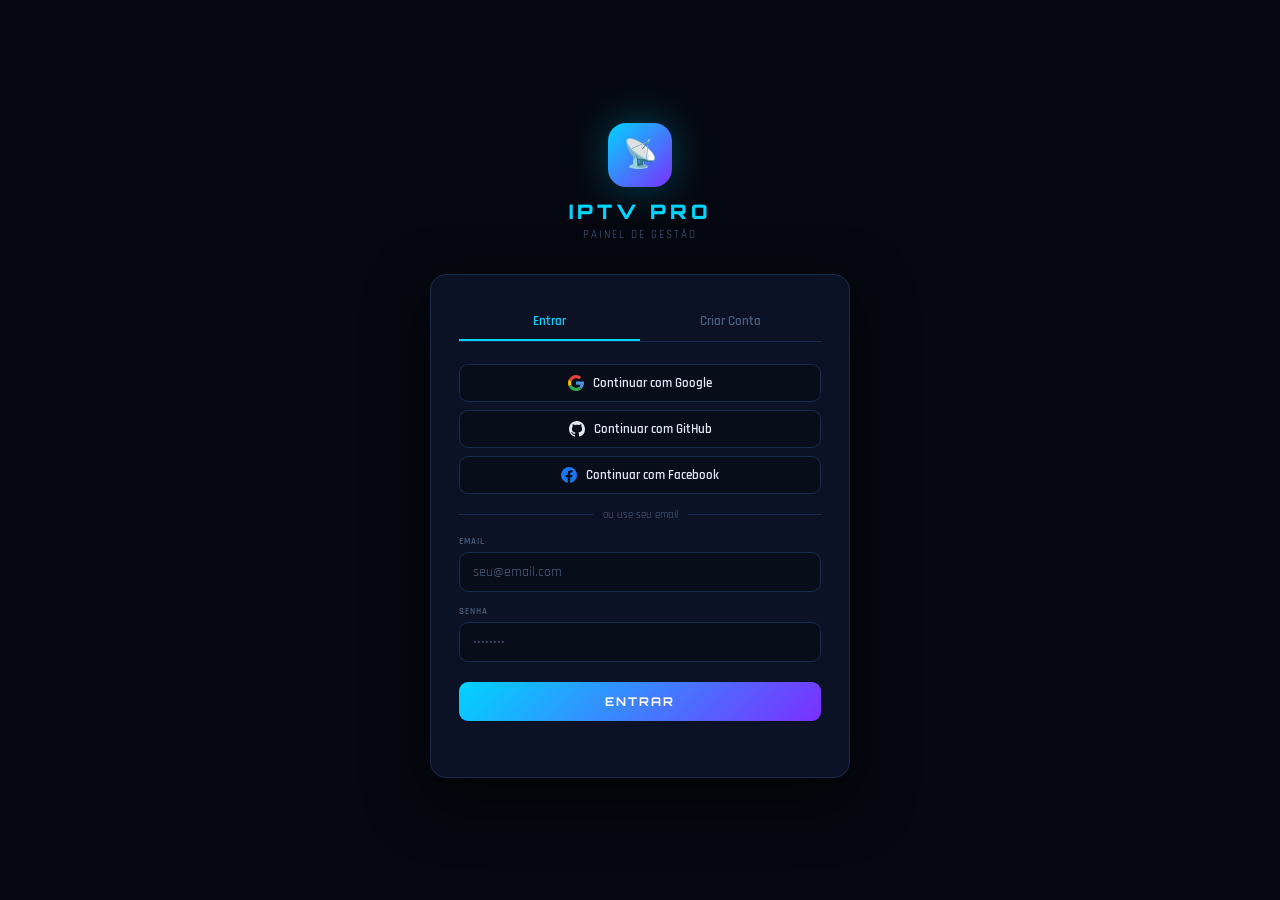
<file: iptv-pro-v4_7.html>
<!DOCTYPE html>
<html lang="pt-BR" data-theme="dark">
<head>
<meta charset="UTF-8">
<meta name="viewport" content="width=device-width, initial-scale=1.0">
<title>IPTV PRO — Painel</title>
<link rel="preconnect" href="https://fonts.googleapis.com">
<link rel="preconnect" href="https://fonts.gstatic.com" crossorigin>
<link href="https://fonts.googleapis.com/css2?family=Orbitron:wght@400;600;700;900&family=Rajdhani:wght@400;500;600;700&display=swap" rel="stylesheet">
<style>
/* ===== RESET & VARS ===== */
*{margin:0;padding:0;box-sizing:border-box;}
[data-theme="dark"]{
  --bg:#050810;--bg2:#080d1a;--card:#0c1225;--card2:#111930;
  --border:#1a2a4a;--text:#e0eaf8;--muted:#4a6080;
  --topbar:rgba(5,8,16,.95);--shadow:rgba(0,0,0,.6);
}
[data-theme="light"]{
  --bg:#f0f4ff;--bg2:#e4eaf8;--card:#fff;--card2:#f7f9ff;
  --border:#c8d4ee;--text:#1a2a4a;--muted:#7a8fbb;
  --topbar:rgba(240,244,255,.97);--shadow:rgba(0,0,0,.08);
}
:root{
  --accent:#00d4ff;--accent2:#7b2fff;--accent3:#ff2d78;
  --green:#00cc6a;--yellow:#f0b800;
}
body{font-family:'Rajdhani',system-ui,sans-serif;background:var(--bg);color:var(--text);min-height:100vh;transition:background .3s,color .3s;}
body::before{content:'';position:fixed;inset:0;background-image:linear-gradient(rgba(0,212,255,.018) 1px,transparent 1px),linear-gradient(90deg,rgba(0,212,255,.018) 1px,transparent 1px);background-size:44px 44px;pointer-events:none;z-index:0;}

/* ===== LOADING ===== */
#appLoading{position:fixed;inset:0;background:#050810;z-index:9999;display:flex;flex-direction:column;align-items:center;justify-content:center;gap:16px;transition:opacity .5s;}
#appLoading.gone{opacity:0;pointer-events:none;}
.l-logo{font-family:'Orbitron',monospace;font-size:24px;font-weight:900;color:var(--accent);letter-spacing:5px;text-shadow:0 0 30px rgba(0,212,255,.5);}
.l-bar{width:240px;height:3px;background:#1a2a4a;border-radius:2px;overflow:hidden;}
.l-fill{height:100%;background:linear-gradient(90deg,var(--accent),var(--accent2));animation:lfill 1.4s ease forwards;}
@keyframes lfill{from{width:0}to{width:100%}}
.l-msg{font-size:11px;color:var(--muted);letter-spacing:2px;}

/* ===== AUTH SCREEN ===== */
#authScreen{position:fixed;inset:0;background:var(--bg);z-index:500;display:flex;align-items:center;justify-content:center;padding:20px;}
#authScreen.hidden{display:none;}
.auth-wrap{width:100%;max-width:420px;}
.auth-logo{text-align:center;margin-bottom:32px;}
.auth-logo-icon{width:64px;height:64px;background:linear-gradient(135deg,var(--accent),var(--accent2));border-radius:18px;display:flex;align-items:center;justify-content:center;font-size:28px;margin:0 auto 12px;box-shadow:0 0 40px rgba(0,212,255,.3);}
.auth-logo-text{font-family:'Orbitron',monospace;font-size:20px;font-weight:900;color:var(--accent);letter-spacing:4px;}
.auth-logo-sub{font-size:11px;color:var(--muted);letter-spacing:2px;margin-top:4px;}
.auth-card{background:var(--card);border:1px solid var(--border);border-radius:16px;padding:28px;box-shadow:0 20px 60px var(--shadow);}
.auth-tabs{display:flex;border-bottom:1px solid var(--border);margin-bottom:22px;}
.auth-tab{flex:1;padding:10px;text-align:center;font-size:13px;font-weight:600;color:var(--muted);cursor:pointer;border-bottom:2px solid transparent;transition:all .2s;}
.auth-tab.active{color:var(--accent);border-bottom-color:var(--accent);}
.auth-form{display:none;}
.auth-form.active{display:block;}
.auth-group{margin-bottom:14px;}
.auth-group label{display:block;font-size:9px;font-weight:600;letter-spacing:1px;color:var(--muted);text-transform:uppercase;margin-bottom:5px;}
.auth-group input{width:100%;background:var(--bg2);border:1px solid var(--border);border-radius:9px;padding:10px 13px;color:var(--text);font-family:'Rajdhani',sans-serif;font-size:14px;outline:none;transition:border-color .2s;}
.auth-group input:focus{border-color:var(--accent);}
.auth-group input::placeholder{color:var(--muted);}
.auth-btn{width:100%;padding:12px;background:linear-gradient(135deg,var(--accent),var(--accent2));border:none;border-radius:9px;color:#fff;font-family:'Orbitron',monospace;font-size:12px;font-weight:700;letter-spacing:2px;cursor:pointer;transition:all .2s;margin-top:6px;}
.auth-btn:hover{box-shadow:0 0 24px rgba(0,212,255,.4);transform:translateY(-1px);}
.auth-btn:disabled{opacity:.6;cursor:not-allowed;transform:none;}
.auth-msg{text-align:center;font-size:12px;margin-top:10px;min-height:18px;}
.auth-msg.err{color:var(--accent3);}
.auth-msg.ok{color:var(--green);}
.auth-divider{text-align:center;font-size:11px;color:var(--muted);margin:12px 0;}
.trial-badge{background:rgba(0,212,255,.08);border:1px solid rgba(0,212,255,.2);border-radius:8px;padding:9px 12px;font-size:12px;color:var(--accent);text-align:center;margin-bottom:16px;}
.social-btns{display:flex;flex-direction:column;gap:8px;margin-bottom:14px;}
.social-btn{display:flex;align-items:center;justify-content:center;gap:9px;width:100%;padding:10px;background:var(--bg2);border:1px solid var(--border);border-radius:9px;color:var(--text);font-family:'Rajdhani',sans-serif;font-size:13px;font-weight:600;cursor:pointer;transition:all .2s;}
.social-btn:hover{border-color:var(--accent);background:rgba(0,212,255,.06);}
.auth-or{display:flex;align-items:center;gap:10px;margin:14px 0;color:var(--muted);font-size:11px;}
.auth-or::before,.auth-or::after{content:'';flex:1;height:1px;background:var(--border);}
.auth-or span{white-space:nowrap;}

/* ===== TRIAL BANNER ===== */
#trialBanner{background:linear-gradient(135deg,rgba(240,184,0,.12),rgba(255,45,120,.08));border-bottom:1px solid rgba(240,184,0,.25);padding:7px 22px;display:flex;align-items:center;gap:10px;font-size:12px;color:var(--yellow);display:none;}
#trialBanner.show{display:flex;}

/* ===== SIDEBAR ===== */
.sidebar{position:fixed;left:0;top:0;width:232px;height:100vh;background:var(--bg2);border-right:1px solid var(--border);display:flex;flex-direction:column;z-index:200;transition:transform .3s;opacity:0;}
.sidebar.ready{opacity:1;}
.logo{padding:18px;border-bottom:1px solid var(--border);display:flex;align-items:center;gap:11px;}
.logo-icon{width:36px;height:36px;background:linear-gradient(135deg,var(--accent),var(--accent2));border-radius:9px;display:flex;align-items:center;justify-content:center;font-size:17px;box-shadow:0 0 14px rgba(0,212,255,.3);}
.logo-text{font-family:'Orbitron',monospace;font-size:13px;font-weight:700;letter-spacing:2px;color:var(--accent);}
.logo-sub{font-size:9px;color:var(--muted);letter-spacing:1px;margin-top:1px;}
nav{flex:1;padding:10px 0;overflow-y:auto;}
.nav-sec{padding:7px 17px 3px;font-size:9px;letter-spacing:2px;color:var(--muted);font-weight:600;text-transform:uppercase;}
.nav-item{display:flex;align-items:center;gap:10px;padding:10px 17px;cursor:pointer;transition:all .2s;color:var(--muted);font-size:13px;font-weight:500;position:relative;}
.nav-item:hover{color:var(--text);background:rgba(0,212,255,.05);}
.nav-item.active{color:var(--accent);background:rgba(0,212,255,.08);}
.nav-item.active::before{content:'';position:absolute;left:0;top:0;bottom:0;width:3px;background:var(--accent);box-shadow:0 0 8px var(--accent);}
.nav-ico{font-size:14px;width:18px;text-align:center;}
.nav-badge{margin-left:auto;background:var(--accent3);color:#fff;font-size:9.5px;font-weight:700;padding:1px 6px;border-radius:10px;}
.sf{padding:12px 17px;border-top:1px solid var(--border);}
.sf-user{display:flex;align-items:center;gap:9px;margin-bottom:8px;}
.av{width:30px;height:30px;background:linear-gradient(135deg,var(--accent2),var(--accent3));border-radius:50%;display:flex;align-items:center;justify-content:center;font-weight:700;font-size:11px;color:#fff;flex-shrink:0;}
.db-status{display:flex;align-items:center;gap:5px;font-size:10px;color:var(--muted);}
.db-dot{width:6px;height:6px;border-radius:50%;background:var(--muted);}
.db-dot.ok{background:var(--green);box-shadow:0 0 5px var(--green);}
.db-dot.err{background:var(--accent3);}
.btn-logout{width:100%;padding:6px;background:rgba(255,45,120,.08);border:1px solid rgba(255,45,120,.2);border-radius:7px;color:var(--accent3);font-family:'Rajdhani',sans-serif;font-size:12px;font-weight:600;cursor:pointer;transition:all .2s;margin-top:6px;}
.btn-logout:hover{background:rgba(255,45,120,.18);}
.sb-overlay{display:none;position:fixed;inset:0;background:rgba(0,0,0,.6);z-index:190;}
.sb-overlay.active{display:block;}
/* ── WA DRAWER ── */
.wa-overlay{display:none;position:fixed;inset:0;background:rgba(0,0,0,.55);z-index:400;}
.wa-overlay.open{display:block;}
.wa-drawer{position:fixed;top:0;right:0;width:420px;max-width:100vw;height:100vh;background:var(--bg2);border-left:1px solid var(--border);z-index:401;display:flex;flex-direction:column;transform:translateX(110%);transition:transform .32s cubic-bezier(.4,0,.2,1);box-shadow:-8px 0 40px rgba(0,0,0,.5);}
.wa-drawer.open{transform:translateX(0);}
.wa-drawer-head{display:flex;align-items:center;gap:10px;padding:18px 20px;border-bottom:1px solid var(--border);flex-shrink:0;}
.wa-drawer-title{font-family:'Orbitron',sans-serif;font-size:13px;font-weight:700;color:var(--accent);letter-spacing:.06em;flex:1;}
.wa-drawer-close{width:30px;height:30px;border-radius:7px;background:rgba(255,255,255,.05);border:1px solid var(--border);color:var(--muted);font-size:16px;cursor:pointer;display:flex;align-items:center;justify-content:center;transition:all .2s;}
.wa-drawer-close:hover{border-color:var(--accent3);color:var(--accent3);}
.wa-drawer-body{flex:1;overflow-y:auto;padding:20px;}
.wa-tabs{display:flex;gap:3px;background:rgba(0,0,0,.2);border:1px solid var(--border);border-radius:8px;padding:3px;margin-bottom:18px;}
.wa-tab{flex:1;padding:7px 8px;border:none;border-radius:6px;background:transparent;color:var(--muted);font-family:'Rajdhani',sans-serif;font-size:12px;font-weight:600;cursor:pointer;letter-spacing:.04em;transition:all .2s;white-space:nowrap;}
.wa-tab.active{background:var(--card2);color:var(--accent);box-shadow:0 0 0 1px rgba(0,212,255,.2);}
.wa-tab:hover:not(.active){color:var(--text);}
.wa-panel{display:none;}.wa-panel.active{display:block;}
.wa-card{background:var(--card);border:1px solid var(--border);border-radius:10px;padding:16px;margin-bottom:12px;}
.wa-card-title{font-size:10px;font-weight:700;letter-spacing:.08em;color:var(--muted);text-transform:uppercase;margin-bottom:14px;display:flex;align-items:center;gap:6px;}
.wa-card-title span{color:var(--accent);}
.wa-prov-grid{display:grid;grid-template-columns:repeat(3,1fr);gap:8px;margin-bottom:14px;}
.wa-prov{border:1px solid var(--border);border-radius:8px;padding:12px 8px;cursor:pointer;text-align:center;transition:all .2s;background:rgba(0,0,0,.2);}
.wa-prov:hover{border-color:rgba(0,212,255,.3);}
.wa-prov.sel{border-color:var(--accent);background:rgba(0,212,255,.07);box-shadow:0 0 0 1px rgba(0,212,255,.15);}
.wa-prov-ico{font-size:20px;margin-bottom:4px;}
.wa-prov-name{font-size:12px;font-weight:700;color:var(--text);}
.wa-prov-sub{font-size:10px;color:var(--muted);margin-top:2px;}
.wa-prov-badge{display:inline-block;font-size:9px;padding:1px 6px;border-radius:20px;margin-top:4px;font-weight:700;}
.wb-free{background:rgba(0,204,106,.12);color:#00cc6a;}.wb-self{background:rgba(0,191,179,.12);color:#00bfb3;}.wb-paid{background:rgba(240,184,0,.1);color:#f0b800;}
.wa-tog-row{display:flex;align-items:center;justify-content:space-between;padding:10px 12px;border-radius:8px;background:rgba(0,0,0,.18);border:1px solid var(--border);margin-bottom:7px;}
.wa-tog-info .wt-title{font-size:13px;font-weight:600;color:var(--text);}
.wa-tog-info .wt-desc{font-size:11px;color:var(--muted);margin-top:1px;}
.wa-sw{position:relative;width:38px;height:22px;flex-shrink:0;margin-left:10px;}
.wa-sw input{opacity:0;width:0;height:0;}
.wa-sw-sl{position:absolute;inset:0;background:rgba(255,255,255,.06);border:1px solid var(--border);border-radius:11px;cursor:pointer;transition:all .25s;}
.wa-sw-sl::before{content:'';position:absolute;width:14px;height:14px;border-radius:50%;left:3px;top:3px;background:var(--muted);transition:all .25s;}
.wa-sw input:checked+.wa-sw-sl{background:rgba(0,204,106,.15);border-color:#00cc6a;}
.wa-sw input:checked+.wa-sw-sl::before{transform:translateX(16px);background:#00cc6a;}
.wa-tpl{background:rgba(0,0,0,.2);border:1px solid var(--border);border-radius:8px;padding:14px;margin-bottom:10px;}
.wa-tpl-hdr{display:flex;align-items:center;justify-content:space-between;margin-bottom:10px;}
.wa-tpl-type{display:flex;align-items:center;gap:7px;font-size:12px;font-weight:700;color:var(--text);}
.wa-dot{width:7px;height:7px;border-radius:50%;}
.wa-vars{display:flex;flex-wrap:wrap;gap:5px;margin-top:6px;}
.wa-var{background:rgba(123,47,255,.15);color:#a78bfa;border:1px solid rgba(123,47,255,.25);border-radius:4px;padding:1px 6px;font-size:10px;cursor:pointer;transition:background .15s;}
.wa-var:hover{background:rgba(123,47,255,.28);}
.wa-hist-table{width:100%;border-collapse:collapse;}
.wa-hist-table th{font-size:10px;font-weight:700;letter-spacing:.06em;color:var(--muted);text-transform:uppercase;padding:7px 10px;text-align:left;border-bottom:1px solid var(--border);}
.wa-hist-table td{padding:9px 10px;font-size:12px;border-bottom:1px solid rgba(255,255,255,.03);}
.wa-hist-table tr:last-child td{border-bottom:none;}
.wa-hist-table tr:hover td{background:rgba(255,255,255,.02);}
.ws-pill{display:inline-flex;gap:3px;padding:2px 8px;border-radius:20px;font-size:10px;font-weight:700;}
.ws-env{background:rgba(0,204,106,.12);color:#00cc6a;}.ws-pen{background:rgba(240,184,0,.1);color:#f0b800;}.ws-err{background:rgba(255,45,120,.1);color:#ff2d78;}
.wa-step{display:flex;gap:12px;margin-bottom:10px;background:rgba(0,0,0,.18);border:1px solid var(--border);border-radius:8px;padding:12px;}
.wa-step-n{width:24px;height:24px;border-radius:50%;background:rgba(0,212,255,.1);border:1px solid rgba(0,212,255,.25);color:var(--accent);font-family:'Orbitron',sans-serif;font-size:11px;font-weight:700;display:flex;align-items:center;justify-content:center;flex-shrink:0;}
.wa-step-txt{font-size:12px;line-height:1.6;color:var(--muted);}
.wa-step-txt strong{color:var(--text);}
.wa-step-txt code{background:rgba(0,0,0,.3);padding:2px 6px;border-radius:4px;font-size:11px;color:var(--accent);font-family:monospace;}
.wa-stats{display:grid;grid-template-columns:repeat(3,1fr);gap:8px;margin-bottom:16px;}
.wa-stat{background:rgba(0,0,0,.2);border:1px solid var(--border);border-radius:8px;padding:12px;text-align:center;}
.wa-stat-val{font-family:'Orbitron',sans-serif;font-size:20px;font-weight:700;line-height:1;}
.wa-stat-lbl{font-size:10px;color:var(--muted);margin-top:4px;letter-spacing:.04em;text-transform:uppercase;}
.wa-btn-row{display:flex;gap:8px;margin-top:14px;flex-wrap:wrap;}
.wa-icon-active{background:rgba(0,212,255,.12)!important;border-color:var(--accent)!important;color:var(--accent)!important;}
/* badge pulsante no ícone WA */
.wa-badge{position:absolute;top:-4px;right:-4px;min-width:16px;height:16px;background:var(--accent3);color:#fff;font-size:9px;font-weight:700;border-radius:8px;display:none;align-items:center;justify-content:center;padding:0 3px;border:1.5px solid var(--bg);animation:waPulse 2s ease-in-out infinite;}
.wa-badge.show{display:flex;}
@keyframes waPulse{0%,100%{box-shadow:0 0 0 0 rgba(255,45,120,.5)}50%{box-shadow:0 0 0 5px rgba(255,45,120,0)}}
/* accordion templates */
.wa-acc-item{border:1px solid var(--border);border-radius:8px;margin-bottom:8px;overflow:hidden;}
.wa-acc-hdr{display:flex;align-items:center;justify-content:space-between;padding:11px 14px;cursor:pointer;transition:background .15s;user-select:none;}
.wa-acc-hdr:hover{background:rgba(255,255,255,.03);}
.wa-acc-hdr.open{background:rgba(0,212,255,.04);border-bottom:1px solid var(--border);}
.wa-acc-left{display:flex;align-items:center;gap:8px;font-size:13px;font-weight:600;color:var(--text);}
.wa-acc-right{display:flex;align-items:center;gap:8px;}
.wa-acc-arrow{color:var(--muted);font-size:11px;transition:transform .2s;}
.wa-acc-hdr.open .wa-acc-arrow{transform:rotate(180deg);}
.wa-acc-body{display:none;padding:12px 14px 14px;}
.wa-acc-hdr.open + .wa-acc-body{display:block;}

/* ===== MAIN ===== */
.main{margin-left:232px;min-height:100vh;position:relative;z-index:1;}
.topbar{position:sticky;top:0;z-index:100;background:var(--topbar);backdrop-filter:blur(14px);border-bottom:1px solid var(--border);padding:0 22px;height:58px;display:flex;align-items:center;gap:11px;}
.page-ttl{font-family:'Orbitron',monospace;font-size:13px;font-weight:700;letter-spacing:2px;color:var(--accent);white-space:nowrap;}
.search-wrap{flex:1;max-width:300px;margin-left:auto;position:relative;}
.search-wrap input{width:100%;background:var(--card);border:1px solid var(--border);border-radius:8px;padding:7px 13px 7px 30px;color:var(--text);font-family:'Rajdhani',sans-serif;font-size:13px;outline:none;transition:border-color .2s;}
.search-wrap input:focus{border-color:var(--accent);}
.search-wrap input::placeholder{color:var(--muted);}
.search-ico{position:absolute;left:9px;top:50%;transform:translateY(-50%);font-size:12px;opacity:.45;pointer-events:none;}
.topbar-actions{display:flex;align-items:center;gap:7px;margin-left:8px;}
.menu-btn{display:none;background:var(--card);border:1px solid var(--border);width:33px;height:33px;border-radius:8px;cursor:pointer;align-items:center;justify-content:center;font-size:16px;color:var(--text);}
.content{padding:20px 22px;}
.page{display:none;}
.page.active{display:block;}

/* ===== BUTTONS ===== */
.btn{display:inline-flex;align-items:center;gap:5px;padding:6px 13px;border-radius:8px;font-family:'Rajdhani',sans-serif;font-size:12.5px;font-weight:600;letter-spacing:.5px;cursor:pointer;border:none;transition:all .2s;white-space:nowrap;}
.btn-primary{background:linear-gradient(135deg,var(--accent),var(--accent2));color:#fff;box-shadow:0 0 12px rgba(0,212,255,.2);}
.btn-primary:hover{box-shadow:0 0 22px rgba(0,212,255,.4);transform:translateY(-1px);}
.btn-ghost{background:var(--card);color:var(--text);border:1px solid var(--border);}
.btn-ghost:hover{border-color:var(--accent);color:var(--accent);}
.btn-danger{background:rgba(255,45,120,.12);color:var(--accent3);border:1px solid rgba(255,45,120,.3);}
.btn-danger:hover{background:rgba(255,45,120,.25);}
.btn-success{background:rgba(0,204,106,.12);color:var(--green);border:1px solid rgba(0,204,106,.3);}
.btn-success:hover{background:rgba(0,204,106,.25);}
.btn-yellow{background:rgba(240,184,0,.1);color:var(--yellow);border:1px solid rgba(240,184,0,.3);}
.btn-info{background:rgba(0,136,204,.12);color:#29b6f6;border:1px solid rgba(0,136,204,.3);}
.btn-sm{padding:4px 10px;font-size:11px;}
.btn-ico{padding:5px 7px;font-size:13px;line-height:1;}
.icon-btn{background:var(--card);border:1px solid var(--border);width:33px;height:33px;border-radius:8px;display:flex;align-items:center;justify-content:center;cursor:pointer;font-size:14px;transition:all .2s;color:var(--text);position:relative;}
.icon-btn:hover{border-color:var(--accent);}
.notif-dot{position:absolute;top:5px;right:5px;width:6px;height:6px;background:var(--accent3);border-radius:50%;border:2px solid var(--bg);display:none;}

/* ===== CARDS ===== */
.stats-grid{display:grid;grid-template-columns:repeat(6,1fr);gap:8px;margin-bottom:14px;}
.stat-card{background:var(--card);border:1px solid var(--border);border-radius:10px;padding:10px 12px;transition:all .3s;animation:fadeUp .4s ease both;position:relative;overflow:hidden;}
.stat-card::after{content:'';position:absolute;bottom:0;left:0;right:0;height:2px;}
.stat-card:hover{transform:translateY(-2px);}
.stat-card.blue{border-color:rgba(0,212,255,.22);}  .stat-card.blue::after{background:#00d4ff;}
.stat-card.blue:hover{box-shadow:0 0 14px rgba(0,212,255,.1);}
.stat-card.purple{border-color:rgba(123,47,255,.22);} .stat-card.purple::after{background:#7b2fff;}
.stat-card.purple:hover{box-shadow:0 0 14px rgba(123,47,255,.1);}
.stat-card.green{border-color:rgba(0,204,106,.22);}  .stat-card.green::after{background:#00cc6a;}
.stat-card.green:hover{box-shadow:0 0 14px rgba(0,204,106,.1);}
.stat-card.teal{border-color:rgba(0,191,179,.22);}   .stat-card.teal::after{background:#00bfb3;}
.stat-card.teal:hover{box-shadow:0 0 14px rgba(0,191,179,.1);}
.stat-card.yellow{border-color:rgba(240,184,0,.22);} .stat-card.yellow::after{background:#f0b800;}
.stat-card.yellow:hover{box-shadow:0 0 14px rgba(240,184,0,.1);}
.stat-card:nth-child(1){animation-delay:.05s;}.stat-card:nth-child(2){animation-delay:.1s;}
.stat-card:nth-child(3){animation-delay:.15s;}.stat-card:nth-child(4){animation-delay:.2s;}.stat-card:nth-child(5){animation-delay:.25s;}.stat-card:nth-child(6){animation-delay:.3s;}
.stat-icon-wrap{width:28px;height:28px;border-radius:7px;display:flex;align-items:center;justify-content:center;font-size:13px;margin-bottom:7px;line-height:1;}
.stat-card.blue   .stat-icon-wrap{background:rgba(0,212,255,.1);}
.stat-card.purple .stat-icon-wrap{background:rgba(123,47,255,.1);}
.stat-card.green  .stat-icon-wrap{background:rgba(0,204,106,.1);}
.stat-card.teal   .stat-icon-wrap{background:rgba(0,191,179,.1);}
.stat-card.yellow .stat-icon-wrap{background:rgba(240,184,0,.1);}
.stat-value{font-family:'Orbitron',monospace;font-size:16px;font-weight:700;line-height:1;margin-bottom:3px;}
.stat-card.blue   .stat-value{color:#00d4ff;}
.stat-card.purple .stat-value{color:#7b2fff;}
.stat-card.green  .stat-value{color:#00cc6a;}
.stat-card.teal   .stat-value{color:#00bfb3;}
.stat-card.yellow .stat-value{color:#f0b800;}
.stat-label{font-size:9px;color:var(--muted);font-weight:600;letter-spacing:.4px;text-transform:uppercase;margin-bottom:3px;}
.stat-change{font-size:9.5px;margin-top:3px;}
.stat-change.up{color:var(--green);}
.stat-change.down{color:var(--accent3);}
.stat-pill{display:inline-block;font-size:8.5px;font-weight:700;padding:2px 6px;border-radius:10px;margin-top:3px;}
.stat-pill.ok{background:rgba(0,204,106,.12);color:#00cc6a;}
.stat-pill.warn{background:rgba(240,184,0,.12);color:#f0b800;}
.stat-pill.info{background:rgba(0,212,255,.12);color:#00d4ff;}
.stat-pill.bad{background:rgba(255,45,120,.12);color:#ff2d78;}

/* ===== PANEL ===== */
.panel{background:var(--card);border:1px solid var(--border);border-radius:12px;overflow:hidden;}
.panel-header{padding:14px 18px;border-bottom:1px solid var(--border);display:flex;align-items:center;justify-content:space-between;gap:9px;flex-wrap:wrap;}
.panel-title{font-family:'Orbitron',monospace;font-size:10px;font-weight:700;letter-spacing:2px;color:var(--text);display:flex;align-items:center;gap:7px;}
.panel-title::before{content:'';width:6px;height:6px;background:var(--accent);border-radius:50%;box-shadow:0 0 6px var(--accent);animation:pulse 2s infinite;flex-shrink:0;}
.panel-body{padding:16px 18px;}
.grid-2{display:grid;grid-template-columns:2fr 1fr;gap:14px;margin-bottom:16px;}
.side-col{display:flex;flex-direction:column;gap:14px;}

/* ===== TABLE ===== */
.table-wrap{overflow-x:auto;}
table{width:100%;border-collapse:collapse;font-size:12px;}
thead th{padding:9px 11px;text-align:left;font-size:9px;font-weight:600;letter-spacing:1.5px;color:var(--muted);text-transform:uppercase;border-bottom:1px solid var(--border);background:var(--bg2);white-space:nowrap;}
tbody tr{border-bottom:1px solid rgba(26,42,74,.4);transition:background .15s;cursor:pointer;}
tbody tr:hover{background:rgba(0,212,255,.04);}
tbody tr:last-child{border-bottom:none;}
td{padding:9px 11px;vertical-align:middle;}
.client-info{display:flex;align-items:center;gap:8px;}
.avatar{width:28px;height:28px;border-radius:50%;display:flex;align-items:center;justify-content:center;font-size:10px;font-weight:700;flex-shrink:0;color:#fff;}
.client-name{font-weight:600;font-size:12.5px;}
.client-sub{font-size:10px;color:var(--muted);margin-top:1px;}
.badge{display:inline-flex;align-items:center;gap:4px;padding:2px 8px;border-radius:20px;font-size:10px;font-weight:600;}
.badge-active{background:rgba(0,204,106,.12);color:var(--green);border:1px solid rgba(0,204,106,.25);}
.badge-inactive{background:rgba(255,45,120,.1);color:var(--accent3);border:1px solid rgba(255,45,120,.25);}
.badge-pending{background:rgba(240,184,0,.1);color:var(--yellow);border:1px solid rgba(240,184,0,.25);}
.badge-trial{background:rgba(0,212,255,.1);color:var(--accent);border:1px solid rgba(0,212,255,.25);}
.badge-blocked{background:rgba(123,47,255,.1);color:var(--accent2);border:1px solid rgba(123,47,255,.25);}
.badge-dot{width:5px;height:5px;border-radius:50%;animation:pulse 2s infinite;}
.plan-tag{background:rgba(123,47,255,.12);color:var(--accent2);border:1px solid rgba(123,47,255,.25);padding:2px 8px;border-radius:6px;font-size:10px;font-weight:600;}
.expiry-ok{color:var(--text);}
.expiry-warn{color:var(--yellow);}
.expiry-over{color:var(--accent3);}
.exp-bar{height:3px;background:var(--border);border-radius:2px;overflow:hidden;margin-top:3px;width:60px;}
.exp-fill{height:100%;border-radius:2px;}
.actions{display:flex;gap:3px;}

/* ===== PAGINATION ===== */
.pagination{display:flex;align-items:center;justify-content:space-between;padding:10px 18px;border-top:1px solid var(--border);flex-wrap:wrap;gap:8px;}
.pag-info{font-size:11px;color:var(--muted);}
.pag-btns{display:flex;gap:4px;}
.pag-btn{padding:4px 10px;background:var(--card);border:1px solid var(--border);border-radius:6px;font-family:'Rajdhani',sans-serif;font-size:11px;font-weight:600;color:var(--muted);cursor:pointer;transition:all .2s;}
.pag-btn:hover{border-color:var(--accent);color:var(--accent);}
.pag-btn.active{background:rgba(0,212,255,.1);border-color:var(--accent);color:var(--accent);}
.pag-btn:disabled{opacity:.4;cursor:not-allowed;}

/* ===== FILTERS ===== */
.filter-row{display:flex;gap:6px;padding:10px 18px;flex-wrap:wrap;align-items:center;}
.chip{padding:4px 12px;background:var(--card);border:1px solid var(--border);border-radius:20px;font-size:11px;font-weight:600;color:var(--muted);cursor:pointer;transition:all .2s;}
.chip:hover{border-color:var(--accent);color:var(--accent);}
.chip.active{background:rgba(0,212,255,.1);border-color:var(--accent);color:var(--accent);}
.filter-search{flex:1;max-width:220px;}
.filter-search input{width:100%;background:var(--card);border:1px solid var(--border);border-radius:8px;padding:5px 10px;color:var(--text);font-family:'Rajdhani',sans-serif;font-size:12px;outline:none;}
.filter-search input:focus{border-color:var(--accent);}

/* ===== ALERTS ===== */
.alert-list{display:flex;flex-direction:column;gap:7px;margin-bottom:16px;}
.alert-item{display:flex;align-items:center;gap:10px;padding:9px 12px;border-radius:9px;font-size:12px;}
.alert-warn{background:rgba(240,184,0,.07);border:1px solid rgba(240,184,0,.2);}
.alert-error{background:rgba(255,45,120,.07);border:1px solid rgba(255,45,120,.2);}

/* ===== MODAL ===== */
.modal-overlay{position:fixed;inset:0;background:rgba(0,0,0,.72);z-index:1000;display:none;align-items:center;justify-content:center;backdrop-filter:blur(5px);}
.modal-overlay.open{display:flex;}
.modal{background:var(--card2);border:1px solid var(--border);border-radius:14px;width:500px;max-width:96vw;max-height:92vh;overflow-y:auto;padding:22px;position:relative;animation:mIn .22s ease;}
.modal.wide{width:620px;}
.modal.sm{width:360px;}
@keyframes mIn{from{opacity:0;transform:scale(.96) translateY(8px);}to{opacity:1;transform:scale(1) translateY(0);}}
.modal-title{font-family:'Orbitron',monospace;font-size:12px;font-weight:700;letter-spacing:2px;color:var(--accent);margin-bottom:18px;}
.modal-close{position:absolute;top:14px;right:14px;background:none;border:none;color:var(--muted);font-size:18px;cursor:pointer;padding:4px;transition:color .2s;line-height:1;}
.modal-close:hover{color:var(--text);}
.modal-footer{display:flex;gap:9px;justify-content:flex-end;margin-top:18px;padding-top:14px;border-top:1px solid var(--border);}
.form-grid{display:grid;grid-template-columns:1fr 1fr;gap:10px;}
.form-group{display:flex;flex-direction:column;gap:4px;}
.form-group.span2{grid-column:span 2;}
label{font-size:9px;font-weight:600;letter-spacing:1px;color:var(--muted);text-transform:uppercase;}
input,select,textarea{background:var(--card);border:1px solid var(--border);border-radius:8px;padding:8px 10px;color:var(--text);font-family:'Rajdhani',sans-serif;font-size:13px;outline:none;transition:border-color .2s;width:100%;}
input:focus,select:focus,textarea:focus{border-color:var(--accent);}
input::placeholder,textarea::placeholder{color:var(--muted);}
select option{background:var(--card2);}
textarea{resize:vertical;min-height:58px;}
input[type="date"]{cursor:pointer;color-scheme:dark;}
[data-theme="light"] input[type="date"]{color-scheme:light;}
input[type="date"]::-webkit-calendar-picker-indicator{cursor:pointer;opacity:.7;filter:invert(0.7) sepia(1) saturate(3) hue-rotate(170deg);}

/* ===== TABS ===== */
.tabs{display:flex;border-bottom:1px solid var(--border);margin-bottom:14px;overflow-x:auto;}
.tab{padding:8px 14px;font-size:12.5px;font-weight:600;color:var(--muted);cursor:pointer;border-bottom:2px solid transparent;transition:all .2s;white-space:nowrap;}
.tab:hover{color:var(--text);}
.tab.active{color:var(--accent);border-bottom-color:var(--accent);}
.tab-content{display:none;}
.tab-content.active{display:block;}

/* ===== FINANCEIRO ===== */
.fin-row{display:grid;grid-template-columns:repeat(4,1fr);gap:11px;margin-bottom:16px;}
.fin-card{background:var(--card);border:1px solid var(--border);border-radius:11px;padding:13px;text-align:center;transition:transform .2s;}
.fin-card:hover{transform:translateY(-1px);}
.fin-val{font-family:'Orbitron',monospace;font-size:16px;font-weight:700;margin-bottom:3px;}
.fin-label{font-size:10.5px;color:var(--muted);}
.pay-item{display:flex;align-items:center;gap:9px;padding:8px 0;border-bottom:1px solid rgba(26,42,74,.4);font-size:12px;}
.pay-item:last-child{border-bottom:none;}

/* ===== PLANOS ===== */
.plan-grid{display:grid;grid-template-columns:repeat(auto-fill,minmax(220px,1fr));gap:12px;}
.plan-card{background:var(--card);border:1px solid var(--border);border-radius:12px;padding:16px;transition:all .2s;}
.plan-card:hover{transform:translateY(-2px);box-shadow:0 8px 22px var(--shadow);}
.prog-bar{height:4px;background:var(--border);border-radius:3px;overflow:hidden;}
.prog-fill{height:100%;border-radius:3px;transition:width .6s;}

/* ===== TOAST ===== */
.toast-stack{position:fixed;bottom:16px;right:16px;display:flex;flex-direction:column;gap:6px;z-index:9999;}
.toast{padding:10px 16px;border-radius:9px;font-family:'Rajdhani',sans-serif;font-size:13px;font-weight:600;display:flex;align-items:center;gap:7px;animation:slideIn .3s ease;box-shadow:0 4px 16px var(--shadow);}
@keyframes slideIn{from{opacity:0;transform:translateX(40px);}to{opacity:1;transform:translateX(0);}}
.toast-out{animation:slideOut .3s ease forwards;}
@keyframes slideOut{to{opacity:0;transform:translateX(40px);}}
.toast-success{background:rgba(0,204,106,.15);border:1px solid rgba(0,204,106,.4);color:var(--green);}
.toast-error{background:rgba(255,45,120,.15);border:1px solid rgba(255,45,120,.4);color:var(--accent3);}
.toast-info{background:rgba(0,212,255,.15);border:1px solid rgba(0,212,255,.4);color:var(--accent);}
.toast-warn{background:rgba(240,184,0,.15);border:1px solid rgba(240,184,0,.4);color:var(--yellow);}

/* ===== MISC ===== */
.spinner{width:14px;height:14px;border:2px solid var(--border);border-top-color:var(--accent);border-radius:50%;animation:spin .7s linear infinite;display:inline-block;}
@keyframes spin{to{transform:rotate(360deg)}}
.empty-state{text-align:center;padding:28px;color:var(--muted);}
.empty-state .e-ico{font-size:30px;margin-bottom:8px;}
.copy-box{background:var(--bg);border:1px solid var(--border);border-radius:8px;padding:8px 10px;font-family:monospace;font-size:10.5px;color:var(--accent);word-break:break-all;cursor:pointer;transition:border-color .2s;}
.copy-box:hover{border-color:var(--accent);}
.copy-hint{font-size:9px;color:var(--muted);margin-top:3px;}
.section-title{font-size:9px;letter-spacing:1.5px;color:var(--muted);font-weight:600;text-transform:uppercase;margin-bottom:8px;padding-bottom:6px;border-bottom:1px solid var(--border);}
.detail-grid{display:grid;grid-template-columns:1fr 1fr;gap:9px;margin-bottom:14px;}
.detail-item{display:flex;flex-direction:column;gap:2px;}
.detail-label{font-size:9px;color:var(--muted);text-transform:uppercase;letter-spacing:.5px;}
.detail-value{font-size:13px;font-weight:600;}
.chart-wrap{position:relative;}
.chart-tip{position:absolute;background:var(--card2);border:1px solid var(--border);border-radius:8px;padding:6px 10px;font-size:11.5px;font-weight:600;pointer-events:none;display:none;z-index:50;white-space:nowrap;}
.notif-panel{position:absolute;top:calc(100% + 6px);right:0;width:290px;background:var(--card2);border:1px solid var(--border);border-radius:11px;box-shadow:0 8px 24px var(--shadow);z-index:300;display:none;}
.notif-panel.open{display:block;animation:fadeUp .2s ease;}
.notif-hdr{padding:10px 14px;border-bottom:1px solid var(--border);display:flex;align-items:center;justify-content:space-between;}
.notif-hdr-title{font-family:'Orbitron',monospace;font-size:9.5px;font-weight:700;letter-spacing:1.5px;color:var(--accent);}
.notif-body{max-height:260px;overflow-y:auto;}
.notif-item{display:flex;gap:8px;padding:10px 14px;border-bottom:1px solid rgba(26,42,74,.3);cursor:pointer;transition:background .15s;}
.notif-item:hover{background:rgba(0,212,255,.04);}
.notif-item.unread{border-left:3px solid var(--accent);}
.notif-item:last-child{border-bottom:none;}
.notif-text{font-size:12px;line-height:1.4;}
.notif-time{font-size:10px;color:var(--muted);margin-top:1px;}

/* ===== FORECAST ===== */
.fc-kpi-grid{display:grid;grid-template-columns:repeat(5,1fr);gap:12px;margin-bottom:20px;}
.fc-kpi{background:var(--card);border:1px solid var(--border);border-radius:12px;padding:15px;animation:fadeUp .4s ease both;position:relative;overflow:hidden;}
.fc-kpi:hover{transform:translateY(-2px);}
.fc-kpi::after{content:'';position:absolute;bottom:0;left:0;right:0;height:3px;}
.fc-kpi.k-ok::after{background:var(--green);}
.fc-kpi.k-warn::after{background:var(--yellow);}
.fc-kpi.k-lost::after{background:var(--accent3);}
.fc-kpi.k-blue::after{background:var(--accent);}
.fc-kpi.k-purple::after{background:var(--accent2);}
.fc-kpi-icon{font-size:18px;margin-bottom:10px;}
.fc-kpi-val{font-family:'Orbitron',monospace;font-size:20px;font-weight:700;line-height:1;margin-bottom:4px;}
.fc-kpi.k-ok .fc-kpi-val{color:var(--green);}
.fc-kpi.k-warn .fc-kpi-val{color:var(--yellow);}
.fc-kpi.k-lost .fc-kpi-val{color:var(--accent3);}
.fc-kpi.k-blue .fc-kpi-val{color:var(--accent);}
.fc-kpi.k-purple .fc-kpi-val{color:var(--accent2);}
.fc-kpi-label{font-size:11px;color:var(--muted);font-weight:500;}
.fc-kpi-sub{font-size:10px;margin-top:4px;color:var(--muted);}
.fc-two-col{display:grid;grid-template-columns:3fr 2fr;gap:14px;margin-bottom:16px;}
.fc-side{display:flex;flex-direction:column;gap:14px;}
.fc-chart-legend{display:flex;gap:14px;flex-wrap:wrap;margin-bottom:10px;}
.fc-legend-item{display:flex;align-items:center;gap:6px;font-size:11.5px;color:var(--muted);}
.fc-legend-dot{width:10px;height:10px;border-radius:3px;flex-shrink:0;}
.fc-horizon-sel{display:flex;gap:6px;}
.fc-h-chip{padding:4px 12px;border:1px solid var(--border);border-radius:20px;font-size:11px;font-weight:600;color:var(--muted);cursor:pointer;transition:all .2s;background:var(--card);}
.fc-h-chip:hover{border-color:var(--accent);color:var(--accent);}
.fc-h-chip.active{background:rgba(0,212,255,.1);border-color:var(--accent);color:var(--accent);}
.fc-chart-tip{position:absolute;background:var(--card2);border:1px solid var(--border);border-radius:10px;padding:10px 14px;font-size:12px;pointer-events:none;display:none;z-index:50;min-width:160px;box-shadow:0 4px 20px var(--shadow);}
.fc-tip-title{font-weight:700;font-size:13px;margin-bottom:6px;}
.fc-tip-row{display:flex;justify-content:space-between;gap:14px;margin-bottom:3px;}
.fc-tip-lbl{color:var(--muted);}
.risk-badge{display:inline-flex;align-items:center;gap:4px;padding:2px 9px;border-radius:20px;font-size:10.5px;font-weight:600;}
.risk-high{background:rgba(255,45,120,.12);color:var(--accent3);border:1px solid rgba(255,45,120,.25);}
.risk-med{background:rgba(240,184,0,.1);color:var(--yellow);border:1px solid rgba(240,184,0,.25);}
.risk-low{background:rgba(0,204,106,.12);color:var(--green);border:1px solid rgba(0,204,106,.25);}
.risk-ok{background:rgba(0,212,255,.1);color:var(--accent);border:1px solid rgba(0,212,255,.25);}
.score-wrap{display:flex;align-items:center;gap:7px;margin-bottom:4px;}
.score-bar{flex:1;height:5px;background:var(--border);border-radius:3px;overflow:hidden;}
.score-fill{height:100%;border-radius:3px;}
.score-num{font-size:11px;font-weight:700;min-width:24px;text-align:right;}
.fc-sim-result{display:flex;justify-content:space-between;padding:8px 11px;border-radius:8px;margin-bottom:6px;font-size:12.5px;}
.fc-arow{display:flex;align-items:flex-start;gap:10px;padding:9px 12px;border-radius:9px;font-size:12.5px;margin-bottom:6px;}
.fc-arow-err{background:rgba(255,45,120,.07);border:1px solid rgba(255,45,120,.2);}
.fc-arow-warn{background:rgba(240,184,0,.07);border:1px solid rgba(240,184,0,.2);}
.fc-arow-ok{background:rgba(0,204,106,.07);border:1px solid rgba(0,204,106,.2);}

/* ===== ANIMATIONS ===== */
@keyframes fadeUp{from{opacity:0;transform:translateY(8px);}to{opacity:1;transform:translateY(0);}}
@keyframes pulse{0%,100%{opacity:1;}50%{opacity:.3;}}

/* ===== SCROLLBAR ===== */
::-webkit-scrollbar{width:4px;height:4px;}
::-webkit-scrollbar-track{background:transparent;}
::-webkit-scrollbar-thumb{background:var(--border);border-radius:3px;}

/* ===== RESPONSIVE ===== */
@media(max-width:1200px){
  .stats-grid{grid-template-columns:repeat(3,1fr);}
}
@media(max-width:900px){
  .sidebar{transform:translateX(-100%);}
  .sidebar.open{transform:translateX(0);}
  .sb-overlay.active{display:block;}
  .main{margin-left:0;}
  .menu-btn{display:flex;}
  .stats-grid{grid-template-columns:repeat(3,1fr);}
  .grid-2{grid-template-columns:1fr;}
  .fin-row{grid-template-columns:1fr 1fr;}
  .search-wrap{max-width:160px;}
  .content{padding:13px;}
  .fc-kpi-grid{grid-template-columns:1fr 1fr!important;}
  .fc-two-col{grid-template-columns:1fr!important;}
}
@media(max-width:560px){
  .stats-grid{grid-template-columns:repeat(2,1fr);}
  .stat-value{font-size:14px;}
  .stat-icon-wrap{width:24px;height:24px;font-size:11px;margin-bottom:5px;}
  .form-grid{grid-template-columns:1fr;}
  .form-group.span2{grid-column:span 1;}
  .fc-kpi-grid{grid-template-columns:1fr!important;}
}

/* ===== IMPORTAÇÃO CSV ===== */
.csv-drop{border:2px dashed var(--border);border-radius:12px;padding:28px;text-align:center;cursor:pointer;transition:all .2s;}
.csv-drop:hover,.csv-drop.over{border-color:var(--accent);background:rgba(0,212,255,.04);}
.csv-drop .e-ico{font-size:28px;margin-bottom:8px;}
.csv-preview{margin-top:14px;max-height:200px;overflow-y:auto;}

/* ===== LOTE ===== */
.lote-item{display:flex;align-items:center;gap:10px;padding:8px 12px;border-radius:8px;background:var(--bg2);margin-bottom:6px;font-size:12.5px;}
.lote-check{accent-color:var(--accent);width:15px;height:15px;cursor:pointer;}

/* ===== PERFIL DROPDOWN ===== */
.profile-btn{display:flex;align-items:center;gap:8px;background:var(--card);border:1px solid var(--border);border-radius:8px;padding:5px 10px 5px 6px;cursor:pointer;transition:all .2s;}
.profile-btn:hover{border-color:var(--accent);}
.profile-av{width:26px;height:26px;border-radius:50%;background:linear-gradient(135deg,var(--accent),var(--purple));display:flex;align-items:center;justify-content:center;font-size:10px;font-weight:700;font-family:'Orbitron',sans-serif;color:#fff;flex-shrink:0;}
.profile-name{font-size:12px;font-weight:600;color:var(--text);max-width:100px;overflow:hidden;text-overflow:ellipsis;white-space:nowrap;}
.profile-arrow{font-size:9px;color:var(--muted);}
.profile-dropdown{position:absolute;top:calc(100% + 8px);right:0;width:300px;background:var(--card);border:1px solid var(--border);border-radius:12px;box-shadow:0 8px 32px rgba(0,0,0,.5);z-index:9999;overflow:hidden;display:none;}
.profile-dropdown.open{display:block;}
.profile-header{background:linear-gradient(135deg,rgba(0,212,255,.08),rgba(123,47,255,.08));padding:16px;border-bottom:1px solid var(--border);position:relative;}
.profile-header::before{content:'';position:absolute;top:0;left:0;right:0;height:2px;background:linear-gradient(90deg,var(--accent),var(--purple));}
.profile-av-lg{width:48px;height:48px;border-radius:50%;background:linear-gradient(135deg,var(--accent),var(--purple));display:flex;align-items:center;justify-content:center;font-size:18px;font-weight:700;font-family:'Orbitron',sans-serif;color:#fff;margin-bottom:10px;box-shadow:0 0 16px rgba(0,212,255,.3);}
.profile-full-name{font-size:15px;font-weight:700;color:var(--text);margin-bottom:2px;}
.profile-email-txt{font-size:11px;color:var(--muted);}
.profile-verified{display:inline-flex;align-items:center;gap:4px;background:rgba(0,204,106,.1);border:1px solid rgba(0,204,106,.25);border-radius:10px;padding:2px 8px;font-size:9px;color:var(--green);font-weight:600;margin-top:6px;letter-spacing:.5px;}
.profile-body{padding:12px;}
.profile-info-row{display:flex;align-items:center;justify-content:space-between;padding:7px 10px;border-radius:7px;font-size:12px;}
.profile-info-row:hover{background:rgba(255,255,255,.03);}
.profile-info-lbl{color:var(--muted);font-size:11px;}
.profile-info-val{color:var(--text);font-weight:600;text-align:right;}
.profile-plan-badge{display:inline-flex;align-items:center;gap:5px;background:linear-gradient(135deg,rgba(0,212,255,.15),rgba(123,47,255,.15));border:1px solid rgba(0,212,255,.3);border-radius:8px;padding:3px 10px;font-size:11px;color:var(--accent);font-weight:700;font-family:'Orbitron',sans-serif;letter-spacing:.5px;}
.profile-divider{height:1px;background:var(--border);margin:8px 0;}
.profile-footer{padding:10px 12px;display:flex;gap:7px;}
.profile-wrap{position:relative;}

/* ===== BOAS-VINDAS ===== */
.welcome-bar{background:linear-gradient(135deg,rgba(0,212,255,.05),rgba(123,47,255,.05));border:1px solid rgba(0,212,255,.15);border-radius:10px;padding:12px 18px;margin-bottom:16px;display:flex;align-items:center;justify-content:space-between;position:relative;overflow:hidden;}
.welcome-bar::before{content:'';position:absolute;top:0;left:0;right:0;height:1px;background:linear-gradient(90deg,transparent,var(--accent),transparent);}
.welcome-left{display:flex;flex-direction:column;gap:2px;}
.welcome-greeting{font-family:'Orbitron',sans-serif;font-size:13px;font-weight:700;color:var(--text);}
.welcome-greeting .hi{color:var(--accent);}
.welcome-date{font-size:11px;color:var(--muted);}
.welcome-right{display:flex;align-items:center;gap:10px;}
.welcome-plan-chip{display:flex;align-items:center;gap:6px;background:rgba(0,204,106,.1);border:1px solid rgba(0,204,106,.25);border-radius:20px;padding:5px 12px;font-size:11px;color:var(--green);font-weight:600;}
.welcome-plan-chip .dot-pulse{width:6px;height:6px;border-radius:50%;background:var(--green);box-shadow:0 0 6px var(--green);animation:pulse 2s infinite;}
.welcome-expiry-warn{background:rgba(240,184,0,.1);border:1px solid rgba(240,184,0,.3);border-radius:20px;padding:5px 12px;font-size:11px;color:var(--yellow);font-weight:600;cursor:pointer;}
.welcome-expiry-warn:hover{background:rgba(240,184,0,.18);}

/* ===== MINHA ASSINATURA ===== */
.assinatura-card{background:linear-gradient(135deg,rgba(0,212,255,.06),rgba(123,47,255,.06));border:1px solid rgba(0,212,255,.2);border-radius:12px;padding:18px;position:relative;overflow:hidden;}
.assinatura-card::before{content:'';position:absolute;top:0;left:0;right:0;height:2px;background:linear-gradient(90deg,var(--accent),var(--purple));}
.assinatura-plan-name{font-family:'Orbitron',sans-serif;font-size:18px;font-weight:700;color:var(--accent);margin-bottom:4px;}
.assinatura-status{display:inline-flex;align-items:center;gap:5px;padding:3px 10px;border-radius:10px;font-size:10px;font-weight:700;letter-spacing:.5px;margin-bottom:12px;}
.assinatura-status.ok{background:rgba(0,204,106,.1);border:1px solid rgba(0,204,106,.3);color:var(--green);}
.assinatura-status.warn{background:rgba(240,184,0,.1);border:1px solid rgba(240,184,0,.3);color:var(--yellow);}
.assinatura-status.exp{background:rgba(255,45,120,.1);border:1px solid rgba(255,45,120,.3);color:var(--pink);}
.assinatura-grid{display:grid;grid-template-columns:1fr 1fr 1fr;gap:10px;margin-bottom:14px;}
.assinatura-item{background:rgba(255,255,255,.03);border:1px solid var(--border);border-radius:8px;padding:10px 12px;}
.assinatura-item-lbl{font-size:9px;color:var(--muted);text-transform:uppercase;letter-spacing:1px;margin-bottom:3px;}
.assinatura-item-val{font-size:14px;font-weight:700;color:var(--text);}

/* ===== MODAL MERCADO PAGO ===== */
.mp-modal{max-width:460px !important;}
.mp-plan-info{background:linear-gradient(135deg,rgba(0,212,255,.07),rgba(123,47,255,.07));border:1px solid rgba(0,212,255,.2);border-radius:10px;padding:14px 16px;margin-bottom:16px;display:flex;align-items:center;justify-content:space-between;}
.mp-plan-name{font-family:'Orbitron',sans-serif;font-size:13px;font-weight:700;color:var(--accent);}
.mp-plan-price{font-size:22px;font-weight:700;color:var(--text);}
.mp-plan-sub{font-size:10px;color:var(--muted);}
.mp-methods{display:flex;flex-direction:column;gap:9px;margin-bottom:16px;}
.mp-method{display:flex;align-items:center;gap:12px;padding:13px 16px;border-radius:10px;border:2px solid var(--border);background:rgba(255,255,255,.02);cursor:pointer;transition:all .2s;}
.mp-method:hover,.mp-method.selected{border-color:var(--accent);background:rgba(0,212,255,.05);}
.mp-method-icon{width:38px;height:38px;border-radius:8px;display:flex;align-items:center;justify-content:center;font-size:20px;background:rgba(255,255,255,.05);}
.mp-method-info{flex:1;}
.mp-method-name{font-size:13px;font-weight:700;color:var(--text);}
.mp-method-desc{font-size:11px;color:var(--muted);}
.mp-method-radio{width:16px;height:16px;border-radius:50%;border:2px solid var(--border);background:transparent;transition:all .2s;}
.mp-method.selected .mp-method-radio{border-color:var(--accent);background:var(--accent);box-shadow:0 0 8px var(--accent);}
.mp-pix-qr{background:rgba(255,255,255,.03);border:1px solid var(--border);border-radius:10px;padding:16px;text-align:center;display:none;}
.mp-pix-qr.show{display:block;}
.mp-pix-code{background:var(--bg);border:1px solid var(--border);border-radius:8px;padding:10px;font-size:10px;color:var(--muted);word-break:break-all;margin-bottom:10px;font-family:monospace;}
.mp-status-poll{display:flex;align-items:center;justify-content:center;gap:8px;font-size:12px;color:var(--muted);margin-top:8px;}
.mp-spinner{width:14px;height:14px;border:2px solid var(--border);border-top-color:var(--accent);border-radius:50%;animation:spin .8s linear infinite;}
@keyframes spin{to{transform:rotate(360deg)}}


/* ===== SELETOR DE PLANOS NO MODAL ===== */
.mp-plan-selector{margin-bottom:14px;}
.mp-plan-selector-title{font-size:11px;color:var(--muted);text-transform:uppercase;letter-spacing:1px;margin-bottom:8px;}
.mp-plan-options{display:flex;flex-direction:column;gap:7px;}
.mp-plan-option{display:flex;align-items:center;justify-content:space-between;padding:11px 14px;border-radius:10px;border:2px solid var(--border);background:rgba(255,255,255,.02);cursor:pointer;transition:all .2s;}
.mp-plan-option:hover{border-color:rgba(0,212,255,.4);background:rgba(0,212,255,.04);}
.mp-plan-option.selected{border-color:var(--accent);background:rgba(0,212,255,.08);}
.mp-plan-option-left{display:flex;flex-direction:column;gap:2px;}
.mp-plan-option-name{font-size:13px;font-weight:700;color:var(--text);}
.mp-plan-option-desc{font-size:10px;color:var(--muted);}
.mp-plan-option-price{font-size:16px;font-weight:700;color:var(--accent);}
.mp-plan-option-radio{width:16px;height:16px;border-radius:50%;border:2px solid var(--border);flex-shrink:0;transition:all .2s;}
.mp-plan-option.selected .mp-plan-option-radio{border-color:var(--accent);background:var(--accent);box-shadow:0 0 8px var(--accent);}
.mp-current-badge{display:inline-flex;align-items:center;gap:3px;background:rgba(0,204,106,.1);border:1px solid rgba(0,204,106,.25);border-radius:4px;padding:1px 6px;font-size:9px;color:var(--green);font-weight:600;margin-left:6px;}

</style>
</head>
<body>

<!-- LOADING -->
<div id="appLoading">
  <div class="l-logo">📡 IPTV PRO</div>
  <div class="l-bar"><div class="l-fill"></div></div>
  <div class="l-msg" id="loadMsg">INICIALIZANDO...</div>
</div>

<!-- AUTH SCREEN -->
<div id="authScreen">
  <div class="auth-wrap">
    <div class="auth-logo">
      <div class="auth-logo-icon">📡</div>
      <div class="auth-logo-text">IPTV PRO</div>
      <div class="auth-logo-sub">PAINEL DE GESTÃO</div>
    </div>
    <div class="auth-card">
      <div class="auth-tabs">
        <div class="auth-tab active" onclick="authTab('login')">Entrar</div>
        <div class="auth-tab" onclick="authTab('register')">Criar Conta</div>
      </div>

      <!-- SOCIAL LOGIN -->
      <div class="social-btns">
        <button class="social-btn" onclick="doOAuth('google')">
          <svg width="16" height="16" viewBox="0 0 24 24"><path fill="#EA4335" d="M5.26 9.77A7.2 7.2 0 0 1 12 4.8c1.73 0 3.29.62 4.51 1.64l3.37-3.37A12 12 0 0 0 12 0C7.37 0 3.36 2.7 1.28 6.67l3.98 3.1Z"/><path fill="#34A853" d="M16.04 18.01A7.18 7.18 0 0 1 12 19.2c-2.99 0-5.55-1.83-6.74-4.47l-3.97 3.06A12 12 0 0 0 12 24c3.24 0 6.17-1.17 8.41-3.09l-4.37-2.9Z"/><path fill="#4A90D9" d="M20.41 20.91A11.94 11.94 0 0 0 24 12c0-.72-.07-1.42-.19-2.1H12v4.57h6.74a5.76 5.76 0 0 1-2.5 3.79l4.17 2.65Z"/><path fill="#FBBC05" d="M5.26 14.23A7.24 7.24 0 0 1 4.8 12c0-.78.13-1.54.37-2.23L1.28 6.67A11.94 11.94 0 0 0 0 12c0 1.92.45 3.73 1.29 5.33l3.97-3.1Z"/></svg>
          Continuar com Google
        </button>
        <button class="social-btn" onclick="doOAuth('github')">
          <svg width="16" height="16" viewBox="0 0 24 24" fill="currentColor"><path d="M12 0C5.37 0 0 5.37 0 12c0 5.31 3.435 9.795 8.205 11.385.6.105.825-.255.825-.57 0-.285-.015-1.23-.015-2.235-3.015.555-3.795-.735-4.035-1.41-.135-.345-.72-1.41-1.23-1.695-.42-.225-1.02-.78-.015-.795.945-.015 1.62.87 1.845 1.23 1.08 1.815 2.805 1.305 3.495.99.105-.78.42-1.305.765-1.605-2.67-.3-5.46-1.335-5.46-5.925 0-1.305.465-2.385 1.23-3.225-.12-.3-.54-1.53.12-3.18 0 0 1.005-.315 3.3 1.23.96-.27 1.98-.405 3-.405s2.04.135 3 .405c2.295-1.56 3.3-1.23 3.3-1.23.66 1.65.24 2.88.12 3.18.765.84 1.23 1.905 1.23 3.225 0 4.605-2.805 5.625-5.475 5.925.435.375.81 1.095.81 2.22 0 1.605-.015 2.895-.015 3.3 0 .315.225.69.825.57A12.02 12.02 0 0 0 24 12c0-6.63-5.37-12-12-12Z"/></svg>
          Continuar com GitHub
        </button>
        <button class="social-btn" onclick="doOAuth('facebook')">
          <svg width="16" height="16" viewBox="0 0 24 24"><path fill="#1877F2" d="M24 12a12 12 0 1 0-13.875 11.85V15.47H7.078V12h3.047v-2.64c0-3.007 1.79-4.668 4.533-4.668 1.313 0 2.686.234 2.686.234v2.953h-1.514c-1.491 0-1.956.925-1.956 1.874V12h3.328l-.532 3.469h-2.796v8.381A12.002 12.002 0 0 0 24 12Z"/></svg>
          Continuar com Facebook
        </button>
      </div>

      <div class="auth-or"><span>ou use seu email</span></div>

      <!-- LOGIN -->
      <div class="auth-form active" id="fLogin">
        <div class="auth-group">
          <label>Email</label>
          <input type="email" id="lEmail" placeholder="seu@email.com">
        </div>
        <div class="auth-group">
          <label>Senha</label>
          <input type="password" id="lSenha" placeholder="••••••••" onkeydown="if(event.key==='Enter')doLogin()">
        </div>
        <button class="auth-btn" id="btnLogin" onclick="doLogin()">ENTRAR</button>
        <div class="auth-msg" id="loginMsg"></div>
      </div>

      <!-- REGISTER -->
      <div class="auth-form" id="fRegister">
        <div class="trial-badge">🎯 7 dias grátis — sem cartão de crédito</div>
        <div class="auth-group">
          <label>Seu Nome</label>
          <input type="text" id="rNome" placeholder="João Silva">
        </div>
        <div class="auth-group">
          <label>Email</label>
          <input type="email" id="rEmail" placeholder="seu@email.com">
        </div>
        <div class="auth-group">
          <label>Senha</label>
          <input type="password" id="rSenha" placeholder="mínimo 6 caracteres">
        </div>
        <button class="auth-btn" id="btnRegister" onclick="doRegister()">CRIAR CONTA GRÁTIS</button>
        <div class="auth-msg" id="registerMsg"></div>
      </div>
    </div>
  </div>
</div>

<!-- TRIAL BANNER -->
<div id="trialBanner">
  ⏰ <strong>Trial ativo</strong> — <span id="trialDays"></span> dias restantes.
  <button class="btn btn-yellow btn-sm" style="margin-left:auto" onclick="openMpModal()">⬆️ Fazer Upgrade</button>
</div>

<!-- SIDEBAR OVERLAY -->
<div class="sb-overlay" id="sbOverlay" onclick="closeSb()"></div>

<!-- SIDEBAR -->
<aside class="sidebar" id="sidebar">
  <div class="logo">
    <div class="logo-icon">📡</div>
    <div><div class="logo-text">IPTV PRO</div><div class="logo-sub">PAINEL DE GESTÃO</div></div>
  </div>
  <nav>
    <div class="nav-sec">Principal</div>
    <div class="nav-item active" onclick="goPage('dashboard',this)"><span class="nav-ico">🏠</span> Dashboard</div>
    <div class="nav-item" onclick="goPage('clientes',this)"><span class="nav-ico">👥</span> Clientes <span class="nav-badge" id="navTotal">—</span></div>
    <div class="nav-item" onclick="goPage('planos',this)"><span class="nav-ico">📋</span> Planos</div>
    <div class="nav-sec" style="margin-top:8px">Financeiro</div>
    <div class="nav-item" onclick="goPage('financeiro',this)"><span class="nav-ico">💰</span> Pagamentos</div>
    <div class="nav-item" onclick="goPage('fluxo',this)"><span class="nav-ico">📊</span> Fluxo de Caixa</div>
    <div class="nav-item" onclick="goPage('forecast',this)"><span class="nav-ico">📈</span> Forecast</div>
    <div class="nav-sec" style="margin-top:8px">Sistema</div>
    <div class="nav-item" onclick="goPage('alertas',this)"><span class="nav-ico">🔔</span> Alertas <span class="nav-badge" id="navAlerts">—</span></div>
    <div class="nav-item" onclick="goPage('config',this)"><span class="nav-ico">⚙️</span> Configurações</div>
  </nav>
  <div class="sf">
    <div class="sf-user">
      <div class="av" id="sfAv">??</div>
      <div style="flex:1;min-width:0">
        <div style="font-size:12.5px;font-weight:600;white-space:nowrap;overflow:hidden;text-overflow:ellipsis" id="sfNome">—</div>
        <div class="db-status"><div class="db-dot" id="dbDot"></div><span id="dbTxt">—</span></div>
      </div>
    </div>
    <button class="btn-logout" onclick="doLogout()">🚪 Sair</button>
  </div>
</aside>

<!-- MAIN -->
<main class="main" id="mainApp" style="display:none">
  <header class="topbar">
    <button class="menu-btn" onclick="toggleSb()">☰</button>
    <div class="page-ttl" id="pageTitle">DASHBOARD</div>
    <div class="search-wrap">
      <span class="search-ico">🔍</span>
      <input type="text" id="searchInput" placeholder="Buscar cliente..." oninput="handleSearch(this.value)">
    </div>
    <div class="topbar-actions">
      <div style="position:relative">
        <div class="icon-btn" onclick="toggleNotif()">🔔<span class="notif-dot" id="notifDot"></span></div>
        <div class="notif-panel" id="notifPanel">
          <div class="notif-hdr"><span class="notif-hdr-title">NOTIFICAÇÕES</span><button class="btn btn-ghost btn-sm" onclick="markRead()">Lidas</button></div>
          <div class="notif-body" id="notifList"></div>
        </div>
      </div>
      <div class="icon-btn" id="waDrawerBtn" onclick="toggleWaDrawer()" title="Notificações WhatsApp" style="position:relative">📲<span class="wa-badge" id="waBadge"></span></div>
      <div class="icon-btn" onclick="toggleTheme()" id="themeBtn">🌙</div>
      <button class="btn btn-ghost btn-sm" onclick="reloadAll()">🔄</button>
      <div class="profile-wrap" id="profileWrap">
        <div class="profile-btn" onclick="toggleProfile()">
          <div class="profile-av" id="topAv">??</div>
          <div class="profile-name" id="topNome">—</div>
          <div class="profile-arrow">▾</div>
        </div>
        <div class="profile-dropdown" id="profileDropdown">
          <div class="profile-header">
            <div class="profile-av-lg" id="profAvLg">??</div>
            <div class="profile-full-name" id="profNome">—</div>
            <div class="profile-email-txt" id="profEmail">—</div>
            <div class="profile-verified">✔ Conta verificada</div>
          </div>
          <div class="profile-body">
            <div class="profile-info-row">
              <span class="profile-info-lbl">📧 Email</span>
              <span class="profile-info-val" id="profEmailVal">—</span>
            </div>
            <div class="profile-info-row">
              <span class="profile-info-lbl">📱 Telefone</span>
              <span class="profile-info-val" id="profTel">—</span>
            </div>
            <div class="profile-info-row">
              <span class="profile-info-lbl">🏪 Nome da Empresa</span>
              <span class="profile-info-val" id="profEmpresa">—</span>
            </div>
            <div class="profile-info-row">
              <span class="profile-info-lbl">📅 Membro desde</span>
              <span class="profile-info-val" id="profSince">—</span>
            </div>
            <div class="profile-divider"></div>
            <div class="profile-info-row">
              <span class="profile-info-lbl">📋 Plano Atual</span>
              <div class="profile-plan-badge" id="profPlano">TRIAL</div>
            </div>
            <div class="profile-info-row">
              <span class="profile-info-lbl">⏳ Vencimento</span>
              <span class="profile-info-val" id="profVenc">—</span>
            </div>
            <div class="profile-divider"></div>
          </div>
          <div class="profile-footer">
            <button class="btn btn-primary btn-sm" style="flex:1" onclick="closeProfileDropdown();openMpModal()">💳 Renovar Plano</button>
            <button class="btn btn-ghost btn-sm" style="flex:1" onclick="closeProfileDropdown();doLogout()">🚪 Sair</button>
          </div>
        </div>
      </div>
      <button class="btn btn-primary btn-sm" onclick="openModal('mNovo')">➕ Novo Cliente</button>
    </div>
  </header>

  <div class="content">

    <!-- DASHBOARD -->
    <div class="page active" id="page-dashboard">
      <div class="welcome-bar" id="welcomeBar">
        <div class="welcome-left">
          <div class="welcome-greeting">☀️ Olá, <span class="hi" id="wName">—</span>!</div>
          <div class="welcome-date" id="wDate">—</div>
        </div>
        <div class="welcome-right">
          <div class="welcome-plan-chip" id="wPlanChip">
            <div class="dot-pulse"></div>
            <span id="wPlanName">Carregando...</span>
          </div>
          <div class="welcome-expiry-warn" id="wExpiryWarn" style="display:none" onclick="openModal('mAssinatura')">
            ⚠️ <span id="wExpiryTxt"></span>
          </div>
        </div>
      </div>
      <div class="stats-grid">
        <div class="stat-card blue">
          <div class="stat-icon-wrap">👥</div>
          <div class="stat-value" id="sTotal"><div class="spinner"></div></div>
          <div class="stat-label">Total Clientes</div>
          <div class="stat-change up" id="sAtivosLbl">—</div>
          <span class="stat-pill info" id="sTrialPill">—</span>
        </div>
        <div class="stat-card green">
          <div class="stat-icon-wrap">✅</div>
          <div class="stat-value" id="sAtivos"><div class="spinner"></div></div>
          <div class="stat-label">Ativos</div>
          <div class="stat-change up" id="sAtivoPct">—</div>
          <span class="stat-pill ok" id="sTrialLbl">—</span>
        </div>
        <div class="stat-card purple">
          <div class="stat-icon-wrap">📊</div>
          <div class="stat-value" id="sReceita"><div class="spinner"></div></div>
          <div class="stat-label">Receita Estimada</div>
          <div class="stat-change up">soma dos planos ativos</div>
          <span class="stat-pill info" style="font-size:8px;letter-spacing:.3px">* projeção</span>
        </div>
        <div class="stat-card teal">
          <div class="stat-icon-wrap">💰</div>
          <div class="stat-value" id="sRecebido"><div class="spinner"></div></div>
          <div class="stat-label">Recebido no Mês</div>
          <div class="stat-change up" id="sRecebidoLbl">pagamentos confirmados</div>
          <span class="stat-pill ok" id="sRecebidoPill">—</span>
        </div>
        <div class="stat-card yellow">
          <div class="stat-icon-wrap">⚠️</div>
          <div class="stat-value" id="sPendente"><div class="spinner"></div></div>
          <div class="stat-label">Pendente</div>
          <div class="stat-change" id="sPendenteLbl">estimado − recebido</div>
          <span class="stat-pill" id="sPendentePill">—</span>
        </div>
        <div class="stat-card" style="border-color:rgba(0,191,179,.22);background:linear-gradient(135deg,rgba(0,191,179,.05),rgba(0,212,255,.03));">
          <style>.stat-card.acum::after{background:linear-gradient(90deg,#00bfb3,#00d4ff);}</style>
          <div class="stat-icon-wrap" style="background:rgba(0,191,179,.12);">🏦</div>
          <div class="stat-value" id="sSaldoAcum" style="color:#00bfb3;"><div class="spinner"></div></div>
          <div class="stat-label">Saldo Acumulado</div>
          <div class="stat-change" id="sSaldoAcumLbl">total histórico</div>
          <span class="stat-pill" id="sSaldoAcumPill" style="background:rgba(0,191,179,.15);color:#00bfb3;">—</span>
        </div>
      </div>
      <div id="alertsDash" class="alert-list"></div>
      <div class="grid-2">
        <div>
          <div class="panel" style="margin-bottom:14px">
            <div class="panel-header">
              <div class="panel-title">CLIENTES RECENTES</div>
              <button class="btn btn-ghost btn-sm" onclick="exportCSV()">📥 CSV</button>
            </div>
            <div class="filter-row" id="chipsDash"></div>
            <div class="table-wrap"><table><thead><tr><th>Cliente</th><th>Plano</th><th>Status</th><th>Vencimento</th><th>Ações</th></tr></thead><tbody id="tDash"></tbody></table></div>
          </div>
          <div class="panel">
            <div class="panel-header"><div class="panel-title">RECEITA MENSAL</div></div>
            <div class="panel-body chart-wrap"><div id="chart1"></div><div class="chart-tip" id="ct1"></div></div>
          </div>
        </div>
        <div class="side-col">
          <div class="panel"><div class="panel-header"><div class="panel-title">DISTRIBUIÇÃO</div></div><div class="panel-body"><div id="donutWrap"></div></div></div>
          <div class="panel"><div class="panel-header"><div class="panel-title">ATIVIDADE</div></div><div class="panel-body" style="padding-top:8px"><div id="actList" class="act-list" style="display:flex;flex-direction:column;"></div></div></div>
        </div>
      </div>
    </div>

    <!-- CLIENTES -->
    <div class="page" id="page-clientes">
      <div style="display:flex;justify-content:space-between;align-items:center;margin-bottom:14px;flex-wrap:wrap;gap:9px">
        <span style="color:var(--muted);font-size:12.5px">Dados em tempo real — Supabase</span>
        <div style="display:flex;gap:7px">
          <button class="btn btn-ghost btn-sm" onclick="openModal('mImportCSV')">📤 Importar CSV</button>
          <button class="btn btn-ghost btn-sm" onclick="openRenovacaoLote()">🔄 Renovar em Lote</button>
          <button class="btn btn-ghost btn-sm" onclick="exportCSV()">📥 CSV</button>
          <button class="btn btn-primary btn-sm" onclick="openModal('mNovo')">➕ Novo</button>
        </div>
      </div>
      <div class="panel">
        <div class="panel-header">
          <div class="panel-title">TODOS OS CLIENTES</div>
          <span id="clientCount" style="font-size:11px;color:var(--muted)"></span>
        </div>
        <div class="filter-row" id="chipsClientes">
          <!-- chips + filtro avançado -->
        </div>
        <div class="table-wrap"><table><thead><tr><th><input type="checkbox" id="chkAll" onchange="toggleSelectAll(this)" style="width:auto;accent-color:var(--accent)"></th><th>Cliente</th><th>Plano</th><th>Status</th><th>Vencimento</th><th>📱</th><th>Ações</th></tr></thead><tbody id="tClientes"></tbody></table></div>
        <div class="pagination" id="pagClientes"></div>
      </div>
    </div>

    <!-- PLANOS -->
    <div class="page" id="page-planos">
      <div style="display:flex;justify-content:space-between;align-items:center;margin-bottom:14px;flex-wrap:wrap;gap:9px">
        <span style="color:var(--muted);font-size:12.5px">Planos salvos no banco de dados</span>
        <button class="btn btn-primary btn-sm" onclick="openModal('mPlano')">➕ Novo Plano</button>
      </div>
      <div class="plan-grid" id="planosGrid"></div>
    </div>

    <!-- FINANCEIRO -->
    <div class="page" id="page-financeiro">
      <div class="fin-row" id="finStats"></div>
      <!-- Filtros avançados pagamentos -->
      <div class="panel" style="margin-bottom:14px">
        <div class="panel-header">
          <div class="panel-title">FILTROS</div>
        </div>
        <div class="filter-row" style="flex-wrap:wrap;gap:8px;padding:14px 18px">
          <div class="form-group" style="flex:1;min-width:160px">
            <label>Cliente</label>
            <input id="fPgtoCliente" placeholder="Nome do cliente..." oninput="renderPagamentos()">
          </div>
          <div class="form-group">
            <label>Status</label>
            <select id="fPgtoStatus" onchange="renderPagamentos()">
              <option value="">Todos</option>
              <option value="pago">Pago</option>
              <option value="pendente">Pendente</option>
              <option value="vencido">Vencido</option>
              <option value="cancelado">Cancelado</option>
            </select>
          </div>
          <div class="form-group">
            <label>Forma</label>
            <select id="fPgtoForma" onchange="renderPagamentos()">
              <option value="">Todas</option>
              <option value="PIX">PIX</option>
              <option value="Cartão">Cartão</option>
              <option value="Boleto">Boleto</option>
              <option value="Dinheiro">Dinheiro</option>
            </select>
          </div>
          <div class="form-group">
            <label>De</label>
            <input type="date" id="fPgtoDe" onchange="renderPagamentos()">
          </div>
          <div class="form-group">
            <label>Até</label>
            <input type="date" id="fPgtoAte" onchange="renderPagamentos()">
          </div>
          <div style="display:flex;align-items:flex-end">
            <button class="btn btn-ghost btn-sm" onclick="limparFiltrosPgto()">✕ Limpar</button>
          </div>
        </div>
      </div>
      <div class="panel">
        <div class="panel-header">
          <div class="panel-title">PAGAMENTOS</div>
          <div style="display:flex;gap:7px">
            <span id="pgtoCount" style="font-size:11px;color:var(--muted);align-self:center"></span>
            <button class="btn btn-ghost btn-sm" onclick="openModal('mPgto');setupPgtoModal(true)">➕ Registrar</button>
          </div>
        </div>
        <div class="panel-body"><div id="payList"></div></div>
        <div class="pagination" id="pagPgto"></div>
      </div>
    </div>

    <!-- FORECAST -->
    <div class="page" id="page-forecast">
      <div class="fc-kpi-grid">
        <div class="fc-kpi k-ok"><div class="fc-kpi-icon">✅</div><div class="fc-kpi-val" id="fcConfirmed">—</div><div class="fc-kpi-label">Receita Confirmada</div><div class="fc-kpi-sub" id="fcConfirmedSub">—</div></div>
        <div class="fc-kpi k-warn"><div class="fc-kpi-icon">⚠️</div><div class="fc-kpi-val" id="fcRisk">—</div><div class="fc-kpi-label">Receita em Risco</div><div class="fc-kpi-sub" id="fcRiskSub">—</div></div>
        <div class="fc-kpi k-lost"><div class="fc-kpi-icon">❌</div><div class="fc-kpi-val" id="fcLost">—</div><div class="fc-kpi-label">Receita Perdida</div><div class="fc-kpi-sub" id="fcLostSub">—</div></div>
        <div class="fc-kpi k-blue"><div class="fc-kpi-icon">📅</div><div class="fc-kpi-val" id="fcNext">—</div><div class="fc-kpi-label">Previsão Próx. Mês</div><div class="fc-kpi-sub">65% renovação assumida</div></div>
        <div class="fc-kpi k-purple"><div class="fc-kpi-icon">📉</div><div class="fc-kpi-val" id="fcChurn">—%</div><div class="fc-kpi-label">Risco de Churn</div><div class="fc-kpi-sub" id="fcChurnSub">—</div></div>
      </div>
      <div class="panel" style="margin-bottom:16px">
        <div class="panel-header">
          <div class="panel-title">PROJEÇÃO DE RECEITA</div>
          <div style="display:flex;align-items:center;gap:10px;flex-wrap:wrap">
            <div class="fc-chart-legend">
              <div class="fc-legend-item"><div class="fc-legend-dot" style="background:var(--green)"></div>Confirmada</div>
              <div class="fc-legend-item"><div class="fc-legend-dot" style="background:var(--yellow)"></div>Em Risco</div>
              <div class="fc-legend-item"><div class="fc-legend-dot" style="background:rgba(0,212,255,.25)"></div>Potencial</div>
            </div>
            <div class="fc-horizon-sel">
              <div class="fc-h-chip active" onclick="fcSetHorizon(3,this)">3m</div>
              <div class="fc-h-chip" onclick="fcSetHorizon(6,this)">6m</div>
              <div class="fc-h-chip" onclick="fcSetHorizon(12,this)">12m</div>
            </div>
          </div>
        </div>
        <div class="panel-body" style="position:relative">
          <div id="fcChart"></div>
          <div class="fc-chart-tip" id="fcTip"></div>
        </div>
      </div>
      <div class="fc-two-col">
        <div>
          <div class="panel">
            <div class="panel-header">
              <div class="panel-title">CLIENTES POR RISCO</div>
              <div style="display:flex;gap:7px;align-items:center">
                <span id="fcRiskCount" style="font-size:11px;color:var(--muted)"></span>
                <select id="fcRiskFilter" onchange="fcRenderRiskTable()" style="background:var(--card);border:1px solid var(--border);border-radius:7px;padding:4px 9px;color:var(--text);font-family:Rajdhani,sans-serif;font-size:12px;outline:none;">
                  <option value="all">Todos</option><option value="high">Alto Risco</option><option value="medium">Médio Risco</option><option value="low">Baixo Risco</option><option value="confirmed">Confirmados</option>
                </select>
              </div>
            </div>
            <div class="tabs" style="padding:0 18px;margin-bottom:0">
              <div class="tab active" onclick="fcSwitchTab('fcTabRisk',this)">⚠️ Em Risco</div>
              <div class="tab" onclick="fcSwitchTab('fcTabAll',this)">📋 Todos</div>
              <div class="tab" onclick="fcSwitchTab('fcTabMonth',this)">📅 Por Mês</div>
            </div>
            <div class="tab-content active" id="fcTabRisk">
              <div class="table-wrap"><table><thead><tr><th>Cliente</th><th>Plano</th><th>Vencimento</th><th>Valor</th><th>Score</th><th>Ação</th></tr></thead><tbody id="fcRiskTable"></tbody></table></div>
            </div>
            <div class="tab-content" id="fcTabAll">
              <div class="table-wrap"><table><thead><tr><th>Cliente</th><th>Plano</th><th>Status</th><th>Vencimento</th><th>Valor/mês</th><th>Risco</th></tr></thead><tbody id="fcAllTable"></tbody></table></div>
            </div>
            <div class="tab-content" id="fcTabMonth">
              <div id="fcMonthBreak" style="padding:16px"></div>
            </div>
          </div>
        </div>
        <div class="fc-side">
          <div class="panel">
            <div class="panel-header"><div class="panel-title">RECEITA POR PLANO</div></div>
            <div class="panel-body"><div id="fcPlanBreak"></div></div>
          </div>
          <div class="panel">
            <div class="panel-header"><div class="panel-title">SIMULADOR DE RENOVAÇÃO</div></div>
            <div class="panel-body">
              <div style="font-size:12.5px;color:var(--muted);margin-bottom:10px">Se <strong style="color:var(--text)" id="fcSimPct">80%</strong> dos em risco renovarem:</div>
              <input type="range" id="fcSimSlider" min="0" max="100" value="80" oninput="fcUpdateSim(this.value)" style="width:100%;accent-color:var(--accent);margin-bottom:11px;">
              <div id="fcSimResults"></div>
            </div>
          </div>
          <div class="panel">
            <div class="panel-header"><div class="panel-title">ALERTAS CRÍTICOS</div></div>
            <div class="panel-body"><div id="fcAlerts"></div></div>
          </div>
        </div>
      </div>
    </div>

    <!-- FLUXO DE CAIXA -->
    <div class="page" id="page-fluxo">
      <!-- KPIs do mês -->
      <div class="stats-grid" style="grid-template-columns:repeat(5,1fr);margin-bottom:14px">
        <div class="stat-card green"><div class="stat-icon-wrap">📥</div><div class="stat-value" id="fcxEntradas">—</div><div class="stat-label">Entradas do Mês</div><div class="stat-change up" id="fcxEntradasSub">pagamentos recebidos</div></div>
        <div class="stat-card red" style="border-color:rgba(255,45,120,.22)"><div class="stat-icon-wrap" style="background:rgba(255,45,120,.1)">📤</div><div class="stat-value" id="fcxSaidas" style="color:var(--accent3)">—</div><div class="stat-label">Saídas do Mês</div><div class="stat-change down" id="fcxSaidasSub">custos registrados</div></div>
        <div class="stat-card blue"><div class="stat-icon-wrap">💼</div><div class="stat-value" id="fcxSaldo">—</div><div class="stat-label">Saldo do Mês</div><div class="stat-change" id="fcxSaldoSub">entradas − saídas</div></div>
        <div class="stat-card purple"><div class="stat-icon-wrap">📅</div><div class="stat-value" id="fcxMargem">—</div><div class="stat-label">Margem</div><div class="stat-change up" id="fcxMargemSub">% de lucro</div></div>
        <div class="stat-card" style="border-color:rgba(0,191,179,.22);background:linear-gradient(135deg,rgba(0,191,179,.05),rgba(0,212,255,.03))"><div class="stat-icon-wrap" style="background:rgba(0,191,179,.12)">🏦</div><div class="stat-value" id="fcxSaldoAcum" style="color:#00bfb3">—</div><div class="stat-label">Saldo Acumulado</div><div class="stat-change" id="fcxSaldoAcumSub">histórico total</div></div>
      </div>

      <!-- Filtro de mês -->
      <div class="panel" style="margin-bottom:14px;padding:12px 16px">
        <div style="display:flex;align-items:center;gap:12px;flex-wrap:wrap">
          <span style="font-size:11px;font-weight:700;letter-spacing:.06em;color:var(--muted);text-transform:uppercase">📅 Mês</span>
          <div style="display:flex;gap:6px;flex-wrap:wrap" id="fcxMesChips"></div>
          <div style="display:flex;gap:8px;margin-left:auto;align-items:center">
            <select id="fcxFiltroStatus" onchange="loadFluxoCaixa()" style="background:var(--card);border:1px solid var(--border);border-radius:7px;color:var(--text);font-family:'Rajdhani',sans-serif;font-size:12px;padding:5px 10px;outline:none">
              <option value="">Tipo: Todos</option>
              <option value="entradas">Só Entradas</option>
              <option value="saidas">Só Saídas</option>
            </select>
            <button class="btn btn-ghost btn-sm" onclick="loadFluxoCaixa()" style="font-size:11px">↻ Atualizar</button>
          </div>
        </div>
      </div>

      <div style="display:grid;grid-template-columns:2fr 1fr;gap:14px;margin-bottom:16px">
        <!-- Gráfico mensal -->
        <div class="panel">
          <div class="panel-header">
            <div class="panel-title">HISTÓRICO 6 MESES <span id="fcxMesSel" style="font-size:11px;color:var(--accent);font-family:'Rajdhani',sans-serif;font-weight:600;margin-left:8px"></span></div>
            <div style="display:flex;gap:8px;font-size:11px;color:var(--muted)">
              <span style="display:flex;align-items:center;gap:4px"><span style="width:8px;height:8px;border-radius:2px;background:var(--green);display:inline-block"></span>Entradas</span>
              <span style="display:flex;align-items:center;gap:4px"><span style="width:8px;height:8px;border-radius:2px;background:var(--accent3);display:inline-block"></span>Saídas</span>
            </div>
          </div>
          <div class="panel-body" style="position:relative"><div id="fcxChart"></div></div>
        </div>
        <!-- Categorias de custo -->
        <div class="panel">
          <div class="panel-header"><div class="panel-title">CUSTOS POR CATEGORIA</div></div>
          <div class="panel-body"><div id="fcxCategorias"></div></div>
        </div>
      </div>

      <div style="display:grid;grid-template-columns:1fr 1fr;gap:14px">
        <!-- Entradas -->
        <div class="panel">
          <div class="panel-header">
            <div class="panel-title">ENTRADAS</div>
            <span id="fcxEntCount" style="font-size:11px;color:var(--muted)"></span>
          </div>
          <div class="panel-body" id="fcxEntList"></div>
        </div>
        <!-- Saídas / Custos -->
        <div class="panel">
          <div class="panel-header">
            <div class="panel-title">SAÍDAS / CUSTOS</div>
            <button class="btn btn-danger btn-sm" onclick="openModal('mCusto');setupCustoModal()">➕ Novo Custo</button>
          </div>
          <div class="panel-body" id="fcxSaidaList"></div>
        </div>
      </div>
    </div>

    <!-- ALERTAS -->
    <div class="page" id="page-alertas">
      <div class="panel">
        <div class="panel-header"><div class="panel-title">ALERTAS DO SISTEMA</div><button class="btn btn-ghost btn-sm" onclick="renderAlertas()">🔄 Atualizar</button></div>
        <div class="panel-body" id="alertasBody"></div>
      </div>
    </div>

    <!-- CONFIG -->
    <div class="page" id="page-config">
      <div style="margin-bottom:15px">
        <div class="panel">
          <div class="panel-header"><div class="panel-title">👤 MINHA ASSINATURA</div></div>
          <div class="panel-body">
            <div class="assinatura-card" id="assCard">
              <div class="assinatura-plan-name" id="assPlanName">—</div>
              <div><span class="assinatura-status ok" id="assStatus"><span>● ATIVO</span></span></div>
              <div class="assinatura-grid">
                <div class="assinatura-item">
                  <div class="assinatura-item-lbl">Vencimento</div>
                  <div class="assinatura-item-val" id="assVenc">—</div>
                </div>
                <div class="assinatura-item">
                  <div class="assinatura-item-lbl">Dias restantes</div>
                  <div class="assinatura-item-val" id="assDias">—</div>
                </div>
                <div class="assinatura-item">
                  <div class="assinatura-item-lbl">Clientes ativos</div>
                  <div class="assinatura-item-val" id="assClientes">—</div>
                </div>
              </div>
              <button class="btn btn-primary" onclick="openMpModal()">💳 Renovar / Fazer Upgrade</button>
            </div>
          </div>
        </div>
      </div>
      <div style="display:grid;grid-template-columns:1fr 1fr;gap:15px">
        <div class="panel">
          <div class="panel-header"><div class="panel-title">SERVIDOR M3U</div></div>
          <div class="panel-body" style="display:flex;flex-direction:column;gap:10px">
            <div class="form-group"><label>URL do Servidor</label><input id="cfgSrv" placeholder="http://servidor.com"></div>
            <div class="form-group"><label>Porta</label><input id="cfgPort" placeholder="8080"></div>
            <div class="form-group"><label>Prefixo M3U</label><input id="cfgPfx" placeholder="/get.php?username="></div>
            <button class="btn btn-primary" onclick="saveConfig()">💾 Salvar</button>
          </div>
        </div>
        <div class="panel">
          <div class="panel-header"><div class="panel-title">TELEGRAM BOT</div></div>
          <div class="panel-body">
            <div style="display:grid;grid-template-columns:1fr 1fr;gap:9px;margin-bottom:11px">
              <div class="form-group"><label>Token do Bot</label><input id="cfgTgt" placeholder="123456:ABC..."></div>
              <div class="form-group"><label>Chat ID Padrão</label><input id="cfgTgc" placeholder="-100xxxxxx"></div>
            </div>
            <div style="display:flex;gap:7px">
              <button class="btn btn-success btn-sm" onclick="testTg()">🧪 Testar</button>
              <button class="btn btn-primary btn-sm" onclick="saveConfig()">💾 Salvar</button>
            </div>
          </div>
        </div>
        <div class="panel">
          <div class="panel-header"><div class="panel-title">CONTA</div></div>
          <div class="panel-body" style="display:flex;flex-direction:column;gap:10px">
            <div id="contaInfo" style="font-size:13px"></div>
            <div style="display:flex;gap:7px">
              <div class="db-dot ok"></div>
              <span style="font-size:12.5px;color:var(--green)">Conectado ao Supabase</span>
            </div>
          </div>
        </div>
        <div class="panel">
          <div class="panel-header"><div class="panel-title">PREFERÊNCIAS</div></div>
          <div class="panel-body" style="display:flex;flex-direction:column;gap:12px">
            <div style="display:flex;align-items:center;justify-content:space-between">
              <span style="font-size:13px">Tema</span>
              <button class="btn btn-ghost btn-sm" onclick="toggleTheme()">🌙 Alternar</button>
            </div>
            <div style="display:flex;align-items:center;justify-content:space-between">
              <span style="font-size:13px">Alertar vencendo em (dias)</span>
              <input type="number" id="cfgAlertDays" value="7" style="width:55px;text-align:center" onchange="saveConfig()">
            </div>
          </div>
        </div>
      </div>
    </div>
    </div>

  </div>
</main>

<!-- MODAL ASSINATURA / MERCADO PAGO -->
<div class="modal-overlay" id="mAssinatura">
  <div class="modal mp-modal">
    <button class="modal-close" onclick="closeModal('mAssinatura')">✕</button>
    <div class="modal-title" id="mpModalTitle">💳 RENOVAR ASSINATURA</div>
    <!-- Seletor de planos -->
    <div class="mp-plan-selector" id="mpPlanSelector">
      <div class="mp-plan-selector-title">Escolha o plano</div>
      <div class="mp-plan-options" id="mpPlanOptions">
        <div style="text-align:center;padding:16px;color:var(--muted);font-size:12px">⏳ Carregando planos...</div>
      </div>
    </div>
    <!-- Info plano selecionado -->
    <div class="mp-plan-info" id="mpPlanInfoBox" style="display:none">
      <div>
        <div class="mp-plan-name" id="mpPlanName">—</div>
        <div class="mp-plan-sub">Renovação mensal · acesso completo</div>
      </div>
      <div style="text-align:right">
        <div class="mp-plan-price" id="mpPlanPrice">—</div>
        <div class="mp-plan-sub">/mês</div>
      </div>
    </div>
    <div style="font-size:11px;color:var(--muted);margin-bottom:10px;text-transform:uppercase;letter-spacing:1px">Escolha o método de pagamento</div>
    <div class="mp-methods">
      <div class="mp-method selected" id="mpMethodPix" onclick="selectMpMethod('pix')">
        <div class="mp-method-icon">⚡</div>
        <div class="mp-method-info">
          <div class="mp-method-name">PIX</div>
          <div class="mp-method-desc">Aprovação imediata · 0% de taxa</div>
        </div>
        <div class="mp-method-radio"></div>
      </div>
      <div class="mp-method" id="mpMethodCard" onclick="selectMpMethod('cartao')">
        <div class="mp-method-icon">💳</div>
        <div class="mp-method-info">
          <div class="mp-method-name">Cartão de Crédito</div>
          <div class="mp-method-desc">Visa, Master, Elo · parcelamento disponível</div>
        </div>
        <div class="mp-method-radio"></div>
      </div>
    </div>
    <!-- Dados do pagador (obrigatório para PIX) -->
    <div id="mpPayerForm" style="margin-bottom:14px">
      <div style="font-size:11px;color:var(--muted);text-transform:uppercase;letter-spacing:1px;margin-bottom:8px">Dados para emissão</div>
      <div style="display:grid;grid-template-columns:1fr 1fr;gap:10px">
        <div class="form-group" style="margin:0">
          <label style="font-size:10px">Nome completo *</label>
          <input id="mpPayerNome" placeholder="João da Silva" style="font-size:12px">
        </div>
        <div class="form-group" style="margin:0">
          <label style="font-size:10px">CPF *</label>
          <input id="mpPayerCpf" placeholder="000.000.000-00" maxlength="14" oninput="fmtCpf(this)" style="font-size:12px">
        </div>
      </div>
    </div>
    <div class="mp-pix-qr" id="mpPixQr">
      <div style="font-size:11px;color:var(--muted);margin-bottom:10px">Escaneie o QR Code ou copie o código PIX</div>
      <div id="mpQrImg" style="margin-bottom:10px"></div>
      <div class="mp-pix-code" id="mpPixCode">Gerando código PIX...</div>
      <button class="btn btn-ghost btn-sm" style="width:100%;margin-bottom:8px" onclick="copyPixCode()">📋 Copiar código PIX</button>
      <div class="mp-status-poll" id="mpPollStatus">
        <div class="mp-spinner"></div>
        <span>Aguardando pagamento...</span>
      </div>
    </div>
    <div id="mpCardForm" style="display:none">
      <div style="background:rgba(0,212,255,.05);border:1px solid rgba(0,212,255,.2);border-radius:10px;padding:14px;text-align:center">
        <div style="font-size:13px;color:var(--text);margin-bottom:8px">Você será redirecionado para o checkout seguro do Mercado Pago</div>
        <div style="font-size:11px;color:var(--muted)">🔒 Pagamento 100% seguro e criptografado</div>
      </div>
    </div>
    <div class="modal-footer" style="margin-top:14px">
      <button class="btn btn-ghost" onclick="closeModal('mAssinatura')">Cancelar</button>
      <button class="btn btn-primary" id="btnMpPagar" onclick="processarPagamento()">⚡ Gerar PIX</button>
    </div>
  </div>
</div>

<!-- NOVO CUSTO -->
<div class="modal-overlay" id="mCusto">
  <div class="modal">
    <button class="modal-close" onclick="closeModal('mCusto')">✕</button>
    <div class="modal-title" id="modalCustoTitle">REGISTRAR CUSTO</div>
    <div class="form-grid">
      <div class="form-group span2"><label>Descrição *</label><input id="cDesc" placeholder="Ex: Servidor IPTV mensal"></div>
      <div class="form-group"><label>Valor (R$) *</label><input type="number" id="cValor" min="0" step="0.01" placeholder="0,00"></div>
      <div class="form-group"><label>Data *</label><input type="date" id="cData" onclick="this.showPicker&&this.showPicker()"></div>
      <div class="form-group"><label>Categoria</label>
        <select id="cCategoria">
          <option value="servidor">🖥️ Servidor</option>
          <option value="dominio">🌐 Domínio</option>
          <option value="licenca">📋 Licença</option>
          <option value="marketing">📣 Marketing</option>
          <option value="suporte">🛠️ Suporte</option>
          <option value="outros">📦 Outros</option>
        </select>
      </div>
      <div class="form-group"><label>Recorrente?</label>
        <select id="cRecorrente">
          <option value="false">Não</option>
          <option value="true">Sim (mensal)</option>
        </select>
      </div>
      <div class="form-group span2"><label>Observações</label><textarea id="cObs"></textarea></div>
    </div>
    <div class="modal-footer">
      <button class="btn btn-ghost" onclick="closeModal('mCusto')">Cancelar</button>
      <button class="btn btn-danger" id="btnAddCusto" onclick="addCusto()">💾 Salvar Custo</button>
    </div>
  </div>
</div>

<div class="toast-stack" id="toastStack"></div>

<!-- ===== MODAIS ===== -->

<!-- NOVO CLIENTE -->
<div class="modal-overlay" id="mNovo">
  <div class="modal">
    <button class="modal-close" onclick="closeModal('mNovo')">✕</button>
    <div class="modal-title">NOVO CLIENTE</div>
    <div class="form-grid">
      <div class="form-group"><label>Nome *</label><input id="nNome" placeholder="João da Silva"></div>
      <div class="form-group"><label>WhatsApp *</label><input id="nWhats" placeholder="11999990000"></div>
      <div class="form-group"><label>Email</label><input type="email" id="nEmail"></div>
      <div class="form-group"><label>Usuário M3U *</label><input id="nUser" placeholder="usuario123"></div>
      <div class="form-group"><label>Senha M3U *</label><input id="nPass" placeholder="senha123"></div>
      <div class="form-group"><label>Plano *</label><select id="nPlano"><option value="">Selecione...</option></select></div>
      <div class="form-group"><label>Vencimento *</label><input type="date" id="nVenc"></div>
      <div class="form-group"><label>Dispositivos</label><select id="nDevs"><option value="1">1</option><option value="2" selected>2</option><option value="3">3</option><option value="4">4</option></select></div>
      <div class="form-group"><label>Status</label><select id="nStatus"><option value="ativo">Ativo</option><option value="suspenso">Suspenso</option><option value="cancelado">Cancelado</option></select></div>
      <div class="form-group"><label>Telegram ID</label><input id="nTg" placeholder="@usuario ou chat_id"></div>
      <div class="form-group span2"><label>Observações</label><textarea id="nObs"></textarea></div>
    </div>
    <div class="modal-footer">
      <button class="btn btn-ghost" onclick="closeModal('mNovo')">Cancelar</button>
      <button class="btn btn-primary" id="btnAddClient" onclick="addClient()">✅ Salvar</button>
    </div>
  </div>
</div>

<!-- EDITAR -->
<div class="modal-overlay" id="mEditar">
  <div class="modal wide">
    <button class="modal-close" onclick="closeModal('mEditar')">✕</button>
    <div class="modal-title" id="editTitle">EDITAR CLIENTE</div>
    <div class="tabs">
      <div class="tab active" onclick="switchTab('tabDados',this)">📋 Dados</div>
      <div class="tab" onclick="switchTab('tabM3U',this)">📡 M3U</div>
      <div class="tab" onclick="switchTab('tabTg',this)">✈️ Telegram</div>
      <div class="tab" onclick="switchTab('tabHist',this)">📅 Histórico</div>
    </div>
    <div class="tab-content active" id="tabDados">
      <div class="form-grid">
        <div class="form-group"><label>Nome</label><input id="eNome"></div>
        <div class="form-group"><label>WhatsApp</label><input id="eWhats"></div>
        <div class="form-group"><label>Email</label><input type="email" id="eEmail"></div>
        <div class="form-group"><label>Usuário M3U</label><input id="eUser"></div>
        <div class="form-group"><label>Senha M3U</label><input id="ePass"></div>
        <div class="form-group"><label>Plano</label><select id="ePlano"></select></div>
        <div class="form-group"><label>Vencimento</label><input type="date" id="eVenc"></div>
        <div class="form-group"><label>Status</label>
          <select id="eStatus">
            <option value="ativo">Ativo</option>
            <option value="vencido">Vencido</option>
            <option value="suspenso">Suspenso</option>
            <option value="cancelado">Cancelado</option>
          </select>
        </div>
        <div class="form-group"><label>Dispositivos</label><select id="eDevs"><option>1</option><option>2</option><option>3</option><option>4</option></select></div>
        <div class="form-group"><label>Telegram ID</label><input id="eTg" placeholder="@usuario ou chat_id"></div>
        <div class="form-group span2"><label>Observações</label><textarea id="eObs"></textarea></div>
      </div>
    </div>
    <div class="tab-content" id="tabM3U">
      <div style="display:flex;flex-direction:column;gap:11px">
        <div><div style="font-size:9px;color:var(--muted);text-transform:uppercase;margin-bottom:4px">🔗 M3U Playlist</div><div class="copy-box" id="m3uBox" onclick="cpBox('m3uBox')">—</div><div class="copy-hint">👆 Clique para copiar</div></div>
        <div><div style="font-size:9px;color:var(--muted);text-transform:uppercase;margin-bottom:4px">📺 EPG</div><div class="copy-box" id="epgBox" onclick="cpBox('epgBox')">—</div></div>
        <div style="display:grid;grid-template-columns:1fr 1fr;gap:9px">
          <div><div style="font-size:9px;color:var(--muted);margin-bottom:3px">👤 Usuário</div><div class="copy-box" id="usrBox" onclick="cpBox('usrBox')">—</div></div>
          <div><div style="font-size:9px;color:var(--muted);margin-bottom:3px">🔒 Senha</div><div class="copy-box" id="pwdBox" onclick="cpBox('pwdBox')">—</div></div>
        </div>
        <div style="display:flex;gap:7px;flex-wrap:wrap">
          <button class="btn btn-success btn-sm" onclick="sendWA()">📱 WhatsApp</button>
          <button class="btn btn-info btn-sm" onclick="tgEnviarM3U()">✈️ Telegram</button>
          <button class="btn btn-ghost btn-sm" onclick="copyAllM3U()">📋 Copiar Tudo</button>
        </div>
      </div>
    </div>
    <div class="tab-content" id="tabTg">
      <div style="display:flex;flex-direction:column;gap:10px">
        <div class="form-group"><label>Chat ID / @usuario</label><input id="tgChatId" placeholder="@usuario ou chat_id"></div>
        <div class="form-group"><label>Mensagem</label><textarea id="tgMsg" style="min-height:90px;font-family:monospace"></textarea></div>
        <div style="display:flex;gap:5px;flex-wrap:wrap">
          <button class="btn btn-ghost btn-sm" onclick="tplRenovacao()">🔄 Renovação</button>
          <button class="btn btn-ghost btn-sm" onclick="tplVencimento()">⏰ Vencimento</button>
          <button class="btn btn-ghost btn-sm" onclick="tplCredenciais()">📡 Credenciais</button>
          <button class="btn btn-ghost btn-sm" onclick="tplBoasVindas()">👋 Boas-vindas</button>
        </div>
        <button class="btn btn-primary" id="btnEnviarTg" onclick="enviarTg()">✈️ Enviar Telegram</button>
        <div id="tgFeedback"></div>
      </div>
    </div>
    <div class="tab-content" id="tabHist"><div id="histBody"></div></div>
    <div class="modal-footer">
      <button class="btn btn-ghost" onclick="closeModal('mEditar')">Cancelar</button>
      <button class="btn btn-primary" id="btnSaveEdit" onclick="saveEdit()">💾 Salvar</button>
    </div>
  </div>
</div>

<!-- RENOVAR -->
<div class="modal-overlay" id="mRenovar">
  <div class="modal">
    <button class="modal-close" onclick="closeModal('mRenovar')">✕</button>
    <div class="modal-title">RENOVAR ASSINATURA</div>
    <div id="renovInfo" style="background:rgba(0,212,255,.06);border:1px solid rgba(0,212,255,.2);border-radius:9px;padding:11px;margin-bottom:14px;font-size:12.5px"></div>
    <div class="form-grid">
      <div class="form-group"><label>Plano</label><select id="rPlano"></select></div>
      <div class="form-group"><label>Duração</label><select id="rDur"><option value="7">7 dias</option><option value="30" selected>30 dias</option><option value="60">60 dias</option><option value="90">90 dias</option><option value="180">6 meses</option><option value="365">1 ano</option></select></div>
      <div class="form-group"><label>Valor (R$)</label><input type="number" id="rValor"></div>
      <div class="form-group"><label>Forma</label><select id="rForma"><option>PIX</option><option>Cartão</option><option>Boleto</option><option>Dinheiro</option></select></div>
      <div class="form-group span2"><label>Observação</label><input id="rObs"></div>
    </div>
    <div style="margin-top:10px;display:flex;flex-direction:column;gap:8px">
      <label style="display:flex;align-items:center;gap:7px;font-size:12.5px;text-transform:none;letter-spacing:0;cursor:pointer;font-weight:500">
        <input type="checkbox" id="rSendTg" style="width:auto"> ✈️ Notificar via Telegram
      </label>
      <label style="display:flex;align-items:center;gap:7px;font-size:12.5px;text-transform:none;letter-spacing:0;cursor:pointer;font-weight:500">
        <input type="checkbox" id="rSendWA" style="width:auto"> 📱 Abrir WhatsApp após renovar
      </label>
    </div>
    <div class="modal-footer">
      <button class="btn btn-ghost" onclick="closeModal('mRenovar')">Cancelar</button>
      <button class="btn btn-success" id="btnRenovar" onclick="confirmRenovar()">🔄 Confirmar Renovação</button>
    </div>
  </div>
</div>

<!-- RENOVAÇÃO EM LOTE -->
<div class="modal-overlay" id="mLote">
  <div class="modal wide">
    <button class="modal-close" onclick="closeModal('mLote')">✕</button>
    <div class="modal-title">🔄 RENOVAÇÃO EM LOTE</div>
    <div style="display:flex;gap:9px;margin-bottom:12px;flex-wrap:wrap">
      <button class="btn btn-ghost btn-sm" onclick="loteSelectAll()">☑️ Todos</button>
      <button class="btn btn-ghost btn-sm" onclick="loteSelectVencidos()">⏰ Só Vencidos</button>
      <button class="btn btn-ghost btn-sm" onclick="loteSelectVencendo()">⚠️ Vencendo em 7d</button>
      <span id="loteSel" style="font-size:11px;color:var(--muted);align-self:center"></span>
    </div>
    <div id="loteList" style="max-height:260px;overflow-y:auto;margin-bottom:14px"></div>
    <div class="form-grid">
      <div class="form-group"><label>Plano</label><select id="lotePlano"></select></div>
      <div class="form-group"><label>Duração</label><select id="loteDur"><option value="30" selected>30 dias</option><option value="60">60 dias</option><option value="90">90 dias</option><option value="365">1 ano</option></select></div>
      <div class="form-group"><label>Valor (R$)</label><input type="number" id="loteValor"></div>
      <div class="form-group"><label>Forma</label><select id="loteForma"><option>PIX</option><option>Cartão</option><option>Dinheiro</option></select></div>
    </div>
    <div class="modal-footer">
      <button class="btn btn-ghost" onclick="closeModal('mLote')">Cancelar</button>
      <button class="btn btn-success" id="btnLote" onclick="confirmarLote()">🔄 Renovar Selecionados</button>
    </div>
  </div>
</div>

<!-- IMPORTAR CSV -->
<div class="modal-overlay" id="mImportCSV">
  <div class="modal wide">
    <button class="modal-close" onclick="closeModal('mImportCSV')">✕</button>
    <div class="modal-title">📤 IMPORTAR CLIENTES VIA CSV</div>
    <div style="font-size:12px;color:var(--muted);margin-bottom:14px">
      O CSV deve ter as colunas: <code style="background:var(--bg);padding:2px 6px;border-radius:4px;color:var(--accent)">nome, whatsapp, email, usuario_m3u, senha_m3u, plano_nome, vencimento</code>
      <br><br>
      <button class="btn btn-ghost btn-sm" onclick="downloadCSVTemplate()">📥 Baixar Modelo</button>
    </div>
    <div class="csv-drop" id="csvDrop" onclick="document.getElementById('csvFile').click()" ondragover="event.preventDefault();this.classList.add('over')" ondragleave="this.classList.remove('over')" ondrop="handleCSVDrop(event)">
      <div class="e-ico">📄</div>
      <div style="font-size:13px;font-weight:600;margin-bottom:4px">Clique ou arraste o arquivo CSV</div>
      <div style="font-size:11px;color:var(--muted)">Suporte a .csv e .txt</div>
      <input type="file" id="csvFile" accept=".csv,.txt" style="display:none" onchange="handleCSVFile(this)">
    </div>
    <div id="csvPreview"></div>
    <div id="csvResult" style="margin-top:10px"></div>
    <div class="modal-footer">
      <button class="btn btn-ghost" onclick="closeModal('mImportCSV');csvData=[]">Cancelar</button>
      <button class="btn btn-primary" id="btnImportCSV" onclick="importarCSV()" disabled>📤 Importar</button>
    </div>
  </div>
</div>

<!-- DETALHES -->
<div class="modal-overlay" id="mDetalhe">
  <div class="modal wide">
    <button class="modal-close" onclick="closeModal('mDetalhe')">✕</button>
    <div class="modal-title" id="detTitle">CLIENTE</div>
    <div id="detBody"></div>
    <div class="modal-footer">
      <button class="btn btn-ghost" onclick="closeModal('mDetalhe')">Fechar</button>
      <button class="btn btn-primary" id="btnDetEdit">✏️ Editar</button>
    </div>
  </div>
</div>

<!-- CONFIRMAR -->
<div class="modal-overlay" id="mConfirm">
  <div class="modal sm" style="text-align:center">
    <div style="font-size:34px;margin-bottom:10px" id="cfIcon">⚠️</div>
    <div style="font-size:14px;font-weight:700;margin-bottom:6px" id="cfMsg"></div>
    <div style="font-size:12px;color:var(--muted);margin-bottom:17px" id="cfSub"></div>
    <div style="display:flex;gap:9px;justify-content:center">
      <button class="btn btn-ghost" onclick="closeModal('mConfirm')">Cancelar</button>
      <button class="btn" id="cfBtn">Confirmar</button>
    </div>
  </div>
</div>

<!-- NOVO PLANO -->
<div class="modal-overlay" id="mPlano">
  <div class="modal">
    <button class="modal-close" onclick="closeModal('mPlano');editingPlanId=null">✕</button>
    <div class="modal-title" id="modalPlanoTitle">NOVO PLANO</div>
    <div class="form-grid">
      <div class="form-group"><label>Nome *</label><input id="pNome" placeholder="Ex: Family"></div>
      <div class="form-group"><label>Valor (R$) *</label><input type="number" id="pValor" min="0" step="0.01"></div>
      <div class="form-group"><label>Duração (dias)</label><input type="number" id="pDias" value="30" min="1"></div>
      <div class="form-group"><label>Telas</label><select id="pDevs"><option>1</option><option selected>2</option><option>3</option><option>4</option></select></div>
      <div class="form-group"><label>Qualidade</label><select id="pQual"><option>HD</option><option>FHD</option><option>4K</option></select></div>
      <div class="form-group"><label>Ativo</label><select id="pAtivo"><option value="true">Sim</option><option value="false">Não</option></select></div>
      <div class="form-group span2"><label>Descrição</label><textarea id="pDesc"></textarea></div>
    </div>
    <div class="modal-footer">
      <button class="btn btn-ghost" onclick="closeModal('mPlano');editingPlanId=null">Cancelar</button>
      <button class="btn btn-primary" id="btnAddPlan" onclick="addPlan()">✅ Salvar</button>
    </div>
  </div>
</div>

<!-- REGISTRAR PAGAMENTO -->
<div class="modal-overlay" id="mPgto">
  <div class="modal">
    <button class="modal-close" onclick="closeModal('mPgto')">✕</button>
    <div class="modal-title" id="modalPgtoTitle">REGISTRAR PAGAMENTO</div>
    <input type="hidden" id="pgEditId" value="">
    <div class="form-grid">
      <div class="form-group span2"><label>Cliente</label><select id="pgCliente"><option value="">Selecione...</option></select></div>
      <div class="form-group"><label>Valor (R$)</label><input type="number" id="pgValor"></div>
      <div class="form-group"><label>Forma</label><select id="pgForma"><option>PIX</option><option>Cartão</option><option>Boleto</option><option>Dinheiro</option></select></div>
      <div class="form-group"><label>Data</label><input type="date" id="pgData"></div>
      <div class="form-group"><label>Status</label><select id="pgStatus"><option value="pago">Pago</option><option value="pendente">Pendente</option></select></div>
      <div class="form-group span2"><label>Observação</label><input id="pgObs"></div>
    </div>
    <div class="modal-footer">
      <button class="btn btn-ghost" onclick="closeModal('mPgto')">Cancelar</button>
      <button class="btn btn-success" id="btnAddPgto" onclick="savePgto()">✅ Salvar</button>
    </div>
  </div>
</div>

<script>
// =====================================================================
// SUPABASE CONFIG
// =====================================================================
const SB_URL = 'https://qzprfrbfabqczhzwwpkw.supabase.co';
let SB_TOKEN = '';
let currentUser = null;
let currentTenant = null;
let _refreshTimer = null;

const SB_ANON = 'eyJhbGciOiJIUzI1NiIsInR5cCI6IkpXVCJ9.eyJpc3MiOiJzdXBhYmFzZSIsInJlZiI6InF6cHJmcmJmYWJxY3poend3cGt3Iiwicm9sZSI6ImFub24iLCJpYXQiOjE3NzM5NTE0NDksImV4cCI6MjA4OTUyNzQ0OX0.vOz4XkqRP_BKn69YowDSV4aC5JiTRQQNoCqdFxnexwQ';

function getHeaders(isWrite = false) {
  const token = SB_TOKEN || SB_ANON;
  const h = { 'apikey': SB_ANON, 'Authorization': 'Bearer ' + token };
  if (isWrite) { h['Content-Type'] = 'application/json'; h['Prefer'] = 'return=representation'; }
  return h;
}

// Refresh automático do JWT antes de expirar
function scheduleRefresh(expiresIn = 3600) {
  if (_refreshTimer) clearTimeout(_refreshTimer);
  const delay = Math.max((expiresIn - 120) * 1000, 30000); // 2min antes de expirar
  _refreshTimer = setTimeout(async () => {
    try { await refreshToken(); } catch(e) { console.warn('Refresh falhou:', e); }
  }, delay);
}

async function refreshToken() {
  const refresh = localStorage.getItem('iptv_refresh');
  if (!refresh) return false;
  const r = await fetch(`${SB_URL}/auth/v1/token?grant_type=refresh_token`, {
    method: 'POST',
    headers: { 'apikey': SB_ANON, 'Content-Type': 'application/json' },
    body: JSON.stringify({ refresh_token: refresh })
  });
  if (!r.ok) { doLogout(); return false; }
  const d = await r.json();
  SB_TOKEN = d.access_token;
  localStorage.setItem('iptv_token', d.access_token);
  localStorage.setItem('iptv_refresh', d.refresh_token);
  scheduleRefresh(d.expires_in || 3600);
  return true;
}

// Wrapper com retry automático em caso de JWT expirado
async function sbFetch(fn) {
  try {
    return await fn();
  } catch(e) {
    if (e.message && (e.message.includes('JWT expired') || e.message.includes('PGRST303'))) {
      const ok = await refreshToken();
      if (ok) return await fn(); // retry com novo token
      else throw new Error('Sessão expirada. Faça login novamente.');
    }
    throw e;
  }
}

async function sbGet(table, query = '') {
  return sbFetch(async () => {
    const r = await fetch(`${SB_URL}/rest/v1/${table}${query}`, { headers: getHeaders() });
    if (!r.ok) throw new Error(await r.text());
    return r.json();
  });
}
async function sbPost(table, data) {
  return sbFetch(async () => {
    const r = await fetch(`${SB_URL}/rest/v1/${table}`, { method: 'POST', headers: getHeaders(true), body: JSON.stringify(data) });
    if (!r.ok) throw new Error(await r.text());
    return r.json();
  });
}
async function sbPatch(table, id, data) {
  return sbFetch(async () => {
    const r = await fetch(`${SB_URL}/rest/v1/${table}?id=eq.${id}`, { method: 'PATCH', headers: getHeaders(true), body: JSON.stringify(data) });
    if (!r.ok) throw new Error(await r.text());
    return r.json();
  });
}
async function sbDelete(table, id) {
  return sbFetch(async () => {
    const r = await fetch(`${SB_URL}/rest/v1/${table}?id=eq.${id}`, { method: 'DELETE', headers: getHeaders() });
    if (!r.ok) throw new Error(await r.text());
    return true;
  });
}

// Query com filtro de user_id automático
function userQuery(extra = '') {
  if (!currentUser) return extra;
  const sep = extra.includes('?') ? '&' : '?';
  return extra + sep + `user_id=eq.${currentUser.id}`;
}

// =====================================================================
// AUTH
// =====================================================================

// OAuth Social Login
async function doOAuth(provider) {
  const redirectTo = window.location.href.split('#')[0];
  window.location.href = `${SB_URL}/auth/v1/authorize?provider=${provider}&redirect_to=${encodeURIComponent(redirectTo)}`;
}

// Verificar callback OAuth (hash com access_token)
async function checkOAuthCallback() {
  const hash = window.location.hash;
  if (!hash.includes('access_token')) return false;
  const params = new URLSearchParams(hash.substring(1));
  const token = params.get('access_token');
  const refresh = params.get('refresh_token');
  const expiresIn = params.get('expires_in');
  if (!token) return false;
  try {
    SB_TOKEN = token;
    const r = await fetch(`${SB_URL}/auth/v1/user`, {
      headers: { 'apikey': SB_ANON, 'Authorization': 'Bearer ' + token }
    });
    if (!r.ok) return false;
    currentUser = await r.json();
    localStorage.setItem('iptv_token', token);
    if (refresh) localStorage.setItem('iptv_refresh', refresh);
    scheduleRefresh(+expiresIn || 3600);
    history.replaceState(null, '', window.location.pathname);
    return true;
  } catch(e) { return false; }
}

async function doLogin() {
  const email = document.getElementById('lEmail').value.trim();
  const senha = document.getElementById('lSenha').value;
  const msg = document.getElementById('loginMsg');
  if (!email || !senha) { msg.className = 'auth-msg err'; msg.textContent = 'Preencha email e senha.'; return; }
  setBtnLoad('btnLogin', true, 'ENTRANDO...');
  msg.textContent = '';
  try {
    const r = await fetch(`${SB_URL}/auth/v1/token?grant_type=password`, {
      method: 'POST',
      headers: { 'apikey': SB_ANON, 'Content-Type': 'application/json' },
      body: JSON.stringify({ email, password: senha })
    });
    const d = await r.json();
    if (!r.ok) throw new Error(d.error_description || d.msg || 'Erro ao entrar');
    SB_TOKEN = d.access_token;
    currentUser = d.user;
    localStorage.setItem('iptv_token', d.access_token);
    localStorage.setItem('iptv_refresh', d.refresh_token);
    scheduleRefresh(d.expires_in || 3600);
    await afterLogin();
  } catch (e) {
    msg.className = 'auth-msg err';
    msg.textContent = e.message.includes('Invalid login') ? 'Email ou senha inválidos.' : e.message;
  } finally { setBtnLoad('btnLogin', false, 'ENTRAR'); }
}

async function doRegister() {
  const nome = document.getElementById('rNome').value.trim();
  const email = document.getElementById('rEmail').value.trim();
  const senha = document.getElementById('rSenha').value;
  const msg = document.getElementById('registerMsg');
  if (!nome || !email || !senha) { msg.className = 'auth-msg err'; msg.textContent = 'Preencha todos os campos.'; return; }
  if (senha.length < 6) { msg.className = 'auth-msg err'; msg.textContent = 'Senha mínimo 6 caracteres.'; return; }
  setBtnLoad('btnRegister', true, 'CRIANDO CONTA...');
  msg.textContent = '';
  try {
    const r = await fetch(`${SB_URL}/auth/v1/signup`, {
      method: 'POST',
      headers: { 'apikey': SB_ANON, 'Content-Type': 'application/json' },
      body: JSON.stringify({ email, password: senha, data: { nome } })
    });
    const d = await r.json();
    if (!r.ok) throw new Error(d.error_description || d.msg || 'Erro ao criar conta');
    if (d.access_token) {
      SB_TOKEN = d.access_token;
      currentUser = d.user;
      localStorage.setItem('iptv_token', d.access_token);
      localStorage.setItem('iptv_refresh', d.refresh_token);
      scheduleRefresh(d.expires_in || 3600);
      await afterLogin();
    } else {
      msg.className = 'auth-msg ok';
      msg.textContent = '✅ Conta criada! Verifique seu email para confirmar.';
    }
  } catch (e) {
    msg.className = 'auth-msg err';
    msg.textContent = e.message.includes('already registered') ? 'Email já cadastrado.' : e.message;
  } finally { setBtnLoad('btnRegister', false, 'CRIAR CONTA GRÁTIS'); }
}

async function tryAutoLogin() {
  const token = localStorage.getItem('iptv_token');
  const refresh = localStorage.getItem('iptv_refresh');
  if (!token) return false;
  try {
    // Verificar token
    const r = await fetch(`${SB_URL}/auth/v1/user`, {
      headers: { 'apikey': SB_ANON, 'Authorization': 'Bearer ' + token }
    });
    if (r.ok) {
      const user = await r.json();
      SB_TOKEN = token;
      currentUser = user;
      return true;
    }
    // Tentar refresh
    if (refresh) {
      const r2 = await fetch(`${SB_URL}/auth/v1/token?grant_type=refresh_token`, {
        method: 'POST',
        headers: { 'apikey': SB_ANON, 'Content-Type': 'application/json' },
        body: JSON.stringify({ refresh_token: refresh })
      });
      if (r2.ok) {
        const d = await r2.json();
        SB_TOKEN = d.access_token;
        currentUser = d.user;
        localStorage.setItem('iptv_token', d.access_token);
        localStorage.setItem('iptv_refresh', d.refresh_token);
        scheduleRefresh(d.expires_in || 3600);
        return true;
      }
    }
  } catch (e) { }
  return false;
}

async function afterLogin() {
  document.getElementById('authScreen').classList.add('hidden');
  document.getElementById('mainApp').style.display = '';
  document.getElementById('sidebar').classList.add('ready');
  // Carregar tenant
  try {
    const tenants = await sbGet('tenants', `?user_id=eq.${currentUser.id}&limit=1`);
    currentTenant = tenants[0] || null;
  } catch (e) { }
  updateUserUI();
  showTrialBanner();
  await reloadAll();
  // Carrega badge WA em background
  setTimeout(() => waLoadStats(), 2000);
}

function updateUserUI() {
  const nome = currentTenant?.nome || currentUser?.email?.split('@')[0] || 'Usuário';
  const initials = nome.split(' ').slice(0, 2).map(x => x[0]).join('').toUpperCase();
  // Sidebar
  document.getElementById('sfAv').textContent = initials;
  document.getElementById('sfNome').textContent = nome;
  // Topbar perfil
  const topAv = document.getElementById('topAv'); if (topAv) topAv.textContent = initials;
  const topNome = document.getElementById('topNome'); if (topNome) topNome.textContent = nome;
  // Dropdown perfil
  const profAvLg = document.getElementById('profAvLg'); if (profAvLg) profAvLg.textContent = initials;
  const profNome = document.getElementById('profNome'); if (profNome) profNome.textContent = nome;
  const profEmail = document.getElementById('profEmail'); if (profEmail) profEmail.textContent = currentUser?.email || '—';
  const profEmailVal = document.getElementById('profEmailVal'); if (profEmailVal) profEmailVal.textContent = currentUser?.email || '—';
  const profTel = document.getElementById('profTel'); if (profTel) profTel.textContent = currentTenant?.telefone || '—';
  const profEmpresa = document.getElementById('profEmpresa'); if (profEmpresa) profEmpresa.textContent = currentTenant?.nome || '—';
  const since = currentUser?.created_at ? new Date(currentUser.created_at).toLocaleDateString('pt-BR') : '—';
  const profSince = document.getElementById('profSince'); if (profSince) profSince.textContent = since;
  const plano = (currentTenant?.plano_sistema || 'TRIAL').toUpperCase();
  const profPlano = document.getElementById('profPlano'); if (profPlano) profPlano.textContent = plano;
  const vencTenant = currentTenant?.data_expiracao ? new Date(currentTenant.data_expiracao).toLocaleDateString('pt-BR') : '—';
  const profVenc = document.getElementById('profVenc'); if (profVenc) profVenc.textContent = vencTenant;
  // Boas-vindas
  renderWelcome();
  // Assinatura em config
  renderAssinatura();
  // Info conta (antiga)
  const ci = document.getElementById('contaInfo');
  if (ci) ci.innerHTML = `
    <div style="margin-bottom:6px"><strong>Email:</strong> ${currentUser?.email || '—'}</div>
    <div style="margin-bottom:6px"><strong>Plano:</strong> <span style="color:var(--accent)">${plano}</span></div>
    <div><strong>Expira:</strong> ${vencTenant}</div>`;
}

function renderWelcome() {
  const nome = currentTenant?.nome || currentUser?.email?.split('@')[0] || 'Usuário';
  const firstName = nome.split(' ')[0];
  const hour = new Date().getHours();
  const greeting = hour < 12 ? '☀️ Bom dia' : hour < 18 ? '🌤️ Boa tarde' : '🌙 Boa noite';
  const wName = document.getElementById('wName'); if (wName) wName.textContent = firstName + '!';
  const bar = document.getElementById('welcomeBar');
  if (bar) bar.querySelector('.welcome-greeting').innerHTML = greeting + ', <span class="hi" id="wName">' + firstName + '</span>!';
  const dias = ['domingo','segunda-feira','terça-feira','quarta-feira','quinta-feira','sexta-feira','sábado'];
  const meses = ['janeiro','fevereiro','março','abril','maio','junho','julho','agosto','setembro','outubro','novembro','dezembro'];
  const now = new Date();
  const wDate = document.getElementById('wDate');
  if (wDate) wDate.textContent = dias[now.getDay()] + ', ' + now.getDate() + ' de ' + meses[now.getMonth()] + ' de ' + now.getFullYear();
  // Plano chip
  const plano = (currentTenant?.plano_sistema || 'TRIAL').toUpperCase();
  const wPlanName = document.getElementById('wPlanName'); if (wPlanName) wPlanName.textContent = '● ' + plano + ' — Ativo';
  // Aviso vencimento
  if (currentTenant?.data_expiracao) {
    const dl = Math.ceil((new Date(currentTenant.data_expiracao) - new Date()) / 86400000);
    const warn = document.getElementById('wExpiryWarn');
    const wTxt = document.getElementById('wExpiryTxt');
    if (warn && wTxt && dl <= 7) {
      warn.style.display = 'flex';
      wTxt.textContent = dl <= 0 ? 'Assinatura vencida! Clique para renovar' : 'Vence em ' + dl + ' dia(s) — Clique para renovar';
    }
  }
}

function renderAssinatura() {
  const plano = (currentTenant?.plano_sistema || 'TRIAL').toUpperCase();
  const el = id => document.getElementById(id);
  if (el('assPlanName')) el('assPlanName').textContent = '📋 Plano ' + plano;
  if (currentTenant?.data_expiracao) {
    const dl = Math.ceil((new Date(currentTenant.data_expiracao) - new Date()) / 86400000);
    const dt = new Date(currentTenant.data_expiracao).toLocaleDateString('pt-BR');
    if (el('assVenc')) el('assVenc').textContent = dt;
    if (el('assDias')) {
      el('assDias').textContent = dl <= 0 ? 'VENCIDO' : dl + 'd';
      el('assDias').style.color = dl <= 0 ? 'var(--pink)' : dl <= 7 ? 'var(--yellow)' : 'var(--green)';
    }
    if (el('assStatus')) {
      if (dl <= 0) { el('assStatus').className = 'assinatura-status exp'; el('assStatus').innerHTML = '<span>● VENCIDO</span>'; }
      else if (dl <= 7) { el('assStatus').className = 'assinatura-status warn'; el('assStatus').innerHTML = '<span>⚠️ VENCENDO</span>'; }
      else { el('assStatus').className = 'assinatura-status ok'; el('assStatus').innerHTML = '<span>● ATIVO</span>'; }
    }
  }
  const ativos = (typeof clients !== 'undefined' ? clients.filter(c => c.status === 'ativo').length : 0);
  if (el('assClientes')) el('assClientes').textContent = ativos;
}

// ===== PERFIL DROPDOWN =====
function toggleProfile() {
  document.getElementById('profileDropdown').classList.toggle('open');
}
function closeProfileDropdown() {
  document.getElementById('profileDropdown').classList.remove('open');
}
document.addEventListener('click', e => {
  if (!e.target.closest('.profile-wrap')) closeProfileDropdown();
});

// ===== MERCADO PAGO =====
let mpSelectedMethod = 'pix';
let mpPollInterval = null;

function selectMpMethod(method) {
  mpSelectedMethod = method;
  document.getElementById('mpMethodPix').classList.toggle('selected', method === 'pix');
  document.getElementById('mpMethodCard').classList.toggle('selected', method === 'cartao');
  document.getElementById('mpPixQr').classList.remove('show');
  document.getElementById('mpCardForm').style.display = 'none';
  const btn = document.getElementById('btnMpPagar');
  if (btn) btn.textContent = method === 'pix' ? '⚡ Gerar PIX' : '💳 Pagar com Cartão';
}

let mpPlanoSelecionado = null;
let mpPlanosTodos = [];

async function openMpModal() {
  const el = id => document.getElementById(id);
  mpPlanoSelecionado = null;
  // Resetar estado visual
  if (el('mpPlanInfoBox')) el('mpPlanInfoBox').style.display = 'none';
  if (el('mpPlanSelector')) el('mpPlanSelector').style.display = 'block';
  if (el('mpPlanOptions')) el('mpPlanOptions').innerHTML = '<div style="text-align:center;padding:16px;color:var(--muted);font-size:12px">⏳ Carregando planos...</div>';
  if (el('mpPixQr')) el('mpPixQr').classList.remove('show');
  if (el('mpCardForm')) el('mpCardForm').style.display = 'none';
  const planoAtual = (currentTenant?.plano_sistema || 'trial').toLowerCase();
  const isUpgrade = planoAtual === 'trial';
  if (el('mpModalTitle')) el('mpModalTitle').textContent = isUpgrade ? '⬆️ FAZER UPGRADE' : '💳 RENOVAR ASSINATURA';
  selectMpMethod('pix');
  // Pré-preencher nome e CPF salvos
  const nomeEl = document.getElementById('mpPayerNome');
  const cpfEl = document.getElementById('mpPayerCpf');
  if (nomeEl && !nomeEl.value) nomeEl.value = currentTenant?.nome || currentUser?.email?.split('@')[0] || '';
  if (cpfEl && !cpfEl.value && currentTenant?.cpf) {
    let c = currentTenant.cpf.replace(/\D/g,'');
    c = c.replace(/(\d{3})(\d)/,'$1.$2').replace(/(\d{3})(\d)/,'$1.$2').replace(/(\d{3})(\d{1,2})$/,'$1-$2');
    cpfEl.value = c;
  }
  openModal('mAssinatura');
  // Carregar planos
  try {
    mpPlanosTodos = await sbGet('planos_sistema', '?ativo=eq.true&order=preco.asc');
    if (!mpPlanosTodos.length) {
      if (el('mpPlanOptions')) el('mpPlanOptions').innerHTML = '<div style="text-align:center;padding:16px;color:var(--yellow);font-size:12px">⚠️ Nenhum plano disponível. Contate o administrador.</div>';
      return;
    }
    renderMpPlanOptions(planoAtual);
  } catch(e) {
    if (el('mpPlanOptions')) el('mpPlanOptions').innerHTML = '<div style="text-align:center;padding:16px;color:var(--pink);font-size:12px">❌ Erro ao carregar planos.</div>';
  }
}

function renderMpPlanOptions(planoAtual) {
  const el = id => document.getElementById(id);
  const opts = el('mpPlanOptions');
  if (!opts) return;
  opts.innerHTML = mpPlanosTodos.map(p => {
    const isCurrent = p.nome?.toLowerCase() === planoAtual;
    return `<div class="mp-plan-option${isCurrent ? ' selected' : ''}" onclick="selectMpPlano('${p.id}')" id="mpOpt_${p.id}">
      <div class="mp-plan-option-left">
        <div class="mp-plan-option-name">${p.nome}${isCurrent ? '<span class="mp-current-badge">● atual</span>' : ''}</div>
        <div class="mp-plan-option-desc">${p.descricao || 'Acesso completo ao sistema'}${p.max_clientes ? ' · até ' + p.max_clientes + ' clientes' : ''}</div>
      </div>
      <div style="display:flex;align-items:center;gap:10px">
        <div class="mp-plan-option-price">R$ ${Number(p.preco).toFixed(2).replace('.',',')}<span style="font-size:10px;color:var(--muted);font-weight:400">/mês</span></div>
        <div class="mp-plan-option-radio"></div>
      </div>
    </div>`;
  }).join('');
  // Auto-selecionar plano atual ou primeiro disponível
  const autoSelect = mpPlanosTodos.find(p => p.nome?.toLowerCase() === planoAtual) || mpPlanosTodos[0];
  if (autoSelect) selectMpPlano(autoSelect.id);
}

function selectMpPlano(id) {
  const p = mpPlanosTodos.find(x => x.id === id); if (!p) return;
  mpPlanoSelecionado = p;
  // Visual
  document.querySelectorAll('.mp-plan-option').forEach(el => el.classList.remove('selected'));
  const opt = document.getElementById('mpOpt_' + id);
  if (opt) opt.classList.add('selected');
  // Atualizar info box
  const el = elId => document.getElementById(elId);
  if (el('mpPlanName')) el('mpPlanName').textContent = p.nome;
  if (el('mpPlanPrice')) el('mpPlanPrice').textContent = 'R$ ' + Number(p.preco).toFixed(2).replace('.',',');
  if (el('mpPlanInfoBox')) el('mpPlanInfoBox').style.display = 'flex';
  // Reset pix/card se já aberto
  if (el('mpPixQr')) el('mpPixQr').classList.remove('show');
  if (el('mpCardForm')) el('mpCardForm').style.display = 'none';
}

async function processarPagamento() {
  if (mpSelectedMethod === 'pix') await gerarPix();
  else await abrirCheckoutCartao();
}

async function gerarPix() {
  const btn = document.getElementById('btnMpPagar');
  if (btn) { btn.textContent = '⏳ Gerando...'; btn.disabled = true; }
  try {
    // Buscar credenciais MP do Supabase
    const cfgRows = await sbGet('configuracoes', '?limit=1&order=created_at.asc');
    const mpToken = cfgRows?.[0]?.mp_access_token;
    if (!mpToken) { toast('⚠️ Credenciais Mercado Pago não configuradas. Contate o administrador.', 'warn', 5000); return; }
    // Buscar valor do plano
    const p = mpPlanoSelecionado;
    if (!p) { toast('⚠️ Selecione um plano antes de pagar.', 'warn', 4000); return; }
    const valor = p.preco;
    if (!valor || valor <= 0) { toast('⚠️ Plano sem valor definido. Contate o administrador.', 'warn', 6000); return; }
    // Validar dados do pagador
    const payerNome = document.getElementById('mpPayerNome')?.value?.trim();
    const payerCpf = document.getElementById('mpPayerCpf')?.value?.replace(/\D/g,'');
    if (!payerNome) { toast('⚠️ Informe seu nome completo.', 'warn', 4000); document.getElementById('mpPayerNome')?.focus(); return; }
    if (!payerCpf || payerCpf.length !== 11) { toast('⚠️ Informe um CPF válido com 11 dígitos.', 'warn', 4000); document.getElementById('mpPayerCpf')?.focus(); return; }
    // Criar preferência PIX no Mercado Pago
    const resp = await fetch('https://api.mercadopago.com/v1/payments', {
      method: 'POST',
      headers: { 'Content-Type': 'application/json', 'Authorization': 'Bearer ' + mpToken, 'X-Idempotency-Key': currentUser.id + '-' + Date.now() },
      body: JSON.stringify({
        transaction_amount: Number(valor),
        description: 'IPTV PRO — Renovação Plano ' + (p?.nome || ''),
        payment_method_id: 'pix',
        payer: {
          email: currentUser.email,
          first_name: payerNome.split(' ')[0],
          last_name: payerNome.split(' ').slice(1).join(' ') || payerNome.split(' ')[0],
          identification: { type: 'CPF', number: payerCpf }
        }
      })
    });
    const data = await resp.json();
    if (data.error) throw new Error(data.message || data.error);
    // Salvar registro
    await sbPost('pagamentos_sistema', {
      tenant_id: currentTenant?.id || currentUser.id,
      valor: Number(valor),
      status: 'pendente',
      metodo: 'pix',
      mp_payment_id: String(data.id),
      created_at: new Date().toISOString()
    }).catch(() => {});
    // Exibir QR
    const qrCode = data.point_of_interaction?.transaction_data?.qr_code;
    const qrBase64 = data.point_of_interaction?.transaction_data?.qr_code_base64;
    const pixEl = document.getElementById('mpPixQr'); if (pixEl) pixEl.classList.add('show');
    const qrImg = document.getElementById('mpQrImg');
    if (qrImg && qrBase64) qrImg.innerHTML = '<img src="data:image/png;base64,' + qrBase64 + '" style="width:160px;height:160px;border-radius:8px;" />';
    const pixCode = document.getElementById('mpPixCode'); if (pixCode) pixCode.textContent = qrCode || '—';
    // Salvar CPF e nome no tenant para próximas renovações
    if (currentTenant?.id && payerCpf) {
      sbPatch('tenants', currentTenant.id, {
        cpf: payerCpf,
        nome: payerNome || currentTenant.nome
      }).then(() => {
        if (currentTenant) { currentTenant.cpf = payerCpf; currentTenant.nome = payerNome || currentTenant.nome; }
      }).catch(() => {});
    }
    // Polling status
    if (mpPollInterval) clearInterval(mpPollInterval);
    mpPollInterval = setInterval(() => checkPagamentoPix(data.id, mpToken), 5000);
    toast('✅ PIX gerado! Escaneie o QR Code para pagar.', 'success', 6000);
  } catch(e) {
    toast('Erro ao gerar PIX: ' + e.message, 'error', 6000);
  } finally {
    if (btn) { btn.textContent = '⚡ Gerar PIX'; btn.disabled = false; }
  }
}

async function checkPagamentoPix(paymentId, token) {
  try {
    const resp = await fetch('https://api.mercadopago.com/v1/payments/' + paymentId, { headers: { 'Authorization': 'Bearer ' + token } });
    const data = await resp.json();
    if (data.status === 'approved') {
      clearInterval(mpPollInterval);
      // Atualizar status no Supabase
      const rows = await sbGet('pagamentos_sistema', '?mp_payment_id=eq.' + paymentId + '&limit=1').catch(() => []);
      if (rows?.[0]?.id) await sbPatch('pagamentos_sistema', rows[0].id, { status: 'aprovado', data_pagamento: new Date().toISOString() }).catch(() => {});
      closeModal('mAssinatura');
      toast('🎉 Pagamento aprovado! Sua assinatura foi renovada.', 'success', 7000);
      setTimeout(() => reloadAll(), 1500);
    }
  } catch(e) { }
}

async function abrirCheckoutCartao() {
  const btn = document.getElementById('btnMpPagar');
  if (btn) { btn.textContent = '⏳ Gerando link...'; btn.disabled = true; }
  try {
    const cfgRows = await sbGet('configuracoes', '?limit=1&order=created_at.asc');
    const mpToken = cfgRows?.[0]?.mp_access_token;
    if (!mpToken) { toast('⚠️ Credenciais Mercado Pago não configuradas. Contate o administrador.', 'warn', 5000); return; }
    const p = mpPlanoSelecionado;
    if (!p) { toast('⚠️ Selecione um plano antes de pagar.', 'warn', 4000); return; }
    const valor = p.preco;
    if (!valor || valor <= 0) { toast('⚠️ Plano sem valor definido. Contate o administrador.', 'warn', 6000); return; }
    const resp = await fetch('https://api.mercadopago.com/checkout/preferences', {
      method: 'POST',
      headers: { 'Content-Type': 'application/json', 'Authorization': 'Bearer ' + mpToken },
      body: JSON.stringify({
        items: [{ title: 'IPTV PRO — Plano ' + (p?.nome || plano), quantity: 1, unit_price: Number(valor), currency_id: 'BRL' }],
        payer: { email: currentUser.email },
        back_urls: { success: window.location.href, failure: window.location.href },
        auto_return: 'approved'
      })
    });
    const data = await resp.json();
    if (data.error) throw new Error(data.message || data.error);
    await sbPost('pagamentos_sistema', { tenant_id: currentTenant?.id || currentUser.id, valor: Number(valor), status: 'pendente', metodo: 'cartao', mp_preference_id: data.id, created_at: new Date().toISOString() }).catch(() => {});
    window.open(data.init_point, '_blank');
    document.getElementById('mpCardForm').style.display = 'block';
    toast('🔗 Checkout aberto em nova aba!', 'info');
  } catch(e) {
    toast('Erro: ' + e.message, 'error', 6000);
  } finally {
    if (btn) { btn.textContent = '💳 Pagar com Cartão'; btn.disabled = false; }
  }
}

function copyPixCode() {
  const code = document.getElementById('mpPixCode')?.textContent;
  if (code && code !== '—') { navigator.clipboard.writeText(code).then(() => toast('📋 Código PIX copiado!', 'success')); }
}

function fmtCpf(el) {
  let v = el.value.replace(/\D/g,'').substring(0,11);
  v = v.replace(/(\d{3})(\d)/,'$1.$2');
  v = v.replace(/(\d{3})(\d)/,'$1.$2');
  v = v.replace(/(\d{3})(\d{1,2})$/,'$1-$2');
  el.value = v;
}

function showTrialBanner() {
  if (!currentTenant || currentTenant.plano_sistema !== 'trial') return;
  const exp = new Date(currentTenant.data_expiracao);
  const days = Math.ceil((exp - new Date()) / 86400000);
  if (days > 0) {
    document.getElementById('trialDays').textContent = days;
    document.getElementById('trialBanner').classList.add('show');
  }
}

function doLogout() {
  confirm2('🚪', 'Sair do sistema?', 'Você precisará fazer login novamente.', 'btn-danger', 'Sair', () => {
    localStorage.removeItem('iptv_token');
    localStorage.removeItem('iptv_refresh');
    SB_TOKEN = ''; currentUser = null; currentTenant = null;
    clients = []; planos = []; pagamentos = []; cfg = {};
    document.getElementById('mainApp').style.display = 'none';
    document.getElementById('authScreen').classList.remove('hidden');
    document.getElementById('trialBanner').classList.remove('show');
    document.getElementById('lEmail').value = '';
    document.getElementById('lSenha').value = '';
  });
}

function authTab(tab) {
  document.querySelectorAll('.auth-tab').forEach(t => t.classList.remove('active'));
  document.querySelectorAll('.auth-form').forEach(f => f.classList.remove('active'));
  event.target.classList.add('active');
  document.getElementById(tab === 'login' ? 'fLogin' : 'fRegister').classList.add('active');
}

// =====================================================================
// STATE
// =====================================================================
let clients = [], planos = [], pagamentos = [], cfg = {}, notifs = [];
let editId = null, renovId = null, searchTerm = '', filterChip = 'todos', isDark = true;
let csvData = [], editingPlanId = null;

// Paginação
let pgPage = 1, pgPerPage = 20;
let pagPgtoPage = 1, pagPgtoPerPage = 20;

const AVAT_COLS = ['linear-gradient(135deg,#00d4ff,#7b2fff)', 'linear-gradient(135deg,#ff2d78,#7b2fff)', 'linear-gradient(135deg,#00cc6a,#00d4ff)', 'linear-gradient(135deg,#f0b800,#ff2d78)', 'linear-gradient(135deg,#7b2fff,#ff2d78)', 'linear-gradient(135deg,#00d4ff,#00cc6a)'];
const STATUS_MAP = {
  ativo:     { l: 'Ativo',     c: 'badge-active',   d: '#00cc6a' },
  vencido:   { l: 'Vencido',   c: 'badge-inactive', d: '#ff2d78' },
  suspenso:  { l: 'Suspenso',  c: 'badge-pending',  d: '#f0b800' },
  cancelado: { l: 'Cancelado', c: 'badge-blocked',  d: '#7b2fff' },
};

// =====================================================================
// UTILS
// =====================================================================
const initials = n => n.split(' ').slice(0, 2).map(x => x[0]).join('').toUpperCase();
const getDL = e => Math.round((new Date(e) - new Date()) / 864e5);
const exClass = d => d < 0 ? 'expiry-over' : d <= 7 ? 'expiry-warn' : 'expiry-ok';
const exColor = d => d < 0 ? '#ff2d78' : d <= 7 ? '#f0b800' : '#00cc6a';
const getServerCfg = () => ({ url: cfg.servidor_url || 'http://servidor.com', port: cfg.servidor_porta || '8080', pfx: cfg.servidor_prefixo || '/get.php?username=' });
const buildM3U = c => { const s = getServerCfg(); return `${s.url}:${s.port}${s.pfx}${c.usuario_iptv}&password=${c.senha_iptv}&type=m3u_plus&output=ts`; };
const buildEPG = c => { const s = getServerCfg(); return `${s.url}:${s.port}/xmltv.php?username=${c.usuario_iptv}&password=${c.senha_iptv}`; };
const fmtBRL = v => 'R$ ' + Number(v || 0).toLocaleString('pt-BR', { minimumFractionDigits: 2 });
const fmtBRLk = v => v >= 1000 ? 'R$' + (v / 1000).toFixed(1) + 'k' : fmtBRL(v);

function toast(msg, type = 'success', dur = 3200) {
  const stack = document.getElementById('toastStack');
  const t = document.createElement('div');
  t.className = `toast toast-${type}`; t.textContent = msg;
  stack.appendChild(t);
  setTimeout(() => { t.classList.add('toast-out'); setTimeout(() => t.remove(), 300); }, dur);
}
function openModal(id) { document.getElementById(id).classList.add('open'); }
function closeModal(id) { document.getElementById(id).classList.remove('open'); }
function switchTab(tabId, el) {
  const modal = el.closest('.modal');
  modal.querySelectorAll('.tab').forEach(t => t.classList.remove('active'));
  modal.querySelectorAll('.tab-content').forEach(c => c.classList.remove('active'));
  el.classList.add('active'); document.getElementById(tabId).classList.add('active');
}
function cpBox(id) {
  const txt = document.getElementById(id).textContent;
  navigator.clipboard.writeText(txt).then(() => toast('Copiado! ✓', 'info')).catch(() => {
    const ta = document.createElement('textarea'); ta.value = txt; document.body.appendChild(ta); ta.select(); document.execCommand('copy'); ta.remove(); toast('Copiado! ✓', 'info');
  });
}
function setBtnLoad(id, loading, txt) {
  const btn = document.getElementById(id); if (!btn) return;
  btn.disabled = loading;
  if (loading) { btn.dataset.orig = btn.innerHTML; btn.innerHTML = txt || '<div class="spinner" style="margin:0 auto"></div>'; }
  else { btn.innerHTML = btn.dataset.orig || txt || btn.innerHTML; }
}
function setBtnLoading(id, loading) { setBtnLoad(id, loading); }

// =====================================================================
// THEME & SIDEBAR
// =====================================================================
function toggleTheme() {
  isDark = !isDark;
  document.documentElement.setAttribute('data-theme', isDark ? 'dark' : 'light');
  document.getElementById('themeBtn').textContent = isDark ? '🌙' : '☀️';
  setTimeout(() => { renderChart1(); renderDonut(); fcRenderChart(); }, 60);
}
function toggleSb() { document.getElementById('sidebar').classList.toggle('open'); document.getElementById('sbOverlay').classList.toggle('active'); }
function closeSb() { document.getElementById('sidebar').classList.remove('open'); document.getElementById('sbOverlay').classList.remove('active'); }
document.addEventListener('click', e => { if (!e.target.closest('.icon-btn') && !e.target.closest('.notif-panel')) document.getElementById('notifPanel').classList.remove('open'); });

// =====================================================================
// PAGES
// =====================================================================
function goPage(id, navEl) {
  document.querySelectorAll('.page').forEach(p => p.classList.remove('active'));
  document.getElementById('page-' + id).classList.add('active');
  if (navEl) { document.querySelectorAll('.nav-item').forEach(n => n.classList.remove('active')); navEl.classList.add('active'); }
  const titles = { dashboard: 'DASHBOARD', clientes: 'CLIENTES', planos: 'PLANOS', financeiro: 'PAGAMENTOS', fluxo: '📊 FLUXO DE CAIXA', forecast: '📈 FORECAST', alertas: 'ALERTAS', config: 'CONFIGURAÇÕES' };
  document.getElementById('pageTitle').textContent = titles[id] || id.toUpperCase();
  if (id === 'planos') renderPlanos();
  if (id === 'financeiro') { loadPagamentos(); }
  if (id === 'fluxo') { loadFluxoCaixa(); }
  if (id === 'alertas') renderAlertas();
  if (id === 'config') { renderConfig(); loadConfig(); }
  if (id === 'clientes') { pgPage = 1; renderTableClientes(); }
  if (id === 'forecast') { reloadAll().then(() => fcRenderAll()); return; }
  closeSb();
}

// =====================================================================
// FILTERS & SEARCH
// =====================================================================
function buildChips(rowId) {
  const el = document.getElementById(rowId); if (!el) return;
  const labels = { todos: 'Todos', ativo: 'Ativos', vencido: 'Vencidos', suspenso: 'Suspensos', cancelado: 'Cancelados' };
  let html = Object.entries(labels).map(([k, v]) => `<div class="chip${k === filterChip ? ' active' : ''}" onclick="setChip('${k}')">${v}</div>`).join('');
  // Filtro de busca inline na página clientes
  if (rowId === 'chipsClientes') {
    html += `<div class="filter-search" style="margin-left:auto"><input placeholder="🔍 Buscar..." oninput="handleSearch(this.value)" value="${searchTerm}"></div>`;
    // Seletor de por página
    html += `<select onchange="pgPerPage=+this.value;pgPage=1;renderTableClientes()" style="background:var(--card);border:1px solid var(--border);border-radius:7px;padding:5px 8px;color:var(--text);font-size:11px;outline:none"><option value="10">10/pág</option><option value="20" selected>20/pág</option><option value="50">50/pág</option><option value="100">100/pág</option></select>`;
  }
  el.innerHTML = html;
}
function setChip(f) { filterChip = f; buildChips('chipsDash'); buildChips('chipsClientes'); pgPage = 1; renderTable('tDash'); renderTableClientes(); }
function handleSearch(v) {
  searchTerm = v.toLowerCase();
  pgPage = 1;
  // Se há termo de busca, vai direto pra página clientes
  if (searchTerm && document.getElementById('page-clientes') && !document.getElementById('page-clientes').classList.contains('active')) {
    const navClientes = document.querySelector('.nav-item[onclick*="clientes"]');
    goPage('clientes', navClientes);
  }
  renderTable('tDash');
  renderTableClientes();
  // Sincronizar o input de busca inline da página clientes
  const inlineSearch = document.querySelector('#chipsClientes input');
  if (inlineSearch && inlineSearch.value !== v) inlineSearch.value = v;
}
function getFiltered() {
  return clients.filter(c => {
    if (filterChip !== 'todos' && c.status !== filterChip) return false;
    if (searchTerm && ![c.nome, c.usuario_iptv || '', c.whatsapp || '', c.plano_nome || '', c.email || ''].some(v => v.toLowerCase().includes(searchTerm))) return false;
    return true;
  });
}

// =====================================================================
// TABLE - DASHBOARD (sem paginação)
// =====================================================================
function renderTable(tbId) {
  const tb = document.getElementById(tbId); if (!tb) return;
  const list = getFiltered().slice(0, 10);
  if (!list.length) { tb.innerHTML = `<tr><td colspan="5" style="text-align:center;padding:24px;color:var(--muted)">Nenhum cliente encontrado</td></tr>`; return; }
  tb.innerHTML = list.map((c, i) => rowHTML(c, i, false)).join('');
}

// =====================================================================
// TABLE - CLIENTES COM PAGINAÇÃO
// =====================================================================
function renderTableClientes() {
  const tb = document.getElementById('tClientes'); if (!tb) return;
  const all = getFiltered();
  const total = all.length;
  const totalPages = Math.max(1, Math.ceil(total / pgPerPage));
  if (pgPage > totalPages) pgPage = totalPages;
  const list = all.slice((pgPage - 1) * pgPerPage, pgPage * pgPerPage);
  const cc = document.getElementById('clientCount'); if (cc) cc.textContent = `${total} cliente${total !== 1 ? 's' : ''}`;
  if (!list.length) { tb.innerHTML = `<tr><td colspan="7" style="text-align:center;padding:24px;color:var(--muted)">Nenhum cliente encontrado</td></tr>`; }
  else tb.innerHTML = list.map((c, i) => rowHTML(c, (pgPage - 1) * pgPerPage + i, true)).join('');
  renderPagination('pagClientes', pgPage, totalPages, p => { pgPage = p; renderTableClientes(); });
}

function rowHTML(c, i, ext) {
  const st = STATUS_MAP[c.status] || STATUS_MAP.vencido;
  const dl = getDL(c.data_vencimento);
  const bp = Math.max(0, Math.min(100, (dl / 30) * 100));
  const dlTxt = dl < 0 ? `${-dl}d venc.` : dl === 0 ? 'hoje' : `${dl}d`;
  const chk = ext ? `<td onclick="event.stopPropagation()"><input type="checkbox" class="lote-check chk-row" data-id="${c.id}" onchange="updateSelectCount()"></td>` : '';
  const devCol = ext ? `<td><span style="font-size:12px">📱 ${c.dispositivos || 1}</span></td>` : '';
  return `<tr onclick="openDetail('${c.id}')">
    ${chk}
    <td><div class="client-info">
      <div class="avatar" style="background:${AVAT_COLS[i % AVAT_COLS.length]}">${initials(c.nome)}</div>
      <div><div class="client-name">${c.nome}</div><div class="client-sub">${c.whatsapp || '—'}</div></div>
    </div></td>
    <td><span class="plan-tag">${c.plano_nome || '—'}</span></td>
    <td><span class="badge ${st.c}"><span class="badge-dot" style="background:${st.d}"></span>${st.l}</span></td>
    <td>
      <div class="${exClass(dl)}" style="font-size:11.5px">${c.data_vencimento}</div>
      <div class="exp-bar"><div class="exp-fill" style="width:${bp}%;background:${exColor(dl)}"></div></div>
      <div style="font-size:10px;color:var(--muted);margin-top:2px">${dlTxt}</div>
    </td>
    ${devCol}
    <td onclick="event.stopPropagation()">
      <div class="actions">
        <button class="btn btn-ghost btn-ico btn-sm" onclick="editClient('${c.id}')" title="Editar">✏️</button>
        <button class="btn btn-success btn-ico btn-sm" onclick="openRenovar('${c.id}')" title="Renovar">🔄</button>
        <button class="btn btn-yellow btn-ico btn-sm" onclick="openM3U('${c.id}')" title="M3U">📡</button>
        <button class="btn btn-ghost btn-ico btn-sm" onclick="sendWAById('${c.id}')" title="WhatsApp">📱</button>
        <button class="btn btn-danger btn-ico btn-sm" onclick="deleteClient('${c.id}')" title="Excluir">🗑️</button>
      </div>
    </td>
  </tr>`;
}

function renderPagination(elId, page, total, cb) {
  const el = document.getElementById(elId); if (!el) return;
  if (total <= 1) { el.innerHTML = ''; return; }
  const maxBtns = 5;
  let start = Math.max(1, page - 2), end = Math.min(total, start + maxBtns - 1);
  if (end - start < maxBtns - 1) start = Math.max(1, end - maxBtns + 1);
  let btns = '';
  for (let p = start; p <= end; p++) btns += `<button class="pag-btn${p === page ? ' active' : ''}" onclick="(${cb.toString()})(${p})">${p}</button>`;
  el.innerHTML = `
    <div class="pag-info">Página ${page} de ${total}</div>
    <div class="pag-btns">
      <button class="pag-btn" onclick="(${cb.toString()})(${Math.max(1, page - 1)})" ${page === 1 ? 'disabled' : ''}>◀</button>
      ${btns}
      <button class="pag-btn" onclick="(${cb.toString()})(${Math.min(total, page + 1)})" ${page === total ? 'disabled' : ''}>▶</button>
    </div>`;
}

// Select all / checkbox
function toggleSelectAll(chk) { document.querySelectorAll('.chk-row').forEach(c => c.checked = chk.checked); updateSelectCount(); }
function updateSelectCount() {
  const sel = document.querySelectorAll('.chk-row:checked').length;
  const cc = document.getElementById('clientCount');
  if (cc && sel > 0) cc.textContent = `${sel} selecionado${sel !== 1 ? 's' : ''}`;
  else if (cc) cc.textContent = `${getFiltered().length} cliente${getFiltered().length !== 1 ? 's' : ''}`;
}

// =====================================================================
// LOAD DATA
// =====================================================================
async function loadDashboard() {
  try {
    const stats = await sbGet('dashboard_stats', `?user_id=eq.${currentUser.id}`);
    const s = Array.isArray(stats) ? stats[0] : stats;
    if (!s) return;
    document.getElementById('sTotal').textContent = s.total_clientes || 0;
    document.getElementById('sAtivos').textContent = s.clientes_ativos || 0;
    document.getElementById('sReceita').textContent = 'R$' + (+s.receita_mes || 0).toLocaleString('pt-BR');
    document.getElementById('sVencendo').textContent = s.vencendo_7dias || 0;
    document.getElementById('navTotal').textContent = s.total_clientes || 0;
    document.getElementById('sAtivosLbl').innerHTML = `▲ ${s.clientes_ativos || 0} ativos`;
    document.getElementById('sTrialLbl').innerHTML = `▲ ${s.trial || 0} em trial`;
    setDbStatus(true);
  } catch (e) { setDbStatus(false); }
}

async function loadClients() {
  try {
    clients = await sbGet('clientes_resumo', `?user_id=eq.${currentUser.id}&order=data_vencimento.asc`);
    buildChips('chipsDash'); buildChips('chipsClientes');
    renderTable('tDash'); renderTableClientes();
    renderDonut(); loadActivity(); buildNotifications();
    updateAlertBadge();
  } catch (e) { console.error('loadClients:', e); }
}

async function loadPlanos() {
  try {
    planos = await sbGet('planos', `?user_id=eq.${currentUser.id}&ativo=eq.true&order=preco.asc`);
    populatePlanSelects();
  } catch (e) { console.error(e); }
}

async function loadActivity() {
  try {
    const hist = await sbGet('historico_clientes', `?user_id=eq.${currentUser.id}&order=created_at.desc&limit=6`);
    const AC = { Cadastro: '#00cc6a', Renovação: '#00d4ff', Edição: '#f0b800', Bloqueio: '#ff2d78', Desbloqueio: '#7b2fff', Telegram: '#29b6f6' };
    document.getElementById('actList').innerHTML = hist.map(h => {
      const clienteLocal = clients.find(c => c.id === h.cliente_id);
      const nome = clienteLocal?.nome || 'Cliente';
      const cor = AC[h.tipo] || '#00d4ff';
      const diff = Math.round((Date.now() - new Date(h.created_at)) / 60000);
      const t = diff < 1 ? 'agora' : diff < 60 ? `há ${diff}min` : diff < 1440 ? `há ${Math.round(diff / 60)}h` : `há ${Math.round(diff / 1440)}d`;
      return `<div style="display:flex;align-items:flex-start;gap:8px;padding:8px 0;border-bottom:1px solid rgba(26,42,74,.4)"><div style="width:6px;height:6px;border-radius:50%;background:${cor};margin-top:4px;flex-shrink:0"></div><div><div style="font-size:12px;line-height:1.4"><strong>${nome}</strong> — ${h.tipo}</div><div style="font-size:10px;color:var(--muted);margin-top:1px">${t}</div></div></div>`;
    }).join('') || '<div class="empty-state" style="padding:14px"><p>Sem atividade</p></div>';
  } catch (e) { }
}

async function loadConfig() {
  try {
    const rows = await sbGet('configuracoes', `?user_id=eq.${currentUser.id}&limit=1`);
    if (rows && rows[0]) {
      cfg = rows[0];
      renderConfig();
    }
  } catch (e) { }
}

function renderConfig() {
  const set = (id, v) => { const el = document.getElementById(id); if (el) el.value = v || ''; };
  set('cfgSrv', cfg.servidor_url);
  set('cfgPort', cfg.servidor_porta);
  set('cfgPfx', cfg.servidor_prefixo);
  set('cfgTgt', cfg.telegram_bot_token);
  set('cfgTgc', cfg.telegram_chat_id);
  const ad = document.getElementById('cfgAlertDays'); if (ad) ad.value = cfg.notif_vencimento_dias || 7;
}

async function saveConfig() {
  if (!currentUser) return;
  const data = {
    user_id: currentUser.id,
    servidor_url: document.getElementById('cfgSrv').value,
    servidor_porta: document.getElementById('cfgPort').value,
    servidor_prefixo: document.getElementById('cfgPfx').value,
    telegram_bot_token: document.getElementById('cfgTgt').value,
    telegram_chat_id: document.getElementById('cfgTgc').value,
    notif_vencimento_dias: +document.getElementById('cfgAlertDays').value,
    updated_at: new Date().toISOString()
  };
  try {
    if (cfg.id) await sbPatch('configuracoes', cfg.id, data);
    else { const [r] = await sbPost('configuracoes', data); cfg = r; }
    Object.assign(cfg, data);
    toast('💾 Configurações salvas!', 'success');
  } catch (e) { toast('Erro: ' + e.message, 'error'); }
}

function setDbStatus(ok) {
  document.getElementById('dbDot').className = 'db-dot ' + (ok ? 'ok' : 'err');
  document.getElementById('dbTxt').textContent = ok ? 'Online' : 'Erro';
}

function updateAlertBadge() {
  const days = +(cfg.notif_vencimento_dias || 7);
  const count = clients.filter(c => { const d = getDL(c.data_vencimento); return d >= 0 && d <= days; }).length
    + clients.filter(c => c.status === 'suspenso').length;
  const nb = document.getElementById('navAlerts');
  if (nb) nb.textContent = count || '';
}

// =====================================================================
// ADD CLIENT
// =====================================================================
async function addClient() {
  const nome = document.getElementById('nNome').value.trim();
  const whats = document.getElementById('nWhats').value.trim();
  const planNome = document.getElementById('nPlano').value;
  const venc = document.getElementById('nVenc').value;
  const user = document.getElementById('nUser').value.trim();
  const pass = document.getElementById('nPass').value.trim();
  if (!nome || !whats || !planNome || !venc || !user || !pass) { toast('Preencha os campos obrigatórios!', 'error'); return; }
  const plano = planos.find(p => p.nome === planNome);
  setBtnLoading('btnAddClient', true);
  try {
    const statusVal = document.getElementById('nStatus').value;
    const [novo] = await sbPost('clientes', {
      user_id: currentUser.id,
      nome, whatsapp: whats.replace(/\D/g, ''),
      email: document.getElementById('nEmail').value || null,
      usuario_iptv: user, senha_iptv: pass,
      plano_id: plano?.id || null,
      plano_nome: plano?.nome || planNome || null,
      status: statusVal === 'trial' ? 'ativo' : statusVal,
      data_inicio: new Date().toISOString().split('T')[0],
      data_vencimento: venc,
      dispositivos: String(document.getElementById('nDevs').value),
      telegram_id: document.getElementById('nTg').value || null,
      observacoes: document.getElementById('nObs').value || null
    });
    await sbPost('historico_clientes', { user_id: currentUser.id, cliente_id: novo.id, tipo: 'Cadastro', descricao: 'Cliente cadastrado' });
    closeModal('mNovo');
    ['nNome', 'nWhats', 'nEmail', 'nUser', 'nPass', 'nObs', 'nTg'].forEach(id => document.getElementById(id).value = '');
    await reloadAll();
    toast(`✅ ${nome} cadastrado!`, 'success');
  } catch (e) { toast('Erro: ' + e.message, 'error', 5000); }
  finally { setBtnLoading('btnAddClient', false); }
}

// =====================================================================
// EDIT CLIENT
// =====================================================================
function editClient(id) {
  const c = clients.find(x => x.id === id); if (!c) return;
  editId = id;
  document.getElementById('editTitle').textContent = `✏️ ${c.nome.toUpperCase()}`;
  document.getElementById('eNome').value = c.nome;
  document.getElementById('eWhats').value = c.whatsapp || '';
  document.getElementById('eEmail').value = c.email || '';
  document.getElementById('eUser').value = c.usuario_iptv || '';
  document.getElementById('ePass').value = c.senha_iptv || '';
  document.getElementById('ePlano').value = c.plano_nome || '';
  document.getElementById('eVenc').value = c.data_vencimento;
  document.getElementById('eStatus').value = c.status;
  document.getElementById('eDevs').value = c.dispositivos || 2;
  document.getElementById('eObs').value = c.observacoes || '';
  document.getElementById('eTg').value = c.telegram_id || '';
  document.getElementById('tgChatId').value = c.telegram_id || '';
  document.getElementById('m3uBox').textContent = buildM3U(c);
  document.getElementById('epgBox').textContent = buildEPG(c);
  document.getElementById('usrBox').textContent = c.usuario_iptv || '';
  document.getElementById('pwdBox').textContent = c.senha_iptv || '';
  loadHistorico(id);
  document.querySelectorAll('#mEditar .tab').forEach((t, i) => t.classList.toggle('active', i === 0));
  document.querySelectorAll('#mEditar .tab-content').forEach((c, i) => c.classList.toggle('active', i === 0));
  openModal('mEditar');
}

async function loadHistorico(cid) {
  try {
    const hist = await sbGet('historico_clientes', `?cliente_id=eq.${cid}&order=created_at.desc&limit=15`);
    document.getElementById('histBody').innerHTML = hist.length
      ? hist.map(h => `<div style="display:flex;align-items:flex-start;gap:8px;padding:8px 0;border-bottom:1px solid rgba(26,42,74,.4)"><div style="width:6px;height:6px;border-radius:50%;background:var(--accent);margin-top:4px;flex-shrink:0"></div><div><div style="font-size:12px;line-height:1.4"><strong>${h.tipo}</strong> — ${h.descricao || ''}</div><div style="font-size:10px;color:var(--muted);margin-top:1px">${new Date(h.created_at).toLocaleString('pt-BR')}</div></div></div>`).join('')
      : '<div class="empty-state"><div class="e-ico">📋</div><p>Sem histórico</p></div>';
  } catch (e) { document.getElementById('histBody').innerHTML = '<div class="empty-state"><p>Erro ao carregar</p></div>'; }
}

async function saveEdit() {
  const c = clients.find(x => x.id === editId); if (!c) return;
  const newStatus = document.getElementById('eStatus').value;
  const planNome = document.getElementById('ePlano').value;
  const plano = planos.find(p => p.nome === planNome);
  setBtnLoading('btnSaveEdit', true);
  try {
    await sbPatch('clientes', editId, {
      nome: document.getElementById('eNome').value,
      whatsapp: document.getElementById('eWhats').value,
      email: document.getElementById('eEmail').value || null,
      usuario_iptv: document.getElementById('eUser').value,
      senha_iptv: document.getElementById('ePass').value,
      plano_id: plano?.id || null,
      plano_nome: plano?.nome || planNome || null,
      data_vencimento: document.getElementById('eVenc').value,
      status: newStatus,
      dispositivos: String(document.getElementById('eDevs').value),
      observacoes: document.getElementById('eObs').value || null,
      telegram_id: document.getElementById('eTg').value || null,
      updated_at: new Date().toISOString()
    });
    await sbPost('historico_clientes', { user_id: currentUser.id, cliente_id: editId, tipo: 'Edição', descricao: c.status !== newStatus ? `Status → ${STATUS_MAP[newStatus]?.l || newStatus}` : 'Dados atualizados' });
    closeModal('mEditar');
    await reloadAll();
    toast('✏️ Cliente atualizado!', 'info');
  } catch (e) { toast('Erro: ' + e.message, 'error', 5000); }
  finally { setBtnLoading('btnSaveEdit', false); }
}

// =====================================================================
// RENOVAR
// =====================================================================
function openRenovar(id) {
  const c = clients.find(x => x.id === id); if (!c) return;
  renovId = id;
  const dl = getDL(c.data_vencimento);
  document.getElementById('renovInfo').innerHTML = `<div style="display:flex;gap:10px;align-items:center"><div class="avatar" style="background:${AVAT_COLS[0]};width:34px;height:34px;font-size:12px">${initials(c.nome)}</div><div><div style="font-weight:700;font-size:13px">${c.nome}</div><div style="color:var(--muted);font-size:11px;margin-top:2px">Plano: <strong>${c.plano_nome || '—'}</strong> | Vence: ${c.data_vencimento} | <span class="${exClass(dl)}">${dl < 0 ? 'VENCIDO' : dl + 'd restantes'}</span></div></div></div>`;
  document.getElementById('rPlano').value = c.plano_nome || '';
  const p = planos.find(pl => pl.nome === c.plano_nome);
  document.getElementById('rValor').value = p ? p.preco : '';
  openModal('mRenovar');
}

async function confirmRenovar() {
  const c = clients.find(x => x.id === renovId); if (!c) return;
  const dias = +document.getElementById('rDur').value;
  const planNome = document.getElementById('rPlano').value;
  const plano = planos.find(pl => pl.nome === planNome);
  const base = getDL(c.data_vencimento) < 0 ? new Date() : new Date(c.data_vencimento);
  base.setDate(base.getDate() + dias);
  const novoVenc = base.toISOString().split('T')[0];
  const val = +document.getElementById('rValor').value;
  const forma = document.getElementById('rForma').value;
  const obs = document.getElementById('rObs').value || `Renovado ${dias}d via ${forma}`;
  setBtnLoading('btnRenovar', true);
  try {
    await sbPatch('clientes', renovId, { plano_id: plano?.id || null, plano_nome: plano?.nome || planNome || null, data_vencimento: novoVenc, status: 'ativo', updated_at: new Date().toISOString() });
    await sbPost('historico_clientes', { user_id: currentUser.id, cliente_id: renovId, tipo: 'Renovação', descricao: obs });
    if (val > 0) await sbPost('pagamentos', { user_id: currentUser.id, cliente_id: renovId, plano_id: plano?.id || null, valor: val, metodo_pagamento: forma, status: 'pago', data_vencimento: novoVenc, data_pagamento: new Date().toISOString().split('T')[0], observacoes: obs });
    if (document.getElementById('rSendTg')?.checked) await tgNotificarRenovacao(renovId, planNome, novoVenc);
    if (document.getElementById('rSendWA').checked) sendWAById(renovId);
    closeModal('mRenovar');
    await reloadAll();
    toast(`🔄 ${c.nome} renovado até ${novoVenc}!`, 'success');
  } catch (e) { toast('Erro: ' + e.message, 'error', 5000); }
  finally { setBtnLoading('btnRenovar', false); }
}

// =====================================================================
// RENOVAÇÃO EM LOTE
// =====================================================================
function openRenovacaoLote() {
  const loteList = document.getElementById('loteList');
  // Pegar selecionados ou todos vencidos/vencendo
  let selecionados = [...document.querySelectorAll('.chk-row:checked')].map(c => c.dataset.id);
  let lista = selecionados.length > 0 ? clients.filter(c => selecionados.includes(c.id)) : clients.filter(c => getDL(c.data_vencimento) <= 7);
  loteList.innerHTML = lista.map(c => {
    const dl = getDL(c.data_vencimento);
    return `<div class="lote-item">
      <input type="checkbox" class="lote-check lote-row" data-id="${c.id}" checked style="width:auto">
      <div style="flex:1"><div style="font-weight:600">${c.nome}</div><div style="font-size:10px;color:var(--muted)">${c.plano_nome || '—'} | <span class="${exClass(dl)}">${dl < 0 ? -dl + 'd vencido' : dl + 'd'}</span></div></div>
    </div>`;
  }).join('') || '<div class="empty-state"><p>Nenhum cliente vencido/vencendo</p></div>';
  // Popular planos
  const sel = document.getElementById('lotePlano');
  sel.innerHTML = planos.map(p => `<option value="${p.nome}">${p.nome} — R$ ${p.preco}</option>`).join('');
  atualizarLoteSel();
  openModal('mLote');
}

function loteSelectAll() { document.querySelectorAll('.lote-row').forEach(c => c.checked = true); atualizarLoteSel(); }
function loteSelectVencidos() { document.querySelectorAll('.lote-row').forEach(c => { const cl = clients.find(x => x.id === c.dataset.id); c.checked = cl ? getDL(cl.data_vencimento) < 0 : false; }); atualizarLoteSel(); }
function loteSelectVencendo() { document.querySelectorAll('.lote-row').forEach(c => { const cl = clients.find(x => x.id === c.dataset.id); c.checked = cl ? getDL(cl.data_vencimento) <= 7 && getDL(cl.data_vencimento) >= 0 : false; }); atualizarLoteSel(); }
function atualizarLoteSel() { const n = document.querySelectorAll('.lote-row:checked').length; document.getElementById('loteSel').textContent = n + ' selecionado' + (n !== 1 ? 's' : ''); }

async function confirmarLote() {
  const ids = [...document.querySelectorAll('.lote-row:checked')].map(c => c.dataset.id);
  if (!ids.length) { toast('Selecione pelo menos um cliente!', 'warn'); return; }
  const dias = +document.getElementById('loteDur').value;
  const planNome = document.getElementById('lotePlano').value;
  const plano = planos.find(p => p.nome === planNome);
  const val = +document.getElementById('loteValor').value;
  const forma = document.getElementById('loteForma').value;
  setBtnLoading('btnLote', true);
  let ok = 0, err = 0;
  for (const id of ids) {
    try {
      const c = clients.find(x => x.id === id); if (!c) continue;
      const base = getDL(c.data_vencimento) < 0 ? new Date() : new Date(c.data_vencimento);
      base.setDate(base.getDate() + dias);
      const novoVenc = base.toISOString().split('T')[0];
      await sbPatch('clientes', id, { plano_id: plano?.id || null, plano_nome: plano?.nome || planNome || null, data_vencimento: novoVenc, status: 'ativo', updated_at: new Date().toISOString() });
      await sbPost('historico_clientes', { user_id: currentUser.id, cliente_id: id, tipo: 'Renovação', descricao: `Renovação em lote ${dias}d` });
      if (val > 0) await sbPost('pagamentos', { user_id: currentUser.id, cliente_id: id, plano_id: plano?.id || null, valor: val, metodo_pagamento: forma, status: 'pago', data_vencimento: novoVenc, data_pagamento: new Date().toISOString().split('T')[0] });
      ok++;
    } catch (e) { err++; }
  }
  closeModal('mLote');
  await reloadAll();
  toast(`🔄 ${ok} renovado${ok !== 1 ? 's' : ''}${err > 0 ? ` (${err} erro${err !== 1 ? 's' : ''})` : ''}!`, err > 0 ? 'warn' : 'success');
  setBtnLoading('btnLote', false);
}

// =====================================================================
// DELETE CLIENT
// =====================================================================
async function deleteClient(id) {
  const c = clients.find(x => x.id === id); if (!c) return;
  confirm2('🗑️', 'Excluir cliente?', `${c.nome} será removido permanentemente.`, 'btn-danger', 'Excluir', async () => {
    try { await sbDelete('clientes', id); await reloadAll(); toast(`🗑️ ${c.nome} removido.`, 'error'); }
    catch (e) { toast('Erro: ' + e.message, 'error'); }
  });
}

function confirm2(icon, msg, sub, btnCls, btnTxt, cb) {
  document.getElementById('cfIcon').textContent = icon;
  document.getElementById('cfMsg').textContent = msg;
  document.getElementById('cfSub').textContent = sub;
  const btn = document.getElementById('cfBtn');
  btn.className = `btn ${btnCls}`; btn.textContent = btnTxt;
  btn.onclick = () => { closeModal('mConfirm'); cb(); };
  openModal('mConfirm');
}

// =====================================================================
// M3U / WHATSAPP
// =====================================================================
function openM3U(id) {
  editClient(id);
  setTimeout(() => {
    document.querySelectorAll('#mEditar .tab').forEach((t, i) => t.classList.toggle('active', i === 1));
    document.querySelectorAll('#mEditar .tab-content').forEach((c, i) => c.classList.toggle('active', i === 1));
  }, 60);
}
function sendWA() {
  const c = clients.find(x => x.id === editId); if (!c) return;
  const msg = encodeURIComponent(`📡 *Acesso IPTV*\n🔗 M3U: ${buildM3U(c)}\n📺 EPG: ${buildEPG(c)}\n👤 Usuário: ${c.usuario_iptv}\n🔒 Senha: ${c.senha_iptv}`);
  window.open(`https://wa.me/55${(c.whatsapp || '').replace(/\D/g, '')}?text=${msg}`, '_blank');
}
function sendWAById(id) {
  const c = clients.find(x => x.id === id); if (!c) return;
  const dl = getDL(c.data_vencimento);
  const msg = `Olá ${c.nome.split(' ')[0]}! 👋\n\n${dl < 0 ? 'Sua assinatura IPTV está *vencida*.' : 'Vence em *' + dl + ' dias* (' + c.data_vencimento + ').'}\n\nRenove agora! 📡`;
  window.open(`https://wa.me/55${(c.whatsapp || '').replace(/\D/g, '')}?text=${encodeURIComponent(msg)}`, '_blank');
}
function copyAllM3U() {
  const c = clients.find(x => x.id === editId); if (!c) return;
  navigator.clipboard.writeText(`M3U: ${buildM3U(c)}\nEPG: ${buildEPG(c)}\nUsuário: ${c.usuario_iptv}\nSenha: ${c.senha_iptv}`).then(() => toast('Dados copiados!', 'info'));
}

// =====================================================================
// TELEGRAM
// =====================================================================
async function tgSend(chatId, text) {
  const token = cfg.telegram_bot_token;
  if (!token) throw new Error('Token do Telegram não configurado.');
  if (!chatId) throw new Error('Chat ID não informado.');
  const r = await fetch(`https://api.telegram.org/bot${token}/sendMessage`, {
    method: 'POST', headers: { 'Content-Type': 'application/json' },
    body: JSON.stringify({ chat_id: chatId, text, parse_mode: 'Markdown' })
  });
  const d = await r.json();
  if (!d.ok) throw new Error(d.description || 'Erro ao enviar');
  return d;
}

async function enviarTg() {
  const msg = document.getElementById('tgMsg').value.trim();
  const chatId = document.getElementById('tgChatId').value.trim();
  const fb = document.getElementById('tgFeedback');
  if (!msg) { toast('Digite uma mensagem!', 'error'); return; }
  setBtnLoading('btnEnviarTg', true);
  try {
    await tgSend(chatId || cfg.telegram_chat_id, msg);
    const c = clients.find(x => x.id === editId);
    if (c) await sbPost('historico_clientes', { user_id: currentUser.id, cliente_id: editId, tipo: 'Telegram', descricao: `Msg: ${msg.substring(0, 60)}` });
    fb.innerHTML = `<div style="color:var(--green);font-size:12px;margin-top:6px">✅ Enviado!</div>`;
    document.getElementById('tgMsg').value = '';
    toast('✈️ Mensagem enviada!', 'success');
  } catch (e) {
    fb.innerHTML = `<div style="color:var(--accent3);font-size:12px;margin-top:6px">❌ ${e.message}</div>`;
  }
  finally { setBtnLoading('btnEnviarTg', false); }
}

async function tgEnviarM3U() {
  const c = clients.find(x => x.id === editId); if (!c) return;
  try {
    await tgSend(c.telegram_id || cfg.telegram_chat_id, `📡 *Seus dados IPTV*\n\n👤 Usuário: \`${c.usuario_iptv}\`\n🔒 Senha: \`${c.senha_iptv}\`\n🔗 M3U: \`${buildM3U(c)}\`\n\n✅ Bom entretenimento!`);
    toast('📡 M3U enviado via Telegram!', 'success');
  } catch (e) { toast('Erro: ' + e.message, 'error'); }
}

async function tgNotificarRenovacao(cid, plano, venc) {
  const c = clients.find(x => x.id === cid); if (!c || !cfg.telegram_bot_token) return;
  const chatId = c.telegram_id || cfg.telegram_chat_id; if (!chatId) return;
  try { await tgSend(chatId, `✅ *Renovação confirmada!*\n\nOlá ${c.nome.split(' ')[0]}!\nPlano: *${plano}*\nNovo vencimento: *${venc}*\n\nObrigado! 📡`); } catch (e) { }
}

async function testTg() {
  const token = document.getElementById('cfgTgt').value.trim();
  const chatId = document.getElementById('cfgTgc').value.trim();
  if (!token) { toast('Informe o token!', 'error'); return; }
  try {
    const r = await fetch(`https://api.telegram.org/bot${token}/getMe`);
    const d = await r.json();
    if (!d.ok) throw new Error(d.description);
    toast(`✅ Bot conectado: ${d.result.first_name}`, 'success', 4000);
    if (chatId) {
      await fetch(`https://api.telegram.org/bot${token}/sendMessage`, { method: 'POST', headers: { 'Content-Type': 'application/json' }, body: JSON.stringify({ chat_id: chatId, text: '✅ *IPTV PRO conectado!* Notificações funcionando.', parse_mode: 'Markdown' }) });
      toast('📨 Mensagem de teste enviada!', 'success', 3000);
    }
  } catch (e) { toast('Erro: ' + e.message, 'error', 5000); }
}

// Templates Telegram
function tplRenovacao() { const c = clients.find(x => x.id === editId); if (!c) return; document.getElementById('tgMsg').value = `✅ *Renovação confirmada!*\n\nOlá ${c.nome.split(' ')[0]}! 🎉\n📋 Plano: *${c.plano_nome || '—'}*\n📅 Vencimento: *${c.data_vencimento}*\n\nQualquer dúvida é só chamar! 📡`; }
function tplVencimento() { const c = clients.find(x => x.id === editId); if (!c) return; const dl = getDL(c.data_vencimento); document.getElementById('tgMsg').value = dl < 0 ? `⚠️ *Assinatura vencida!*\n\nOlá ${c.nome.split(' ')[0]}, sua assinatura venceu há *${-dl} dias*.\nRenove agora! 📡` : `⏰ *Aviso de vencimento*\n\nOlá ${c.nome.split(' ')[0]}! Vence em *${dl} dia${dl !== 1 ? 's' : ''}* (${c.data_vencimento}).\nRenove com antecedência! 📡`; }
function tplCredenciais() { const c = clients.find(x => x.id === editId); if (!c) return; document.getElementById('tgMsg').value = `📡 *Seus dados de acesso IPTV*\n\n👤 Usuário: \`${c.usuario_iptv}\`\n🔒 Senha: \`${c.senha_iptv}\`\n\n🔗 M3U:\n\`${buildM3U(c)}\``; }
function tplBoasVindas() { const c = clients.find(x => x.id === editId); if (!c) return; document.getElementById('tgMsg').value = `👋 *Bem-vindo ao IPTV!*\n\nOlá ${c.nome.split(' ')[0]}! 🎉\n\n👤 Usuário: \`${c.usuario_iptv}\`\n🔒 Senha: \`${c.senha_iptv}\`\n📅 Válido até: *${c.data_vencimento}*\n📋 Plano: *${c.plano_nome || '—'}*\n\nBom entretenimento! 📡`; }

// =====================================================================
// DETALHES
// =====================================================================
function openDetail(id) {
  const c = clients.find(x => x.id === id); if (!c) return;
  const dl = getDL(c.data_vencimento), st = STATUS_MAP[c.status] || STATUS_MAP.vencido;
  document.getElementById('detTitle').textContent = `👤 ${c.nome}`;
  document.getElementById('detBody').innerHTML = `
    <div class="section-title" style="margin-top:4px">Informações</div>
    <div class="detail-grid">
      <div class="detail-item"><div class="detail-label">WhatsApp</div><div class="detail-value">${c.whatsapp || '—'}</div></div>
      <div class="detail-item"><div class="detail-label">Email</div><div class="detail-value">${c.email || '—'}</div></div>
      <div class="detail-item"><div class="detail-label">Status</div><div class="detail-value"><span class="badge ${st.c}">${st.l}</span></div></div>
      <div class="detail-item"><div class="detail-label">Plano</div><div class="detail-value"><span class="plan-tag">${c.plano_nome || '—'}</span></div></div>
      <div class="detail-item"><div class="detail-label">Vencimento</div><div class="detail-value ${exClass(dl)}">${c.data_vencimento} (${dl < 0 ? 'vencido' : dl + 'd'})</div></div>
      <div class="detail-item"><div class="detail-label">Dispositivos</div><div class="detail-value">📱 ${c.dispositivos || 1}</div></div>
      <div class="detail-item"><div class="detail-label">Telegram</div><div class="detail-value">${c.telegram_id || '—'}</div></div>
      <div class="detail-item"><div class="detail-label">Dias Restantes</div><div class="detail-value ${exClass(dl)}">${c.dias_restantes !== undefined ? c.dias_restantes : dl}d</div></div>
    </div>
    <div class="section-title">Link M3U</div>
    <div class="copy-box" style="margin-bottom:3px" onclick="navigator.clipboard.writeText('${buildM3U(c).replace(/'/g, "\\'")}').then(()=>toast('Copiado!','info'))">${buildM3U(c)}</div>
    <div class="copy-hint">👆 Clique para copiar</div>
    ${c.observacoes ? `<div style="background:rgba(240,184,0,.07);border:1px solid rgba(240,184,0,.2);border-radius:8px;padding:8px 11px;font-size:12px;color:var(--yellow);margin:11px 0">📝 ${c.observacoes}</div>` : ''}
    <div style="display:flex;gap:6px;flex-wrap:wrap;margin-top:12px">
      <button class="btn btn-success btn-sm" onclick="closeModal('mDetalhe');openRenovar('${id}')">🔄 Renovar</button>
      <button class="btn btn-ghost btn-sm" onclick="sendWAById('${id}')">📱 WhatsApp</button>
      <button class="btn btn-yellow btn-sm" onclick="openM3U('${id}');closeModal('mDetalhe')">📡 M3U</button>
      <button class="btn btn-danger btn-sm" onclick="closeModal('mDetalhe');deleteClient('${id}')">🗑️ Excluir</button>
    </div>`;
  document.getElementById('btnDetEdit').onclick = () => { closeModal('mDetalhe'); editClient(id); };
  openModal('mDetalhe');
}

// =====================================================================
// EXPORTAR CSV
// =====================================================================
function exportCSV() {
  const h = ['Nome', 'WhatsApp', 'Email', 'Plano', 'Status', 'Vencimento', 'Dispositivos', 'Usuário IPTV'];
  const rows = clients.map(c => [c.nome, c.whatsapp || '', c.email || '', c.plano_nome || '', STATUS_MAP[c.status]?.l || c.status, c.data_vencimento, c.dispositivos || 1, c.usuario_iptv || '']);
  const csv = [h, ...rows].map(r => r.map(v => `"${v}"`).join(',')).join('\n');
  const a = document.createElement('a');
  a.href = 'data:text/csv;charset=utf-8,\uFEFF' + encodeURIComponent(csv);
  a.download = `clientes_iptv_${new Date().toISOString().split('T')[0]}.csv`;
  a.click(); toast('📥 CSV exportado!', 'success');
}

// =====================================================================
// IMPORTAR CSV
// =====================================================================
function downloadCSVTemplate() {
  const csv = 'nome,whatsapp,email,usuario_m3u,senha_m3u,plano_nome,vencimento\nJoão Silva,11999990000,joao@email.com,joao123,senha123,Básico,2025-12-31';
  const a = document.createElement('a'); a.href = 'data:text/csv;charset=utf-8,\uFEFF' + encodeURIComponent(csv); a.download = 'modelo_clientes.csv'; a.click();
}

function handleCSVFile(input) { if (input.files[0]) readCSV(input.files[0]); }
function handleCSVDrop(e) {
  e.preventDefault(); document.getElementById('csvDrop').classList.remove('over');
  const file = e.dataTransfer.files[0]; if (file) readCSV(file);
}

function readCSV(file) {
  const reader = new FileReader();
  reader.onload = e => {
    const lines = e.target.result.split('\n').filter(l => l.trim());
    const headers = lines[0].split(',').map(h => h.trim().replace(/"/g, '').toLowerCase());
    csvData = lines.slice(1).map(line => {
      const vals = line.split(',').map(v => v.trim().replace(/"/g, ''));
      const obj = {};
      headers.forEach((h, i) => obj[h] = vals[i] || '');
      return obj;
    }).filter(r => r.nome);
    showCSVPreview();
  };
  reader.readAsText(file, 'UTF-8');
}

function showCSVPreview() {
  const p = document.getElementById('csvPreview');
  if (!csvData.length) { p.innerHTML = '<div class="empty-state" style="padding:14px"><p>Nenhum dado válido encontrado</p></div>'; return; }
  p.innerHTML = `<div style="margin-top:12px;font-size:12px;color:var(--muted);margin-bottom:6px">Encontrados <strong style="color:var(--text)">${csvData.length}</strong> registros — prévia:</div>
    <div class="csv-preview"><table style="font-size:11px;width:100%;border-collapse:collapse">
      <thead><tr>${Object.keys(csvData[0]).map(h => `<th style="padding:5px 8px;text-align:left;color:var(--muted);border-bottom:1px solid var(--border)">${h}</th>`).join('')}</tr></thead>
      <tbody>${csvData.slice(0, 5).map(r => `<tr>${Object.values(r).map(v => `<td style="padding:5px 8px;border-bottom:1px solid rgba(26,42,74,.3)">${v}</td>`).join('')}</tr>`).join('')}</tbody>
    </table>${csvData.length > 5 ? `<div style="padding:6px 8px;font-size:11px;color:var(--muted)">... e mais ${csvData.length - 5}</div>` : ''}</div>`;
  document.getElementById('btnImportCSV').disabled = false;
}

async function importarCSV() {
  if (!csvData.length) { toast('Nenhum dado para importar!', 'warn'); return; }
  setBtnLoad('btnImportCSV', true, 'IMPORTANDO...');
  let ok = 0, err = 0;
  const resultEl = document.getElementById('csvResult');
  for (const row of csvData) {
    try {
      const plano = planos.find(p => p.nome.toLowerCase() === (row.plano_nome || '').toLowerCase());
      await sbPost('clientes', {
        user_id: currentUser.id,
        nome: row.nome || 'Sem nome',
        whatsapp: (row.whatsapp || '').replace(/\D/g, ''),
        email: row.email || null,
        usuario_iptv: row.usuario_m3u || row.usuario_iptv || row.usuario || '',
        senha_iptv: row.senha_m3u || row.senha_iptv || row.senha || '',
        plano_id: plano?.id || null,
        plano_nome: row.plano_nome || plano?.nome || '',
        status: 'ativo',
        data_inicio: new Date().toISOString().split('T')[0],
        data_vencimento: row.vencimento || new Date(Date.now() + 30 * 86400000).toISOString().split('T')[0],
        dispositivos: 1
      });
      ok++;
    } catch (e) { err++; }
  }
  resultEl.innerHTML = `<div style="padding:10px;border-radius:8px;background:${ok > 0 ? 'rgba(0,204,106,.08)' : 'rgba(255,45,120,.08)'};border:1px solid ${ok > 0 ? 'rgba(0,204,106,.25)' : 'rgba(255,45,120,.25)'};font-size:13px;margin-top:8px">
    ${ok > 0 ? `✅ <strong>${ok}</strong> cliente${ok !== 1 ? 's' : ''} importado${ok !== 1 ? 's' : ''}` : ''}
    ${err > 0 ? ` ⚠️ <strong>${err}</strong> erro${err !== 1 ? 's' : ''}` : ''}
  </div>`;
  setBtnLoad('btnImportCSV', false, '📤 Importar');
  if (ok > 0) { await reloadAll(); csvData = []; }
}

// =====================================================================
// PLANOS
// =====================================================================
const PLAN_COLORS = ['#00d4ff', '#7b2fff', '#f0b800', '#00cc6a', '#ff2d78'];

function renderPlanos() {
  const pc = {}; clients.forEach(c => pc[c.plano_nome] = (pc[c.plano_nome] || 0) + 1);
  document.getElementById('planosGrid').innerHTML = planos.map((p, i) => `
    <div class="plan-card">
      <div style="display:flex;justify-content:space-between;align-items:flex-start;margin-bottom:10px">
        <div style="font-size:22px">📺</div>
        <span class="badge badge-active">${pc[p.nome] || 0} clientes</span>
      </div>
      <div style="font-family:'Orbitron',monospace;font-size:12.5px;font-weight:700;color:${PLAN_COLORS[i % PLAN_COLORS.length]};margin-bottom:4px">${p.nome}</div>
      <div style="font-size:19px;font-weight:700;margin-bottom:4px">R$ ${p.preco}<span style="font-size:10px;color:var(--muted);font-weight:400">/mês</span></div>
      <div style="font-size:11px;color:var(--muted);margin-bottom:11px">${p.descricao || ''}</div>
      <div style="font-size:11px;color:var(--muted);margin-bottom:12px">📅 ${p.duracao_dias}d &nbsp;|&nbsp; 📱 ${p.max_telas} tela${p.max_telas > 1 ? 's' : ''} &nbsp;|&nbsp; ${p.qualidade || 'HD'}</div>
      <div style="margin-bottom:9px">
        <div style="font-size:9.5px;color:var(--muted);margin-bottom:3px">${Math.round((pc[p.nome] || 0) / Math.max(clients.length, 1) * 100)}% dos clientes</div>
        <div class="prog-bar"><div class="prog-fill" style="width:${Math.round((pc[p.nome] || 0) / Math.max(clients.length, 1) * 100)}%;background:${PLAN_COLORS[i % PLAN_COLORS.length]}"></div></div>
      </div>
      <div style="display:flex;gap:6px;flex-wrap:wrap">
        <button class="btn btn-ghost btn-sm" onclick="editPlan('${p.id}')">✏️ Editar</button>
        <button class="btn btn-danger btn-sm" onclick="deletePlan('${p.id}','${p.nome}')">🗑️</button>
      </div>
    </div>`).join('');
}

async function addPlan() {
  const nome = document.getElementById('pNome').value.trim();
  if (!nome) { toast('Informe o nome!', 'error'); return; }
  setBtnLoading('btnAddPlan', true);
  try {
    const payload = {
      user_id: currentUser.id,
      nome, preco: +document.getElementById('pValor').value,
      duracao_dias: +document.getElementById('pDias').value,
      max_telas: +document.getElementById('pDevs').value,
      qualidade: document.getElementById('pQual').value,
      descricao: document.getElementById('pDesc').value,
      ativo: document.getElementById('pAtivo').value === 'true'
    };
    if (editingPlanId) { await sbPatch('planos', editingPlanId, payload); toast(`✅ Plano ${nome} atualizado!`, 'success'); }
    else { await sbPost('planos', payload); toast(`✅ Plano ${nome} criado!`, 'success'); }
    editingPlanId = null;
    document.getElementById('modalPlanoTitle').textContent = 'NOVO PLANO';
    ['pNome', 'pValor', 'pDias', 'pDesc'].forEach(id => { const el = document.getElementById(id); if (el) el.value = id === 'pDias' ? '30' : ''; });
    closeModal('mPlano');
    await loadPlanos(); renderPlanos();
  } catch (e) { toast('Erro: ' + e.message, 'error', 5000); }
  finally { setBtnLoading('btnAddPlan', false); }
}

function editPlan(id) {
  const p = planos.find(x => x.id === id); if (!p) return;
  editingPlanId = id;
  document.getElementById('modalPlanoTitle').textContent = 'EDITAR PLANO';
  document.getElementById('pNome').value = p.nome;
  document.getElementById('pValor').value = p.preco;
  document.getElementById('pDias').value = p.duracao_dias;
  document.getElementById('pDevs').value = p.max_telas;
  document.getElementById('pQual').value = p.qualidade || 'HD';
  document.getElementById('pDesc').value = p.descricao || '';
  document.getElementById('pAtivo').value = p.ativo ? 'true' : 'false';
  openModal('mPlano');
}

function deletePlan(id, nome) {
  confirm2('🗑️', 'Excluir plano?', `"${nome}" será desativado.`, 'btn-danger', 'Excluir', async () => {
    try { await sbPatch('planos', id, { ativo: false }); await loadPlanos(); renderPlanos(); toast(`🗑️ Plano "${nome}" removido.`, 'error'); }
    catch (e) { toast('Erro: ' + e.message, 'error'); }
  });
}

function populatePlanSelects() {
  const opts = planos.map(p => `<option value="${p.nome}">${p.nome} — R$ ${p.preco}</option>`).join('');
  ['nPlano'].forEach(id => { const el = document.getElementById(id); if (el) el.innerHTML = '<option value="">Selecione...</option>' + opts; });
  ['ePlano', 'rPlano'].forEach(id => { const el = document.getElementById(id); if (el) el.innerHTML = opts; });
}

// =====================================================================
// FINANCEIRO
// =====================================================================
async function loadPagamentos() {
  try {
    pagamentos = await sbGet('pagamentos', `?user_id=eq.${currentUser.id}&order=created_at.desc`);
    renderPagamentos();
  } catch (e) { toast('Erro ao carregar pagamentos: ' + e.message, 'error'); }
}

function renderFinStats(lista) {
  const src = lista || pagamentos;
  const temFiltro = !!lista;
  const pago = src.filter(p => p.status === 'pago').reduce((s, p) => s + (+p.valor || 0), 0);
  const pend = src.filter(p => p.status === 'pendente').reduce((s, p) => s + (+p.valor || 0), 0);
  const venc = src.filter(p => p.status === 'vencido').reduce((s, p) => s + (+p.valor || 0), 0);
  const rec  = clients.filter(c => c.status === 'ativo').reduce((s, c) => s + (+c.plano_preco || 0), 0);
  const filtroLabel = temFiltro ? `<div style="font-size:9px;color:var(--muted);margin-top:2px;letter-spacing:.5px">⚡ período filtrado</div>` : '';
  document.getElementById('finStats').innerHTML = `
    <div class="fin-card"><div class="fin-val" style="color:var(--green)">${fmtBRL(pago)}</div><div class="fin-label">Recebido</div>${filtroLabel}</div>
    <div class="fin-card"><div class="fin-val" style="color:var(--yellow)">${fmtBRL(pend)}</div><div class="fin-label">Pendente</div>${filtroLabel}</div>
    <div class="fin-card"><div class="fin-val" style="color:var(--accent3)">${fmtBRL(venc)}</div><div class="fin-label">Inadimplente</div>${filtroLabel}</div>
    <div class="fin-card"><div class="fin-val" style="color:var(--accent)">${fmtBRL(rec)}</div><div class="fin-label">Recorrente/mês</div></div>`;
}

function renderPagamentos() {
  // Filtros
  const fCliente = (document.getElementById('fPgtoCliente')?.value || '').toLowerCase();
  const fStatus = document.getElementById('fPgtoStatus')?.value || '';
  const fForma = document.getElementById('fPgtoForma')?.value || '';
  const fDe = document.getElementById('fPgtoDe')?.value || '';
  const fAte = document.getElementById('fPgtoAte')?.value || '';

  const temFiltroAtivo = fCliente || fStatus || fForma || fDe || fAte;

  let filtered = pagamentos.filter(p => {
    const clienteNome = clients.find(c => c.id === p.cliente_id)?.nome || '';
    if (fCliente && !clienteNome.toLowerCase().includes(fCliente)) return false;
    if (fStatus && p.status !== fStatus) return false;
    if (fForma && p.metodo_pagamento !== fForma) return false;
    if (fDe && p.data_pagamento && p.data_pagamento < fDe) return false;
    if (fAte && p.data_pagamento && p.data_pagamento > fAte) return false;
    return true;
  });

  // Atualiza cards de resumo com os dados filtrados
  renderFinStats(temFiltroAtivo ? filtered : null);

  const total = filtered.length;
  const totalPages = Math.max(1, Math.ceil(total / pagPgtoPerPage));
  if (pagPgtoPage > totalPages) pagPgtoPage = totalPages;
  const list = filtered.slice((pagPgtoPage - 1) * pagPgtoPerPage, pagPgtoPage * pagPgtoPerPage);

  const cc = document.getElementById('pgtoCount'); if (cc) cc.textContent = `${total} registro${total !== 1 ? 's' : ''}`;

  const stColor = { pago: 'color:var(--green)', pendente: 'color:var(--yellow)', vencido: 'color:var(--accent3)', cancelado: 'color:var(--muted)' };
  document.getElementById('payList').innerHTML = list.length
    ? list.map(p => {
      const clienteNome = clients.find(c => c.id === p.cliente_id)?.nome || '—';
      const planoNome = planos.find(pl => pl.id === p.plano_id)?.nome || '—';
      return `<div class="pay-item">
        <div style="flex:1">
          <div style="font-weight:600">${clienteNome}</div>
          <div style="font-size:10px;color:var(--muted)">${p.data_pagamento || '—'} · ${p.metodo_pagamento || '—'}${p.observacoes ? ' · ' + p.observacoes : ''}</div>
        </div>
        <span class="plan-tag">${planoNome}</span>
        <div style="min-width:70px;text-align:right;font-weight:700">${fmtBRL(p.valor)}</div>
        <div style="min-width:70px;text-align:right;font-size:11px;font-weight:600;${stColor[p.status] || ''}">${(p.status || '').toUpperCase()}</div>
        <div style="display:flex;gap:4px;margin-left:8px">
          <button class="btn btn-accent btn-ico btn-sm" onclick="editPgto('${p.id}')" title="Editar">✏️</button>
          <button class="btn btn-danger btn-ico btn-sm" onclick="deletePgto('${p.id}')" title="Excluir">🗑️</button>
        </div>
      </div>`;
    }).join('')
    : '<div class="empty-state"><div class="e-ico">💰</div><p>Nenhum pagamento encontrado</p></div>';

  renderPagination('pagPgto', pagPgtoPage, totalPages, p => { pagPgtoPage = p; renderPagamentos(); });
}

function limparFiltrosPgto() {
  ['fPgtoCliente', 'fPgtoStatus', 'fPgtoForma', 'fPgtoDe', 'fPgtoAte'].forEach(id => { const el = document.getElementById(id); if (el) el.value = ''; });
  pagPgtoPage = 1; renderPagamentos();
}

function setupPgtoModal(reset = true) {
  const sel = document.getElementById('pgCliente');
  sel.innerHTML = '<option value="">Selecione...</option>' + clients.map(c => `<option value="${c.id}">${c.nome}</option>`).join('');
  if (reset) {
    document.getElementById('pgEditId').value = '';
    document.getElementById('pgValor').value = '';
    document.getElementById('pgObs').value = '';
    document.getElementById('pgForma').value = 'PIX';
    document.getElementById('pgStatus').value = 'pago';
    document.getElementById('pgData').value = new Date().toISOString().split('T')[0];
    document.getElementById('modalPgtoTitle').textContent = 'REGISTRAR PAGAMENTO';
  }
}

function editPgto(id) {
  const p = pagamentos.find(x => x.id === id); if (!p) return;
  setupPgtoModal(true);
  document.getElementById('pgEditId').value = id;
  document.getElementById('pgCliente').value = p.cliente_id || '';
  document.getElementById('pgValor').value = p.valor || '';
  document.getElementById('pgForma').value = p.metodo_pagamento || 'PIX';
  document.getElementById('pgStatus').value = p.status || 'pago';
  document.getElementById('pgData').value = p.data_pagamento || new Date().toISOString().split('T')[0];
  document.getElementById('pgObs').value = p.observacoes || '';
  document.getElementById('modalPgtoTitle').textContent = 'EDITAR PAGAMENTO';
  openModal('mPgto');
}

async function savePgto() {
  const editId = document.getElementById('pgEditId').value;
  const cid = document.getElementById('pgCliente').value;
  const val = +document.getElementById('pgValor').value;
  if (!cid || !val) { toast('Preencha os campos!', 'error'); return; }
  const payload = {
    cliente_id: cid,
    valor: val,
    metodo_pagamento: document.getElementById('pgForma').value,
    status: document.getElementById('pgStatus').value,
    data_vencimento: document.getElementById('pgData').value,
    data_pagamento: document.getElementById('pgData').value,
    observacoes: document.getElementById('pgObs').value || null
  };
  setBtnLoading('btnAddPgto', true);
  try {
    if (editId) {
      await sbPatch('pagamentos', editId, { ...payload, updated_at: new Date().toISOString() });
      toast('✅ Pagamento atualizado!', 'success');
    } else {
      await sbPost('pagamentos', { user_id: currentUser.id, ...payload });
      toast('✅ Pagamento registrado!', 'success');
    }
    closeModal('mPgto');
    await loadPagamentos();
  } catch (e) { toast('Erro: ' + e.message, 'error', 5000); }
  finally { setBtnLoading('btnAddPgto', false); }
}

async function deletePgto(id) {
  confirm2('🗑️', 'Excluir pagamento?', 'Será removido permanentemente.', 'btn-danger', 'Excluir', async () => {
    try { await sbDelete('pagamentos', id); await loadPagamentos(); toast('🗑️ Removido.', 'error'); }
    catch (e) { toast('Erro: ' + e.message, 'error'); }
  });
}

// =====================================================================
// ALERTAS
// =====================================================================
function renderAlertas() {
  const days = +(cfg.notif_vencimento_dias || 7);
  const venc = clients.filter(c => { const d = getDL(c.data_vencimento); return d >= 0 && d <= days; });
  const exp = clients.filter(c => getDL(c.data_vencimento) < 0 && c.status === 'ativo');
  const sus = clients.filter(c => c.status === 'suspenso');
  let h = '';
  if (venc.length) { h += `<div style="margin-bottom:14px"><div style="font-size:9px;letter-spacing:1.5px;color:var(--yellow);font-weight:600;text-transform:uppercase;margin-bottom:8px">⏰ VENCENDO (${venc.length})</div>${venc.map(c => `<div class="alert-item alert-warn" style="margin-bottom:5px"><div style="flex:1"><strong>${c.nome}</strong> — ${c.plano_nome || '—'} — <span class="expiry-warn">${getDL(c.data_vencimento)}d</span></div><button class="btn btn-success btn-sm" onclick="openRenovar('${c.id}')">🔄</button><button class="btn btn-ghost btn-sm" onclick="sendWAById('${c.id}')">📱</button></div>`).join('')}</div>`; }
  if (exp.length) { h += `<div style="margin-bottom:14px"><div style="font-size:9px;letter-spacing:1.5px;color:var(--accent3);font-weight:600;text-transform:uppercase;margin-bottom:8px">❌ VENCIDOS (${exp.length})</div>${exp.map(c => `<div class="alert-item alert-error" style="margin-bottom:5px"><div style="flex:1"><strong>${c.nome}</strong> — <span class="expiry-over">${-getDL(c.data_vencimento)}d vencido</span></div><button class="btn btn-success btn-sm" onclick="openRenovar('${c.id}')">🔄</button></div>`).join('')}</div>`; }
  if (sus.length) { h += `<div><div style="font-size:9px;letter-spacing:1.5px;color:var(--accent2);font-weight:600;text-transform:uppercase;margin-bottom:8px">⏸️ SUSPENSOS (${sus.length})</div>${sus.map(c => `<div class="alert-item alert-warn" style="margin-bottom:5px"><div style="flex:1"><strong>${c.nome}</strong> — ${c.observacoes || 'Suspenso'}</div><button class="btn btn-success btn-sm" onclick="editClient('${c.id}')">✏️</button></div>`).join('')}</div>`; }
  if (!h) h = '<div class="empty-state"><div class="e-ico">✅</div><p>Nenhum alerta ativo</p></div>';
  document.getElementById('alertasBody').innerHTML = h;
}

// =====================================================================
// CHARTS
// =====================================================================
function renderChart1() {
  const wrap = document.getElementById('chart1'); if (!wrap) return;
  const W = wrap.clientWidth || 340, H = 130, pL = 8, pR = 8, pT = 20, pB = 22;
  const cW = W - pL - pR, cH = H - pT - pB;
  // Dados reais: receita por mês dos pagamentos
  const now = new Date();
  const meses = Array.from({ length: 7 }, (_, i) => {
    const d = new Date(now.getFullYear(), now.getMonth() - 6 + i, 1);
    const label = ['Jan', 'Fev', 'Mar', 'Abr', 'Mai', 'Jun', 'Jul', 'Ago', 'Set', 'Out', 'Nov', 'Dez'][d.getMonth()];
    const total = pagamentos.filter(p => {
      if (!p.data_pagamento || p.status !== 'pago') return false;
      const pd = new Date(p.data_pagamento);
      return pd.getMonth() === d.getMonth() && pd.getFullYear() === d.getFullYear();
    }).reduce((s, p) => s + (+p.valor || 0), 0);
    return { label, total };
  });
  const max = Math.max(...meses.map(m => m.total), 1);
  const bW = Math.max(7, (cW / 7) * 0.62);
  const gap = (cW - bW * 7) / (7 + 1);
  let s = '';
  meses.forEach((m, i) => {
    const x = pL + gap + (bW + gap) * i, bH = (m.total / max) * cH, y = pT + cH - bH;
    const isLast = i === 6;
    s += `<rect x="${x}" y="${y}" width="${bW}" height="${bH}" rx="2"
      fill="${isLast ? 'url(#g1)' : 'rgba(0,212,255,0.18)'}" style="cursor:pointer"
      onmouseenter="showTip(event,'ct1','${m.label}',${m.total})"
      onmouseleave="hideTip('ct1')"/>
    ${bH > 14 ? `<text x="${x + bW / 2}" y="${y - 3}" text-anchor="middle" style="font-family:Rajdhani,sans-serif;font-size:8.5px;fill:var(--accent);font-weight:600">${m.total > 0 ? 'R$' + Math.round(m.total) : ''}</text>` : ''}
    <text x="${x + bW / 2}" y="${H - 4}" text-anchor="middle" style="font-family:Rajdhani,sans-serif;font-size:9.5px;fill:var(--muted)">${m.label}</text>`;
  });
  wrap.innerHTML = `<svg width="${W}" height="${H}" viewBox="0 0 ${W} ${H}" style="width:100%;overflow:visible">
    <defs><linearGradient id="g1" x1="0" y1="0" x2="0" y2="1"><stop offset="0%" stop-color="#00d4ff"/><stop offset="100%" stop-color="#7b2fff"/></linearGradient></defs>
    <line x1="${pL}" y1="${pT + cH}" x2="${W - pR}" y2="${pT + cH}" stroke="var(--border)" stroke-width="1"/>${s}
  </svg>`;
}

function renderDonut() {
  const wrap = document.getElementById('donutWrap'); if (!wrap) return;
  const pc = {}; clients.forEach(c => pc[c.plano_nome || 'Sem plano'] = (pc[c.plano_nome || 'Sem plano'] || 0) + 1);
  const segs = Object.entries(pc).map(([n, v]) => ({ name: n, val: v }));
  const total = segs.reduce((s, x) => s + x.val, 0) || 1;
  const R = 50, r = 30, cx = 58, cy = 58;
  const cols = ['#00d4ff', '#7b2fff', '#00cc6a', '#f0b800', '#ff2d78'];
  let angle = -Math.PI / 2, paths = '';
  segs.forEach((seg, i) => {
    const a = (seg.val / total) * Math.PI * 2; if (a < 0.01) { angle += a; return; }
    const x1 = cx + R * Math.cos(angle), y1 = cy + R * Math.sin(angle);
    const x2 = cx + R * Math.cos(angle + a), y2 = cy + R * Math.sin(angle + a);
    const xi1 = cx + r * Math.cos(angle), yi1 = cy + r * Math.sin(angle);
    const xi2 = cx + r * Math.cos(angle + a), yi2 = cy + r * Math.sin(angle + a);
    const lg = a > Math.PI ? 1 : 0;
    paths += `<path d="M${xi1},${yi1} A${r},${r} 0 ${lg},1 ${xi2},${yi2} L${x2},${y2} A${R},${R} 0 ${lg},0 ${x1},${y1} Z" fill="${cols[i % cols.length]}" opacity="0.85" style="cursor:pointer" onmouseenter="this.style.opacity=1" onmouseleave="this.style.opacity=0.85"><title>${seg.name}: ${seg.val}</title></path>`;
    seg.color = cols[i % cols.length]; angle += a;
  });
  const legend = segs.map(s => `<div style="display:flex;align-items:center;gap:7px;font-size:12px;margin-bottom:6px"><div style="width:6px;height:6px;border-radius:50%;background:${s.color};flex-shrink:0"></div><span style="flex:1">${s.name}</span><span style="font-weight:700;font-size:11.5px">${Math.round(s.val / total * 100)}%</span></div>`).join('');
  wrap.innerHTML = `<div style="display:flex;align-items:center;gap:14px">
    <svg width="116" height="116" viewBox="0 0 116 116" style="flex-shrink:0">${paths}
      <text x="58" y="54" text-anchor="middle" style="font-family:Orbitron,monospace;font-size:15px;font-weight:700;fill:var(--text)">${total}</text>
      <text x="58" y="67" text-anchor="middle" style="font-family:Rajdhani,sans-serif;font-size:9px;fill:var(--muted)">clientes</text>
    </svg>
    <div style="flex:1">${legend}</div>
  </div>`;
}

function showTip(e, tipId, lbl, val) {
  const t = document.getElementById(tipId); if (!t) return;
  t.style.display = 'block'; t.textContent = `${lbl}: ${fmtBRL(val)}`;
  const rect = e.target.closest('svg').getBoundingClientRect();
  t.style.left = (e.clientX - rect.left + 8) + 'px'; t.style.top = (e.clientY - rect.top - 30) + 'px';
}
function hideTip(tipId) { const t = document.getElementById(tipId); if (t) t.style.display = 'none'; }

// =====================================================================
// NOTIFICATIONS
// =====================================================================
function toggleNotif() { document.getElementById('notifPanel').classList.toggle('open'); }
function buildNotifications() {
  notifs = [];
  clients.filter(c => { const d = getDL(c.data_vencimento); return d >= 0 && d <= 7; }).forEach(c => notifs.push({ icon: '⏰', text: `<strong>${c.nome}</strong> vence em ${getDL(c.data_vencimento)}d`, time: 'agora', unread: true, id: c.id }));
  clients.filter(c => c.status === 'suspenso').forEach(c => notifs.push({ icon: '⏸️', text: `<strong>${c.nome}</strong> suspenso`, time: 'agora', unread: false, id: c.id }));
  renderNotifPanel();
}
function renderNotifPanel() {
  const list = document.getElementById('notifList');
  if (!notifs.length) { list.innerHTML = '<div class="empty-state" style="padding:16px"><div class="e-ico">✅</div><p>Sem notificações</p></div>'; return; }
  list.innerHTML = notifs.map((n, i) => `<div class="notif-item${n.unread ? ' unread' : ''}" onclick="notifClick(${i})"><div style="font-size:16px;flex-shrink:0">${n.icon}</div><div><div class="notif-text">${n.text}</div><div class="notif-time">${n.time}</div></div></div>`).join('');
  const unread = notifs.filter(n => n.unread).length;
  document.getElementById('notifDot').style.display = unread ? 'block' : 'none';
}
function markRead() { notifs.forEach(n => n.unread = false); renderNotifPanel(); }
function notifClick(i) { notifs[i].unread = false; renderNotifPanel(); if (notifs[i].id) openDetail(notifs[i].id); document.getElementById('notifPanel').classList.remove('open'); }

// =====================================================================
// RELOAD ALL
// =====================================================================
async function reloadAll() {
  if (!currentUser) return;
  try {
    const [planosData, cfgData, clientesData, pagamentosData] = await Promise.all([
      sbGet('planos', `?user_id=eq.${currentUser.id}&ativo=eq.true&order=preco.asc`),
      sbGet('configuracoes', `?user_id=eq.${currentUser.id}&limit=1`),
      sbGet('clientes_resumo', `?user_id=eq.${currentUser.id}&order=data_vencimento.asc`),
      sbGet('pagamentos', `?user_id=eq.${currentUser.id}&order=created_at.desc`)
    ]);
    planos = planosData;
    if (cfgData && cfgData[0]) cfg = cfgData[0];
    clients = clientesData;
    pagamentos = pagamentosData;
    populatePlanSelects();
    buildChips('chipsDash'); buildChips('chipsClientes');
    renderTable('tDash'); renderTableClientes();
    renderChart1(); renderDonut(); buildNotifications(); updateAlertBadge();
    // Re-renderiza Forecast se estiver visível
    if (document.getElementById('page-forecast')?.classList.contains('active')) fcRenderAll();
    // Dashboard stats inline
    const total = clients.length;
    const ativos = clients.filter(c => c.status === 'ativo').length;
    const trial = clients.filter(c => c.status === 'trial').length;
    const v7 = clients.filter(c => { const d = getDL(c.data_vencimento); return d >= 0 && d <= 7; }).length;

    document.getElementById('sTotal').textContent = total;
    document.getElementById('sAtivos').textContent = ativos;
    document.getElementById('navTotal').textContent = total;
    document.getElementById('sAtivosLbl').innerHTML = `▲ ${ativos} ativo${ativos!==1?'s':''}`;
    document.getElementById('sAtivoPct').textContent = `${total > 0 ? Math.round(ativos/total*100) : 0}% do total`;
    document.getElementById('sTrialLbl').textContent = `▲ ${trial} em trial`;
    document.getElementById('sTrialPill').textContent = `${trial} trial`;

    // Receita estimada (soma planos ativos)
    const rec = clients.filter(c => c.status === 'ativo').reduce((s, c) => {
      const p = planos.find(pl => pl.id === c.plano_id); return s + (p?.preco || 0);
    }, 0);
    document.getElementById('sReceita').textContent = 'R$' + rec.toLocaleString('pt-BR');

    // Recebido real no mês + Pendente
    try {
      const hoje = new Date();
      const mesInicio = `${hoje.getFullYear()}-${String(hoje.getMonth()+1).padStart(2,'0')}-01`;
      const mesFim = new Date(hoje.getFullYear(), hoje.getMonth()+1, 0).toISOString().split('T')[0];
      const pgtosMes = await sbGet('pagamentos', `?user_id=eq.${currentUser.id}&status=eq.pago&data_pagamento=gte.${mesInicio}&data_pagamento=lte.${mesFim}`);
      const recebido = pgtosMes.reduce((s, p) => s + (+p.valor || 0), 0);
      const pendente = Math.max(0, rec - recebido);
      const pct = rec > 0 ? Math.round(recebido / rec * 100) : 100;
      document.getElementById('sRecebido').textContent = 'R$' + recebido.toLocaleString('pt-BR');
      document.getElementById('sRecebidoPill').textContent = pct + '% recebido';
      document.getElementById('sRecebidoPill').className = `stat-pill ${pct >= 80 ? 'ok' : pct >= 50 ? 'warn' : 'bad'}`;
      document.getElementById('sPendente').textContent = 'R$' + pendente.toLocaleString('pt-BR');
      document.getElementById('sPendenteLbl').textContent = pendente === 0 ? '✅ sem pendências' : 'estimado − recebido';
      document.getElementById('sPendenteLbl').className = `stat-change ${pendente === 0 ? 'up' : 'down'}`;
      document.getElementById('sPendentePill').textContent = pendente === 0 ? 'tudo recebido' : `R$${pendente} em aberto`;
      document.getElementById('sPendentePill').className = `stat-pill ${pendente === 0 ? 'ok' : pendente < rec * 0.3 ? 'warn' : 'bad'}`;

      // Saldo acumulado histórico
      try {
        const [todosPageamentos, todosCustos] = await Promise.all([
          sbGet('pagamentos', `?user_id=eq.${currentUser.id}&status=eq.pago&select=valor`),
          sbGet('custos', `?user_id=eq.${currentUser.id}&select=valor`).catch(() => [])
        ]);
        const totalEntradas = todosPageamentos.reduce((s, p) => s + (+p.valor || 0), 0);
        const totalSaidas   = todosCustos.reduce((s, c) => s + (+c.valor || 0), 0);
        const saldoAcum     = totalEntradas - totalSaidas;
        const saldoAcumEl   = document.getElementById('sSaldoAcum');
        const saldoAcumLbl  = document.getElementById('sSaldoAcumLbl');
        const saldoAcumPill = document.getElementById('sSaldoAcumPill');
        if (saldoAcumEl) {
          saldoAcumEl.textContent = (saldoAcum < 0 ? '-' : '') + 'R$' + Math.abs(saldoAcum).toLocaleString('pt-BR');
          saldoAcumEl.style.color = saldoAcum >= 0 ? '#00bfb3' : 'var(--accent3)';
        }
        if (saldoAcumLbl) { saldoAcumLbl.textContent = saldoAcum >= 0 ? '✅ saldo positivo' : '❌ saldo negativo'; saldoAcumLbl.className = `stat-change ${saldoAcum >= 0 ? 'up' : 'down'}`; }
        if (saldoAcumPill) { saldoAcumPill.textContent = `${todosPageamentos.length} pgtos registrados`; }
      } catch(e) { const el = document.getElementById('sSaldoAcum'); if(el) el.textContent = '—'; }
    } catch(e) {
      document.getElementById('sRecebido').textContent = '—';
      document.getElementById('sPendente').textContent = '—';
    }

    // Alertas dash
    let al = '';
    if (v7 > 0) al += `<div class="alert-item alert-warn">⏰ <span><strong>${v7}</strong> vencendo em 7 dias</span><button class="btn btn-ghost btn-sm" style="margin-left:auto" onclick="goPage('alertas',null)">Ver</button></div>`;
    document.getElementById('alertsDash').innerHTML = al;
    loadActivity().catch(() => { });
    setDbStatus(true);
  } catch (e) {
    console.error('reloadAll:', e);
    setDbStatus(false);
    toast('Erro ao carregar: ' + e.message, 'error', 4000);
  }
}

// =====================================================================
// FLUXO DE CAIXA
// =====================================================================
let custos = [];
const CAT_ICONS = { servidor:'🖥️', dominio:'🌐', licenca:'📋', marketing:'📣', suporte:'🛠️', outros:'📦' };
const CAT_COLORS = { servidor:'#00d4ff', dominio:'#7b2fff', licenca:'#f0b800', marketing:'#ff2d78', suporte:'#00cc6a', outros:'#4a6080' };

// Mês selecionado no fluxo (null = mês atual)
let fcxMesSelecionado = null; // { ano, mes, label, ini, fim }

function fcxGetMeses() {
  const hoje = new Date();
  return Array.from({length:6}, (_,i) => {
    const d = new Date(hoje.getFullYear(), hoje.getMonth()-5+i, 1);
    const ano = d.getFullYear(), mes = d.getMonth()+1;
    const ini = `${ano}-${String(mes).padStart(2,'0')}-01`;
    const fim = new Date(ano, mes, 0).toISOString().split('T')[0];
    const label = ['Jan','Fev','Mar','Abr','Mai','Jun','Jul','Ago','Set','Out','Nov','Dez'][d.getMonth()];
    return { ano, mes, label, ini, fim };
  });
}

function fcxRenderMesChips(meses) {
  const el = document.getElementById('fcxMesChips'); if (!el) return;
  const selIni = fcxMesSelecionado?.ini;
  el.innerHTML = meses.map(m => {
    const ativo = selIni === m.ini;
    return `<div onclick="fcxSelectMes('${m.ini}')" style="padding:4px 12px;border-radius:20px;font-size:11px;font-weight:600;cursor:pointer;transition:all .2s;
      background:${ativo?'var(--accent)':'var(--card)'};
      color:${ativo?'#000':'var(--muted)'};
      border:1px solid ${ativo?'var(--accent)':'var(--border)'}">${m.label}</div>`;
  }).join('');
}

function fcxSelectMes(ini) {
  const meses = fcxGetMeses();
  fcxMesSelecionado = meses.find(m => m.ini === ini) || null;
  loadFluxoCaixa();
}

async function loadFluxoCaixa() {
  const meses = fcxGetMeses();
  // Mês padrão = atual (último da lista)
  if (!fcxMesSelecionado) fcxMesSelecionado = meses[meses.length - 1];
  const { ini: mesInicio, fim: mesFim, label: mesLabel } = fcxMesSelecionado;

  fcxRenderMesChips(meses);

  const selLabel = document.getElementById('fcxMesSel');
  if (selLabel) selLabel.textContent = `— ${mesLabel}`;

  const filtroTipo = document.getElementById('fcxFiltroStatus')?.value || '';

  // 1. Pagamentos do mês selecionado
  let pgtosMes = [];
  try {
    pgtosMes = await sbGet('pagamentos',
      `?user_id=eq.${currentUser.id}&status=eq.pago&data_pagamento=gte.${mesInicio}&data_pagamento=lte.${mesFim}&order=data_pagamento.desc`);
  } catch(e) { pgtosMes = []; }

  // 2. Custos
  let custosAll = [];
  try {
    custosAll = await sbGet('custos', `?user_id=eq.${currentUser.id}&order=data_custo.desc`);
  } catch(e) {
    const saidaEl = document.getElementById('fcxSaidaList');
    if (saidaEl) saidaEl.innerHTML = `<div class="empty-state"><div class="e-ico">⚠️</div><p style="color:var(--yellow)">Execute o SQL <strong>iptv-criar-custos.sql</strong> no Supabase para habilitar esta seção.</p></div>`;
    const catEl = document.getElementById('fcxCategorias');
    if (catEl) catEl.innerHTML = '<div class="empty-state"><p>Aguardando criação da tabela</p></div>';
    custosAll = [];
  }
  custos = custosAll;
  const custosMes = custos.filter(c => c.data_custo >= mesInicio && c.data_custo <= mesFim);

  const entradas = pgtosMes.reduce((s, p) => s + (+p.valor || 0), 0);
  const saidas   = custosMes.reduce((s, c) => s + (+c.valor || 0), 0);
  const saldo    = entradas - saidas;
  const margem   = entradas > 0 ? Math.round(saldo / entradas * 100) : 0;

  // KPIs
  const el = (id, v) => { const e = document.getElementById(id); if(e) e.textContent = v; };
  el('fcxEntradas', 'R$' + entradas.toLocaleString('pt-BR'));
  el('fcxEntradasSub', `${pgtosMes.length} pagamento${pgtosMes.length!==1?'s':''} confirmado${pgtosMes.length!==1?'s':''}`);
  el('fcxSaidas', 'R$' + saidas.toLocaleString('pt-BR'));
  el('fcxSaidasSub', `${custosMes.length} custo${custosMes.length!==1?'s':''} registrado${custosMes.length!==1?'s':''}`);
  const saldoEl = document.getElementById('fcxSaldo');
  if (saldoEl) { saldoEl.textContent = (saldo<0?'-':'')+'R$'+Math.abs(saldo).toLocaleString('pt-BR'); saldoEl.style.color = saldo>=0?'var(--accent)':'var(--accent3)'; }
  const saldoSubEl = document.getElementById('fcxSaldoSub');
  if (saldoSubEl) { saldoSubEl.textContent = saldo>=0?'✅ lucro':'❌ prejuízo'; saldoSubEl.className=`stat-change ${saldo>=0?'up':'down'}`; }
  const margemEl = document.getElementById('fcxMargem');
  if (margemEl) { margemEl.textContent = margem+'%'; margemEl.style.color = margem>=50?'var(--accent2)':margem>=20?'var(--yellow)':'var(--accent3)'; }
  el('fcxMargemSub', margem>=50?'💪 excelente':margem>=20?'👍 razoável':entradas===0?'sem entradas ainda':'⚠️ atenção');

  // Saldo acumulado histórico (todos os tempos)
  try {
    const [todosPageamentos, todosCustosAcum] = await Promise.all([
      sbGet('pagamentos', `?user_id=eq.${currentUser.id}&status=eq.pago&select=valor`),
      sbGet('custos', `?user_id=eq.${currentUser.id}&select=valor`).catch(() => [])
    ]);
    const totalEntradasAcum = todosPageamentos.reduce((s, p) => s + (+p.valor || 0), 0);
    const totalSaidasAcum   = todosCustosAcum.reduce((s, c) => s + (+c.valor || 0), 0);
    const saldoAcumFcx      = totalEntradasAcum - totalSaidasAcum;
    const fcxAcumEl  = document.getElementById('fcxSaldoAcum');
    const fcxAcumSub = document.getElementById('fcxSaldoAcumSub');
    if (fcxAcumEl) {
      fcxAcumEl.textContent = (saldoAcumFcx < 0 ? '-' : '') + 'R$' + Math.abs(saldoAcumFcx).toLocaleString('pt-BR');
      fcxAcumEl.style.color = saldoAcumFcx >= 0 ? '#00bfb3' : 'var(--accent3)';
    }
    if (fcxAcumSub) { fcxAcumSub.textContent = saldoAcumFcx >= 0 ? '✅ saldo positivo' : '❌ saldo negativo'; fcxAcumSub.className = `stat-change ${saldoAcumFcx >= 0 ? 'up' : 'down'}`; }
  } catch(e) { const acEl = document.getElementById('fcxSaldoAcum'); if(acEl) acEl.textContent = '—'; }

  // Lista entradas
  const entEl = document.getElementById('fcxEntList');
  const entCount = document.getElementById('fcxEntCount');
  if (filtroTipo !== 'saidas') {
    if (entCount) entCount.textContent = pgtosMes.length + ' registro' + (pgtosMes.length!==1?'s':'');
    if (entEl) {
      const clienteMap = {}; clients.forEach(c => clienteMap[c.id] = c.nome);
      entEl.innerHTML = pgtosMes.length
        ? pgtosMes.map(p => {
          const clienteNome = clienteMap[p.cliente_id] || p.cliente_nome || '—';
          const planoNome = planos.find(pl => pl.id === p.plano_id)?.nome || p.plano_nome || '—';
          return `<div class="pay-item">
            <div style="width:32px;height:32px;border-radius:50%;background:linear-gradient(135deg,var(--green),var(--accent));display:flex;align-items:center;justify-content:center;font-size:11px;font-weight:700;color:#fff;flex-shrink:0">${(clienteNome[0]||'?').toUpperCase()}</div>
            <div style="flex:1">
              <div style="font-weight:600;font-size:12.5px">${clienteNome}</div>
              <div style="font-size:10px;color:var(--muted)">${p.data_pagamento||'—'} · ${p.metodo_pagamento||'—'} · <span style="color:var(--accent2)">${planoNome}</span></div>
            </div>
            <div style="font-weight:700;color:var(--green);font-size:13px">+${fmtBRL(p.valor)}</div>
          </div>`;
        }).join('')
        : '<div class="empty-state"><div class="e-ico">📥</div><p>Nenhum pagamento recebido neste mês</p></div>';
    }
  } else if (entEl) {
    entEl.innerHTML = '<div class="empty-state"><p>Filtro: mostrando só saídas</p></div>';
  }

  // Lista saídas
  const saidaEl = document.getElementById('fcxSaidaList');
  if (filtroTipo !== 'entradas' && saidaEl && custos.length) {
    const listaExibir = custosMes.length ? custosMes : custos.slice(0,20);
    saidaEl.innerHTML = listaExibir.map(c => `
      <div class="pay-item">
        <div style="font-size:20px;flex-shrink:0">${CAT_ICONS[c.categoria]||'📦'}</div>
        <div style="flex:1">
          <div style="font-weight:600;font-size:12.5px">${c.descricao}</div>
          <div style="font-size:10px;color:var(--muted)">${c.data_custo} · ${c.categoria}${c.recorrente?' · 🔄':''}${c.observacoes?' · '+c.observacoes:''}</div>
        </div>
        <div style="font-weight:700;color:var(--accent3);font-size:13px">-${fmtBRL(c.valor)}</div>
        <button class="btn btn-danger btn-ico btn-sm" onclick="deleteCusto('${c.id}')" title="Excluir">🗑️</button>
      </div>`).join('');
  } else if (saidaEl && !custos.length) {
    saidaEl.innerHTML = '<div class="empty-state"><div class="e-ico">📤</div><p>Nenhum custo registrado</p></div>';
  }

  // Categorias
  const catTotais = {};
  custos.forEach(c => catTotais[c.categoria] = (catTotais[c.categoria] || 0) + (+c.valor || 0));
  const totalCat = Object.values(catTotais).reduce((s,v)=>s+v,0) || 1;
  const catEl = document.getElementById('fcxCategorias');
  if (catEl && Object.keys(catTotais).length) {
    catEl.innerHTML = Object.entries(catTotais).sort((a,b)=>b[1]-a[1]).map(([cat,val]) => {
      const pct = Math.round(val/totalCat*100);
      return `<div style="margin-bottom:11px">
        <div style="display:flex;justify-content:space-between;font-size:12.5px;margin-bottom:4px">
          <span>${CAT_ICONS[cat]||'📦'} ${cat}</span><strong>${fmtBRL(val)}</strong>
        </div>
        <div class="prog-bar"><div class="prog-fill" style="width:${pct}%;background:${CAT_COLORS[cat]||'#4a6080'}"></div></div>
        <div style="font-size:10px;color:var(--muted);margin-top:2px">${pct}% dos custos</div>
      </div>`;
    }).join('');
  } else if (catEl) {
    catEl.innerHTML = '<div class="empty-state"><p>Nenhum custo ainda</p></div>';
  }

  // Gráfico (passa dados já carregados para evitar re-fetch)
  await renderFluxoChart(meses);
}

async function renderFluxoChart(meses) {
  const wrap = document.getElementById('fcxChart'); if (!wrap) return;
  if (!meses) meses = fcxGetMeses();

  // Busca dados de todos os 6 meses
  const dados = await Promise.all(meses.map(m =>
    Promise.all([
      sbGet('pagamentos',`?user_id=eq.${currentUser.id}&status=eq.pago&data_pagamento=gte.${m.ini}&data_pagamento=lte.${m.fim}`).catch(()=>[]),
      sbGet('custos',`?user_id=eq.${currentUser.id}&data_custo=gte.${m.ini}&data_custo=lte.${m.fim}`).catch(()=>[])
    ]).then(([pg,cs]) => ({
      label: m.label, ini: m.ini,
      entradas: pg.reduce((s,p)=>s+(+p.valor||0),0),
      saidas:   cs.reduce((s,c)=>s+(+c.valor||0),0)
    }))
  ));

  const selIni = fcxMesSelecionado?.ini;
  const W = Math.max(wrap.clientWidth||360,300), H=180, pL=54, pR=10, pT=28, pB=24;
  const cW=W-pL-pR, cH=H-pT-pB;
  const maxV = Math.max(...dados.map(m=>Math.max(m.entradas,m.saidas)),1);
  const bW = Math.max(12,(cW/6)*0.33), gap=(cW-bW*2*6)/(6+1);

  let svg='', grid='';
  // Grid linhas
  for(let i=0;i<=3;i++){
    const v=(maxV/3)*i, y=pT+cH-(v/maxV)*cH;
    grid+=`<line x1="${pL}" y1="${y}" x2="${W-pR}" y2="${y}" stroke="var(--border)" stroke-width="1" stroke-dasharray="${i?'4,4':'0'}"/>`;
    grid+=`<text x="${pL-4}" y="${y+4}" text-anchor="end" style="font-family:Rajdhani,sans-serif;font-size:9px;fill:var(--muted)">${fmtBRLk(v)}</text>`;
  }

  dados.forEach((m,i)=>{
    const xBase=pL+gap+(bW*2+gap)*i;
    const hE=Math.max((m.entradas/maxV)*cH, m.entradas>0?2:0);
    const hS=Math.max((m.saidas/maxV)*cH, m.saidas>0?2:0);
    const isSel = m.ini === selIni;
    const opE = isSel ? 1 : 0.35, opS = isSel ? 1 : 0.35;
    const xMid = xBase + bW;

    // Barras clicáveis
    svg+=`<g onclick="fcxSelectMes('${m.ini}')" style="cursor:pointer">
      <rect x="${xBase}" y="${pT+cH-hE}" width="${bW}" height="${hE}" rx="2" fill="var(--green)" opacity="${opE}"/>
      <rect x="${xBase+bW+1}" y="${pT+cH-hS}" width="${bW}" height="${hS}" rx="2" fill="var(--accent3)" opacity="${opS}"/>
      ${isSel?`<rect x="${xBase-2}" y="${pT}" width="${bW*2+5}" height="${cH}" rx="3" fill="rgba(0,212,255,.04)" stroke="rgba(0,212,255,.2)" stroke-width="1"/>`:'' }
      <!-- Valores em cima das barras -->
      ${m.entradas>0?`<text x="${xBase+bW/2}" y="${pT+cH-hE-4}" text-anchor="middle" style="font-family:Rajdhani,sans-serif;font-size:8px;fill:var(--green);font-weight:700">${fmtBRLk(m.entradas)}</text>`:''}
      ${m.saidas>0?`<text x="${xBase+bW*1.5+1}" y="${pT+cH-hS-4}" text-anchor="middle" style="font-family:Rajdhani,sans-serif;font-size:8px;fill:var(--accent3);font-weight:700">${fmtBRLk(m.saidas)}</text>`:''}
      <text x="${xMid}" y="${H-5}" text-anchor="middle" style="font-family:Rajdhani,sans-serif;font-size:${isSel?11:9}px;fill:${isSel?'var(--accent)':'var(--muted)'};font-weight:${isSel?700:400}">${m.label}</text>
    </g>`;
  });

  wrap.innerHTML=`<svg width="${W}" height="${H}" viewBox="0 0 ${W} ${H}" style="width:100%;overflow:visible">${grid}${svg}</svg>`;

}

function setupCustoModal() {
  document.getElementById('cData').value = new Date().toISOString().split('T')[0];
  document.getElementById('cDesc').value='';
  document.getElementById('cValor').value='';
  document.getElementById('cObs').value='';
}

async function addCusto() {
  const desc=document.getElementById('cDesc').value.trim();
  const val=+document.getElementById('cValor').value;
  const data=document.getElementById('cData').value;
  if(!desc||!val||!data){toast('Preencha os campos obrigatórios!','error');return;}
  setBtnLoading('btnAddCusto',true);
  try {
    await sbPost('custos',{
      user_id:currentUser.id, descricao:desc, valor:val,
      categoria:document.getElementById('cCategoria').value,
      data_custo:data,
      recorrente:document.getElementById('cRecorrente').value==='true',
      observacoes:document.getElementById('cObs').value||null
    });
    closeModal('mCusto'); await loadFluxoCaixa();
    toast('✅ Custo registrado!','success');
  } catch(e){toast('Erro: '+e.message,'error',5000);}
  finally{setBtnLoading('btnAddCusto',false);}
}

async function deleteCusto(id) {
  confirm2('🗑️','Excluir custo?','Será removido permanentemente.','btn-danger','Excluir',async()=>{
    try{await sbDelete('custos',id);await loadFluxoCaixa();toast('🗑️ Custo removido.','error');}
    catch(e){toast('Erro: '+e.message,'error');}
  });
}

// =====================================================================
// FORECAST ENGINE
// =====================================================================
let fcHorizon = 6;
const MONTHS_PT = ['Jan', 'Fev', 'Mar', 'Abr', 'Mai', 'Jun', 'Jul', 'Ago', 'Set', 'Out', 'Nov', 'Dez'];

function fcCalcRiskScore(c) {
  let score = 0;
  const dl = getDL(c.data_vencimento);
  if (dl < 0) score += 50; else if (dl <= 3) score += 45; else if (dl <= 7) score += 35; else if (dl <= 15) score += 25; else if (dl <= 30) score += 10;
  if (c.status === 'suspenso') score += 35;
  if (c.status === 'cancelado') score += 40;
  if (c.status === 'trial') score += 15;
  const val = +c.plano_preco || 0;
  if (val === 0) score += 10; else if (val <= 25) score += 5;
  return Math.min(100, score);
}

function fcGetRisk(score) {
  if (score >= 60) return { l: 'Alto Risco', c: 'risk-high', key: 'high' };
  if (score >= 30) return { l: 'Médio Risco', c: 'risk-med', key: 'medium' };
  if (score >= 10) return { l: 'Baixo Risco', c: 'risk-low', key: 'low' };
  return { l: 'Confirmado', c: 'risk-ok', key: 'confirmed' };
}
function fcGetRiskColor(score) {
  if (score >= 60) return 'var(--accent3)';
  if (score >= 30) return 'var(--yellow)';
  if (score >= 10) return 'var(--green)';
  return 'var(--accent)';
}

function fcBuildMonths() {
  const now = new Date();
  return Array.from({ length: 12 }, (_, m) => {
    const d = new Date(now.getFullYear(), now.getMonth() + m, 1);
    let confirmed = 0, atRisk = 0, potential = 0;
    clients.forEach(c => {
      const plano = planos.find(p => p.id === c.plano_id);
      const val = plano?.preco || 0; if (!val || c.status === 'cancelado') return;
      const dl = getDL(c.data_vencimento), score = fcCalcRiskScore(c);
      // Critério uniforme: cliente entra no mês onde seu vencimento cai
      const cs = m === 0 ? -999 : m * 30 - 15;
      const ce = m === 0 ? 15 : m * 30 + 15;
      if (dl > cs && dl <= ce) {
        if (c.status === 'suspenso') { atRisk += val; }
        else if (c.status === 'ativo' || c.status === 'trial') {
          if (score < 30) confirmed += val; else if (score < 60) atRisk += val; else potential += val;
        }
      }
    });
    return { label: MONTHS_PT[d.getMonth()], confirmed, atRisk, potential, total: confirmed + atRisk + potential, index: m };
  });
}

function fcRenderKPIs() {
  let confirmed = 0, atRisk = 0, lost = 0;
  clients.forEach(c => {
    const plano = planos.find(p => p.id === c.plano_id);
    const val = plano?.preco || 0; if (!val) return;
    const score = fcCalcRiskScore(c), dl = getDL(c.data_vencimento);
    if (c.status === 'cancelado') { lost += val; return; }
    // Só conta no mês atual quem vence até 15 dias ou já vencido (atraso)
    if (dl > 15) return;
    if (dl < 0 && c.status !== 'ativo') { lost += val; return; }
    if (c.status === 'suspenso') { atRisk += val; return; }
    if (score < 30 && (c.status === 'ativo' || c.status === 'trial')) confirmed += val;
    else if (score < 60) atRisk += val;
    else lost += val;
  });
  const total = confirmed + atRisk + lost || 1;
  const churnPct = Math.round((atRisk + lost) / total * 100);
  // Previsão próx. mês = dados reais do mês seguinte (índice 1 do fcBuildMonths)
  const nextMonth = fcBuildMonths()[1];
  const forecast = nextMonth.confirmed + nextMonth.atRisk * 0.65;
  const riskN = clients.filter(c => fcCalcRiskScore(c) >= 30 && c.status !== 'cancelado').length;
  const lostN = clients.filter(c => fcCalcRiskScore(c) >= 60 || c.status === 'cancelado').length;
  const safeN = clients.filter(c => fcCalcRiskScore(c) < 30 && getDL(c.data_vencimento) <= 15 && c.status === 'ativo').length;
  const el = (id, v) => { const e = document.getElementById(id); if (e) e.textContent = v; };
  el('fcConfirmed', fmtBRLk(confirmed)); el('fcRisk', fmtBRLk(atRisk)); el('fcLost', fmtBRLk(lost));
  el('fcNext', fmtBRLk(forecast)); el('fcChurn', churnPct + '%');
  const fcNextSubEl = document.querySelector('#fcNext')?.closest('.fc-kpi')?.querySelector('.fc-kpi-sub'); if (fcNextSubEl) fcNextSubEl.textContent = nextMonth.label + ' · 65% risco assumido';
  el('fcConfirmedSub', safeN + ' clientes seguros'); el('fcRiskSub', riskN + ' em risco');
  el('fcLostSub', lostN + ' perdidos'); el('fcChurnSub', fmtBRL(atRisk + lost) + ' ameaçados');
  fcUpdateSim(document.getElementById('fcSimSlider')?.value || 80);
}

function fcRenderChart() {
  const wrap = document.getElementById('fcChart'); if (!wrap) return;
  const months = fcBuildMonths().slice(0, fcHorizon);
  const W = Math.max(wrap.clientWidth || 400, 300), H = 180;
  const pL = 54, pR = 10, pT = 18, pB = 28;
  const cW = W - pL - pR, cH = H - pT - pB;
  const maxVal = Math.max(...months.map(m => m.confirmed + m.atRisk + m.potential), 1);
  const bW = Math.max(12, (cW / months.length) * 0.55);
  const gap = (cW - bW * months.length) / (months.length + 1);
  let bars = '', labels = '', grid = '';
  for (let i = 0; i <= 4; i++) {
    const v = (maxVal / 4) * i, y = pT + cH - (v / maxVal) * cH;
    grid += `<line x1="${pL}" y1="${y}" x2="${W - pR}" y2="${y}" stroke="var(--border)" stroke-width="1" stroke-dasharray="${i ? '4,4' : '0'}"/>`;
    grid += `<text x="${pL - 4}" y="${y + 4}" text-anchor="end" style="font-family:Rajdhani,sans-serif;font-size:9px;fill:var(--muted)">${fmtBRLk(v)}</text>`;
  }
  months.forEach((m, i) => {
    const x = pL + gap + (bW + gap) * i;
    const hC = (m.confirmed / maxVal) * cH, hR = (m.atRisk / maxVal) * cH, hP = (m.potential / maxVal) * cH;
    const yB = pT + cH; const isNow = i === 0;
    if (isNow) bars += `<rect x="${x - 2}" y="${pT}" width="${bW + 4}" height="${cH}" rx="3" fill="rgba(0,212,255,.03)" stroke="rgba(0,212,255,.15)" stroke-width="1"/>`;
    if (hP > 0) bars += `<rect x="${x}" y="${yB - hP}" width="${bW}" height="${hP}" fill="rgba(0,212,255,0.18)"/>`;
    if (hR > 0) bars += `<rect x="${x}" y="${yB - hP - hR}" width="${bW}" height="${hR}" fill="${isNow ? 'var(--yellow)' : 'rgba(240,184,0,0.45)'}" onmouseenter="fcShowTip(event,${i})" onmouseleave="fcHideTip()" style="cursor:pointer"/>`;
    if (hC > 0) bars += `<rect x="${x}" y="${yB - hP - hR - hC}" width="${bW}" height="${hC}" fill="${isNow ? 'var(--green)' : 'rgba(0,204,106,0.55)'}" onmouseenter="fcShowTip(event,${i})" onmouseleave="fcHideTip()" style="cursor:pointer"/>`;
    const topH = hC + hR + hP;
    if (topH > 14) bars += `<text x="${x + bW / 2}" y="${yB - topH - 4}" text-anchor="middle" style="font-family:Rajdhani,sans-serif;font-size:8.5px;fill:var(--text);font-weight:600">${fmtBRLk(m.total)}</text>`;
    labels += `<text x="${x + bW / 2}" y="${H - 5}" text-anchor="middle" style="font-family:Rajdhani,sans-serif;font-size:${isNow ? 10.5 : 9}px;fill:${isNow ? 'var(--accent)' : 'var(--muted)'};font-weight:${isNow ? 700 : 400}">${m.label}${isNow ? '◄' : ''}</text>`;
  });
  wrap.innerHTML = `<svg width="${W}" height="${H}" viewBox="0 0 ${W} ${H}" style="width:100%;overflow:visible">${grid}${bars}${labels}</svg>`;
  wrap._months = months;
}

function fcShowTip(event, idx) {
  const wrap = document.getElementById('fcChart'); if (!wrap || !wrap._months) return;
  const m = wrap._months[idx], t = document.getElementById('fcTip');
  t.style.display = 'block';
  t.innerHTML = `<div class="fc-tip-title">${m.label}${idx === 0 ? ' (este mês)' : ''}</div>
    <div class="fc-tip-row"><span class="fc-tip-lbl" style="color:var(--green)">✅ Confirmada</span><span style="font-weight:700;color:var(--green)">${fmtBRL(m.confirmed)}</span></div>
    <div class="fc-tip-row"><span class="fc-tip-lbl" style="color:var(--yellow)">⚠️ Em Risco</span><span style="font-weight:700;color:var(--yellow)">${fmtBRL(m.atRisk)}</span></div>
    <div class="fc-tip-row"><span class="fc-tip-lbl">📅 Potencial</span><span style="font-weight:700">${fmtBRL(m.potential)}</span></div>
    <div style="border-top:1px solid var(--border);margin-top:6px;padding-top:6px;display:flex;justify-content:space-between"><span>Total</span><strong>${fmtBRL(m.total)}</strong></div>`;
  const rect = wrap.getBoundingClientRect();
  t.style.left = Math.min(event.clientX - rect.left + 8, rect.width - 170) + 'px';
  t.style.top = (event.clientY - rect.top - 70) + 'px';
}
function fcHideTip() { const t = document.getElementById('fcTip'); if (t) t.style.display = 'none'; }
function fcSetHorizon(h, el) { fcHorizon = h; document.querySelectorAll('.fc-h-chip').forEach(c => c.classList.remove('active')); el.classList.add('active'); fcRenderChart(); fcRenderMonthBreak(); }
function fcSwitchTab(tabId, el) {
  const panel = el.closest('.panel');
  panel.querySelectorAll('.tab').forEach(t => t.classList.remove('active'));
  panel.querySelectorAll('.tab-content').forEach(c => c.classList.remove('active'));
  el.classList.add('active'); document.getElementById(tabId).classList.add('active');
  if (tabId === 'fcTabMonth') fcRenderMonthBreak();
}

function fcRenderRiskTable() {
  const filter = document.getElementById('fcRiskFilter')?.value || 'all';
  let list = clients.map(c => ({ ...c, score: fcCalcRiskScore(c), dl: getDL(c.data_vencimento), val: planos.find(p => p.id === c.plano_id)?.preco || 0 }))
    .filter(c => c.val > 0 && c.status !== 'cancelado')
    .filter(c => filter === 'all' || fcGetRisk(c.score).key === filter)
    .sort((a, b) => b.score - a.score);
  const cc = document.getElementById('fcRiskCount'); if (cc) cc.textContent = list.length + ' cliente' + (list.length !== 1 ? 's' : '');
  const tb = document.getElementById('fcRiskTable'); if (!tb) return;
  if (!list.length) { tb.innerHTML = `<tr><td colspan="6" style="text-align:center;padding:22px;color:var(--muted)">Nenhum cliente nessa categoria</td></tr>`; return; }
  tb.innerHTML = list.map(c => {
    const risk = fcGetRisk(c.score), rc = fcGetRiskColor(c.score);
    const dlTxt = c.dl < 0 ? `<span style="color:var(--accent3)">${-c.dl}d vencido</span>` : `<span style="${c.dl <= 7 ? 'color:var(--yellow)' : ''}">${c.dl}d</span>`;
    return `<tr><td><div style="font-weight:600;font-size:12.5px">${c.nome}</div><div style="font-size:10px;color:var(--muted)">${c.whatsapp || '—'}</div></td>
      <td><span class="plan-tag">${c.plano_nome || '—'}</span></td>
      <td>${dlTxt}<div style="font-size:10px;color:var(--muted)">${c.data_vencimento}</div></td>
      <td><strong>${fmtBRL(c.val)}</strong></td>
      <td><div class="score-wrap"><div class="score-bar"><div class="score-fill" style="width:${c.score}%;background:${rc}"></div></div><div class="score-num" style="color:${rc}">${c.score}</div></div><span class="risk-badge ${risk.c}">${risk.l}</span></td>
      <td><div style="display:flex;gap:4px"><button class="btn btn-ghost btn-sm btn-ico" onclick="sendWAById('${c.id}')">📱</button>${c.dl <= 15 ? `<button class="btn btn-success btn-sm" style="font-size:10.5px;padding:4px 8px" onclick="openRenovar('${c.id}')">🔄</button>` : ''}</div></td></tr>`;
  }).join('');
}

function fcRenderAllTable() {
  const stClass = { ativo: 'badge-active', vencido: 'badge-inactive', suspenso: 'badge-pending', cancelado: 'badge-blocked', trial: 'badge-trial' };
  const list = clients.map(c => ({ ...c, score: fcCalcRiskScore(c), dl: getDL(c.data_vencimento), val: planos.find(p => p.id === c.plano_id)?.preco || 0 })).sort((a, b) => b.score - a.score);
  const tb = document.getElementById('fcAllTable'); if (!tb) return;
  tb.innerHTML = list.map(c => {
    const risk = fcGetRisk(c.score);
    const dlTxt = c.dl < 0 ? `<span style="color:var(--accent3)">${-c.dl}d venc.</span>` : `<span style="${c.dl <= 7 ? 'color:var(--yellow)' : ''}">${c.dl}d</span>`;
    return `<tr><td><div style="font-weight:600">${c.nome}</div></td>
      <td><span class="plan-tag">${c.plano_nome || '—'}</span></td>
      <td><span class="badge ${stClass[c.status] || 'badge-inactive'}">${STATUS_MAP[c.status]?.l || c.status}</span></td>
      <td>${dlTxt}</td><td><strong>${fmtBRL(c.val)}</strong></td>
      <td><span class="risk-badge ${risk.c}">${risk.l}</span></td></tr>`;
  }).join('');
}

function fcRenderMonthBreak() {
  const months = fcBuildMonths().slice(0, fcHorizon);
  const wrap = document.getElementById('fcMonthBreak'); if (!wrap) return;
  wrap.innerHTML = months.map((m, i) => {
    const pC = m.total > 0 ? m.confirmed / m.total * 100 : 0, pR = m.total > 0 ? m.atRisk / m.total * 100 : 0;
    return `<div style="margin-bottom:16px">
      <div style="display:flex;justify-content:space-between;margin-bottom:7px">
        <div style="font-weight:700;font-size:13px${i === 0 ? ';color:var(--accent)' : ''}">${m.label}${i === 0 ? ' <span style="font-size:10px;font-weight:400;color:var(--muted)">(atual)</span>' : ''}</div>
        <div style="font-weight:700">${fmtBRL(m.total)}</div>
      </div>
      <div style="display:flex;height:7px;border-radius:4px;overflow:hidden;margin-bottom:5px">
        <div style="width:${pC}%;background:var(--green)"></div>
        <div style="width:${pR}%;background:var(--yellow)"></div>
        <div style="flex:1;background:rgba(0,212,255,0.18)"></div>
      </div>
      <div style="display:flex;gap:12px;font-size:11px;color:var(--muted)">
        <span style="color:var(--green)">✅ ${fmtBRL(m.confirmed)}</span>
        <span style="color:var(--yellow)">⚠️ ${fmtBRL(m.atRisk)}</span>
        <span>📅 ${fmtBRL(m.potential)}</span>
      </div>
    </div>`;
  }).join('');
}

function fcRenderPlanBreak() {
  const breakdown = {};
  clients.forEach(c => {
    const plano = planos.find(p => p.id === c.plano_id);
    const val = plano?.preco || 0; if (!val || c.status === 'cancelado') return;
    const nome = c.plano_nome || 'Sem Plano';
    if (!breakdown[nome]) breakdown[nome] = { val: 0, count: 0, risk: 0 };
    breakdown[nome].val += val; breakdown[nome].count += 1;
    if (fcCalcRiskScore(c) >= 30) breakdown[nome].risk += val;
  });
  const total = Object.values(breakdown).reduce((s, v) => s + v.val, 0) || 1;
  const colors = ['#00d4ff', '#7b2fff', '#f0b800', '#00cc6a', '#ff2d78'];
  const wrap = document.getElementById('fcPlanBreak'); if (!wrap) return;
  wrap.innerHTML = Object.entries(breakdown).sort((a, b) => b[1].val - a[1].val).map(([nome, d], i) => {
    const pct = Math.round(d.val / total * 100), rPct = d.val > 0 ? Math.round(d.risk / d.val * 100) : 0;
    return `<div style="margin-bottom:13px">
      <div style="display:flex;justify-content:space-between;margin-bottom:5px;font-size:12.5px">
        <div style="display:flex;align-items:center;gap:6px"><div style="width:9px;height:9px;border-radius:2px;background:${colors[i % colors.length]}"></div><span>${nome}</span></div>
        <strong>${fmtBRL(d.val)}</strong>
      </div>
      <div style="display:flex;height:5px;border-radius:3px;overflow:hidden">
        <div style="width:${100 - rPct}%;background:${colors[i % colors.length]}"></div>
        <div style="width:${rPct}%;background:rgba(240,184,0,0.5)"></div>
      </div>
      <div style="font-size:10px;color:var(--muted);margin-top:3px">${d.count} cliente${d.count !== 1 ? 's' : ''} · ${pct}% da receita · ${rPct}% em risco</div>
    </div>`;
  }).join('');
}

function fcUpdateSim(pct) {
  const simEl = document.getElementById('fcSimPct'); if (simEl) simEl.textContent = pct + '%';
  let atRisk = 0, confirmed = 0;
  clients.forEach(c => {
    const plano = planos.find(p => p.id === c.plano_id);
    const val = plano?.preco || 0; if (!val || c.status === 'cancelado') return;
    const score = fcCalcRiskScore(c);
    if (score >= 30 && score < 60) atRisk += val;
    if (score < 30 && c.status === 'ativo') confirmed += val;
  });
  const renovado = atRisk * (pct / 100), nao = atRisk * (1 - pct / 100), total = confirmed + renovado;
  const wrap = document.getElementById('fcSimResults'); if (!wrap) return;
  wrap.innerHTML = `
    <div class="fc-sim-result" style="background:rgba(0,204,106,.07);border:1px solid rgba(0,204,106,.2)"><span>💰 Receita confirmada</span><strong style="color:var(--green)">${fmtBRL(confirmed)}</strong></div>
    <div class="fc-sim-result" style="background:rgba(0,212,255,.07);border:1px solid rgba(0,212,255,.2)"><span>🔄 Renovam (${pct}%)</span><strong style="color:var(--accent)">${fmtBRL(renovado)}</strong></div>
    <div class="fc-sim-result" style="background:rgba(255,45,120,.07);border:1px solid rgba(255,45,120,.2)"><span>❌ Não renovam</span><strong style="color:var(--accent3)">-${fmtBRL(nao)}</strong></div>
    <div class="fc-sim-result" style="background:rgba(123,47,255,.1);border:1px solid rgba(123,47,255,.3)"><strong>📊 Total projetado</strong><strong style="color:var(--accent2);font-size:14px">${fmtBRL(total)}</strong></div>`;
}

function fcRenderAlerts() {
  const urgente = clients.filter(c => { const d = getDL(c.data_vencimento); return d >= 0 && d <= 2; });
  const highRisk = clients.filter(c => fcCalcRiskScore(c) >= 60 && c.status !== 'cancelado');
  const sus = clients.filter(c => c.status === 'suspenso');
  const safe = clients.filter(c => fcCalcRiskScore(c) < 10 && c.status === 'ativo').length;
  let html = '';
  if (urgente.length) html += `<div class="fc-arow fc-arow-err">🚨 <span><strong>${urgente.length}</strong> vence${urgente.length > 1 ? 'm' : ''} em até 2 dias</span></div>`;
  if (highRisk.length) html += `<div class="fc-arow fc-arow-err">❌ <span><strong>${highRisk.length}</strong> alto risco — ${fmtBRL(highRisk.reduce((s, c) => s + (planos.find(p => p.id === c.plano_id)?.preco || 0), 0))}</span></div>`;
  if (sus.length) html += `<div class="fc-arow fc-arow-warn">⏸️ <span><strong>${sus.length}</strong> suspenso${sus.length > 1 ? 's'  : ''}</span></div>`;
  if (safe > 0) html += `<div class="fc-arow fc-arow-ok">✅ <span><strong>${safe}</strong> cliente${safe !== 1 ? 's' : ''} sem risco</span></div>`;
  if (!html) html = '<div class="fc-arow fc-arow-ok">🎉 <span>Nenhum alerta crítico!</span></div>';
  const wrap = document.getElementById('fcAlerts'); if (wrap) wrap.innerHTML = html;
}

function fcRenderAll() {
  fcRenderKPIs(); fcRenderChart(); fcRenderRiskTable(); fcRenderAllTable();
  fcRenderMonthBreak(); fcRenderPlanBreak(); fcRenderAlerts();
  fcUpdateSim(document.getElementById('fcSimSlider')?.value || 80);
}

// =====================================================================
// INIT
// =====================================================================
document.querySelectorAll('.modal-overlay').forEach(o => o.addEventListener('click', e => { if (e.target === o) o.classList.remove('open'); }));
window.addEventListener('resize', () => { renderChart1(); renderDonut(); fcRenderChart(); });

async function init() {
  const loadEl = document.getElementById('appLoading');
  const msgEl = document.getElementById('loadMsg');

  try {
    if (msgEl) msgEl.textContent = 'VERIFICANDO SESSÃO...';

    // Verificar se voltou de OAuth
    const fromOAuth = await checkOAuthCallback();
    const logged = fromOAuth || await tryAutoLogin();

    // Esconder loading
    setTimeout(() => { if (loadEl) loadEl.classList.add('gone'); }, 800);

    if (logged) {
      document.getElementById('authScreen').classList.add('hidden');
      document.getElementById('mainApp').style.display = '';
      document.getElementById('sidebar').classList.add('ready');
      // Carregar tenant
      try {
        const tenants = await sbGet('tenants', `?user_id=eq.${currentUser.id}&limit=1`);
        currentTenant = tenants[0] || null;
      } catch (e) { }
      updateUserUI();
      showTrialBanner();
      if (msgEl) msgEl.textContent = 'CARREGANDO DADOS...';
      await reloadAll();
    } else {
      // Mostrar tela de login
      document.getElementById('authScreen').classList.remove('hidden');
    }
  } catch (e) {
    console.error('Init error:', e);
    if (loadEl) loadEl.classList.add('gone');
    document.getElementById('authScreen').classList.remove('hidden');
  }
}

init();
</script>
<!-- ═══════════════════════════════════════════════════════
     WA DRAWER — Notificações WhatsApp
═══════════════════════════════════════════════════════ -->
<div class="wa-overlay" id="waOverlay" onclick="closeWaDrawer()"></div>
<div class="wa-drawer" id="waDrawer">
  <div class="wa-drawer-head">
    <svg width="18" height="18" viewBox="0 0 24 24" fill="var(--accent)"><path d="M17.472 14.382c-.297-.149-1.758-.867-2.03-.967-.273-.099-.471-.148-.67.15-.197.297-.767.966-.94 1.164-.173.199-.347.223-.644.075-.297-.15-1.255-.463-2.39-1.475-.883-.788-1.48-1.761-1.653-2.059-.173-.297-.018-.458.13-.606.134-.133.298-.347.446-.52.149-.174.198-.298.298-.497.099-.198.05-.371-.025-.52-.075-.149-.669-1.612-.916-2.207-.242-.579-.487-.5-.669-.51a12.8 12.8 0 00-.57-.01c-.198 0-.52.074-.792.372-.272.297-1.04 1.016-1.04 2.479 0 1.462 1.065 2.875 1.213 3.074.149.198 2.096 3.2 5.077 4.487.709.306 1.262.489 1.694.625.712.227 1.36.195 1.871.118.571-.085 1.758-.719 2.006-1.413.248-.694.248-1.289.173-1.413-.074-.124-.272-.198-.57-.347z"/><path d="M12 0C5.373 0 0 5.373 0 12c0 2.127.558 4.13 1.533 5.86L.057 23.633a.5.5 0 00.61.61l5.773-1.476A11.953 11.953 0 0012 24c6.627 0 12-5.373 12-12S18.627 0 12 0zm0 22a9.956 9.956 0 01-5.13-1.427l-.36-.214-3.73.954.977-3.63-.237-.374A10 10 0 0112 2a10 10 0 110 20z" opacity=".6"/></svg>
    <div class="wa-drawer-title">NOTIFICAÇÕES WHATSAPP</div>
    <button class="btn btn-ghost btn-sm" onclick="waSalvar()" style="font-size:11px">💾 Salvar</button>
    <button class="wa-drawer-close" onclick="closeWaDrawer()">✕</button>
  </div>

  <div class="wa-drawer-body">

    <!-- STATS -->
    <div class="wa-stats">
      <div class="wa-stat">
        <div class="wa-stat-val" id="waSt1" style="color:#00cc6a">—</div>
        <div class="wa-stat-lbl">Enviadas</div>
      </div>
      <div class="wa-stat">
        <div class="wa-stat-val" id="waSt2" style="color:var(--accent)">—</div>
        <div class="wa-stat-lbl">Pendentes</div>
      </div>
      <div class="wa-stat">
        <div class="wa-stat-val" id="waSt3" style="color:#ff2d78">—</div>
        <div class="wa-stat-lbl">Erros</div>
      </div>
    </div>

    <!-- TABS -->
    <div class="wa-tabs">
      <button class="wa-tab active" onclick="waTab('config',this)">⚙ Config</button>
      <button class="wa-tab" onclick="waTab('toggles',this)">🔔 Tipos</button>
      <button class="wa-tab" onclick="waTab('templates',this)">✏ Templates</button>
      <button class="wa-tab" onclick="waTab('historico',this)">📋 Histórico</button>
    </div>

    <!-- ── CONFIG ── -->
    <div class="wa-panel active" id="wap-config">
      <div class="wa-card">
        <div class="wa-card-title">Provedor <span>WhatsApp</span></div>
        <div class="wa-prov-grid">
          <div class="wa-prov sel" id="waprov-callmebot" onclick="waSelProv('callmebot')">
            <div class="wa-prov-ico">📲</div>
            <div class="wa-prov-name">CallMeBot</div>
            <div class="wa-prov-sub">Sem servidor</div>
            <span class="wa-prov-badge wb-free">GRÁTIS</span>
          </div>
          <div class="wa-prov" id="waprov-evolution" onclick="waSelProv('evolution')">
            <div class="wa-prov-ico">🤖</div>
            <div class="wa-prov-name">Evolution API</div>
            <div class="wa-prov-sub">Self-hosted</div>
            <span class="wa-prov-badge wb-self">SELF</span>
          </div>
          <div class="wa-prov" id="waprov-twilio" onclick="waSelProv('twilio')">
            <div class="wa-prov-ico">☁️</div>
            <div class="wa-prov-name">Twilio</div>
            <div class="wa-prov-sub">Mais confiável</div>
            <span class="wa-prov-badge wb-paid">PAGO</span>
          </div>
        </div>

        <!-- CallMeBot fields -->
        <div id="waF-callmebot">
          <div style="margin-bottom:10px">
            <label style="font-size:11px;font-weight:700;color:var(--muted);display:block;margin-bottom:5px;letter-spacing:.04em">API KEY CALLMEBOT</label>
            <input type="text" id="waCbKey" placeholder="Ex: 1234567" style="width:100%;background:var(--bg);border:1px solid var(--border);border-radius:7px;color:var(--text);font-family:'Rajdhani',sans-serif;font-size:13px;padding:8px 12px;outline:none;transition:border-color .2s" onfocus="this.style.borderColor='var(--accent)'" onblur="this.style.borderColor='var(--border)'">
            <div style="font-size:10px;color:var(--muted);margin-top:4px">Adicione <strong style="color:var(--text)">+34 644 56 69 75</strong> no WA e envie: <em>I allow callmebot to send me messages</em></div>
          </div>
        </div>

        <!-- Evolution fields -->
        <div id="waF-evolution" style="display:none">
          <div style="display:grid;grid-template-columns:1fr 1fr;gap:8px;margin-bottom:8px">
            <div>
              <label style="font-size:11px;font-weight:700;color:var(--muted);display:block;margin-bottom:5px">URL DA API</label>
              <input type="text" id="waEvUrl" placeholder="https://api...." style="width:100%;background:var(--bg);border:1px solid var(--border);border-radius:7px;color:var(--text);font-family:'Rajdhani',sans-serif;font-size:13px;padding:8px 12px;outline:none">
            </div>
            <div>
              <label style="font-size:11px;font-weight:700;color:var(--muted);display:block;margin-bottom:5px">INSTÂNCIA</label>
              <input type="text" id="waEvInst" placeholder="minha-instancia" style="width:100%;background:var(--bg);border:1px solid var(--border);border-radius:7px;color:var(--text);font-family:'Rajdhani',sans-serif;font-size:13px;padding:8px 12px;outline:none">
            </div>
          </div>
          <div>
            <label style="font-size:11px;font-weight:700;color:var(--muted);display:block;margin-bottom:5px">API KEY</label>
            <input type="password" id="waEvKey" placeholder="Sua API Key" style="width:100%;background:var(--bg);border:1px solid var(--border);border-radius:7px;color:var(--text);font-family:'Rajdhani',sans-serif;font-size:13px;padding:8px 12px;outline:none">
          </div>
        </div>

        <!-- Twilio fields -->
        <div id="waF-twilio" style="display:none">
          <div style="display:grid;grid-template-columns:1fr 1fr;gap:8px;margin-bottom:8px">
            <div>
              <label style="font-size:11px;font-weight:700;color:var(--muted);display:block;margin-bottom:5px">ACCOUNT SID</label>
              <input type="text" id="waTwSid" placeholder="ACxxxxxxxx" style="width:100%;background:var(--bg);border:1px solid var(--border);border-radius:7px;color:var(--text);font-family:'Rajdhani',sans-serif;font-size:13px;padding:8px 12px;outline:none">
            </div>
            <div>
              <label style="font-size:11px;font-weight:700;color:var(--muted);display:block;margin-bottom:5px">AUTH TOKEN</label>
              <input type="password" id="waTwToken" placeholder="Token" style="width:100%;background:var(--bg);border:1px solid var(--border);border-radius:7px;color:var(--text);font-family:'Rajdhani',sans-serif;font-size:13px;padding:8px 12px;outline:none">
            </div>
          </div>
          <div>
            <label style="font-size:11px;font-weight:700;color:var(--muted);display:block;margin-bottom:5px">NÚMERO FROM</label>
            <input type="text" id="waTwFrom" placeholder="+14155238886" style="width:100%;background:var(--bg);border:1px solid var(--border);border-radius:7px;color:var(--text);font-family:'Rajdhani',sans-serif;font-size:13px;padding:8px 12px;outline:none">
          </div>
        </div>
      </div>

      <!-- Teste rápido -->
      <div class="wa-card">
        <div class="wa-card-title">Teste <span>Rápido</span></div>
        <div style="display:grid;grid-template-columns:1fr 1fr;gap:8px;margin-bottom:8px">
          <div>
            <label style="font-size:11px;font-weight:700;color:var(--muted);display:block;margin-bottom:5px">NÚMERO (c/ DDD)</label>
            <input type="text" id="waTestNum" placeholder="81999990000" style="width:100%;background:var(--bg);border:1px solid var(--border);border-radius:7px;color:var(--text);font-family:'Rajdhani',sans-serif;font-size:13px;padding:8px 12px;outline:none">
          </div>
          <div>
            <label style="font-size:11px;font-weight:700;color:var(--muted);display:block;margin-bottom:5px">TIPO</label>
            <select id="waTestTipo" style="width:100%;background:var(--bg);border:1px solid var(--border);border-radius:7px;color:var(--text);font-family:'Rajdhani',sans-serif;font-size:13px;padding:8px 12px;outline:none">
              <option value="boas_vindas">🎉 Boas-vindas</option>
              <option value="aviso_3dias">⏰ Aviso 3 dias</option>
              <option value="aviso_1dia">⚠️ Aviso 1 dia</option>
              <option value="confirmacao">✅ Confirmação pag.</option>
            </select>
          </div>
        </div>
        <button class="btn btn-accent btn-sm" onclick="waEnviarTeste()" id="waBtnTeste">▶ Enviar Teste</button>
      </div>
    </div>

    <!-- ── TIPOS / TOGGLES ── -->
    <div class="wa-panel" id="wap-toggles">
      <div class="wa-tog-row">
        <div class="wa-tog-info">
          <div class="wt-title">🎉 Boas-vindas ao novo cliente</div>
          <div class="wt-desc">Dispara ao cadastrar cliente com WhatsApp</div>
        </div>
        <label class="wa-sw"><input type="checkbox" id="waTogBV" checked><span class="wa-sw-sl"></span></label>
      </div>
      <div class="wa-tog-row">
        <div class="wa-tog-info">
          <div class="wt-title">⏰ Aviso de vencimento — 3 dias</div>
          <div class="wt-desc">Enviado automaticamente 3 dias antes do vencimento</div>
        </div>
        <label class="wa-sw"><input type="checkbox" id="waTogA3" checked><span class="wa-sw-sl"></span></label>
      </div>
      <div class="wa-tog-row">
        <div class="wa-tog-info">
          <div class="wt-title">⚠️ Aviso de vencimento — 1 dia</div>
          <div class="wt-desc">Enviado quando o cliente vence amanhã</div>
        </div>
        <label class="wa-sw"><input type="checkbox" id="waTogA1" checked><span class="wa-sw-sl"></span></label>
      </div>
      <div class="wa-tog-row">
        <div class="wa-tog-info">
          <div class="wt-title">✅ Confirmação de pagamento</div>
          <div class="wt-desc">Dispara ao marcar pagamento como recebido</div>
        </div>
        <label class="wa-sw"><input type="checkbox" id="waTogCP" checked><span class="wa-sw-sl"></span></label>
      </div>
    </div>

    <!-- ── TEMPLATES ── -->
    <div class="wa-panel" id="wap-templates">
      <!-- Boas-vindas -->
      <div class="wa-acc-item">
        <div class="wa-acc-hdr open" onclick="waToggleAcc(this)">
          <div class="wa-acc-left"><span class="wa-dot" style="background:#00cc6a"></span>🎉 Boas-vindas</div>
          <div class="wa-acc-right">
            <button class="btn btn-ghost btn-sm" style="font-size:10px;padding:2px 8px" onclick="event.stopPropagation();waResetTpl('BV')">↺</button>
            <span class="wa-acc-arrow">▾</span>
          </div>
        </div>
        <div class="wa-acc-body">
          <textarea id="waTplBV" style="width:100%;background:var(--bg);border:1px solid var(--border);border-radius:7px;color:var(--text);font-family:'Rajdhani',sans-serif;font-size:12px;padding:10px;outline:none;resize:vertical;min-height:90px;line-height:1.5">Olá {nome}! 🎉

Seu acesso IPTV foi ativado!

📺 Plano: {plano}
📅 Válido até: {vencimento}
🔗 Link M3U: {m3u}

Qualquer dúvida, é só chamar! 😊</textarea>
          <div class="wa-vars" style="margin-top:8px">
            <span class="wa-var" onclick="waInsert('waTplBV','{nome}')">{nome}</span>
            <span class="wa-var" onclick="waInsert('waTplBV','{plano}')">{plano}</span>
            <span class="wa-var" onclick="waInsert('waTplBV','{vencimento}')">{vencimento}</span>
            <span class="wa-var" onclick="waInsert('waTplBV','{m3u}')">{m3u}</span>
          </div>
        </div>
      </div>
      <!-- Aviso 3 dias -->
      <div class="wa-acc-item">
        <div class="wa-acc-hdr" onclick="waToggleAcc(this)">
          <div class="wa-acc-left"><span class="wa-dot" style="background:#f0b800"></span>⏰ Aviso 3 dias</div>
          <div class="wa-acc-right">
            <button class="btn btn-ghost btn-sm" style="font-size:10px;padding:2px 8px" onclick="event.stopPropagation();waResetTpl('A3')">↺</button>
            <span class="wa-acc-arrow">▾</span>
          </div>
        </div>
        <div class="wa-acc-body">
          <textarea id="waTplA3" style="width:100%;background:var(--bg);border:1px solid var(--border);border-radius:7px;color:var(--text);font-family:'Rajdhani',sans-serif;font-size:12px;padding:10px;outline:none;resize:vertical;min-height:80px;line-height:1.5">Olá {nome}! ⏰

Seu plano IPTV vence em *3 dias* ({vencimento}).

📺 {plano} — R$ {valor}

Para renovar, entre em contato! 😊</textarea>
          <div class="wa-vars" style="margin-top:8px">
            <span class="wa-var" onclick="waInsert('waTplA3','{nome}')">{nome}</span>
            <span class="wa-var" onclick="waInsert('waTplA3','{plano}')">{plano}</span>
            <span class="wa-var" onclick="waInsert('waTplA3','{vencimento}')">{vencimento}</span>
            <span class="wa-var" onclick="waInsert('waTplA3','{valor}')">{valor}</span>
          </div>
        </div>
      </div>
      <!-- Aviso 1 dia -->
      <div class="wa-acc-item">
        <div class="wa-acc-hdr" onclick="waToggleAcc(this)">
          <div class="wa-acc-left"><span class="wa-dot" style="background:#ff2d78"></span>⚠️ Aviso 1 dia</div>
          <div class="wa-acc-right">
            <button class="btn btn-ghost btn-sm" style="font-size:10px;padding:2px 8px" onclick="event.stopPropagation();waResetTpl('A1')">↺</button>
            <span class="wa-acc-arrow">▾</span>
          </div>
        </div>
        <div class="wa-acc-body">
          <textarea id="waTplA1" style="width:100%;background:var(--bg);border:1px solid var(--border);border-radius:7px;color:var(--text);font-family:'Rajdhani',sans-serif;font-size:12px;padding:10px;outline:none;resize:vertical;min-height:80px;line-height:1.5">⚠️ Olá {nome}!

Seu plano vence *amanhã* ({vencimento}).

📺 {plano} — R$ {valor}

Renove agora para não perder o acesso! 🚀</textarea>
          <div class="wa-vars" style="margin-top:8px">
            <span class="wa-var" onclick="waInsert('waTplA1','{nome}')">{nome}</span>
            <span class="wa-var" onclick="waInsert('waTplA1','{plano}')">{plano}</span>
            <span class="wa-var" onclick="waInsert('waTplA1','{vencimento}')">{vencimento}</span>
            <span class="wa-var" onclick="waInsert('waTplA1','{valor}')">{valor}</span>
          </div>
        </div>
      </div>
      <!-- Confirmação -->
      <div class="wa-acc-item">
        <div class="wa-acc-hdr" onclick="waToggleAcc(this)">
          <div class="wa-acc-left"><span class="wa-dot" style="background:var(--accent)"></span>✅ Confirmação pag.</div>
          <div class="wa-acc-right">
            <button class="btn btn-ghost btn-sm" style="font-size:10px;padding:2px 8px" onclick="event.stopPropagation();waResetTpl('CP')">↺</button>
            <span class="wa-acc-arrow">▾</span>
          </div>
        </div>
        <div class="wa-acc-body">
          <textarea id="waTplCP" style="width:100%;background:var(--bg);border:1px solid var(--border);border-radius:7px;color:var(--text);font-family:'Rajdhani',sans-serif;font-size:12px;padding:10px;outline:none;resize:vertical;min-height:80px;line-height:1.5">✅ Olá {nome}!

Pagamento confirmado!

💰 Valor: R$ {valor}
📅 Novo vencimento: {vencimento}

Obrigado pela confiança! 🙏</textarea>
          <div class="wa-vars" style="margin-top:8px">
            <span class="wa-var" onclick="waInsert('waTplCP','{nome}')">{nome}</span>
            <span class="wa-var" onclick="waInsert('waTplCP','{valor}')">{valor}</span>
            <span class="wa-var" onclick="waInsert('waTplCP','{vencimento}')">{vencimento}</span>
          </div>
        </div>
      </div>
      <div style="margin-top:12px">
        <button class="btn btn-accent btn-sm" onclick="waSalvar()">💾 Salvar Templates</button>
      </div>
    </div>

    <!-- HISTORICO -->
    <div class="wa-panel" id="wap-historico">
      <div style="display:flex;align-items:center;justify-content:space-between;margin-bottom:12px">
        <select id="waHistFiltro" style="background:var(--bg);border:1px solid var(--border);border-radius:7px;color:var(--text);font-family:'Rajdhani',sans-serif;font-size:12px;padding:6px 10px;outline:none" onchange="waLoadHist()">
          <option value="">Todos</option>
          <option value="enviado">Enviados</option>
          <option value="pendente">Pendentes</option>
          <option value="erro">Com erro</option>
        </select>
        <button class="btn btn-ghost btn-sm" onclick="waLoadHist()" style="font-size:11px">↻ Atualizar</button>
      </div>
      <div id="waHistContainer" style="overflow-x:auto">
        <div style="text-align:center;padding:30px;color:var(--muted);font-size:13px">Carregando...</div>
      </div>
    </div>

  </div><!-- /wa-drawer-body -->
</div><!-- /wa-drawer -->

<script>
// ═══════════════════════════════════════════
// WA DRAWER — lógica completa
// ═══════════════════════════════════════════
const WA_TPL_DEFAULT = {
  BV: `Olá {nome}! 🎉\n\nSeu acesso IPTV foi ativado!\n\n📺 Plano: {plano}\n📅 Válido até: {vencimento}\n🔗 Link M3U: {m3u}\n\nQualquer dúvida, é só chamar! 😊`,
  A3: `Olá {nome}! ⏰\n\nSeu plano IPTV vence em *3 dias* ({vencimento}).\n\n📺 {plano} — R$ {valor}\n\nPara renovar, entre em contato! 😊`,
  A1: `⚠️ Olá {nome}!\n\nSeu plano vence *amanhã* ({vencimento}).\n\n📺 {plano} — R$ {valor}\n\nRenove agora para não perder o acesso! 🚀`,
  CP: `✅ Olá {nome}!\n\nPagamento confirmado!\n\n💰 Valor: R$ {valor}\n📅 Novo vencimento: {vencimento}\n\nObrigado pela confiança! 🙏`,
};
let waProv = 'callmebot';

// Helper fetch para o drawer (usa mesmas funções getHeaders/SB_URL do v4)
async function waFetch(path, opts = {}) {
  const isWrite = ['POST','PATCH','PUT','DELETE'].includes(opts.method);
  const res = await fetch(SB_URL + '/rest/v1/' + path, {
    ...opts,
    headers: { ...getHeaders(isWrite), ...(opts.headers||{}) }
  });
  if (!res.ok) { const e = await res.json().catch(()=>({message:res.statusText})); throw new Error(e.message||res.statusText); }
  return res.status === 204 ? null : res.json();
}

function toggleWaDrawer() {
  const open = document.getElementById('waDrawer').classList.contains('open');
  if (open) closeWaDrawer(); else openWaDrawer();
}

function openWaDrawer() {
  document.getElementById('waDrawer').classList.add('open');
  document.getElementById('waOverlay').classList.add('open');
  document.getElementById('waDrawerBtn').classList.add('wa-icon-active');
  waLoadConfig();
  waLoadStats();
}

function closeWaDrawer() {
  document.getElementById('waDrawer').classList.remove('open');
  document.getElementById('waOverlay').classList.remove('open');
  document.getElementById('waDrawerBtn').classList.remove('wa-icon-active');
}

function waTab(id, btn) {
  document.querySelectorAll('.wa-panel').forEach(p => p.classList.remove('active'));
  document.querySelectorAll('.wa-tab').forEach(b => b.classList.remove('active'));
  document.getElementById('wap-' + id).classList.add('active');
  btn.classList.add('active');
  if (id === 'historico') waLoadHist();
}

function waSelProv(id) {
  waProv = id;
  ['callmebot','evolution','twilio'].forEach(p => {
    document.getElementById('waprov-' + p).classList.toggle('sel', p === id);
    document.getElementById('waF-' + p).style.display = p === id ? 'block' : 'none';
  });
}

async function waLoadConfig() {
  if (!currentUser) return;
  try {
    const data = await waFetch(`notificacoes_config?user_id=eq.${currentUser.id}&limit=1`);
    if (!data?.length) return;
    const d = data[0];
    waSelProv(d.provedor || 'callmebot');
    if (d.callmebot_apikey)   document.getElementById('waCbKey').value   = d.callmebot_apikey;
    if (d.evolution_url)      document.getElementById('waEvUrl').value   = d.evolution_url;
    if (d.evolution_instance) document.getElementById('waEvInst').value  = d.evolution_instance;
    if (d.evolution_apikey)   document.getElementById('waEvKey').value   = d.evolution_apikey;
    if (d.twilio_sid)         document.getElementById('waTwSid').value   = d.twilio_sid;
    if (d.twilio_token)       document.getElementById('waTwToken').value = d.twilio_token;
    if (d.twilio_from)        document.getElementById('waTwFrom').value  = d.twilio_from;
    document.getElementById('waTogBV').checked = d.ativo_boas_vindas ?? true;
    document.getElementById('waTogA3').checked = d.ativo_aviso_3dias ?? true;
    document.getElementById('waTogA1').checked = d.ativo_aviso_1dia  ?? true;
    document.getElementById('waTogCP').checked = d.ativo_confirmacao ?? true;
    if (d.template_boas_vindas) document.getElementById('waTplBV').value = d.template_boas_vindas;
    if (d.template_aviso_3dias) document.getElementById('waTplA3').value = d.template_aviso_3dias;
    if (d.template_aviso_1dia)  document.getElementById('waTplA1').value = d.template_aviso_1dia;
    if (d.template_confirmacao) document.getElementById('waTplCP').value = d.template_confirmacao;
  } catch(e) { console.warn('waLoadConfig:', e); }
}

function waToggleAcc(hdr) {
  hdr.classList.toggle('open');
}

async function waLoadStats() {
  if (!currentUser) return;
  try {
    const data = await waFetch(`notificacoes_resumo?user_id=eq.${currentUser.id}&limit=1`);
    if (!data?.length) return;
    const d = data[0];
    document.getElementById('waSt1').textContent = d.total_enviadas  || 0;
    document.getElementById('waSt2').textContent = d.total_pendentes || 0;
    document.getElementById('waSt3').textContent = d.total_erros     || 0;
    // Atualiza badge pulsante no ícone
    const alertCount = (d.total_erros || 0) + (d.total_pendentes || 0);
    const badge = document.getElementById('waBadge');
    if (alertCount > 0) {
      badge.textContent = alertCount > 9 ? '9+' : alertCount;
      badge.classList.add('show');
    } else {
      badge.classList.remove('show');
    }
  } catch(e) {}
}

async function waSalvar() {
  if (!currentUser) { toast('⚠️ Faça login primeiro', 'warn'); return; }
  const payload = {
    user_id: currentUser.id, provedor: waProv,
    callmebot_apikey:    document.getElementById('waCbKey').value.trim()||null,
    evolution_url:       document.getElementById('waEvUrl').value.trim()||null,
    evolution_instance:  document.getElementById('waEvInst').value.trim()||null,
    evolution_apikey:    document.getElementById('waEvKey').value.trim()||null,
    twilio_sid:          document.getElementById('waTwSid').value.trim()||null,
    twilio_token:        document.getElementById('waTwToken').value.trim()||null,
    twilio_from:         document.getElementById('waTwFrom').value.trim()||null,
    ativo_boas_vindas:   document.getElementById('waTogBV').checked,
    ativo_aviso_3dias:   document.getElementById('waTogA3').checked,
    ativo_aviso_1dia:    document.getElementById('waTogA1').checked,
    ativo_confirmacao:   document.getElementById('waTogCP').checked,
    template_boas_vindas: document.getElementById('waTplBV').value,
    template_aviso_3dias: document.getElementById('waTplA3').value,
    template_aviso_1dia:  document.getElementById('waTplA1').value,
    template_confirmacao: document.getElementById('waTplCP').value,
    updated_at: new Date().toISOString(),
  };
  try {
    await waFetch('notificacoes_config', {
      method: 'POST',
      headers: { 'Prefer': 'resolution=merge-duplicates,return=minimal' },
      body: JSON.stringify(payload)
    });
    toast('✅ Configurações WA salvas!', 'success');
  } catch(e) { toast('❌ Erro: ' + e.message, 'error'); }
}

async function waLoadHist() {
  if (!currentUser) return;
  const filtro = document.getElementById('waHistFiltro').value;
  const el = document.getElementById('waHistContainer');
  el.innerHTML = '<div style="text-align:center;padding:30px;color:var(--muted);font-size:13px">Carregando...</div>';
  try {
    let path = `notificacoes_fila?user_id=eq.${currentUser.id}&order=created_at.desc&limit=60&select=*,clientes(nome)`;
    if (filtro) path += `&status=eq.${filtro}`;
    const data = await waFetch(path);
    if (!data?.length) { el.innerHTML = '<div style="text-align:center;padding:30px;color:var(--muted);font-size:13px">Nenhum registro</div>'; return; }
    const tipoLabel = { boas_vindas:'🎉 BV', aviso_3dias:'⏰ 3d', aviso_1dia:'⚠️ 1d', confirmacao:'✅ Pag', manual:'🔧' };
    const rows = data.map(n => {
      const dt = n.created_at ? new Date(n.created_at).toLocaleString('pt-BR',{day:'2-digit',month:'2-digit',hour:'2-digit',minute:'2-digit'}) : '—';
      return `<tr>
        <td style="color:var(--muted)">${dt}</td>
        <td style="max-width:100px;overflow:hidden;text-overflow:ellipsis;white-space:nowrap">${n.clientes?.nome||'—'}</td>
        <td style="font-family:monospace;color:#00bfb3;font-size:11px">${n.destinatario}</td>
        <td><span style="font-size:11px">${tipoLabel[n.tipo]||n.tipo}</span></td>
        <td><span class="ws-pill ws-${n.status==='enviado'?'env':n.status==='pendente'?'pen':'err'}">${n.status}</span></td>
      </tr>`;
    }).join('');
    el.innerHTML = `<table class="wa-hist-table"><thead><tr><th>Data</th><th>Cliente</th><th>Número</th><th>Tipo</th><th>Status</th></tr></thead><tbody>${rows}</tbody></table>`;
  } catch(e) { el.innerHTML = `<div style="text-align:center;padding:30px;color:var(--accent3);font-size:13px">Erro: ${e.message}</div>`; }
}

async function waEnviarTeste() {
  if (!currentUser) { toast('⚠️ Faça login primeiro', 'warn'); return; }
  const num  = document.getElementById('waTestNum').value.replace(/\D/g,'');
  const tipo = document.getElementById('waTestTipo').value;
  if (!num || num.length < 10) { toast('⚠️ Digite um número válido (com DDD)', 'warn'); return; }
  const tplMap = { boas_vindas:'waTplBV', aviso_3dias:'waTplA3', aviso_1dia:'waTplA1', confirmacao:'waTplCP' };
  const msg = document.getElementById(tplMap[tipo]).value
    .replace(/{nome}/g,'João Teste').replace(/{plano}/g,'Premium')
    .replace(/{vencimento}/g,'30/04/2025').replace(/{valor}/g,'40.00')
    .replace(/{m3u}/g,'http://servidor.com/get.php?user=teste');
  const btn = document.getElementById('waBtnTeste');
  btn.disabled = true; btn.textContent = '⏳ Enviando...';
  try {
    await waFetch('notificacoes_fila', {
      method: 'POST',
      body: JSON.stringify({ user_id:currentUser.id, tipo:'manual', destinatario:num, mensagem:msg, status:'pendente' })
    });
    toast('✅ Enfileirado! Será enviado em breve.', 'success');
    waLoadStats();
  } catch(e) { toast('❌ Erro: ' + e.message, 'error'); }
  btn.disabled = false; btn.textContent = '▶ Enviar Teste';
}

function waResetTpl(k) {
  if (confirm('Restaurar template para o padrão?')) document.getElementById('waTpl'+k).value = WA_TPL_DEFAULT[k];
}

function waInsert(id, v) {
  const el = document.getElementById(id);
  const s = el.selectionStart, e = el.selectionEnd;
  el.value = el.value.substring(0,s) + v + el.value.substring(e);
  el.selectionStart = el.selectionEnd = s + v.length;
  el.focus();
}

// Fecha com ESC
document.addEventListener('keydown', e => { if (e.key === 'Escape') closeWaDrawer(); });

function toggleWaDrawer() {
  const open = document.getElementById('waDrawer').classList.contains('open');
  if (open) closeWaDrawer();
  else openWaDrawer();
}

function openWaDrawer() {
  document.getElementById('waDrawer').classList.add('open');
  document.getElementById('waOverlay').classList.add('open');
  document.getElementById('waDrawerBtn').classList.add('wa-icon-active');
  waLoadConfig();
  waLoadStats();
}

function closeWaDrawer() {
  document.getElementById('waDrawer').classList.remove('open');
  document.getElementById('waOverlay').classList.remove('open');
  document.getElementById('waDrawerBtn').classList.remove('wa-icon-active');
}

function waTab(id, btn) {
  document.querySelectorAll('.wa-panel').forEach(p => p.classList.remove('active'));
  document.querySelectorAll('.wa-tab').forEach(b => b.classList.remove('active'));
  document.getElementById('wap-' + id).classList.add('active');
  btn.classList.add('active');
  if (id === 'historico') waLoadHist();
}

function waSelProv(id) {
  waProv = id;
  ['callmebot','evolution','twilio'].forEach(p => {
    document.getElementById('waprov-' + p).classList.toggle('sel', p === id);
    document.getElementById('waF-' + p).style.display = p === id ? 'block' : 'none';
  });
}


</script>
</body>
</html>
</file>
